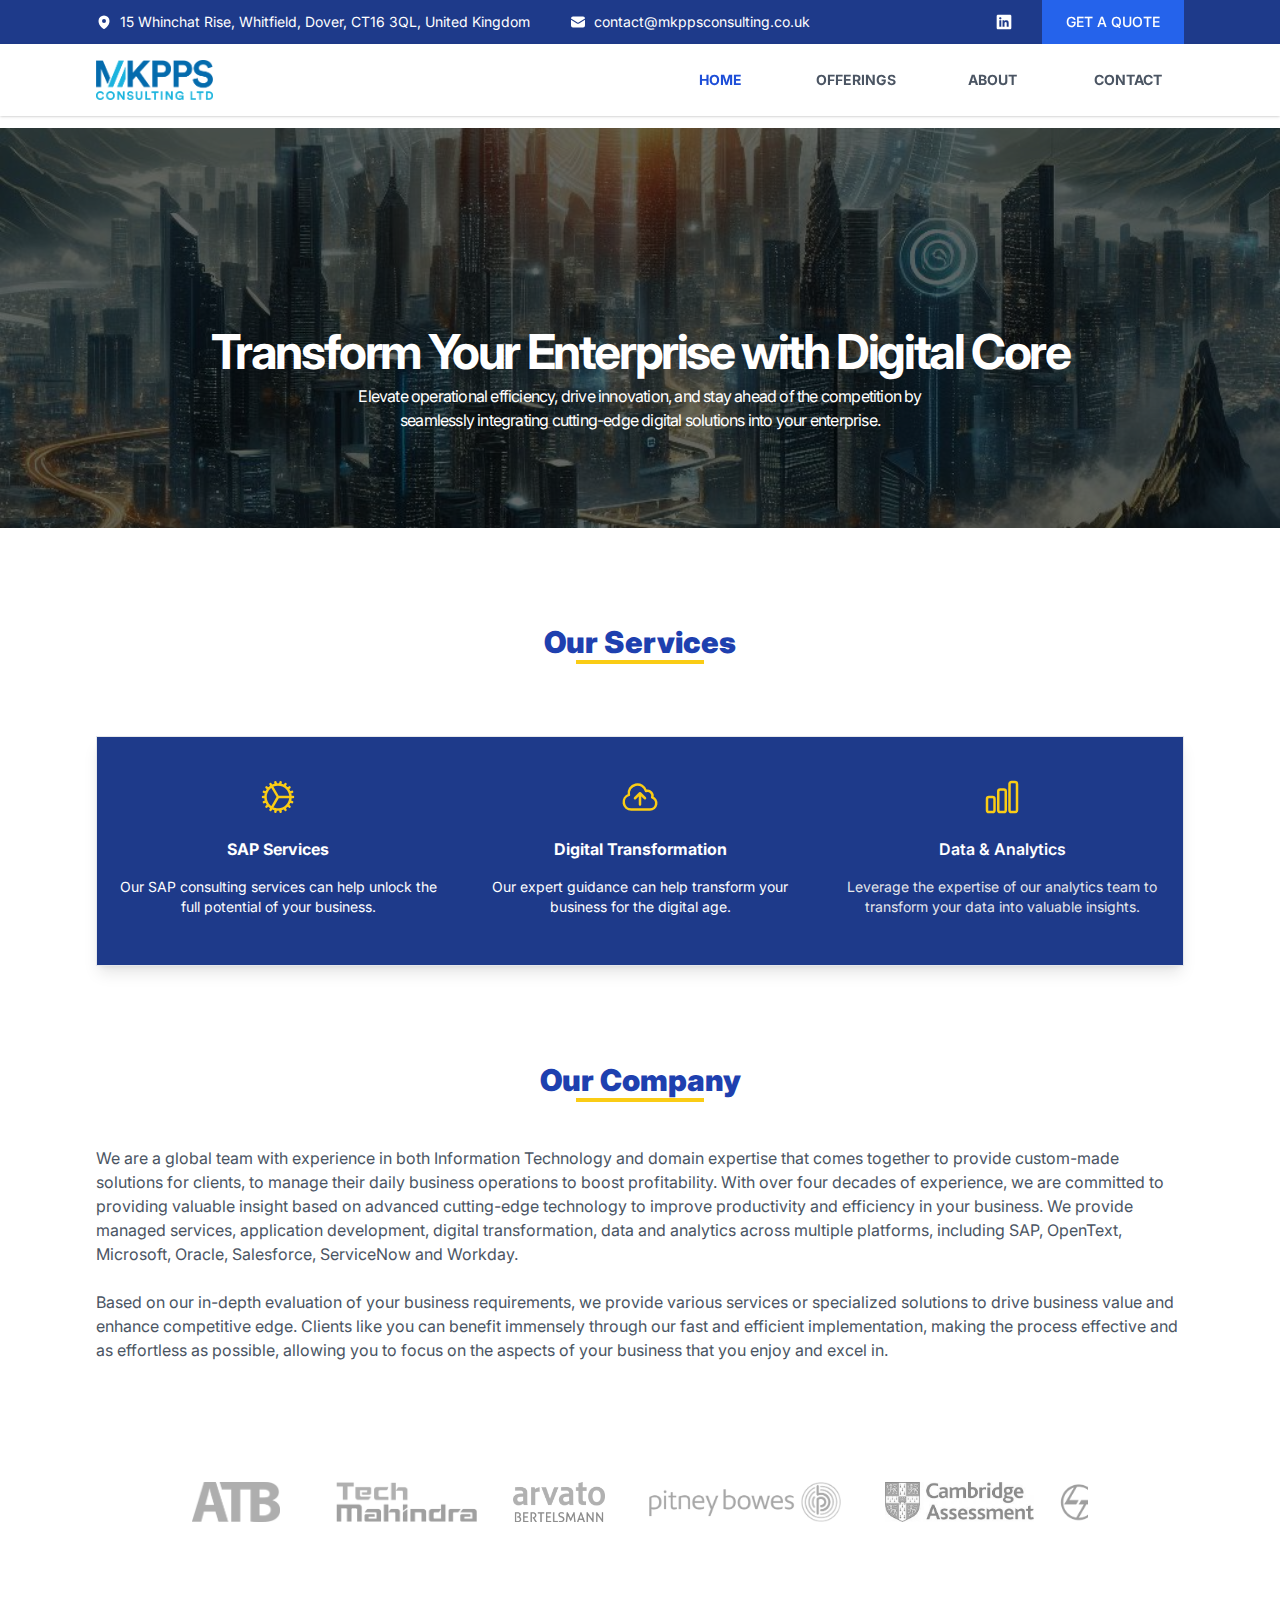
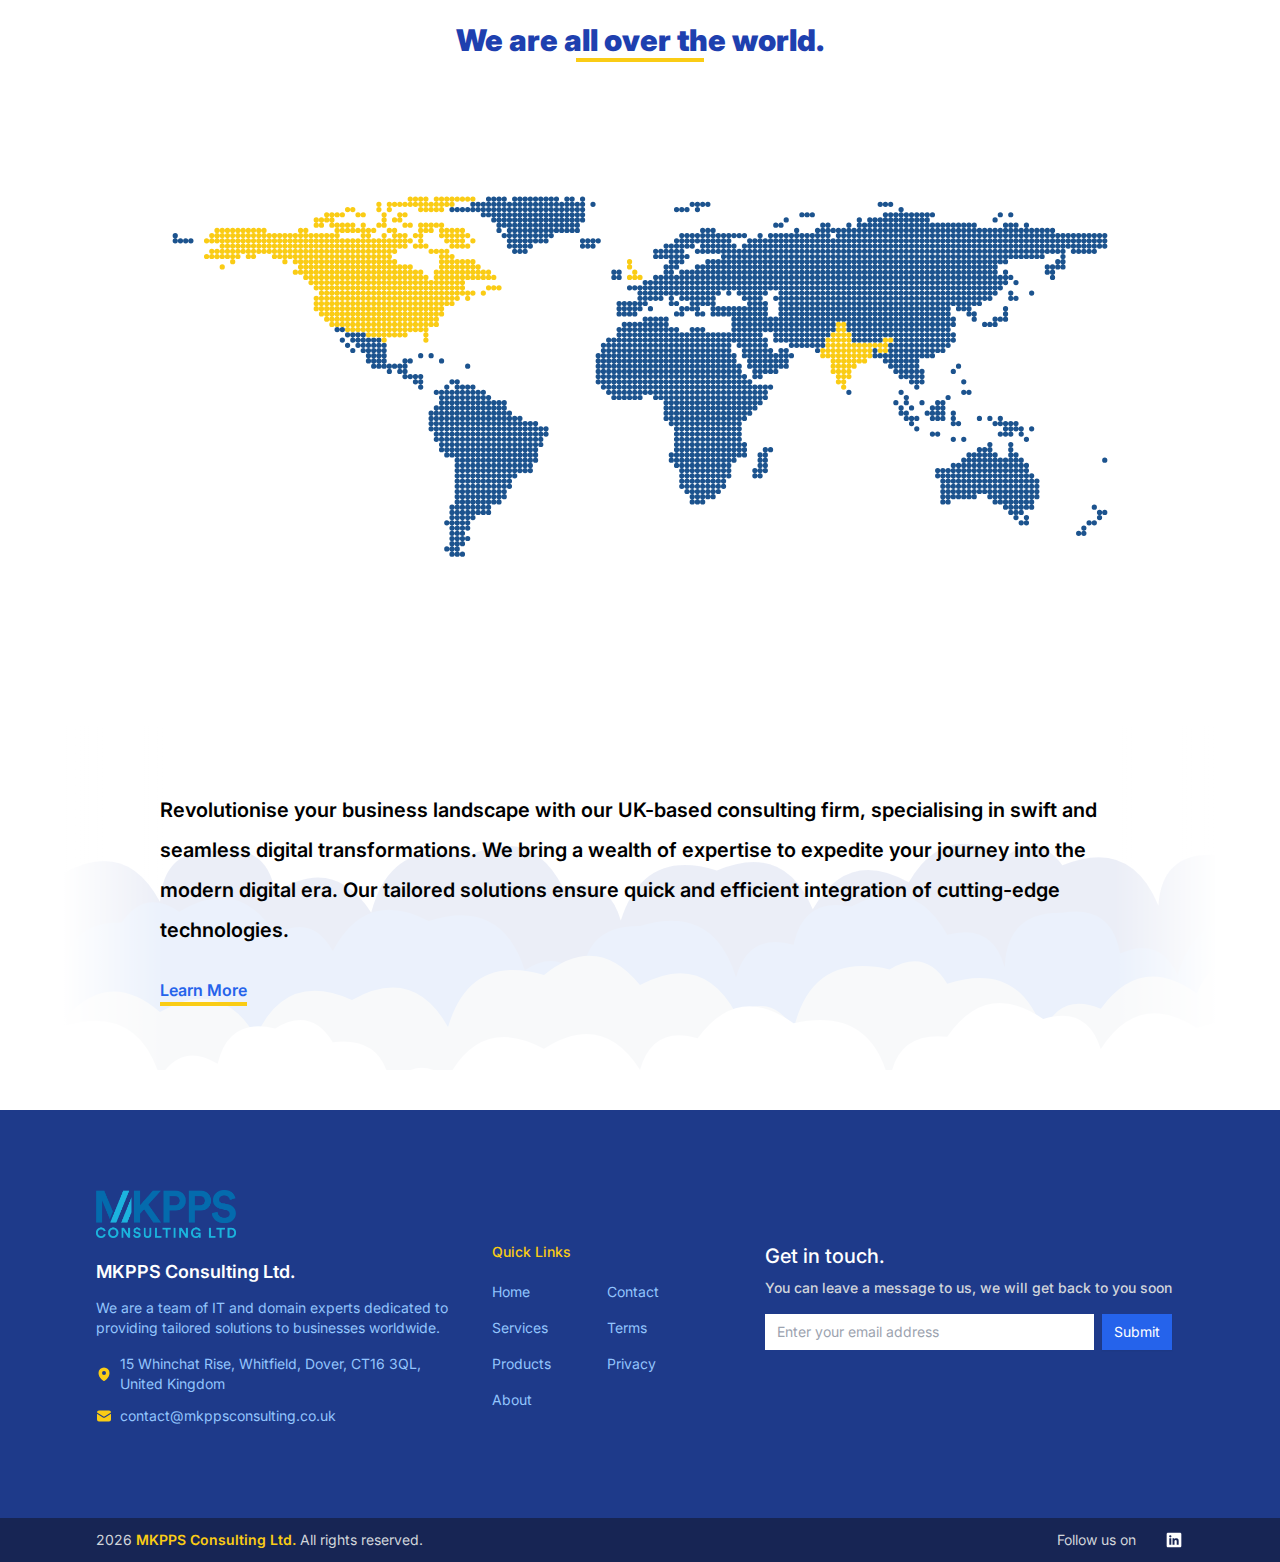
<file: index.html>
<!DOCTYPE html>
<html lang="en">
<head>
    <meta charset="UTF-8">
    <meta name="viewport" content="width=device-width, initial-scale=1.0">
    <title>MKPPS Consulting Ltd. - United Kingdom</title>
    <link rel="icon" type="image/png" href="/assets/img/favicon.png">
    <link rel="stylesheet" type="text/css" href="style.css"/>
    <!-- HTML Meta Tags -->
    <title>MKPPS Consulting Ltd. - United Kingdom</title>
    <meta name="description" content="We are a team of IT and domain experts dedicated to providing tailored solutions to businesses worldwide.">

    <!-- Facebook Meta Tags -->
    <meta property="og:url" content="https://www.mkppsconsulting.co.uk">
    <meta property="og:type" content="website">
    <meta property="og:title" content="MKPPS Consulting Ltd. - United Kingdom">
    <meta property="og:description" content="We are a team of IT and domain experts dedicated to providing tailored solutions to businesses worldwide.">
    <meta property="og:image" content="https://www.mkppsconsulting.co.uk/assets/img/og.png">

    <!-- Twitter Meta Tags -->
    <meta name="twitter:card" content="summary_large_image">
    <meta property="twitter:domain" content="mkppsconsulting.co.uk">
    <meta property="twitter:url" content="https://www.mkppsconsulting.co.uk">
    <meta name="twitter:title" content="MKPPS Consulting Ltd. - United Kingdom">
    <meta name="twitter:description" content="We are a team of IT and domain experts dedicated to providing tailored solutions to businesses worldwide.">
    <meta name="twitter:image" content="https://www.mkppsconsulting.co.uk/assets/img/og.png">

    <!-- Meta Tags Generated via https://www.opengraph.xyz -->
</head>
<body class="relative">

    <header class="w-full z-30 fixed top-0 shadow-sm">
        <div id="header__top" class="w-full px-6 lg:px-24 flex items-center justify-between bg-blue-900 text-white">
            
            <div class="mr-2 lg:mr-0 lg:w-full flex items-center lg:py-3">
                <div class="flex items-center">
                    <svg xmlns="http://www.w3.org/2000/svg" viewBox="0 0 24 24" fill="currentColor" width="16" height="16" class="w-5 h-5 lg:w-4 lg:h-4 text-white">
                        <path fill-rule="evenodd" d="M11.54 22.351l.07.04.028.016a.76.76 0 00.723 0l.028-.015.071-.041a16.975 16.975 0 001.144-.742 19.58 19.58 0 002.683-2.282c1.944-1.99 3.963-4.98 3.963-8.827a8.25 8.25 0 00-16.5 0c0 3.846 2.02 6.837 3.963 8.827a19.58 19.58 0 002.682 2.282 16.975 16.975 0 001.145.742zM12 13.5a3 3 0 100-6 3 3 0 000 6z" clip-rule="evenodd" />
                    </svg>              
                    <a title="Company Address" href="#" class="hidden lg:block decoration-none text-white text-sm px-2">
                        15 Whinchat Rise, Whitfield, Dover, CT16 3QL, United Kingdom
                    </a>
                </div>
                <div class="flex items-center px-4 lg:px-8">
                    <svg xmlns="http://www.w3.org/2000/svg" viewBox="0 0 24 24" fill="currentColor" width="16" height="16" class="w-5 h-5 lg:w-4 lg:h-4 text-white">
                        <path d="M1.5 8.67v8.58a3 3 0 003 3h15a3 3 0 003-3V8.67l-8.928 5.493a3 3 0 01-3.144 0L1.5 8.67z" />
                        <path d="M22.5 6.908V6.75a3 3 0 00-3-3h-15a3 3 0 00-3 3v.158l9.714 5.978a1.5 1.5 0 001.572 0L22.5 6.908z" />
                    </svg>
                    <a title="Contact Email" href="mailto:contact@mkppsconsulting.co.uk" class="hidden lg:block decoration-none text-white text-sm px-2">
                        contact@mkppsconsulting.co.uk
                    </a>
                </div>
                <!-- <div class="flex items-center">
                    <svg xmlns="http://www.w3.org/2000/svg" viewBox="0 0 24 24" fill="currentColor" width="16" height="16" class="w-5 h-5 lg:w-4 lg:h-4 text-white">
                        <path fill-rule="evenodd" d="M1.5 4.5a3 3 0 013-3h1.372c.86 0 1.61.586 1.819 1.42l1.105 4.423a1.875 1.875 0 01-.694 1.955l-1.293.97c-.135.101-.164.249-.126.352a11.285 11.285 0 006.697 6.697c.103.038.25.009.352-.126l.97-1.293a1.875 1.875 0 011.955-.694l4.423 1.105c.834.209 1.42.959 1.42 1.82V19.5a3 3 0 01-3 3h-2.25C8.552 22.5 1.5 15.448 1.5 6.75V4.5z" clip-rule="evenodd" />
                    </svg>              
                    <a href="#" title="Contact Phone" class="hidden lg:block decoration-none text-white text-sm px-2">
                        001-1234-88888
                    </a>
                </div> -->
            </div>

            <div class="hidden lg:grid grid-cols-1 gap-2">
                <!-- <div title="Facebook" class="py-3 mx-3 w-full h-full cursor-pointer hover:bg-blue-800 flex items-center justify-center">
                    <a href="https://facebook.com">
                        <svg xmlns="http://www.w3.org/2000/svg" x="0px" y="0px" fill="currentColor" width="16" height="16" class="lg:w-4 lg:h-4 w-6 h-6 text-white" viewBox="0 0 24 24">
                            <path d="M12,2C6.477,2,2,6.477,2,12c0,5.013,3.693,9.153,8.505,9.876V14.65H8.031v-2.629h2.474v-1.749 c0-2.896,1.411-4.167,3.818-4.167c1.153,0,1.762,0.085,2.051,0.124v2.294h-1.642c-1.022,0-1.379,0.969-1.379,2.061v1.437h2.995 l-0.406,2.629h-2.588v7.247C18.235,21.236,22,17.062,22,12C22,6.477,17.523,2,12,2z"></path>
                        </svg>
                    </a>
                </div> -->
                <!-- <div title="Twitter" class="py-3 mx-3 w-full h-full cursor-pointer hover:bg-blue-800 flex items-center justify-center">
                    <a href="https://x.com">
                        <svg xmlns="http://www.w3.org/2000/svg" x="0px" y="0px" fill="currentColor" width="16" height="16" class="lg:w-4 lg:h-4 w-6 h-6 text-white" viewBox="0 0 30 30">
                            <path d="M26.37,26l-8.795-12.822l0.015,0.012L25.52,4h-2.65l-6.46,7.48L11.28,4H4.33l8.211,11.971L12.54,15.97L3.88,26h2.65 l7.182-8.322L19.42,26H26.37z M10.23,6l12.34,18h-2.1L8.12,6H10.23z"></path>
                        </svg>
                    </a>
                </div> -->
                <div title="LinkedIn" class="py-3 mx-3 w-full h-full cursor-pointer hover:bg-blue-800 flex items-center justify-center">
                    <a href="https://www.linkedin.com/company/mkpps-consulting-ltd/">
                        <svg xmlns="http://www.w3.org/2000/svg" x="0px" y="0px" fill="currentColor" width="16" height="16" class="lg:w-5 w-6 lg:h-5 h-6 text-white" viewBox="0 0 30 30">
                            <path d="M24,4H6C4.895,4,4,4.895,4,6v18c0,1.105,0.895,2,2,2h18c1.105,0,2-0.895,2-2V6C26,4.895,25.105,4,24,4z M10.954,22h-2.95 v-9.492h2.95V22z M9.449,11.151c-0.951,0-1.72-0.771-1.72-1.72c0-0.949,0.77-1.719,1.72-1.719c0.948,0,1.719,0.771,1.719,1.719 C11.168,10.38,10.397,11.151,9.449,11.151z M22.004,22h-2.948v-4.616c0-1.101-0.02-2.517-1.533-2.517 c-1.535,0-1.771,1.199-1.771,2.437V22h-2.948v-9.492h2.83v1.297h0.04c0.394-0.746,1.356-1.533,2.791-1.533 c2.987,0,3.539,1.966,3.539,4.522V22z"></path>
                        </svg>
                    </a>
                </div>
            </div>

            <button onclick="javascript:location.replace('/contact')" class="hover:bg-blue-700 ml-8 px-6 flex whitespace-nowrap py-3 text-sm font-medium text-center text-white items-center justify-center bg-blue-600">
                <span class="hidden lg:block">GET A QUOTE</span>
                <svg xmlns="http://www.w3.org/2000/svg" viewBox="0 0 20 20" fill="currentColor" class="w-5 h-5 text-white lg:hidden">
                <path d="M3.105 2.289a.75.75 0 00-.826.95l1.414 4.925A1.5 1.5 0 005.135 9.25h6.115a.75.75 0 010 1.5H5.135a1.5 1.5 0 00-1.442 1.086l-1.414 4.926a.75.75 0 00.826.95 28.896 28.896 0 0015.293-7.154.75.75 0 000-1.115A28.897 28.897 0 003.105 2.289z" />
                </svg>
            </button>

        </div>
        <div class="shadow w-full px-6 lg:px-24 flex items-center justify-between bg-white bg-opacity-100 py-2 lg:py-4">
            <div class="flex items-center">
                <span class="mr-3 block lg:hidden" onclick="openMobileMenu()">
                    <svg xmlns="http://www.w3.org/2000/svg" fill="none" viewBox="0 0 24 24" stroke-width="2" stroke="currentColor" class="w-8 h-8 text-black lg:hidden">
                    <path stroke-linecap="round" stroke-linejoin="round" d="M3.75 6.75h16.5M3.75 12h16.5m-16.5 5.25H12" />
                    </svg>
                </span>
                <img src="./assets/img/logo.png" class="h-10 contain" />
                <!-- <div class="px-20 py-6 bg-gray-300"></div> -->
            </div>
            <div class="hidden lg:grid grid-cols-4 gap-6">
                <div class="px-4 flex items-center justify-center nav__item">
                    <a href="/" class="hover:text-blue-700 text-sm font-bold">
                        HOME
                    </a>
                </div>
                <div class="px-4 flex items-center justify-center nav__item">
                    <a href="/offerings#services" class="hover:text-blue-700 text-sm font-bold">
                        OFFERINGS
                    </a>
                </div>
                <div class="px-4 flex items-center justify-center nav__item">
                    <a href="/about" class="hover:text-blue-700 text-sm font-bold">
                        ABOUT
                    </a>
                </div>
                <div class="px-4 flex items-center justify-center nav__item">
                    <a href="/contact" class="hover:text-blue-700 text-sm font-bold">
                        CONTACT
                    </a>
                </div>
            </div>
        </div>
        <div id="mobile__menu__container" class="h-screen absolute top-0 left-0 right-0 w-full bg-white hidden flex-col items-center p-3">
            <div onclick="closeMobileMenu()" id="mobile__menu__closer" class="cursor-pointer w-full flex items-center justify-end">
                <svg xmlns="http://www.w3.org/2000/svg" fill="none" viewBox="0 0 24 24" stroke-width="2" stroke="currentColor" class="w-8 h-8 text-black mr-1">
                <path stroke-linecap="round" stroke-linejoin="round" d="M6 18L18 6M6 6l12 12" />
                </svg>
            </div>
            <div class="w-full flex flex-col items-center h-full py-3 overflow-y-auto">
                <div class="px-4 flex items-center justify-center nav__item py-3">
                    <a href="/" class="hover:text-blue-700 text-md font-bold">
                        HOME
                    </a>
                </div>
                <div class="px-4 flex items-center justify-center nav__item py-3">
                    <a href="/offerings#services" class="hover:text-blue-700 text-md font-bold">
                        OFFERINGS
                    </a>
                </div>
                <div class="px-4 flex items-center justify-center nav__item py-3">
                    <a href="/about" class="hover:text-blue-700 text-md font-bold">
                        ABOUT
                    </a>
                </div>
                <div class="px-4 flex items-center justify-center nav__item py-3">
                    <a href="/contact" class="hover:text-blue-700 text-md font-bold">
                        CONTACT
                    </a>
                </div>
            </div>
        </div>
    </header>

    <main class="pt-28 lg:pt-32">
        <section class="w-full flex flex-row items-center justify-center" style="max-width: 100vw;">
            <div class="w-full relative bg-white">
                <div class="relative">
                    <div class="w-full h-[400px] h-full flex-shrink-0 overflow-hidden items-center justify-center">
                            <div class="relative w-full h-[400px] flex flex-row flex-row-reverse items-center justify-between bg-white">
                                <img src="./assets/img/hero-img-0.jpeg" class="object-cover w-screen h-[400px]" />
                                <div class="w-full h-full bg-black bg-opacity-60 absolute top-0 left-0 right-0 bottom-0"></div>
                                <div class="absolute left-0 lg:left-0 right-0 bottom-20 w-full flex flex-col items-center justify-center">
                                    <h1 class="w-full font-bold text-white z-20 text-5xl text-center tracking-tighter mb-2">
                                        Transform Your Enterprise with Digital Core
                                    </h1>
                                    <p class="w-10/12 lg:w-6/12 text-white z-20 text-md text-center tracking-tighter mb-4">
                                        Elevate operational efficiency, drive innovation, and stay ahead of the competition by seamlessly integrating cutting-edge digital solutions into your enterprise.
                                    </p>
                                </div>
                            </div>
                        </div>
                    
                </div>
            </div>
        </section>
        <section class="w-full px-4 lg:px-24 flex flex-col items-center pt-10 lg:pt-20">
            <h1 class="w-full pt-2 lg:py-4 mb-4 font-black text-center text-blue-800 text-2xl lg:text-3xl flex flex-col items-center">
                Our Services
                <span class="w-32 h-1 bg-yellow-400"></span>
            </h1>
            <div class="mx-auto my-10 grid grid-cols-1 lg:grid-cols-3 border shadow-lg">

                <div class="w-full bg-blue-900 flex flex-col items-center justify-center py-10 px-4">
                    <svg xmlns="http://www.w3.org/2000/svg" fill="none" viewBox="0 0 24 24" stroke-width="1.5" stroke="currentColor" class="w-10 h-10 text-yellow-400 mb-3">
                        <path stroke-linecap="round" stroke-linejoin="round" d="M4.5 12a7.5 7.5 0 0015 0m-15 0a7.5 7.5 0 1115 0m-15 0H3m16.5 0H21m-1.5 0H12m-8.457 3.077l1.41-.513m14.095-5.13l1.41-.513M5.106 17.785l1.15-.964m11.49-9.642l1.149-.964M7.501 19.795l.75-1.3m7.5-12.99l.75-1.3m-6.063 16.658l.26-1.477m2.605-14.772l.26-1.477m0 17.726l-.26-1.477M10.698 4.614l-.26-1.477M16.5 19.794l-.75-1.299M7.5 4.205L12 12m6.894 5.785l-1.149-.964M6.256 7.178l-1.15-.964m15.352 8.864l-1.41-.513M4.954 9.435l-1.41-.514M12.002 12l-3.75 6.495" />
                    </svg>                      
                    <h3 class="w-full text-center font-bold text-white text-center py-2">
                        SAP Services
                    </h3>
                    <p class="w-full text-center text-white py-2 text-sm tracking-loose">
                        Our SAP consulting services can help unlock the full potential of your business.
                    </p>
                </div>

                <!-- <div class="w-full bg-blue-900 flex flex-col items-center justify-center py-10 px-4">
                    <svg xmlns="http://www.w3.org/2000/svg" fill="none" viewBox="0 0 24 24" stroke-width="1.5" stroke="currentColor" class="w-10 h-10 text-yellow-400 mb-3">
                        <path stroke-linecap="round" stroke-linejoin="round" d="M19.5 14.25v-2.625a3.375 3.375 0 00-3.375-3.375h-1.5A1.125 1.125 0 0113.5 7.125v-1.5a3.375 3.375 0 00-3.375-3.375H8.25m0 12.75h7.5m-7.5 3H12M10.5 2.25H5.625c-.621 0-1.125.504-1.125 1.125v17.25c0 .621.504 1.125 1.125 1.125h12.75c.621 0 1.125-.504 1.125-1.125V11.25a9 9 0 00-9-9z" />
                    </svg>                      
                    <h3 class="w-full text-center font-semibold text-white text-center py-2">
                       Open Text Services
                    </h3>
                    <p class="w-full text-center text-gray-200 py-2 text-sm tracking-loose">
                        Our team of experts can automate your business processes and help manage your digital content efficiently.
                    </p>
                </div> -->

                <div class="w-full bg-blue-900 flex flex-col items-center justify-center py-10 px-4">
                    <svg xmlns="http://www.w3.org/2000/svg" fill="none" viewBox="0 0 24 24" stroke-width="1.5" stroke="currentColor" class="w-10 h-10 text-yellow-400 mb-3">
                        <path stroke-linecap="round" stroke-linejoin="round" d="M12 16.5V9.75m0 0l3 3m-3-3l-3 3M6.75 19.5a4.5 4.5 0 01-1.41-8.775 5.25 5.25 0 0110.233-2.33 3 3 0 013.758 3.848A3.752 3.752 0 0118 19.5H6.75z" />
                    </svg>                      
                    <h3 class="w-full text-center font-bold text-white text-center py-2">
                        Digital Transformation
                    </h3>
                    <p class="w-full text-center text-white py-2 text-sm tracking-loose">
                        Our expert guidance can help transform your business for the digital age.
                    </p>
                </div>

                <div class="w-full bg-blue-900 flex flex-col items-center justify-center py-10 px-4">
                    <svg xmlns="http://www.w3.org/2000/svg" fill="none" viewBox="0 0 24 24" stroke-width="1.5" stroke="currentColor" class="w-10 h-10 text-yellow-400 mb-3">
                        <path stroke-linecap="round" stroke-linejoin="round" d="M3 13.125C3 12.504 3.504 12 4.125 12h2.25c.621 0 1.125.504 1.125 1.125v6.75C7.5 20.496 6.996 21 6.375 21h-2.25A1.125 1.125 0 013 19.875v-6.75zM9.75 8.625c0-.621.504-1.125 1.125-1.125h2.25c.621 0 1.125.504 1.125 1.125v11.25c0 .621-.504 1.125-1.125 1.125h-2.25a1.125 1.125 0 01-1.125-1.125V8.625zM16.5 4.125c0-.621.504-1.125 1.125-1.125h2.25C20.496 3 21 3.504 21 4.125v15.75c0 .621-.504 1.125-1.125 1.125h-2.25a1.125 1.125 0 01-1.125-1.125V4.125z" />
                    </svg>                      
                    <h3 class="w-full text-center font-semibold text-white text-center py-2">
                        Data & Analytics
                    </h3>
                    <p class="w-full text-center text-gray-200 py-2 text-sm tracking-loose">
                        Leverage the expertise of our analytics team to transform your data into valuable insights.
                    </p>
                </div>

            </div>
        </section>
        <section class="w-full px-4 lg:px-24 flex flex-col items-start py-10">
            <h1 class="w-full py-4 mb-4 font-black text-center text-blue-800 text-3xl flex flex-col items-center">
                Our Company
                <span class="w-32 h-1 bg-yellow-400"></span>
            </h1>
            <p class="w-full text-left py-3 text-gray-600 text-md">
                We are a global team with experience in both Information Technology and domain expertise that comes together to provide custom-made solutions for clients, to manage their daily business operations to boost profitability. With over four decades of experience, we are committed to providing valuable insight based on advanced cutting-edge technology to improve productivity and efficiency in your business. We provide managed services, application development, digital transformation, data and analytics across multiple platforms, including SAP, OpenText, Microsoft, Oracle, Salesforce, ServiceNow and Workday.
            </p>
            <p class="w-full text-left py-3 text-gray-600 text-md mb-4">
                Based on our in-depth evaluation of your business requirements, we provide various services or specialized solutions to drive business value and enhance competitive edge. Clients like you can benefit immensely through our fast and efficient implementation, making the process effective and as effortless as possible, allowing you to focus on the aspects of your business that you enjoy and excel in.
            </p>
        </section>
        <!-- <section id="analytic__board" class="w-full px-4 lg:px-24 grid grid-cols-2 lg:grid-cols-5 gap-10 py-8 mb-8">
            <div class="w-full flex items-center justify-center flex-col p-4">
                <h2 id="countries__operated" class="w-full text-center text-5xl font-bold text-blue-800 py-4">
                    4
                </h2>
                <p class="w-full text-center py-2 text-blue-800 font-medium text-md border-b-4 border-yellow-400">
                    Countries Operated
                </p>
            </div>
            <div class="w-full flex items-center justify-center flex-col p-4">
                <h2 id="indutry__domains" class="w-full text-center text-5xl font-bold text-blue-800 py-4">
                    8+
                </h2>
                <p class="w-full text-center py-2 text-blue-800 font-medium text-md border-b-4 border-yellow-400">
                    Industry Domains
                </p>
            </div>
            <div class="w-full flex items-center justify-center flex-col p-4">
                <h2 id="delivered_projects" class="w-full text-center text-5xl font-bold text-blue-800 py-4">
                    21+
                </h2>
                <p class="w-full text-center py-2 text-blue-800 font-medium text-md border-b-4 border-yellow-400">
                    Delivered Projects
                </p>
            </div>
            <div class="w-full flex items-center justify-center flex-col p-4">
                <h2 id="experience" class="w-full text-center text-5xl font-bold text-blue-800 py-4">
                    40+
                </h2>
                <p class="w-full text-center py-2 text-blue-800 font-medium text-md border-b-4 border-yellow-400">
                    Experience in Field
                </p>
            </div>
            <div class="w-full flex items-center justify-center flex-col p-4">
                <h2 id="product" class="w-full text-center text-5xl font-bold text-blue-800 py-4">
                    1
                </h2>
                <p class="w-full text-center py-2 text-blue-800 font-medium text-md border-b-4 border-yellow-400">
                    MKPPS's Product
                </p>
            </div>
        </section> -->
        <!-- <section id="company__quote" class="w-full px-8 lg:px-24 py-10 lg:py-16 flex flex-col items-start bg-blue-800 my-10 cloud__bg">
            <p class="w-full text-left text-blue-300 text-xl font-semibold mb-3 leading-loose">
                <span class="text-yellow-400">MKPPS's Swift</span> is an innovative solution for rapid OpenText VIM deployment with pre-configured processing and expert implementation of invoice and sales order processing. It provides an accelerated and cost - effective alternative to traditional implementation methods, allowing for efficient and seamless adoption.
            </p>
            <a 
                class="border-b-4 border-yellow-400 text-left text-blue-800 lg:text-white font-medium text-md pt-4 hover:text-blue-400"
                href="#">
                Learn More
            </a>
        </section> -->
        <section class="mx-auto tag__list py-4 bg-white my-4">
            <div class="loop__slider mx-auto">
                <div class="inner">
                    <img class="grayscale opacity-50 contain h-10 mr-8" src="./assets/img/logo/ATB.png" />
                    <img class="grayscale opacity-50 contain h-10 mx-6" src="./assets/img/logo/thm.png" />
                    <img class="grayscale opacity-50 contain h-10 mx-3" src="./assets/img/logo/ab.png" />
                    <img class="grayscale opacity-50 contain h-20 mx-3" src="./assets/img/logo/pb.png" />
                    <img class="grayscale opacity-50 contain h-10 mx-3" src="./assets/img/logo/ca.jpeg" />
                    <img class="grayscale opacity-50 contain h-10 mx-3" src="./assets/img/logo/mindtree.png" />
                    <img class="grayscale opacity-50 contain h-10 mx-3" src="./assets/img/logo/df.png" />
                    <img class="grayscale opacity-50 contain h-20 mx-3" src="./assets/img/logo/capgemini.png" />
                    <img class="grayscale opacity-50 contain h-10 ml-4" src="./assets/img/logo/ATB.png" />
                    <img class="grayscale opacity-50 contain h-10 ml-8" src="./assets/img/logo/ab.png" />
                    <img class="grayscale opacity-50 contain h-20 mx-4" src="./assets/img/logo/pb.png" />
                    <img class="grayscale opacity-50 contain h-10 mx-4" src="./assets/img/logo/ca.jpeg" />
                    <img class="grayscale opacity-50 contain h-10" src="./assets/img/logo/mindtree.png" />
                    <img class="grayscale opacity-50 contain h-10 mx-4" src="./assets/img/logo/df.png" />
                </div>
            </div>
        </section>
        <!-- <section class="w-full px-8 lg:px-24 py-10 lg:py-24 bg-white flex flex-col lg:flex-row items-center justify-between h-screen">
            <div class="w-full lg:w-1/2 h-full text-left flex flex-col items-start">
                <img src="./assets/img/review.jpg"
                    class="rounded-full my-4 shadow h-32 lg:h-56 cover" 
                />
                <h1 class="py-2 lg:py-4 mb-4 font-black text-left text-blue-800 text-2xl lg:text-3xl flex flex-col items-center">
                    Our Client's Happiness
                    <span class="w-56 h-1 bg-yellow-400"></span>
                </h1>
                <p class="w-full lg:w-1/2 text-left text-black text-md">
                    We are happy because our customers are happy in our work, which is our primary motivation.
                </p>
            </div>
            <div class="w-full lg:w-1/2 grid grid-cols-1 lg:grid-cols-2 gap-4 review__flow__wrap">
                <div class="w-full lg:flex flex-col hidden items-center review__flow">
                    <div class="p-4 flex flex-col items-start bg-white shadow border-blue-800 border mb-3">
                        <svg xmlns="http://www.w3.org/2000/svg" fill="none" viewBox="0 0 24 24" stroke-width="1.5" stroke="currentColor" class="w-8 h-8 text-blue-800">
                            <path stroke-linecap="round" stroke-linejoin="round" d="M17.982 18.725A7.488 7.488 0 0012 15.75a7.488 7.488 0 00-5.982 2.975m11.963 0a9 9 0 10-11.963 0m11.963 0A8.966 8.966 0 0112 21a8.966 8.966 0 01-5.982-2.275M15 9.75a3 3 0 11-6 0 3 3 0 016 0z" />
                        </svg>                                          
                        <h3 class="w-full text-left text-md text-black font-medium py-3">
                            Patrick Martin
                        </h3>
                        <p class="text-gray-700 text-left italic leading-loose">
                            MKPPS is a real gem! I started using it a couple months ago and it completely changed the way how I see the sap. I will definitely recommend it.
                        </p>
                    </div>
                    <div class="p-4 flex flex-col items-start bg-white shadow border-blue-800 border mb-3">
                        <svg xmlns="http://www.w3.org/2000/svg" fill="none" viewBox="0 0 24 24" stroke-width="1.5" stroke="currentColor" class="w-8 h-8 text-blue-800">
                            <path stroke-linecap="round" stroke-linejoin="round" d="M17.982 18.725A7.488 7.488 0 0012 15.75a7.488 7.488 0 00-5.982 2.975m11.963 0a9 9 0 10-11.963 0m11.963 0A8.966 8.966 0 0112 21a8.966 8.966 0 01-5.982-2.275M15 9.75a3 3 0 11-6 0 3 3 0 016 0z" />
                        </svg>                                          
                        <h3 class="w-full text-left text-md text-black font-medium py-3">
                            Patrick Martin
                        </h3>
                        <p class="text-gray-700 text-left italic leading-loose">
                            MKPPS is a real gem! I started using it a couple months ago and it completely changed the way how I see the sap. I will definitely recommend it.
                        </p>
                    </div>
                    <div class="p-4 flex flex-col items-start bg-white shadow border-blue-800 border mb-3">
                        <svg xmlns="http://www.w3.org/2000/svg" fill="none" viewBox="0 0 24 24" stroke-width="1.5" stroke="currentColor" class="w-8 h-8 text-blue-800">
                            <path stroke-linecap="round" stroke-linejoin="round" d="M17.982 18.725A7.488 7.488 0 0012 15.75a7.488 7.488 0 00-5.982 2.975m11.963 0a9 9 0 10-11.963 0m11.963 0A8.966 8.966 0 0112 21a8.966 8.966 0 01-5.982-2.275M15 9.75a3 3 0 11-6 0 3 3 0 016 0z" />
                        </svg>                                          
                        <h3 class="w-full text-left text-md text-black font-medium py-3">
                            Patrick Martin
                        </h3>
                        <p class="text-gray-700 text-left italic leading-loose">
                            MKPPS is a real gem! I started using it a couple months ago and it completely changed the way how I see the sap. I will definitely recommend it.
                        </p>
                    </div>
                    <div class="p-4 flex flex-col items-start bg-white shadow border-blue-800 border mb-3">
                        <svg xmlns="http://www.w3.org/2000/svg" fill="none" viewBox="0 0 24 24" stroke-width="1.5" stroke="currentColor" class="w-8 h-8 text-blue-800">
                            <path stroke-linecap="round" stroke-linejoin="round" d="M17.982 18.725A7.488 7.488 0 0012 15.75a7.488 7.488 0 00-5.982 2.975m11.963 0a9 9 0 10-11.963 0m11.963 0A8.966 8.966 0 0112 21a8.966 8.966 0 01-5.982-2.275M15 9.75a3 3 0 11-6 0 3 3 0 016 0z" />
                        </svg>                                          
                        <h3 class="w-full text-left text-md text-black font-medium py-3">
                            Phill Zanc
                        </h3>
                        <p class="text-gray-700 text-left italic leading-loose">
                            MKPPS is a real gem! I started using it a couple months ago and it completely changed the way how I see the sap. I will definitely recommend it. MKPPS is a real gem! I started using it a couple months ago and it completely changed the way how I see the sap. I will definitely recommend it.
                        </p>
                    </div>
                    <div class="p-4 flex flex-col items-start bg-white shadow border-blue-800 border mb-3">
                        <svg xmlns="http://www.w3.org/2000/svg" fill="none" viewBox="0 0 24 24" stroke-width="1.5" stroke="currentColor" class="w-8 h-8 text-blue-800">
                            <path stroke-linecap="round" stroke-linejoin="round" d="M17.982 18.725A7.488 7.488 0 0012 15.75a7.488 7.488 0 00-5.982 2.975m11.963 0a9 9 0 10-11.963 0m11.963 0A8.966 8.966 0 0112 21a8.966 8.966 0 01-5.982-2.275M15 9.75a3 3 0 11-6 0 3 3 0 016 0z" />
                        </svg>                                          
                        <h3 class="w-full text-left text-md text-black font-medium py-3">
                            Brenda
                        </h3>
                        <p class="text-gray-700 text-left italic leading-loose">
                            MKPPS is a real gem! I started using it a couple months ago and it completely changed the way how I see the sap. I will definitely recommend it.
                        </p>
                    </div>
                </div>
                <div class="w-full flex flex-col items-center review__flow__reverse">
                    <div class="p-4 flex flex-col items-start bg-white shadow border-blue-800 border mb-3">
                        <svg xmlns="http://www.w3.org/2000/svg" fill="none" viewBox="0 0 24 24" stroke-width="1.5" stroke="currentColor" class="w-8 h-8 text-blue-800">
                            <path stroke-linecap="round" stroke-linejoin="round" d="M17.982 18.725A7.488 7.488 0 0012 15.75a7.488 7.488 0 00-5.982 2.975m11.963 0a9 9 0 10-11.963 0m11.963 0A8.966 8.966 0 0112 21a8.966 8.966 0 01-5.982-2.275M15 9.75a3 3 0 11-6 0 3 3 0 016 0z" />
                        </svg>                                          
                        <h3 class="w-full text-left text-md text-black font-medium py-3">
                            Patrick Martin
                        </h3>
                        <p class="text-gray-700 text-left italic leading-loose">
                            MKPPS is a real gem! I started using it a couple months ago and it completely changed the way how I see the sap. I will definitely recommend it.
                        </p>
                    </div>
                    <div class="p-4 flex flex-col items-start bg-white shadow border-blue-800 border mb-3">
                        <svg xmlns="http://www.w3.org/2000/svg" fill="none" viewBox="0 0 24 24" stroke-width="1.5" stroke="currentColor" class="w-8 h-8 text-blue-800">
                            <path stroke-linecap="round" stroke-linejoin="round" d="M17.982 18.725A7.488 7.488 0 0012 15.75a7.488 7.488 0 00-5.982 2.975m11.963 0a9 9 0 10-11.963 0m11.963 0A8.966 8.966 0 0112 21a8.966 8.966 0 01-5.982-2.275M15 9.75a3 3 0 11-6 0 3 3 0 016 0z" />
                        </svg>                                          
                        <h3 class="w-full text-left text-md text-black font-medium py-3">
                            Max Millian
                        </h3>
                        <p class="text-gray-700 text-left italic leading-loose">
                            MKPPS is a real gem! I started using it a couple months ago and it completely changed the way how I see the sap. I will definitely recommend it.
                        </p>
                    </div>
                    <div class="p-4 flex flex-col items-start bg-white shadow border-blue-800 border mb-3">
                        <svg xmlns="http://www.w3.org/2000/svg" fill="none" viewBox="0 0 24 24" stroke-width="1.5" stroke="currentColor" class="w-8 h-8 text-blue-800">
                            <path stroke-linecap="round" stroke-linejoin="round" d="M17.982 18.725A7.488 7.488 0 0012 15.75a7.488 7.488 0 00-5.982 2.975m11.963 0a9 9 0 10-11.963 0m11.963 0A8.966 8.966 0 0112 21a8.966 8.966 0 01-5.982-2.275M15 9.75a3 3 0 11-6 0 3 3 0 016 0z" />
                        </svg>                                          
                        <h3 class="w-full text-left text-md text-black font-medium py-3">
                            Patrick Martin
                        </h3>
                        <p class="text-gray-700 text-left italic leading-loose">
                            MKPPS is a real gem! I started using it a couple months ago and it completely changed the way how I see the sap. I will definitely recommend it.
                        </p>
                    </div>
                    <div class="p-4 flex flex-col items-start bg-white shadow border-blue-800 border mb-3">
                        <svg xmlns="http://www.w3.org/2000/svg" fill="none" viewBox="0 0 24 24" stroke-width="1.5" stroke="currentColor" class="w-8 h-8 text-blue-800">
                            <path stroke-linecap="round" stroke-linejoin="round" d="M17.982 18.725A7.488 7.488 0 0012 15.75a7.488 7.488 0 00-5.982 2.975m11.963 0a9 9 0 10-11.963 0m11.963 0A8.966 8.966 0 0112 21a8.966 8.966 0 01-5.982-2.275M15 9.75a3 3 0 11-6 0 3 3 0 016 0z" />
                        </svg>                                          
                        <h3 class="w-full text-left text-md text-black font-medium py-3">
                            Max Millian
                        </h3>
                        <p class="text-gray-700 text-left italic leading-loose">
                            MKPPS is a real gem! I started using it a couple months ago and it completely changed the way how I see the sap. I will definitely recommend it.
                        </p>
                    </div>
                    <div class="p-4 flex flex-col items-start bg-white shadow border-blue-800 border mb-3">
                        <svg xmlns="http://www.w3.org/2000/svg" fill="none" viewBox="0 0 24 24" stroke-width="1.5" stroke="currentColor" class="w-8 h-8 text-blue-800">
                            <path stroke-linecap="round" stroke-linejoin="round" d="M17.982 18.725A7.488 7.488 0 0012 15.75a7.488 7.488 0 00-5.982 2.975m11.963 0a9 9 0 10-11.963 0m11.963 0A8.966 8.966 0 0112 21a8.966 8.966 0 01-5.982-2.275M15 9.75a3 3 0 11-6 0 3 3 0 016 0z" />
                        </svg>                                          
                        <h3 class="w-full text-left text-md text-black font-medium py-3">
                            Brenda
                        </h3>
                        <p class="text-gray-700 text-left italic leading-loose">
                            MKPPS is a real gem! I started using it a couple months ago and it completely changed the way how I see the sap. I will definitely recommend it.
                        </p>
                    </div>
                </div>
            </div>
        </section> -->
        <section class="w-full px-4 lg:px-20 py-8 flex flex-col items-center justify-center">
            <h1 class="w-full py-2 lg:py-4 mb-4 font-black text-center text-blue-800 text-2xl lg:text-3xl flex flex-col items-center">
                We are all over the world.
                <span class="w-32 h-1 bg-yellow-400"></span>
            </h1>
            <svg xmlns="http://www.w3.org/2000/svg" version="1.1" xmlns:xlink="http://www.w3.org/1999/xlink" xmlns:svgjs="http://svgjs.dev/svgjs" class="lg:block hidden" width="1440" height="560" preserveAspectRatio="none" viewBox="0 0 1440 560" style="transform: scale(0.7);">
                <g mask="url(&quot;#SvgjsMask1007&quot;)" fill="none">
                    <path d="M14.03 24.07 a1 1 0 1 0 2 0 a1 1 0 1 0 -2 0zM14.03 22.07 a1 1 0 1 0 2 0 a1 1 0 1 0 -2 0zM16.03 24.07 a1 1 0 1 0 2 0 a1 1 0 1 0 -2 0zM18.03 24.07 a1 1 0 1 0 2 0 a1 1 0 1 0 -2 0zM20.03 24.07 a1 1 0 1 0 2 0 a1 1 0 1 0 -2 0zM76.03 58.07 a1 1 0 1 0 2 0 a1 1 0 1 0 -2 0zM78.03 62.07 a1 1 0 1 0 2 0 a1 1 0 1 0 -2 0zM78.03 58.07 a1 1 0 1 0 2 0 a1 1 0 1 0 -2 0zM80.03 64.07 a1 1 0 1 0 2 0 a1 1 0 1 0 -2 0zM80.03 60.07 a1 1 0 1 0 2 0 a1 1 0 1 0 -2 0zM82.03 66.07 a1 1 0 1 0 2 0 a1 1 0 1 0 -2 0zM82.03 62.07 a1 1 0 1 0 2 0 a1 1 0 1 0 -2 0zM82.03 60.07 a1 1 0 1 0 2 0 a1 1 0 1 0 -2 0zM84.03 64.07 a1 1 0 1 0 2 0 a1 1 0 1 0 -2 0zM84.03 62.07 a1 1 0 1 0 2 0 a1 1 0 1 0 -2 0zM84.03 60.07 a1 1 0 1 0 2 0 a1 1 0 1 0 -2 0zM86.03 66.07 a1 1 0 1 0 2 0 a1 1 0 1 0 -2 0zM86.03 64.07 a1 1 0 1 0 2 0 a1 1 0 1 0 -2 0zM86.03 62.07 a1 1 0 1 0 2 0 a1 1 0 1 0 -2 0zM86.03 60.07 a1 1 0 1 0 2 0 a1 1 0 1 0 -2 0zM88.03 70.07 a1 1 0 1 0 2 0 a1 1 0 1 0 -2 0zM88.03 68.07 a1 1 0 1 0 2 0 a1 1 0 1 0 -2 0zM88.03 66.07 a1 1 0 1 0 2 0 a1 1 0 1 0 -2 0zM88.03 64.07 a1 1 0 1 0 2 0 a1 1 0 1 0 -2 0zM88.03 62.07 a1 1 0 1 0 2 0 a1 1 0 1 0 -2 0zM90.03 72.07 a1 1 0 1 0 2 0 a1 1 0 1 0 -2 0zM90.03 70.07 a1 1 0 1 0 2 0 a1 1 0 1 0 -2 0zM90.03 68.07 a1 1 0 1 0 2 0 a1 1 0 1 0 -2 0zM90.03 66.07 a1 1 0 1 0 2 0 a1 1 0 1 0 -2 0zM90.03 64.07 a1 1 0 1 0 2 0 a1 1 0 1 0 -2 0zM90.03 62.07 a1 1 0 1 0 2 0 a1 1 0 1 0 -2 0zM92.03 72.07 a1 1 0 1 0 2 0 a1 1 0 1 0 -2 0zM92.03 70.07 a1 1 0 1 0 2 0 a1 1 0 1 0 -2 0zM92.03 68.07 a1 1 0 1 0 2 0 a1 1 0 1 0 -2 0zM92.03 66.07 a1 1 0 1 0 2 0 a1 1 0 1 0 -2 0zM92.03 64.07 a1 1 0 1 0 2 0 a1 1 0 1 0 -2 0zM92.03 62.07 a1 1 0 1 0 2 0 a1 1 0 1 0 -2 0zM94.03 72.07 a1 1 0 1 0 2 0 a1 1 0 1 0 -2 0zM94.03 70.07 a1 1 0 1 0 2 0 a1 1 0 1 0 -2 0zM94.03 68.07 a1 1 0 1 0 2 0 a1 1 0 1 0 -2 0zM94.03 66.07 a1 1 0 1 0 2 0 a1 1 0 1 0 -2 0zM94.03 64.07 a1 1 0 1 0 2 0 a1 1 0 1 0 -2 0zM96.03 74.07 a1 1 0 1 0 2 0 a1 1 0 1 0 -2 0zM96.03 72.07 a1 1 0 1 0 2 0 a1 1 0 1 0 -2 0zM98.03 72.07 a1 1 0 1 0 2 0 a1 1 0 1 0 -2 0zM100.03 74.07 a1 1 0 1 0 2 0 a1 1 0 1 0 -2 0zM100.03 72.07 a1 1 0 1 0 2 0 a1 1 0 1 0 -2 0zM102.03 76.07 a1 1 0 1 0 2 0 a1 1 0 1 0 -2 0zM102.03 74.07 a1 1 0 1 0 2 0 a1 1 0 1 0 -2 0zM102.03 72.07 a1 1 0 1 0 2 0 a1 1 0 1 0 -2 0zM102.03 70.07 a1 1 0 1 0 2 0 a1 1 0 1 0 -2 0zM104.03 76.07 a1 1 0 1 0 2 0 a1 1 0 1 0 -2 0zM104.03 70.07 a1 1 0 1 0 2 0 a1 1 0 1 0 -2 0zM106.03 78.07 a1 1 0 1 0 2 0 a1 1 0 1 0 -2 0zM106.03 76.07 a1 1 0 1 0 2 0 a1 1 0 1 0 -2 0zM108.03 80.07 a1 1 0 1 0 2 0 a1 1 0 1 0 -2 0zM108.03 78.07 a1 1 0 1 0 2 0 a1 1 0 1 0 -2 0zM108.03 76.07 a1 1 0 1 0 2 0 a1 1 0 1 0 -2 0zM108.03 68.07 a1 1 0 1 0 2 0 a1 1 0 1 0 -2 0zM112.03 96.07 a1 1 0 1 0 2 0 a1 1 0 1 0 -2 0zM112.03 94.07 a1 1 0 1 0 2 0 a1 1 0 1 0 -2 0zM112.03 92.07 a1 1 0 1 0 2 0 a1 1 0 1 0 -2 0zM112.03 90.07 a1 1 0 1 0 2 0 a1 1 0 1 0 -2 0zM112.03 68.07 a1 1 0 1 0 2 0 a1 1 0 1 0 -2 0zM114.03 100.07 a1 1 0 1 0 2 0 a1 1 0 1 0 -2 0zM114.03 98.07 a1 1 0 1 0 2 0 a1 1 0 1 0 -2 0zM114.03 96.07 a1 1 0 1 0 2 0 a1 1 0 1 0 -2 0zM114.03 94.07 a1 1 0 1 0 2 0 a1 1 0 1 0 -2 0zM114.03 92.07 a1 1 0 1 0 2 0 a1 1 0 1 0 -2 0zM114.03 90.07 a1 1 0 1 0 2 0 a1 1 0 1 0 -2 0zM114.03 88.07 a1 1 0 1 0 2 0 a1 1 0 1 0 -2 0zM114.03 82.07 a1 1 0 1 0 2 0 a1 1 0 1 0 -2 0zM116.03 104.07 a1 1 0 1 0 2 0 a1 1 0 1 0 -2 0zM116.03 102.07 a1 1 0 1 0 2 0 a1 1 0 1 0 -2 0zM116.03 100.07 a1 1 0 1 0 2 0 a1 1 0 1 0 -2 0zM116.03 98.07 a1 1 0 1 0 2 0 a1 1 0 1 0 -2 0zM116.03 96.07 a1 1 0 1 0 2 0 a1 1 0 1 0 -2 0zM116.03 94.07 a1 1 0 1 0 2 0 a1 1 0 1 0 -2 0zM116.03 92.07 a1 1 0 1 0 2 0 a1 1 0 1 0 -2 0zM116.03 90.07 a1 1 0 1 0 2 0 a1 1 0 1 0 -2 0zM116.03 88.07 a1 1 0 1 0 2 0 a1 1 0 1 0 -2 0zM116.03 86.07 a1 1 0 1 0 2 0 a1 1 0 1 0 -2 0zM116.03 84.07 a1 1 0 1 0 2 0 a1 1 0 1 0 -2 0zM116.03 82.07 a1 1 0 1 0 2 0 a1 1 0 1 0 -2 0zM116.03 70.07 a1 1 0 1 0 2 0 a1 1 0 1 0 -2 0zM118.03 142.07 a1 1 0 1 0 2 0 a1 1 0 1 0 -2 0zM118.03 132.07 a1 1 0 1 0 2 0 a1 1 0 1 0 -2 0zM118.03 106.07 a1 1 0 1 0 2 0 a1 1 0 1 0 -2 0zM118.03 104.07 a1 1 0 1 0 2 0 a1 1 0 1 0 -2 0zM118.03 102.07 a1 1 0 1 0 2 0 a1 1 0 1 0 -2 0zM118.03 100.07 a1 1 0 1 0 2 0 a1 1 0 1 0 -2 0zM118.03 98.07 a1 1 0 1 0 2 0 a1 1 0 1 0 -2 0zM118.03 96.07 a1 1 0 1 0 2 0 a1 1 0 1 0 -2 0zM118.03 94.07 a1 1 0 1 0 2 0 a1 1 0 1 0 -2 0zM118.03 92.07 a1 1 0 1 0 2 0 a1 1 0 1 0 -2 0zM118.03 90.07 a1 1 0 1 0 2 0 a1 1 0 1 0 -2 0zM118.03 88.07 a1 1 0 1 0 2 0 a1 1 0 1 0 -2 0zM118.03 86.07 a1 1 0 1 0 2 0 a1 1 0 1 0 -2 0zM118.03 84.07 a1 1 0 1 0 2 0 a1 1 0 1 0 -2 0zM118.03 82.07 a1 1 0 1 0 2 0 a1 1 0 1 0 -2 0zM118.03 80.07 a1 1 0 1 0 2 0 a1 1 0 1 0 -2 0zM120.03 144.07 a1 1 0 1 0 2 0 a1 1 0 1 0 -2 0zM120.03 142.07 a1 1 0 1 0 2 0 a1 1 0 1 0 -2 0zM120.03 140.07 a1 1 0 1 0 2 0 a1 1 0 1 0 -2 0zM120.03 138.07 a1 1 0 1 0 2 0 a1 1 0 1 0 -2 0zM120.03 136.07 a1 1 0 1 0 2 0 a1 1 0 1 0 -2 0zM120.03 134.07 a1 1 0 1 0 2 0 a1 1 0 1 0 -2 0zM120.03 132.07 a1 1 0 1 0 2 0 a1 1 0 1 0 -2 0zM120.03 130.07 a1 1 0 1 0 2 0 a1 1 0 1 0 -2 0zM120.03 128.07 a1 1 0 1 0 2 0 a1 1 0 1 0 -2 0zM120.03 126.07 a1 1 0 1 0 2 0 a1 1 0 1 0 -2 0zM120.03 106.07 a1 1 0 1 0 2 0 a1 1 0 1 0 -2 0zM120.03 104.07 a1 1 0 1 0 2 0 a1 1 0 1 0 -2 0zM120.03 102.07 a1 1 0 1 0 2 0 a1 1 0 1 0 -2 0zM120.03 100.07 a1 1 0 1 0 2 0 a1 1 0 1 0 -2 0zM120.03 98.07 a1 1 0 1 0 2 0 a1 1 0 1 0 -2 0zM120.03 96.07 a1 1 0 1 0 2 0 a1 1 0 1 0 -2 0zM120.03 94.07 a1 1 0 1 0 2 0 a1 1 0 1 0 -2 0zM120.03 92.07 a1 1 0 1 0 2 0 a1 1 0 1 0 -2 0zM120.03 90.07 a1 1 0 1 0 2 0 a1 1 0 1 0 -2 0zM120.03 88.07 a1 1 0 1 0 2 0 a1 1 0 1 0 -2 0zM120.03 86.07 a1 1 0 1 0 2 0 a1 1 0 1 0 -2 0zM120.03 84.07 a1 1 0 1 0 2 0 a1 1 0 1 0 -2 0zM120.03 82.07 a1 1 0 1 0 2 0 a1 1 0 1 0 -2 0zM120.03 78.07 a1 1 0 1 0 2 0 a1 1 0 1 0 -2 0zM120.03 12.07 a1 1 0 1 0 2 0 a1 1 0 1 0 -2 0zM122.03 144.07 a1 1 0 1 0 2 0 a1 1 0 1 0 -2 0zM122.03 142.07 a1 1 0 1 0 2 0 a1 1 0 1 0 -2 0zM122.03 140.07 a1 1 0 1 0 2 0 a1 1 0 1 0 -2 0zM122.03 138.07 a1 1 0 1 0 2 0 a1 1 0 1 0 -2 0zM122.03 136.07 a1 1 0 1 0 2 0 a1 1 0 1 0 -2 0zM122.03 134.07 a1 1 0 1 0 2 0 a1 1 0 1 0 -2 0zM122.03 132.07 a1 1 0 1 0 2 0 a1 1 0 1 0 -2 0zM122.03 130.07 a1 1 0 1 0 2 0 a1 1 0 1 0 -2 0zM122.03 128.07 a1 1 0 1 0 2 0 a1 1 0 1 0 -2 0zM122.03 126.07 a1 1 0 1 0 2 0 a1 1 0 1 0 -2 0zM122.03 124.07 a1 1 0 1 0 2 0 a1 1 0 1 0 -2 0zM122.03 122.07 a1 1 0 1 0 2 0 a1 1 0 1 0 -2 0zM122.03 120.07 a1 1 0 1 0 2 0 a1 1 0 1 0 -2 0zM122.03 118.07 a1 1 0 1 0 2 0 a1 1 0 1 0 -2 0zM122.03 116.07 a1 1 0 1 0 2 0 a1 1 0 1 0 -2 0zM122.03 114.07 a1 1 0 1 0 2 0 a1 1 0 1 0 -2 0zM122.03 112.07 a1 1 0 1 0 2 0 a1 1 0 1 0 -2 0zM122.03 110.07 a1 1 0 1 0 2 0 a1 1 0 1 0 -2 0zM122.03 108.07 a1 1 0 1 0 2 0 a1 1 0 1 0 -2 0zM122.03 106.07 a1 1 0 1 0 2 0 a1 1 0 1 0 -2 0zM122.03 104.07 a1 1 0 1 0 2 0 a1 1 0 1 0 -2 0zM122.03 102.07 a1 1 0 1 0 2 0 a1 1 0 1 0 -2 0zM122.03 100.07 a1 1 0 1 0 2 0 a1 1 0 1 0 -2 0zM122.03 98.07 a1 1 0 1 0 2 0 a1 1 0 1 0 -2 0zM122.03 96.07 a1 1 0 1 0 2 0 a1 1 0 1 0 -2 0zM122.03 94.07 a1 1 0 1 0 2 0 a1 1 0 1 0 -2 0zM122.03 92.07 a1 1 0 1 0 2 0 a1 1 0 1 0 -2 0zM122.03 90.07 a1 1 0 1 0 2 0 a1 1 0 1 0 -2 0zM122.03 88.07 a1 1 0 1 0 2 0 a1 1 0 1 0 -2 0zM122.03 86.07 a1 1 0 1 0 2 0 a1 1 0 1 0 -2 0zM122.03 84.07 a1 1 0 1 0 2 0 a1 1 0 1 0 -2 0zM122.03 82.07 a1 1 0 1 0 2 0 a1 1 0 1 0 -2 0zM122.03 80.07 a1 1 0 1 0 2 0 a1 1 0 1 0 -2 0zM122.03 78.07 a1 1 0 1 0 2 0 a1 1 0 1 0 -2 0zM122.03 12.07 a1 1 0 1 0 2 0 a1 1 0 1 0 -2 0zM124.03 144.07 a1 1 0 1 0 2 0 a1 1 0 1 0 -2 0zM124.03 140.07 a1 1 0 1 0 2 0 a1 1 0 1 0 -2 0zM124.03 138.07 a1 1 0 1 0 2 0 a1 1 0 1 0 -2 0zM124.03 136.07 a1 1 0 1 0 2 0 a1 1 0 1 0 -2 0zM124.03 134.07 a1 1 0 1 0 2 0 a1 1 0 1 0 -2 0zM124.03 132.07 a1 1 0 1 0 2 0 a1 1 0 1 0 -2 0zM124.03 130.07 a1 1 0 1 0 2 0 a1 1 0 1 0 -2 0zM124.03 128.07 a1 1 0 1 0 2 0 a1 1 0 1 0 -2 0zM124.03 126.07 a1 1 0 1 0 2 0 a1 1 0 1 0 -2 0zM124.03 124.07 a1 1 0 1 0 2 0 a1 1 0 1 0 -2 0zM124.03 122.07 a1 1 0 1 0 2 0 a1 1 0 1 0 -2 0zM124.03 120.07 a1 1 0 1 0 2 0 a1 1 0 1 0 -2 0zM124.03 118.07 a1 1 0 1 0 2 0 a1 1 0 1 0 -2 0zM124.03 116.07 a1 1 0 1 0 2 0 a1 1 0 1 0 -2 0zM124.03 114.07 a1 1 0 1 0 2 0 a1 1 0 1 0 -2 0zM124.03 112.07 a1 1 0 1 0 2 0 a1 1 0 1 0 -2 0zM124.03 110.07 a1 1 0 1 0 2 0 a1 1 0 1 0 -2 0zM124.03 108.07 a1 1 0 1 0 2 0 a1 1 0 1 0 -2 0zM124.03 106.07 a1 1 0 1 0 2 0 a1 1 0 1 0 -2 0zM124.03 104.07 a1 1 0 1 0 2 0 a1 1 0 1 0 -2 0zM124.03 102.07 a1 1 0 1 0 2 0 a1 1 0 1 0 -2 0zM124.03 100.07 a1 1 0 1 0 2 0 a1 1 0 1 0 -2 0zM124.03 98.07 a1 1 0 1 0 2 0 a1 1 0 1 0 -2 0zM124.03 96.07 a1 1 0 1 0 2 0 a1 1 0 1 0 -2 0zM124.03 94.07 a1 1 0 1 0 2 0 a1 1 0 1 0 -2 0zM124.03 92.07 a1 1 0 1 0 2 0 a1 1 0 1 0 -2 0zM124.03 90.07 a1 1 0 1 0 2 0 a1 1 0 1 0 -2 0zM124.03 88.07 a1 1 0 1 0 2 0 a1 1 0 1 0 -2 0zM124.03 86.07 a1 1 0 1 0 2 0 a1 1 0 1 0 -2 0zM124.03 84.07 a1 1 0 1 0 2 0 a1 1 0 1 0 -2 0zM124.03 82.07 a1 1 0 1 0 2 0 a1 1 0 1 0 -2 0zM124.03 80.07 a1 1 0 1 0 2 0 a1 1 0 1 0 -2 0zM124.03 12.07 a1 1 0 1 0 2 0 a1 1 0 1 0 -2 0zM126.03 138.07 a1 1 0 1 0 2 0 a1 1 0 1 0 -2 0zM126.03 134.07 a1 1 0 1 0 2 0 a1 1 0 1 0 -2 0zM126.03 132.07 a1 1 0 1 0 2 0 a1 1 0 1 0 -2 0zM126.03 130.07 a1 1 0 1 0 2 0 a1 1 0 1 0 -2 0zM126.03 128.07 a1 1 0 1 0 2 0 a1 1 0 1 0 -2 0zM126.03 126.07 a1 1 0 1 0 2 0 a1 1 0 1 0 -2 0zM126.03 124.07 a1 1 0 1 0 2 0 a1 1 0 1 0 -2 0zM126.03 122.07 a1 1 0 1 0 2 0 a1 1 0 1 0 -2 0zM126.03 120.07 a1 1 0 1 0 2 0 a1 1 0 1 0 -2 0zM126.03 118.07 a1 1 0 1 0 2 0 a1 1 0 1 0 -2 0zM126.03 116.07 a1 1 0 1 0 2 0 a1 1 0 1 0 -2 0zM126.03 114.07 a1 1 0 1 0 2 0 a1 1 0 1 0 -2 0zM126.03 112.07 a1 1 0 1 0 2 0 a1 1 0 1 0 -2 0zM126.03 110.07 a1 1 0 1 0 2 0 a1 1 0 1 0 -2 0zM126.03 108.07 a1 1 0 1 0 2 0 a1 1 0 1 0 -2 0zM126.03 106.07 a1 1 0 1 0 2 0 a1 1 0 1 0 -2 0zM126.03 104.07 a1 1 0 1 0 2 0 a1 1 0 1 0 -2 0zM126.03 102.07 a1 1 0 1 0 2 0 a1 1 0 1 0 -2 0zM126.03 100.07 a1 1 0 1 0 2 0 a1 1 0 1 0 -2 0zM126.03 98.07 a1 1 0 1 0 2 0 a1 1 0 1 0 -2 0zM126.03 96.07 a1 1 0 1 0 2 0 a1 1 0 1 0 -2 0zM126.03 94.07 a1 1 0 1 0 2 0 a1 1 0 1 0 -2 0zM126.03 92.07 a1 1 0 1 0 2 0 a1 1 0 1 0 -2 0zM126.03 90.07 a1 1 0 1 0 2 0 a1 1 0 1 0 -2 0zM126.03 88.07 a1 1 0 1 0 2 0 a1 1 0 1 0 -2 0zM126.03 86.07 a1 1 0 1 0 2 0 a1 1 0 1 0 -2 0zM126.03 84.07 a1 1 0 1 0 2 0 a1 1 0 1 0 -2 0zM126.03 82.07 a1 1 0 1 0 2 0 a1 1 0 1 0 -2 0zM126.03 80.07 a1 1 0 1 0 2 0 a1 1 0 1 0 -2 0zM126.03 72.07 a1 1 0 1 0 2 0 a1 1 0 1 0 -2 0zM126.03 12.07 a1 1 0 1 0 2 0 a1 1 0 1 0 -2 0zM128.03 130.07 a1 1 0 1 0 2 0 a1 1 0 1 0 -2 0zM128.03 128.07 a1 1 0 1 0 2 0 a1 1 0 1 0 -2 0zM128.03 126.07 a1 1 0 1 0 2 0 a1 1 0 1 0 -2 0zM128.03 124.07 a1 1 0 1 0 2 0 a1 1 0 1 0 -2 0zM128.03 122.07 a1 1 0 1 0 2 0 a1 1 0 1 0 -2 0zM128.03 120.07 a1 1 0 1 0 2 0 a1 1 0 1 0 -2 0zM128.03 118.07 a1 1 0 1 0 2 0 a1 1 0 1 0 -2 0zM128.03 116.07 a1 1 0 1 0 2 0 a1 1 0 1 0 -2 0zM128.03 114.07 a1 1 0 1 0 2 0 a1 1 0 1 0 -2 0zM128.03 112.07 a1 1 0 1 0 2 0 a1 1 0 1 0 -2 0zM128.03 110.07 a1 1 0 1 0 2 0 a1 1 0 1 0 -2 0zM128.03 108.07 a1 1 0 1 0 2 0 a1 1 0 1 0 -2 0zM128.03 106.07 a1 1 0 1 0 2 0 a1 1 0 1 0 -2 0zM128.03 104.07 a1 1 0 1 0 2 0 a1 1 0 1 0 -2 0zM128.03 102.07 a1 1 0 1 0 2 0 a1 1 0 1 0 -2 0zM128.03 100.07 a1 1 0 1 0 2 0 a1 1 0 1 0 -2 0zM128.03 98.07 a1 1 0 1 0 2 0 a1 1 0 1 0 -2 0zM128.03 96.07 a1 1 0 1 0 2 0 a1 1 0 1 0 -2 0zM128.03 94.07 a1 1 0 1 0 2 0 a1 1 0 1 0 -2 0zM128.03 92.07 a1 1 0 1 0 2 0 a1 1 0 1 0 -2 0zM128.03 90.07 a1 1 0 1 0 2 0 a1 1 0 1 0 -2 0zM128.03 88.07 a1 1 0 1 0 2 0 a1 1 0 1 0 -2 0zM128.03 86.07 a1 1 0 1 0 2 0 a1 1 0 1 0 -2 0zM128.03 84.07 a1 1 0 1 0 2 0 a1 1 0 1 0 -2 0zM128.03 82.07 a1 1 0 1 0 2 0 a1 1 0 1 0 -2 0zM128.03 80.07 a1 1 0 1 0 2 0 a1 1 0 1 0 -2 0zM128.03 12.07 a1 1 0 1 0 2 0 a1 1 0 1 0 -2 0zM128.03 10.07 a1 1 0 1 0 2 0 a1 1 0 1 0 -2 0zM130.03 128.07 a1 1 0 1 0 2 0 a1 1 0 1 0 -2 0zM130.03 126.07 a1 1 0 1 0 2 0 a1 1 0 1 0 -2 0zM130.03 124.07 a1 1 0 1 0 2 0 a1 1 0 1 0 -2 0zM130.03 122.07 a1 1 0 1 0 2 0 a1 1 0 1 0 -2 0zM130.03 120.07 a1 1 0 1 0 2 0 a1 1 0 1 0 -2 0zM130.03 118.07 a1 1 0 1 0 2 0 a1 1 0 1 0 -2 0zM130.03 116.07 a1 1 0 1 0 2 0 a1 1 0 1 0 -2 0zM130.03 114.07 a1 1 0 1 0 2 0 a1 1 0 1 0 -2 0zM130.03 112.07 a1 1 0 1 0 2 0 a1 1 0 1 0 -2 0zM130.03 110.07 a1 1 0 1 0 2 0 a1 1 0 1 0 -2 0zM130.03 108.07 a1 1 0 1 0 2 0 a1 1 0 1 0 -2 0zM130.03 106.07 a1 1 0 1 0 2 0 a1 1 0 1 0 -2 0zM130.03 104.07 a1 1 0 1 0 2 0 a1 1 0 1 0 -2 0zM130.03 102.07 a1 1 0 1 0 2 0 a1 1 0 1 0 -2 0zM130.03 100.07 a1 1 0 1 0 2 0 a1 1 0 1 0 -2 0zM130.03 98.07 a1 1 0 1 0 2 0 a1 1 0 1 0 -2 0zM130.03 96.07 a1 1 0 1 0 2 0 a1 1 0 1 0 -2 0zM130.03 94.07 a1 1 0 1 0 2 0 a1 1 0 1 0 -2 0zM130.03 92.07 a1 1 0 1 0 2 0 a1 1 0 1 0 -2 0zM130.03 90.07 a1 1 0 1 0 2 0 a1 1 0 1 0 -2 0zM130.03 88.07 a1 1 0 1 0 2 0 a1 1 0 1 0 -2 0zM130.03 86.07 a1 1 0 1 0 2 0 a1 1 0 1 0 -2 0zM130.03 84.07 a1 1 0 1 0 2 0 a1 1 0 1 0 -2 0zM130.03 82.07 a1 1 0 1 0 2 0 a1 1 0 1 0 -2 0zM130.03 12.07 a1 1 0 1 0 2 0 a1 1 0 1 0 -2 0zM130.03 10.07 a1 1 0 1 0 2 0 a1 1 0 1 0 -2 0zM132.03 128.07 a1 1 0 1 0 2 0 a1 1 0 1 0 -2 0zM132.03 126.07 a1 1 0 1 0 2 0 a1 1 0 1 0 -2 0zM132.03 124.07 a1 1 0 1 0 2 0 a1 1 0 1 0 -2 0zM132.03 122.07 a1 1 0 1 0 2 0 a1 1 0 1 0 -2 0zM132.03 120.07 a1 1 0 1 0 2 0 a1 1 0 1 0 -2 0zM132.03 118.07 a1 1 0 1 0 2 0 a1 1 0 1 0 -2 0zM132.03 116.07 a1 1 0 1 0 2 0 a1 1 0 1 0 -2 0zM132.03 114.07 a1 1 0 1 0 2 0 a1 1 0 1 0 -2 0zM132.03 112.07 a1 1 0 1 0 2 0 a1 1 0 1 0 -2 0zM132.03 110.07 a1 1 0 1 0 2 0 a1 1 0 1 0 -2 0zM132.03 108.07 a1 1 0 1 0 2 0 a1 1 0 1 0 -2 0zM132.03 106.07 a1 1 0 1 0 2 0 a1 1 0 1 0 -2 0zM132.03 104.07 a1 1 0 1 0 2 0 a1 1 0 1 0 -2 0zM132.03 102.07 a1 1 0 1 0 2 0 a1 1 0 1 0 -2 0zM132.03 100.07 a1 1 0 1 0 2 0 a1 1 0 1 0 -2 0zM132.03 98.07 a1 1 0 1 0 2 0 a1 1 0 1 0 -2 0zM132.03 96.07 a1 1 0 1 0 2 0 a1 1 0 1 0 -2 0zM132.03 94.07 a1 1 0 1 0 2 0 a1 1 0 1 0 -2 0zM132.03 92.07 a1 1 0 1 0 2 0 a1 1 0 1 0 -2 0zM132.03 90.07 a1 1 0 1 0 2 0 a1 1 0 1 0 -2 0zM132.03 88.07 a1 1 0 1 0 2 0 a1 1 0 1 0 -2 0zM132.03 86.07 a1 1 0 1 0 2 0 a1 1 0 1 0 -2 0zM132.03 84.07 a1 1 0 1 0 2 0 a1 1 0 1 0 -2 0zM132.03 82.07 a1 1 0 1 0 2 0 a1 1 0 1 0 -2 0zM132.03 14.07 a1 1 0 1 0 2 0 a1 1 0 1 0 -2 0zM132.03 12.07 a1 1 0 1 0 2 0 a1 1 0 1 0 -2 0zM132.03 10.07 a1 1 0 1 0 2 0 a1 1 0 1 0 -2 0zM134.03 128.07 a1 1 0 1 0 2 0 a1 1 0 1 0 -2 0zM134.03 126.07 a1 1 0 1 0 2 0 a1 1 0 1 0 -2 0zM134.03 124.07 a1 1 0 1 0 2 0 a1 1 0 1 0 -2 0zM134.03 122.07 a1 1 0 1 0 2 0 a1 1 0 1 0 -2 0zM134.03 120.07 a1 1 0 1 0 2 0 a1 1 0 1 0 -2 0zM134.03 118.07 a1 1 0 1 0 2 0 a1 1 0 1 0 -2 0zM134.03 116.07 a1 1 0 1 0 2 0 a1 1 0 1 0 -2 0zM134.03 114.07 a1 1 0 1 0 2 0 a1 1 0 1 0 -2 0zM134.03 112.07 a1 1 0 1 0 2 0 a1 1 0 1 0 -2 0zM134.03 110.07 a1 1 0 1 0 2 0 a1 1 0 1 0 -2 0zM134.03 108.07 a1 1 0 1 0 2 0 a1 1 0 1 0 -2 0zM134.03 106.07 a1 1 0 1 0 2 0 a1 1 0 1 0 -2 0zM134.03 104.07 a1 1 0 1 0 2 0 a1 1 0 1 0 -2 0zM134.03 102.07 a1 1 0 1 0 2 0 a1 1 0 1 0 -2 0zM134.03 100.07 a1 1 0 1 0 2 0 a1 1 0 1 0 -2 0zM134.03 98.07 a1 1 0 1 0 2 0 a1 1 0 1 0 -2 0zM134.03 96.07 a1 1 0 1 0 2 0 a1 1 0 1 0 -2 0zM134.03 94.07 a1 1 0 1 0 2 0 a1 1 0 1 0 -2 0zM134.03 92.07 a1 1 0 1 0 2 0 a1 1 0 1 0 -2 0zM134.03 90.07 a1 1 0 1 0 2 0 a1 1 0 1 0 -2 0zM134.03 88.07 a1 1 0 1 0 2 0 a1 1 0 1 0 -2 0zM134.03 86.07 a1 1 0 1 0 2 0 a1 1 0 1 0 -2 0zM134.03 84.07 a1 1 0 1 0 2 0 a1 1 0 1 0 -2 0zM134.03 14.07 a1 1 0 1 0 2 0 a1 1 0 1 0 -2 0zM134.03 12.07 a1 1 0 1 0 2 0 a1 1 0 1 0 -2 0zM134.03 10.07 a1 1 0 1 0 2 0 a1 1 0 1 0 -2 0zM134.03 8.07 a1 1 0 1 0 2 0 a1 1 0 1 0 -2 0zM136.03 124.07 a1 1 0 1 0 2 0 a1 1 0 1 0 -2 0zM136.03 122.07 a1 1 0 1 0 2 0 a1 1 0 1 0 -2 0zM136.03 120.07 a1 1 0 1 0 2 0 a1 1 0 1 0 -2 0zM136.03 118.07 a1 1 0 1 0 2 0 a1 1 0 1 0 -2 0zM136.03 116.07 a1 1 0 1 0 2 0 a1 1 0 1 0 -2 0zM136.03 114.07 a1 1 0 1 0 2 0 a1 1 0 1 0 -2 0zM136.03 112.07 a1 1 0 1 0 2 0 a1 1 0 1 0 -2 0zM136.03 110.07 a1 1 0 1 0 2 0 a1 1 0 1 0 -2 0zM136.03 108.07 a1 1 0 1 0 2 0 a1 1 0 1 0 -2 0zM136.03 106.07 a1 1 0 1 0 2 0 a1 1 0 1 0 -2 0zM136.03 104.07 a1 1 0 1 0 2 0 a1 1 0 1 0 -2 0zM136.03 102.07 a1 1 0 1 0 2 0 a1 1 0 1 0 -2 0zM136.03 100.07 a1 1 0 1 0 2 0 a1 1 0 1 0 -2 0zM136.03 98.07 a1 1 0 1 0 2 0 a1 1 0 1 0 -2 0zM136.03 96.07 a1 1 0 1 0 2 0 a1 1 0 1 0 -2 0zM136.03 94.07 a1 1 0 1 0 2 0 a1 1 0 1 0 -2 0zM136.03 92.07 a1 1 0 1 0 2 0 a1 1 0 1 0 -2 0zM136.03 90.07 a1 1 0 1 0 2 0 a1 1 0 1 0 -2 0zM136.03 88.07 a1 1 0 1 0 2 0 a1 1 0 1 0 -2 0zM136.03 86.07 a1 1 0 1 0 2 0 a1 1 0 1 0 -2 0zM136.03 16.07 a1 1 0 1 0 2 0 a1 1 0 1 0 -2 0zM136.03 14.07 a1 1 0 1 0 2 0 a1 1 0 1 0 -2 0zM136.03 12.07 a1 1 0 1 0 2 0 a1 1 0 1 0 -2 0zM136.03 10.07 a1 1 0 1 0 2 0 a1 1 0 1 0 -2 0zM136.03 8.07 a1 1 0 1 0 2 0 a1 1 0 1 0 -2 0zM138.03 124.07 a1 1 0 1 0 2 0 a1 1 0 1 0 -2 0zM138.03 122.07 a1 1 0 1 0 2 0 a1 1 0 1 0 -2 0zM138.03 120.07 a1 1 0 1 0 2 0 a1 1 0 1 0 -2 0zM138.03 118.07 a1 1 0 1 0 2 0 a1 1 0 1 0 -2 0zM138.03 116.07 a1 1 0 1 0 2 0 a1 1 0 1 0 -2 0zM138.03 114.07 a1 1 0 1 0 2 0 a1 1 0 1 0 -2 0zM138.03 112.07 a1 1 0 1 0 2 0 a1 1 0 1 0 -2 0zM138.03 110.07 a1 1 0 1 0 2 0 a1 1 0 1 0 -2 0zM138.03 108.07 a1 1 0 1 0 2 0 a1 1 0 1 0 -2 0zM138.03 106.07 a1 1 0 1 0 2 0 a1 1 0 1 0 -2 0zM138.03 104.07 a1 1 0 1 0 2 0 a1 1 0 1 0 -2 0zM138.03 102.07 a1 1 0 1 0 2 0 a1 1 0 1 0 -2 0zM138.03 100.07 a1 1 0 1 0 2 0 a1 1 0 1 0 -2 0zM138.03 98.07 a1 1 0 1 0 2 0 a1 1 0 1 0 -2 0zM138.03 96.07 a1 1 0 1 0 2 0 a1 1 0 1 0 -2 0zM138.03 94.07 a1 1 0 1 0 2 0 a1 1 0 1 0 -2 0zM138.03 92.07 a1 1 0 1 0 2 0 a1 1 0 1 0 -2 0zM138.03 90.07 a1 1 0 1 0 2 0 a1 1 0 1 0 -2 0zM138.03 88.07 a1 1 0 1 0 2 0 a1 1 0 1 0 -2 0zM138.03 86.07 a1 1 0 1 0 2 0 a1 1 0 1 0 -2 0zM138.03 20.07 a1 1 0 1 0 2 0 a1 1 0 1 0 -2 0zM138.03 18.07 a1 1 0 1 0 2 0 a1 1 0 1 0 -2 0zM138.03 16.07 a1 1 0 1 0 2 0 a1 1 0 1 0 -2 0zM138.03 14.07 a1 1 0 1 0 2 0 a1 1 0 1 0 -2 0zM138.03 12.07 a1 1 0 1 0 2 0 a1 1 0 1 0 -2 0zM138.03 10.07 a1 1 0 1 0 2 0 a1 1 0 1 0 -2 0zM138.03 8.07 a1 1 0 1 0 2 0 a1 1 0 1 0 -2 0zM140.03 122.07 a1 1 0 1 0 2 0 a1 1 0 1 0 -2 0zM140.03 120.07 a1 1 0 1 0 2 0 a1 1 0 1 0 -2 0zM140.03 118.07 a1 1 0 1 0 2 0 a1 1 0 1 0 -2 0zM140.03 116.07 a1 1 0 1 0 2 0 a1 1 0 1 0 -2 0zM140.03 114.07 a1 1 0 1 0 2 0 a1 1 0 1 0 -2 0zM140.03 112.07 a1 1 0 1 0 2 0 a1 1 0 1 0 -2 0zM140.03 110.07 a1 1 0 1 0 2 0 a1 1 0 1 0 -2 0zM140.03 108.07 a1 1 0 1 0 2 0 a1 1 0 1 0 -2 0zM140.03 106.07 a1 1 0 1 0 2 0 a1 1 0 1 0 -2 0zM140.03 104.07 a1 1 0 1 0 2 0 a1 1 0 1 0 -2 0zM140.03 102.07 a1 1 0 1 0 2 0 a1 1 0 1 0 -2 0zM140.03 100.07 a1 1 0 1 0 2 0 a1 1 0 1 0 -2 0zM140.03 98.07 a1 1 0 1 0 2 0 a1 1 0 1 0 -2 0zM140.03 96.07 a1 1 0 1 0 2 0 a1 1 0 1 0 -2 0zM140.03 94.07 a1 1 0 1 0 2 0 a1 1 0 1 0 -2 0zM140.03 92.07 a1 1 0 1 0 2 0 a1 1 0 1 0 -2 0zM140.03 90.07 a1 1 0 1 0 2 0 a1 1 0 1 0 -2 0zM140.03 88.07 a1 1 0 1 0 2 0 a1 1 0 1 0 -2 0zM140.03 86.07 a1 1 0 1 0 2 0 a1 1 0 1 0 -2 0zM140.03 22.07 a1 1 0 1 0 2 0 a1 1 0 1 0 -2 0zM140.03 18.07 a1 1 0 1 0 2 0 a1 1 0 1 0 -2 0zM140.03 16.07 a1 1 0 1 0 2 0 a1 1 0 1 0 -2 0zM140.03 14.07 a1 1 0 1 0 2 0 a1 1 0 1 0 -2 0zM140.03 12.07 a1 1 0 1 0 2 0 a1 1 0 1 0 -2 0zM140.03 10.07 a1 1 0 1 0 2 0 a1 1 0 1 0 -2 0zM140.03 8.07 a1 1 0 1 0 2 0 a1 1 0 1 0 -2 0zM142.03 118.07 a1 1 0 1 0 2 0 a1 1 0 1 0 -2 0zM142.03 116.07 a1 1 0 1 0 2 0 a1 1 0 1 0 -2 0zM142.03 114.07 a1 1 0 1 0 2 0 a1 1 0 1 0 -2 0zM142.03 112.07 a1 1 0 1 0 2 0 a1 1 0 1 0 -2 0zM142.03 110.07 a1 1 0 1 0 2 0 a1 1 0 1 0 -2 0zM142.03 108.07 a1 1 0 1 0 2 0 a1 1 0 1 0 -2 0zM142.03 106.07 a1 1 0 1 0 2 0 a1 1 0 1 0 -2 0zM142.03 104.07 a1 1 0 1 0 2 0 a1 1 0 1 0 -2 0zM142.03 102.07 a1 1 0 1 0 2 0 a1 1 0 1 0 -2 0zM142.03 100.07 a1 1 0 1 0 2 0 a1 1 0 1 0 -2 0zM142.03 98.07 a1 1 0 1 0 2 0 a1 1 0 1 0 -2 0zM142.03 96.07 a1 1 0 1 0 2 0 a1 1 0 1 0 -2 0zM142.03 94.07 a1 1 0 1 0 2 0 a1 1 0 1 0 -2 0zM142.03 92.07 a1 1 0 1 0 2 0 a1 1 0 1 0 -2 0zM142.03 90.07 a1 1 0 1 0 2 0 a1 1 0 1 0 -2 0zM142.03 26.07 a1 1 0 1 0 2 0 a1 1 0 1 0 -2 0zM142.03 24.07 a1 1 0 1 0 2 0 a1 1 0 1 0 -2 0zM142.03 22.07 a1 1 0 1 0 2 0 a1 1 0 1 0 -2 0zM142.03 20.07 a1 1 0 1 0 2 0 a1 1 0 1 0 -2 0zM142.03 18.07 a1 1 0 1 0 2 0 a1 1 0 1 0 -2 0zM142.03 16.07 a1 1 0 1 0 2 0 a1 1 0 1 0 -2 0zM142.03 14.07 a1 1 0 1 0 2 0 a1 1 0 1 0 -2 0zM142.03 12.07 a1 1 0 1 0 2 0 a1 1 0 1 0 -2 0zM142.03 10.07 a1 1 0 1 0 2 0 a1 1 0 1 0 -2 0zM144.03 114.07 a1 1 0 1 0 2 0 a1 1 0 1 0 -2 0zM144.03 112.07 a1 1 0 1 0 2 0 a1 1 0 1 0 -2 0zM144.03 110.07 a1 1 0 1 0 2 0 a1 1 0 1 0 -2 0zM144.03 108.07 a1 1 0 1 0 2 0 a1 1 0 1 0 -2 0zM144.03 106.07 a1 1 0 1 0 2 0 a1 1 0 1 0 -2 0zM144.03 104.07 a1 1 0 1 0 2 0 a1 1 0 1 0 -2 0zM144.03 102.07 a1 1 0 1 0 2 0 a1 1 0 1 0 -2 0zM144.03 100.07 a1 1 0 1 0 2 0 a1 1 0 1 0 -2 0zM144.03 98.07 a1 1 0 1 0 2 0 a1 1 0 1 0 -2 0zM144.03 96.07 a1 1 0 1 0 2 0 a1 1 0 1 0 -2 0zM144.03 94.07 a1 1 0 1 0 2 0 a1 1 0 1 0 -2 0zM144.03 92.07 a1 1 0 1 0 2 0 a1 1 0 1 0 -2 0zM144.03 28.07 a1 1 0 1 0 2 0 a1 1 0 1 0 -2 0zM144.03 26.07 a1 1 0 1 0 2 0 a1 1 0 1 0 -2 0zM144.03 24.07 a1 1 0 1 0 2 0 a1 1 0 1 0 -2 0zM144.03 22.07 a1 1 0 1 0 2 0 a1 1 0 1 0 -2 0zM144.03 20.07 a1 1 0 1 0 2 0 a1 1 0 1 0 -2 0zM144.03 18.07 a1 1 0 1 0 2 0 a1 1 0 1 0 -2 0zM144.03 16.07 a1 1 0 1 0 2 0 a1 1 0 1 0 -2 0zM144.03 14.07 a1 1 0 1 0 2 0 a1 1 0 1 0 -2 0zM144.03 12.07 a1 1 0 1 0 2 0 a1 1 0 1 0 -2 0zM144.03 10.07 a1 1 0 1 0 2 0 a1 1 0 1 0 -2 0zM144.03 8.07 a1 1 0 1 0 2 0 a1 1 0 1 0 -2 0zM146.03 112.07 a1 1 0 1 0 2 0 a1 1 0 1 0 -2 0zM146.03 110.07 a1 1 0 1 0 2 0 a1 1 0 1 0 -2 0zM146.03 108.07 a1 1 0 1 0 2 0 a1 1 0 1 0 -2 0zM146.03 106.07 a1 1 0 1 0 2 0 a1 1 0 1 0 -2 0zM146.03 104.07 a1 1 0 1 0 2 0 a1 1 0 1 0 -2 0zM146.03 102.07 a1 1 0 1 0 2 0 a1 1 0 1 0 -2 0zM146.03 100.07 a1 1 0 1 0 2 0 a1 1 0 1 0 -2 0zM146.03 98.07 a1 1 0 1 0 2 0 a1 1 0 1 0 -2 0zM146.03 96.07 a1 1 0 1 0 2 0 a1 1 0 1 0 -2 0zM146.03 94.07 a1 1 0 1 0 2 0 a1 1 0 1 0 -2 0zM146.03 92.07 a1 1 0 1 0 2 0 a1 1 0 1 0 -2 0zM146.03 28.07 a1 1 0 1 0 2 0 a1 1 0 1 0 -2 0zM146.03 26.07 a1 1 0 1 0 2 0 a1 1 0 1 0 -2 0zM146.03 24.07 a1 1 0 1 0 2 0 a1 1 0 1 0 -2 0zM146.03 22.07 a1 1 0 1 0 2 0 a1 1 0 1 0 -2 0zM146.03 20.07 a1 1 0 1 0 2 0 a1 1 0 1 0 -2 0zM146.03 18.07 a1 1 0 1 0 2 0 a1 1 0 1 0 -2 0zM146.03 16.07 a1 1 0 1 0 2 0 a1 1 0 1 0 -2 0zM146.03 14.07 a1 1 0 1 0 2 0 a1 1 0 1 0 -2 0zM146.03 12.07 a1 1 0 1 0 2 0 a1 1 0 1 0 -2 0zM146.03 10.07 a1 1 0 1 0 2 0 a1 1 0 1 0 -2 0zM146.03 8.07 a1 1 0 1 0 2 0 a1 1 0 1 0 -2 0zM148.03 112.07 a1 1 0 1 0 2 0 a1 1 0 1 0 -2 0zM148.03 110.07 a1 1 0 1 0 2 0 a1 1 0 1 0 -2 0zM148.03 108.07 a1 1 0 1 0 2 0 a1 1 0 1 0 -2 0zM148.03 106.07 a1 1 0 1 0 2 0 a1 1 0 1 0 -2 0zM148.03 104.07 a1 1 0 1 0 2 0 a1 1 0 1 0 -2 0zM148.03 102.07 a1 1 0 1 0 2 0 a1 1 0 1 0 -2 0zM148.03 100.07 a1 1 0 1 0 2 0 a1 1 0 1 0 -2 0zM148.03 98.07 a1 1 0 1 0 2 0 a1 1 0 1 0 -2 0zM148.03 96.07 a1 1 0 1 0 2 0 a1 1 0 1 0 -2 0zM148.03 94.07 a1 1 0 1 0 2 0 a1 1 0 1 0 -2 0zM148.03 28.07 a1 1 0 1 0 2 0 a1 1 0 1 0 -2 0zM148.03 26.07 a1 1 0 1 0 2 0 a1 1 0 1 0 -2 0zM148.03 24.07 a1 1 0 1 0 2 0 a1 1 0 1 0 -2 0zM148.03 22.07 a1 1 0 1 0 2 0 a1 1 0 1 0 -2 0zM148.03 20.07 a1 1 0 1 0 2 0 a1 1 0 1 0 -2 0zM148.03 18.07 a1 1 0 1 0 2 0 a1 1 0 1 0 -2 0zM148.03 16.07 a1 1 0 1 0 2 0 a1 1 0 1 0 -2 0zM148.03 14.07 a1 1 0 1 0 2 0 a1 1 0 1 0 -2 0zM148.03 12.07 a1 1 0 1 0 2 0 a1 1 0 1 0 -2 0zM148.03 10.07 a1 1 0 1 0 2 0 a1 1 0 1 0 -2 0zM148.03 8.07 a1 1 0 1 0 2 0 a1 1 0 1 0 -2 0zM150.03 112.07 a1 1 0 1 0 2 0 a1 1 0 1 0 -2 0zM150.03 110.07 a1 1 0 1 0 2 0 a1 1 0 1 0 -2 0zM150.03 108.07 a1 1 0 1 0 2 0 a1 1 0 1 0 -2 0zM150.03 106.07 a1 1 0 1 0 2 0 a1 1 0 1 0 -2 0zM150.03 104.07 a1 1 0 1 0 2 0 a1 1 0 1 0 -2 0zM150.03 102.07 a1 1 0 1 0 2 0 a1 1 0 1 0 -2 0zM150.03 100.07 a1 1 0 1 0 2 0 a1 1 0 1 0 -2 0zM150.03 98.07 a1 1 0 1 0 2 0 a1 1 0 1 0 -2 0zM150.03 96.07 a1 1 0 1 0 2 0 a1 1 0 1 0 -2 0zM150.03 94.07 a1 1 0 1 0 2 0 a1 1 0 1 0 -2 0zM150.03 26.07 a1 1 0 1 0 2 0 a1 1 0 1 0 -2 0zM150.03 24.07 a1 1 0 1 0 2 0 a1 1 0 1 0 -2 0zM150.03 22.07 a1 1 0 1 0 2 0 a1 1 0 1 0 -2 0zM150.03 20.07 a1 1 0 1 0 2 0 a1 1 0 1 0 -2 0zM150.03 18.07 a1 1 0 1 0 2 0 a1 1 0 1 0 -2 0zM150.03 16.07 a1 1 0 1 0 2 0 a1 1 0 1 0 -2 0zM150.03 14.07 a1 1 0 1 0 2 0 a1 1 0 1 0 -2 0zM150.03 12.07 a1 1 0 1 0 2 0 a1 1 0 1 0 -2 0zM150.03 10.07 a1 1 0 1 0 2 0 a1 1 0 1 0 -2 0zM150.03 8.07 a1 1 0 1 0 2 0 a1 1 0 1 0 -2 0zM152.03 108.07 a1 1 0 1 0 2 0 a1 1 0 1 0 -2 0zM152.03 106.07 a1 1 0 1 0 2 0 a1 1 0 1 0 -2 0zM152.03 104.07 a1 1 0 1 0 2 0 a1 1 0 1 0 -2 0zM152.03 102.07 a1 1 0 1 0 2 0 a1 1 0 1 0 -2 0zM152.03 100.07 a1 1 0 1 0 2 0 a1 1 0 1 0 -2 0zM152.03 98.07 a1 1 0 1 0 2 0 a1 1 0 1 0 -2 0zM152.03 96.07 a1 1 0 1 0 2 0 a1 1 0 1 0 -2 0zM152.03 94.07 a1 1 0 1 0 2 0 a1 1 0 1 0 -2 0zM152.03 24.07 a1 1 0 1 0 2 0 a1 1 0 1 0 -2 0zM152.03 22.07 a1 1 0 1 0 2 0 a1 1 0 1 0 -2 0zM152.03 20.07 a1 1 0 1 0 2 0 a1 1 0 1 0 -2 0zM152.03 18.07 a1 1 0 1 0 2 0 a1 1 0 1 0 -2 0zM152.03 16.07 a1 1 0 1 0 2 0 a1 1 0 1 0 -2 0zM152.03 14.07 a1 1 0 1 0 2 0 a1 1 0 1 0 -2 0zM152.03 12.07 a1 1 0 1 0 2 0 a1 1 0 1 0 -2 0zM152.03 10.07 a1 1 0 1 0 2 0 a1 1 0 1 0 -2 0zM152.03 8.07 a1 1 0 1 0 2 0 a1 1 0 1 0 -2 0zM154.03 102.07 a1 1 0 1 0 2 0 a1 1 0 1 0 -2 0zM154.03 100.07 a1 1 0 1 0 2 0 a1 1 0 1 0 -2 0zM154.03 98.07 a1 1 0 1 0 2 0 a1 1 0 1 0 -2 0zM154.03 96.07 a1 1 0 1 0 2 0 a1 1 0 1 0 -2 0zM154.03 24.07 a1 1 0 1 0 2 0 a1 1 0 1 0 -2 0zM154.03 22.07 a1 1 0 1 0 2 0 a1 1 0 1 0 -2 0zM154.03 20.07 a1 1 0 1 0 2 0 a1 1 0 1 0 -2 0zM154.03 18.07 a1 1 0 1 0 2 0 a1 1 0 1 0 -2 0zM154.03 16.07 a1 1 0 1 0 2 0 a1 1 0 1 0 -2 0zM154.03 14.07 a1 1 0 1 0 2 0 a1 1 0 1 0 -2 0zM154.03 12.07 a1 1 0 1 0 2 0 a1 1 0 1 0 -2 0zM154.03 10.07 a1 1 0 1 0 2 0 a1 1 0 1 0 -2 0zM154.03 8.07 a1 1 0 1 0 2 0 a1 1 0 1 0 -2 0zM156.03 98.07 a1 1 0 1 0 2 0 a1 1 0 1 0 -2 0zM156.03 96.07 a1 1 0 1 0 2 0 a1 1 0 1 0 -2 0zM156.03 24.07 a1 1 0 1 0 2 0 a1 1 0 1 0 -2 0zM156.03 22.07 a1 1 0 1 0 2 0 a1 1 0 1 0 -2 0zM156.03 20.07 a1 1 0 1 0 2 0 a1 1 0 1 0 -2 0zM156.03 18.07 a1 1 0 1 0 2 0 a1 1 0 1 0 -2 0zM156.03 16.07 a1 1 0 1 0 2 0 a1 1 0 1 0 -2 0zM156.03 14.07 a1 1 0 1 0 2 0 a1 1 0 1 0 -2 0zM156.03 12.07 a1 1 0 1 0 2 0 a1 1 0 1 0 -2 0zM156.03 10.07 a1 1 0 1 0 2 0 a1 1 0 1 0 -2 0zM156.03 8.07 a1 1 0 1 0 2 0 a1 1 0 1 0 -2 0zM158.03 22.07 a1 1 0 1 0 2 0 a1 1 0 1 0 -2 0zM158.03 20.07 a1 1 0 1 0 2 0 a1 1 0 1 0 -2 0zM158.03 18.07 a1 1 0 1 0 2 0 a1 1 0 1 0 -2 0zM158.03 16.07 a1 1 0 1 0 2 0 a1 1 0 1 0 -2 0zM158.03 14.07 a1 1 0 1 0 2 0 a1 1 0 1 0 -2 0zM158.03 12.07 a1 1 0 1 0 2 0 a1 1 0 1 0 -2 0zM158.03 10.07 a1 1 0 1 0 2 0 a1 1 0 1 0 -2 0zM158.03 8.07 a1 1 0 1 0 2 0 a1 1 0 1 0 -2 0zM160.03 20.07 a1 1 0 1 0 2 0 a1 1 0 1 0 -2 0zM160.03 18.07 a1 1 0 1 0 2 0 a1 1 0 1 0 -2 0zM160.03 16.07 a1 1 0 1 0 2 0 a1 1 0 1 0 -2 0zM160.03 14.07 a1 1 0 1 0 2 0 a1 1 0 1 0 -2 0zM160.03 12.07 a1 1 0 1 0 2 0 a1 1 0 1 0 -2 0zM160.03 10.07 a1 1 0 1 0 2 0 a1 1 0 1 0 -2 0zM160.03 8.07 a1 1 0 1 0 2 0 a1 1 0 1 0 -2 0zM162.03 20.07 a1 1 0 1 0 2 0 a1 1 0 1 0 -2 0zM162.03 18.07 a1 1 0 1 0 2 0 a1 1 0 1 0 -2 0zM162.03 16.07 a1 1 0 1 0 2 0 a1 1 0 1 0 -2 0zM162.03 14.07 a1 1 0 1 0 2 0 a1 1 0 1 0 -2 0zM162.03 12.07 a1 1 0 1 0 2 0 a1 1 0 1 0 -2 0zM162.03 10.07 a1 1 0 1 0 2 0 a1 1 0 1 0 -2 0zM164.03 20.07 a1 1 0 1 0 2 0 a1 1 0 1 0 -2 0zM164.03 18.07 a1 1 0 1 0 2 0 a1 1 0 1 0 -2 0zM164.03 16.07 a1 1 0 1 0 2 0 a1 1 0 1 0 -2 0zM164.03 14.07 a1 1 0 1 0 2 0 a1 1 0 1 0 -2 0zM164.03 12.07 a1 1 0 1 0 2 0 a1 1 0 1 0 -2 0zM164.03 10.07 a1 1 0 1 0 2 0 a1 1 0 1 0 -2 0zM164.03 8.07 a1 1 0 1 0 2 0 a1 1 0 1 0 -2 0zM166.03 20.07 a1 1 0 1 0 2 0 a1 1 0 1 0 -2 0zM166.03 18.07 a1 1 0 1 0 2 0 a1 1 0 1 0 -2 0zM166.03 16.07 a1 1 0 1 0 2 0 a1 1 0 1 0 -2 0zM166.03 14.07 a1 1 0 1 0 2 0 a1 1 0 1 0 -2 0zM166.03 12.07 a1 1 0 1 0 2 0 a1 1 0 1 0 -2 0zM166.03 10.07 a1 1 0 1 0 2 0 a1 1 0 1 0 -2 0zM166.03 8.07 a1 1 0 1 0 2 0 a1 1 0 1 0 -2 0zM168.03 20.07 a1 1 0 1 0 2 0 a1 1 0 1 0 -2 0zM168.03 18.07 a1 1 0 1 0 2 0 a1 1 0 1 0 -2 0zM168.03 16.07 a1 1 0 1 0 2 0 a1 1 0 1 0 -2 0zM168.03 14.07 a1 1 0 1 0 2 0 a1 1 0 1 0 -2 0zM168.03 12.07 a1 1 0 1 0 2 0 a1 1 0 1 0 -2 0zM168.03 10.07 a1 1 0 1 0 2 0 a1 1 0 1 0 -2 0zM170.03 26.07 a1 1 0 1 0 2 0 a1 1 0 1 0 -2 0zM170.03 24.07 a1 1 0 1 0 2 0 a1 1 0 1 0 -2 0zM170.03 16.07 a1 1 0 1 0 2 0 a1 1 0 1 0 -2 0zM170.03 14.07 a1 1 0 1 0 2 0 a1 1 0 1 0 -2 0zM170.03 12.07 a1 1 0 1 0 2 0 a1 1 0 1 0 -2 0zM170.03 10.07 a1 1 0 1 0 2 0 a1 1 0 1 0 -2 0zM170.03 8.07 a1 1 0 1 0 2 0 a1 1 0 1 0 -2 0zM172.03 26.07 a1 1 0 1 0 2 0 a1 1 0 1 0 -2 0zM172.03 24.07 a1 1 0 1 0 2 0 a1 1 0 1 0 -2 0zM174.03 26.07 a1 1 0 1 0 2 0 a1 1 0 1 0 -2 0zM174.03 24.07 a1 1 0 1 0 2 0 a1 1 0 1 0 -2 0zM174.03 10.07 a1 1 0 1 0 2 0 a1 1 0 1 0 -2 0zM176.03 78.07 a1 1 0 1 0 2 0 a1 1 0 1 0 -2 0zM176.03 76.07 a1 1 0 1 0 2 0 a1 1 0 1 0 -2 0zM176.03 74.07 a1 1 0 1 0 2 0 a1 1 0 1 0 -2 0zM176.03 72.07 a1 1 0 1 0 2 0 a1 1 0 1 0 -2 0zM176.03 70.07 a1 1 0 1 0 2 0 a1 1 0 1 0 -2 0zM176.03 68.07 a1 1 0 1 0 2 0 a1 1 0 1 0 -2 0zM176.03 24.07 a1 1 0 1 0 2 0 a1 1 0 1 0 -2 0zM178.03 80.07 a1 1 0 1 0 2 0 a1 1 0 1 0 -2 0zM178.03 78.07 a1 1 0 1 0 2 0 a1 1 0 1 0 -2 0zM178.03 76.07 a1 1 0 1 0 2 0 a1 1 0 1 0 -2 0zM178.03 74.07 a1 1 0 1 0 2 0 a1 1 0 1 0 -2 0zM178.03 72.07 a1 1 0 1 0 2 0 a1 1 0 1 0 -2 0zM178.03 70.07 a1 1 0 1 0 2 0 a1 1 0 1 0 -2 0zM178.03 68.07 a1 1 0 1 0 2 0 a1 1 0 1 0 -2 0zM178.03 66.07 a1 1 0 1 0 2 0 a1 1 0 1 0 -2 0zM178.03 64.07 a1 1 0 1 0 2 0 a1 1 0 1 0 -2 0zM180.03 82.07 a1 1 0 1 0 2 0 a1 1 0 1 0 -2 0zM180.03 80.07 a1 1 0 1 0 2 0 a1 1 0 1 0 -2 0zM180.03 78.07 a1 1 0 1 0 2 0 a1 1 0 1 0 -2 0zM180.03 76.07 a1 1 0 1 0 2 0 a1 1 0 1 0 -2 0zM180.03 74.07 a1 1 0 1 0 2 0 a1 1 0 1 0 -2 0zM180.03 72.07 a1 1 0 1 0 2 0 a1 1 0 1 0 -2 0zM180.03 70.07 a1 1 0 1 0 2 0 a1 1 0 1 0 -2 0zM180.03 68.07 a1 1 0 1 0 2 0 a1 1 0 1 0 -2 0zM180.03 66.07 a1 1 0 1 0 2 0 a1 1 0 1 0 -2 0zM180.03 64.07 a1 1 0 1 0 2 0 a1 1 0 1 0 -2 0zM180.03 62.07 a1 1 0 1 0 2 0 a1 1 0 1 0 -2 0zM182.03 84.07 a1 1 0 1 0 2 0 a1 1 0 1 0 -2 0zM182.03 82.07 a1 1 0 1 0 2 0 a1 1 0 1 0 -2 0zM182.03 80.07 a1 1 0 1 0 2 0 a1 1 0 1 0 -2 0zM182.03 78.07 a1 1 0 1 0 2 0 a1 1 0 1 0 -2 0zM182.03 76.07 a1 1 0 1 0 2 0 a1 1 0 1 0 -2 0zM182.03 74.07 a1 1 0 1 0 2 0 a1 1 0 1 0 -2 0zM182.03 72.07 a1 1 0 1 0 2 0 a1 1 0 1 0 -2 0zM182.03 70.07 a1 1 0 1 0 2 0 a1 1 0 1 0 -2 0zM182.03 68.07 a1 1 0 1 0 2 0 a1 1 0 1 0 -2 0zM182.03 66.07 a1 1 0 1 0 2 0 a1 1 0 1 0 -2 0zM182.03 64.07 a1 1 0 1 0 2 0 a1 1 0 1 0 -2 0zM182.03 62.07 a1 1 0 1 0 2 0 a1 1 0 1 0 -2 0zM182.03 38.07 a1 1 0 1 0 2 0 a1 1 0 1 0 -2 0zM182.03 36.07 a1 1 0 1 0 2 0 a1 1 0 1 0 -2 0zM184.03 84.07 a1 1 0 1 0 2 0 a1 1 0 1 0 -2 0zM184.03 82.07 a1 1 0 1 0 2 0 a1 1 0 1 0 -2 0zM184.03 80.07 a1 1 0 1 0 2 0 a1 1 0 1 0 -2 0zM184.03 78.07 a1 1 0 1 0 2 0 a1 1 0 1 0 -2 0zM184.03 76.07 a1 1 0 1 0 2 0 a1 1 0 1 0 -2 0zM184.03 74.07 a1 1 0 1 0 2 0 a1 1 0 1 0 -2 0zM184.03 72.07 a1 1 0 1 0 2 0 a1 1 0 1 0 -2 0zM184.03 70.07 a1 1 0 1 0 2 0 a1 1 0 1 0 -2 0zM184.03 68.07 a1 1 0 1 0 2 0 a1 1 0 1 0 -2 0zM184.03 66.07 a1 1 0 1 0 2 0 a1 1 0 1 0 -2 0zM184.03 64.07 a1 1 0 1 0 2 0 a1 1 0 1 0 -2 0zM184.03 62.07 a1 1 0 1 0 2 0 a1 1 0 1 0 -2 0zM184.03 60.07 a1 1 0 1 0 2 0 a1 1 0 1 0 -2 0zM184.03 58.07 a1 1 0 1 0 2 0 a1 1 0 1 0 -2 0zM184.03 52.07 a1 1 0 1 0 2 0 a1 1 0 1 0 -2 0zM184.03 50.07 a1 1 0 1 0 2 0 a1 1 0 1 0 -2 0zM184.03 48.07 a1 1 0 1 0 2 0 a1 1 0 1 0 -2 0zM184.03 38.07 a1 1 0 1 0 2 0 a1 1 0 1 0 -2 0zM184.03 36.07 a1 1 0 1 0 2 0 a1 1 0 1 0 -2 0zM186.03 84.07 a1 1 0 1 0 2 0 a1 1 0 1 0 -2 0zM186.03 82.07 a1 1 0 1 0 2 0 a1 1 0 1 0 -2 0zM186.03 80.07 a1 1 0 1 0 2 0 a1 1 0 1 0 -2 0zM186.03 78.07 a1 1 0 1 0 2 0 a1 1 0 1 0 -2 0zM186.03 76.07 a1 1 0 1 0 2 0 a1 1 0 1 0 -2 0zM186.03 74.07 a1 1 0 1 0 2 0 a1 1 0 1 0 -2 0zM186.03 72.07 a1 1 0 1 0 2 0 a1 1 0 1 0 -2 0zM186.03 70.07 a1 1 0 1 0 2 0 a1 1 0 1 0 -2 0zM186.03 68.07 a1 1 0 1 0 2 0 a1 1 0 1 0 -2 0zM186.03 66.07 a1 1 0 1 0 2 0 a1 1 0 1 0 -2 0zM186.03 64.07 a1 1 0 1 0 2 0 a1 1 0 1 0 -2 0zM186.03 62.07 a1 1 0 1 0 2 0 a1 1 0 1 0 -2 0zM186.03 60.07 a1 1 0 1 0 2 0 a1 1 0 1 0 -2 0zM186.03 58.07 a1 1 0 1 0 2 0 a1 1 0 1 0 -2 0zM186.03 56.07 a1 1 0 1 0 2 0 a1 1 0 1 0 -2 0zM186.03 52.07 a1 1 0 1 0 2 0 a1 1 0 1 0 -2 0zM186.03 50.07 a1 1 0 1 0 2 0 a1 1 0 1 0 -2 0zM186.03 48.07 a1 1 0 1 0 2 0 a1 1 0 1 0 -2 0zM188.03 84.07 a1 1 0 1 0 2 0 a1 1 0 1 0 -2 0zM188.03 82.07 a1 1 0 1 0 2 0 a1 1 0 1 0 -2 0zM188.03 80.07 a1 1 0 1 0 2 0 a1 1 0 1 0 -2 0zM188.03 78.07 a1 1 0 1 0 2 0 a1 1 0 1 0 -2 0zM188.03 76.07 a1 1 0 1 0 2 0 a1 1 0 1 0 -2 0zM188.03 74.07 a1 1 0 1 0 2 0 a1 1 0 1 0 -2 0zM188.03 72.07 a1 1 0 1 0 2 0 a1 1 0 1 0 -2 0zM188.03 70.07 a1 1 0 1 0 2 0 a1 1 0 1 0 -2 0zM188.03 68.07 a1 1 0 1 0 2 0 a1 1 0 1 0 -2 0zM188.03 66.07 a1 1 0 1 0 2 0 a1 1 0 1 0 -2 0zM188.03 64.07 a1 1 0 1 0 2 0 a1 1 0 1 0 -2 0zM188.03 62.07 a1 1 0 1 0 2 0 a1 1 0 1 0 -2 0zM188.03 60.07 a1 1 0 1 0 2 0 a1 1 0 1 0 -2 0zM188.03 58.07 a1 1 0 1 0 2 0 a1 1 0 1 0 -2 0zM188.03 56.07 a1 1 0 1 0 2 0 a1 1 0 1 0 -2 0zM188.03 52.07 a1 1 0 1 0 2 0 a1 1 0 1 0 -2 0zM188.03 50.07 a1 1 0 1 0 2 0 a1 1 0 1 0 -2 0zM188.03 48.07 a1 1 0 1 0 2 0 a1 1 0 1 0 -2 0zM188.03 42.07 a1 1 0 1 0 2 0 a1 1 0 1 0 -2 0zM190.03 84.07 a1 1 0 1 0 2 0 a1 1 0 1 0 -2 0zM190.03 82.07 a1 1 0 1 0 2 0 a1 1 0 1 0 -2 0zM190.03 80.07 a1 1 0 1 0 2 0 a1 1 0 1 0 -2 0zM190.03 78.07 a1 1 0 1 0 2 0 a1 1 0 1 0 -2 0zM190.03 76.07 a1 1 0 1 0 2 0 a1 1 0 1 0 -2 0zM190.03 74.07 a1 1 0 1 0 2 0 a1 1 0 1 0 -2 0zM190.03 72.07 a1 1 0 1 0 2 0 a1 1 0 1 0 -2 0zM190.03 70.07 a1 1 0 1 0 2 0 a1 1 0 1 0 -2 0zM190.03 68.07 a1 1 0 1 0 2 0 a1 1 0 1 0 -2 0zM190.03 66.07 a1 1 0 1 0 2 0 a1 1 0 1 0 -2 0zM190.03 64.07 a1 1 0 1 0 2 0 a1 1 0 1 0 -2 0zM190.03 62.07 a1 1 0 1 0 2 0 a1 1 0 1 0 -2 0zM190.03 60.07 a1 1 0 1 0 2 0 a1 1 0 1 0 -2 0zM190.03 58.07 a1 1 0 1 0 2 0 a1 1 0 1 0 -2 0zM190.03 56.07 a1 1 0 1 0 2 0 a1 1 0 1 0 -2 0zM190.03 52.07 a1 1 0 1 0 2 0 a1 1 0 1 0 -2 0zM190.03 50.07 a1 1 0 1 0 2 0 a1 1 0 1 0 -2 0zM190.03 48.07 a1 1 0 1 0 2 0 a1 1 0 1 0 -2 0zM190.03 42.07 a1 1 0 1 0 2 0 a1 1 0 1 0 -2 0zM192.03 84.07 a1 1 0 1 0 2 0 a1 1 0 1 0 -2 0zM192.03 82.07 a1 1 0 1 0 2 0 a1 1 0 1 0 -2 0zM192.03 80.07 a1 1 0 1 0 2 0 a1 1 0 1 0 -2 0zM192.03 78.07 a1 1 0 1 0 2 0 a1 1 0 1 0 -2 0zM192.03 76.07 a1 1 0 1 0 2 0 a1 1 0 1 0 -2 0zM192.03 74.07 a1 1 0 1 0 2 0 a1 1 0 1 0 -2 0zM192.03 72.07 a1 1 0 1 0 2 0 a1 1 0 1 0 -2 0zM192.03 70.07 a1 1 0 1 0 2 0 a1 1 0 1 0 -2 0zM192.03 68.07 a1 1 0 1 0 2 0 a1 1 0 1 0 -2 0zM192.03 66.07 a1 1 0 1 0 2 0 a1 1 0 1 0 -2 0zM192.03 64.07 a1 1 0 1 0 2 0 a1 1 0 1 0 -2 0zM192.03 62.07 a1 1 0 1 0 2 0 a1 1 0 1 0 -2 0zM192.03 60.07 a1 1 0 1 0 2 0 a1 1 0 1 0 -2 0zM192.03 58.07 a1 1 0 1 0 2 0 a1 1 0 1 0 -2 0zM192.03 56.07 a1 1 0 1 0 2 0 a1 1 0 1 0 -2 0zM192.03 50.07 a1 1 0 1 0 2 0 a1 1 0 1 0 -2 0zM192.03 48.07 a1 1 0 1 0 2 0 a1 1 0 1 0 -2 0zM192.03 46.07 a1 1 0 1 0 2 0 a1 1 0 1 0 -2 0zM192.03 44.07 a1 1 0 1 0 2 0 a1 1 0 1 0 -2 0zM192.03 42.07 a1 1 0 1 0 2 0 a1 1 0 1 0 -2 0zM194.03 82.07 a1 1 0 1 0 2 0 a1 1 0 1 0 -2 0zM194.03 80.07 a1 1 0 1 0 2 0 a1 1 0 1 0 -2 0zM194.03 78.07 a1 1 0 1 0 2 0 a1 1 0 1 0 -2 0zM194.03 76.07 a1 1 0 1 0 2 0 a1 1 0 1 0 -2 0zM194.03 74.07 a1 1 0 1 0 2 0 a1 1 0 1 0 -2 0zM194.03 72.07 a1 1 0 1 0 2 0 a1 1 0 1 0 -2 0zM194.03 70.07 a1 1 0 1 0 2 0 a1 1 0 1 0 -2 0zM194.03 68.07 a1 1 0 1 0 2 0 a1 1 0 1 0 -2 0zM194.03 66.07 a1 1 0 1 0 2 0 a1 1 0 1 0 -2 0zM194.03 64.07 a1 1 0 1 0 2 0 a1 1 0 1 0 -2 0zM194.03 62.07 a1 1 0 1 0 2 0 a1 1 0 1 0 -2 0zM194.03 60.07 a1 1 0 1 0 2 0 a1 1 0 1 0 -2 0zM194.03 58.07 a1 1 0 1 0 2 0 a1 1 0 1 0 -2 0zM194.03 56.07 a1 1 0 1 0 2 0 a1 1 0 1 0 -2 0zM194.03 54.07 a1 1 0 1 0 2 0 a1 1 0 1 0 -2 0zM194.03 48.07 a1 1 0 1 0 2 0 a1 1 0 1 0 -2 0zM194.03 46.07 a1 1 0 1 0 2 0 a1 1 0 1 0 -2 0zM194.03 44.07 a1 1 0 1 0 2 0 a1 1 0 1 0 -2 0zM194.03 42.07 a1 1 0 1 0 2 0 a1 1 0 1 0 -2 0zM194.03 40.07 a1 1 0 1 0 2 0 a1 1 0 1 0 -2 0zM196.03 82.07 a1 1 0 1 0 2 0 a1 1 0 1 0 -2 0zM196.03 80.07 a1 1 0 1 0 2 0 a1 1 0 1 0 -2 0zM196.03 78.07 a1 1 0 1 0 2 0 a1 1 0 1 0 -2 0zM196.03 76.07 a1 1 0 1 0 2 0 a1 1 0 1 0 -2 0zM196.03 74.07 a1 1 0 1 0 2 0 a1 1 0 1 0 -2 0zM196.03 72.07 a1 1 0 1 0 2 0 a1 1 0 1 0 -2 0zM196.03 70.07 a1 1 0 1 0 2 0 a1 1 0 1 0 -2 0zM196.03 68.07 a1 1 0 1 0 2 0 a1 1 0 1 0 -2 0zM196.03 66.07 a1 1 0 1 0 2 0 a1 1 0 1 0 -2 0zM196.03 64.07 a1 1 0 1 0 2 0 a1 1 0 1 0 -2 0zM196.03 62.07 a1 1 0 1 0 2 0 a1 1 0 1 0 -2 0zM196.03 60.07 a1 1 0 1 0 2 0 a1 1 0 1 0 -2 0zM196.03 58.07 a1 1 0 1 0 2 0 a1 1 0 1 0 -2 0zM196.03 56.07 a1 1 0 1 0 2 0 a1 1 0 1 0 -2 0zM196.03 54.07 a1 1 0 1 0 2 0 a1 1 0 1 0 -2 0zM196.03 50.07 a1 1 0 1 0 2 0 a1 1 0 1 0 -2 0zM196.03 46.07 a1 1 0 1 0 2 0 a1 1 0 1 0 -2 0zM196.03 44.07 a1 1 0 1 0 2 0 a1 1 0 1 0 -2 0zM196.03 42.07 a1 1 0 1 0 2 0 a1 1 0 1 0 -2 0zM196.03 40.07 a1 1 0 1 0 2 0 a1 1 0 1 0 -2 0zM198.03 84.07 a1 1 0 1 0 2 0 a1 1 0 1 0 -2 0zM198.03 82.07 a1 1 0 1 0 2 0 a1 1 0 1 0 -2 0zM198.03 80.07 a1 1 0 1 0 2 0 a1 1 0 1 0 -2 0zM198.03 78.07 a1 1 0 1 0 2 0 a1 1 0 1 0 -2 0zM198.03 76.07 a1 1 0 1 0 2 0 a1 1 0 1 0 -2 0zM198.03 74.07 a1 1 0 1 0 2 0 a1 1 0 1 0 -2 0zM198.03 72.07 a1 1 0 1 0 2 0 a1 1 0 1 0 -2 0zM198.03 70.07 a1 1 0 1 0 2 0 a1 1 0 1 0 -2 0zM198.03 68.07 a1 1 0 1 0 2 0 a1 1 0 1 0 -2 0zM198.03 66.07 a1 1 0 1 0 2 0 a1 1 0 1 0 -2 0zM198.03 64.07 a1 1 0 1 0 2 0 a1 1 0 1 0 -2 0zM198.03 62.07 a1 1 0 1 0 2 0 a1 1 0 1 0 -2 0zM198.03 60.07 a1 1 0 1 0 2 0 a1 1 0 1 0 -2 0zM198.03 58.07 a1 1 0 1 0 2 0 a1 1 0 1 0 -2 0zM198.03 56.07 a1 1 0 1 0 2 0 a1 1 0 1 0 -2 0zM198.03 54.07 a1 1 0 1 0 2 0 a1 1 0 1 0 -2 0zM198.03 46.07 a1 1 0 1 0 2 0 a1 1 0 1 0 -2 0zM198.03 44.07 a1 1 0 1 0 2 0 a1 1 0 1 0 -2 0zM198.03 42.07 a1 1 0 1 0 2 0 a1 1 0 1 0 -2 0zM198.03 40.07 a1 1 0 1 0 2 0 a1 1 0 1 0 -2 0zM198.03 38.07 a1 1 0 1 0 2 0 a1 1 0 1 0 -2 0zM198.03 30.07 a1 1 0 1 0 2 0 a1 1 0 1 0 -2 0zM198.03 28.07 a1 1 0 1 0 2 0 a1 1 0 1 0 -2 0zM200.03 84.07 a1 1 0 1 0 2 0 a1 1 0 1 0 -2 0zM200.03 82.07 a1 1 0 1 0 2 0 a1 1 0 1 0 -2 0zM200.03 80.07 a1 1 0 1 0 2 0 a1 1 0 1 0 -2 0zM200.03 78.07 a1 1 0 1 0 2 0 a1 1 0 1 0 -2 0zM200.03 76.07 a1 1 0 1 0 2 0 a1 1 0 1 0 -2 0zM200.03 74.07 a1 1 0 1 0 2 0 a1 1 0 1 0 -2 0zM200.03 72.07 a1 1 0 1 0 2 0 a1 1 0 1 0 -2 0zM200.03 70.07 a1 1 0 1 0 2 0 a1 1 0 1 0 -2 0zM200.03 68.07 a1 1 0 1 0 2 0 a1 1 0 1 0 -2 0zM200.03 66.07 a1 1 0 1 0 2 0 a1 1 0 1 0 -2 0zM200.03 64.07 a1 1 0 1 0 2 0 a1 1 0 1 0 -2 0zM200.03 62.07 a1 1 0 1 0 2 0 a1 1 0 1 0 -2 0zM200.03 60.07 a1 1 0 1 0 2 0 a1 1 0 1 0 -2 0zM200.03 58.07 a1 1 0 1 0 2 0 a1 1 0 1 0 -2 0zM200.03 56.07 a1 1 0 1 0 2 0 a1 1 0 1 0 -2 0zM200.03 54.07 a1 1 0 1 0 2 0 a1 1 0 1 0 -2 0zM200.03 46.07 a1 1 0 1 0 2 0 a1 1 0 1 0 -2 0zM200.03 44.07 a1 1 0 1 0 2 0 a1 1 0 1 0 -2 0zM200.03 42.07 a1 1 0 1 0 2 0 a1 1 0 1 0 -2 0zM200.03 40.07 a1 1 0 1 0 2 0 a1 1 0 1 0 -2 0zM200.03 38.07 a1 1 0 1 0 2 0 a1 1 0 1 0 -2 0zM200.03 30.07 a1 1 0 1 0 2 0 a1 1 0 1 0 -2 0zM200.03 28.07 a1 1 0 1 0 2 0 a1 1 0 1 0 -2 0zM202.03 92.07 a1 1 0 1 0 2 0 a1 1 0 1 0 -2 0zM202.03 90.07 a1 1 0 1 0 2 0 a1 1 0 1 0 -2 0zM202.03 88.07 a1 1 0 1 0 2 0 a1 1 0 1 0 -2 0zM202.03 86.07 a1 1 0 1 0 2 0 a1 1 0 1 0 -2 0zM202.03 84.07 a1 1 0 1 0 2 0 a1 1 0 1 0 -2 0zM202.03 82.07 a1 1 0 1 0 2 0 a1 1 0 1 0 -2 0zM202.03 80.07 a1 1 0 1 0 2 0 a1 1 0 1 0 -2 0zM202.03 78.07 a1 1 0 1 0 2 0 a1 1 0 1 0 -2 0zM202.03 76.07 a1 1 0 1 0 2 0 a1 1 0 1 0 -2 0zM202.03 74.07 a1 1 0 1 0 2 0 a1 1 0 1 0 -2 0zM202.03 72.07 a1 1 0 1 0 2 0 a1 1 0 1 0 -2 0zM202.03 70.07 a1 1 0 1 0 2 0 a1 1 0 1 0 -2 0zM202.03 68.07 a1 1 0 1 0 2 0 a1 1 0 1 0 -2 0zM202.03 66.07 a1 1 0 1 0 2 0 a1 1 0 1 0 -2 0zM202.03 64.07 a1 1 0 1 0 2 0 a1 1 0 1 0 -2 0zM202.03 62.07 a1 1 0 1 0 2 0 a1 1 0 1 0 -2 0zM202.03 60.07 a1 1 0 1 0 2 0 a1 1 0 1 0 -2 0zM202.03 58.07 a1 1 0 1 0 2 0 a1 1 0 1 0 -2 0zM202.03 56.07 a1 1 0 1 0 2 0 a1 1 0 1 0 -2 0zM202.03 54.07 a1 1 0 1 0 2 0 a1 1 0 1 0 -2 0zM202.03 44.07 a1 1 0 1 0 2 0 a1 1 0 1 0 -2 0zM202.03 42.07 a1 1 0 1 0 2 0 a1 1 0 1 0 -2 0zM202.03 40.07 a1 1 0 1 0 2 0 a1 1 0 1 0 -2 0zM202.03 38.07 a1 1 0 1 0 2 0 a1 1 0 1 0 -2 0zM202.03 36.07 a1 1 0 1 0 2 0 a1 1 0 1 0 -2 0zM202.03 34.07 a1 1 0 1 0 2 0 a1 1 0 1 0 -2 0zM202.03 30.07 a1 1 0 1 0 2 0 a1 1 0 1 0 -2 0zM202.03 28.07 a1 1 0 1 0 2 0 a1 1 0 1 0 -2 0zM202.03 26.07 a1 1 0 1 0 2 0 a1 1 0 1 0 -2 0zM204.03 108.07 a1 1 0 1 0 2 0 a1 1 0 1 0 -2 0zM204.03 106.07 a1 1 0 1 0 2 0 a1 1 0 1 0 -2 0zM204.03 94.07 a1 1 0 1 0 2 0 a1 1 0 1 0 -2 0zM204.03 92.07 a1 1 0 1 0 2 0 a1 1 0 1 0 -2 0zM204.03 90.07 a1 1 0 1 0 2 0 a1 1 0 1 0 -2 0zM204.03 88.07 a1 1 0 1 0 2 0 a1 1 0 1 0 -2 0zM204.03 86.07 a1 1 0 1 0 2 0 a1 1 0 1 0 -2 0zM204.03 84.07 a1 1 0 1 0 2 0 a1 1 0 1 0 -2 0zM204.03 82.07 a1 1 0 1 0 2 0 a1 1 0 1 0 -2 0zM204.03 80.07 a1 1 0 1 0 2 0 a1 1 0 1 0 -2 0zM204.03 78.07 a1 1 0 1 0 2 0 a1 1 0 1 0 -2 0zM204.03 76.07 a1 1 0 1 0 2 0 a1 1 0 1 0 -2 0zM204.03 74.07 a1 1 0 1 0 2 0 a1 1 0 1 0 -2 0zM204.03 72.07 a1 1 0 1 0 2 0 a1 1 0 1 0 -2 0zM204.03 70.07 a1 1 0 1 0 2 0 a1 1 0 1 0 -2 0zM204.03 68.07 a1 1 0 1 0 2 0 a1 1 0 1 0 -2 0zM204.03 66.07 a1 1 0 1 0 2 0 a1 1 0 1 0 -2 0zM204.03 64.07 a1 1 0 1 0 2 0 a1 1 0 1 0 -2 0zM204.03 62.07 a1 1 0 1 0 2 0 a1 1 0 1 0 -2 0zM204.03 60.07 a1 1 0 1 0 2 0 a1 1 0 1 0 -2 0zM204.03 58.07 a1 1 0 1 0 2 0 a1 1 0 1 0 -2 0zM204.03 48.07 a1 1 0 1 0 2 0 a1 1 0 1 0 -2 0zM204.03 46.07 a1 1 0 1 0 2 0 a1 1 0 1 0 -2 0zM204.03 44.07 a1 1 0 1 0 2 0 a1 1 0 1 0 -2 0zM204.03 42.07 a1 1 0 1 0 2 0 a1 1 0 1 0 -2 0zM204.03 40.07 a1 1 0 1 0 2 0 a1 1 0 1 0 -2 0zM204.03 38.07 a1 1 0 1 0 2 0 a1 1 0 1 0 -2 0zM204.03 36.07 a1 1 0 1 0 2 0 a1 1 0 1 0 -2 0zM204.03 34.07 a1 1 0 1 0 2 0 a1 1 0 1 0 -2 0zM204.03 32.07 a1 1 0 1 0 2 0 a1 1 0 1 0 -2 0zM204.03 30.07 a1 1 0 1 0 2 0 a1 1 0 1 0 -2 0zM204.03 28.07 a1 1 0 1 0 2 0 a1 1 0 1 0 -2 0zM204.03 26.07 a1 1 0 1 0 2 0 a1 1 0 1 0 -2 0zM206.03 110.07 a1 1 0 1 0 2 0 a1 1 0 1 0 -2 0zM206.03 108.07 a1 1 0 1 0 2 0 a1 1 0 1 0 -2 0zM206.03 106.07 a1 1 0 1 0 2 0 a1 1 0 1 0 -2 0zM206.03 104.07 a1 1 0 1 0 2 0 a1 1 0 1 0 -2 0zM206.03 102.07 a1 1 0 1 0 2 0 a1 1 0 1 0 -2 0zM206.03 100.07 a1 1 0 1 0 2 0 a1 1 0 1 0 -2 0zM206.03 98.07 a1 1 0 1 0 2 0 a1 1 0 1 0 -2 0zM206.03 96.07 a1 1 0 1 0 2 0 a1 1 0 1 0 -2 0zM206.03 94.07 a1 1 0 1 0 2 0 a1 1 0 1 0 -2 0zM206.03 92.07 a1 1 0 1 0 2 0 a1 1 0 1 0 -2 0zM206.03 90.07 a1 1 0 1 0 2 0 a1 1 0 1 0 -2 0zM206.03 88.07 a1 1 0 1 0 2 0 a1 1 0 1 0 -2 0zM206.03 86.07 a1 1 0 1 0 2 0 a1 1 0 1 0 -2 0zM206.03 84.07 a1 1 0 1 0 2 0 a1 1 0 1 0 -2 0zM206.03 82.07 a1 1 0 1 0 2 0 a1 1 0 1 0 -2 0zM206.03 80.07 a1 1 0 1 0 2 0 a1 1 0 1 0 -2 0zM206.03 78.07 a1 1 0 1 0 2 0 a1 1 0 1 0 -2 0zM206.03 76.07 a1 1 0 1 0 2 0 a1 1 0 1 0 -2 0zM206.03 74.07 a1 1 0 1 0 2 0 a1 1 0 1 0 -2 0zM206.03 72.07 a1 1 0 1 0 2 0 a1 1 0 1 0 -2 0zM206.03 70.07 a1 1 0 1 0 2 0 a1 1 0 1 0 -2 0zM206.03 68.07 a1 1 0 1 0 2 0 a1 1 0 1 0 -2 0zM206.03 66.07 a1 1 0 1 0 2 0 a1 1 0 1 0 -2 0zM206.03 64.07 a1 1 0 1 0 2 0 a1 1 0 1 0 -2 0zM206.03 62.07 a1 1 0 1 0 2 0 a1 1 0 1 0 -2 0zM206.03 60.07 a1 1 0 1 0 2 0 a1 1 0 1 0 -2 0zM206.03 58.07 a1 1 0 1 0 2 0 a1 1 0 1 0 -2 0zM206.03 52.07 a1 1 0 1 0 2 0 a1 1 0 1 0 -2 0zM206.03 48.07 a1 1 0 1 0 2 0 a1 1 0 1 0 -2 0zM206.03 44.07 a1 1 0 1 0 2 0 a1 1 0 1 0 -2 0zM206.03 42.07 a1 1 0 1 0 2 0 a1 1 0 1 0 -2 0zM206.03 40.07 a1 1 0 1 0 2 0 a1 1 0 1 0 -2 0zM206.03 38.07 a1 1 0 1 0 2 0 a1 1 0 1 0 -2 0zM206.03 34.07 a1 1 0 1 0 2 0 a1 1 0 1 0 -2 0zM206.03 32.07 a1 1 0 1 0 2 0 a1 1 0 1 0 -2 0zM206.03 30.07 a1 1 0 1 0 2 0 a1 1 0 1 0 -2 0zM206.03 28.07 a1 1 0 1 0 2 0 a1 1 0 1 0 -2 0zM206.03 26.07 a1 1 0 1 0 2 0 a1 1 0 1 0 -2 0zM206.03 24.07 a1 1 0 1 0 2 0 a1 1 0 1 0 -2 0zM206.03 12.07 a1 1 0 1 0 2 0 a1 1 0 1 0 -2 0zM208.03 118.07 a1 1 0 1 0 2 0 a1 1 0 1 0 -2 0zM208.03 116.07 a1 1 0 1 0 2 0 a1 1 0 1 0 -2 0zM208.03 114.07 a1 1 0 1 0 2 0 a1 1 0 1 0 -2 0zM208.03 112.07 a1 1 0 1 0 2 0 a1 1 0 1 0 -2 0zM208.03 110.07 a1 1 0 1 0 2 0 a1 1 0 1 0 -2 0zM208.03 108.07 a1 1 0 1 0 2 0 a1 1 0 1 0 -2 0zM208.03 106.07 a1 1 0 1 0 2 0 a1 1 0 1 0 -2 0zM208.03 104.07 a1 1 0 1 0 2 0 a1 1 0 1 0 -2 0zM208.03 102.07 a1 1 0 1 0 2 0 a1 1 0 1 0 -2 0zM208.03 100.07 a1 1 0 1 0 2 0 a1 1 0 1 0 -2 0zM208.03 98.07 a1 1 0 1 0 2 0 a1 1 0 1 0 -2 0zM208.03 96.07 a1 1 0 1 0 2 0 a1 1 0 1 0 -2 0zM208.03 94.07 a1 1 0 1 0 2 0 a1 1 0 1 0 -2 0zM208.03 92.07 a1 1 0 1 0 2 0 a1 1 0 1 0 -2 0zM208.03 90.07 a1 1 0 1 0 2 0 a1 1 0 1 0 -2 0zM208.03 88.07 a1 1 0 1 0 2 0 a1 1 0 1 0 -2 0zM208.03 86.07 a1 1 0 1 0 2 0 a1 1 0 1 0 -2 0zM208.03 84.07 a1 1 0 1 0 2 0 a1 1 0 1 0 -2 0zM208.03 82.07 a1 1 0 1 0 2 0 a1 1 0 1 0 -2 0zM208.03 80.07 a1 1 0 1 0 2 0 a1 1 0 1 0 -2 0zM208.03 78.07 a1 1 0 1 0 2 0 a1 1 0 1 0 -2 0zM208.03 76.07 a1 1 0 1 0 2 0 a1 1 0 1 0 -2 0zM208.03 74.07 a1 1 0 1 0 2 0 a1 1 0 1 0 -2 0zM208.03 72.07 a1 1 0 1 0 2 0 a1 1 0 1 0 -2 0zM208.03 70.07 a1 1 0 1 0 2 0 a1 1 0 1 0 -2 0zM208.03 68.07 a1 1 0 1 0 2 0 a1 1 0 1 0 -2 0zM208.03 66.07 a1 1 0 1 0 2 0 a1 1 0 1 0 -2 0zM208.03 64.07 a1 1 0 1 0 2 0 a1 1 0 1 0 -2 0zM208.03 62.07 a1 1 0 1 0 2 0 a1 1 0 1 0 -2 0zM208.03 60.07 a1 1 0 1 0 2 0 a1 1 0 1 0 -2 0zM208.03 52.07 a1 1 0 1 0 2 0 a1 1 0 1 0 -2 0zM208.03 50.07 a1 1 0 1 0 2 0 a1 1 0 1 0 -2 0zM208.03 46.07 a1 1 0 1 0 2 0 a1 1 0 1 0 -2 0zM208.03 44.07 a1 1 0 1 0 2 0 a1 1 0 1 0 -2 0zM208.03 42.07 a1 1 0 1 0 2 0 a1 1 0 1 0 -2 0zM208.03 40.07 a1 1 0 1 0 2 0 a1 1 0 1 0 -2 0zM208.03 38.07 a1 1 0 1 0 2 0 a1 1 0 1 0 -2 0zM208.03 36.07 a1 1 0 1 0 2 0 a1 1 0 1 0 -2 0zM208.03 32.07 a1 1 0 1 0 2 0 a1 1 0 1 0 -2 0zM208.03 30.07 a1 1 0 1 0 2 0 a1 1 0 1 0 -2 0zM208.03 28.07 a1 1 0 1 0 2 0 a1 1 0 1 0 -2 0zM208.03 26.07 a1 1 0 1 0 2 0 a1 1 0 1 0 -2 0zM208.03 24.07 a1 1 0 1 0 2 0 a1 1 0 1 0 -2 0zM208.03 22.07 a1 1 0 1 0 2 0 a1 1 0 1 0 -2 0zM208.03 12.07 a1 1 0 1 0 2 0 a1 1 0 1 0 -2 0zM210.03 120.07 a1 1 0 1 0 2 0 a1 1 0 1 0 -2 0zM210.03 118.07 a1 1 0 1 0 2 0 a1 1 0 1 0 -2 0zM210.03 116.07 a1 1 0 1 0 2 0 a1 1 0 1 0 -2 0zM210.03 114.07 a1 1 0 1 0 2 0 a1 1 0 1 0 -2 0zM210.03 112.07 a1 1 0 1 0 2 0 a1 1 0 1 0 -2 0zM210.03 110.07 a1 1 0 1 0 2 0 a1 1 0 1 0 -2 0zM210.03 108.07 a1 1 0 1 0 2 0 a1 1 0 1 0 -2 0zM210.03 106.07 a1 1 0 1 0 2 0 a1 1 0 1 0 -2 0zM210.03 104.07 a1 1 0 1 0 2 0 a1 1 0 1 0 -2 0zM210.03 102.07 a1 1 0 1 0 2 0 a1 1 0 1 0 -2 0zM210.03 100.07 a1 1 0 1 0 2 0 a1 1 0 1 0 -2 0zM210.03 98.07 a1 1 0 1 0 2 0 a1 1 0 1 0 -2 0zM210.03 96.07 a1 1 0 1 0 2 0 a1 1 0 1 0 -2 0zM210.03 94.07 a1 1 0 1 0 2 0 a1 1 0 1 0 -2 0zM210.03 92.07 a1 1 0 1 0 2 0 a1 1 0 1 0 -2 0zM210.03 90.07 a1 1 0 1 0 2 0 a1 1 0 1 0 -2 0zM210.03 88.07 a1 1 0 1 0 2 0 a1 1 0 1 0 -2 0zM210.03 86.07 a1 1 0 1 0 2 0 a1 1 0 1 0 -2 0zM210.03 84.07 a1 1 0 1 0 2 0 a1 1 0 1 0 -2 0zM210.03 82.07 a1 1 0 1 0 2 0 a1 1 0 1 0 -2 0zM210.03 80.07 a1 1 0 1 0 2 0 a1 1 0 1 0 -2 0zM210.03 78.07 a1 1 0 1 0 2 0 a1 1 0 1 0 -2 0zM210.03 76.07 a1 1 0 1 0 2 0 a1 1 0 1 0 -2 0zM210.03 74.07 a1 1 0 1 0 2 0 a1 1 0 1 0 -2 0zM210.03 72.07 a1 1 0 1 0 2 0 a1 1 0 1 0 -2 0zM210.03 70.07 a1 1 0 1 0 2 0 a1 1 0 1 0 -2 0zM210.03 68.07 a1 1 0 1 0 2 0 a1 1 0 1 0 -2 0zM210.03 66.07 a1 1 0 1 0 2 0 a1 1 0 1 0 -2 0zM210.03 64.07 a1 1 0 1 0 2 0 a1 1 0 1 0 -2 0zM210.03 62.07 a1 1 0 1 0 2 0 a1 1 0 1 0 -2 0zM210.03 60.07 a1 1 0 1 0 2 0 a1 1 0 1 0 -2 0zM210.03 50.07 a1 1 0 1 0 2 0 a1 1 0 1 0 -2 0zM210.03 46.07 a1 1 0 1 0 2 0 a1 1 0 1 0 -2 0zM210.03 44.07 a1 1 0 1 0 2 0 a1 1 0 1 0 -2 0zM210.03 42.07 a1 1 0 1 0 2 0 a1 1 0 1 0 -2 0zM210.03 40.07 a1 1 0 1 0 2 0 a1 1 0 1 0 -2 0zM210.03 38.07 a1 1 0 1 0 2 0 a1 1 0 1 0 -2 0zM210.03 36.07 a1 1 0 1 0 2 0 a1 1 0 1 0 -2 0zM210.03 30.07 a1 1 0 1 0 2 0 a1 1 0 1 0 -2 0zM210.03 26.07 a1 1 0 1 0 2 0 a1 1 0 1 0 -2 0zM210.03 24.07 a1 1 0 1 0 2 0 a1 1 0 1 0 -2 0zM210.03 22.07 a1 1 0 1 0 2 0 a1 1 0 1 0 -2 0zM210.03 12.07 a1 1 0 1 0 2 0 a1 1 0 1 0 -2 0zM212.03 124.07 a1 1 0 1 0 2 0 a1 1 0 1 0 -2 0zM212.03 122.07 a1 1 0 1 0 2 0 a1 1 0 1 0 -2 0zM212.03 120.07 a1 1 0 1 0 2 0 a1 1 0 1 0 -2 0zM212.03 118.07 a1 1 0 1 0 2 0 a1 1 0 1 0 -2 0zM212.03 116.07 a1 1 0 1 0 2 0 a1 1 0 1 0 -2 0zM212.03 114.07 a1 1 0 1 0 2 0 a1 1 0 1 0 -2 0zM212.03 112.07 a1 1 0 1 0 2 0 a1 1 0 1 0 -2 0zM212.03 110.07 a1 1 0 1 0 2 0 a1 1 0 1 0 -2 0zM212.03 108.07 a1 1 0 1 0 2 0 a1 1 0 1 0 -2 0zM212.03 106.07 a1 1 0 1 0 2 0 a1 1 0 1 0 -2 0zM212.03 104.07 a1 1 0 1 0 2 0 a1 1 0 1 0 -2 0zM212.03 102.07 a1 1 0 1 0 2 0 a1 1 0 1 0 -2 0zM212.03 100.07 a1 1 0 1 0 2 0 a1 1 0 1 0 -2 0zM212.03 98.07 a1 1 0 1 0 2 0 a1 1 0 1 0 -2 0zM212.03 96.07 a1 1 0 1 0 2 0 a1 1 0 1 0 -2 0zM212.03 94.07 a1 1 0 1 0 2 0 a1 1 0 1 0 -2 0zM212.03 92.07 a1 1 0 1 0 2 0 a1 1 0 1 0 -2 0zM212.03 90.07 a1 1 0 1 0 2 0 a1 1 0 1 0 -2 0zM212.03 88.07 a1 1 0 1 0 2 0 a1 1 0 1 0 -2 0zM212.03 86.07 a1 1 0 1 0 2 0 a1 1 0 1 0 -2 0zM212.03 84.07 a1 1 0 1 0 2 0 a1 1 0 1 0 -2 0zM212.03 82.07 a1 1 0 1 0 2 0 a1 1 0 1 0 -2 0zM212.03 80.07 a1 1 0 1 0 2 0 a1 1 0 1 0 -2 0zM212.03 78.07 a1 1 0 1 0 2 0 a1 1 0 1 0 -2 0zM212.03 76.07 a1 1 0 1 0 2 0 a1 1 0 1 0 -2 0zM212.03 74.07 a1 1 0 1 0 2 0 a1 1 0 1 0 -2 0zM212.03 72.07 a1 1 0 1 0 2 0 a1 1 0 1 0 -2 0zM212.03 70.07 a1 1 0 1 0 2 0 a1 1 0 1 0 -2 0zM212.03 68.07 a1 1 0 1 0 2 0 a1 1 0 1 0 -2 0zM212.03 66.07 a1 1 0 1 0 2 0 a1 1 0 1 0 -2 0zM212.03 64.07 a1 1 0 1 0 2 0 a1 1 0 1 0 -2 0zM212.03 62.07 a1 1 0 1 0 2 0 a1 1 0 1 0 -2 0zM212.03 60.07 a1 1 0 1 0 2 0 a1 1 0 1 0 -2 0zM212.03 58.07 a1 1 0 1 0 2 0 a1 1 0 1 0 -2 0zM212.03 50.07 a1 1 0 1 0 2 0 a1 1 0 1 0 -2 0zM212.03 48.07 a1 1 0 1 0 2 0 a1 1 0 1 0 -2 0zM212.03 46.07 a1 1 0 1 0 2 0 a1 1 0 1 0 -2 0zM212.03 44.07 a1 1 0 1 0 2 0 a1 1 0 1 0 -2 0zM212.03 42.07 a1 1 0 1 0 2 0 a1 1 0 1 0 -2 0zM212.03 40.07 a1 1 0 1 0 2 0 a1 1 0 1 0 -2 0zM212.03 38.07 a1 1 0 1 0 2 0 a1 1 0 1 0 -2 0zM212.03 36.07 a1 1 0 1 0 2 0 a1 1 0 1 0 -2 0zM212.03 26.07 a1 1 0 1 0 2 0 a1 1 0 1 0 -2 0zM212.03 24.07 a1 1 0 1 0 2 0 a1 1 0 1 0 -2 0zM212.03 22.07 a1 1 0 1 0 2 0 a1 1 0 1 0 -2 0zM212.03 10.07 a1 1 0 1 0 2 0 a1 1 0 1 0 -2 0zM214.03 124.07 a1 1 0 1 0 2 0 a1 1 0 1 0 -2 0zM214.03 122.07 a1 1 0 1 0 2 0 a1 1 0 1 0 -2 0zM214.03 120.07 a1 1 0 1 0 2 0 a1 1 0 1 0 -2 0zM214.03 118.07 a1 1 0 1 0 2 0 a1 1 0 1 0 -2 0zM214.03 116.07 a1 1 0 1 0 2 0 a1 1 0 1 0 -2 0zM214.03 114.07 a1 1 0 1 0 2 0 a1 1 0 1 0 -2 0zM214.03 112.07 a1 1 0 1 0 2 0 a1 1 0 1 0 -2 0zM214.03 110.07 a1 1 0 1 0 2 0 a1 1 0 1 0 -2 0zM214.03 108.07 a1 1 0 1 0 2 0 a1 1 0 1 0 -2 0zM214.03 106.07 a1 1 0 1 0 2 0 a1 1 0 1 0 -2 0zM214.03 104.07 a1 1 0 1 0 2 0 a1 1 0 1 0 -2 0zM214.03 102.07 a1 1 0 1 0 2 0 a1 1 0 1 0 -2 0zM214.03 100.07 a1 1 0 1 0 2 0 a1 1 0 1 0 -2 0zM214.03 98.07 a1 1 0 1 0 2 0 a1 1 0 1 0 -2 0zM214.03 96.07 a1 1 0 1 0 2 0 a1 1 0 1 0 -2 0zM214.03 94.07 a1 1 0 1 0 2 0 a1 1 0 1 0 -2 0zM214.03 92.07 a1 1 0 1 0 2 0 a1 1 0 1 0 -2 0zM214.03 90.07 a1 1 0 1 0 2 0 a1 1 0 1 0 -2 0zM214.03 88.07 a1 1 0 1 0 2 0 a1 1 0 1 0 -2 0zM214.03 86.07 a1 1 0 1 0 2 0 a1 1 0 1 0 -2 0zM214.03 84.07 a1 1 0 1 0 2 0 a1 1 0 1 0 -2 0zM214.03 82.07 a1 1 0 1 0 2 0 a1 1 0 1 0 -2 0zM214.03 80.07 a1 1 0 1 0 2 0 a1 1 0 1 0 -2 0zM214.03 78.07 a1 1 0 1 0 2 0 a1 1 0 1 0 -2 0zM214.03 76.07 a1 1 0 1 0 2 0 a1 1 0 1 0 -2 0zM214.03 74.07 a1 1 0 1 0 2 0 a1 1 0 1 0 -2 0zM214.03 72.07 a1 1 0 1 0 2 0 a1 1 0 1 0 -2 0zM214.03 70.07 a1 1 0 1 0 2 0 a1 1 0 1 0 -2 0zM214.03 68.07 a1 1 0 1 0 2 0 a1 1 0 1 0 -2 0zM214.03 66.07 a1 1 0 1 0 2 0 a1 1 0 1 0 -2 0zM214.03 64.07 a1 1 0 1 0 2 0 a1 1 0 1 0 -2 0zM214.03 62.07 a1 1 0 1 0 2 0 a1 1 0 1 0 -2 0zM214.03 60.07 a1 1 0 1 0 2 0 a1 1 0 1 0 -2 0zM214.03 58.07 a1 1 0 1 0 2 0 a1 1 0 1 0 -2 0zM214.03 52.07 a1 1 0 1 0 2 0 a1 1 0 1 0 -2 0zM214.03 50.07 a1 1 0 1 0 2 0 a1 1 0 1 0 -2 0zM214.03 48.07 a1 1 0 1 0 2 0 a1 1 0 1 0 -2 0zM214.03 46.07 a1 1 0 1 0 2 0 a1 1 0 1 0 -2 0zM214.03 44.07 a1 1 0 1 0 2 0 a1 1 0 1 0 -2 0zM214.03 42.07 a1 1 0 1 0 2 0 a1 1 0 1 0 -2 0zM214.03 40.07 a1 1 0 1 0 2 0 a1 1 0 1 0 -2 0zM214.03 38.07 a1 1 0 1 0 2 0 a1 1 0 1 0 -2 0zM214.03 36.07 a1 1 0 1 0 2 0 a1 1 0 1 0 -2 0zM214.03 34.07 a1 1 0 1 0 2 0 a1 1 0 1 0 -2 0zM214.03 28.07 a1 1 0 1 0 2 0 a1 1 0 1 0 -2 0zM214.03 24.07 a1 1 0 1 0 2 0 a1 1 0 1 0 -2 0zM214.03 22.07 a1 1 0 1 0 2 0 a1 1 0 1 0 -2 0zM214.03 12.07 a1 1 0 1 0 2 0 a1 1 0 1 0 -2 0zM214.03 10.07 a1 1 0 1 0 2 0 a1 1 0 1 0 -2 0zM216.03 124.07 a1 1 0 1 0 2 0 a1 1 0 1 0 -2 0zM216.03 122.07 a1 1 0 1 0 2 0 a1 1 0 1 0 -2 0zM216.03 120.07 a1 1 0 1 0 2 0 a1 1 0 1 0 -2 0zM216.03 118.07 a1 1 0 1 0 2 0 a1 1 0 1 0 -2 0zM216.03 116.07 a1 1 0 1 0 2 0 a1 1 0 1 0 -2 0zM216.03 114.07 a1 1 0 1 0 2 0 a1 1 0 1 0 -2 0zM216.03 112.07 a1 1 0 1 0 2 0 a1 1 0 1 0 -2 0zM216.03 110.07 a1 1 0 1 0 2 0 a1 1 0 1 0 -2 0zM216.03 108.07 a1 1 0 1 0 2 0 a1 1 0 1 0 -2 0zM216.03 106.07 a1 1 0 1 0 2 0 a1 1 0 1 0 -2 0zM216.03 104.07 a1 1 0 1 0 2 0 a1 1 0 1 0 -2 0zM216.03 102.07 a1 1 0 1 0 2 0 a1 1 0 1 0 -2 0zM216.03 100.07 a1 1 0 1 0 2 0 a1 1 0 1 0 -2 0zM216.03 98.07 a1 1 0 1 0 2 0 a1 1 0 1 0 -2 0zM216.03 96.07 a1 1 0 1 0 2 0 a1 1 0 1 0 -2 0zM216.03 94.07 a1 1 0 1 0 2 0 a1 1 0 1 0 -2 0zM216.03 92.07 a1 1 0 1 0 2 0 a1 1 0 1 0 -2 0zM216.03 90.07 a1 1 0 1 0 2 0 a1 1 0 1 0 -2 0zM216.03 88.07 a1 1 0 1 0 2 0 a1 1 0 1 0 -2 0zM216.03 86.07 a1 1 0 1 0 2 0 a1 1 0 1 0 -2 0zM216.03 84.07 a1 1 0 1 0 2 0 a1 1 0 1 0 -2 0zM216.03 82.07 a1 1 0 1 0 2 0 a1 1 0 1 0 -2 0zM216.03 80.07 a1 1 0 1 0 2 0 a1 1 0 1 0 -2 0zM216.03 78.07 a1 1 0 1 0 2 0 a1 1 0 1 0 -2 0zM216.03 76.07 a1 1 0 1 0 2 0 a1 1 0 1 0 -2 0zM216.03 74.07 a1 1 0 1 0 2 0 a1 1 0 1 0 -2 0zM216.03 72.07 a1 1 0 1 0 2 0 a1 1 0 1 0 -2 0zM216.03 70.07 a1 1 0 1 0 2 0 a1 1 0 1 0 -2 0zM216.03 68.07 a1 1 0 1 0 2 0 a1 1 0 1 0 -2 0zM216.03 66.07 a1 1 0 1 0 2 0 a1 1 0 1 0 -2 0zM216.03 64.07 a1 1 0 1 0 2 0 a1 1 0 1 0 -2 0zM216.03 62.07 a1 1 0 1 0 2 0 a1 1 0 1 0 -2 0zM216.03 60.07 a1 1 0 1 0 2 0 a1 1 0 1 0 -2 0zM216.03 58.07 a1 1 0 1 0 2 0 a1 1 0 1 0 -2 0zM216.03 52.07 a1 1 0 1 0 2 0 a1 1 0 1 0 -2 0zM216.03 48.07 a1 1 0 1 0 2 0 a1 1 0 1 0 -2 0zM216.03 46.07 a1 1 0 1 0 2 0 a1 1 0 1 0 -2 0zM216.03 44.07 a1 1 0 1 0 2 0 a1 1 0 1 0 -2 0zM216.03 42.07 a1 1 0 1 0 2 0 a1 1 0 1 0 -2 0zM216.03 40.07 a1 1 0 1 0 2 0 a1 1 0 1 0 -2 0zM216.03 38.07 a1 1 0 1 0 2 0 a1 1 0 1 0 -2 0zM216.03 36.07 a1 1 0 1 0 2 0 a1 1 0 1 0 -2 0zM216.03 34.07 a1 1 0 1 0 2 0 a1 1 0 1 0 -2 0zM216.03 28.07 a1 1 0 1 0 2 0 a1 1 0 1 0 -2 0zM216.03 26.07 a1 1 0 1 0 2 0 a1 1 0 1 0 -2 0zM216.03 24.07 a1 1 0 1 0 2 0 a1 1 0 1 0 -2 0zM216.03 22.07 a1 1 0 1 0 2 0 a1 1 0 1 0 -2 0zM216.03 20.07 a1 1 0 1 0 2 0 a1 1 0 1 0 -2 0zM216.03 10.07 a1 1 0 1 0 2 0 a1 1 0 1 0 -2 0zM218.03 122.07 a1 1 0 1 0 2 0 a1 1 0 1 0 -2 0zM218.03 120.07 a1 1 0 1 0 2 0 a1 1 0 1 0 -2 0zM218.03 118.07 a1 1 0 1 0 2 0 a1 1 0 1 0 -2 0zM218.03 116.07 a1 1 0 1 0 2 0 a1 1 0 1 0 -2 0zM218.03 114.07 a1 1 0 1 0 2 0 a1 1 0 1 0 -2 0zM218.03 112.07 a1 1 0 1 0 2 0 a1 1 0 1 0 -2 0zM218.03 110.07 a1 1 0 1 0 2 0 a1 1 0 1 0 -2 0zM218.03 108.07 a1 1 0 1 0 2 0 a1 1 0 1 0 -2 0zM218.03 106.07 a1 1 0 1 0 2 0 a1 1 0 1 0 -2 0zM218.03 104.07 a1 1 0 1 0 2 0 a1 1 0 1 0 -2 0zM218.03 102.07 a1 1 0 1 0 2 0 a1 1 0 1 0 -2 0zM218.03 100.07 a1 1 0 1 0 2 0 a1 1 0 1 0 -2 0zM218.03 98.07 a1 1 0 1 0 2 0 a1 1 0 1 0 -2 0zM218.03 96.07 a1 1 0 1 0 2 0 a1 1 0 1 0 -2 0zM218.03 94.07 a1 1 0 1 0 2 0 a1 1 0 1 0 -2 0zM218.03 92.07 a1 1 0 1 0 2 0 a1 1 0 1 0 -2 0zM218.03 90.07 a1 1 0 1 0 2 0 a1 1 0 1 0 -2 0zM218.03 88.07 a1 1 0 1 0 2 0 a1 1 0 1 0 -2 0zM218.03 86.07 a1 1 0 1 0 2 0 a1 1 0 1 0 -2 0zM218.03 84.07 a1 1 0 1 0 2 0 a1 1 0 1 0 -2 0zM218.03 82.07 a1 1 0 1 0 2 0 a1 1 0 1 0 -2 0zM218.03 80.07 a1 1 0 1 0 2 0 a1 1 0 1 0 -2 0zM218.03 78.07 a1 1 0 1 0 2 0 a1 1 0 1 0 -2 0zM218.03 76.07 a1 1 0 1 0 2 0 a1 1 0 1 0 -2 0zM218.03 74.07 a1 1 0 1 0 2 0 a1 1 0 1 0 -2 0zM218.03 72.07 a1 1 0 1 0 2 0 a1 1 0 1 0 -2 0zM218.03 70.07 a1 1 0 1 0 2 0 a1 1 0 1 0 -2 0zM218.03 68.07 a1 1 0 1 0 2 0 a1 1 0 1 0 -2 0zM218.03 66.07 a1 1 0 1 0 2 0 a1 1 0 1 0 -2 0zM218.03 64.07 a1 1 0 1 0 2 0 a1 1 0 1 0 -2 0zM218.03 62.07 a1 1 0 1 0 2 0 a1 1 0 1 0 -2 0zM218.03 60.07 a1 1 0 1 0 2 0 a1 1 0 1 0 -2 0zM218.03 48.07 a1 1 0 1 0 2 0 a1 1 0 1 0 -2 0zM218.03 46.07 a1 1 0 1 0 2 0 a1 1 0 1 0 -2 0zM218.03 44.07 a1 1 0 1 0 2 0 a1 1 0 1 0 -2 0zM218.03 42.07 a1 1 0 1 0 2 0 a1 1 0 1 0 -2 0zM218.03 40.07 a1 1 0 1 0 2 0 a1 1 0 1 0 -2 0zM218.03 38.07 a1 1 0 1 0 2 0 a1 1 0 1 0 -2 0zM218.03 36.07 a1 1 0 1 0 2 0 a1 1 0 1 0 -2 0zM218.03 34.07 a1 1 0 1 0 2 0 a1 1 0 1 0 -2 0zM218.03 32.07 a1 1 0 1 0 2 0 a1 1 0 1 0 -2 0zM218.03 28.07 a1 1 0 1 0 2 0 a1 1 0 1 0 -2 0zM218.03 26.07 a1 1 0 1 0 2 0 a1 1 0 1 0 -2 0zM218.03 24.07 a1 1 0 1 0 2 0 a1 1 0 1 0 -2 0zM218.03 22.07 a1 1 0 1 0 2 0 a1 1 0 1 0 -2 0zM218.03 20.07 a1 1 0 1 0 2 0 a1 1 0 1 0 -2 0zM218.03 10.07 a1 1 0 1 0 2 0 a1 1 0 1 0 -2 0zM220.03 122.07 a1 1 0 1 0 2 0 a1 1 0 1 0 -2 0zM220.03 120.07 a1 1 0 1 0 2 0 a1 1 0 1 0 -2 0zM220.03 118.07 a1 1 0 1 0 2 0 a1 1 0 1 0 -2 0zM220.03 116.07 a1 1 0 1 0 2 0 a1 1 0 1 0 -2 0zM220.03 114.07 a1 1 0 1 0 2 0 a1 1 0 1 0 -2 0zM220.03 112.07 a1 1 0 1 0 2 0 a1 1 0 1 0 -2 0zM220.03 110.07 a1 1 0 1 0 2 0 a1 1 0 1 0 -2 0zM220.03 108.07 a1 1 0 1 0 2 0 a1 1 0 1 0 -2 0zM220.03 106.07 a1 1 0 1 0 2 0 a1 1 0 1 0 -2 0zM220.03 104.07 a1 1 0 1 0 2 0 a1 1 0 1 0 -2 0zM220.03 102.07 a1 1 0 1 0 2 0 a1 1 0 1 0 -2 0zM220.03 100.07 a1 1 0 1 0 2 0 a1 1 0 1 0 -2 0zM220.03 98.07 a1 1 0 1 0 2 0 a1 1 0 1 0 -2 0zM220.03 96.07 a1 1 0 1 0 2 0 a1 1 0 1 0 -2 0zM220.03 94.07 a1 1 0 1 0 2 0 a1 1 0 1 0 -2 0zM220.03 92.07 a1 1 0 1 0 2 0 a1 1 0 1 0 -2 0zM220.03 90.07 a1 1 0 1 0 2 0 a1 1 0 1 0 -2 0zM220.03 88.07 a1 1 0 1 0 2 0 a1 1 0 1 0 -2 0zM220.03 86.07 a1 1 0 1 0 2 0 a1 1 0 1 0 -2 0zM220.03 84.07 a1 1 0 1 0 2 0 a1 1 0 1 0 -2 0zM220.03 82.07 a1 1 0 1 0 2 0 a1 1 0 1 0 -2 0zM220.03 80.07 a1 1 0 1 0 2 0 a1 1 0 1 0 -2 0zM220.03 78.07 a1 1 0 1 0 2 0 a1 1 0 1 0 -2 0zM220.03 76.07 a1 1 0 1 0 2 0 a1 1 0 1 0 -2 0zM220.03 74.07 a1 1 0 1 0 2 0 a1 1 0 1 0 -2 0zM220.03 72.07 a1 1 0 1 0 2 0 a1 1 0 1 0 -2 0zM220.03 70.07 a1 1 0 1 0 2 0 a1 1 0 1 0 -2 0zM220.03 68.07 a1 1 0 1 0 2 0 a1 1 0 1 0 -2 0zM220.03 66.07 a1 1 0 1 0 2 0 a1 1 0 1 0 -2 0zM220.03 64.07 a1 1 0 1 0 2 0 a1 1 0 1 0 -2 0zM220.03 62.07 a1 1 0 1 0 2 0 a1 1 0 1 0 -2 0zM220.03 60.07 a1 1 0 1 0 2 0 a1 1 0 1 0 -2 0zM220.03 52.07 a1 1 0 1 0 2 0 a1 1 0 1 0 -2 0zM220.03 50.07 a1 1 0 1 0 2 0 a1 1 0 1 0 -2 0zM220.03 48.07 a1 1 0 1 0 2 0 a1 1 0 1 0 -2 0zM220.03 46.07 a1 1 0 1 0 2 0 a1 1 0 1 0 -2 0zM220.03 44.07 a1 1 0 1 0 2 0 a1 1 0 1 0 -2 0zM220.03 42.07 a1 1 0 1 0 2 0 a1 1 0 1 0 -2 0zM220.03 40.07 a1 1 0 1 0 2 0 a1 1 0 1 0 -2 0zM220.03 38.07 a1 1 0 1 0 2 0 a1 1 0 1 0 -2 0zM220.03 36.07 a1 1 0 1 0 2 0 a1 1 0 1 0 -2 0zM220.03 34.07 a1 1 0 1 0 2 0 a1 1 0 1 0 -2 0zM220.03 32.07 a1 1 0 1 0 2 0 a1 1 0 1 0 -2 0zM220.03 28.07 a1 1 0 1 0 2 0 a1 1 0 1 0 -2 0zM220.03 26.07 a1 1 0 1 0 2 0 a1 1 0 1 0 -2 0zM220.03 24.07 a1 1 0 1 0 2 0 a1 1 0 1 0 -2 0zM220.03 22.07 a1 1 0 1 0 2 0 a1 1 0 1 0 -2 0zM220.03 20.07 a1 1 0 1 0 2 0 a1 1 0 1 0 -2 0zM222.03 120.07 a1 1 0 1 0 2 0 a1 1 0 1 0 -2 0zM222.03 118.07 a1 1 0 1 0 2 0 a1 1 0 1 0 -2 0zM222.03 116.07 a1 1 0 1 0 2 0 a1 1 0 1 0 -2 0zM222.03 114.07 a1 1 0 1 0 2 0 a1 1 0 1 0 -2 0zM222.03 112.07 a1 1 0 1 0 2 0 a1 1 0 1 0 -2 0zM222.03 110.07 a1 1 0 1 0 2 0 a1 1 0 1 0 -2 0zM222.03 108.07 a1 1 0 1 0 2 0 a1 1 0 1 0 -2 0zM222.03 106.07 a1 1 0 1 0 2 0 a1 1 0 1 0 -2 0zM222.03 104.07 a1 1 0 1 0 2 0 a1 1 0 1 0 -2 0zM222.03 102.07 a1 1 0 1 0 2 0 a1 1 0 1 0 -2 0zM222.03 100.07 a1 1 0 1 0 2 0 a1 1 0 1 0 -2 0zM222.03 98.07 a1 1 0 1 0 2 0 a1 1 0 1 0 -2 0zM222.03 96.07 a1 1 0 1 0 2 0 a1 1 0 1 0 -2 0zM222.03 94.07 a1 1 0 1 0 2 0 a1 1 0 1 0 -2 0zM222.03 92.07 a1 1 0 1 0 2 0 a1 1 0 1 0 -2 0zM222.03 90.07 a1 1 0 1 0 2 0 a1 1 0 1 0 -2 0zM222.03 88.07 a1 1 0 1 0 2 0 a1 1 0 1 0 -2 0zM222.03 86.07 a1 1 0 1 0 2 0 a1 1 0 1 0 -2 0zM222.03 84.07 a1 1 0 1 0 2 0 a1 1 0 1 0 -2 0zM222.03 82.07 a1 1 0 1 0 2 0 a1 1 0 1 0 -2 0zM222.03 80.07 a1 1 0 1 0 2 0 a1 1 0 1 0 -2 0zM222.03 78.07 a1 1 0 1 0 2 0 a1 1 0 1 0 -2 0zM222.03 76.07 a1 1 0 1 0 2 0 a1 1 0 1 0 -2 0zM222.03 74.07 a1 1 0 1 0 2 0 a1 1 0 1 0 -2 0zM222.03 72.07 a1 1 0 1 0 2 0 a1 1 0 1 0 -2 0zM222.03 70.07 a1 1 0 1 0 2 0 a1 1 0 1 0 -2 0zM222.03 68.07 a1 1 0 1 0 2 0 a1 1 0 1 0 -2 0zM222.03 66.07 a1 1 0 1 0 2 0 a1 1 0 1 0 -2 0zM222.03 64.07 a1 1 0 1 0 2 0 a1 1 0 1 0 -2 0zM222.03 62.07 a1 1 0 1 0 2 0 a1 1 0 1 0 -2 0zM222.03 60.07 a1 1 0 1 0 2 0 a1 1 0 1 0 -2 0zM222.03 52.07 a1 1 0 1 0 2 0 a1 1 0 1 0 -2 0zM222.03 50.07 a1 1 0 1 0 2 0 a1 1 0 1 0 -2 0zM222.03 44.07 a1 1 0 1 0 2 0 a1 1 0 1 0 -2 0zM222.03 42.07 a1 1 0 1 0 2 0 a1 1 0 1 0 -2 0zM222.03 40.07 a1 1 0 1 0 2 0 a1 1 0 1 0 -2 0zM222.03 38.07 a1 1 0 1 0 2 0 a1 1 0 1 0 -2 0zM222.03 36.07 a1 1 0 1 0 2 0 a1 1 0 1 0 -2 0zM222.03 34.07 a1 1 0 1 0 2 0 a1 1 0 1 0 -2 0zM222.03 32.07 a1 1 0 1 0 2 0 a1 1 0 1 0 -2 0zM222.03 28.07 a1 1 0 1 0 2 0 a1 1 0 1 0 -2 0zM222.03 26.07 a1 1 0 1 0 2 0 a1 1 0 1 0 -2 0zM222.03 24.07 a1 1 0 1 0 2 0 a1 1 0 1 0 -2 0zM222.03 22.07 a1 1 0 1 0 2 0 a1 1 0 1 0 -2 0zM224.03 118.07 a1 1 0 1 0 2 0 a1 1 0 1 0 -2 0zM224.03 116.07 a1 1 0 1 0 2 0 a1 1 0 1 0 -2 0zM224.03 114.07 a1 1 0 1 0 2 0 a1 1 0 1 0 -2 0zM224.03 112.07 a1 1 0 1 0 2 0 a1 1 0 1 0 -2 0zM224.03 110.07 a1 1 0 1 0 2 0 a1 1 0 1 0 -2 0zM224.03 108.07 a1 1 0 1 0 2 0 a1 1 0 1 0 -2 0zM224.03 106.07 a1 1 0 1 0 2 0 a1 1 0 1 0 -2 0zM224.03 104.07 a1 1 0 1 0 2 0 a1 1 0 1 0 -2 0zM224.03 102.07 a1 1 0 1 0 2 0 a1 1 0 1 0 -2 0zM224.03 100.07 a1 1 0 1 0 2 0 a1 1 0 1 0 -2 0zM224.03 98.07 a1 1 0 1 0 2 0 a1 1 0 1 0 -2 0zM224.03 96.07 a1 1 0 1 0 2 0 a1 1 0 1 0 -2 0zM224.03 94.07 a1 1 0 1 0 2 0 a1 1 0 1 0 -2 0zM224.03 92.07 a1 1 0 1 0 2 0 a1 1 0 1 0 -2 0zM224.03 90.07 a1 1 0 1 0 2 0 a1 1 0 1 0 -2 0zM224.03 88.07 a1 1 0 1 0 2 0 a1 1 0 1 0 -2 0zM224.03 86.07 a1 1 0 1 0 2 0 a1 1 0 1 0 -2 0zM224.03 84.07 a1 1 0 1 0 2 0 a1 1 0 1 0 -2 0zM224.03 82.07 a1 1 0 1 0 2 0 a1 1 0 1 0 -2 0zM224.03 80.07 a1 1 0 1 0 2 0 a1 1 0 1 0 -2 0zM224.03 78.07 a1 1 0 1 0 2 0 a1 1 0 1 0 -2 0zM224.03 76.07 a1 1 0 1 0 2 0 a1 1 0 1 0 -2 0zM224.03 74.07 a1 1 0 1 0 2 0 a1 1 0 1 0 -2 0zM224.03 72.07 a1 1 0 1 0 2 0 a1 1 0 1 0 -2 0zM224.03 70.07 a1 1 0 1 0 2 0 a1 1 0 1 0 -2 0zM224.03 68.07 a1 1 0 1 0 2 0 a1 1 0 1 0 -2 0zM224.03 66.07 a1 1 0 1 0 2 0 a1 1 0 1 0 -2 0zM224.03 64.07 a1 1 0 1 0 2 0 a1 1 0 1 0 -2 0zM224.03 62.07 a1 1 0 1 0 2 0 a1 1 0 1 0 -2 0zM224.03 60.07 a1 1 0 1 0 2 0 a1 1 0 1 0 -2 0zM224.03 52.07 a1 1 0 1 0 2 0 a1 1 0 1 0 -2 0zM224.03 50.07 a1 1 0 1 0 2 0 a1 1 0 1 0 -2 0zM224.03 42.07 a1 1 0 1 0 2 0 a1 1 0 1 0 -2 0zM224.03 40.07 a1 1 0 1 0 2 0 a1 1 0 1 0 -2 0zM224.03 38.07 a1 1 0 1 0 2 0 a1 1 0 1 0 -2 0zM224.03 36.07 a1 1 0 1 0 2 0 a1 1 0 1 0 -2 0zM224.03 34.07 a1 1 0 1 0 2 0 a1 1 0 1 0 -2 0zM224.03 32.07 a1 1 0 1 0 2 0 a1 1 0 1 0 -2 0zM224.03 30.07 a1 1 0 1 0 2 0 a1 1 0 1 0 -2 0zM224.03 28.07 a1 1 0 1 0 2 0 a1 1 0 1 0 -2 0zM224.03 26.07 a1 1 0 1 0 2 0 a1 1 0 1 0 -2 0zM224.03 24.07 a1 1 0 1 0 2 0 a1 1 0 1 0 -2 0zM224.03 22.07 a1 1 0 1 0 2 0 a1 1 0 1 0 -2 0zM226.03 114.07 a1 1 0 1 0 2 0 a1 1 0 1 0 -2 0zM226.03 112.07 a1 1 0 1 0 2 0 a1 1 0 1 0 -2 0zM226.03 110.07 a1 1 0 1 0 2 0 a1 1 0 1 0 -2 0zM226.03 108.07 a1 1 0 1 0 2 0 a1 1 0 1 0 -2 0zM226.03 106.07 a1 1 0 1 0 2 0 a1 1 0 1 0 -2 0zM226.03 104.07 a1 1 0 1 0 2 0 a1 1 0 1 0 -2 0zM226.03 102.07 a1 1 0 1 0 2 0 a1 1 0 1 0 -2 0zM226.03 100.07 a1 1 0 1 0 2 0 a1 1 0 1 0 -2 0zM226.03 98.07 a1 1 0 1 0 2 0 a1 1 0 1 0 -2 0zM226.03 96.07 a1 1 0 1 0 2 0 a1 1 0 1 0 -2 0zM226.03 94.07 a1 1 0 1 0 2 0 a1 1 0 1 0 -2 0zM226.03 92.07 a1 1 0 1 0 2 0 a1 1 0 1 0 -2 0zM226.03 90.07 a1 1 0 1 0 2 0 a1 1 0 1 0 -2 0zM226.03 88.07 a1 1 0 1 0 2 0 a1 1 0 1 0 -2 0zM226.03 86.07 a1 1 0 1 0 2 0 a1 1 0 1 0 -2 0zM226.03 84.07 a1 1 0 1 0 2 0 a1 1 0 1 0 -2 0zM226.03 82.07 a1 1 0 1 0 2 0 a1 1 0 1 0 -2 0zM226.03 80.07 a1 1 0 1 0 2 0 a1 1 0 1 0 -2 0zM226.03 78.07 a1 1 0 1 0 2 0 a1 1 0 1 0 -2 0zM226.03 76.07 a1 1 0 1 0 2 0 a1 1 0 1 0 -2 0zM226.03 74.07 a1 1 0 1 0 2 0 a1 1 0 1 0 -2 0zM226.03 72.07 a1 1 0 1 0 2 0 a1 1 0 1 0 -2 0zM226.03 70.07 a1 1 0 1 0 2 0 a1 1 0 1 0 -2 0zM226.03 68.07 a1 1 0 1 0 2 0 a1 1 0 1 0 -2 0zM226.03 66.07 a1 1 0 1 0 2 0 a1 1 0 1 0 -2 0zM226.03 64.07 a1 1 0 1 0 2 0 a1 1 0 1 0 -2 0zM226.03 62.07 a1 1 0 1 0 2 0 a1 1 0 1 0 -2 0zM226.03 60.07 a1 1 0 1 0 2 0 a1 1 0 1 0 -2 0zM226.03 52.07 a1 1 0 1 0 2 0 a1 1 0 1 0 -2 0zM226.03 50.07 a1 1 0 1 0 2 0 a1 1 0 1 0 -2 0zM226.03 44.07 a1 1 0 1 0 2 0 a1 1 0 1 0 -2 0zM226.03 42.07 a1 1 0 1 0 2 0 a1 1 0 1 0 -2 0zM226.03 40.07 a1 1 0 1 0 2 0 a1 1 0 1 0 -2 0zM226.03 38.07 a1 1 0 1 0 2 0 a1 1 0 1 0 -2 0zM226.03 36.07 a1 1 0 1 0 2 0 a1 1 0 1 0 -2 0zM226.03 34.07 a1 1 0 1 0 2 0 a1 1 0 1 0 -2 0zM226.03 32.07 a1 1 0 1 0 2 0 a1 1 0 1 0 -2 0zM226.03 30.07 a1 1 0 1 0 2 0 a1 1 0 1 0 -2 0zM226.03 28.07 a1 1 0 1 0 2 0 a1 1 0 1 0 -2 0zM226.03 26.07 a1 1 0 1 0 2 0 a1 1 0 1 0 -2 0zM226.03 24.07 a1 1 0 1 0 2 0 a1 1 0 1 0 -2 0zM226.03 22.07 a1 1 0 1 0 2 0 a1 1 0 1 0 -2 0zM228.03 108.07 a1 1 0 1 0 2 0 a1 1 0 1 0 -2 0zM228.03 106.07 a1 1 0 1 0 2 0 a1 1 0 1 0 -2 0zM228.03 104.07 a1 1 0 1 0 2 0 a1 1 0 1 0 -2 0zM228.03 102.07 a1 1 0 1 0 2 0 a1 1 0 1 0 -2 0zM228.03 100.07 a1 1 0 1 0 2 0 a1 1 0 1 0 -2 0zM228.03 98.07 a1 1 0 1 0 2 0 a1 1 0 1 0 -2 0zM228.03 96.07 a1 1 0 1 0 2 0 a1 1 0 1 0 -2 0zM228.03 94.07 a1 1 0 1 0 2 0 a1 1 0 1 0 -2 0zM228.03 92.07 a1 1 0 1 0 2 0 a1 1 0 1 0 -2 0zM228.03 90.07 a1 1 0 1 0 2 0 a1 1 0 1 0 -2 0zM228.03 88.07 a1 1 0 1 0 2 0 a1 1 0 1 0 -2 0zM228.03 86.07 a1 1 0 1 0 2 0 a1 1 0 1 0 -2 0zM228.03 84.07 a1 1 0 1 0 2 0 a1 1 0 1 0 -2 0zM228.03 82.07 a1 1 0 1 0 2 0 a1 1 0 1 0 -2 0zM228.03 80.07 a1 1 0 1 0 2 0 a1 1 0 1 0 -2 0zM228.03 78.07 a1 1 0 1 0 2 0 a1 1 0 1 0 -2 0zM228.03 76.07 a1 1 0 1 0 2 0 a1 1 0 1 0 -2 0zM228.03 74.07 a1 1 0 1 0 2 0 a1 1 0 1 0 -2 0zM228.03 72.07 a1 1 0 1 0 2 0 a1 1 0 1 0 -2 0zM228.03 70.07 a1 1 0 1 0 2 0 a1 1 0 1 0 -2 0zM228.03 68.07 a1 1 0 1 0 2 0 a1 1 0 1 0 -2 0zM228.03 62.07 a1 1 0 1 0 2 0 a1 1 0 1 0 -2 0zM228.03 60.07 a1 1 0 1 0 2 0 a1 1 0 1 0 -2 0zM228.03 58.07 a1 1 0 1 0 2 0 a1 1 0 1 0 -2 0zM228.03 56.07 a1 1 0 1 0 2 0 a1 1 0 1 0 -2 0zM228.03 54.07 a1 1 0 1 0 2 0 a1 1 0 1 0 -2 0zM228.03 52.07 a1 1 0 1 0 2 0 a1 1 0 1 0 -2 0zM228.03 50.07 a1 1 0 1 0 2 0 a1 1 0 1 0 -2 0zM228.03 42.07 a1 1 0 1 0 2 0 a1 1 0 1 0 -2 0zM228.03 40.07 a1 1 0 1 0 2 0 a1 1 0 1 0 -2 0zM228.03 38.07 a1 1 0 1 0 2 0 a1 1 0 1 0 -2 0zM228.03 36.07 a1 1 0 1 0 2 0 a1 1 0 1 0 -2 0zM228.03 34.07 a1 1 0 1 0 2 0 a1 1 0 1 0 -2 0zM228.03 32.07 a1 1 0 1 0 2 0 a1 1 0 1 0 -2 0zM228.03 30.07 a1 1 0 1 0 2 0 a1 1 0 1 0 -2 0zM228.03 28.07 a1 1 0 1 0 2 0 a1 1 0 1 0 -2 0zM228.03 26.07 a1 1 0 1 0 2 0 a1 1 0 1 0 -2 0zM228.03 22.07 a1 1 0 1 0 2 0 a1 1 0 1 0 -2 0zM230.03 106.07 a1 1 0 1 0 2 0 a1 1 0 1 0 -2 0zM230.03 104.07 a1 1 0 1 0 2 0 a1 1 0 1 0 -2 0zM230.03 102.07 a1 1 0 1 0 2 0 a1 1 0 1 0 -2 0zM230.03 100.07 a1 1 0 1 0 2 0 a1 1 0 1 0 -2 0zM230.03 98.07 a1 1 0 1 0 2 0 a1 1 0 1 0 -2 0zM230.03 96.07 a1 1 0 1 0 2 0 a1 1 0 1 0 -2 0zM230.03 94.07 a1 1 0 1 0 2 0 a1 1 0 1 0 -2 0zM230.03 92.07 a1 1 0 1 0 2 0 a1 1 0 1 0 -2 0zM230.03 90.07 a1 1 0 1 0 2 0 a1 1 0 1 0 -2 0zM230.03 88.07 a1 1 0 1 0 2 0 a1 1 0 1 0 -2 0zM230.03 86.07 a1 1 0 1 0 2 0 a1 1 0 1 0 -2 0zM230.03 84.07 a1 1 0 1 0 2 0 a1 1 0 1 0 -2 0zM230.03 82.07 a1 1 0 1 0 2 0 a1 1 0 1 0 -2 0zM230.03 80.07 a1 1 0 1 0 2 0 a1 1 0 1 0 -2 0zM230.03 78.07 a1 1 0 1 0 2 0 a1 1 0 1 0 -2 0zM230.03 76.07 a1 1 0 1 0 2 0 a1 1 0 1 0 -2 0zM230.03 74.07 a1 1 0 1 0 2 0 a1 1 0 1 0 -2 0zM230.03 72.07 a1 1 0 1 0 2 0 a1 1 0 1 0 -2 0zM230.03 64.07 a1 1 0 1 0 2 0 a1 1 0 1 0 -2 0zM230.03 62.07 a1 1 0 1 0 2 0 a1 1 0 1 0 -2 0zM230.03 60.07 a1 1 0 1 0 2 0 a1 1 0 1 0 -2 0zM230.03 58.07 a1 1 0 1 0 2 0 a1 1 0 1 0 -2 0zM230.03 56.07 a1 1 0 1 0 2 0 a1 1 0 1 0 -2 0zM230.03 54.07 a1 1 0 1 0 2 0 a1 1 0 1 0 -2 0zM230.03 52.07 a1 1 0 1 0 2 0 a1 1 0 1 0 -2 0zM230.03 50.07 a1 1 0 1 0 2 0 a1 1 0 1 0 -2 0zM230.03 44.07 a1 1 0 1 0 2 0 a1 1 0 1 0 -2 0zM230.03 42.07 a1 1 0 1 0 2 0 a1 1 0 1 0 -2 0zM230.03 40.07 a1 1 0 1 0 2 0 a1 1 0 1 0 -2 0zM230.03 38.07 a1 1 0 1 0 2 0 a1 1 0 1 0 -2 0zM230.03 36.07 a1 1 0 1 0 2 0 a1 1 0 1 0 -2 0zM230.03 34.07 a1 1 0 1 0 2 0 a1 1 0 1 0 -2 0zM230.03 32.07 a1 1 0 1 0 2 0 a1 1 0 1 0 -2 0zM230.03 30.07 a1 1 0 1 0 2 0 a1 1 0 1 0 -2 0zM230.03 28.07 a1 1 0 1 0 2 0 a1 1 0 1 0 -2 0zM230.03 22.07 a1 1 0 1 0 2 0 a1 1 0 1 0 -2 0zM232.03 106.07 a1 1 0 1 0 2 0 a1 1 0 1 0 -2 0zM232.03 104.07 a1 1 0 1 0 2 0 a1 1 0 1 0 -2 0zM232.03 102.07 a1 1 0 1 0 2 0 a1 1 0 1 0 -2 0zM232.03 92.07 a1 1 0 1 0 2 0 a1 1 0 1 0 -2 0zM232.03 90.07 a1 1 0 1 0 2 0 a1 1 0 1 0 -2 0zM232.03 88.07 a1 1 0 1 0 2 0 a1 1 0 1 0 -2 0zM232.03 86.07 a1 1 0 1 0 2 0 a1 1 0 1 0 -2 0zM232.03 84.07 a1 1 0 1 0 2 0 a1 1 0 1 0 -2 0zM232.03 82.07 a1 1 0 1 0 2 0 a1 1 0 1 0 -2 0zM232.03 80.07 a1 1 0 1 0 2 0 a1 1 0 1 0 -2 0zM232.03 78.07 a1 1 0 1 0 2 0 a1 1 0 1 0 -2 0zM232.03 76.07 a1 1 0 1 0 2 0 a1 1 0 1 0 -2 0zM232.03 68.07 a1 1 0 1 0 2 0 a1 1 0 1 0 -2 0zM232.03 66.07 a1 1 0 1 0 2 0 a1 1 0 1 0 -2 0zM232.03 64.07 a1 1 0 1 0 2 0 a1 1 0 1 0 -2 0zM232.03 62.07 a1 1 0 1 0 2 0 a1 1 0 1 0 -2 0zM232.03 60.07 a1 1 0 1 0 2 0 a1 1 0 1 0 -2 0zM232.03 58.07 a1 1 0 1 0 2 0 a1 1 0 1 0 -2 0zM232.03 56.07 a1 1 0 1 0 2 0 a1 1 0 1 0 -2 0zM232.03 54.07 a1 1 0 1 0 2 0 a1 1 0 1 0 -2 0zM232.03 52.07 a1 1 0 1 0 2 0 a1 1 0 1 0 -2 0zM232.03 50.07 a1 1 0 1 0 2 0 a1 1 0 1 0 -2 0zM232.03 46.07 a1 1 0 1 0 2 0 a1 1 0 1 0 -2 0zM232.03 44.07 a1 1 0 1 0 2 0 a1 1 0 1 0 -2 0zM232.03 42.07 a1 1 0 1 0 2 0 a1 1 0 1 0 -2 0zM232.03 40.07 a1 1 0 1 0 2 0 a1 1 0 1 0 -2 0zM232.03 38.07 a1 1 0 1 0 2 0 a1 1 0 1 0 -2 0zM232.03 36.07 a1 1 0 1 0 2 0 a1 1 0 1 0 -2 0zM232.03 34.07 a1 1 0 1 0 2 0 a1 1 0 1 0 -2 0zM232.03 32.07 a1 1 0 1 0 2 0 a1 1 0 1 0 -2 0zM232.03 30.07 a1 1 0 1 0 2 0 a1 1 0 1 0 -2 0zM232.03 28.07 a1 1 0 1 0 2 0 a1 1 0 1 0 -2 0zM232.03 26.07 a1 1 0 1 0 2 0 a1 1 0 1 0 -2 0zM232.03 22.07 a1 1 0 1 0 2 0 a1 1 0 1 0 -2 0zM234.03 90.07 a1 1 0 1 0 2 0 a1 1 0 1 0 -2 0zM234.03 88.07 a1 1 0 1 0 2 0 a1 1 0 1 0 -2 0zM234.03 86.07 a1 1 0 1 0 2 0 a1 1 0 1 0 -2 0zM234.03 84.07 a1 1 0 1 0 2 0 a1 1 0 1 0 -2 0zM234.03 82.07 a1 1 0 1 0 2 0 a1 1 0 1 0 -2 0zM234.03 80.07 a1 1 0 1 0 2 0 a1 1 0 1 0 -2 0zM234.03 78.07 a1 1 0 1 0 2 0 a1 1 0 1 0 -2 0zM234.03 72.07 a1 1 0 1 0 2 0 a1 1 0 1 0 -2 0zM234.03 70.07 a1 1 0 1 0 2 0 a1 1 0 1 0 -2 0zM234.03 68.07 a1 1 0 1 0 2 0 a1 1 0 1 0 -2 0zM234.03 66.07 a1 1 0 1 0 2 0 a1 1 0 1 0 -2 0zM234.03 64.07 a1 1 0 1 0 2 0 a1 1 0 1 0 -2 0zM234.03 62.07 a1 1 0 1 0 2 0 a1 1 0 1 0 -2 0zM234.03 60.07 a1 1 0 1 0 2 0 a1 1 0 1 0 -2 0zM234.03 58.07 a1 1 0 1 0 2 0 a1 1 0 1 0 -2 0zM234.03 56.07 a1 1 0 1 0 2 0 a1 1 0 1 0 -2 0zM234.03 54.07 a1 1 0 1 0 2 0 a1 1 0 1 0 -2 0zM234.03 52.07 a1 1 0 1 0 2 0 a1 1 0 1 0 -2 0zM234.03 50.07 a1 1 0 1 0 2 0 a1 1 0 1 0 -2 0zM234.03 48.07 a1 1 0 1 0 2 0 a1 1 0 1 0 -2 0zM234.03 46.07 a1 1 0 1 0 2 0 a1 1 0 1 0 -2 0zM234.03 44.07 a1 1 0 1 0 2 0 a1 1 0 1 0 -2 0zM234.03 42.07 a1 1 0 1 0 2 0 a1 1 0 1 0 -2 0zM234.03 40.07 a1 1 0 1 0 2 0 a1 1 0 1 0 -2 0zM234.03 38.07 a1 1 0 1 0 2 0 a1 1 0 1 0 -2 0zM234.03 36.07 a1 1 0 1 0 2 0 a1 1 0 1 0 -2 0zM234.03 34.07 a1 1 0 1 0 2 0 a1 1 0 1 0 -2 0zM234.03 32.07 a1 1 0 1 0 2 0 a1 1 0 1 0 -2 0zM234.03 30.07 a1 1 0 1 0 2 0 a1 1 0 1 0 -2 0zM234.03 28.07 a1 1 0 1 0 2 0 a1 1 0 1 0 -2 0zM234.03 26.07 a1 1 0 1 0 2 0 a1 1 0 1 0 -2 0zM234.03 24.07 a1 1 0 1 0 2 0 a1 1 0 1 0 -2 0zM236.03 114.07 a1 1 0 1 0 2 0 a1 1 0 1 0 -2 0zM236.03 112.07 a1 1 0 1 0 2 0 a1 1 0 1 0 -2 0zM236.03 88.07 a1 1 0 1 0 2 0 a1 1 0 1 0 -2 0zM236.03 86.07 a1 1 0 1 0 2 0 a1 1 0 1 0 -2 0zM236.03 84.07 a1 1 0 1 0 2 0 a1 1 0 1 0 -2 0zM236.03 82.07 a1 1 0 1 0 2 0 a1 1 0 1 0 -2 0zM236.03 80.07 a1 1 0 1 0 2 0 a1 1 0 1 0 -2 0zM236.03 76.07 a1 1 0 1 0 2 0 a1 1 0 1 0 -2 0zM236.03 74.07 a1 1 0 1 0 2 0 a1 1 0 1 0 -2 0zM236.03 72.07 a1 1 0 1 0 2 0 a1 1 0 1 0 -2 0zM236.03 70.07 a1 1 0 1 0 2 0 a1 1 0 1 0 -2 0zM236.03 68.07 a1 1 0 1 0 2 0 a1 1 0 1 0 -2 0zM236.03 66.07 a1 1 0 1 0 2 0 a1 1 0 1 0 -2 0zM236.03 64.07 a1 1 0 1 0 2 0 a1 1 0 1 0 -2 0zM236.03 62.07 a1 1 0 1 0 2 0 a1 1 0 1 0 -2 0zM236.03 60.07 a1 1 0 1 0 2 0 a1 1 0 1 0 -2 0zM236.03 58.07 a1 1 0 1 0 2 0 a1 1 0 1 0 -2 0zM236.03 56.07 a1 1 0 1 0 2 0 a1 1 0 1 0 -2 0zM236.03 54.07 a1 1 0 1 0 2 0 a1 1 0 1 0 -2 0zM236.03 52.07 a1 1 0 1 0 2 0 a1 1 0 1 0 -2 0zM236.03 50.07 a1 1 0 1 0 2 0 a1 1 0 1 0 -2 0zM236.03 48.07 a1 1 0 1 0 2 0 a1 1 0 1 0 -2 0zM236.03 46.07 a1 1 0 1 0 2 0 a1 1 0 1 0 -2 0zM236.03 44.07 a1 1 0 1 0 2 0 a1 1 0 1 0 -2 0zM236.03 42.07 a1 1 0 1 0 2 0 a1 1 0 1 0 -2 0zM236.03 40.07 a1 1 0 1 0 2 0 a1 1 0 1 0 -2 0zM236.03 38.07 a1 1 0 1 0 2 0 a1 1 0 1 0 -2 0zM236.03 36.07 a1 1 0 1 0 2 0 a1 1 0 1 0 -2 0zM236.03 34.07 a1 1 0 1 0 2 0 a1 1 0 1 0 -2 0zM236.03 32.07 a1 1 0 1 0 2 0 a1 1 0 1 0 -2 0zM236.03 30.07 a1 1 0 1 0 2 0 a1 1 0 1 0 -2 0zM236.03 28.07 a1 1 0 1 0 2 0 a1 1 0 1 0 -2 0zM236.03 26.07 a1 1 0 1 0 2 0 a1 1 0 1 0 -2 0zM236.03 24.07 a1 1 0 1 0 2 0 a1 1 0 1 0 -2 0zM238.03 114.07 a1 1 0 1 0 2 0 a1 1 0 1 0 -2 0zM238.03 112.07 a1 1 0 1 0 2 0 a1 1 0 1 0 -2 0zM238.03 110.07 a1 1 0 1 0 2 0 a1 1 0 1 0 -2 0zM238.03 108.07 a1 1 0 1 0 2 0 a1 1 0 1 0 -2 0zM238.03 106.07 a1 1 0 1 0 2 0 a1 1 0 1 0 -2 0zM238.03 86.07 a1 1 0 1 0 2 0 a1 1 0 1 0 -2 0zM238.03 84.07 a1 1 0 1 0 2 0 a1 1 0 1 0 -2 0zM238.03 82.07 a1 1 0 1 0 2 0 a1 1 0 1 0 -2 0zM238.03 80.07 a1 1 0 1 0 2 0 a1 1 0 1 0 -2 0zM238.03 76.07 a1 1 0 1 0 2 0 a1 1 0 1 0 -2 0zM238.03 74.07 a1 1 0 1 0 2 0 a1 1 0 1 0 -2 0zM238.03 72.07 a1 1 0 1 0 2 0 a1 1 0 1 0 -2 0zM238.03 70.07 a1 1 0 1 0 2 0 a1 1 0 1 0 -2 0zM238.03 68.07 a1 1 0 1 0 2 0 a1 1 0 1 0 -2 0zM238.03 66.07 a1 1 0 1 0 2 0 a1 1 0 1 0 -2 0zM238.03 64.07 a1 1 0 1 0 2 0 a1 1 0 1 0 -2 0zM238.03 62.07 a1 1 0 1 0 2 0 a1 1 0 1 0 -2 0zM238.03 60.07 a1 1 0 1 0 2 0 a1 1 0 1 0 -2 0zM238.03 58.07 a1 1 0 1 0 2 0 a1 1 0 1 0 -2 0zM238.03 56.07 a1 1 0 1 0 2 0 a1 1 0 1 0 -2 0zM238.03 54.07 a1 1 0 1 0 2 0 a1 1 0 1 0 -2 0zM238.03 52.07 a1 1 0 1 0 2 0 a1 1 0 1 0 -2 0zM238.03 50.07 a1 1 0 1 0 2 0 a1 1 0 1 0 -2 0zM238.03 48.07 a1 1 0 1 0 2 0 a1 1 0 1 0 -2 0zM238.03 46.07 a1 1 0 1 0 2 0 a1 1 0 1 0 -2 0zM238.03 44.07 a1 1 0 1 0 2 0 a1 1 0 1 0 -2 0zM238.03 42.07 a1 1 0 1 0 2 0 a1 1 0 1 0 -2 0zM238.03 40.07 a1 1 0 1 0 2 0 a1 1 0 1 0 -2 0zM238.03 38.07 a1 1 0 1 0 2 0 a1 1 0 1 0 -2 0zM238.03 36.07 a1 1 0 1 0 2 0 a1 1 0 1 0 -2 0zM238.03 34.07 a1 1 0 1 0 2 0 a1 1 0 1 0 -2 0zM238.03 32.07 a1 1 0 1 0 2 0 a1 1 0 1 0 -2 0zM238.03 30.07 a1 1 0 1 0 2 0 a1 1 0 1 0 -2 0zM238.03 28.07 a1 1 0 1 0 2 0 a1 1 0 1 0 -2 0zM238.03 26.07 a1 1 0 1 0 2 0 a1 1 0 1 0 -2 0zM238.03 24.07 a1 1 0 1 0 2 0 a1 1 0 1 0 -2 0zM238.03 22.07 a1 1 0 1 0 2 0 a1 1 0 1 0 -2 0zM240.03 112.07 a1 1 0 1 0 2 0 a1 1 0 1 0 -2 0zM240.03 110.07 a1 1 0 1 0 2 0 a1 1 0 1 0 -2 0zM240.03 108.07 a1 1 0 1 0 2 0 a1 1 0 1 0 -2 0zM240.03 106.07 a1 1 0 1 0 2 0 a1 1 0 1 0 -2 0zM240.03 104.07 a1 1 0 1 0 2 0 a1 1 0 1 0 -2 0zM240.03 84.07 a1 1 0 1 0 2 0 a1 1 0 1 0 -2 0zM240.03 82.07 a1 1 0 1 0 2 0 a1 1 0 1 0 -2 0zM240.03 80.07 a1 1 0 1 0 2 0 a1 1 0 1 0 -2 0zM240.03 74.07 a1 1 0 1 0 2 0 a1 1 0 1 0 -2 0zM240.03 72.07 a1 1 0 1 0 2 0 a1 1 0 1 0 -2 0zM240.03 70.07 a1 1 0 1 0 2 0 a1 1 0 1 0 -2 0zM240.03 68.07 a1 1 0 1 0 2 0 a1 1 0 1 0 -2 0zM240.03 66.07 a1 1 0 1 0 2 0 a1 1 0 1 0 -2 0zM240.03 64.07 a1 1 0 1 0 2 0 a1 1 0 1 0 -2 0zM240.03 62.07 a1 1 0 1 0 2 0 a1 1 0 1 0 -2 0zM240.03 58.07 a1 1 0 1 0 2 0 a1 1 0 1 0 -2 0zM240.03 56.07 a1 1 0 1 0 2 0 a1 1 0 1 0 -2 0zM240.03 54.07 a1 1 0 1 0 2 0 a1 1 0 1 0 -2 0zM240.03 52.07 a1 1 0 1 0 2 0 a1 1 0 1 0 -2 0zM240.03 50.07 a1 1 0 1 0 2 0 a1 1 0 1 0 -2 0zM240.03 48.07 a1 1 0 1 0 2 0 a1 1 0 1 0 -2 0zM240.03 44.07 a1 1 0 1 0 2 0 a1 1 0 1 0 -2 0zM240.03 42.07 a1 1 0 1 0 2 0 a1 1 0 1 0 -2 0zM240.03 40.07 a1 1 0 1 0 2 0 a1 1 0 1 0 -2 0zM240.03 38.07 a1 1 0 1 0 2 0 a1 1 0 1 0 -2 0zM240.03 36.07 a1 1 0 1 0 2 0 a1 1 0 1 0 -2 0zM240.03 34.07 a1 1 0 1 0 2 0 a1 1 0 1 0 -2 0zM240.03 32.07 a1 1 0 1 0 2 0 a1 1 0 1 0 -2 0zM240.03 30.07 a1 1 0 1 0 2 0 a1 1 0 1 0 -2 0zM240.03 28.07 a1 1 0 1 0 2 0 a1 1 0 1 0 -2 0zM240.03 26.07 a1 1 0 1 0 2 0 a1 1 0 1 0 -2 0zM240.03 24.07 a1 1 0 1 0 2 0 a1 1 0 1 0 -2 0zM242.03 104.07 a1 1 0 1 0 2 0 a1 1 0 1 0 -2 0zM242.03 80.07 a1 1 0 1 0 2 0 a1 1 0 1 0 -2 0zM242.03 74.07 a1 1 0 1 0 2 0 a1 1 0 1 0 -2 0zM242.03 72.07 a1 1 0 1 0 2 0 a1 1 0 1 0 -2 0zM242.03 70.07 a1 1 0 1 0 2 0 a1 1 0 1 0 -2 0zM242.03 68.07 a1 1 0 1 0 2 0 a1 1 0 1 0 -2 0zM242.03 66.07 a1 1 0 1 0 2 0 a1 1 0 1 0 -2 0zM242.03 58.07 a1 1 0 1 0 2 0 a1 1 0 1 0 -2 0zM242.03 56.07 a1 1 0 1 0 2 0 a1 1 0 1 0 -2 0zM242.03 54.07 a1 1 0 1 0 2 0 a1 1 0 1 0 -2 0zM242.03 42.07 a1 1 0 1 0 2 0 a1 1 0 1 0 -2 0zM242.03 40.07 a1 1 0 1 0 2 0 a1 1 0 1 0 -2 0zM242.03 38.07 a1 1 0 1 0 2 0 a1 1 0 1 0 -2 0zM242.03 36.07 a1 1 0 1 0 2 0 a1 1 0 1 0 -2 0zM242.03 34.07 a1 1 0 1 0 2 0 a1 1 0 1 0 -2 0zM242.03 32.07 a1 1 0 1 0 2 0 a1 1 0 1 0 -2 0zM242.03 30.07 a1 1 0 1 0 2 0 a1 1 0 1 0 -2 0zM242.03 28.07 a1 1 0 1 0 2 0 a1 1 0 1 0 -2 0zM242.03 26.07 a1 1 0 1 0 2 0 a1 1 0 1 0 -2 0zM242.03 24.07 a1 1 0 1 0 2 0 a1 1 0 1 0 -2 0zM242.03 22.07 a1 1 0 1 0 2 0 a1 1 0 1 0 -2 0zM244.03 74.07 a1 1 0 1 0 2 0 a1 1 0 1 0 -2 0zM244.03 72.07 a1 1 0 1 0 2 0 a1 1 0 1 0 -2 0zM244.03 70.07 a1 1 0 1 0 2 0 a1 1 0 1 0 -2 0zM244.03 68.07 a1 1 0 1 0 2 0 a1 1 0 1 0 -2 0zM244.03 62.07 a1 1 0 1 0 2 0 a1 1 0 1 0 -2 0zM244.03 60.07 a1 1 0 1 0 2 0 a1 1 0 1 0 -2 0zM244.03 58.07 a1 1 0 1 0 2 0 a1 1 0 1 0 -2 0zM244.03 56.07 a1 1 0 1 0 2 0 a1 1 0 1 0 -2 0zM244.03 54.07 a1 1 0 1 0 2 0 a1 1 0 1 0 -2 0zM244.03 46.07 a1 1 0 1 0 2 0 a1 1 0 1 0 -2 0zM244.03 42.07 a1 1 0 1 0 2 0 a1 1 0 1 0 -2 0zM244.03 40.07 a1 1 0 1 0 2 0 a1 1 0 1 0 -2 0zM244.03 38.07 a1 1 0 1 0 2 0 a1 1 0 1 0 -2 0zM244.03 36.07 a1 1 0 1 0 2 0 a1 1 0 1 0 -2 0zM244.03 34.07 a1 1 0 1 0 2 0 a1 1 0 1 0 -2 0zM244.03 32.07 a1 1 0 1 0 2 0 a1 1 0 1 0 -2 0zM244.03 30.07 a1 1 0 1 0 2 0 a1 1 0 1 0 -2 0zM244.03 28.07 a1 1 0 1 0 2 0 a1 1 0 1 0 -2 0zM244.03 26.07 a1 1 0 1 0 2 0 a1 1 0 1 0 -2 0zM244.03 24.07 a1 1 0 1 0 2 0 a1 1 0 1 0 -2 0zM244.03 22.07 a1 1 0 1 0 2 0 a1 1 0 1 0 -2 0zM244.03 18.07 a1 1 0 1 0 2 0 a1 1 0 1 0 -2 0zM246.03 72.07 a1 1 0 1 0 2 0 a1 1 0 1 0 -2 0zM246.03 70.07 a1 1 0 1 0 2 0 a1 1 0 1 0 -2 0zM246.03 68.07 a1 1 0 1 0 2 0 a1 1 0 1 0 -2 0zM246.03 66.07 a1 1 0 1 0 2 0 a1 1 0 1 0 -2 0zM246.03 62.07 a1 1 0 1 0 2 0 a1 1 0 1 0 -2 0zM246.03 60.07 a1 1 0 1 0 2 0 a1 1 0 1 0 -2 0zM246.03 58.07 a1 1 0 1 0 2 0 a1 1 0 1 0 -2 0zM246.03 56.07 a1 1 0 1 0 2 0 a1 1 0 1 0 -2 0zM246.03 54.07 a1 1 0 1 0 2 0 a1 1 0 1 0 -2 0zM246.03 52.07 a1 1 0 1 0 2 0 a1 1 0 1 0 -2 0zM246.03 50.07 a1 1 0 1 0 2 0 a1 1 0 1 0 -2 0zM246.03 48.07 a1 1 0 1 0 2 0 a1 1 0 1 0 -2 0zM246.03 46.07 a1 1 0 1 0 2 0 a1 1 0 1 0 -2 0zM246.03 44.07 a1 1 0 1 0 2 0 a1 1 0 1 0 -2 0zM246.03 42.07 a1 1 0 1 0 2 0 a1 1 0 1 0 -2 0zM246.03 40.07 a1 1 0 1 0 2 0 a1 1 0 1 0 -2 0zM246.03 38.07 a1 1 0 1 0 2 0 a1 1 0 1 0 -2 0zM246.03 36.07 a1 1 0 1 0 2 0 a1 1 0 1 0 -2 0zM246.03 34.07 a1 1 0 1 0 2 0 a1 1 0 1 0 -2 0zM246.03 32.07 a1 1 0 1 0 2 0 a1 1 0 1 0 -2 0zM246.03 30.07 a1 1 0 1 0 2 0 a1 1 0 1 0 -2 0zM246.03 28.07 a1 1 0 1 0 2 0 a1 1 0 1 0 -2 0zM246.03 26.07 a1 1 0 1 0 2 0 a1 1 0 1 0 -2 0zM246.03 24.07 a1 1 0 1 0 2 0 a1 1 0 1 0 -2 0zM246.03 22.07 a1 1 0 1 0 2 0 a1 1 0 1 0 -2 0zM246.03 18.07 a1 1 0 1 0 2 0 a1 1 0 1 0 -2 0zM248.03 72.07 a1 1 0 1 0 2 0 a1 1 0 1 0 -2 0zM248.03 70.07 a1 1 0 1 0 2 0 a1 1 0 1 0 -2 0zM248.03 68.07 a1 1 0 1 0 2 0 a1 1 0 1 0 -2 0zM248.03 66.07 a1 1 0 1 0 2 0 a1 1 0 1 0 -2 0zM248.03 62.07 a1 1 0 1 0 2 0 a1 1 0 1 0 -2 0zM248.03 60.07 a1 1 0 1 0 2 0 a1 1 0 1 0 -2 0zM248.03 58.07 a1 1 0 1 0 2 0 a1 1 0 1 0 -2 0zM248.03 56.07 a1 1 0 1 0 2 0 a1 1 0 1 0 -2 0zM248.03 54.07 a1 1 0 1 0 2 0 a1 1 0 1 0 -2 0zM248.03 52.07 a1 1 0 1 0 2 0 a1 1 0 1 0 -2 0zM248.03 50.07 a1 1 0 1 0 2 0 a1 1 0 1 0 -2 0zM248.03 48.07 a1 1 0 1 0 2 0 a1 1 0 1 0 -2 0zM248.03 46.07 a1 1 0 1 0 2 0 a1 1 0 1 0 -2 0zM248.03 44.07 a1 1 0 1 0 2 0 a1 1 0 1 0 -2 0zM248.03 42.07 a1 1 0 1 0 2 0 a1 1 0 1 0 -2 0zM248.03 40.07 a1 1 0 1 0 2 0 a1 1 0 1 0 -2 0zM248.03 38.07 a1 1 0 1 0 2 0 a1 1 0 1 0 -2 0zM248.03 36.07 a1 1 0 1 0 2 0 a1 1 0 1 0 -2 0zM248.03 34.07 a1 1 0 1 0 2 0 a1 1 0 1 0 -2 0zM248.03 32.07 a1 1 0 1 0 2 0 a1 1 0 1 0 -2 0zM248.03 30.07 a1 1 0 1 0 2 0 a1 1 0 1 0 -2 0zM248.03 28.07 a1 1 0 1 0 2 0 a1 1 0 1 0 -2 0zM248.03 26.07 a1 1 0 1 0 2 0 a1 1 0 1 0 -2 0zM248.03 24.07 a1 1 0 1 0 2 0 a1 1 0 1 0 -2 0zM248.03 22.07 a1 1 0 1 0 2 0 a1 1 0 1 0 -2 0zM248.03 16.07 a1 1 0 1 0 2 0 a1 1 0 1 0 -2 0zM250.03 68.07 a1 1 0 1 0 2 0 a1 1 0 1 0 -2 0zM250.03 64.07 a1 1 0 1 0 2 0 a1 1 0 1 0 -2 0zM250.03 62.07 a1 1 0 1 0 2 0 a1 1 0 1 0 -2 0zM250.03 60.07 a1 1 0 1 0 2 0 a1 1 0 1 0 -2 0zM250.03 58.07 a1 1 0 1 0 2 0 a1 1 0 1 0 -2 0zM250.03 56.07 a1 1 0 1 0 2 0 a1 1 0 1 0 -2 0zM250.03 54.07 a1 1 0 1 0 2 0 a1 1 0 1 0 -2 0zM250.03 52.07 a1 1 0 1 0 2 0 a1 1 0 1 0 -2 0zM250.03 50.07 a1 1 0 1 0 2 0 a1 1 0 1 0 -2 0zM250.03 48.07 a1 1 0 1 0 2 0 a1 1 0 1 0 -2 0zM250.03 46.07 a1 1 0 1 0 2 0 a1 1 0 1 0 -2 0zM250.03 44.07 a1 1 0 1 0 2 0 a1 1 0 1 0 -2 0zM250.03 42.07 a1 1 0 1 0 2 0 a1 1 0 1 0 -2 0zM250.03 40.07 a1 1 0 1 0 2 0 a1 1 0 1 0 -2 0zM250.03 38.07 a1 1 0 1 0 2 0 a1 1 0 1 0 -2 0zM250.03 36.07 a1 1 0 1 0 2 0 a1 1 0 1 0 -2 0zM250.03 34.07 a1 1 0 1 0 2 0 a1 1 0 1 0 -2 0zM250.03 32.07 a1 1 0 1 0 2 0 a1 1 0 1 0 -2 0zM250.03 30.07 a1 1 0 1 0 2 0 a1 1 0 1 0 -2 0zM250.03 28.07 a1 1 0 1 0 2 0 a1 1 0 1 0 -2 0zM250.03 26.07 a1 1 0 1 0 2 0 a1 1 0 1 0 -2 0zM250.03 24.07 a1 1 0 1 0 2 0 a1 1 0 1 0 -2 0zM250.03 22.07 a1 1 0 1 0 2 0 a1 1 0 1 0 -2 0zM252.03 64.07 a1 1 0 1 0 2 0 a1 1 0 1 0 -2 0zM252.03 62.07 a1 1 0 1 0 2 0 a1 1 0 1 0 -2 0zM252.03 60.07 a1 1 0 1 0 2 0 a1 1 0 1 0 -2 0zM252.03 58.07 a1 1 0 1 0 2 0 a1 1 0 1 0 -2 0zM252.03 56.07 a1 1 0 1 0 2 0 a1 1 0 1 0 -2 0zM252.03 54.07 a1 1 0 1 0 2 0 a1 1 0 1 0 -2 0zM252.03 52.07 a1 1 0 1 0 2 0 a1 1 0 1 0 -2 0zM252.03 50.07 a1 1 0 1 0 2 0 a1 1 0 1 0 -2 0zM252.03 48.07 a1 1 0 1 0 2 0 a1 1 0 1 0 -2 0zM252.03 46.07 a1 1 0 1 0 2 0 a1 1 0 1 0 -2 0zM252.03 44.07 a1 1 0 1 0 2 0 a1 1 0 1 0 -2 0zM252.03 42.07 a1 1 0 1 0 2 0 a1 1 0 1 0 -2 0zM252.03 40.07 a1 1 0 1 0 2 0 a1 1 0 1 0 -2 0zM252.03 38.07 a1 1 0 1 0 2 0 a1 1 0 1 0 -2 0zM252.03 36.07 a1 1 0 1 0 2 0 a1 1 0 1 0 -2 0zM252.03 34.07 a1 1 0 1 0 2 0 a1 1 0 1 0 -2 0zM252.03 32.07 a1 1 0 1 0 2 0 a1 1 0 1 0 -2 0zM252.03 30.07 a1 1 0 1 0 2 0 a1 1 0 1 0 -2 0zM252.03 28.07 a1 1 0 1 0 2 0 a1 1 0 1 0 -2 0zM252.03 26.07 a1 1 0 1 0 2 0 a1 1 0 1 0 -2 0zM252.03 24.07 a1 1 0 1 0 2 0 a1 1 0 1 0 -2 0zM252.03 22.07 a1 1 0 1 0 2 0 a1 1 0 1 0 -2 0zM252.03 20.07 a1 1 0 1 0 2 0 a1 1 0 1 0 -2 0zM254.03 64.07 a1 1 0 1 0 2 0 a1 1 0 1 0 -2 0zM254.03 62.07 a1 1 0 1 0 2 0 a1 1 0 1 0 -2 0zM254.03 60.07 a1 1 0 1 0 2 0 a1 1 0 1 0 -2 0zM254.03 58.07 a1 1 0 1 0 2 0 a1 1 0 1 0 -2 0zM254.03 56.07 a1 1 0 1 0 2 0 a1 1 0 1 0 -2 0zM254.03 54.07 a1 1 0 1 0 2 0 a1 1 0 1 0 -2 0zM254.03 52.07 a1 1 0 1 0 2 0 a1 1 0 1 0 -2 0zM254.03 50.07 a1 1 0 1 0 2 0 a1 1 0 1 0 -2 0zM254.03 48.07 a1 1 0 1 0 2 0 a1 1 0 1 0 -2 0zM254.03 46.07 a1 1 0 1 0 2 0 a1 1 0 1 0 -2 0zM254.03 44.07 a1 1 0 1 0 2 0 a1 1 0 1 0 -2 0zM254.03 42.07 a1 1 0 1 0 2 0 a1 1 0 1 0 -2 0zM254.03 40.07 a1 1 0 1 0 2 0 a1 1 0 1 0 -2 0zM254.03 38.07 a1 1 0 1 0 2 0 a1 1 0 1 0 -2 0zM254.03 36.07 a1 1 0 1 0 2 0 a1 1 0 1 0 -2 0zM254.03 34.07 a1 1 0 1 0 2 0 a1 1 0 1 0 -2 0zM254.03 32.07 a1 1 0 1 0 2 0 a1 1 0 1 0 -2 0zM254.03 30.07 a1 1 0 1 0 2 0 a1 1 0 1 0 -2 0zM254.03 28.07 a1 1 0 1 0 2 0 a1 1 0 1 0 -2 0zM254.03 26.07 a1 1 0 1 0 2 0 a1 1 0 1 0 -2 0zM254.03 24.07 a1 1 0 1 0 2 0 a1 1 0 1 0 -2 0zM254.03 22.07 a1 1 0 1 0 2 0 a1 1 0 1 0 -2 0zM254.03 14.07 a1 1 0 1 0 2 0 a1 1 0 1 0 -2 0zM256.03 64.07 a1 1 0 1 0 2 0 a1 1 0 1 0 -2 0zM256.03 62.07 a1 1 0 1 0 2 0 a1 1 0 1 0 -2 0zM256.03 60.07 a1 1 0 1 0 2 0 a1 1 0 1 0 -2 0zM256.03 58.07 a1 1 0 1 0 2 0 a1 1 0 1 0 -2 0zM256.03 56.07 a1 1 0 1 0 2 0 a1 1 0 1 0 -2 0zM256.03 54.07 a1 1 0 1 0 2 0 a1 1 0 1 0 -2 0zM256.03 52.07 a1 1 0 1 0 2 0 a1 1 0 1 0 -2 0zM256.03 50.07 a1 1 0 1 0 2 0 a1 1 0 1 0 -2 0zM256.03 48.07 a1 1 0 1 0 2 0 a1 1 0 1 0 -2 0zM256.03 46.07 a1 1 0 1 0 2 0 a1 1 0 1 0 -2 0zM256.03 44.07 a1 1 0 1 0 2 0 a1 1 0 1 0 -2 0zM256.03 42.07 a1 1 0 1 0 2 0 a1 1 0 1 0 -2 0zM256.03 40.07 a1 1 0 1 0 2 0 a1 1 0 1 0 -2 0zM256.03 38.07 a1 1 0 1 0 2 0 a1 1 0 1 0 -2 0zM256.03 36.07 a1 1 0 1 0 2 0 a1 1 0 1 0 -2 0zM256.03 34.07 a1 1 0 1 0 2 0 a1 1 0 1 0 -2 0zM256.03 32.07 a1 1 0 1 0 2 0 a1 1 0 1 0 -2 0zM256.03 30.07 a1 1 0 1 0 2 0 a1 1 0 1 0 -2 0zM256.03 28.07 a1 1 0 1 0 2 0 a1 1 0 1 0 -2 0zM256.03 26.07 a1 1 0 1 0 2 0 a1 1 0 1 0 -2 0zM256.03 24.07 a1 1 0 1 0 2 0 a1 1 0 1 0 -2 0zM256.03 22.07 a1 1 0 1 0 2 0 a1 1 0 1 0 -2 0zM256.03 14.07 a1 1 0 1 0 2 0 a1 1 0 1 0 -2 0zM258.03 64.07 a1 1 0 1 0 2 0 a1 1 0 1 0 -2 0zM258.03 62.07 a1 1 0 1 0 2 0 a1 1 0 1 0 -2 0zM258.03 60.07 a1 1 0 1 0 2 0 a1 1 0 1 0 -2 0zM258.03 58.07 a1 1 0 1 0 2 0 a1 1 0 1 0 -2 0zM258.03 56.07 a1 1 0 1 0 2 0 a1 1 0 1 0 -2 0zM258.03 54.07 a1 1 0 1 0 2 0 a1 1 0 1 0 -2 0zM258.03 52.07 a1 1 0 1 0 2 0 a1 1 0 1 0 -2 0zM258.03 50.07 a1 1 0 1 0 2 0 a1 1 0 1 0 -2 0zM258.03 48.07 a1 1 0 1 0 2 0 a1 1 0 1 0 -2 0zM258.03 46.07 a1 1 0 1 0 2 0 a1 1 0 1 0 -2 0zM258.03 44.07 a1 1 0 1 0 2 0 a1 1 0 1 0 -2 0zM258.03 42.07 a1 1 0 1 0 2 0 a1 1 0 1 0 -2 0zM258.03 40.07 a1 1 0 1 0 2 0 a1 1 0 1 0 -2 0zM258.03 38.07 a1 1 0 1 0 2 0 a1 1 0 1 0 -2 0zM258.03 36.07 a1 1 0 1 0 2 0 a1 1 0 1 0 -2 0zM258.03 34.07 a1 1 0 1 0 2 0 a1 1 0 1 0 -2 0zM258.03 32.07 a1 1 0 1 0 2 0 a1 1 0 1 0 -2 0zM258.03 30.07 a1 1 0 1 0 2 0 a1 1 0 1 0 -2 0zM258.03 28.07 a1 1 0 1 0 2 0 a1 1 0 1 0 -2 0zM258.03 26.07 a1 1 0 1 0 2 0 a1 1 0 1 0 -2 0zM258.03 24.07 a1 1 0 1 0 2 0 a1 1 0 1 0 -2 0zM258.03 22.07 a1 1 0 1 0 2 0 a1 1 0 1 0 -2 0zM258.03 14.07 a1 1 0 1 0 2 0 a1 1 0 1 0 -2 0zM260.03 66.07 a1 1 0 1 0 2 0 a1 1 0 1 0 -2 0zM260.03 64.07 a1 1 0 1 0 2 0 a1 1 0 1 0 -2 0zM260.03 62.07 a1 1 0 1 0 2 0 a1 1 0 1 0 -2 0zM260.03 60.07 a1 1 0 1 0 2 0 a1 1 0 1 0 -2 0zM260.03 58.07 a1 1 0 1 0 2 0 a1 1 0 1 0 -2 0zM260.03 56.07 a1 1 0 1 0 2 0 a1 1 0 1 0 -2 0zM260.03 54.07 a1 1 0 1 0 2 0 a1 1 0 1 0 -2 0zM260.03 52.07 a1 1 0 1 0 2 0 a1 1 0 1 0 -2 0zM260.03 50.07 a1 1 0 1 0 2 0 a1 1 0 1 0 -2 0zM260.03 48.07 a1 1 0 1 0 2 0 a1 1 0 1 0 -2 0zM260.03 46.07 a1 1 0 1 0 2 0 a1 1 0 1 0 -2 0zM260.03 44.07 a1 1 0 1 0 2 0 a1 1 0 1 0 -2 0zM260.03 42.07 a1 1 0 1 0 2 0 a1 1 0 1 0 -2 0zM260.03 40.07 a1 1 0 1 0 2 0 a1 1 0 1 0 -2 0zM260.03 38.07 a1 1 0 1 0 2 0 a1 1 0 1 0 -2 0zM260.03 36.07 a1 1 0 1 0 2 0 a1 1 0 1 0 -2 0zM260.03 34.07 a1 1 0 1 0 2 0 a1 1 0 1 0 -2 0zM260.03 32.07 a1 1 0 1 0 2 0 a1 1 0 1 0 -2 0zM260.03 30.07 a1 1 0 1 0 2 0 a1 1 0 1 0 -2 0zM260.03 28.07 a1 1 0 1 0 2 0 a1 1 0 1 0 -2 0zM260.03 26.07 a1 1 0 1 0 2 0 a1 1 0 1 0 -2 0zM260.03 24.07 a1 1 0 1 0 2 0 a1 1 0 1 0 -2 0zM260.03 22.07 a1 1 0 1 0 2 0 a1 1 0 1 0 -2 0zM260.03 20.07 a1 1 0 1 0 2 0 a1 1 0 1 0 -2 0zM262.03 64.07 a1 1 0 1 0 2 0 a1 1 0 1 0 -2 0zM262.03 62.07 a1 1 0 1 0 2 0 a1 1 0 1 0 -2 0zM262.03 60.07 a1 1 0 1 0 2 0 a1 1 0 1 0 -2 0zM262.03 58.07 a1 1 0 1 0 2 0 a1 1 0 1 0 -2 0zM262.03 56.07 a1 1 0 1 0 2 0 a1 1 0 1 0 -2 0zM262.03 54.07 a1 1 0 1 0 2 0 a1 1 0 1 0 -2 0zM262.03 52.07 a1 1 0 1 0 2 0 a1 1 0 1 0 -2 0zM262.03 50.07 a1 1 0 1 0 2 0 a1 1 0 1 0 -2 0zM262.03 48.07 a1 1 0 1 0 2 0 a1 1 0 1 0 -2 0zM262.03 46.07 a1 1 0 1 0 2 0 a1 1 0 1 0 -2 0zM262.03 44.07 a1 1 0 1 0 2 0 a1 1 0 1 0 -2 0zM262.03 42.07 a1 1 0 1 0 2 0 a1 1 0 1 0 -2 0zM262.03 40.07 a1 1 0 1 0 2 0 a1 1 0 1 0 -2 0zM262.03 38.07 a1 1 0 1 0 2 0 a1 1 0 1 0 -2 0zM262.03 36.07 a1 1 0 1 0 2 0 a1 1 0 1 0 -2 0zM262.03 34.07 a1 1 0 1 0 2 0 a1 1 0 1 0 -2 0zM262.03 32.07 a1 1 0 1 0 2 0 a1 1 0 1 0 -2 0zM262.03 30.07 a1 1 0 1 0 2 0 a1 1 0 1 0 -2 0zM262.03 28.07 a1 1 0 1 0 2 0 a1 1 0 1 0 -2 0zM262.03 26.07 a1 1 0 1 0 2 0 a1 1 0 1 0 -2 0zM262.03 24.07 a1 1 0 1 0 2 0 a1 1 0 1 0 -2 0zM262.03 22.07 a1 1 0 1 0 2 0 a1 1 0 1 0 -2 0zM262.03 20.07 a1 1 0 1 0 2 0 a1 1 0 1 0 -2 0zM262.03 18.07 a1 1 0 1 0 2 0 a1 1 0 1 0 -2 0zM264.03 60.07 a1 1 0 1 0 2 0 a1 1 0 1 0 -2 0zM264.03 58.07 a1 1 0 1 0 2 0 a1 1 0 1 0 -2 0zM264.03 56.07 a1 1 0 1 0 2 0 a1 1 0 1 0 -2 0zM264.03 54.07 a1 1 0 1 0 2 0 a1 1 0 1 0 -2 0zM264.03 52.07 a1 1 0 1 0 2 0 a1 1 0 1 0 -2 0zM264.03 50.07 a1 1 0 1 0 2 0 a1 1 0 1 0 -2 0zM264.03 48.07 a1 1 0 1 0 2 0 a1 1 0 1 0 -2 0zM264.03 46.07 a1 1 0 1 0 2 0 a1 1 0 1 0 -2 0zM264.03 44.07 a1 1 0 1 0 2 0 a1 1 0 1 0 -2 0zM264.03 42.07 a1 1 0 1 0 2 0 a1 1 0 1 0 -2 0zM264.03 40.07 a1 1 0 1 0 2 0 a1 1 0 1 0 -2 0zM264.03 38.07 a1 1 0 1 0 2 0 a1 1 0 1 0 -2 0zM264.03 36.07 a1 1 0 1 0 2 0 a1 1 0 1 0 -2 0zM264.03 34.07 a1 1 0 1 0 2 0 a1 1 0 1 0 -2 0zM264.03 32.07 a1 1 0 1 0 2 0 a1 1 0 1 0 -2 0zM264.03 30.07 a1 1 0 1 0 2 0 a1 1 0 1 0 -2 0zM264.03 28.07 a1 1 0 1 0 2 0 a1 1 0 1 0 -2 0zM264.03 26.07 a1 1 0 1 0 2 0 a1 1 0 1 0 -2 0zM264.03 24.07 a1 1 0 1 0 2 0 a1 1 0 1 0 -2 0zM264.03 22.07 a1 1 0 1 0 2 0 a1 1 0 1 0 -2 0zM264.03 20.07 a1 1 0 1 0 2 0 a1 1 0 1 0 -2 0zM264.03 18.07 a1 1 0 1 0 2 0 a1 1 0 1 0 -2 0zM266.03 58.07 a1 1 0 1 0 2 0 a1 1 0 1 0 -2 0zM266.03 56.07 a1 1 0 1 0 2 0 a1 1 0 1 0 -2 0zM266.03 54.07 a1 1 0 1 0 2 0 a1 1 0 1 0 -2 0zM266.03 52.07 a1 1 0 1 0 2 0 a1 1 0 1 0 -2 0zM266.03 50.07 a1 1 0 1 0 2 0 a1 1 0 1 0 -2 0zM266.03 48.07 a1 1 0 1 0 2 0 a1 1 0 1 0 -2 0zM266.03 46.07 a1 1 0 1 0 2 0 a1 1 0 1 0 -2 0zM266.03 44.07 a1 1 0 1 0 2 0 a1 1 0 1 0 -2 0zM266.03 42.07 a1 1 0 1 0 2 0 a1 1 0 1 0 -2 0zM266.03 40.07 a1 1 0 1 0 2 0 a1 1 0 1 0 -2 0zM266.03 38.07 a1 1 0 1 0 2 0 a1 1 0 1 0 -2 0zM266.03 36.07 a1 1 0 1 0 2 0 a1 1 0 1 0 -2 0zM266.03 34.07 a1 1 0 1 0 2 0 a1 1 0 1 0 -2 0zM266.03 32.07 a1 1 0 1 0 2 0 a1 1 0 1 0 -2 0zM266.03 30.07 a1 1 0 1 0 2 0 a1 1 0 1 0 -2 0zM266.03 28.07 a1 1 0 1 0 2 0 a1 1 0 1 0 -2 0zM266.03 26.07 a1 1 0 1 0 2 0 a1 1 0 1 0 -2 0zM266.03 24.07 a1 1 0 1 0 2 0 a1 1 0 1 0 -2 0zM266.03 20.07 a1 1 0 1 0 2 0 a1 1 0 1 0 -2 0zM268.03 54.07 a1 1 0 1 0 2 0 a1 1 0 1 0 -2 0zM268.03 52.07 a1 1 0 1 0 2 0 a1 1 0 1 0 -2 0zM268.03 50.07 a1 1 0 1 0 2 0 a1 1 0 1 0 -2 0zM268.03 48.07 a1 1 0 1 0 2 0 a1 1 0 1 0 -2 0zM268.03 46.07 a1 1 0 1 0 2 0 a1 1 0 1 0 -2 0zM268.03 44.07 a1 1 0 1 0 2 0 a1 1 0 1 0 -2 0zM268.03 42.07 a1 1 0 1 0 2 0 a1 1 0 1 0 -2 0zM268.03 40.07 a1 1 0 1 0 2 0 a1 1 0 1 0 -2 0zM268.03 38.07 a1 1 0 1 0 2 0 a1 1 0 1 0 -2 0zM268.03 36.07 a1 1 0 1 0 2 0 a1 1 0 1 0 -2 0zM268.03 34.07 a1 1 0 1 0 2 0 a1 1 0 1 0 -2 0zM268.03 32.07 a1 1 0 1 0 2 0 a1 1 0 1 0 -2 0zM268.03 30.07 a1 1 0 1 0 2 0 a1 1 0 1 0 -2 0zM268.03 28.07 a1 1 0 1 0 2 0 a1 1 0 1 0 -2 0zM268.03 26.07 a1 1 0 1 0 2 0 a1 1 0 1 0 -2 0zM268.03 24.07 a1 1 0 1 0 2 0 a1 1 0 1 0 -2 0zM268.03 22.07 a1 1 0 1 0 2 0 a1 1 0 1 0 -2 0zM268.03 20.07 a1 1 0 1 0 2 0 a1 1 0 1 0 -2 0zM270.03 54.07 a1 1 0 1 0 2 0 a1 1 0 1 0 -2 0zM270.03 52.07 a1 1 0 1 0 2 0 a1 1 0 1 0 -2 0zM270.03 50.07 a1 1 0 1 0 2 0 a1 1 0 1 0 -2 0zM270.03 48.07 a1 1 0 1 0 2 0 a1 1 0 1 0 -2 0zM270.03 46.07 a1 1 0 1 0 2 0 a1 1 0 1 0 -2 0zM270.03 44.07 a1 1 0 1 0 2 0 a1 1 0 1 0 -2 0zM270.03 42.07 a1 1 0 1 0 2 0 a1 1 0 1 0 -2 0zM270.03 40.07 a1 1 0 1 0 2 0 a1 1 0 1 0 -2 0zM270.03 38.07 a1 1 0 1 0 2 0 a1 1 0 1 0 -2 0zM270.03 36.07 a1 1 0 1 0 2 0 a1 1 0 1 0 -2 0zM270.03 34.07 a1 1 0 1 0 2 0 a1 1 0 1 0 -2 0zM270.03 32.07 a1 1 0 1 0 2 0 a1 1 0 1 0 -2 0zM270.03 30.07 a1 1 0 1 0 2 0 a1 1 0 1 0 -2 0zM270.03 28.07 a1 1 0 1 0 2 0 a1 1 0 1 0 -2 0zM270.03 26.07 a1 1 0 1 0 2 0 a1 1 0 1 0 -2 0zM270.03 24.07 a1 1 0 1 0 2 0 a1 1 0 1 0 -2 0zM270.03 22.07 a1 1 0 1 0 2 0 a1 1 0 1 0 -2 0zM270.03 20.07 a1 1 0 1 0 2 0 a1 1 0 1 0 -2 0zM272.03 82.07 a1 1 0 1 0 2 0 a1 1 0 1 0 -2 0zM272.03 58.07 a1 1 0 1 0 2 0 a1 1 0 1 0 -2 0zM272.03 56.07 a1 1 0 1 0 2 0 a1 1 0 1 0 -2 0zM272.03 54.07 a1 1 0 1 0 2 0 a1 1 0 1 0 -2 0zM272.03 52.07 a1 1 0 1 0 2 0 a1 1 0 1 0 -2 0zM272.03 50.07 a1 1 0 1 0 2 0 a1 1 0 1 0 -2 0zM272.03 48.07 a1 1 0 1 0 2 0 a1 1 0 1 0 -2 0zM272.03 46.07 a1 1 0 1 0 2 0 a1 1 0 1 0 -2 0zM272.03 44.07 a1 1 0 1 0 2 0 a1 1 0 1 0 -2 0zM272.03 42.07 a1 1 0 1 0 2 0 a1 1 0 1 0 -2 0zM272.03 40.07 a1 1 0 1 0 2 0 a1 1 0 1 0 -2 0zM272.03 38.07 a1 1 0 1 0 2 0 a1 1 0 1 0 -2 0zM272.03 36.07 a1 1 0 1 0 2 0 a1 1 0 1 0 -2 0zM272.03 34.07 a1 1 0 1 0 2 0 a1 1 0 1 0 -2 0zM272.03 32.07 a1 1 0 1 0 2 0 a1 1 0 1 0 -2 0zM272.03 30.07 a1 1 0 1 0 2 0 a1 1 0 1 0 -2 0zM272.03 28.07 a1 1 0 1 0 2 0 a1 1 0 1 0 -2 0zM272.03 26.07 a1 1 0 1 0 2 0 a1 1 0 1 0 -2 0zM272.03 24.07 a1 1 0 1 0 2 0 a1 1 0 1 0 -2 0zM272.03 22.07 a1 1 0 1 0 2 0 a1 1 0 1 0 -2 0zM272.03 20.07 a1 1 0 1 0 2 0 a1 1 0 1 0 -2 0zM272.03 18.07 a1 1 0 1 0 2 0 a1 1 0 1 0 -2 0zM274.03 62.07 a1 1 0 1 0 2 0 a1 1 0 1 0 -2 0zM274.03 60.07 a1 1 0 1 0 2 0 a1 1 0 1 0 -2 0zM274.03 58.07 a1 1 0 1 0 2 0 a1 1 0 1 0 -2 0zM274.03 56.07 a1 1 0 1 0 2 0 a1 1 0 1 0 -2 0zM274.03 54.07 a1 1 0 1 0 2 0 a1 1 0 1 0 -2 0zM274.03 52.07 a1 1 0 1 0 2 0 a1 1 0 1 0 -2 0zM274.03 50.07 a1 1 0 1 0 2 0 a1 1 0 1 0 -2 0zM274.03 48.07 a1 1 0 1 0 2 0 a1 1 0 1 0 -2 0zM274.03 46.07 a1 1 0 1 0 2 0 a1 1 0 1 0 -2 0zM274.03 44.07 a1 1 0 1 0 2 0 a1 1 0 1 0 -2 0zM274.03 42.07 a1 1 0 1 0 2 0 a1 1 0 1 0 -2 0zM274.03 40.07 a1 1 0 1 0 2 0 a1 1 0 1 0 -2 0zM274.03 38.07 a1 1 0 1 0 2 0 a1 1 0 1 0 -2 0zM274.03 36.07 a1 1 0 1 0 2 0 a1 1 0 1 0 -2 0zM274.03 34.07 a1 1 0 1 0 2 0 a1 1 0 1 0 -2 0zM274.03 32.07 a1 1 0 1 0 2 0 a1 1 0 1 0 -2 0zM274.03 30.07 a1 1 0 1 0 2 0 a1 1 0 1 0 -2 0zM274.03 28.07 a1 1 0 1 0 2 0 a1 1 0 1 0 -2 0zM274.03 26.07 a1 1 0 1 0 2 0 a1 1 0 1 0 -2 0zM274.03 24.07 a1 1 0 1 0 2 0 a1 1 0 1 0 -2 0zM274.03 22.07 a1 1 0 1 0 2 0 a1 1 0 1 0 -2 0zM274.03 20.07 a1 1 0 1 0 2 0 a1 1 0 1 0 -2 0zM276.03 62.07 a1 1 0 1 0 2 0 a1 1 0 1 0 -2 0zM276.03 60.07 a1 1 0 1 0 2 0 a1 1 0 1 0 -2 0zM276.03 58.07 a1 1 0 1 0 2 0 a1 1 0 1 0 -2 0zM276.03 56.07 a1 1 0 1 0 2 0 a1 1 0 1 0 -2 0zM276.03 54.07 a1 1 0 1 0 2 0 a1 1 0 1 0 -2 0zM276.03 52.07 a1 1 0 1 0 2 0 a1 1 0 1 0 -2 0zM276.03 50.07 a1 1 0 1 0 2 0 a1 1 0 1 0 -2 0zM276.03 48.07 a1 1 0 1 0 2 0 a1 1 0 1 0 -2 0zM276.03 46.07 a1 1 0 1 0 2 0 a1 1 0 1 0 -2 0zM276.03 44.07 a1 1 0 1 0 2 0 a1 1 0 1 0 -2 0zM276.03 42.07 a1 1 0 1 0 2 0 a1 1 0 1 0 -2 0zM276.03 40.07 a1 1 0 1 0 2 0 a1 1 0 1 0 -2 0zM276.03 38.07 a1 1 0 1 0 2 0 a1 1 0 1 0 -2 0zM276.03 36.07 a1 1 0 1 0 2 0 a1 1 0 1 0 -2 0zM276.03 34.07 a1 1 0 1 0 2 0 a1 1 0 1 0 -2 0zM276.03 32.07 a1 1 0 1 0 2 0 a1 1 0 1 0 -2 0zM276.03 30.07 a1 1 0 1 0 2 0 a1 1 0 1 0 -2 0zM276.03 28.07 a1 1 0 1 0 2 0 a1 1 0 1 0 -2 0zM276.03 26.07 a1 1 0 1 0 2 0 a1 1 0 1 0 -2 0zM276.03 24.07 a1 1 0 1 0 2 0 a1 1 0 1 0 -2 0zM276.03 22.07 a1 1 0 1 0 2 0 a1 1 0 1 0 -2 0zM276.03 20.07 a1 1 0 1 0 2 0 a1 1 0 1 0 -2 0zM276.03 18.07 a1 1 0 1 0 2 0 a1 1 0 1 0 -2 0zM276.03 16.07 a1 1 0 1 0 2 0 a1 1 0 1 0 -2 0zM278.03 62.07 a1 1 0 1 0 2 0 a1 1 0 1 0 -2 0zM278.03 60.07 a1 1 0 1 0 2 0 a1 1 0 1 0 -2 0zM278.03 58.07 a1 1 0 1 0 2 0 a1 1 0 1 0 -2 0zM278.03 56.07 a1 1 0 1 0 2 0 a1 1 0 1 0 -2 0zM278.03 54.07 a1 1 0 1 0 2 0 a1 1 0 1 0 -2 0zM278.03 52.07 a1 1 0 1 0 2 0 a1 1 0 1 0 -2 0zM278.03 50.07 a1 1 0 1 0 2 0 a1 1 0 1 0 -2 0zM278.03 48.07 a1 1 0 1 0 2 0 a1 1 0 1 0 -2 0zM278.03 46.07 a1 1 0 1 0 2 0 a1 1 0 1 0 -2 0zM278.03 44.07 a1 1 0 1 0 2 0 a1 1 0 1 0 -2 0zM278.03 42.07 a1 1 0 1 0 2 0 a1 1 0 1 0 -2 0zM278.03 40.07 a1 1 0 1 0 2 0 a1 1 0 1 0 -2 0zM278.03 38.07 a1 1 0 1 0 2 0 a1 1 0 1 0 -2 0zM278.03 36.07 a1 1 0 1 0 2 0 a1 1 0 1 0 -2 0zM278.03 34.07 a1 1 0 1 0 2 0 a1 1 0 1 0 -2 0zM278.03 32.07 a1 1 0 1 0 2 0 a1 1 0 1 0 -2 0zM278.03 30.07 a1 1 0 1 0 2 0 a1 1 0 1 0 -2 0zM278.03 28.07 a1 1 0 1 0 2 0 a1 1 0 1 0 -2 0zM278.03 26.07 a1 1 0 1 0 2 0 a1 1 0 1 0 -2 0zM278.03 24.07 a1 1 0 1 0 2 0 a1 1 0 1 0 -2 0zM278.03 22.07 a1 1 0 1 0 2 0 a1 1 0 1 0 -2 0zM278.03 20.07 a1 1 0 1 0 2 0 a1 1 0 1 0 -2 0zM278.03 18.07 a1 1 0 1 0 2 0 a1 1 0 1 0 -2 0zM280.03 62.07 a1 1 0 1 0 2 0 a1 1 0 1 0 -2 0zM280.03 60.07 a1 1 0 1 0 2 0 a1 1 0 1 0 -2 0zM280.03 58.07 a1 1 0 1 0 2 0 a1 1 0 1 0 -2 0zM280.03 56.07 a1 1 0 1 0 2 0 a1 1 0 1 0 -2 0zM280.03 54.07 a1 1 0 1 0 2 0 a1 1 0 1 0 -2 0zM280.03 52.07 a1 1 0 1 0 2 0 a1 1 0 1 0 -2 0zM280.03 50.07 a1 1 0 1 0 2 0 a1 1 0 1 0 -2 0zM280.03 48.07 a1 1 0 1 0 2 0 a1 1 0 1 0 -2 0zM280.03 46.07 a1 1 0 1 0 2 0 a1 1 0 1 0 -2 0zM280.03 44.07 a1 1 0 1 0 2 0 a1 1 0 1 0 -2 0zM280.03 42.07 a1 1 0 1 0 2 0 a1 1 0 1 0 -2 0zM280.03 40.07 a1 1 0 1 0 2 0 a1 1 0 1 0 -2 0zM280.03 38.07 a1 1 0 1 0 2 0 a1 1 0 1 0 -2 0zM280.03 36.07 a1 1 0 1 0 2 0 a1 1 0 1 0 -2 0zM280.03 34.07 a1 1 0 1 0 2 0 a1 1 0 1 0 -2 0zM280.03 32.07 a1 1 0 1 0 2 0 a1 1 0 1 0 -2 0zM280.03 30.07 a1 1 0 1 0 2 0 a1 1 0 1 0 -2 0zM280.03 28.07 a1 1 0 1 0 2 0 a1 1 0 1 0 -2 0zM280.03 26.07 a1 1 0 1 0 2 0 a1 1 0 1 0 -2 0zM280.03 24.07 a1 1 0 1 0 2 0 a1 1 0 1 0 -2 0zM280.03 22.07 a1 1 0 1 0 2 0 a1 1 0 1 0 -2 0zM280.03 20.07 a1 1 0 1 0 2 0 a1 1 0 1 0 -2 0zM280.03 18.07 a1 1 0 1 0 2 0 a1 1 0 1 0 -2 0zM280.03 16.07 a1 1 0 1 0 2 0 a1 1 0 1 0 -2 0zM282.03 68.07 a1 1 0 1 0 2 0 a1 1 0 1 0 -2 0zM282.03 66.07 a1 1 0 1 0 2 0 a1 1 0 1 0 -2 0zM282.03 62.07 a1 1 0 1 0 2 0 a1 1 0 1 0 -2 0zM282.03 60.07 a1 1 0 1 0 2 0 a1 1 0 1 0 -2 0zM282.03 58.07 a1 1 0 1 0 2 0 a1 1 0 1 0 -2 0zM282.03 56.07 a1 1 0 1 0 2 0 a1 1 0 1 0 -2 0zM282.03 54.07 a1 1 0 1 0 2 0 a1 1 0 1 0 -2 0zM282.03 52.07 a1 1 0 1 0 2 0 a1 1 0 1 0 -2 0zM282.03 50.07 a1 1 0 1 0 2 0 a1 1 0 1 0 -2 0zM282.03 48.07 a1 1 0 1 0 2 0 a1 1 0 1 0 -2 0zM282.03 46.07 a1 1 0 1 0 2 0 a1 1 0 1 0 -2 0zM282.03 44.07 a1 1 0 1 0 2 0 a1 1 0 1 0 -2 0zM282.03 42.07 a1 1 0 1 0 2 0 a1 1 0 1 0 -2 0zM282.03 40.07 a1 1 0 1 0 2 0 a1 1 0 1 0 -2 0zM282.03 38.07 a1 1 0 1 0 2 0 a1 1 0 1 0 -2 0zM282.03 36.07 a1 1 0 1 0 2 0 a1 1 0 1 0 -2 0zM282.03 34.07 a1 1 0 1 0 2 0 a1 1 0 1 0 -2 0zM282.03 32.07 a1 1 0 1 0 2 0 a1 1 0 1 0 -2 0zM282.03 30.07 a1 1 0 1 0 2 0 a1 1 0 1 0 -2 0zM282.03 28.07 a1 1 0 1 0 2 0 a1 1 0 1 0 -2 0zM282.03 26.07 a1 1 0 1 0 2 0 a1 1 0 1 0 -2 0zM282.03 24.07 a1 1 0 1 0 2 0 a1 1 0 1 0 -2 0zM282.03 22.07 a1 1 0 1 0 2 0 a1 1 0 1 0 -2 0zM282.03 20.07 a1 1 0 1 0 2 0 a1 1 0 1 0 -2 0zM282.03 18.07 a1 1 0 1 0 2 0 a1 1 0 1 0 -2 0zM282.03 16.07 a1 1 0 1 0 2 0 a1 1 0 1 0 -2 0zM284.03 68.07 a1 1 0 1 0 2 0 a1 1 0 1 0 -2 0zM284.03 62.07 a1 1 0 1 0 2 0 a1 1 0 1 0 -2 0zM284.03 60.07 a1 1 0 1 0 2 0 a1 1 0 1 0 -2 0zM284.03 58.07 a1 1 0 1 0 2 0 a1 1 0 1 0 -2 0zM284.03 56.07 a1 1 0 1 0 2 0 a1 1 0 1 0 -2 0zM284.03 54.07 a1 1 0 1 0 2 0 a1 1 0 1 0 -2 0zM284.03 52.07 a1 1 0 1 0 2 0 a1 1 0 1 0 -2 0zM284.03 50.07 a1 1 0 1 0 2 0 a1 1 0 1 0 -2 0zM284.03 48.07 a1 1 0 1 0 2 0 a1 1 0 1 0 -2 0zM284.03 46.07 a1 1 0 1 0 2 0 a1 1 0 1 0 -2 0zM284.03 44.07 a1 1 0 1 0 2 0 a1 1 0 1 0 -2 0zM284.03 42.07 a1 1 0 1 0 2 0 a1 1 0 1 0 -2 0zM284.03 40.07 a1 1 0 1 0 2 0 a1 1 0 1 0 -2 0zM284.03 38.07 a1 1 0 1 0 2 0 a1 1 0 1 0 -2 0zM284.03 36.07 a1 1 0 1 0 2 0 a1 1 0 1 0 -2 0zM284.03 34.07 a1 1 0 1 0 2 0 a1 1 0 1 0 -2 0zM284.03 32.07 a1 1 0 1 0 2 0 a1 1 0 1 0 -2 0zM284.03 30.07 a1 1 0 1 0 2 0 a1 1 0 1 0 -2 0zM284.03 28.07 a1 1 0 1 0 2 0 a1 1 0 1 0 -2 0zM284.03 26.07 a1 1 0 1 0 2 0 a1 1 0 1 0 -2 0zM284.03 24.07 a1 1 0 1 0 2 0 a1 1 0 1 0 -2 0zM284.03 22.07 a1 1 0 1 0 2 0 a1 1 0 1 0 -2 0zM284.03 20.07 a1 1 0 1 0 2 0 a1 1 0 1 0 -2 0zM284.03 18.07 a1 1 0 1 0 2 0 a1 1 0 1 0 -2 0zM284.03 16.07 a1 1 0 1 0 2 0 a1 1 0 1 0 -2 0zM284.03 10.07 a1 1 0 1 0 2 0 a1 1 0 1 0 -2 0zM286.03 70.07 a1 1 0 1 0 2 0 a1 1 0 1 0 -2 0zM286.03 68.07 a1 1 0 1 0 2 0 a1 1 0 1 0 -2 0zM286.03 60.07 a1 1 0 1 0 2 0 a1 1 0 1 0 -2 0zM286.03 58.07 a1 1 0 1 0 2 0 a1 1 0 1 0 -2 0zM286.03 56.07 a1 1 0 1 0 2 0 a1 1 0 1 0 -2 0zM286.03 54.07 a1 1 0 1 0 2 0 a1 1 0 1 0 -2 0zM286.03 52.07 a1 1 0 1 0 2 0 a1 1 0 1 0 -2 0zM286.03 50.07 a1 1 0 1 0 2 0 a1 1 0 1 0 -2 0zM286.03 48.07 a1 1 0 1 0 2 0 a1 1 0 1 0 -2 0zM286.03 46.07 a1 1 0 1 0 2 0 a1 1 0 1 0 -2 0zM286.03 44.07 a1 1 0 1 0 2 0 a1 1 0 1 0 -2 0zM286.03 42.07 a1 1 0 1 0 2 0 a1 1 0 1 0 -2 0zM286.03 40.07 a1 1 0 1 0 2 0 a1 1 0 1 0 -2 0zM286.03 38.07 a1 1 0 1 0 2 0 a1 1 0 1 0 -2 0zM286.03 36.07 a1 1 0 1 0 2 0 a1 1 0 1 0 -2 0zM286.03 34.07 a1 1 0 1 0 2 0 a1 1 0 1 0 -2 0zM286.03 32.07 a1 1 0 1 0 2 0 a1 1 0 1 0 -2 0zM286.03 30.07 a1 1 0 1 0 2 0 a1 1 0 1 0 -2 0zM286.03 28.07 a1 1 0 1 0 2 0 a1 1 0 1 0 -2 0zM286.03 26.07 a1 1 0 1 0 2 0 a1 1 0 1 0 -2 0zM286.03 24.07 a1 1 0 1 0 2 0 a1 1 0 1 0 -2 0zM286.03 22.07 a1 1 0 1 0 2 0 a1 1 0 1 0 -2 0zM286.03 20.07 a1 1 0 1 0 2 0 a1 1 0 1 0 -2 0zM286.03 18.07 a1 1 0 1 0 2 0 a1 1 0 1 0 -2 0zM286.03 16.07 a1 1 0 1 0 2 0 a1 1 0 1 0 -2 0zM286.03 14.07 a1 1 0 1 0 2 0 a1 1 0 1 0 -2 0zM286.03 10.07 a1 1 0 1 0 2 0 a1 1 0 1 0 -2 0zM288.03 72.07 a1 1 0 1 0 2 0 a1 1 0 1 0 -2 0zM288.03 70.07 a1 1 0 1 0 2 0 a1 1 0 1 0 -2 0zM288.03 68.07 a1 1 0 1 0 2 0 a1 1 0 1 0 -2 0zM288.03 66.07 a1 1 0 1 0 2 0 a1 1 0 1 0 -2 0zM288.03 64.07 a1 1 0 1 0 2 0 a1 1 0 1 0 -2 0zM288.03 60.07 a1 1 0 1 0 2 0 a1 1 0 1 0 -2 0zM288.03 58.07 a1 1 0 1 0 2 0 a1 1 0 1 0 -2 0zM288.03 56.07 a1 1 0 1 0 2 0 a1 1 0 1 0 -2 0zM288.03 54.07 a1 1 0 1 0 2 0 a1 1 0 1 0 -2 0zM288.03 52.07 a1 1 0 1 0 2 0 a1 1 0 1 0 -2 0zM288.03 50.07 a1 1 0 1 0 2 0 a1 1 0 1 0 -2 0zM288.03 48.07 a1 1 0 1 0 2 0 a1 1 0 1 0 -2 0zM288.03 46.07 a1 1 0 1 0 2 0 a1 1 0 1 0 -2 0zM288.03 44.07 a1 1 0 1 0 2 0 a1 1 0 1 0 -2 0zM288.03 42.07 a1 1 0 1 0 2 0 a1 1 0 1 0 -2 0zM288.03 40.07 a1 1 0 1 0 2 0 a1 1 0 1 0 -2 0zM288.03 38.07 a1 1 0 1 0 2 0 a1 1 0 1 0 -2 0zM288.03 36.07 a1 1 0 1 0 2 0 a1 1 0 1 0 -2 0zM288.03 34.07 a1 1 0 1 0 2 0 a1 1 0 1 0 -2 0zM288.03 32.07 a1 1 0 1 0 2 0 a1 1 0 1 0 -2 0zM288.03 30.07 a1 1 0 1 0 2 0 a1 1 0 1 0 -2 0zM288.03 28.07 a1 1 0 1 0 2 0 a1 1 0 1 0 -2 0zM288.03 26.07 a1 1 0 1 0 2 0 a1 1 0 1 0 -2 0zM288.03 24.07 a1 1 0 1 0 2 0 a1 1 0 1 0 -2 0zM288.03 22.07 a1 1 0 1 0 2 0 a1 1 0 1 0 -2 0zM288.03 20.07 a1 1 0 1 0 2 0 a1 1 0 1 0 -2 0zM288.03 18.07 a1 1 0 1 0 2 0 a1 1 0 1 0 -2 0zM288.03 16.07 a1 1 0 1 0 2 0 a1 1 0 1 0 -2 0zM288.03 14.07 a1 1 0 1 0 2 0 a1 1 0 1 0 -2 0zM288.03 10.07 a1 1 0 1 0 2 0 a1 1 0 1 0 -2 0zM290.03 86.07 a1 1 0 1 0 2 0 a1 1 0 1 0 -2 0zM290.03 74.07 a1 1 0 1 0 2 0 a1 1 0 1 0 -2 0zM290.03 72.07 a1 1 0 1 0 2 0 a1 1 0 1 0 -2 0zM290.03 70.07 a1 1 0 1 0 2 0 a1 1 0 1 0 -2 0zM290.03 68.07 a1 1 0 1 0 2 0 a1 1 0 1 0 -2 0zM290.03 66.07 a1 1 0 1 0 2 0 a1 1 0 1 0 -2 0zM290.03 64.07 a1 1 0 1 0 2 0 a1 1 0 1 0 -2 0zM290.03 62.07 a1 1 0 1 0 2 0 a1 1 0 1 0 -2 0zM290.03 60.07 a1 1 0 1 0 2 0 a1 1 0 1 0 -2 0zM290.03 58.07 a1 1 0 1 0 2 0 a1 1 0 1 0 -2 0zM290.03 56.07 a1 1 0 1 0 2 0 a1 1 0 1 0 -2 0zM290.03 54.07 a1 1 0 1 0 2 0 a1 1 0 1 0 -2 0zM290.03 52.07 a1 1 0 1 0 2 0 a1 1 0 1 0 -2 0zM290.03 50.07 a1 1 0 1 0 2 0 a1 1 0 1 0 -2 0zM290.03 48.07 a1 1 0 1 0 2 0 a1 1 0 1 0 -2 0zM290.03 46.07 a1 1 0 1 0 2 0 a1 1 0 1 0 -2 0zM290.03 44.07 a1 1 0 1 0 2 0 a1 1 0 1 0 -2 0zM290.03 42.07 a1 1 0 1 0 2 0 a1 1 0 1 0 -2 0zM290.03 40.07 a1 1 0 1 0 2 0 a1 1 0 1 0 -2 0zM290.03 38.07 a1 1 0 1 0 2 0 a1 1 0 1 0 -2 0zM290.03 36.07 a1 1 0 1 0 2 0 a1 1 0 1 0 -2 0zM290.03 34.07 a1 1 0 1 0 2 0 a1 1 0 1 0 -2 0zM290.03 32.07 a1 1 0 1 0 2 0 a1 1 0 1 0 -2 0zM290.03 30.07 a1 1 0 1 0 2 0 a1 1 0 1 0 -2 0zM290.03 28.07 a1 1 0 1 0 2 0 a1 1 0 1 0 -2 0zM290.03 26.07 a1 1 0 1 0 2 0 a1 1 0 1 0 -2 0zM290.03 24.07 a1 1 0 1 0 2 0 a1 1 0 1 0 -2 0zM290.03 22.07 a1 1 0 1 0 2 0 a1 1 0 1 0 -2 0zM290.03 20.07 a1 1 0 1 0 2 0 a1 1 0 1 0 -2 0zM290.03 18.07 a1 1 0 1 0 2 0 a1 1 0 1 0 -2 0zM290.03 16.07 a1 1 0 1 0 2 0 a1 1 0 1 0 -2 0zM290.03 14.07 a1 1 0 1 0 2 0 a1 1 0 1 0 -2 0zM292.03 90.07 a1 1 0 1 0 2 0 a1 1 0 1 0 -2 0zM292.03 88.07 a1 1 0 1 0 2 0 a1 1 0 1 0 -2 0zM292.03 82.07 a1 1 0 1 0 2 0 a1 1 0 1 0 -2 0zM292.03 76.07 a1 1 0 1 0 2 0 a1 1 0 1 0 -2 0zM292.03 74.07 a1 1 0 1 0 2 0 a1 1 0 1 0 -2 0zM292.03 72.07 a1 1 0 1 0 2 0 a1 1 0 1 0 -2 0zM292.03 70.07 a1 1 0 1 0 2 0 a1 1 0 1 0 -2 0zM292.03 68.07 a1 1 0 1 0 2 0 a1 1 0 1 0 -2 0zM292.03 66.07 a1 1 0 1 0 2 0 a1 1 0 1 0 -2 0zM292.03 64.07 a1 1 0 1 0 2 0 a1 1 0 1 0 -2 0zM292.03 62.07 a1 1 0 1 0 2 0 a1 1 0 1 0 -2 0zM292.03 60.07 a1 1 0 1 0 2 0 a1 1 0 1 0 -2 0zM292.03 58.07 a1 1 0 1 0 2 0 a1 1 0 1 0 -2 0zM292.03 56.07 a1 1 0 1 0 2 0 a1 1 0 1 0 -2 0zM292.03 54.07 a1 1 0 1 0 2 0 a1 1 0 1 0 -2 0zM292.03 52.07 a1 1 0 1 0 2 0 a1 1 0 1 0 -2 0zM292.03 50.07 a1 1 0 1 0 2 0 a1 1 0 1 0 -2 0zM292.03 48.07 a1 1 0 1 0 2 0 a1 1 0 1 0 -2 0zM292.03 46.07 a1 1 0 1 0 2 0 a1 1 0 1 0 -2 0zM292.03 44.07 a1 1 0 1 0 2 0 a1 1 0 1 0 -2 0zM292.03 42.07 a1 1 0 1 0 2 0 a1 1 0 1 0 -2 0zM292.03 40.07 a1 1 0 1 0 2 0 a1 1 0 1 0 -2 0zM292.03 38.07 a1 1 0 1 0 2 0 a1 1 0 1 0 -2 0zM292.03 36.07 a1 1 0 1 0 2 0 a1 1 0 1 0 -2 0zM292.03 34.07 a1 1 0 1 0 2 0 a1 1 0 1 0 -2 0zM292.03 32.07 a1 1 0 1 0 2 0 a1 1 0 1 0 -2 0zM292.03 30.07 a1 1 0 1 0 2 0 a1 1 0 1 0 -2 0zM292.03 28.07 a1 1 0 1 0 2 0 a1 1 0 1 0 -2 0zM292.03 26.07 a1 1 0 1 0 2 0 a1 1 0 1 0 -2 0zM292.03 24.07 a1 1 0 1 0 2 0 a1 1 0 1 0 -2 0zM292.03 22.07 a1 1 0 1 0 2 0 a1 1 0 1 0 -2 0zM292.03 20.07 a1 1 0 1 0 2 0 a1 1 0 1 0 -2 0zM292.03 18.07 a1 1 0 1 0 2 0 a1 1 0 1 0 -2 0zM292.03 16.07 a1 1 0 1 0 2 0 a1 1 0 1 0 -2 0zM292.03 14.07 a1 1 0 1 0 2 0 a1 1 0 1 0 -2 0zM292.03 12.07 a1 1 0 1 0 2 0 a1 1 0 1 0 -2 0zM294.03 92.07 a1 1 0 1 0 2 0 a1 1 0 1 0 -2 0zM294.03 90.07 a1 1 0 1 0 2 0 a1 1 0 1 0 -2 0zM294.03 86.07 a1 1 0 1 0 2 0 a1 1 0 1 0 -2 0zM294.03 84.07 a1 1 0 1 0 2 0 a1 1 0 1 0 -2 0zM294.03 76.07 a1 1 0 1 0 2 0 a1 1 0 1 0 -2 0zM294.03 74.07 a1 1 0 1 0 2 0 a1 1 0 1 0 -2 0zM294.03 72.07 a1 1 0 1 0 2 0 a1 1 0 1 0 -2 0zM294.03 70.07 a1 1 0 1 0 2 0 a1 1 0 1 0 -2 0zM294.03 68.07 a1 1 0 1 0 2 0 a1 1 0 1 0 -2 0zM294.03 66.07 a1 1 0 1 0 2 0 a1 1 0 1 0 -2 0zM294.03 64.07 a1 1 0 1 0 2 0 a1 1 0 1 0 -2 0zM294.03 62.07 a1 1 0 1 0 2 0 a1 1 0 1 0 -2 0zM294.03 60.07 a1 1 0 1 0 2 0 a1 1 0 1 0 -2 0zM294.03 58.07 a1 1 0 1 0 2 0 a1 1 0 1 0 -2 0zM294.03 56.07 a1 1 0 1 0 2 0 a1 1 0 1 0 -2 0zM294.03 54.07 a1 1 0 1 0 2 0 a1 1 0 1 0 -2 0zM294.03 52.07 a1 1 0 1 0 2 0 a1 1 0 1 0 -2 0zM294.03 50.07 a1 1 0 1 0 2 0 a1 1 0 1 0 -2 0zM294.03 48.07 a1 1 0 1 0 2 0 a1 1 0 1 0 -2 0zM294.03 46.07 a1 1 0 1 0 2 0 a1 1 0 1 0 -2 0zM294.03 44.07 a1 1 0 1 0 2 0 a1 1 0 1 0 -2 0zM294.03 42.07 a1 1 0 1 0 2 0 a1 1 0 1 0 -2 0zM294.03 40.07 a1 1 0 1 0 2 0 a1 1 0 1 0 -2 0zM294.03 38.07 a1 1 0 1 0 2 0 a1 1 0 1 0 -2 0zM294.03 36.07 a1 1 0 1 0 2 0 a1 1 0 1 0 -2 0zM294.03 34.07 a1 1 0 1 0 2 0 a1 1 0 1 0 -2 0zM294.03 32.07 a1 1 0 1 0 2 0 a1 1 0 1 0 -2 0zM294.03 30.07 a1 1 0 1 0 2 0 a1 1 0 1 0 -2 0zM294.03 28.07 a1 1 0 1 0 2 0 a1 1 0 1 0 -2 0zM294.03 26.07 a1 1 0 1 0 2 0 a1 1 0 1 0 -2 0zM294.03 24.07 a1 1 0 1 0 2 0 a1 1 0 1 0 -2 0zM294.03 22.07 a1 1 0 1 0 2 0 a1 1 0 1 0 -2 0zM294.03 20.07 a1 1 0 1 0 2 0 a1 1 0 1 0 -2 0zM294.03 18.07 a1 1 0 1 0 2 0 a1 1 0 1 0 -2 0zM294.03 16.07 a1 1 0 1 0 2 0 a1 1 0 1 0 -2 0zM294.03 14.07 a1 1 0 1 0 2 0 a1 1 0 1 0 -2 0zM296.03 94.07 a1 1 0 1 0 2 0 a1 1 0 1 0 -2 0zM296.03 92.07 a1 1 0 1 0 2 0 a1 1 0 1 0 -2 0zM296.03 88.07 a1 1 0 1 0 2 0 a1 1 0 1 0 -2 0zM296.03 78.07 a1 1 0 1 0 2 0 a1 1 0 1 0 -2 0zM296.03 76.07 a1 1 0 1 0 2 0 a1 1 0 1 0 -2 0zM296.03 74.07 a1 1 0 1 0 2 0 a1 1 0 1 0 -2 0zM296.03 72.07 a1 1 0 1 0 2 0 a1 1 0 1 0 -2 0zM296.03 70.07 a1 1 0 1 0 2 0 a1 1 0 1 0 -2 0zM296.03 68.07 a1 1 0 1 0 2 0 a1 1 0 1 0 -2 0zM296.03 66.07 a1 1 0 1 0 2 0 a1 1 0 1 0 -2 0zM296.03 64.07 a1 1 0 1 0 2 0 a1 1 0 1 0 -2 0zM296.03 62.07 a1 1 0 1 0 2 0 a1 1 0 1 0 -2 0zM296.03 60.07 a1 1 0 1 0 2 0 a1 1 0 1 0 -2 0zM296.03 58.07 a1 1 0 1 0 2 0 a1 1 0 1 0 -2 0zM296.03 56.07 a1 1 0 1 0 2 0 a1 1 0 1 0 -2 0zM296.03 54.07 a1 1 0 1 0 2 0 a1 1 0 1 0 -2 0zM296.03 52.07 a1 1 0 1 0 2 0 a1 1 0 1 0 -2 0zM296.03 50.07 a1 1 0 1 0 2 0 a1 1 0 1 0 -2 0zM296.03 48.07 a1 1 0 1 0 2 0 a1 1 0 1 0 -2 0zM296.03 46.07 a1 1 0 1 0 2 0 a1 1 0 1 0 -2 0zM296.03 44.07 a1 1 0 1 0 2 0 a1 1 0 1 0 -2 0zM296.03 42.07 a1 1 0 1 0 2 0 a1 1 0 1 0 -2 0zM296.03 40.07 a1 1 0 1 0 2 0 a1 1 0 1 0 -2 0zM296.03 38.07 a1 1 0 1 0 2 0 a1 1 0 1 0 -2 0zM296.03 36.07 a1 1 0 1 0 2 0 a1 1 0 1 0 -2 0zM296.03 34.07 a1 1 0 1 0 2 0 a1 1 0 1 0 -2 0zM296.03 32.07 a1 1 0 1 0 2 0 a1 1 0 1 0 -2 0zM296.03 30.07 a1 1 0 1 0 2 0 a1 1 0 1 0 -2 0zM296.03 28.07 a1 1 0 1 0 2 0 a1 1 0 1 0 -2 0zM296.03 26.07 a1 1 0 1 0 2 0 a1 1 0 1 0 -2 0zM296.03 24.07 a1 1 0 1 0 2 0 a1 1 0 1 0 -2 0zM296.03 22.07 a1 1 0 1 0 2 0 a1 1 0 1 0 -2 0zM296.03 20.07 a1 1 0 1 0 2 0 a1 1 0 1 0 -2 0zM296.03 18.07 a1 1 0 1 0 2 0 a1 1 0 1 0 -2 0zM296.03 16.07 a1 1 0 1 0 2 0 a1 1 0 1 0 -2 0zM296.03 14.07 a1 1 0 1 0 2 0 a1 1 0 1 0 -2 0zM298.03 96.07 a1 1 0 1 0 2 0 a1 1 0 1 0 -2 0zM298.03 92.07 a1 1 0 1 0 2 0 a1 1 0 1 0 -2 0zM298.03 80.07 a1 1 0 1 0 2 0 a1 1 0 1 0 -2 0zM298.03 78.07 a1 1 0 1 0 2 0 a1 1 0 1 0 -2 0zM298.03 76.07 a1 1 0 1 0 2 0 a1 1 0 1 0 -2 0zM298.03 74.07 a1 1 0 1 0 2 0 a1 1 0 1 0 -2 0zM298.03 72.07 a1 1 0 1 0 2 0 a1 1 0 1 0 -2 0zM298.03 70.07 a1 1 0 1 0 2 0 a1 1 0 1 0 -2 0zM298.03 68.07 a1 1 0 1 0 2 0 a1 1 0 1 0 -2 0zM298.03 66.07 a1 1 0 1 0 2 0 a1 1 0 1 0 -2 0zM298.03 64.07 a1 1 0 1 0 2 0 a1 1 0 1 0 -2 0zM298.03 62.07 a1 1 0 1 0 2 0 a1 1 0 1 0 -2 0zM298.03 60.07 a1 1 0 1 0 2 0 a1 1 0 1 0 -2 0zM298.03 58.07 a1 1 0 1 0 2 0 a1 1 0 1 0 -2 0zM298.03 56.07 a1 1 0 1 0 2 0 a1 1 0 1 0 -2 0zM298.03 54.07 a1 1 0 1 0 2 0 a1 1 0 1 0 -2 0zM298.03 52.07 a1 1 0 1 0 2 0 a1 1 0 1 0 -2 0zM298.03 50.07 a1 1 0 1 0 2 0 a1 1 0 1 0 -2 0zM298.03 48.07 a1 1 0 1 0 2 0 a1 1 0 1 0 -2 0zM298.03 46.07 a1 1 0 1 0 2 0 a1 1 0 1 0 -2 0zM298.03 44.07 a1 1 0 1 0 2 0 a1 1 0 1 0 -2 0zM298.03 42.07 a1 1 0 1 0 2 0 a1 1 0 1 0 -2 0zM298.03 40.07 a1 1 0 1 0 2 0 a1 1 0 1 0 -2 0zM298.03 38.07 a1 1 0 1 0 2 0 a1 1 0 1 0 -2 0zM298.03 36.07 a1 1 0 1 0 2 0 a1 1 0 1 0 -2 0zM298.03 34.07 a1 1 0 1 0 2 0 a1 1 0 1 0 -2 0zM298.03 32.07 a1 1 0 1 0 2 0 a1 1 0 1 0 -2 0zM298.03 30.07 a1 1 0 1 0 2 0 a1 1 0 1 0 -2 0zM298.03 28.07 a1 1 0 1 0 2 0 a1 1 0 1 0 -2 0zM298.03 26.07 a1 1 0 1 0 2 0 a1 1 0 1 0 -2 0zM298.03 24.07 a1 1 0 1 0 2 0 a1 1 0 1 0 -2 0zM298.03 22.07 a1 1 0 1 0 2 0 a1 1 0 1 0 -2 0zM298.03 20.07 a1 1 0 1 0 2 0 a1 1 0 1 0 -2 0zM298.03 18.07 a1 1 0 1 0 2 0 a1 1 0 1 0 -2 0zM298.03 16.07 a1 1 0 1 0 2 0 a1 1 0 1 0 -2 0zM298.03 14.07 a1 1 0 1 0 2 0 a1 1 0 1 0 -2 0zM300.03 86.07 a1 1 0 1 0 2 0 a1 1 0 1 0 -2 0zM300.03 78.07 a1 1 0 1 0 2 0 a1 1 0 1 0 -2 0zM300.03 76.07 a1 1 0 1 0 2 0 a1 1 0 1 0 -2 0zM300.03 74.07 a1 1 0 1 0 2 0 a1 1 0 1 0 -2 0zM300.03 68.07 a1 1 0 1 0 2 0 a1 1 0 1 0 -2 0zM300.03 66.07 a1 1 0 1 0 2 0 a1 1 0 1 0 -2 0zM300.03 64.07 a1 1 0 1 0 2 0 a1 1 0 1 0 -2 0zM300.03 62.07 a1 1 0 1 0 2 0 a1 1 0 1 0 -2 0zM300.03 60.07 a1 1 0 1 0 2 0 a1 1 0 1 0 -2 0zM300.03 58.07 a1 1 0 1 0 2 0 a1 1 0 1 0 -2 0zM300.03 56.07 a1 1 0 1 0 2 0 a1 1 0 1 0 -2 0zM300.03 54.07 a1 1 0 1 0 2 0 a1 1 0 1 0 -2 0zM300.03 52.07 a1 1 0 1 0 2 0 a1 1 0 1 0 -2 0zM300.03 50.07 a1 1 0 1 0 2 0 a1 1 0 1 0 -2 0zM300.03 48.07 a1 1 0 1 0 2 0 a1 1 0 1 0 -2 0zM300.03 46.07 a1 1 0 1 0 2 0 a1 1 0 1 0 -2 0zM300.03 44.07 a1 1 0 1 0 2 0 a1 1 0 1 0 -2 0zM300.03 42.07 a1 1 0 1 0 2 0 a1 1 0 1 0 -2 0zM300.03 40.07 a1 1 0 1 0 2 0 a1 1 0 1 0 -2 0zM300.03 38.07 a1 1 0 1 0 2 0 a1 1 0 1 0 -2 0zM300.03 36.07 a1 1 0 1 0 2 0 a1 1 0 1 0 -2 0zM300.03 34.07 a1 1 0 1 0 2 0 a1 1 0 1 0 -2 0zM300.03 32.07 a1 1 0 1 0 2 0 a1 1 0 1 0 -2 0zM300.03 30.07 a1 1 0 1 0 2 0 a1 1 0 1 0 -2 0zM300.03 28.07 a1 1 0 1 0 2 0 a1 1 0 1 0 -2 0zM300.03 26.07 a1 1 0 1 0 2 0 a1 1 0 1 0 -2 0zM300.03 24.07 a1 1 0 1 0 2 0 a1 1 0 1 0 -2 0zM300.03 22.07 a1 1 0 1 0 2 0 a1 1 0 1 0 -2 0zM300.03 20.07 a1 1 0 1 0 2 0 a1 1 0 1 0 -2 0zM300.03 18.07 a1 1 0 1 0 2 0 a1 1 0 1 0 -2 0zM300.03 16.07 a1 1 0 1 0 2 0 a1 1 0 1 0 -2 0zM300.03 14.07 a1 1 0 1 0 2 0 a1 1 0 1 0 -2 0zM302.03 90.07 a1 1 0 1 0 2 0 a1 1 0 1 0 -2 0zM302.03 68.07 a1 1 0 1 0 2 0 a1 1 0 1 0 -2 0zM302.03 66.07 a1 1 0 1 0 2 0 a1 1 0 1 0 -2 0zM302.03 64.07 a1 1 0 1 0 2 0 a1 1 0 1 0 -2 0zM302.03 62.07 a1 1 0 1 0 2 0 a1 1 0 1 0 -2 0zM302.03 60.07 a1 1 0 1 0 2 0 a1 1 0 1 0 -2 0zM302.03 58.07 a1 1 0 1 0 2 0 a1 1 0 1 0 -2 0zM302.03 56.07 a1 1 0 1 0 2 0 a1 1 0 1 0 -2 0zM302.03 54.07 a1 1 0 1 0 2 0 a1 1 0 1 0 -2 0zM302.03 52.07 a1 1 0 1 0 2 0 a1 1 0 1 0 -2 0zM302.03 50.07 a1 1 0 1 0 2 0 a1 1 0 1 0 -2 0zM302.03 48.07 a1 1 0 1 0 2 0 a1 1 0 1 0 -2 0zM302.03 46.07 a1 1 0 1 0 2 0 a1 1 0 1 0 -2 0zM302.03 44.07 a1 1 0 1 0 2 0 a1 1 0 1 0 -2 0zM302.03 42.07 a1 1 0 1 0 2 0 a1 1 0 1 0 -2 0zM302.03 40.07 a1 1 0 1 0 2 0 a1 1 0 1 0 -2 0zM302.03 38.07 a1 1 0 1 0 2 0 a1 1 0 1 0 -2 0zM302.03 36.07 a1 1 0 1 0 2 0 a1 1 0 1 0 -2 0zM302.03 34.07 a1 1 0 1 0 2 0 a1 1 0 1 0 -2 0zM302.03 32.07 a1 1 0 1 0 2 0 a1 1 0 1 0 -2 0zM302.03 30.07 a1 1 0 1 0 2 0 a1 1 0 1 0 -2 0zM302.03 28.07 a1 1 0 1 0 2 0 a1 1 0 1 0 -2 0zM302.03 26.07 a1 1 0 1 0 2 0 a1 1 0 1 0 -2 0zM302.03 24.07 a1 1 0 1 0 2 0 a1 1 0 1 0 -2 0zM302.03 22.07 a1 1 0 1 0 2 0 a1 1 0 1 0 -2 0zM302.03 20.07 a1 1 0 1 0 2 0 a1 1 0 1 0 -2 0zM302.03 18.07 a1 1 0 1 0 2 0 a1 1 0 1 0 -2 0zM302.03 16.07 a1 1 0 1 0 2 0 a1 1 0 1 0 -2 0zM302.03 14.07 a1 1 0 1 0 2 0 a1 1 0 1 0 -2 0zM304.03 98.07 a1 1 0 1 0 2 0 a1 1 0 1 0 -2 0zM304.03 92.07 a1 1 0 1 0 2 0 a1 1 0 1 0 -2 0zM304.03 90.07 a1 1 0 1 0 2 0 a1 1 0 1 0 -2 0zM304.03 88.07 a1 1 0 1 0 2 0 a1 1 0 1 0 -2 0zM304.03 68.07 a1 1 0 1 0 2 0 a1 1 0 1 0 -2 0zM304.03 66.07 a1 1 0 1 0 2 0 a1 1 0 1 0 -2 0zM304.03 64.07 a1 1 0 1 0 2 0 a1 1 0 1 0 -2 0zM304.03 62.07 a1 1 0 1 0 2 0 a1 1 0 1 0 -2 0zM304.03 60.07 a1 1 0 1 0 2 0 a1 1 0 1 0 -2 0zM304.03 58.07 a1 1 0 1 0 2 0 a1 1 0 1 0 -2 0zM304.03 56.07 a1 1 0 1 0 2 0 a1 1 0 1 0 -2 0zM304.03 54.07 a1 1 0 1 0 2 0 a1 1 0 1 0 -2 0zM304.03 52.07 a1 1 0 1 0 2 0 a1 1 0 1 0 -2 0zM304.03 50.07 a1 1 0 1 0 2 0 a1 1 0 1 0 -2 0zM304.03 48.07 a1 1 0 1 0 2 0 a1 1 0 1 0 -2 0zM304.03 46.07 a1 1 0 1 0 2 0 a1 1 0 1 0 -2 0zM304.03 44.07 a1 1 0 1 0 2 0 a1 1 0 1 0 -2 0zM304.03 42.07 a1 1 0 1 0 2 0 a1 1 0 1 0 -2 0zM304.03 40.07 a1 1 0 1 0 2 0 a1 1 0 1 0 -2 0zM304.03 38.07 a1 1 0 1 0 2 0 a1 1 0 1 0 -2 0zM304.03 36.07 a1 1 0 1 0 2 0 a1 1 0 1 0 -2 0zM304.03 34.07 a1 1 0 1 0 2 0 a1 1 0 1 0 -2 0zM304.03 32.07 a1 1 0 1 0 2 0 a1 1 0 1 0 -2 0zM304.03 30.07 a1 1 0 1 0 2 0 a1 1 0 1 0 -2 0zM304.03 28.07 a1 1 0 1 0 2 0 a1 1 0 1 0 -2 0zM304.03 26.07 a1 1 0 1 0 2 0 a1 1 0 1 0 -2 0zM304.03 24.07 a1 1 0 1 0 2 0 a1 1 0 1 0 -2 0zM304.03 22.07 a1 1 0 1 0 2 0 a1 1 0 1 0 -2 0zM304.03 20.07 a1 1 0 1 0 2 0 a1 1 0 1 0 -2 0zM304.03 18.07 a1 1 0 1 0 2 0 a1 1 0 1 0 -2 0zM304.03 14.07 a1 1 0 1 0 2 0 a1 1 0 1 0 -2 0zM306.03 114.07 a1 1 0 1 0 2 0 a1 1 0 1 0 -2 0zM306.03 112.07 a1 1 0 1 0 2 0 a1 1 0 1 0 -2 0zM306.03 98.07 a1 1 0 1 0 2 0 a1 1 0 1 0 -2 0zM306.03 92.07 a1 1 0 1 0 2 0 a1 1 0 1 0 -2 0zM306.03 90.07 a1 1 0 1 0 2 0 a1 1 0 1 0 -2 0zM306.03 88.07 a1 1 0 1 0 2 0 a1 1 0 1 0 -2 0zM306.03 86.07 a1 1 0 1 0 2 0 a1 1 0 1 0 -2 0zM306.03 66.07 a1 1 0 1 0 2 0 a1 1 0 1 0 -2 0zM306.03 64.07 a1 1 0 1 0 2 0 a1 1 0 1 0 -2 0zM306.03 62.07 a1 1 0 1 0 2 0 a1 1 0 1 0 -2 0zM306.03 60.07 a1 1 0 1 0 2 0 a1 1 0 1 0 -2 0zM306.03 58.07 a1 1 0 1 0 2 0 a1 1 0 1 0 -2 0zM306.03 56.07 a1 1 0 1 0 2 0 a1 1 0 1 0 -2 0zM306.03 54.07 a1 1 0 1 0 2 0 a1 1 0 1 0 -2 0zM306.03 52.07 a1 1 0 1 0 2 0 a1 1 0 1 0 -2 0zM306.03 50.07 a1 1 0 1 0 2 0 a1 1 0 1 0 -2 0zM306.03 48.07 a1 1 0 1 0 2 0 a1 1 0 1 0 -2 0zM306.03 46.07 a1 1 0 1 0 2 0 a1 1 0 1 0 -2 0zM306.03 44.07 a1 1 0 1 0 2 0 a1 1 0 1 0 -2 0zM306.03 42.07 a1 1 0 1 0 2 0 a1 1 0 1 0 -2 0zM306.03 40.07 a1 1 0 1 0 2 0 a1 1 0 1 0 -2 0zM306.03 38.07 a1 1 0 1 0 2 0 a1 1 0 1 0 -2 0zM306.03 36.07 a1 1 0 1 0 2 0 a1 1 0 1 0 -2 0zM306.03 34.07 a1 1 0 1 0 2 0 a1 1 0 1 0 -2 0zM306.03 32.07 a1 1 0 1 0 2 0 a1 1 0 1 0 -2 0zM306.03 30.07 a1 1 0 1 0 2 0 a1 1 0 1 0 -2 0zM306.03 28.07 a1 1 0 1 0 2 0 a1 1 0 1 0 -2 0zM306.03 26.07 a1 1 0 1 0 2 0 a1 1 0 1 0 -2 0zM306.03 24.07 a1 1 0 1 0 2 0 a1 1 0 1 0 -2 0zM306.03 22.07 a1 1 0 1 0 2 0 a1 1 0 1 0 -2 0zM306.03 20.07 a1 1 0 1 0 2 0 a1 1 0 1 0 -2 0zM306.03 18.07 a1 1 0 1 0 2 0 a1 1 0 1 0 -2 0zM308.03 124.07 a1 1 0 1 0 2 0 a1 1 0 1 0 -2 0zM308.03 122.07 a1 1 0 1 0 2 0 a1 1 0 1 0 -2 0zM308.03 120.07 a1 1 0 1 0 2 0 a1 1 0 1 0 -2 0zM308.03 118.07 a1 1 0 1 0 2 0 a1 1 0 1 0 -2 0zM308.03 116.07 a1 1 0 1 0 2 0 a1 1 0 1 0 -2 0zM308.03 114.07 a1 1 0 1 0 2 0 a1 1 0 1 0 -2 0zM308.03 112.07 a1 1 0 1 0 2 0 a1 1 0 1 0 -2 0zM308.03 92.07 a1 1 0 1 0 2 0 a1 1 0 1 0 -2 0zM308.03 90.07 a1 1 0 1 0 2 0 a1 1 0 1 0 -2 0zM308.03 88.07 a1 1 0 1 0 2 0 a1 1 0 1 0 -2 0zM308.03 86.07 a1 1 0 1 0 2 0 a1 1 0 1 0 -2 0zM308.03 66.07 a1 1 0 1 0 2 0 a1 1 0 1 0 -2 0zM308.03 64.07 a1 1 0 1 0 2 0 a1 1 0 1 0 -2 0zM308.03 62.07 a1 1 0 1 0 2 0 a1 1 0 1 0 -2 0zM308.03 60.07 a1 1 0 1 0 2 0 a1 1 0 1 0 -2 0zM308.03 58.07 a1 1 0 1 0 2 0 a1 1 0 1 0 -2 0zM308.03 56.07 a1 1 0 1 0 2 0 a1 1 0 1 0 -2 0zM308.03 54.07 a1 1 0 1 0 2 0 a1 1 0 1 0 -2 0zM308.03 52.07 a1 1 0 1 0 2 0 a1 1 0 1 0 -2 0zM308.03 50.07 a1 1 0 1 0 2 0 a1 1 0 1 0 -2 0zM308.03 48.07 a1 1 0 1 0 2 0 a1 1 0 1 0 -2 0zM308.03 46.07 a1 1 0 1 0 2 0 a1 1 0 1 0 -2 0zM308.03 44.07 a1 1 0 1 0 2 0 a1 1 0 1 0 -2 0zM308.03 42.07 a1 1 0 1 0 2 0 a1 1 0 1 0 -2 0zM308.03 40.07 a1 1 0 1 0 2 0 a1 1 0 1 0 -2 0zM308.03 38.07 a1 1 0 1 0 2 0 a1 1 0 1 0 -2 0zM308.03 36.07 a1 1 0 1 0 2 0 a1 1 0 1 0 -2 0zM308.03 34.07 a1 1 0 1 0 2 0 a1 1 0 1 0 -2 0zM308.03 32.07 a1 1 0 1 0 2 0 a1 1 0 1 0 -2 0zM308.03 30.07 a1 1 0 1 0 2 0 a1 1 0 1 0 -2 0zM308.03 28.07 a1 1 0 1 0 2 0 a1 1 0 1 0 -2 0zM308.03 26.07 a1 1 0 1 0 2 0 a1 1 0 1 0 -2 0zM308.03 24.07 a1 1 0 1 0 2 0 a1 1 0 1 0 -2 0zM308.03 22.07 a1 1 0 1 0 2 0 a1 1 0 1 0 -2 0zM308.03 20.07 a1 1 0 1 0 2 0 a1 1 0 1 0 -2 0zM308.03 18.07 a1 1 0 1 0 2 0 a1 1 0 1 0 -2 0zM310.03 124.07 a1 1 0 1 0 2 0 a1 1 0 1 0 -2 0zM310.03 122.07 a1 1 0 1 0 2 0 a1 1 0 1 0 -2 0zM310.03 120.07 a1 1 0 1 0 2 0 a1 1 0 1 0 -2 0zM310.03 118.07 a1 1 0 1 0 2 0 a1 1 0 1 0 -2 0zM310.03 116.07 a1 1 0 1 0 2 0 a1 1 0 1 0 -2 0zM310.03 114.07 a1 1 0 1 0 2 0 a1 1 0 1 0 -2 0zM310.03 112.07 a1 1 0 1 0 2 0 a1 1 0 1 0 -2 0zM310.03 84.07 a1 1 0 1 0 2 0 a1 1 0 1 0 -2 0zM310.03 64.07 a1 1 0 1 0 2 0 a1 1 0 1 0 -2 0zM310.03 62.07 a1 1 0 1 0 2 0 a1 1 0 1 0 -2 0zM310.03 60.07 a1 1 0 1 0 2 0 a1 1 0 1 0 -2 0zM310.03 58.07 a1 1 0 1 0 2 0 a1 1 0 1 0 -2 0zM310.03 56.07 a1 1 0 1 0 2 0 a1 1 0 1 0 -2 0zM310.03 54.07 a1 1 0 1 0 2 0 a1 1 0 1 0 -2 0zM310.03 52.07 a1 1 0 1 0 2 0 a1 1 0 1 0 -2 0zM310.03 50.07 a1 1 0 1 0 2 0 a1 1 0 1 0 -2 0zM310.03 48.07 a1 1 0 1 0 2 0 a1 1 0 1 0 -2 0zM310.03 46.07 a1 1 0 1 0 2 0 a1 1 0 1 0 -2 0zM310.03 44.07 a1 1 0 1 0 2 0 a1 1 0 1 0 -2 0zM310.03 42.07 a1 1 0 1 0 2 0 a1 1 0 1 0 -2 0zM310.03 40.07 a1 1 0 1 0 2 0 a1 1 0 1 0 -2 0zM310.03 38.07 a1 1 0 1 0 2 0 a1 1 0 1 0 -2 0zM310.03 36.07 a1 1 0 1 0 2 0 a1 1 0 1 0 -2 0zM310.03 34.07 a1 1 0 1 0 2 0 a1 1 0 1 0 -2 0zM310.03 32.07 a1 1 0 1 0 2 0 a1 1 0 1 0 -2 0zM310.03 30.07 a1 1 0 1 0 2 0 a1 1 0 1 0 -2 0zM310.03 28.07 a1 1 0 1 0 2 0 a1 1 0 1 0 -2 0zM310.03 26.07 a1 1 0 1 0 2 0 a1 1 0 1 0 -2 0zM310.03 24.07 a1 1 0 1 0 2 0 a1 1 0 1 0 -2 0zM310.03 22.07 a1 1 0 1 0 2 0 a1 1 0 1 0 -2 0zM310.03 20.07 a1 1 0 1 0 2 0 a1 1 0 1 0 -2 0zM310.03 18.07 a1 1 0 1 0 2 0 a1 1 0 1 0 -2 0zM312.03 122.07 a1 1 0 1 0 2 0 a1 1 0 1 0 -2 0zM312.03 120.07 a1 1 0 1 0 2 0 a1 1 0 1 0 -2 0zM312.03 118.07 a1 1 0 1 0 2 0 a1 1 0 1 0 -2 0zM312.03 116.07 a1 1 0 1 0 2 0 a1 1 0 1 0 -2 0zM312.03 114.07 a1 1 0 1 0 2 0 a1 1 0 1 0 -2 0zM312.03 112.07 a1 1 0 1 0 2 0 a1 1 0 1 0 -2 0zM312.03 110.07 a1 1 0 1 0 2 0 a1 1 0 1 0 -2 0zM312.03 100.07 a1 1 0 1 0 2 0 a1 1 0 1 0 -2 0zM312.03 94.07 a1 1 0 1 0 2 0 a1 1 0 1 0 -2 0zM312.03 92.07 a1 1 0 1 0 2 0 a1 1 0 1 0 -2 0zM312.03 90.07 a1 1 0 1 0 2 0 a1 1 0 1 0 -2 0zM312.03 74.07 a1 1 0 1 0 2 0 a1 1 0 1 0 -2 0zM312.03 62.07 a1 1 0 1 0 2 0 a1 1 0 1 0 -2 0zM312.03 60.07 a1 1 0 1 0 2 0 a1 1 0 1 0 -2 0zM312.03 56.07 a1 1 0 1 0 2 0 a1 1 0 1 0 -2 0zM312.03 54.07 a1 1 0 1 0 2 0 a1 1 0 1 0 -2 0zM312.03 48.07 a1 1 0 1 0 2 0 a1 1 0 1 0 -2 0zM312.03 46.07 a1 1 0 1 0 2 0 a1 1 0 1 0 -2 0zM312.03 44.07 a1 1 0 1 0 2 0 a1 1 0 1 0 -2 0zM312.03 42.07 a1 1 0 1 0 2 0 a1 1 0 1 0 -2 0zM312.03 40.07 a1 1 0 1 0 2 0 a1 1 0 1 0 -2 0zM312.03 38.07 a1 1 0 1 0 2 0 a1 1 0 1 0 -2 0zM312.03 36.07 a1 1 0 1 0 2 0 a1 1 0 1 0 -2 0zM312.03 34.07 a1 1 0 1 0 2 0 a1 1 0 1 0 -2 0zM312.03 32.07 a1 1 0 1 0 2 0 a1 1 0 1 0 -2 0zM312.03 30.07 a1 1 0 1 0 2 0 a1 1 0 1 0 -2 0zM312.03 28.07 a1 1 0 1 0 2 0 a1 1 0 1 0 -2 0zM312.03 26.07 a1 1 0 1 0 2 0 a1 1 0 1 0 -2 0zM312.03 24.07 a1 1 0 1 0 2 0 a1 1 0 1 0 -2 0zM312.03 22.07 a1 1 0 1 0 2 0 a1 1 0 1 0 -2 0zM312.03 20.07 a1 1 0 1 0 2 0 a1 1 0 1 0 -2 0zM312.03 18.07 a1 1 0 1 0 2 0 a1 1 0 1 0 -2 0zM314.03 122.07 a1 1 0 1 0 2 0 a1 1 0 1 0 -2 0zM314.03 120.07 a1 1 0 1 0 2 0 a1 1 0 1 0 -2 0zM314.03 118.07 a1 1 0 1 0 2 0 a1 1 0 1 0 -2 0zM314.03 116.07 a1 1 0 1 0 2 0 a1 1 0 1 0 -2 0zM314.03 114.07 a1 1 0 1 0 2 0 a1 1 0 1 0 -2 0zM314.03 112.07 a1 1 0 1 0 2 0 a1 1 0 1 0 -2 0zM314.03 110.07 a1 1 0 1 0 2 0 a1 1 0 1 0 -2 0zM314.03 94.07 a1 1 0 1 0 2 0 a1 1 0 1 0 -2 0zM314.03 72.07 a1 1 0 1 0 2 0 a1 1 0 1 0 -2 0zM314.03 50.07 a1 1 0 1 0 2 0 a1 1 0 1 0 -2 0zM314.03 48.07 a1 1 0 1 0 2 0 a1 1 0 1 0 -2 0zM314.03 46.07 a1 1 0 1 0 2 0 a1 1 0 1 0 -2 0zM314.03 44.07 a1 1 0 1 0 2 0 a1 1 0 1 0 -2 0zM314.03 42.07 a1 1 0 1 0 2 0 a1 1 0 1 0 -2 0zM314.03 40.07 a1 1 0 1 0 2 0 a1 1 0 1 0 -2 0zM314.03 38.07 a1 1 0 1 0 2 0 a1 1 0 1 0 -2 0zM314.03 36.07 a1 1 0 1 0 2 0 a1 1 0 1 0 -2 0zM314.03 34.07 a1 1 0 1 0 2 0 a1 1 0 1 0 -2 0zM314.03 32.07 a1 1 0 1 0 2 0 a1 1 0 1 0 -2 0zM314.03 30.07 a1 1 0 1 0 2 0 a1 1 0 1 0 -2 0zM314.03 28.07 a1 1 0 1 0 2 0 a1 1 0 1 0 -2 0zM314.03 26.07 a1 1 0 1 0 2 0 a1 1 0 1 0 -2 0zM314.03 24.07 a1 1 0 1 0 2 0 a1 1 0 1 0 -2 0zM314.03 22.07 a1 1 0 1 0 2 0 a1 1 0 1 0 -2 0zM314.03 20.07 a1 1 0 1 0 2 0 a1 1 0 1 0 -2 0zM314.03 18.07 a1 1 0 1 0 2 0 a1 1 0 1 0 -2 0zM316.03 122.07 a1 1 0 1 0 2 0 a1 1 0 1 0 -2 0zM316.03 120.07 a1 1 0 1 0 2 0 a1 1 0 1 0 -2 0zM316.03 118.07 a1 1 0 1 0 2 0 a1 1 0 1 0 -2 0zM316.03 116.07 a1 1 0 1 0 2 0 a1 1 0 1 0 -2 0zM316.03 114.07 a1 1 0 1 0 2 0 a1 1 0 1 0 -2 0zM316.03 112.07 a1 1 0 1 0 2 0 a1 1 0 1 0 -2 0zM316.03 110.07 a1 1 0 1 0 2 0 a1 1 0 1 0 -2 0zM316.03 108.07 a1 1 0 1 0 2 0 a1 1 0 1 0 -2 0zM316.03 100.07 a1 1 0 1 0 2 0 a1 1 0 1 0 -2 0zM316.03 82.07 a1 1 0 1 0 2 0 a1 1 0 1 0 -2 0zM316.03 78.07 a1 1 0 1 0 2 0 a1 1 0 1 0 -2 0zM316.03 50.07 a1 1 0 1 0 2 0 a1 1 0 1 0 -2 0zM316.03 48.07 a1 1 0 1 0 2 0 a1 1 0 1 0 -2 0zM316.03 46.07 a1 1 0 1 0 2 0 a1 1 0 1 0 -2 0zM316.03 44.07 a1 1 0 1 0 2 0 a1 1 0 1 0 -2 0zM316.03 42.07 a1 1 0 1 0 2 0 a1 1 0 1 0 -2 0zM316.03 40.07 a1 1 0 1 0 2 0 a1 1 0 1 0 -2 0zM316.03 38.07 a1 1 0 1 0 2 0 a1 1 0 1 0 -2 0zM316.03 36.07 a1 1 0 1 0 2 0 a1 1 0 1 0 -2 0zM316.03 34.07 a1 1 0 1 0 2 0 a1 1 0 1 0 -2 0zM316.03 32.07 a1 1 0 1 0 2 0 a1 1 0 1 0 -2 0zM316.03 30.07 a1 1 0 1 0 2 0 a1 1 0 1 0 -2 0zM316.03 28.07 a1 1 0 1 0 2 0 a1 1 0 1 0 -2 0zM316.03 26.07 a1 1 0 1 0 2 0 a1 1 0 1 0 -2 0zM316.03 24.07 a1 1 0 1 0 2 0 a1 1 0 1 0 -2 0zM316.03 22.07 a1 1 0 1 0 2 0 a1 1 0 1 0 -2 0zM316.03 20.07 a1 1 0 1 0 2 0 a1 1 0 1 0 -2 0zM316.03 18.07 a1 1 0 1 0 2 0 a1 1 0 1 0 -2 0zM318.03 122.07 a1 1 0 1 0 2 0 a1 1 0 1 0 -2 0zM318.03 120.07 a1 1 0 1 0 2 0 a1 1 0 1 0 -2 0zM318.03 118.07 a1 1 0 1 0 2 0 a1 1 0 1 0 -2 0zM318.03 116.07 a1 1 0 1 0 2 0 a1 1 0 1 0 -2 0zM318.03 114.07 a1 1 0 1 0 2 0 a1 1 0 1 0 -2 0zM318.03 112.07 a1 1 0 1 0 2 0 a1 1 0 1 0 -2 0zM318.03 110.07 a1 1 0 1 0 2 0 a1 1 0 1 0 -2 0zM318.03 108.07 a1 1 0 1 0 2 0 a1 1 0 1 0 -2 0zM318.03 106.07 a1 1 0 1 0 2 0 a1 1 0 1 0 -2 0zM318.03 82.07 a1 1 0 1 0 2 0 a1 1 0 1 0 -2 0zM318.03 52.07 a1 1 0 1 0 2 0 a1 1 0 1 0 -2 0zM318.03 50.07 a1 1 0 1 0 2 0 a1 1 0 1 0 -2 0zM318.03 48.07 a1 1 0 1 0 2 0 a1 1 0 1 0 -2 0zM318.03 46.07 a1 1 0 1 0 2 0 a1 1 0 1 0 -2 0zM318.03 44.07 a1 1 0 1 0 2 0 a1 1 0 1 0 -2 0zM318.03 42.07 a1 1 0 1 0 2 0 a1 1 0 1 0 -2 0zM318.03 40.07 a1 1 0 1 0 2 0 a1 1 0 1 0 -2 0zM318.03 38.07 a1 1 0 1 0 2 0 a1 1 0 1 0 -2 0zM318.03 36.07 a1 1 0 1 0 2 0 a1 1 0 1 0 -2 0zM318.03 34.07 a1 1 0 1 0 2 0 a1 1 0 1 0 -2 0zM318.03 32.07 a1 1 0 1 0 2 0 a1 1 0 1 0 -2 0zM318.03 30.07 a1 1 0 1 0 2 0 a1 1 0 1 0 -2 0zM318.03 28.07 a1 1 0 1 0 2 0 a1 1 0 1 0 -2 0zM318.03 26.07 a1 1 0 1 0 2 0 a1 1 0 1 0 -2 0zM318.03 24.07 a1 1 0 1 0 2 0 a1 1 0 1 0 -2 0zM318.03 22.07 a1 1 0 1 0 2 0 a1 1 0 1 0 -2 0zM318.03 20.07 a1 1 0 1 0 2 0 a1 1 0 1 0 -2 0zM318.03 18.07 a1 1 0 1 0 2 0 a1 1 0 1 0 -2 0zM320.03 122.07 a1 1 0 1 0 2 0 a1 1 0 1 0 -2 0zM320.03 120.07 a1 1 0 1 0 2 0 a1 1 0 1 0 -2 0zM320.03 118.07 a1 1 0 1 0 2 0 a1 1 0 1 0 -2 0zM320.03 116.07 a1 1 0 1 0 2 0 a1 1 0 1 0 -2 0zM320.03 114.07 a1 1 0 1 0 2 0 a1 1 0 1 0 -2 0zM320.03 112.07 a1 1 0 1 0 2 0 a1 1 0 1 0 -2 0zM320.03 110.07 a1 1 0 1 0 2 0 a1 1 0 1 0 -2 0zM320.03 108.07 a1 1 0 1 0 2 0 a1 1 0 1 0 -2 0zM320.03 106.07 a1 1 0 1 0 2 0 a1 1 0 1 0 -2 0zM320.03 54.07 a1 1 0 1 0 2 0 a1 1 0 1 0 -2 0zM320.03 52.07 a1 1 0 1 0 2 0 a1 1 0 1 0 -2 0zM320.03 48.07 a1 1 0 1 0 2 0 a1 1 0 1 0 -2 0zM320.03 46.07 a1 1 0 1 0 2 0 a1 1 0 1 0 -2 0zM320.03 44.07 a1 1 0 1 0 2 0 a1 1 0 1 0 -2 0zM320.03 42.07 a1 1 0 1 0 2 0 a1 1 0 1 0 -2 0zM320.03 40.07 a1 1 0 1 0 2 0 a1 1 0 1 0 -2 0zM320.03 38.07 a1 1 0 1 0 2 0 a1 1 0 1 0 -2 0zM320.03 36.07 a1 1 0 1 0 2 0 a1 1 0 1 0 -2 0zM320.03 34.07 a1 1 0 1 0 2 0 a1 1 0 1 0 -2 0zM320.03 32.07 a1 1 0 1 0 2 0 a1 1 0 1 0 -2 0zM320.03 30.07 a1 1 0 1 0 2 0 a1 1 0 1 0 -2 0zM320.03 28.07 a1 1 0 1 0 2 0 a1 1 0 1 0 -2 0zM320.03 26.07 a1 1 0 1 0 2 0 a1 1 0 1 0 -2 0zM320.03 24.07 a1 1 0 1 0 2 0 a1 1 0 1 0 -2 0zM320.03 22.07 a1 1 0 1 0 2 0 a1 1 0 1 0 -2 0zM320.03 20.07 a1 1 0 1 0 2 0 a1 1 0 1 0 -2 0zM320.03 18.07 a1 1 0 1 0 2 0 a1 1 0 1 0 -2 0zM322.03 120.07 a1 1 0 1 0 2 0 a1 1 0 1 0 -2 0zM322.03 118.07 a1 1 0 1 0 2 0 a1 1 0 1 0 -2 0zM322.03 116.07 a1 1 0 1 0 2 0 a1 1 0 1 0 -2 0zM322.03 114.07 a1 1 0 1 0 2 0 a1 1 0 1 0 -2 0zM322.03 112.07 a1 1 0 1 0 2 0 a1 1 0 1 0 -2 0zM322.03 110.07 a1 1 0 1 0 2 0 a1 1 0 1 0 -2 0zM322.03 108.07 a1 1 0 1 0 2 0 a1 1 0 1 0 -2 0zM322.03 106.07 a1 1 0 1 0 2 0 a1 1 0 1 0 -2 0zM322.03 104.07 a1 1 0 1 0 2 0 a1 1 0 1 0 -2 0zM322.03 92.07 a1 1 0 1 0 2 0 a1 1 0 1 0 -2 0zM322.03 48.07 a1 1 0 1 0 2 0 a1 1 0 1 0 -2 0zM322.03 46.07 a1 1 0 1 0 2 0 a1 1 0 1 0 -2 0zM322.03 44.07 a1 1 0 1 0 2 0 a1 1 0 1 0 -2 0zM322.03 42.07 a1 1 0 1 0 2 0 a1 1 0 1 0 -2 0zM322.03 40.07 a1 1 0 1 0 2 0 a1 1 0 1 0 -2 0zM322.03 38.07 a1 1 0 1 0 2 0 a1 1 0 1 0 -2 0zM322.03 36.07 a1 1 0 1 0 2 0 a1 1 0 1 0 -2 0zM322.03 34.07 a1 1 0 1 0 2 0 a1 1 0 1 0 -2 0zM322.03 32.07 a1 1 0 1 0 2 0 a1 1 0 1 0 -2 0zM322.03 30.07 a1 1 0 1 0 2 0 a1 1 0 1 0 -2 0zM322.03 28.07 a1 1 0 1 0 2 0 a1 1 0 1 0 -2 0zM322.03 26.07 a1 1 0 1 0 2 0 a1 1 0 1 0 -2 0zM322.03 24.07 a1 1 0 1 0 2 0 a1 1 0 1 0 -2 0zM322.03 22.07 a1 1 0 1 0 2 0 a1 1 0 1 0 -2 0zM322.03 20.07 a1 1 0 1 0 2 0 a1 1 0 1 0 -2 0zM324.03 120.07 a1 1 0 1 0 2 0 a1 1 0 1 0 -2 0zM324.03 118.07 a1 1 0 1 0 2 0 a1 1 0 1 0 -2 0zM324.03 116.07 a1 1 0 1 0 2 0 a1 1 0 1 0 -2 0zM324.03 114.07 a1 1 0 1 0 2 0 a1 1 0 1 0 -2 0zM324.03 112.07 a1 1 0 1 0 2 0 a1 1 0 1 0 -2 0zM324.03 110.07 a1 1 0 1 0 2 0 a1 1 0 1 0 -2 0zM324.03 108.07 a1 1 0 1 0 2 0 a1 1 0 1 0 -2 0zM324.03 106.07 a1 1 0 1 0 2 0 a1 1 0 1 0 -2 0zM324.03 104.07 a1 1 0 1 0 2 0 a1 1 0 1 0 -2 0zM324.03 56.07 a1 1 0 1 0 2 0 a1 1 0 1 0 -2 0zM324.03 46.07 a1 1 0 1 0 2 0 a1 1 0 1 0 -2 0zM324.03 44.07 a1 1 0 1 0 2 0 a1 1 0 1 0 -2 0zM324.03 42.07 a1 1 0 1 0 2 0 a1 1 0 1 0 -2 0zM324.03 40.07 a1 1 0 1 0 2 0 a1 1 0 1 0 -2 0zM324.03 38.07 a1 1 0 1 0 2 0 a1 1 0 1 0 -2 0zM324.03 36.07 a1 1 0 1 0 2 0 a1 1 0 1 0 -2 0zM324.03 34.07 a1 1 0 1 0 2 0 a1 1 0 1 0 -2 0zM324.03 32.07 a1 1 0 1 0 2 0 a1 1 0 1 0 -2 0zM324.03 30.07 a1 1 0 1 0 2 0 a1 1 0 1 0 -2 0zM324.03 28.07 a1 1 0 1 0 2 0 a1 1 0 1 0 -2 0zM324.03 26.07 a1 1 0 1 0 2 0 a1 1 0 1 0 -2 0zM324.03 24.07 a1 1 0 1 0 2 0 a1 1 0 1 0 -2 0zM324.03 22.07 a1 1 0 1 0 2 0 a1 1 0 1 0 -2 0zM324.03 20.07 a1 1 0 1 0 2 0 a1 1 0 1 0 -2 0zM326.03 122.07 a1 1 0 1 0 2 0 a1 1 0 1 0 -2 0zM326.03 120.07 a1 1 0 1 0 2 0 a1 1 0 1 0 -2 0zM326.03 118.07 a1 1 0 1 0 2 0 a1 1 0 1 0 -2 0zM326.03 116.07 a1 1 0 1 0 2 0 a1 1 0 1 0 -2 0zM326.03 114.07 a1 1 0 1 0 2 0 a1 1 0 1 0 -2 0zM326.03 112.07 a1 1 0 1 0 2 0 a1 1 0 1 0 -2 0zM326.03 110.07 a1 1 0 1 0 2 0 a1 1 0 1 0 -2 0zM326.03 108.07 a1 1 0 1 0 2 0 a1 1 0 1 0 -2 0zM326.03 106.07 a1 1 0 1 0 2 0 a1 1 0 1 0 -2 0zM326.03 104.07 a1 1 0 1 0 2 0 a1 1 0 1 0 -2 0zM326.03 102.07 a1 1 0 1 0 2 0 a1 1 0 1 0 -2 0zM326.03 92.07 a1 1 0 1 0 2 0 a1 1 0 1 0 -2 0zM326.03 56.07 a1 1 0 1 0 2 0 a1 1 0 1 0 -2 0zM326.03 46.07 a1 1 0 1 0 2 0 a1 1 0 1 0 -2 0zM326.03 44.07 a1 1 0 1 0 2 0 a1 1 0 1 0 -2 0zM326.03 42.07 a1 1 0 1 0 2 0 a1 1 0 1 0 -2 0zM326.03 40.07 a1 1 0 1 0 2 0 a1 1 0 1 0 -2 0zM326.03 38.07 a1 1 0 1 0 2 0 a1 1 0 1 0 -2 0zM326.03 36.07 a1 1 0 1 0 2 0 a1 1 0 1 0 -2 0zM326.03 34.07 a1 1 0 1 0 2 0 a1 1 0 1 0 -2 0zM326.03 32.07 a1 1 0 1 0 2 0 a1 1 0 1 0 -2 0zM326.03 30.07 a1 1 0 1 0 2 0 a1 1 0 1 0 -2 0zM326.03 28.07 a1 1 0 1 0 2 0 a1 1 0 1 0 -2 0zM326.03 26.07 a1 1 0 1 0 2 0 a1 1 0 1 0 -2 0zM326.03 24.07 a1 1 0 1 0 2 0 a1 1 0 1 0 -2 0zM326.03 22.07 a1 1 0 1 0 2 0 a1 1 0 1 0 -2 0zM326.03 20.07 a1 1 0 1 0 2 0 a1 1 0 1 0 -2 0zM328.03 124.07 a1 1 0 1 0 2 0 a1 1 0 1 0 -2 0zM328.03 122.07 a1 1 0 1 0 2 0 a1 1 0 1 0 -2 0zM328.03 120.07 a1 1 0 1 0 2 0 a1 1 0 1 0 -2 0zM328.03 118.07 a1 1 0 1 0 2 0 a1 1 0 1 0 -2 0zM328.03 116.07 a1 1 0 1 0 2 0 a1 1 0 1 0 -2 0zM328.03 114.07 a1 1 0 1 0 2 0 a1 1 0 1 0 -2 0zM328.03 112.07 a1 1 0 1 0 2 0 a1 1 0 1 0 -2 0zM328.03 110.07 a1 1 0 1 0 2 0 a1 1 0 1 0 -2 0zM328.03 108.07 a1 1 0 1 0 2 0 a1 1 0 1 0 -2 0zM328.03 106.07 a1 1 0 1 0 2 0 a1 1 0 1 0 -2 0zM328.03 94.07 a1 1 0 1 0 2 0 a1 1 0 1 0 -2 0zM328.03 56.07 a1 1 0 1 0 2 0 a1 1 0 1 0 -2 0zM328.03 54.07 a1 1 0 1 0 2 0 a1 1 0 1 0 -2 0zM328.03 44.07 a1 1 0 1 0 2 0 a1 1 0 1 0 -2 0zM328.03 42.07 a1 1 0 1 0 2 0 a1 1 0 1 0 -2 0zM328.03 40.07 a1 1 0 1 0 2 0 a1 1 0 1 0 -2 0zM328.03 38.07 a1 1 0 1 0 2 0 a1 1 0 1 0 -2 0zM328.03 36.07 a1 1 0 1 0 2 0 a1 1 0 1 0 -2 0zM328.03 34.07 a1 1 0 1 0 2 0 a1 1 0 1 0 -2 0zM328.03 32.07 a1 1 0 1 0 2 0 a1 1 0 1 0 -2 0zM328.03 30.07 a1 1 0 1 0 2 0 a1 1 0 1 0 -2 0zM328.03 28.07 a1 1 0 1 0 2 0 a1 1 0 1 0 -2 0zM328.03 26.07 a1 1 0 1 0 2 0 a1 1 0 1 0 -2 0zM328.03 24.07 a1 1 0 1 0 2 0 a1 1 0 1 0 -2 0zM328.03 22.07 a1 1 0 1 0 2 0 a1 1 0 1 0 -2 0zM328.03 20.07 a1 1 0 1 0 2 0 a1 1 0 1 0 -2 0zM328.03 16.07 a1 1 0 1 0 2 0 a1 1 0 1 0 -2 0zM330.03 124.07 a1 1 0 1 0 2 0 a1 1 0 1 0 -2 0zM330.03 122.07 a1 1 0 1 0 2 0 a1 1 0 1 0 -2 0zM330.03 120.07 a1 1 0 1 0 2 0 a1 1 0 1 0 -2 0zM330.03 118.07 a1 1 0 1 0 2 0 a1 1 0 1 0 -2 0zM330.03 116.07 a1 1 0 1 0 2 0 a1 1 0 1 0 -2 0zM330.03 114.07 a1 1 0 1 0 2 0 a1 1 0 1 0 -2 0zM330.03 112.07 a1 1 0 1 0 2 0 a1 1 0 1 0 -2 0zM330.03 110.07 a1 1 0 1 0 2 0 a1 1 0 1 0 -2 0zM330.03 108.07 a1 1 0 1 0 2 0 a1 1 0 1 0 -2 0zM330.03 98.07 a1 1 0 1 0 2 0 a1 1 0 1 0 -2 0zM330.03 94.07 a1 1 0 1 0 2 0 a1 1 0 1 0 -2 0zM330.03 92.07 a1 1 0 1 0 2 0 a1 1 0 1 0 -2 0zM330.03 54.07 a1 1 0 1 0 2 0 a1 1 0 1 0 -2 0zM330.03 42.07 a1 1 0 1 0 2 0 a1 1 0 1 0 -2 0zM330.03 40.07 a1 1 0 1 0 2 0 a1 1 0 1 0 -2 0zM330.03 38.07 a1 1 0 1 0 2 0 a1 1 0 1 0 -2 0zM330.03 32.07 a1 1 0 1 0 2 0 a1 1 0 1 0 -2 0zM330.03 30.07 a1 1 0 1 0 2 0 a1 1 0 1 0 -2 0zM330.03 28.07 a1 1 0 1 0 2 0 a1 1 0 1 0 -2 0zM330.03 26.07 a1 1 0 1 0 2 0 a1 1 0 1 0 -2 0zM330.03 24.07 a1 1 0 1 0 2 0 a1 1 0 1 0 -2 0zM330.03 22.07 a1 1 0 1 0 2 0 a1 1 0 1 0 -2 0zM330.03 20.07 a1 1 0 1 0 2 0 a1 1 0 1 0 -2 0zM330.03 14.07 a1 1 0 1 0 2 0 a1 1 0 1 0 -2 0zM332.03 126.07 a1 1 0 1 0 2 0 a1 1 0 1 0 -2 0zM332.03 124.07 a1 1 0 1 0 2 0 a1 1 0 1 0 -2 0zM332.03 122.07 a1 1 0 1 0 2 0 a1 1 0 1 0 -2 0zM332.03 120.07 a1 1 0 1 0 2 0 a1 1 0 1 0 -2 0zM332.03 118.07 a1 1 0 1 0 2 0 a1 1 0 1 0 -2 0zM332.03 116.07 a1 1 0 1 0 2 0 a1 1 0 1 0 -2 0zM332.03 114.07 a1 1 0 1 0 2 0 a1 1 0 1 0 -2 0zM332.03 112.07 a1 1 0 1 0 2 0 a1 1 0 1 0 -2 0zM332.03 110.07 a1 1 0 1 0 2 0 a1 1 0 1 0 -2 0zM332.03 108.07 a1 1 0 1 0 2 0 a1 1 0 1 0 -2 0zM332.03 98.07 a1 1 0 1 0 2 0 a1 1 0 1 0 -2 0zM332.03 96.07 a1 1 0 1 0 2 0 a1 1 0 1 0 -2 0zM332.03 94.07 a1 1 0 1 0 2 0 a1 1 0 1 0 -2 0zM332.03 54.07 a1 1 0 1 0 2 0 a1 1 0 1 0 -2 0zM332.03 52.07 a1 1 0 1 0 2 0 a1 1 0 1 0 -2 0zM332.03 50.07 a1 1 0 1 0 2 0 a1 1 0 1 0 -2 0zM332.03 40.07 a1 1 0 1 0 2 0 a1 1 0 1 0 -2 0zM332.03 38.07 a1 1 0 1 0 2 0 a1 1 0 1 0 -2 0zM332.03 36.07 a1 1 0 1 0 2 0 a1 1 0 1 0 -2 0zM332.03 32.07 a1 1 0 1 0 2 0 a1 1 0 1 0 -2 0zM332.03 30.07 a1 1 0 1 0 2 0 a1 1 0 1 0 -2 0zM332.03 28.07 a1 1 0 1 0 2 0 a1 1 0 1 0 -2 0zM332.03 26.07 a1 1 0 1 0 2 0 a1 1 0 1 0 -2 0zM332.03 24.07 a1 1 0 1 0 2 0 a1 1 0 1 0 -2 0zM332.03 22.07 a1 1 0 1 0 2 0 a1 1 0 1 0 -2 0zM332.03 20.07 a1 1 0 1 0 2 0 a1 1 0 1 0 -2 0zM332.03 18.07 a1 1 0 1 0 2 0 a1 1 0 1 0 -2 0zM334.03 128.07 a1 1 0 1 0 2 0 a1 1 0 1 0 -2 0zM334.03 126.07 a1 1 0 1 0 2 0 a1 1 0 1 0 -2 0zM334.03 124.07 a1 1 0 1 0 2 0 a1 1 0 1 0 -2 0zM334.03 122.07 a1 1 0 1 0 2 0 a1 1 0 1 0 -2 0zM334.03 120.07 a1 1 0 1 0 2 0 a1 1 0 1 0 -2 0zM334.03 118.07 a1 1 0 1 0 2 0 a1 1 0 1 0 -2 0zM334.03 116.07 a1 1 0 1 0 2 0 a1 1 0 1 0 -2 0zM334.03 114.07 a1 1 0 1 0 2 0 a1 1 0 1 0 -2 0zM334.03 112.07 a1 1 0 1 0 2 0 a1 1 0 1 0 -2 0zM334.03 110.07 a1 1 0 1 0 2 0 a1 1 0 1 0 -2 0zM334.03 108.07 a1 1 0 1 0 2 0 a1 1 0 1 0 -2 0zM334.03 106.07 a1 1 0 1 0 2 0 a1 1 0 1 0 -2 0zM334.03 104.07 a1 1 0 1 0 2 0 a1 1 0 1 0 -2 0zM334.03 102.07 a1 1 0 1 0 2 0 a1 1 0 1 0 -2 0zM334.03 98.07 a1 1 0 1 0 2 0 a1 1 0 1 0 -2 0zM334.03 96.07 a1 1 0 1 0 2 0 a1 1 0 1 0 -2 0zM334.03 94.07 a1 1 0 1 0 2 0 a1 1 0 1 0 -2 0zM334.03 46.07 a1 1 0 1 0 2 0 a1 1 0 1 0 -2 0zM334.03 44.07 a1 1 0 1 0 2 0 a1 1 0 1 0 -2 0zM334.03 38.07 a1 1 0 1 0 2 0 a1 1 0 1 0 -2 0zM334.03 30.07 a1 1 0 1 0 2 0 a1 1 0 1 0 -2 0zM334.03 28.07 a1 1 0 1 0 2 0 a1 1 0 1 0 -2 0zM334.03 26.07 a1 1 0 1 0 2 0 a1 1 0 1 0 -2 0zM334.03 24.07 a1 1 0 1 0 2 0 a1 1 0 1 0 -2 0zM334.03 22.07 a1 1 0 1 0 2 0 a1 1 0 1 0 -2 0zM334.03 20.07 a1 1 0 1 0 2 0 a1 1 0 1 0 -2 0zM334.03 18.07 a1 1 0 1 0 2 0 a1 1 0 1 0 -2 0zM334.03 14.07 a1 1 0 1 0 2 0 a1 1 0 1 0 -2 0zM336.03 130.07 a1 1 0 1 0 2 0 a1 1 0 1 0 -2 0zM336.03 128.07 a1 1 0 1 0 2 0 a1 1 0 1 0 -2 0zM336.03 126.07 a1 1 0 1 0 2 0 a1 1 0 1 0 -2 0zM336.03 124.07 a1 1 0 1 0 2 0 a1 1 0 1 0 -2 0zM336.03 122.07 a1 1 0 1 0 2 0 a1 1 0 1 0 -2 0zM336.03 120.07 a1 1 0 1 0 2 0 a1 1 0 1 0 -2 0zM336.03 118.07 a1 1 0 1 0 2 0 a1 1 0 1 0 -2 0zM336.03 116.07 a1 1 0 1 0 2 0 a1 1 0 1 0 -2 0zM336.03 114.07 a1 1 0 1 0 2 0 a1 1 0 1 0 -2 0zM336.03 112.07 a1 1 0 1 0 2 0 a1 1 0 1 0 -2 0zM336.03 110.07 a1 1 0 1 0 2 0 a1 1 0 1 0 -2 0zM336.03 108.07 a1 1 0 1 0 2 0 a1 1 0 1 0 -2 0zM336.03 106.07 a1 1 0 1 0 2 0 a1 1 0 1 0 -2 0zM336.03 96.07 a1 1 0 1 0 2 0 a1 1 0 1 0 -2 0zM336.03 94.07 a1 1 0 1 0 2 0 a1 1 0 1 0 -2 0zM336.03 46.07 a1 1 0 1 0 2 0 a1 1 0 1 0 -2 0zM336.03 40.07 a1 1 0 1 0 2 0 a1 1 0 1 0 -2 0zM336.03 30.07 a1 1 0 1 0 2 0 a1 1 0 1 0 -2 0zM336.03 28.07 a1 1 0 1 0 2 0 a1 1 0 1 0 -2 0zM336.03 26.07 a1 1 0 1 0 2 0 a1 1 0 1 0 -2 0zM336.03 24.07 a1 1 0 1 0 2 0 a1 1 0 1 0 -2 0zM336.03 22.07 a1 1 0 1 0 2 0 a1 1 0 1 0 -2 0zM336.03 20.07 a1 1 0 1 0 2 0 a1 1 0 1 0 -2 0zM336.03 18.07 a1 1 0 1 0 2 0 a1 1 0 1 0 -2 0zM338.03 132.07 a1 1 0 1 0 2 0 a1 1 0 1 0 -2 0zM338.03 128.07 a1 1 0 1 0 2 0 a1 1 0 1 0 -2 0zM338.03 126.07 a1 1 0 1 0 2 0 a1 1 0 1 0 -2 0zM338.03 124.07 a1 1 0 1 0 2 0 a1 1 0 1 0 -2 0zM338.03 122.07 a1 1 0 1 0 2 0 a1 1 0 1 0 -2 0zM338.03 120.07 a1 1 0 1 0 2 0 a1 1 0 1 0 -2 0zM338.03 118.07 a1 1 0 1 0 2 0 a1 1 0 1 0 -2 0zM338.03 116.07 a1 1 0 1 0 2 0 a1 1 0 1 0 -2 0zM338.03 114.07 a1 1 0 1 0 2 0 a1 1 0 1 0 -2 0zM338.03 112.07 a1 1 0 1 0 2 0 a1 1 0 1 0 -2 0zM338.03 110.07 a1 1 0 1 0 2 0 a1 1 0 1 0 -2 0zM338.03 108.07 a1 1 0 1 0 2 0 a1 1 0 1 0 -2 0zM338.03 98.07 a1 1 0 1 0 2 0 a1 1 0 1 0 -2 0zM338.03 96.07 a1 1 0 1 0 2 0 a1 1 0 1 0 -2 0zM338.03 30.07 a1 1 0 1 0 2 0 a1 1 0 1 0 -2 0zM338.03 28.07 a1 1 0 1 0 2 0 a1 1 0 1 0 -2 0zM338.03 26.07 a1 1 0 1 0 2 0 a1 1 0 1 0 -2 0zM338.03 24.07 a1 1 0 1 0 2 0 a1 1 0 1 0 -2 0zM338.03 22.07 a1 1 0 1 0 2 0 a1 1 0 1 0 -2 0zM338.03 20.07 a1 1 0 1 0 2 0 a1 1 0 1 0 -2 0zM340.03 132.07 a1 1 0 1 0 2 0 a1 1 0 1 0 -2 0zM340.03 130.07 a1 1 0 1 0 2 0 a1 1 0 1 0 -2 0zM340.03 126.07 a1 1 0 1 0 2 0 a1 1 0 1 0 -2 0zM340.03 124.07 a1 1 0 1 0 2 0 a1 1 0 1 0 -2 0zM340.03 122.07 a1 1 0 1 0 2 0 a1 1 0 1 0 -2 0zM340.03 120.07 a1 1 0 1 0 2 0 a1 1 0 1 0 -2 0zM340.03 118.07 a1 1 0 1 0 2 0 a1 1 0 1 0 -2 0zM340.03 116.07 a1 1 0 1 0 2 0 a1 1 0 1 0 -2 0zM340.03 114.07 a1 1 0 1 0 2 0 a1 1 0 1 0 -2 0zM340.03 112.07 a1 1 0 1 0 2 0 a1 1 0 1 0 -2 0zM340.03 110.07 a1 1 0 1 0 2 0 a1 1 0 1 0 -2 0zM340.03 100.07 a1 1 0 1 0 2 0 a1 1 0 1 0 -2 0zM340.03 30.07 a1 1 0 1 0 2 0 a1 1 0 1 0 -2 0zM340.03 28.07 a1 1 0 1 0 2 0 a1 1 0 1 0 -2 0zM340.03 26.07 a1 1 0 1 0 2 0 a1 1 0 1 0 -2 0zM340.03 24.07 a1 1 0 1 0 2 0 a1 1 0 1 0 -2 0zM340.03 22.07 a1 1 0 1 0 2 0 a1 1 0 1 0 -2 0zM340.03 20.07 a1 1 0 1 0 2 0 a1 1 0 1 0 -2 0zM340.03 18.07 a1 1 0 1 0 2 0 a1 1 0 1 0 -2 0zM342.03 126.07 a1 1 0 1 0 2 0 a1 1 0 1 0 -2 0zM342.03 124.07 a1 1 0 1 0 2 0 a1 1 0 1 0 -2 0zM342.03 122.07 a1 1 0 1 0 2 0 a1 1 0 1 0 -2 0zM342.03 120.07 a1 1 0 1 0 2 0 a1 1 0 1 0 -2 0zM342.03 118.07 a1 1 0 1 0 2 0 a1 1 0 1 0 -2 0zM342.03 116.07 a1 1 0 1 0 2 0 a1 1 0 1 0 -2 0zM342.03 114.07 a1 1 0 1 0 2 0 a1 1 0 1 0 -2 0zM342.03 96.07 a1 1 0 1 0 2 0 a1 1 0 1 0 -2 0zM342.03 44.07 a1 1 0 1 0 2 0 a1 1 0 1 0 -2 0zM342.03 30.07 a1 1 0 1 0 2 0 a1 1 0 1 0 -2 0zM342.03 28.07 a1 1 0 1 0 2 0 a1 1 0 1 0 -2 0zM342.03 26.07 a1 1 0 1 0 2 0 a1 1 0 1 0 -2 0zM342.03 24.07 a1 1 0 1 0 2 0 a1 1 0 1 0 -2 0zM342.03 22.07 a1 1 0 1 0 2 0 a1 1 0 1 0 -2 0zM342.03 20.07 a1 1 0 1 0 2 0 a1 1 0 1 0 -2 0zM344.03 122.07 a1 1 0 1 0 2 0 a1 1 0 1 0 -2 0zM344.03 120.07 a1 1 0 1 0 2 0 a1 1 0 1 0 -2 0zM344.03 118.07 a1 1 0 1 0 2 0 a1 1 0 1 0 -2 0zM344.03 116.07 a1 1 0 1 0 2 0 a1 1 0 1 0 -2 0zM344.03 30.07 a1 1 0 1 0 2 0 a1 1 0 1 0 -2 0zM344.03 28.07 a1 1 0 1 0 2 0 a1 1 0 1 0 -2 0zM344.03 26.07 a1 1 0 1 0 2 0 a1 1 0 1 0 -2 0zM344.03 24.07 a1 1 0 1 0 2 0 a1 1 0 1 0 -2 0zM344.03 22.07 a1 1 0 1 0 2 0 a1 1 0 1 0 -2 0zM344.03 20.07 a1 1 0 1 0 2 0 a1 1 0 1 0 -2 0zM346.03 30.07 a1 1 0 1 0 2 0 a1 1 0 1 0 -2 0zM346.03 28.07 a1 1 0 1 0 2 0 a1 1 0 1 0 -2 0zM346.03 26.07 a1 1 0 1 0 2 0 a1 1 0 1 0 -2 0zM346.03 24.07 a1 1 0 1 0 2 0 a1 1 0 1 0 -2 0zM346.03 22.07 a1 1 0 1 0 2 0 a1 1 0 1 0 -2 0zM346.03 20.07 a1 1 0 1 0 2 0 a1 1 0 1 0 -2 0zM348.03 36.07 a1 1 0 1 0 2 0 a1 1 0 1 0 -2 0zM348.03 34.07 a1 1 0 1 0 2 0 a1 1 0 1 0 -2 0zM348.03 28.07 a1 1 0 1 0 2 0 a1 1 0 1 0 -2 0zM348.03 26.07 a1 1 0 1 0 2 0 a1 1 0 1 0 -2 0zM348.03 24.07 a1 1 0 1 0 2 0 a1 1 0 1 0 -2 0zM348.03 22.07 a1 1 0 1 0 2 0 a1 1 0 1 0 -2 0zM348.03 20.07 a1 1 0 1 0 2 0 a1 1 0 1 0 -2 0zM350.03 38.07 a1 1 0 1 0 2 0 a1 1 0 1 0 -2 0zM350.03 36.07 a1 1 0 1 0 2 0 a1 1 0 1 0 -2 0zM350.03 34.07 a1 1 0 1 0 2 0 a1 1 0 1 0 -2 0zM350.03 28.07 a1 1 0 1 0 2 0 a1 1 0 1 0 -2 0zM350.03 26.07 a1 1 0 1 0 2 0 a1 1 0 1 0 -2 0zM350.03 24.07 a1 1 0 1 0 2 0 a1 1 0 1 0 -2 0zM350.03 22.07 a1 1 0 1 0 2 0 a1 1 0 1 0 -2 0zM350.03 20.07 a1 1 0 1 0 2 0 a1 1 0 1 0 -2 0zM352.03 34.07 a1 1 0 1 0 2 0 a1 1 0 1 0 -2 0zM352.03 32.07 a1 1 0 1 0 2 0 a1 1 0 1 0 -2 0zM352.03 28.07 a1 1 0 1 0 2 0 a1 1 0 1 0 -2 0zM352.03 26.07 a1 1 0 1 0 2 0 a1 1 0 1 0 -2 0zM352.03 24.07 a1 1 0 1 0 2 0 a1 1 0 1 0 -2 0zM352.03 22.07 a1 1 0 1 0 2 0 a1 1 0 1 0 -2 0zM354.03 34.07 a1 1 0 1 0 2 0 a1 1 0 1 0 -2 0zM354.03 32.07 a1 1 0 1 0 2 0 a1 1 0 1 0 -2 0zM354.03 30.07 a1 1 0 1 0 2 0 a1 1 0 1 0 -2 0zM354.03 28.07 a1 1 0 1 0 2 0 a1 1 0 1 0 -2 0zM354.03 26.07 a1 1 0 1 0 2 0 a1 1 0 1 0 -2 0zM354.03 24.07 a1 1 0 1 0 2 0 a1 1 0 1 0 -2 0zM354.03 22.07 a1 1 0 1 0 2 0 a1 1 0 1 0 -2 0zM356.03 26.07 a1 1 0 1 0 2 0 a1 1 0 1 0 -2 0zM356.03 24.07 a1 1 0 1 0 2 0 a1 1 0 1 0 -2 0zM356.03 22.07 a1 1 0 1 0 2 0 a1 1 0 1 0 -2 0zM358.03 28.07 a1 1 0 1 0 2 0 a1 1 0 1 0 -2 0zM358.03 26.07 a1 1 0 1 0 2 0 a1 1 0 1 0 -2 0zM358.03 24.07 a1 1 0 1 0 2 0 a1 1 0 1 0 -2 0zM358.03 22.07 a1 1 0 1 0 2 0 a1 1 0 1 0 -2 0zM360.03 136.07 a1 1 0 1 0 2 0 a1 1 0 1 0 -2 0zM360.03 28.07 a1 1 0 1 0 2 0 a1 1 0 1 0 -2 0zM360.03 26.07 a1 1 0 1 0 2 0 a1 1 0 1 0 -2 0zM360.03 24.07 a1 1 0 1 0 2 0 a1 1 0 1 0 -2 0zM360.03 22.07 a1 1 0 1 0 2 0 a1 1 0 1 0 -2 0zM362.03 136.07 a1 1 0 1 0 2 0 a1 1 0 1 0 -2 0zM362.03 134.07 a1 1 0 1 0 2 0 a1 1 0 1 0 -2 0zM362.03 28.07 a1 1 0 1 0 2 0 a1 1 0 1 0 -2 0zM362.03 26.07 a1 1 0 1 0 2 0 a1 1 0 1 0 -2 0zM362.03 24.07 a1 1 0 1 0 2 0 a1 1 0 1 0 -2 0zM362.03 22.07 a1 1 0 1 0 2 0 a1 1 0 1 0 -2 0zM364.03 132.07 a1 1 0 1 0 2 0 a1 1 0 1 0 -2 0zM364.03 28.07 a1 1 0 1 0 2 0 a1 1 0 1 0 -2 0zM364.03 26.07 a1 1 0 1 0 2 0 a1 1 0 1 0 -2 0zM364.03 24.07 a1 1 0 1 0 2 0 a1 1 0 1 0 -2 0zM364.03 22.07 a1 1 0 1 0 2 0 a1 1 0 1 0 -2 0zM366.03 132.07 a1 1 0 1 0 2 0 a1 1 0 1 0 -2 0zM366.03 126.07 a1 1 0 1 0 2 0 a1 1 0 1 0 -2 0zM366.03 28.07 a1 1 0 1 0 2 0 a1 1 0 1 0 -2 0zM366.03 26.07 a1 1 0 1 0 2 0 a1 1 0 1 0 -2 0zM366.03 24.07 a1 1 0 1 0 2 0 a1 1 0 1 0 -2 0zM366.03 22.07 a1 1 0 1 0 2 0 a1 1 0 1 0 -2 0zM368.03 130.07 a1 1 0 1 0 2 0 a1 1 0 1 0 -2 0zM368.03 128.07 a1 1 0 1 0 2 0 a1 1 0 1 0 -2 0zM368.03 26.07 a1 1 0 1 0 2 0 a1 1 0 1 0 -2 0zM368.03 24.07 a1 1 0 1 0 2 0 a1 1 0 1 0 -2 0zM368.03 22.07 a1 1 0 1 0 2 0 a1 1 0 1 0 -2 0zM370.03 128.07 a1 1 0 1 0 2 0 a1 1 0 1 0 -2 0zM370.03 108.07 a1 1 0 1 0 2 0 a1 1 0 1 0 -2 0zM370.03 26.07 a1 1 0 1 0 2 0 a1 1 0 1 0 -2 0zM370.03 24.07 a1 1 0 1 0 2 0 a1 1 0 1 0 -2 0zM370.03 22.07 a1 1 0 1 0 2 0 a1 1 0 1 0 -2 0z" transform="scale(3.73)" fill="rgba(28, 83, 142, 1)"></path>
                    <path d="M26.03 30.07 a1 1 0 1 0 2 0 a1 1 0 1 0 -2 0zM26.03 24.07 a1 1 0 1 0 2 0 a1 1 0 1 0 -2 0zM28.03 30.07 a1 1 0 1 0 2 0 a1 1 0 1 0 -2 0zM28.03 28.07 a1 1 0 1 0 2 0 a1 1 0 1 0 -2 0zM28.03 24.07 a1 1 0 1 0 2 0 a1 1 0 1 0 -2 0zM28.03 22.07 a1 1 0 1 0 2 0 a1 1 0 1 0 -2 0zM30.03 30.07 a1 1 0 1 0 2 0 a1 1 0 1 0 -2 0zM30.03 28.07 a1 1 0 1 0 2 0 a1 1 0 1 0 -2 0zM30.03 24.07 a1 1 0 1 0 2 0 a1 1 0 1 0 -2 0zM30.03 22.07 a1 1 0 1 0 2 0 a1 1 0 1 0 -2 0zM30.03 20.07 a1 1 0 1 0 2 0 a1 1 0 1 0 -2 0zM32.03 34.07 a1 1 0 1 0 2 0 a1 1 0 1 0 -2 0zM32.03 30.07 a1 1 0 1 0 2 0 a1 1 0 1 0 -2 0zM32.03 28.07 a1 1 0 1 0 2 0 a1 1 0 1 0 -2 0zM32.03 26.07 a1 1 0 1 0 2 0 a1 1 0 1 0 -2 0zM32.03 24.07 a1 1 0 1 0 2 0 a1 1 0 1 0 -2 0zM32.03 22.07 a1 1 0 1 0 2 0 a1 1 0 1 0 -2 0zM32.03 20.07 a1 1 0 1 0 2 0 a1 1 0 1 0 -2 0zM34.03 30.07 a1 1 0 1 0 2 0 a1 1 0 1 0 -2 0zM34.03 28.07 a1 1 0 1 0 2 0 a1 1 0 1 0 -2 0zM34.03 26.07 a1 1 0 1 0 2 0 a1 1 0 1 0 -2 0zM34.03 24.07 a1 1 0 1 0 2 0 a1 1 0 1 0 -2 0zM34.03 22.07 a1 1 0 1 0 2 0 a1 1 0 1 0 -2 0zM34.03 20.07 a1 1 0 1 0 2 0 a1 1 0 1 0 -2 0zM36.03 32.07 a1 1 0 1 0 2 0 a1 1 0 1 0 -2 0zM36.03 30.07 a1 1 0 1 0 2 0 a1 1 0 1 0 -2 0zM36.03 28.07 a1 1 0 1 0 2 0 a1 1 0 1 0 -2 0zM36.03 26.07 a1 1 0 1 0 2 0 a1 1 0 1 0 -2 0zM36.03 24.07 a1 1 0 1 0 2 0 a1 1 0 1 0 -2 0zM36.03 22.07 a1 1 0 1 0 2 0 a1 1 0 1 0 -2 0zM36.03 20.07 a1 1 0 1 0 2 0 a1 1 0 1 0 -2 0zM38.03 30.07 a1 1 0 1 0 2 0 a1 1 0 1 0 -2 0zM38.03 28.07 a1 1 0 1 0 2 0 a1 1 0 1 0 -2 0zM38.03 26.07 a1 1 0 1 0 2 0 a1 1 0 1 0 -2 0zM38.03 24.07 a1 1 0 1 0 2 0 a1 1 0 1 0 -2 0zM38.03 22.07 a1 1 0 1 0 2 0 a1 1 0 1 0 -2 0zM38.03 20.07 a1 1 0 1 0 2 0 a1 1 0 1 0 -2 0zM40.03 28.07 a1 1 0 1 0 2 0 a1 1 0 1 0 -2 0zM40.03 26.07 a1 1 0 1 0 2 0 a1 1 0 1 0 -2 0zM40.03 24.07 a1 1 0 1 0 2 0 a1 1 0 1 0 -2 0zM40.03 22.07 a1 1 0 1 0 2 0 a1 1 0 1 0 -2 0zM40.03 20.07 a1 1 0 1 0 2 0 a1 1 0 1 0 -2 0zM42.03 30.07 a1 1 0 1 0 2 0 a1 1 0 1 0 -2 0zM42.03 28.07 a1 1 0 1 0 2 0 a1 1 0 1 0 -2 0zM42.03 26.07 a1 1 0 1 0 2 0 a1 1 0 1 0 -2 0zM42.03 24.07 a1 1 0 1 0 2 0 a1 1 0 1 0 -2 0zM42.03 22.07 a1 1 0 1 0 2 0 a1 1 0 1 0 -2 0zM42.03 20.07 a1 1 0 1 0 2 0 a1 1 0 1 0 -2 0zM44.03 30.07 a1 1 0 1 0 2 0 a1 1 0 1 0 -2 0zM44.03 28.07 a1 1 0 1 0 2 0 a1 1 0 1 0 -2 0zM44.03 26.07 a1 1 0 1 0 2 0 a1 1 0 1 0 -2 0zM44.03 24.07 a1 1 0 1 0 2 0 a1 1 0 1 0 -2 0zM44.03 22.07 a1 1 0 1 0 2 0 a1 1 0 1 0 -2 0zM44.03 20.07 a1 1 0 1 0 2 0 a1 1 0 1 0 -2 0zM46.03 28.07 a1 1 0 1 0 2 0 a1 1 0 1 0 -2 0zM46.03 26.07 a1 1 0 1 0 2 0 a1 1 0 1 0 -2 0zM46.03 24.07 a1 1 0 1 0 2 0 a1 1 0 1 0 -2 0zM46.03 22.07 a1 1 0 1 0 2 0 a1 1 0 1 0 -2 0zM46.03 20.07 a1 1 0 1 0 2 0 a1 1 0 1 0 -2 0zM48.03 28.07 a1 1 0 1 0 2 0 a1 1 0 1 0 -2 0zM48.03 26.07 a1 1 0 1 0 2 0 a1 1 0 1 0 -2 0zM48.03 24.07 a1 1 0 1 0 2 0 a1 1 0 1 0 -2 0zM48.03 22.07 a1 1 0 1 0 2 0 a1 1 0 1 0 -2 0zM48.03 20.07 a1 1 0 1 0 2 0 a1 1 0 1 0 -2 0zM50.03 28.07 a1 1 0 1 0 2 0 a1 1 0 1 0 -2 0zM50.03 26.07 a1 1 0 1 0 2 0 a1 1 0 1 0 -2 0zM50.03 24.07 a1 1 0 1 0 2 0 a1 1 0 1 0 -2 0zM50.03 22.07 a1 1 0 1 0 2 0 a1 1 0 1 0 -2 0zM52.03 30.07 a1 1 0 1 0 2 0 a1 1 0 1 0 -2 0zM56.03 32.07 a1 1 0 1 0 2 0 a1 1 0 1 0 -2 0zM68.03 50.07 a1 1 0 1 0 2 0 a1 1 0 1 0 -2 0zM68.03 48.07 a1 1 0 1 0 2 0 a1 1 0 1 0 -2 0zM68.03 46.07 a1 1 0 1 0 2 0 a1 1 0 1 0 -2 0zM68.03 42.07 a1 1 0 1 0 2 0 a1 1 0 1 0 -2 0zM70.03 52.07 a1 1 0 1 0 2 0 a1 1 0 1 0 -2 0zM70.03 50.07 a1 1 0 1 0 2 0 a1 1 0 1 0 -2 0zM70.03 48.07 a1 1 0 1 0 2 0 a1 1 0 1 0 -2 0zM70.03 46.07 a1 1 0 1 0 2 0 a1 1 0 1 0 -2 0zM70.03 44.07 a1 1 0 1 0 2 0 a1 1 0 1 0 -2 0zM70.03 42.07 a1 1 0 1 0 2 0 a1 1 0 1 0 -2 0zM72.03 54.07 a1 1 0 1 0 2 0 a1 1 0 1 0 -2 0zM72.03 52.07 a1 1 0 1 0 2 0 a1 1 0 1 0 -2 0zM72.03 50.07 a1 1 0 1 0 2 0 a1 1 0 1 0 -2 0zM72.03 48.07 a1 1 0 1 0 2 0 a1 1 0 1 0 -2 0zM72.03 46.07 a1 1 0 1 0 2 0 a1 1 0 1 0 -2 0zM72.03 44.07 a1 1 0 1 0 2 0 a1 1 0 1 0 -2 0zM72.03 42.07 a1 1 0 1 0 2 0 a1 1 0 1 0 -2 0zM74.03 56.07 a1 1 0 1 0 2 0 a1 1 0 1 0 -2 0zM74.03 54.07 a1 1 0 1 0 2 0 a1 1 0 1 0 -2 0zM74.03 52.07 a1 1 0 1 0 2 0 a1 1 0 1 0 -2 0zM74.03 50.07 a1 1 0 1 0 2 0 a1 1 0 1 0 -2 0zM74.03 48.07 a1 1 0 1 0 2 0 a1 1 0 1 0 -2 0zM74.03 46.07 a1 1 0 1 0 2 0 a1 1 0 1 0 -2 0zM74.03 44.07 a1 1 0 1 0 2 0 a1 1 0 1 0 -2 0zM74.03 42.07 a1 1 0 1 0 2 0 a1 1 0 1 0 -2 0zM76.03 56.07 a1 1 0 1 0 2 0 a1 1 0 1 0 -2 0zM76.03 54.07 a1 1 0 1 0 2 0 a1 1 0 1 0 -2 0zM76.03 52.07 a1 1 0 1 0 2 0 a1 1 0 1 0 -2 0zM76.03 50.07 a1 1 0 1 0 2 0 a1 1 0 1 0 -2 0zM76.03 48.07 a1 1 0 1 0 2 0 a1 1 0 1 0 -2 0zM76.03 46.07 a1 1 0 1 0 2 0 a1 1 0 1 0 -2 0zM76.03 44.07 a1 1 0 1 0 2 0 a1 1 0 1 0 -2 0zM76.03 42.07 a1 1 0 1 0 2 0 a1 1 0 1 0 -2 0zM78.03 56.07 a1 1 0 1 0 2 0 a1 1 0 1 0 -2 0zM78.03 54.07 a1 1 0 1 0 2 0 a1 1 0 1 0 -2 0zM78.03 52.07 a1 1 0 1 0 2 0 a1 1 0 1 0 -2 0zM78.03 50.07 a1 1 0 1 0 2 0 a1 1 0 1 0 -2 0zM78.03 48.07 a1 1 0 1 0 2 0 a1 1 0 1 0 -2 0zM78.03 46.07 a1 1 0 1 0 2 0 a1 1 0 1 0 -2 0zM78.03 44.07 a1 1 0 1 0 2 0 a1 1 0 1 0 -2 0zM78.03 42.07 a1 1 0 1 0 2 0 a1 1 0 1 0 -2 0zM80.03 58.07 a1 1 0 1 0 2 0 a1 1 0 1 0 -2 0zM80.03 56.07 a1 1 0 1 0 2 0 a1 1 0 1 0 -2 0zM80.03 54.07 a1 1 0 1 0 2 0 a1 1 0 1 0 -2 0zM80.03 52.07 a1 1 0 1 0 2 0 a1 1 0 1 0 -2 0zM80.03 50.07 a1 1 0 1 0 2 0 a1 1 0 1 0 -2 0zM80.03 48.07 a1 1 0 1 0 2 0 a1 1 0 1 0 -2 0zM80.03 46.07 a1 1 0 1 0 2 0 a1 1 0 1 0 -2 0zM80.03 44.07 a1 1 0 1 0 2 0 a1 1 0 1 0 -2 0zM80.03 42.07 a1 1 0 1 0 2 0 a1 1 0 1 0 -2 0zM82.03 58.07 a1 1 0 1 0 2 0 a1 1 0 1 0 -2 0zM82.03 56.07 a1 1 0 1 0 2 0 a1 1 0 1 0 -2 0zM82.03 54.07 a1 1 0 1 0 2 0 a1 1 0 1 0 -2 0zM82.03 52.07 a1 1 0 1 0 2 0 a1 1 0 1 0 -2 0zM82.03 50.07 a1 1 0 1 0 2 0 a1 1 0 1 0 -2 0zM82.03 48.07 a1 1 0 1 0 2 0 a1 1 0 1 0 -2 0zM82.03 46.07 a1 1 0 1 0 2 0 a1 1 0 1 0 -2 0zM82.03 44.07 a1 1 0 1 0 2 0 a1 1 0 1 0 -2 0zM82.03 42.07 a1 1 0 1 0 2 0 a1 1 0 1 0 -2 0zM84.03 58.07 a1 1 0 1 0 2 0 a1 1 0 1 0 -2 0zM84.03 56.07 a1 1 0 1 0 2 0 a1 1 0 1 0 -2 0zM84.03 54.07 a1 1 0 1 0 2 0 a1 1 0 1 0 -2 0zM84.03 52.07 a1 1 0 1 0 2 0 a1 1 0 1 0 -2 0zM84.03 50.07 a1 1 0 1 0 2 0 a1 1 0 1 0 -2 0zM84.03 48.07 a1 1 0 1 0 2 0 a1 1 0 1 0 -2 0zM84.03 46.07 a1 1 0 1 0 2 0 a1 1 0 1 0 -2 0zM84.03 44.07 a1 1 0 1 0 2 0 a1 1 0 1 0 -2 0zM84.03 42.07 a1 1 0 1 0 2 0 a1 1 0 1 0 -2 0zM86.03 58.07 a1 1 0 1 0 2 0 a1 1 0 1 0 -2 0zM86.03 56.07 a1 1 0 1 0 2 0 a1 1 0 1 0 -2 0zM86.03 54.07 a1 1 0 1 0 2 0 a1 1 0 1 0 -2 0zM86.03 52.07 a1 1 0 1 0 2 0 a1 1 0 1 0 -2 0zM86.03 50.07 a1 1 0 1 0 2 0 a1 1 0 1 0 -2 0zM86.03 48.07 a1 1 0 1 0 2 0 a1 1 0 1 0 -2 0zM86.03 46.07 a1 1 0 1 0 2 0 a1 1 0 1 0 -2 0zM86.03 44.07 a1 1 0 1 0 2 0 a1 1 0 1 0 -2 0zM86.03 42.07 a1 1 0 1 0 2 0 a1 1 0 1 0 -2 0zM88.03 60.07 a1 1 0 1 0 2 0 a1 1 0 1 0 -2 0zM88.03 58.07 a1 1 0 1 0 2 0 a1 1 0 1 0 -2 0zM88.03 56.07 a1 1 0 1 0 2 0 a1 1 0 1 0 -2 0zM88.03 54.07 a1 1 0 1 0 2 0 a1 1 0 1 0 -2 0zM88.03 52.07 a1 1 0 1 0 2 0 a1 1 0 1 0 -2 0zM88.03 50.07 a1 1 0 1 0 2 0 a1 1 0 1 0 -2 0zM88.03 48.07 a1 1 0 1 0 2 0 a1 1 0 1 0 -2 0zM88.03 46.07 a1 1 0 1 0 2 0 a1 1 0 1 0 -2 0zM88.03 44.07 a1 1 0 1 0 2 0 a1 1 0 1 0 -2 0zM88.03 42.07 a1 1 0 1 0 2 0 a1 1 0 1 0 -2 0zM90.03 60.07 a1 1 0 1 0 2 0 a1 1 0 1 0 -2 0zM90.03 58.07 a1 1 0 1 0 2 0 a1 1 0 1 0 -2 0zM90.03 56.07 a1 1 0 1 0 2 0 a1 1 0 1 0 -2 0zM90.03 54.07 a1 1 0 1 0 2 0 a1 1 0 1 0 -2 0zM90.03 52.07 a1 1 0 1 0 2 0 a1 1 0 1 0 -2 0zM90.03 50.07 a1 1 0 1 0 2 0 a1 1 0 1 0 -2 0zM90.03 48.07 a1 1 0 1 0 2 0 a1 1 0 1 0 -2 0zM90.03 46.07 a1 1 0 1 0 2 0 a1 1 0 1 0 -2 0zM90.03 44.07 a1 1 0 1 0 2 0 a1 1 0 1 0 -2 0zM90.03 42.07 a1 1 0 1 0 2 0 a1 1 0 1 0 -2 0zM92.03 60.07 a1 1 0 1 0 2 0 a1 1 0 1 0 -2 0zM92.03 58.07 a1 1 0 1 0 2 0 a1 1 0 1 0 -2 0zM92.03 56.07 a1 1 0 1 0 2 0 a1 1 0 1 0 -2 0zM92.03 54.07 a1 1 0 1 0 2 0 a1 1 0 1 0 -2 0zM92.03 52.07 a1 1 0 1 0 2 0 a1 1 0 1 0 -2 0zM92.03 50.07 a1 1 0 1 0 2 0 a1 1 0 1 0 -2 0zM92.03 48.07 a1 1 0 1 0 2 0 a1 1 0 1 0 -2 0zM92.03 46.07 a1 1 0 1 0 2 0 a1 1 0 1 0 -2 0zM92.03 44.07 a1 1 0 1 0 2 0 a1 1 0 1 0 -2 0zM92.03 42.07 a1 1 0 1 0 2 0 a1 1 0 1 0 -2 0zM94.03 62.07 a1 1 0 1 0 2 0 a1 1 0 1 0 -2 0zM94.03 60.07 a1 1 0 1 0 2 0 a1 1 0 1 0 -2 0zM94.03 58.07 a1 1 0 1 0 2 0 a1 1 0 1 0 -2 0zM94.03 56.07 a1 1 0 1 0 2 0 a1 1 0 1 0 -2 0zM94.03 54.07 a1 1 0 1 0 2 0 a1 1 0 1 0 -2 0zM94.03 52.07 a1 1 0 1 0 2 0 a1 1 0 1 0 -2 0zM94.03 50.07 a1 1 0 1 0 2 0 a1 1 0 1 0 -2 0zM94.03 48.07 a1 1 0 1 0 2 0 a1 1 0 1 0 -2 0zM94.03 46.07 a1 1 0 1 0 2 0 a1 1 0 1 0 -2 0zM94.03 44.07 a1 1 0 1 0 2 0 a1 1 0 1 0 -2 0zM94.03 42.07 a1 1 0 1 0 2 0 a1 1 0 1 0 -2 0zM96.03 60.07 a1 1 0 1 0 2 0 a1 1 0 1 0 -2 0zM96.03 58.07 a1 1 0 1 0 2 0 a1 1 0 1 0 -2 0zM96.03 56.07 a1 1 0 1 0 2 0 a1 1 0 1 0 -2 0zM96.03 54.07 a1 1 0 1 0 2 0 a1 1 0 1 0 -2 0zM96.03 52.07 a1 1 0 1 0 2 0 a1 1 0 1 0 -2 0zM96.03 50.07 a1 1 0 1 0 2 0 a1 1 0 1 0 -2 0zM96.03 48.07 a1 1 0 1 0 2 0 a1 1 0 1 0 -2 0zM96.03 46.07 a1 1 0 1 0 2 0 a1 1 0 1 0 -2 0zM96.03 44.07 a1 1 0 1 0 2 0 a1 1 0 1 0 -2 0zM96.03 42.07 a1 1 0 1 0 2 0 a1 1 0 1 0 -2 0zM98.03 60.07 a1 1 0 1 0 2 0 a1 1 0 1 0 -2 0zM98.03 58.07 a1 1 0 1 0 2 0 a1 1 0 1 0 -2 0zM98.03 56.07 a1 1 0 1 0 2 0 a1 1 0 1 0 -2 0zM98.03 54.07 a1 1 0 1 0 2 0 a1 1 0 1 0 -2 0zM98.03 52.07 a1 1 0 1 0 2 0 a1 1 0 1 0 -2 0zM98.03 50.07 a1 1 0 1 0 2 0 a1 1 0 1 0 -2 0zM98.03 48.07 a1 1 0 1 0 2 0 a1 1 0 1 0 -2 0zM98.03 46.07 a1 1 0 1 0 2 0 a1 1 0 1 0 -2 0zM98.03 44.07 a1 1 0 1 0 2 0 a1 1 0 1 0 -2 0zM98.03 42.07 a1 1 0 1 0 2 0 a1 1 0 1 0 -2 0zM100.03 60.07 a1 1 0 1 0 2 0 a1 1 0 1 0 -2 0zM100.03 58.07 a1 1 0 1 0 2 0 a1 1 0 1 0 -2 0zM100.03 56.07 a1 1 0 1 0 2 0 a1 1 0 1 0 -2 0zM100.03 54.07 a1 1 0 1 0 2 0 a1 1 0 1 0 -2 0zM100.03 52.07 a1 1 0 1 0 2 0 a1 1 0 1 0 -2 0zM100.03 50.07 a1 1 0 1 0 2 0 a1 1 0 1 0 -2 0zM100.03 48.07 a1 1 0 1 0 2 0 a1 1 0 1 0 -2 0zM100.03 46.07 a1 1 0 1 0 2 0 a1 1 0 1 0 -2 0zM100.03 44.07 a1 1 0 1 0 2 0 a1 1 0 1 0 -2 0zM100.03 42.07 a1 1 0 1 0 2 0 a1 1 0 1 0 -2 0zM102.03 60.07 a1 1 0 1 0 2 0 a1 1 0 1 0 -2 0zM102.03 58.07 a1 1 0 1 0 2 0 a1 1 0 1 0 -2 0zM102.03 56.07 a1 1 0 1 0 2 0 a1 1 0 1 0 -2 0zM102.03 54.07 a1 1 0 1 0 2 0 a1 1 0 1 0 -2 0zM102.03 52.07 a1 1 0 1 0 2 0 a1 1 0 1 0 -2 0zM102.03 50.07 a1 1 0 1 0 2 0 a1 1 0 1 0 -2 0zM102.03 48.07 a1 1 0 1 0 2 0 a1 1 0 1 0 -2 0zM102.03 46.07 a1 1 0 1 0 2 0 a1 1 0 1 0 -2 0zM102.03 44.07 a1 1 0 1 0 2 0 a1 1 0 1 0 -2 0zM102.03 42.07 a1 1 0 1 0 2 0 a1 1 0 1 0 -2 0zM104.03 58.07 a1 1 0 1 0 2 0 a1 1 0 1 0 -2 0zM104.03 56.07 a1 1 0 1 0 2 0 a1 1 0 1 0 -2 0zM104.03 54.07 a1 1 0 1 0 2 0 a1 1 0 1 0 -2 0zM104.03 52.07 a1 1 0 1 0 2 0 a1 1 0 1 0 -2 0zM104.03 50.07 a1 1 0 1 0 2 0 a1 1 0 1 0 -2 0zM104.03 48.07 a1 1 0 1 0 2 0 a1 1 0 1 0 -2 0zM104.03 46.07 a1 1 0 1 0 2 0 a1 1 0 1 0 -2 0zM104.03 44.07 a1 1 0 1 0 2 0 a1 1 0 1 0 -2 0zM104.03 42.07 a1 1 0 1 0 2 0 a1 1 0 1 0 -2 0zM106.03 58.07 a1 1 0 1 0 2 0 a1 1 0 1 0 -2 0zM106.03 56.07 a1 1 0 1 0 2 0 a1 1 0 1 0 -2 0zM106.03 54.07 a1 1 0 1 0 2 0 a1 1 0 1 0 -2 0zM106.03 52.07 a1 1 0 1 0 2 0 a1 1 0 1 0 -2 0zM106.03 50.07 a1 1 0 1 0 2 0 a1 1 0 1 0 -2 0zM106.03 48.07 a1 1 0 1 0 2 0 a1 1 0 1 0 -2 0zM106.03 46.07 a1 1 0 1 0 2 0 a1 1 0 1 0 -2 0zM106.03 44.07 a1 1 0 1 0 2 0 a1 1 0 1 0 -2 0zM108.03 58.07 a1 1 0 1 0 2 0 a1 1 0 1 0 -2 0zM108.03 56.07 a1 1 0 1 0 2 0 a1 1 0 1 0 -2 0zM108.03 54.07 a1 1 0 1 0 2 0 a1 1 0 1 0 -2 0zM108.03 52.07 a1 1 0 1 0 2 0 a1 1 0 1 0 -2 0zM108.03 50.07 a1 1 0 1 0 2 0 a1 1 0 1 0 -2 0zM108.03 48.07 a1 1 0 1 0 2 0 a1 1 0 1 0 -2 0zM108.03 46.07 a1 1 0 1 0 2 0 a1 1 0 1 0 -2 0zM108.03 44.07 a1 1 0 1 0 2 0 a1 1 0 1 0 -2 0zM110.03 62.07 a1 1 0 1 0 2 0 a1 1 0 1 0 -2 0zM110.03 60.07 a1 1 0 1 0 2 0 a1 1 0 1 0 -2 0zM110.03 58.07 a1 1 0 1 0 2 0 a1 1 0 1 0 -2 0zM110.03 56.07 a1 1 0 1 0 2 0 a1 1 0 1 0 -2 0zM110.03 54.07 a1 1 0 1 0 2 0 a1 1 0 1 0 -2 0zM110.03 52.07 a1 1 0 1 0 2 0 a1 1 0 1 0 -2 0zM110.03 50.07 a1 1 0 1 0 2 0 a1 1 0 1 0 -2 0zM112.03 56.07 a1 1 0 1 0 2 0 a1 1 0 1 0 -2 0zM112.03 54.07 a1 1 0 1 0 2 0 a1 1 0 1 0 -2 0zM112.03 52.07 a1 1 0 1 0 2 0 a1 1 0 1 0 -2 0zM112.03 50.07 a1 1 0 1 0 2 0 a1 1 0 1 0 -2 0zM112.03 48.07 a1 1 0 1 0 2 0 a1 1 0 1 0 -2 0zM114.03 56.07 a1 1 0 1 0 2 0 a1 1 0 1 0 -2 0zM114.03 54.07 a1 1 0 1 0 2 0 a1 1 0 1 0 -2 0zM114.03 52.07 a1 1 0 1 0 2 0 a1 1 0 1 0 -2 0zM114.03 50.07 a1 1 0 1 0 2 0 a1 1 0 1 0 -2 0zM114.03 48.07 a1 1 0 1 0 2 0 a1 1 0 1 0 -2 0zM116.03 52.07 a1 1 0 1 0 2 0 a1 1 0 1 0 -2 0zM116.03 50.07 a1 1 0 1 0 2 0 a1 1 0 1 0 -2 0zM116.03 48.07 a1 1 0 1 0 2 0 a1 1 0 1 0 -2 0zM116.03 46.07 a1 1 0 1 0 2 0 a1 1 0 1 0 -2 0zM118.03 48.07 a1 1 0 1 0 2 0 a1 1 0 1 0 -2 0zM118.03 46.07 a1 1 0 1 0 2 0 a1 1 0 1 0 -2 0zM120.03 48.07 a1 1 0 1 0 2 0 a1 1 0 1 0 -2 0zM120.03 46.07 a1 1 0 1 0 2 0 a1 1 0 1 0 -2 0zM122.03 46.07 a1 1 0 1 0 2 0 a1 1 0 1 0 -2 0zM122.03 44.07 a1 1 0 1 0 2 0 a1 1 0 1 0 -2 0zM124.03 44.07 a1 1 0 1 0 2 0 a1 1 0 1 0 -2 0zM52.03 28.07 a1 1 0 1 0 2 0 a1 1 0 1 0 -2 0zM52.03 26.07 a1 1 0 1 0 2 0 a1 1 0 1 0 -2 0zM52.03 24.07 a1 1 0 1 0 2 0 a1 1 0 1 0 -2 0zM52.03 22.07 a1 1 0 1 0 2 0 a1 1 0 1 0 -2 0zM54.03 30.07 a1 1 0 1 0 2 0 a1 1 0 1 0 -2 0zM54.03 28.07 a1 1 0 1 0 2 0 a1 1 0 1 0 -2 0zM54.03 26.07 a1 1 0 1 0 2 0 a1 1 0 1 0 -2 0zM54.03 24.07 a1 1 0 1 0 2 0 a1 1 0 1 0 -2 0zM54.03 22.07 a1 1 0 1 0 2 0 a1 1 0 1 0 -2 0zM56.03 30.07 a1 1 0 1 0 2 0 a1 1 0 1 0 -2 0zM56.03 28.07 a1 1 0 1 0 2 0 a1 1 0 1 0 -2 0zM56.03 26.07 a1 1 0 1 0 2 0 a1 1 0 1 0 -2 0zM56.03 24.07 a1 1 0 1 0 2 0 a1 1 0 1 0 -2 0zM56.03 22.07 a1 1 0 1 0 2 0 a1 1 0 1 0 -2 0zM58.03 30.07 a1 1 0 1 0 2 0 a1 1 0 1 0 -2 0zM58.03 28.07 a1 1 0 1 0 2 0 a1 1 0 1 0 -2 0zM58.03 26.07 a1 1 0 1 0 2 0 a1 1 0 1 0 -2 0zM58.03 24.07 a1 1 0 1 0 2 0 a1 1 0 1 0 -2 0zM58.03 22.07 a1 1 0 1 0 2 0 a1 1 0 1 0 -2 0zM60.03 36.07 a1 1 0 1 0 2 0 a1 1 0 1 0 -2 0zM60.03 32.07 a1 1 0 1 0 2 0 a1 1 0 1 0 -2 0zM60.03 30.07 a1 1 0 1 0 2 0 a1 1 0 1 0 -2 0zM60.03 28.07 a1 1 0 1 0 2 0 a1 1 0 1 0 -2 0zM60.03 26.07 a1 1 0 1 0 2 0 a1 1 0 1 0 -2 0zM60.03 24.07 a1 1 0 1 0 2 0 a1 1 0 1 0 -2 0zM60.03 22.07 a1 1 0 1 0 2 0 a1 1 0 1 0 -2 0zM62.03 36.07 a1 1 0 1 0 2 0 a1 1 0 1 0 -2 0zM62.03 34.07 a1 1 0 1 0 2 0 a1 1 0 1 0 -2 0zM62.03 32.07 a1 1 0 1 0 2 0 a1 1 0 1 0 -2 0zM62.03 30.07 a1 1 0 1 0 2 0 a1 1 0 1 0 -2 0zM62.03 28.07 a1 1 0 1 0 2 0 a1 1 0 1 0 -2 0zM62.03 26.07 a1 1 0 1 0 2 0 a1 1 0 1 0 -2 0zM62.03 24.07 a1 1 0 1 0 2 0 a1 1 0 1 0 -2 0zM62.03 22.07 a1 1 0 1 0 2 0 a1 1 0 1 0 -2 0zM62.03 20.07 a1 1 0 1 0 2 0 a1 1 0 1 0 -2 0zM64.03 38.07 a1 1 0 1 0 2 0 a1 1 0 1 0 -2 0zM64.03 36.07 a1 1 0 1 0 2 0 a1 1 0 1 0 -2 0zM64.03 34.07 a1 1 0 1 0 2 0 a1 1 0 1 0 -2 0zM64.03 32.07 a1 1 0 1 0 2 0 a1 1 0 1 0 -2 0zM64.03 30.07 a1 1 0 1 0 2 0 a1 1 0 1 0 -2 0zM64.03 28.07 a1 1 0 1 0 2 0 a1 1 0 1 0 -2 0zM64.03 26.07 a1 1 0 1 0 2 0 a1 1 0 1 0 -2 0zM64.03 24.07 a1 1 0 1 0 2 0 a1 1 0 1 0 -2 0zM64.03 22.07 a1 1 0 1 0 2 0 a1 1 0 1 0 -2 0zM64.03 20.07 a1 1 0 1 0 2 0 a1 1 0 1 0 -2 0zM66.03 40.07 a1 1 0 1 0 2 0 a1 1 0 1 0 -2 0zM66.03 38.07 a1 1 0 1 0 2 0 a1 1 0 1 0 -2 0zM66.03 36.07 a1 1 0 1 0 2 0 a1 1 0 1 0 -2 0zM66.03 34.07 a1 1 0 1 0 2 0 a1 1 0 1 0 -2 0zM66.03 32.07 a1 1 0 1 0 2 0 a1 1 0 1 0 -2 0zM66.03 30.07 a1 1 0 1 0 2 0 a1 1 0 1 0 -2 0zM66.03 28.07 a1 1 0 1 0 2 0 a1 1 0 1 0 -2 0zM66.03 26.07 a1 1 0 1 0 2 0 a1 1 0 1 0 -2 0zM66.03 24.07 a1 1 0 1 0 2 0 a1 1 0 1 0 -2 0zM66.03 22.07 a1 1 0 1 0 2 0 a1 1 0 1 0 -2 0zM68.03 40.07 a1 1 0 1 0 2 0 a1 1 0 1 0 -2 0zM68.03 38.07 a1 1 0 1 0 2 0 a1 1 0 1 0 -2 0zM68.03 36.07 a1 1 0 1 0 2 0 a1 1 0 1 0 -2 0zM68.03 34.07 a1 1 0 1 0 2 0 a1 1 0 1 0 -2 0zM68.03 32.07 a1 1 0 1 0 2 0 a1 1 0 1 0 -2 0zM68.03 30.07 a1 1 0 1 0 2 0 a1 1 0 1 0 -2 0zM68.03 28.07 a1 1 0 1 0 2 0 a1 1 0 1 0 -2 0zM68.03 26.07 a1 1 0 1 0 2 0 a1 1 0 1 0 -2 0zM68.03 24.07 a1 1 0 1 0 2 0 a1 1 0 1 0 -2 0zM68.03 22.07 a1 1 0 1 0 2 0 a1 1 0 1 0 -2 0zM68.03 18.07 a1 1 0 1 0 2 0 a1 1 0 1 0 -2 0zM68.03 16.07 a1 1 0 1 0 2 0 a1 1 0 1 0 -2 0zM70.03 40.07 a1 1 0 1 0 2 0 a1 1 0 1 0 -2 0zM70.03 38.07 a1 1 0 1 0 2 0 a1 1 0 1 0 -2 0zM70.03 36.07 a1 1 0 1 0 2 0 a1 1 0 1 0 -2 0zM70.03 34.07 a1 1 0 1 0 2 0 a1 1 0 1 0 -2 0zM70.03 32.07 a1 1 0 1 0 2 0 a1 1 0 1 0 -2 0zM70.03 30.07 a1 1 0 1 0 2 0 a1 1 0 1 0 -2 0zM70.03 28.07 a1 1 0 1 0 2 0 a1 1 0 1 0 -2 0zM70.03 26.07 a1 1 0 1 0 2 0 a1 1 0 1 0 -2 0zM70.03 24.07 a1 1 0 1 0 2 0 a1 1 0 1 0 -2 0zM70.03 22.07 a1 1 0 1 0 2 0 a1 1 0 1 0 -2 0zM70.03 18.07 a1 1 0 1 0 2 0 a1 1 0 1 0 -2 0zM70.03 16.07 a1 1 0 1 0 2 0 a1 1 0 1 0 -2 0zM72.03 40.07 a1 1 0 1 0 2 0 a1 1 0 1 0 -2 0zM72.03 38.07 a1 1 0 1 0 2 0 a1 1 0 1 0 -2 0zM72.03 36.07 a1 1 0 1 0 2 0 a1 1 0 1 0 -2 0zM72.03 34.07 a1 1 0 1 0 2 0 a1 1 0 1 0 -2 0zM72.03 32.07 a1 1 0 1 0 2 0 a1 1 0 1 0 -2 0zM72.03 30.07 a1 1 0 1 0 2 0 a1 1 0 1 0 -2 0zM72.03 28.07 a1 1 0 1 0 2 0 a1 1 0 1 0 -2 0zM72.03 26.07 a1 1 0 1 0 2 0 a1 1 0 1 0 -2 0zM72.03 24.07 a1 1 0 1 0 2 0 a1 1 0 1 0 -2 0zM72.03 22.07 a1 1 0 1 0 2 0 a1 1 0 1 0 -2 0zM72.03 16.07 a1 1 0 1 0 2 0 a1 1 0 1 0 -2 0zM72.03 14.07 a1 1 0 1 0 2 0 a1 1 0 1 0 -2 0zM74.03 40.07 a1 1 0 1 0 2 0 a1 1 0 1 0 -2 0zM74.03 38.07 a1 1 0 1 0 2 0 a1 1 0 1 0 -2 0zM74.03 36.07 a1 1 0 1 0 2 0 a1 1 0 1 0 -2 0zM74.03 34.07 a1 1 0 1 0 2 0 a1 1 0 1 0 -2 0zM74.03 32.07 a1 1 0 1 0 2 0 a1 1 0 1 0 -2 0zM74.03 30.07 a1 1 0 1 0 2 0 a1 1 0 1 0 -2 0zM74.03 28.07 a1 1 0 1 0 2 0 a1 1 0 1 0 -2 0zM74.03 26.07 a1 1 0 1 0 2 0 a1 1 0 1 0 -2 0zM74.03 24.07 a1 1 0 1 0 2 0 a1 1 0 1 0 -2 0zM74.03 22.07 a1 1 0 1 0 2 0 a1 1 0 1 0 -2 0zM74.03 18.07 a1 1 0 1 0 2 0 a1 1 0 1 0 -2 0zM74.03 16.07 a1 1 0 1 0 2 0 a1 1 0 1 0 -2 0zM74.03 14.07 a1 1 0 1 0 2 0 a1 1 0 1 0 -2 0zM76.03 40.07 a1 1 0 1 0 2 0 a1 1 0 1 0 -2 0zM76.03 38.07 a1 1 0 1 0 2 0 a1 1 0 1 0 -2 0zM76.03 36.07 a1 1 0 1 0 2 0 a1 1 0 1 0 -2 0zM76.03 34.07 a1 1 0 1 0 2 0 a1 1 0 1 0 -2 0zM76.03 32.07 a1 1 0 1 0 2 0 a1 1 0 1 0 -2 0zM76.03 30.07 a1 1 0 1 0 2 0 a1 1 0 1 0 -2 0zM76.03 28.07 a1 1 0 1 0 2 0 a1 1 0 1 0 -2 0zM76.03 26.07 a1 1 0 1 0 2 0 a1 1 0 1 0 -2 0zM76.03 24.07 a1 1 0 1 0 2 0 a1 1 0 1 0 -2 0zM76.03 22.07 a1 1 0 1 0 2 0 a1 1 0 1 0 -2 0zM76.03 20.07 a1 1 0 1 0 2 0 a1 1 0 1 0 -2 0zM76.03 18.07 a1 1 0 1 0 2 0 a1 1 0 1 0 -2 0zM76.03 14.07 a1 1 0 1 0 2 0 a1 1 0 1 0 -2 0zM78.03 40.07 a1 1 0 1 0 2 0 a1 1 0 1 0 -2 0zM78.03 38.07 a1 1 0 1 0 2 0 a1 1 0 1 0 -2 0zM78.03 36.07 a1 1 0 1 0 2 0 a1 1 0 1 0 -2 0zM78.03 34.07 a1 1 0 1 0 2 0 a1 1 0 1 0 -2 0zM78.03 32.07 a1 1 0 1 0 2 0 a1 1 0 1 0 -2 0zM78.03 30.07 a1 1 0 1 0 2 0 a1 1 0 1 0 -2 0zM78.03 28.07 a1 1 0 1 0 2 0 a1 1 0 1 0 -2 0zM78.03 26.07 a1 1 0 1 0 2 0 a1 1 0 1 0 -2 0zM78.03 24.07 a1 1 0 1 0 2 0 a1 1 0 1 0 -2 0zM78.03 20.07 a1 1 0 1 0 2 0 a1 1 0 1 0 -2 0zM78.03 18.07 a1 1 0 1 0 2 0 a1 1 0 1 0 -2 0zM78.03 14.07 a1 1 0 1 0 2 0 a1 1 0 1 0 -2 0zM80.03 40.07 a1 1 0 1 0 2 0 a1 1 0 1 0 -2 0zM80.03 38.07 a1 1 0 1 0 2 0 a1 1 0 1 0 -2 0zM80.03 36.07 a1 1 0 1 0 2 0 a1 1 0 1 0 -2 0zM80.03 34.07 a1 1 0 1 0 2 0 a1 1 0 1 0 -2 0zM80.03 32.07 a1 1 0 1 0 2 0 a1 1 0 1 0 -2 0zM80.03 30.07 a1 1 0 1 0 2 0 a1 1 0 1 0 -2 0zM80.03 28.07 a1 1 0 1 0 2 0 a1 1 0 1 0 -2 0zM80.03 26.07 a1 1 0 1 0 2 0 a1 1 0 1 0 -2 0zM80.03 24.07 a1 1 0 1 0 2 0 a1 1 0 1 0 -2 0zM80.03 20.07 a1 1 0 1 0 2 0 a1 1 0 1 0 -2 0zM80.03 18.07 a1 1 0 1 0 2 0 a1 1 0 1 0 -2 0zM80.03 12.07 a1 1 0 1 0 2 0 a1 1 0 1 0 -2 0zM82.03 40.07 a1 1 0 1 0 2 0 a1 1 0 1 0 -2 0zM82.03 38.07 a1 1 0 1 0 2 0 a1 1 0 1 0 -2 0zM82.03 36.07 a1 1 0 1 0 2 0 a1 1 0 1 0 -2 0zM82.03 34.07 a1 1 0 1 0 2 0 a1 1 0 1 0 -2 0zM82.03 32.07 a1 1 0 1 0 2 0 a1 1 0 1 0 -2 0zM82.03 30.07 a1 1 0 1 0 2 0 a1 1 0 1 0 -2 0zM82.03 28.07 a1 1 0 1 0 2 0 a1 1 0 1 0 -2 0zM82.03 26.07 a1 1 0 1 0 2 0 a1 1 0 1 0 -2 0zM82.03 24.07 a1 1 0 1 0 2 0 a1 1 0 1 0 -2 0zM82.03 20.07 a1 1 0 1 0 2 0 a1 1 0 1 0 -2 0zM82.03 18.07 a1 1 0 1 0 2 0 a1 1 0 1 0 -2 0zM82.03 12.07 a1 1 0 1 0 2 0 a1 1 0 1 0 -2 0zM84.03 40.07 a1 1 0 1 0 2 0 a1 1 0 1 0 -2 0zM84.03 38.07 a1 1 0 1 0 2 0 a1 1 0 1 0 -2 0zM84.03 36.07 a1 1 0 1 0 2 0 a1 1 0 1 0 -2 0zM84.03 34.07 a1 1 0 1 0 2 0 a1 1 0 1 0 -2 0zM84.03 32.07 a1 1 0 1 0 2 0 a1 1 0 1 0 -2 0zM84.03 30.07 a1 1 0 1 0 2 0 a1 1 0 1 0 -2 0zM84.03 28.07 a1 1 0 1 0 2 0 a1 1 0 1 0 -2 0zM84.03 26.07 a1 1 0 1 0 2 0 a1 1 0 1 0 -2 0zM84.03 24.07 a1 1 0 1 0 2 0 a1 1 0 1 0 -2 0zM84.03 20.07 a1 1 0 1 0 2 0 a1 1 0 1 0 -2 0zM84.03 14.07 a1 1 0 1 0 2 0 a1 1 0 1 0 -2 0zM86.03 40.07 a1 1 0 1 0 2 0 a1 1 0 1 0 -2 0zM86.03 38.07 a1 1 0 1 0 2 0 a1 1 0 1 0 -2 0zM86.03 36.07 a1 1 0 1 0 2 0 a1 1 0 1 0 -2 0zM86.03 34.07 a1 1 0 1 0 2 0 a1 1 0 1 0 -2 0zM86.03 32.07 a1 1 0 1 0 2 0 a1 1 0 1 0 -2 0zM86.03 30.07 a1 1 0 1 0 2 0 a1 1 0 1 0 -2 0zM86.03 28.07 a1 1 0 1 0 2 0 a1 1 0 1 0 -2 0zM86.03 26.07 a1 1 0 1 0 2 0 a1 1 0 1 0 -2 0zM86.03 24.07 a1 1 0 1 0 2 0 a1 1 0 1 0 -2 0zM86.03 22.07 a1 1 0 1 0 2 0 a1 1 0 1 0 -2 0zM86.03 20.07 a1 1 0 1 0 2 0 a1 1 0 1 0 -2 0zM86.03 18.07 a1 1 0 1 0 2 0 a1 1 0 1 0 -2 0zM86.03 14.07 a1 1 0 1 0 2 0 a1 1 0 1 0 -2 0zM88.03 40.07 a1 1 0 1 0 2 0 a1 1 0 1 0 -2 0zM88.03 38.07 a1 1 0 1 0 2 0 a1 1 0 1 0 -2 0zM88.03 36.07 a1 1 0 1 0 2 0 a1 1 0 1 0 -2 0zM88.03 34.07 a1 1 0 1 0 2 0 a1 1 0 1 0 -2 0zM88.03 32.07 a1 1 0 1 0 2 0 a1 1 0 1 0 -2 0zM88.03 30.07 a1 1 0 1 0 2 0 a1 1 0 1 0 -2 0zM88.03 28.07 a1 1 0 1 0 2 0 a1 1 0 1 0 -2 0zM88.03 26.07 a1 1 0 1 0 2 0 a1 1 0 1 0 -2 0zM88.03 24.07 a1 1 0 1 0 2 0 a1 1 0 1 0 -2 0zM88.03 22.07 a1 1 0 1 0 2 0 a1 1 0 1 0 -2 0zM88.03 20.07 a1 1 0 1 0 2 0 a1 1 0 1 0 -2 0zM90.03 40.07 a1 1 0 1 0 2 0 a1 1 0 1 0 -2 0zM90.03 38.07 a1 1 0 1 0 2 0 a1 1 0 1 0 -2 0zM90.03 36.07 a1 1 0 1 0 2 0 a1 1 0 1 0 -2 0zM90.03 34.07 a1 1 0 1 0 2 0 a1 1 0 1 0 -2 0zM90.03 32.07 a1 1 0 1 0 2 0 a1 1 0 1 0 -2 0zM90.03 30.07 a1 1 0 1 0 2 0 a1 1 0 1 0 -2 0zM90.03 28.07 a1 1 0 1 0 2 0 a1 1 0 1 0 -2 0zM90.03 26.07 a1 1 0 1 0 2 0 a1 1 0 1 0 -2 0zM90.03 24.07 a1 1 0 1 0 2 0 a1 1 0 1 0 -2 0zM90.03 20.07 a1 1 0 1 0 2 0 a1 1 0 1 0 -2 0zM92.03 40.07 a1 1 0 1 0 2 0 a1 1 0 1 0 -2 0zM92.03 38.07 a1 1 0 1 0 2 0 a1 1 0 1 0 -2 0zM92.03 36.07 a1 1 0 1 0 2 0 a1 1 0 1 0 -2 0zM92.03 34.07 a1 1 0 1 0 2 0 a1 1 0 1 0 -2 0zM92.03 32.07 a1 1 0 1 0 2 0 a1 1 0 1 0 -2 0zM92.03 30.07 a1 1 0 1 0 2 0 a1 1 0 1 0 -2 0zM92.03 28.07 a1 1 0 1 0 2 0 a1 1 0 1 0 -2 0zM92.03 26.07 a1 1 0 1 0 2 0 a1 1 0 1 0 -2 0zM92.03 24.07 a1 1 0 1 0 2 0 a1 1 0 1 0 -2 0zM92.03 18.07 a1 1 0 1 0 2 0 a1 1 0 1 0 -2 0zM92.03 12.07 a1 1 0 1 0 2 0 a1 1 0 1 0 -2 0zM92.03 10.07 a1 1 0 1 0 2 0 a1 1 0 1 0 -2 0zM94.03 40.07 a1 1 0 1 0 2 0 a1 1 0 1 0 -2 0zM94.03 38.07 a1 1 0 1 0 2 0 a1 1 0 1 0 -2 0zM94.03 36.07 a1 1 0 1 0 2 0 a1 1 0 1 0 -2 0zM94.03 34.07 a1 1 0 1 0 2 0 a1 1 0 1 0 -2 0zM94.03 32.07 a1 1 0 1 0 2 0 a1 1 0 1 0 -2 0zM94.03 30.07 a1 1 0 1 0 2 0 a1 1 0 1 0 -2 0zM94.03 28.07 a1 1 0 1 0 2 0 a1 1 0 1 0 -2 0zM94.03 26.07 a1 1 0 1 0 2 0 a1 1 0 1 0 -2 0zM94.03 24.07 a1 1 0 1 0 2 0 a1 1 0 1 0 -2 0zM94.03 22.07 a1 1 0 1 0 2 0 a1 1 0 1 0 -2 0zM94.03 18.07 a1 1 0 1 0 2 0 a1 1 0 1 0 -2 0zM94.03 16.07 a1 1 0 1 0 2 0 a1 1 0 1 0 -2 0zM94.03 14.07 a1 1 0 1 0 2 0 a1 1 0 1 0 -2 0zM96.03 40.07 a1 1 0 1 0 2 0 a1 1 0 1 0 -2 0zM96.03 38.07 a1 1 0 1 0 2 0 a1 1 0 1 0 -2 0zM96.03 36.07 a1 1 0 1 0 2 0 a1 1 0 1 0 -2 0zM96.03 34.07 a1 1 0 1 0 2 0 a1 1 0 1 0 -2 0zM96.03 32.07 a1 1 0 1 0 2 0 a1 1 0 1 0 -2 0zM96.03 30.07 a1 1 0 1 0 2 0 a1 1 0 1 0 -2 0zM96.03 28.07 a1 1 0 1 0 2 0 a1 1 0 1 0 -2 0zM96.03 26.07 a1 1 0 1 0 2 0 a1 1 0 1 0 -2 0zM96.03 24.07 a1 1 0 1 0 2 0 a1 1 0 1 0 -2 0zM96.03 20.07 a1 1 0 1 0 2 0 a1 1 0 1 0 -2 0zM96.03 12.07 a1 1 0 1 0 2 0 a1 1 0 1 0 -2 0zM96.03 10.07 a1 1 0 1 0 2 0 a1 1 0 1 0 -2 0zM98.03 40.07 a1 1 0 1 0 2 0 a1 1 0 1 0 -2 0zM98.03 38.07 a1 1 0 1 0 2 0 a1 1 0 1 0 -2 0zM98.03 36.07 a1 1 0 1 0 2 0 a1 1 0 1 0 -2 0zM98.03 34.07 a1 1 0 1 0 2 0 a1 1 0 1 0 -2 0zM98.03 32.07 a1 1 0 1 0 2 0 a1 1 0 1 0 -2 0zM98.03 28.07 a1 1 0 1 0 2 0 a1 1 0 1 0 -2 0zM98.03 26.07 a1 1 0 1 0 2 0 a1 1 0 1 0 -2 0zM98.03 24.07 a1 1 0 1 0 2 0 a1 1 0 1 0 -2 0zM98.03 22.07 a1 1 0 1 0 2 0 a1 1 0 1 0 -2 0zM98.03 20.07 a1 1 0 1 0 2 0 a1 1 0 1 0 -2 0zM98.03 16.07 a1 1 0 1 0 2 0 a1 1 0 1 0 -2 0zM98.03 10.07 a1 1 0 1 0 2 0 a1 1 0 1 0 -2 0zM100.03 40.07 a1 1 0 1 0 2 0 a1 1 0 1 0 -2 0zM100.03 38.07 a1 1 0 1 0 2 0 a1 1 0 1 0 -2 0zM100.03 36.07 a1 1 0 1 0 2 0 a1 1 0 1 0 -2 0zM100.03 34.07 a1 1 0 1 0 2 0 a1 1 0 1 0 -2 0zM100.03 26.07 a1 1 0 1 0 2 0 a1 1 0 1 0 -2 0zM100.03 24.07 a1 1 0 1 0 2 0 a1 1 0 1 0 -2 0zM100.03 22.07 a1 1 0 1 0 2 0 a1 1 0 1 0 -2 0zM100.03 16.07 a1 1 0 1 0 2 0 a1 1 0 1 0 -2 0zM100.03 14.07 a1 1 0 1 0 2 0 a1 1 0 1 0 -2 0zM100.03 10.07 a1 1 0 1 0 2 0 a1 1 0 1 0 -2 0zM102.03 40.07 a1 1 0 1 0 2 0 a1 1 0 1 0 -2 0zM102.03 38.07 a1 1 0 1 0 2 0 a1 1 0 1 0 -2 0zM102.03 36.07 a1 1 0 1 0 2 0 a1 1 0 1 0 -2 0zM102.03 34.07 a1 1 0 1 0 2 0 a1 1 0 1 0 -2 0zM102.03 26.07 a1 1 0 1 0 2 0 a1 1 0 1 0 -2 0zM102.03 24.07 a1 1 0 1 0 2 0 a1 1 0 1 0 -2 0zM102.03 22.07 a1 1 0 1 0 2 0 a1 1 0 1 0 -2 0zM102.03 18.07 a1 1 0 1 0 2 0 a1 1 0 1 0 -2 0zM102.03 14.07 a1 1 0 1 0 2 0 a1 1 0 1 0 -2 0zM102.03 10.07 a1 1 0 1 0 2 0 a1 1 0 1 0 -2 0zM104.03 40.07 a1 1 0 1 0 2 0 a1 1 0 1 0 -2 0zM104.03 38.07 a1 1 0 1 0 2 0 a1 1 0 1 0 -2 0zM104.03 36.07 a1 1 0 1 0 2 0 a1 1 0 1 0 -2 0zM104.03 34.07 a1 1 0 1 0 2 0 a1 1 0 1 0 -2 0zM104.03 24.07 a1 1 0 1 0 2 0 a1 1 0 1 0 -2 0zM104.03 18.07 a1 1 0 1 0 2 0 a1 1 0 1 0 -2 0zM104.03 10.07 a1 1 0 1 0 2 0 a1 1 0 1 0 -2 0zM104.03 8.07 a1 1 0 1 0 2 0 a1 1 0 1 0 -2 0zM106.03 42.07 a1 1 0 1 0 2 0 a1 1 0 1 0 -2 0zM106.03 40.07 a1 1 0 1 0 2 0 a1 1 0 1 0 -2 0zM106.03 38.07 a1 1 0 1 0 2 0 a1 1 0 1 0 -2 0zM106.03 36.07 a1 1 0 1 0 2 0 a1 1 0 1 0 -2 0zM106.03 26.07 a1 1 0 1 0 2 0 a1 1 0 1 0 -2 0zM106.03 22.07 a1 1 0 1 0 2 0 a1 1 0 1 0 -2 0zM106.03 10.07 a1 1 0 1 0 2 0 a1 1 0 1 0 -2 0zM106.03 8.07 a1 1 0 1 0 2 0 a1 1 0 1 0 -2 0zM108.03 42.07 a1 1 0 1 0 2 0 a1 1 0 1 0 -2 0zM108.03 40.07 a1 1 0 1 0 2 0 a1 1 0 1 0 -2 0zM108.03 38.07 a1 1 0 1 0 2 0 a1 1 0 1 0 -2 0zM108.03 36.07 a1 1 0 1 0 2 0 a1 1 0 1 0 -2 0zM108.03 26.07 a1 1 0 1 0 2 0 a1 1 0 1 0 -2 0zM108.03 24.07 a1 1 0 1 0 2 0 a1 1 0 1 0 -2 0zM108.03 22.07 a1 1 0 1 0 2 0 a1 1 0 1 0 -2 0zM108.03 20.07 a1 1 0 1 0 2 0 a1 1 0 1 0 -2 0zM108.03 18.07 a1 1 0 1 0 2 0 a1 1 0 1 0 -2 0zM108.03 12.07 a1 1 0 1 0 2 0 a1 1 0 1 0 -2 0zM108.03 10.07 a1 1 0 1 0 2 0 a1 1 0 1 0 -2 0zM108.03 8.07 a1 1 0 1 0 2 0 a1 1 0 1 0 -2 0zM110.03 48.07 a1 1 0 1 0 2 0 a1 1 0 1 0 -2 0zM110.03 46.07 a1 1 0 1 0 2 0 a1 1 0 1 0 -2 0zM110.03 44.07 a1 1 0 1 0 2 0 a1 1 0 1 0 -2 0zM110.03 42.07 a1 1 0 1 0 2 0 a1 1 0 1 0 -2 0zM110.03 40.07 a1 1 0 1 0 2 0 a1 1 0 1 0 -2 0zM110.03 38.07 a1 1 0 1 0 2 0 a1 1 0 1 0 -2 0zM110.03 26.07 a1 1 0 1 0 2 0 a1 1 0 1 0 -2 0zM110.03 20.07 a1 1 0 1 0 2 0 a1 1 0 1 0 -2 0zM110.03 18.07 a1 1 0 1 0 2 0 a1 1 0 1 0 -2 0zM110.03 12.07 a1 1 0 1 0 2 0 a1 1 0 1 0 -2 0zM110.03 10.07 a1 1 0 1 0 2 0 a1 1 0 1 0 -2 0zM110.03 8.07 a1 1 0 1 0 2 0 a1 1 0 1 0 -2 0zM112.03 46.07 a1 1 0 1 0 2 0 a1 1 0 1 0 -2 0zM112.03 44.07 a1 1 0 1 0 2 0 a1 1 0 1 0 -2 0zM112.03 42.07 a1 1 0 1 0 2 0 a1 1 0 1 0 -2 0zM112.03 40.07 a1 1 0 1 0 2 0 a1 1 0 1 0 -2 0zM112.03 28.07 a1 1 0 1 0 2 0 a1 1 0 1 0 -2 0zM112.03 20.07 a1 1 0 1 0 2 0 a1 1 0 1 0 -2 0zM112.03 18.07 a1 1 0 1 0 2 0 a1 1 0 1 0 -2 0zM112.03 12.07 a1 1 0 1 0 2 0 a1 1 0 1 0 -2 0zM112.03 10.07 a1 1 0 1 0 2 0 a1 1 0 1 0 -2 0zM114.03 46.07 a1 1 0 1 0 2 0 a1 1 0 1 0 -2 0zM114.03 44.07 a1 1 0 1 0 2 0 a1 1 0 1 0 -2 0zM114.03 42.07 a1 1 0 1 0 2 0 a1 1 0 1 0 -2 0zM114.03 40.07 a1 1 0 1 0 2 0 a1 1 0 1 0 -2 0zM114.03 38.07 a1 1 0 1 0 2 0 a1 1 0 1 0 -2 0zM114.03 36.07 a1 1 0 1 0 2 0 a1 1 0 1 0 -2 0zM114.03 28.07 a1 1 0 1 0 2 0 a1 1 0 1 0 -2 0zM114.03 18.07 a1 1 0 1 0 2 0 a1 1 0 1 0 -2 0zM114.03 12.07 a1 1 0 1 0 2 0 a1 1 0 1 0 -2 0zM114.03 10.07 a1 1 0 1 0 2 0 a1 1 0 1 0 -2 0zM114.03 8.07 a1 1 0 1 0 2 0 a1 1 0 1 0 -2 0zM116.03 44.07 a1 1 0 1 0 2 0 a1 1 0 1 0 -2 0zM116.03 42.07 a1 1 0 1 0 2 0 a1 1 0 1 0 -2 0zM116.03 40.07 a1 1 0 1 0 2 0 a1 1 0 1 0 -2 0zM116.03 38.07 a1 1 0 1 0 2 0 a1 1 0 1 0 -2 0zM116.03 36.07 a1 1 0 1 0 2 0 a1 1 0 1 0 -2 0zM116.03 34.07 a1 1 0 1 0 2 0 a1 1 0 1 0 -2 0zM116.03 32.07 a1 1 0 1 0 2 0 a1 1 0 1 0 -2 0zM116.03 30.07 a1 1 0 1 0 2 0 a1 1 0 1 0 -2 0zM116.03 28.07 a1 1 0 1 0 2 0 a1 1 0 1 0 -2 0zM116.03 22.07 a1 1 0 1 0 2 0 a1 1 0 1 0 -2 0zM116.03 20.07 a1 1 0 1 0 2 0 a1 1 0 1 0 -2 0zM116.03 18.07 a1 1 0 1 0 2 0 a1 1 0 1 0 -2 0zM116.03 12.07 a1 1 0 1 0 2 0 a1 1 0 1 0 -2 0zM116.03 10.07 a1 1 0 1 0 2 0 a1 1 0 1 0 -2 0zM116.03 8.07 a1 1 0 1 0 2 0 a1 1 0 1 0 -2 0zM118.03 44.07 a1 1 0 1 0 2 0 a1 1 0 1 0 -2 0zM118.03 42.07 a1 1 0 1 0 2 0 a1 1 0 1 0 -2 0zM118.03 40.07 a1 1 0 1 0 2 0 a1 1 0 1 0 -2 0zM118.03 38.07 a1 1 0 1 0 2 0 a1 1 0 1 0 -2 0zM118.03 36.07 a1 1 0 1 0 2 0 a1 1 0 1 0 -2 0zM118.03 34.07 a1 1 0 1 0 2 0 a1 1 0 1 0 -2 0zM118.03 32.07 a1 1 0 1 0 2 0 a1 1 0 1 0 -2 0zM118.03 30.07 a1 1 0 1 0 2 0 a1 1 0 1 0 -2 0zM118.03 28.07 a1 1 0 1 0 2 0 a1 1 0 1 0 -2 0zM118.03 24.07 a1 1 0 1 0 2 0 a1 1 0 1 0 -2 0zM118.03 22.07 a1 1 0 1 0 2 0 a1 1 0 1 0 -2 0zM118.03 20.07 a1 1 0 1 0 2 0 a1 1 0 1 0 -2 0zM118.03 10.07 a1 1 0 1 0 2 0 a1 1 0 1 0 -2 0zM118.03 8.07 a1 1 0 1 0 2 0 a1 1 0 1 0 -2 0zM120.03 44.07 a1 1 0 1 0 2 0 a1 1 0 1 0 -2 0zM120.03 42.07 a1 1 0 1 0 2 0 a1 1 0 1 0 -2 0zM120.03 40.07 a1 1 0 1 0 2 0 a1 1 0 1 0 -2 0zM120.03 38.07 a1 1 0 1 0 2 0 a1 1 0 1 0 -2 0zM120.03 36.07 a1 1 0 1 0 2 0 a1 1 0 1 0 -2 0zM120.03 34.07 a1 1 0 1 0 2 0 a1 1 0 1 0 -2 0zM120.03 32.07 a1 1 0 1 0 2 0 a1 1 0 1 0 -2 0zM120.03 30.07 a1 1 0 1 0 2 0 a1 1 0 1 0 -2 0zM120.03 26.07 a1 1 0 1 0 2 0 a1 1 0 1 0 -2 0zM120.03 24.07 a1 1 0 1 0 2 0 a1 1 0 1 0 -2 0zM120.03 22.07 a1 1 0 1 0 2 0 a1 1 0 1 0 -2 0zM120.03 20.07 a1 1 0 1 0 2 0 a1 1 0 1 0 -2 0zM120.03 10.07 a1 1 0 1 0 2 0 a1 1 0 1 0 -2 0zM120.03 8.07 a1 1 0 1 0 2 0 a1 1 0 1 0 -2 0zM122.03 42.07 a1 1 0 1 0 2 0 a1 1 0 1 0 -2 0zM122.03 40.07 a1 1 0 1 0 2 0 a1 1 0 1 0 -2 0zM122.03 38.07 a1 1 0 1 0 2 0 a1 1 0 1 0 -2 0zM122.03 36.07 a1 1 0 1 0 2 0 a1 1 0 1 0 -2 0zM122.03 34.07 a1 1 0 1 0 2 0 a1 1 0 1 0 -2 0zM122.03 32.07 a1 1 0 1 0 2 0 a1 1 0 1 0 -2 0zM122.03 26.07 a1 1 0 1 0 2 0 a1 1 0 1 0 -2 0zM122.03 24.07 a1 1 0 1 0 2 0 a1 1 0 1 0 -2 0zM122.03 22.07 a1 1 0 1 0 2 0 a1 1 0 1 0 -2 0zM122.03 20.07 a1 1 0 1 0 2 0 a1 1 0 1 0 -2 0zM122.03 8.07 a1 1 0 1 0 2 0 a1 1 0 1 0 -2 0zM124.03 42.07 a1 1 0 1 0 2 0 a1 1 0 1 0 -2 0zM124.03 40.07 a1 1 0 1 0 2 0 a1 1 0 1 0 -2 0zM124.03 38.07 a1 1 0 1 0 2 0 a1 1 0 1 0 -2 0zM124.03 36.07 a1 1 0 1 0 2 0 a1 1 0 1 0 -2 0zM124.03 34.07 a1 1 0 1 0 2 0 a1 1 0 1 0 -2 0zM124.03 32.07 a1 1 0 1 0 2 0 a1 1 0 1 0 -2 0zM124.03 26.07 a1 1 0 1 0 2 0 a1 1 0 1 0 -2 0zM124.03 24.07 a1 1 0 1 0 2 0 a1 1 0 1 0 -2 0zM124.03 22.07 a1 1 0 1 0 2 0 a1 1 0 1 0 -2 0zM124.03 20.07 a1 1 0 1 0 2 0 a1 1 0 1 0 -2 0zM124.03 8.07 a1 1 0 1 0 2 0 a1 1 0 1 0 -2 0zM126.03 46.07 a1 1 0 1 0 2 0 a1 1 0 1 0 -2 0zM126.03 44.07 a1 1 0 1 0 2 0 a1 1 0 1 0 -2 0zM126.03 38.07 a1 1 0 1 0 2 0 a1 1 0 1 0 -2 0zM126.03 36.07 a1 1 0 1 0 2 0 a1 1 0 1 0 -2 0zM126.03 34.07 a1 1 0 1 0 2 0 a1 1 0 1 0 -2 0zM126.03 32.07 a1 1 0 1 0 2 0 a1 1 0 1 0 -2 0zM126.03 26.07 a1 1 0 1 0 2 0 a1 1 0 1 0 -2 0zM126.03 22.07 a1 1 0 1 0 2 0 a1 1 0 1 0 -2 0zM126.03 8.07 a1 1 0 1 0 2 0 a1 1 0 1 0 -2 0zM128.03 44.07 a1 1 0 1 0 2 0 a1 1 0 1 0 -2 0zM128.03 38.07 a1 1 0 1 0 2 0 a1 1 0 1 0 -2 0zM128.03 36.07 a1 1 0 1 0 2 0 a1 1 0 1 0 -2 0zM128.03 34.07 a1 1 0 1 0 2 0 a1 1 0 1 0 -2 0zM128.03 32.07 a1 1 0 1 0 2 0 a1 1 0 1 0 -2 0zM128.03 24.07 a1 1 0 1 0 2 0 a1 1 0 1 0 -2 0zM128.03 8.07 a1 1 0 1 0 2 0 a1 1 0 1 0 -2 0zM130.03 38.07 a1 1 0 1 0 2 0 a1 1 0 1 0 -2 0zM130.03 36.07 a1 1 0 1 0 2 0 a1 1 0 1 0 -2 0zM130.03 34.07 a1 1 0 1 0 2 0 a1 1 0 1 0 -2 0zM132.03 44.07 a1 1 0 1 0 2 0 a1 1 0 1 0 -2 0zM132.03 38.07 a1 1 0 1 0 2 0 a1 1 0 1 0 -2 0zM132.03 36.07 a1 1 0 1 0 2 0 a1 1 0 1 0 -2 0zM134.03 42.07 a1 1 0 1 0 2 0 a1 1 0 1 0 -2 0zM134.03 38.07 a1 1 0 1 0 2 0 a1 1 0 1 0 -2 0zM134.03 36.07 a1 1 0 1 0 2 0 a1 1 0 1 0 -2 0zM136.03 42.07 a1 1 0 1 0 2 0 a1 1 0 1 0 -2 0zM136.03 38.07 a1 1 0 1 0 2 0 a1 1 0 1 0 -2 0zM138.03 42.07 a1 1 0 1 0 2 0 a1 1 0 1 0 -2 0zM188.03 38.07 a1 1 0 1 0 2 0 a1 1 0 1 0 -2 0zM188.03 34.07 a1 1 0 1 0 2 0 a1 1 0 1 0 -2 0zM188.03 32.07 a1 1 0 1 0 2 0 a1 1 0 1 0 -2 0zM190.03 38.07 a1 1 0 1 0 2 0 a1 1 0 1 0 -2 0zM190.03 36.07 a1 1 0 1 0 2 0 a1 1 0 1 0 -2 0zM192.03 38.07 a1 1 0 1 0 2 0 a1 1 0 1 0 -2 0zM262.03 68.07 a1 1 0 1 0 2 0 a1 1 0 1 0 -2 0zM262.03 66.07 a1 1 0 1 0 2 0 a1 1 0 1 0 -2 0zM264.03 68.07 a1 1 0 1 0 2 0 a1 1 0 1 0 -2 0zM264.03 66.07 a1 1 0 1 0 2 0 a1 1 0 1 0 -2 0zM264.03 64.07 a1 1 0 1 0 2 0 a1 1 0 1 0 -2 0zM264.03 62.07 a1 1 0 1 0 2 0 a1 1 0 1 0 -2 0zM266.03 74.07 a1 1 0 1 0 2 0 a1 1 0 1 0 -2 0zM266.03 72.07 a1 1 0 1 0 2 0 a1 1 0 1 0 -2 0zM266.03 70.07 a1 1 0 1 0 2 0 a1 1 0 1 0 -2 0zM266.03 68.07 a1 1 0 1 0 2 0 a1 1 0 1 0 -2 0zM266.03 66.07 a1 1 0 1 0 2 0 a1 1 0 1 0 -2 0zM266.03 64.07 a1 1 0 1 0 2 0 a1 1 0 1 0 -2 0zM266.03 62.07 a1 1 0 1 0 2 0 a1 1 0 1 0 -2 0zM266.03 60.07 a1 1 0 1 0 2 0 a1 1 0 1 0 -2 0zM268.03 78.07 a1 1 0 1 0 2 0 a1 1 0 1 0 -2 0zM268.03 76.07 a1 1 0 1 0 2 0 a1 1 0 1 0 -2 0zM268.03 74.07 a1 1 0 1 0 2 0 a1 1 0 1 0 -2 0zM268.03 72.07 a1 1 0 1 0 2 0 a1 1 0 1 0 -2 0zM268.03 70.07 a1 1 0 1 0 2 0 a1 1 0 1 0 -2 0zM268.03 68.07 a1 1 0 1 0 2 0 a1 1 0 1 0 -2 0zM268.03 66.07 a1 1 0 1 0 2 0 a1 1 0 1 0 -2 0zM268.03 64.07 a1 1 0 1 0 2 0 a1 1 0 1 0 -2 0zM268.03 62.07 a1 1 0 1 0 2 0 a1 1 0 1 0 -2 0zM268.03 60.07 a1 1 0 1 0 2 0 a1 1 0 1 0 -2 0zM268.03 58.07 a1 1 0 1 0 2 0 a1 1 0 1 0 -2 0zM268.03 56.07 a1 1 0 1 0 2 0 a1 1 0 1 0 -2 0zM270.03 80.07 a1 1 0 1 0 2 0 a1 1 0 1 0 -2 0zM270.03 78.07 a1 1 0 1 0 2 0 a1 1 0 1 0 -2 0zM270.03 76.07 a1 1 0 1 0 2 0 a1 1 0 1 0 -2 0zM270.03 74.07 a1 1 0 1 0 2 0 a1 1 0 1 0 -2 0zM270.03 72.07 a1 1 0 1 0 2 0 a1 1 0 1 0 -2 0zM270.03 70.07 a1 1 0 1 0 2 0 a1 1 0 1 0 -2 0zM270.03 68.07 a1 1 0 1 0 2 0 a1 1 0 1 0 -2 0zM270.03 66.07 a1 1 0 1 0 2 0 a1 1 0 1 0 -2 0zM270.03 64.07 a1 1 0 1 0 2 0 a1 1 0 1 0 -2 0zM270.03 62.07 a1 1 0 1 0 2 0 a1 1 0 1 0 -2 0zM270.03 60.07 a1 1 0 1 0 2 0 a1 1 0 1 0 -2 0zM270.03 58.07 a1 1 0 1 0 2 0 a1 1 0 1 0 -2 0zM270.03 56.07 a1 1 0 1 0 2 0 a1 1 0 1 0 -2 0zM272.03 76.07 a1 1 0 1 0 2 0 a1 1 0 1 0 -2 0zM272.03 74.07 a1 1 0 1 0 2 0 a1 1 0 1 0 -2 0zM272.03 72.07 a1 1 0 1 0 2 0 a1 1 0 1 0 -2 0zM272.03 70.07 a1 1 0 1 0 2 0 a1 1 0 1 0 -2 0zM272.03 68.07 a1 1 0 1 0 2 0 a1 1 0 1 0 -2 0zM272.03 66.07 a1 1 0 1 0 2 0 a1 1 0 1 0 -2 0zM272.03 64.07 a1 1 0 1 0 2 0 a1 1 0 1 0 -2 0zM272.03 62.07 a1 1 0 1 0 2 0 a1 1 0 1 0 -2 0zM272.03 60.07 a1 1 0 1 0 2 0 a1 1 0 1 0 -2 0zM274.03 72.07 a1 1 0 1 0 2 0 a1 1 0 1 0 -2 0zM274.03 70.07 a1 1 0 1 0 2 0 a1 1 0 1 0 -2 0zM274.03 68.07 a1 1 0 1 0 2 0 a1 1 0 1 0 -2 0zM274.03 66.07 a1 1 0 1 0 2 0 a1 1 0 1 0 -2 0zM274.03 64.07 a1 1 0 1 0 2 0 a1 1 0 1 0 -2 0zM276.03 70.07 a1 1 0 1 0 2 0 a1 1 0 1 0 -2 0zM276.03 68.07 a1 1 0 1 0 2 0 a1 1 0 1 0 -2 0zM276.03 66.07 a1 1 0 1 0 2 0 a1 1 0 1 0 -2 0zM276.03 64.07 a1 1 0 1 0 2 0 a1 1 0 1 0 -2 0zM278.03 70.07 a1 1 0 1 0 2 0 a1 1 0 1 0 -2 0zM278.03 68.07 a1 1 0 1 0 2 0 a1 1 0 1 0 -2 0zM278.03 66.07 a1 1 0 1 0 2 0 a1 1 0 1 0 -2 0zM278.03 64.07 a1 1 0 1 0 2 0 a1 1 0 1 0 -2 0zM280.03 68.07 a1 1 0 1 0 2 0 a1 1 0 1 0 -2 0zM280.03 66.07 a1 1 0 1 0 2 0 a1 1 0 1 0 -2 0zM280.03 64.07 a1 1 0 1 0 2 0 a1 1 0 1 0 -2 0zM282.03 64.07 a1 1 0 1 0 2 0 a1 1 0 1 0 -2 0zM284.03 66.07 a1 1 0 1 0 2 0 a1 1 0 1 0 -2 0zM284.03 64.07 a1 1 0 1 0 2 0 a1 1 0 1 0 -2 0zM286.03 66.07 a1 1 0 1 0 2 0 a1 1 0 1 0 -2 0zM286.03 64.07 a1 1 0 1 0 2 0 a1 1 0 1 0 -2 0zM286.03 62.07 a1 1 0 1 0 2 0 a1 1 0 1 0 -2 0zM288.03 62.07 a1 1 0 1 0 2 0 a1 1 0 1 0 -2 0z" transform="scale(3.73)" fill="rgba(250, 204, 21, 1)"></path>
                </g>
                <defs>
                    <mask id="SvgjsMask1007">
                        <rect width="1440" height="560" fill="#ffffff"></rect>
                    </mask>
                </defs>
            </svg>
            <svg class="lg:hidden" xmlns="http://www.w3.org/2000/svg" version="1.1" xmlns:xlink="http://www.w3.org/1999/xlink" xmlns:svgjs="http://svgjs.dev/svgjs" width="400" height="200" preserveAspectRatio="none" viewBox="0 0 1440 560" style="transform: scale(0.9);">
                <g mask="url(&quot;#SvgjsMask1007&quot;)" fill="none">
                    <path d="M14.03 24.07 a1 1 0 1 0 2 0 a1 1 0 1 0 -2 0zM14.03 22.07 a1 1 0 1 0 2 0 a1 1 0 1 0 -2 0zM16.03 24.07 a1 1 0 1 0 2 0 a1 1 0 1 0 -2 0zM18.03 24.07 a1 1 0 1 0 2 0 a1 1 0 1 0 -2 0zM20.03 24.07 a1 1 0 1 0 2 0 a1 1 0 1 0 -2 0zM76.03 58.07 a1 1 0 1 0 2 0 a1 1 0 1 0 -2 0zM78.03 62.07 a1 1 0 1 0 2 0 a1 1 0 1 0 -2 0zM78.03 58.07 a1 1 0 1 0 2 0 a1 1 0 1 0 -2 0zM80.03 64.07 a1 1 0 1 0 2 0 a1 1 0 1 0 -2 0zM80.03 60.07 a1 1 0 1 0 2 0 a1 1 0 1 0 -2 0zM82.03 66.07 a1 1 0 1 0 2 0 a1 1 0 1 0 -2 0zM82.03 62.07 a1 1 0 1 0 2 0 a1 1 0 1 0 -2 0zM82.03 60.07 a1 1 0 1 0 2 0 a1 1 0 1 0 -2 0zM84.03 64.07 a1 1 0 1 0 2 0 a1 1 0 1 0 -2 0zM84.03 62.07 a1 1 0 1 0 2 0 a1 1 0 1 0 -2 0zM84.03 60.07 a1 1 0 1 0 2 0 a1 1 0 1 0 -2 0zM86.03 66.07 a1 1 0 1 0 2 0 a1 1 0 1 0 -2 0zM86.03 64.07 a1 1 0 1 0 2 0 a1 1 0 1 0 -2 0zM86.03 62.07 a1 1 0 1 0 2 0 a1 1 0 1 0 -2 0zM86.03 60.07 a1 1 0 1 0 2 0 a1 1 0 1 0 -2 0zM88.03 70.07 a1 1 0 1 0 2 0 a1 1 0 1 0 -2 0zM88.03 68.07 a1 1 0 1 0 2 0 a1 1 0 1 0 -2 0zM88.03 66.07 a1 1 0 1 0 2 0 a1 1 0 1 0 -2 0zM88.03 64.07 a1 1 0 1 0 2 0 a1 1 0 1 0 -2 0zM88.03 62.07 a1 1 0 1 0 2 0 a1 1 0 1 0 -2 0zM90.03 72.07 a1 1 0 1 0 2 0 a1 1 0 1 0 -2 0zM90.03 70.07 a1 1 0 1 0 2 0 a1 1 0 1 0 -2 0zM90.03 68.07 a1 1 0 1 0 2 0 a1 1 0 1 0 -2 0zM90.03 66.07 a1 1 0 1 0 2 0 a1 1 0 1 0 -2 0zM90.03 64.07 a1 1 0 1 0 2 0 a1 1 0 1 0 -2 0zM90.03 62.07 a1 1 0 1 0 2 0 a1 1 0 1 0 -2 0zM92.03 72.07 a1 1 0 1 0 2 0 a1 1 0 1 0 -2 0zM92.03 70.07 a1 1 0 1 0 2 0 a1 1 0 1 0 -2 0zM92.03 68.07 a1 1 0 1 0 2 0 a1 1 0 1 0 -2 0zM92.03 66.07 a1 1 0 1 0 2 0 a1 1 0 1 0 -2 0zM92.03 64.07 a1 1 0 1 0 2 0 a1 1 0 1 0 -2 0zM92.03 62.07 a1 1 0 1 0 2 0 a1 1 0 1 0 -2 0zM94.03 72.07 a1 1 0 1 0 2 0 a1 1 0 1 0 -2 0zM94.03 70.07 a1 1 0 1 0 2 0 a1 1 0 1 0 -2 0zM94.03 68.07 a1 1 0 1 0 2 0 a1 1 0 1 0 -2 0zM94.03 66.07 a1 1 0 1 0 2 0 a1 1 0 1 0 -2 0zM94.03 64.07 a1 1 0 1 0 2 0 a1 1 0 1 0 -2 0zM96.03 74.07 a1 1 0 1 0 2 0 a1 1 0 1 0 -2 0zM96.03 72.07 a1 1 0 1 0 2 0 a1 1 0 1 0 -2 0zM98.03 72.07 a1 1 0 1 0 2 0 a1 1 0 1 0 -2 0zM100.03 74.07 a1 1 0 1 0 2 0 a1 1 0 1 0 -2 0zM100.03 72.07 a1 1 0 1 0 2 0 a1 1 0 1 0 -2 0zM102.03 76.07 a1 1 0 1 0 2 0 a1 1 0 1 0 -2 0zM102.03 74.07 a1 1 0 1 0 2 0 a1 1 0 1 0 -2 0zM102.03 72.07 a1 1 0 1 0 2 0 a1 1 0 1 0 -2 0zM102.03 70.07 a1 1 0 1 0 2 0 a1 1 0 1 0 -2 0zM104.03 76.07 a1 1 0 1 0 2 0 a1 1 0 1 0 -2 0zM104.03 70.07 a1 1 0 1 0 2 0 a1 1 0 1 0 -2 0zM106.03 78.07 a1 1 0 1 0 2 0 a1 1 0 1 0 -2 0zM106.03 76.07 a1 1 0 1 0 2 0 a1 1 0 1 0 -2 0zM108.03 80.07 a1 1 0 1 0 2 0 a1 1 0 1 0 -2 0zM108.03 78.07 a1 1 0 1 0 2 0 a1 1 0 1 0 -2 0zM108.03 76.07 a1 1 0 1 0 2 0 a1 1 0 1 0 -2 0zM108.03 68.07 a1 1 0 1 0 2 0 a1 1 0 1 0 -2 0zM112.03 96.07 a1 1 0 1 0 2 0 a1 1 0 1 0 -2 0zM112.03 94.07 a1 1 0 1 0 2 0 a1 1 0 1 0 -2 0zM112.03 92.07 a1 1 0 1 0 2 0 a1 1 0 1 0 -2 0zM112.03 90.07 a1 1 0 1 0 2 0 a1 1 0 1 0 -2 0zM112.03 68.07 a1 1 0 1 0 2 0 a1 1 0 1 0 -2 0zM114.03 100.07 a1 1 0 1 0 2 0 a1 1 0 1 0 -2 0zM114.03 98.07 a1 1 0 1 0 2 0 a1 1 0 1 0 -2 0zM114.03 96.07 a1 1 0 1 0 2 0 a1 1 0 1 0 -2 0zM114.03 94.07 a1 1 0 1 0 2 0 a1 1 0 1 0 -2 0zM114.03 92.07 a1 1 0 1 0 2 0 a1 1 0 1 0 -2 0zM114.03 90.07 a1 1 0 1 0 2 0 a1 1 0 1 0 -2 0zM114.03 88.07 a1 1 0 1 0 2 0 a1 1 0 1 0 -2 0zM114.03 82.07 a1 1 0 1 0 2 0 a1 1 0 1 0 -2 0zM116.03 104.07 a1 1 0 1 0 2 0 a1 1 0 1 0 -2 0zM116.03 102.07 a1 1 0 1 0 2 0 a1 1 0 1 0 -2 0zM116.03 100.07 a1 1 0 1 0 2 0 a1 1 0 1 0 -2 0zM116.03 98.07 a1 1 0 1 0 2 0 a1 1 0 1 0 -2 0zM116.03 96.07 a1 1 0 1 0 2 0 a1 1 0 1 0 -2 0zM116.03 94.07 a1 1 0 1 0 2 0 a1 1 0 1 0 -2 0zM116.03 92.07 a1 1 0 1 0 2 0 a1 1 0 1 0 -2 0zM116.03 90.07 a1 1 0 1 0 2 0 a1 1 0 1 0 -2 0zM116.03 88.07 a1 1 0 1 0 2 0 a1 1 0 1 0 -2 0zM116.03 86.07 a1 1 0 1 0 2 0 a1 1 0 1 0 -2 0zM116.03 84.07 a1 1 0 1 0 2 0 a1 1 0 1 0 -2 0zM116.03 82.07 a1 1 0 1 0 2 0 a1 1 0 1 0 -2 0zM116.03 70.07 a1 1 0 1 0 2 0 a1 1 0 1 0 -2 0zM118.03 142.07 a1 1 0 1 0 2 0 a1 1 0 1 0 -2 0zM118.03 132.07 a1 1 0 1 0 2 0 a1 1 0 1 0 -2 0zM118.03 106.07 a1 1 0 1 0 2 0 a1 1 0 1 0 -2 0zM118.03 104.07 a1 1 0 1 0 2 0 a1 1 0 1 0 -2 0zM118.03 102.07 a1 1 0 1 0 2 0 a1 1 0 1 0 -2 0zM118.03 100.07 a1 1 0 1 0 2 0 a1 1 0 1 0 -2 0zM118.03 98.07 a1 1 0 1 0 2 0 a1 1 0 1 0 -2 0zM118.03 96.07 a1 1 0 1 0 2 0 a1 1 0 1 0 -2 0zM118.03 94.07 a1 1 0 1 0 2 0 a1 1 0 1 0 -2 0zM118.03 92.07 a1 1 0 1 0 2 0 a1 1 0 1 0 -2 0zM118.03 90.07 a1 1 0 1 0 2 0 a1 1 0 1 0 -2 0zM118.03 88.07 a1 1 0 1 0 2 0 a1 1 0 1 0 -2 0zM118.03 86.07 a1 1 0 1 0 2 0 a1 1 0 1 0 -2 0zM118.03 84.07 a1 1 0 1 0 2 0 a1 1 0 1 0 -2 0zM118.03 82.07 a1 1 0 1 0 2 0 a1 1 0 1 0 -2 0zM118.03 80.07 a1 1 0 1 0 2 0 a1 1 0 1 0 -2 0zM120.03 144.07 a1 1 0 1 0 2 0 a1 1 0 1 0 -2 0zM120.03 142.07 a1 1 0 1 0 2 0 a1 1 0 1 0 -2 0zM120.03 140.07 a1 1 0 1 0 2 0 a1 1 0 1 0 -2 0zM120.03 138.07 a1 1 0 1 0 2 0 a1 1 0 1 0 -2 0zM120.03 136.07 a1 1 0 1 0 2 0 a1 1 0 1 0 -2 0zM120.03 134.07 a1 1 0 1 0 2 0 a1 1 0 1 0 -2 0zM120.03 132.07 a1 1 0 1 0 2 0 a1 1 0 1 0 -2 0zM120.03 130.07 a1 1 0 1 0 2 0 a1 1 0 1 0 -2 0zM120.03 128.07 a1 1 0 1 0 2 0 a1 1 0 1 0 -2 0zM120.03 126.07 a1 1 0 1 0 2 0 a1 1 0 1 0 -2 0zM120.03 106.07 a1 1 0 1 0 2 0 a1 1 0 1 0 -2 0zM120.03 104.07 a1 1 0 1 0 2 0 a1 1 0 1 0 -2 0zM120.03 102.07 a1 1 0 1 0 2 0 a1 1 0 1 0 -2 0zM120.03 100.07 a1 1 0 1 0 2 0 a1 1 0 1 0 -2 0zM120.03 98.07 a1 1 0 1 0 2 0 a1 1 0 1 0 -2 0zM120.03 96.07 a1 1 0 1 0 2 0 a1 1 0 1 0 -2 0zM120.03 94.07 a1 1 0 1 0 2 0 a1 1 0 1 0 -2 0zM120.03 92.07 a1 1 0 1 0 2 0 a1 1 0 1 0 -2 0zM120.03 90.07 a1 1 0 1 0 2 0 a1 1 0 1 0 -2 0zM120.03 88.07 a1 1 0 1 0 2 0 a1 1 0 1 0 -2 0zM120.03 86.07 a1 1 0 1 0 2 0 a1 1 0 1 0 -2 0zM120.03 84.07 a1 1 0 1 0 2 0 a1 1 0 1 0 -2 0zM120.03 82.07 a1 1 0 1 0 2 0 a1 1 0 1 0 -2 0zM120.03 78.07 a1 1 0 1 0 2 0 a1 1 0 1 0 -2 0zM120.03 12.07 a1 1 0 1 0 2 0 a1 1 0 1 0 -2 0zM122.03 144.07 a1 1 0 1 0 2 0 a1 1 0 1 0 -2 0zM122.03 142.07 a1 1 0 1 0 2 0 a1 1 0 1 0 -2 0zM122.03 140.07 a1 1 0 1 0 2 0 a1 1 0 1 0 -2 0zM122.03 138.07 a1 1 0 1 0 2 0 a1 1 0 1 0 -2 0zM122.03 136.07 a1 1 0 1 0 2 0 a1 1 0 1 0 -2 0zM122.03 134.07 a1 1 0 1 0 2 0 a1 1 0 1 0 -2 0zM122.03 132.07 a1 1 0 1 0 2 0 a1 1 0 1 0 -2 0zM122.03 130.07 a1 1 0 1 0 2 0 a1 1 0 1 0 -2 0zM122.03 128.07 a1 1 0 1 0 2 0 a1 1 0 1 0 -2 0zM122.03 126.07 a1 1 0 1 0 2 0 a1 1 0 1 0 -2 0zM122.03 124.07 a1 1 0 1 0 2 0 a1 1 0 1 0 -2 0zM122.03 122.07 a1 1 0 1 0 2 0 a1 1 0 1 0 -2 0zM122.03 120.07 a1 1 0 1 0 2 0 a1 1 0 1 0 -2 0zM122.03 118.07 a1 1 0 1 0 2 0 a1 1 0 1 0 -2 0zM122.03 116.07 a1 1 0 1 0 2 0 a1 1 0 1 0 -2 0zM122.03 114.07 a1 1 0 1 0 2 0 a1 1 0 1 0 -2 0zM122.03 112.07 a1 1 0 1 0 2 0 a1 1 0 1 0 -2 0zM122.03 110.07 a1 1 0 1 0 2 0 a1 1 0 1 0 -2 0zM122.03 108.07 a1 1 0 1 0 2 0 a1 1 0 1 0 -2 0zM122.03 106.07 a1 1 0 1 0 2 0 a1 1 0 1 0 -2 0zM122.03 104.07 a1 1 0 1 0 2 0 a1 1 0 1 0 -2 0zM122.03 102.07 a1 1 0 1 0 2 0 a1 1 0 1 0 -2 0zM122.03 100.07 a1 1 0 1 0 2 0 a1 1 0 1 0 -2 0zM122.03 98.07 a1 1 0 1 0 2 0 a1 1 0 1 0 -2 0zM122.03 96.07 a1 1 0 1 0 2 0 a1 1 0 1 0 -2 0zM122.03 94.07 a1 1 0 1 0 2 0 a1 1 0 1 0 -2 0zM122.03 92.07 a1 1 0 1 0 2 0 a1 1 0 1 0 -2 0zM122.03 90.07 a1 1 0 1 0 2 0 a1 1 0 1 0 -2 0zM122.03 88.07 a1 1 0 1 0 2 0 a1 1 0 1 0 -2 0zM122.03 86.07 a1 1 0 1 0 2 0 a1 1 0 1 0 -2 0zM122.03 84.07 a1 1 0 1 0 2 0 a1 1 0 1 0 -2 0zM122.03 82.07 a1 1 0 1 0 2 0 a1 1 0 1 0 -2 0zM122.03 80.07 a1 1 0 1 0 2 0 a1 1 0 1 0 -2 0zM122.03 78.07 a1 1 0 1 0 2 0 a1 1 0 1 0 -2 0zM122.03 12.07 a1 1 0 1 0 2 0 a1 1 0 1 0 -2 0zM124.03 144.07 a1 1 0 1 0 2 0 a1 1 0 1 0 -2 0zM124.03 140.07 a1 1 0 1 0 2 0 a1 1 0 1 0 -2 0zM124.03 138.07 a1 1 0 1 0 2 0 a1 1 0 1 0 -2 0zM124.03 136.07 a1 1 0 1 0 2 0 a1 1 0 1 0 -2 0zM124.03 134.07 a1 1 0 1 0 2 0 a1 1 0 1 0 -2 0zM124.03 132.07 a1 1 0 1 0 2 0 a1 1 0 1 0 -2 0zM124.03 130.07 a1 1 0 1 0 2 0 a1 1 0 1 0 -2 0zM124.03 128.07 a1 1 0 1 0 2 0 a1 1 0 1 0 -2 0zM124.03 126.07 a1 1 0 1 0 2 0 a1 1 0 1 0 -2 0zM124.03 124.07 a1 1 0 1 0 2 0 a1 1 0 1 0 -2 0zM124.03 122.07 a1 1 0 1 0 2 0 a1 1 0 1 0 -2 0zM124.03 120.07 a1 1 0 1 0 2 0 a1 1 0 1 0 -2 0zM124.03 118.07 a1 1 0 1 0 2 0 a1 1 0 1 0 -2 0zM124.03 116.07 a1 1 0 1 0 2 0 a1 1 0 1 0 -2 0zM124.03 114.07 a1 1 0 1 0 2 0 a1 1 0 1 0 -2 0zM124.03 112.07 a1 1 0 1 0 2 0 a1 1 0 1 0 -2 0zM124.03 110.07 a1 1 0 1 0 2 0 a1 1 0 1 0 -2 0zM124.03 108.07 a1 1 0 1 0 2 0 a1 1 0 1 0 -2 0zM124.03 106.07 a1 1 0 1 0 2 0 a1 1 0 1 0 -2 0zM124.03 104.07 a1 1 0 1 0 2 0 a1 1 0 1 0 -2 0zM124.03 102.07 a1 1 0 1 0 2 0 a1 1 0 1 0 -2 0zM124.03 100.07 a1 1 0 1 0 2 0 a1 1 0 1 0 -2 0zM124.03 98.07 a1 1 0 1 0 2 0 a1 1 0 1 0 -2 0zM124.03 96.07 a1 1 0 1 0 2 0 a1 1 0 1 0 -2 0zM124.03 94.07 a1 1 0 1 0 2 0 a1 1 0 1 0 -2 0zM124.03 92.07 a1 1 0 1 0 2 0 a1 1 0 1 0 -2 0zM124.03 90.07 a1 1 0 1 0 2 0 a1 1 0 1 0 -2 0zM124.03 88.07 a1 1 0 1 0 2 0 a1 1 0 1 0 -2 0zM124.03 86.07 a1 1 0 1 0 2 0 a1 1 0 1 0 -2 0zM124.03 84.07 a1 1 0 1 0 2 0 a1 1 0 1 0 -2 0zM124.03 82.07 a1 1 0 1 0 2 0 a1 1 0 1 0 -2 0zM124.03 80.07 a1 1 0 1 0 2 0 a1 1 0 1 0 -2 0zM124.03 12.07 a1 1 0 1 0 2 0 a1 1 0 1 0 -2 0zM126.03 138.07 a1 1 0 1 0 2 0 a1 1 0 1 0 -2 0zM126.03 134.07 a1 1 0 1 0 2 0 a1 1 0 1 0 -2 0zM126.03 132.07 a1 1 0 1 0 2 0 a1 1 0 1 0 -2 0zM126.03 130.07 a1 1 0 1 0 2 0 a1 1 0 1 0 -2 0zM126.03 128.07 a1 1 0 1 0 2 0 a1 1 0 1 0 -2 0zM126.03 126.07 a1 1 0 1 0 2 0 a1 1 0 1 0 -2 0zM126.03 124.07 a1 1 0 1 0 2 0 a1 1 0 1 0 -2 0zM126.03 122.07 a1 1 0 1 0 2 0 a1 1 0 1 0 -2 0zM126.03 120.07 a1 1 0 1 0 2 0 a1 1 0 1 0 -2 0zM126.03 118.07 a1 1 0 1 0 2 0 a1 1 0 1 0 -2 0zM126.03 116.07 a1 1 0 1 0 2 0 a1 1 0 1 0 -2 0zM126.03 114.07 a1 1 0 1 0 2 0 a1 1 0 1 0 -2 0zM126.03 112.07 a1 1 0 1 0 2 0 a1 1 0 1 0 -2 0zM126.03 110.07 a1 1 0 1 0 2 0 a1 1 0 1 0 -2 0zM126.03 108.07 a1 1 0 1 0 2 0 a1 1 0 1 0 -2 0zM126.03 106.07 a1 1 0 1 0 2 0 a1 1 0 1 0 -2 0zM126.03 104.07 a1 1 0 1 0 2 0 a1 1 0 1 0 -2 0zM126.03 102.07 a1 1 0 1 0 2 0 a1 1 0 1 0 -2 0zM126.03 100.07 a1 1 0 1 0 2 0 a1 1 0 1 0 -2 0zM126.03 98.07 a1 1 0 1 0 2 0 a1 1 0 1 0 -2 0zM126.03 96.07 a1 1 0 1 0 2 0 a1 1 0 1 0 -2 0zM126.03 94.07 a1 1 0 1 0 2 0 a1 1 0 1 0 -2 0zM126.03 92.07 a1 1 0 1 0 2 0 a1 1 0 1 0 -2 0zM126.03 90.07 a1 1 0 1 0 2 0 a1 1 0 1 0 -2 0zM126.03 88.07 a1 1 0 1 0 2 0 a1 1 0 1 0 -2 0zM126.03 86.07 a1 1 0 1 0 2 0 a1 1 0 1 0 -2 0zM126.03 84.07 a1 1 0 1 0 2 0 a1 1 0 1 0 -2 0zM126.03 82.07 a1 1 0 1 0 2 0 a1 1 0 1 0 -2 0zM126.03 80.07 a1 1 0 1 0 2 0 a1 1 0 1 0 -2 0zM126.03 72.07 a1 1 0 1 0 2 0 a1 1 0 1 0 -2 0zM126.03 12.07 a1 1 0 1 0 2 0 a1 1 0 1 0 -2 0zM128.03 130.07 a1 1 0 1 0 2 0 a1 1 0 1 0 -2 0zM128.03 128.07 a1 1 0 1 0 2 0 a1 1 0 1 0 -2 0zM128.03 126.07 a1 1 0 1 0 2 0 a1 1 0 1 0 -2 0zM128.03 124.07 a1 1 0 1 0 2 0 a1 1 0 1 0 -2 0zM128.03 122.07 a1 1 0 1 0 2 0 a1 1 0 1 0 -2 0zM128.03 120.07 a1 1 0 1 0 2 0 a1 1 0 1 0 -2 0zM128.03 118.07 a1 1 0 1 0 2 0 a1 1 0 1 0 -2 0zM128.03 116.07 a1 1 0 1 0 2 0 a1 1 0 1 0 -2 0zM128.03 114.07 a1 1 0 1 0 2 0 a1 1 0 1 0 -2 0zM128.03 112.07 a1 1 0 1 0 2 0 a1 1 0 1 0 -2 0zM128.03 110.07 a1 1 0 1 0 2 0 a1 1 0 1 0 -2 0zM128.03 108.07 a1 1 0 1 0 2 0 a1 1 0 1 0 -2 0zM128.03 106.07 a1 1 0 1 0 2 0 a1 1 0 1 0 -2 0zM128.03 104.07 a1 1 0 1 0 2 0 a1 1 0 1 0 -2 0zM128.03 102.07 a1 1 0 1 0 2 0 a1 1 0 1 0 -2 0zM128.03 100.07 a1 1 0 1 0 2 0 a1 1 0 1 0 -2 0zM128.03 98.07 a1 1 0 1 0 2 0 a1 1 0 1 0 -2 0zM128.03 96.07 a1 1 0 1 0 2 0 a1 1 0 1 0 -2 0zM128.03 94.07 a1 1 0 1 0 2 0 a1 1 0 1 0 -2 0zM128.03 92.07 a1 1 0 1 0 2 0 a1 1 0 1 0 -2 0zM128.03 90.07 a1 1 0 1 0 2 0 a1 1 0 1 0 -2 0zM128.03 88.07 a1 1 0 1 0 2 0 a1 1 0 1 0 -2 0zM128.03 86.07 a1 1 0 1 0 2 0 a1 1 0 1 0 -2 0zM128.03 84.07 a1 1 0 1 0 2 0 a1 1 0 1 0 -2 0zM128.03 82.07 a1 1 0 1 0 2 0 a1 1 0 1 0 -2 0zM128.03 80.07 a1 1 0 1 0 2 0 a1 1 0 1 0 -2 0zM128.03 12.07 a1 1 0 1 0 2 0 a1 1 0 1 0 -2 0zM128.03 10.07 a1 1 0 1 0 2 0 a1 1 0 1 0 -2 0zM130.03 128.07 a1 1 0 1 0 2 0 a1 1 0 1 0 -2 0zM130.03 126.07 a1 1 0 1 0 2 0 a1 1 0 1 0 -2 0zM130.03 124.07 a1 1 0 1 0 2 0 a1 1 0 1 0 -2 0zM130.03 122.07 a1 1 0 1 0 2 0 a1 1 0 1 0 -2 0zM130.03 120.07 a1 1 0 1 0 2 0 a1 1 0 1 0 -2 0zM130.03 118.07 a1 1 0 1 0 2 0 a1 1 0 1 0 -2 0zM130.03 116.07 a1 1 0 1 0 2 0 a1 1 0 1 0 -2 0zM130.03 114.07 a1 1 0 1 0 2 0 a1 1 0 1 0 -2 0zM130.03 112.07 a1 1 0 1 0 2 0 a1 1 0 1 0 -2 0zM130.03 110.07 a1 1 0 1 0 2 0 a1 1 0 1 0 -2 0zM130.03 108.07 a1 1 0 1 0 2 0 a1 1 0 1 0 -2 0zM130.03 106.07 a1 1 0 1 0 2 0 a1 1 0 1 0 -2 0zM130.03 104.07 a1 1 0 1 0 2 0 a1 1 0 1 0 -2 0zM130.03 102.07 a1 1 0 1 0 2 0 a1 1 0 1 0 -2 0zM130.03 100.07 a1 1 0 1 0 2 0 a1 1 0 1 0 -2 0zM130.03 98.07 a1 1 0 1 0 2 0 a1 1 0 1 0 -2 0zM130.03 96.07 a1 1 0 1 0 2 0 a1 1 0 1 0 -2 0zM130.03 94.07 a1 1 0 1 0 2 0 a1 1 0 1 0 -2 0zM130.03 92.07 a1 1 0 1 0 2 0 a1 1 0 1 0 -2 0zM130.03 90.07 a1 1 0 1 0 2 0 a1 1 0 1 0 -2 0zM130.03 88.07 a1 1 0 1 0 2 0 a1 1 0 1 0 -2 0zM130.03 86.07 a1 1 0 1 0 2 0 a1 1 0 1 0 -2 0zM130.03 84.07 a1 1 0 1 0 2 0 a1 1 0 1 0 -2 0zM130.03 82.07 a1 1 0 1 0 2 0 a1 1 0 1 0 -2 0zM130.03 12.07 a1 1 0 1 0 2 0 a1 1 0 1 0 -2 0zM130.03 10.07 a1 1 0 1 0 2 0 a1 1 0 1 0 -2 0zM132.03 128.07 a1 1 0 1 0 2 0 a1 1 0 1 0 -2 0zM132.03 126.07 a1 1 0 1 0 2 0 a1 1 0 1 0 -2 0zM132.03 124.07 a1 1 0 1 0 2 0 a1 1 0 1 0 -2 0zM132.03 122.07 a1 1 0 1 0 2 0 a1 1 0 1 0 -2 0zM132.03 120.07 a1 1 0 1 0 2 0 a1 1 0 1 0 -2 0zM132.03 118.07 a1 1 0 1 0 2 0 a1 1 0 1 0 -2 0zM132.03 116.07 a1 1 0 1 0 2 0 a1 1 0 1 0 -2 0zM132.03 114.07 a1 1 0 1 0 2 0 a1 1 0 1 0 -2 0zM132.03 112.07 a1 1 0 1 0 2 0 a1 1 0 1 0 -2 0zM132.03 110.07 a1 1 0 1 0 2 0 a1 1 0 1 0 -2 0zM132.03 108.07 a1 1 0 1 0 2 0 a1 1 0 1 0 -2 0zM132.03 106.07 a1 1 0 1 0 2 0 a1 1 0 1 0 -2 0zM132.03 104.07 a1 1 0 1 0 2 0 a1 1 0 1 0 -2 0zM132.03 102.07 a1 1 0 1 0 2 0 a1 1 0 1 0 -2 0zM132.03 100.07 a1 1 0 1 0 2 0 a1 1 0 1 0 -2 0zM132.03 98.07 a1 1 0 1 0 2 0 a1 1 0 1 0 -2 0zM132.03 96.07 a1 1 0 1 0 2 0 a1 1 0 1 0 -2 0zM132.03 94.07 a1 1 0 1 0 2 0 a1 1 0 1 0 -2 0zM132.03 92.07 a1 1 0 1 0 2 0 a1 1 0 1 0 -2 0zM132.03 90.07 a1 1 0 1 0 2 0 a1 1 0 1 0 -2 0zM132.03 88.07 a1 1 0 1 0 2 0 a1 1 0 1 0 -2 0zM132.03 86.07 a1 1 0 1 0 2 0 a1 1 0 1 0 -2 0zM132.03 84.07 a1 1 0 1 0 2 0 a1 1 0 1 0 -2 0zM132.03 82.07 a1 1 0 1 0 2 0 a1 1 0 1 0 -2 0zM132.03 14.07 a1 1 0 1 0 2 0 a1 1 0 1 0 -2 0zM132.03 12.07 a1 1 0 1 0 2 0 a1 1 0 1 0 -2 0zM132.03 10.07 a1 1 0 1 0 2 0 a1 1 0 1 0 -2 0zM134.03 128.07 a1 1 0 1 0 2 0 a1 1 0 1 0 -2 0zM134.03 126.07 a1 1 0 1 0 2 0 a1 1 0 1 0 -2 0zM134.03 124.07 a1 1 0 1 0 2 0 a1 1 0 1 0 -2 0zM134.03 122.07 a1 1 0 1 0 2 0 a1 1 0 1 0 -2 0zM134.03 120.07 a1 1 0 1 0 2 0 a1 1 0 1 0 -2 0zM134.03 118.07 a1 1 0 1 0 2 0 a1 1 0 1 0 -2 0zM134.03 116.07 a1 1 0 1 0 2 0 a1 1 0 1 0 -2 0zM134.03 114.07 a1 1 0 1 0 2 0 a1 1 0 1 0 -2 0zM134.03 112.07 a1 1 0 1 0 2 0 a1 1 0 1 0 -2 0zM134.03 110.07 a1 1 0 1 0 2 0 a1 1 0 1 0 -2 0zM134.03 108.07 a1 1 0 1 0 2 0 a1 1 0 1 0 -2 0zM134.03 106.07 a1 1 0 1 0 2 0 a1 1 0 1 0 -2 0zM134.03 104.07 a1 1 0 1 0 2 0 a1 1 0 1 0 -2 0zM134.03 102.07 a1 1 0 1 0 2 0 a1 1 0 1 0 -2 0zM134.03 100.07 a1 1 0 1 0 2 0 a1 1 0 1 0 -2 0zM134.03 98.07 a1 1 0 1 0 2 0 a1 1 0 1 0 -2 0zM134.03 96.07 a1 1 0 1 0 2 0 a1 1 0 1 0 -2 0zM134.03 94.07 a1 1 0 1 0 2 0 a1 1 0 1 0 -2 0zM134.03 92.07 a1 1 0 1 0 2 0 a1 1 0 1 0 -2 0zM134.03 90.07 a1 1 0 1 0 2 0 a1 1 0 1 0 -2 0zM134.03 88.07 a1 1 0 1 0 2 0 a1 1 0 1 0 -2 0zM134.03 86.07 a1 1 0 1 0 2 0 a1 1 0 1 0 -2 0zM134.03 84.07 a1 1 0 1 0 2 0 a1 1 0 1 0 -2 0zM134.03 14.07 a1 1 0 1 0 2 0 a1 1 0 1 0 -2 0zM134.03 12.07 a1 1 0 1 0 2 0 a1 1 0 1 0 -2 0zM134.03 10.07 a1 1 0 1 0 2 0 a1 1 0 1 0 -2 0zM134.03 8.07 a1 1 0 1 0 2 0 a1 1 0 1 0 -2 0zM136.03 124.07 a1 1 0 1 0 2 0 a1 1 0 1 0 -2 0zM136.03 122.07 a1 1 0 1 0 2 0 a1 1 0 1 0 -2 0zM136.03 120.07 a1 1 0 1 0 2 0 a1 1 0 1 0 -2 0zM136.03 118.07 a1 1 0 1 0 2 0 a1 1 0 1 0 -2 0zM136.03 116.07 a1 1 0 1 0 2 0 a1 1 0 1 0 -2 0zM136.03 114.07 a1 1 0 1 0 2 0 a1 1 0 1 0 -2 0zM136.03 112.07 a1 1 0 1 0 2 0 a1 1 0 1 0 -2 0zM136.03 110.07 a1 1 0 1 0 2 0 a1 1 0 1 0 -2 0zM136.03 108.07 a1 1 0 1 0 2 0 a1 1 0 1 0 -2 0zM136.03 106.07 a1 1 0 1 0 2 0 a1 1 0 1 0 -2 0zM136.03 104.07 a1 1 0 1 0 2 0 a1 1 0 1 0 -2 0zM136.03 102.07 a1 1 0 1 0 2 0 a1 1 0 1 0 -2 0zM136.03 100.07 a1 1 0 1 0 2 0 a1 1 0 1 0 -2 0zM136.03 98.07 a1 1 0 1 0 2 0 a1 1 0 1 0 -2 0zM136.03 96.07 a1 1 0 1 0 2 0 a1 1 0 1 0 -2 0zM136.03 94.07 a1 1 0 1 0 2 0 a1 1 0 1 0 -2 0zM136.03 92.07 a1 1 0 1 0 2 0 a1 1 0 1 0 -2 0zM136.03 90.07 a1 1 0 1 0 2 0 a1 1 0 1 0 -2 0zM136.03 88.07 a1 1 0 1 0 2 0 a1 1 0 1 0 -2 0zM136.03 86.07 a1 1 0 1 0 2 0 a1 1 0 1 0 -2 0zM136.03 16.07 a1 1 0 1 0 2 0 a1 1 0 1 0 -2 0zM136.03 14.07 a1 1 0 1 0 2 0 a1 1 0 1 0 -2 0zM136.03 12.07 a1 1 0 1 0 2 0 a1 1 0 1 0 -2 0zM136.03 10.07 a1 1 0 1 0 2 0 a1 1 0 1 0 -2 0zM136.03 8.07 a1 1 0 1 0 2 0 a1 1 0 1 0 -2 0zM138.03 124.07 a1 1 0 1 0 2 0 a1 1 0 1 0 -2 0zM138.03 122.07 a1 1 0 1 0 2 0 a1 1 0 1 0 -2 0zM138.03 120.07 a1 1 0 1 0 2 0 a1 1 0 1 0 -2 0zM138.03 118.07 a1 1 0 1 0 2 0 a1 1 0 1 0 -2 0zM138.03 116.07 a1 1 0 1 0 2 0 a1 1 0 1 0 -2 0zM138.03 114.07 a1 1 0 1 0 2 0 a1 1 0 1 0 -2 0zM138.03 112.07 a1 1 0 1 0 2 0 a1 1 0 1 0 -2 0zM138.03 110.07 a1 1 0 1 0 2 0 a1 1 0 1 0 -2 0zM138.03 108.07 a1 1 0 1 0 2 0 a1 1 0 1 0 -2 0zM138.03 106.07 a1 1 0 1 0 2 0 a1 1 0 1 0 -2 0zM138.03 104.07 a1 1 0 1 0 2 0 a1 1 0 1 0 -2 0zM138.03 102.07 a1 1 0 1 0 2 0 a1 1 0 1 0 -2 0zM138.03 100.07 a1 1 0 1 0 2 0 a1 1 0 1 0 -2 0zM138.03 98.07 a1 1 0 1 0 2 0 a1 1 0 1 0 -2 0zM138.03 96.07 a1 1 0 1 0 2 0 a1 1 0 1 0 -2 0zM138.03 94.07 a1 1 0 1 0 2 0 a1 1 0 1 0 -2 0zM138.03 92.07 a1 1 0 1 0 2 0 a1 1 0 1 0 -2 0zM138.03 90.07 a1 1 0 1 0 2 0 a1 1 0 1 0 -2 0zM138.03 88.07 a1 1 0 1 0 2 0 a1 1 0 1 0 -2 0zM138.03 86.07 a1 1 0 1 0 2 0 a1 1 0 1 0 -2 0zM138.03 20.07 a1 1 0 1 0 2 0 a1 1 0 1 0 -2 0zM138.03 18.07 a1 1 0 1 0 2 0 a1 1 0 1 0 -2 0zM138.03 16.07 a1 1 0 1 0 2 0 a1 1 0 1 0 -2 0zM138.03 14.07 a1 1 0 1 0 2 0 a1 1 0 1 0 -2 0zM138.03 12.07 a1 1 0 1 0 2 0 a1 1 0 1 0 -2 0zM138.03 10.07 a1 1 0 1 0 2 0 a1 1 0 1 0 -2 0zM138.03 8.07 a1 1 0 1 0 2 0 a1 1 0 1 0 -2 0zM140.03 122.07 a1 1 0 1 0 2 0 a1 1 0 1 0 -2 0zM140.03 120.07 a1 1 0 1 0 2 0 a1 1 0 1 0 -2 0zM140.03 118.07 a1 1 0 1 0 2 0 a1 1 0 1 0 -2 0zM140.03 116.07 a1 1 0 1 0 2 0 a1 1 0 1 0 -2 0zM140.03 114.07 a1 1 0 1 0 2 0 a1 1 0 1 0 -2 0zM140.03 112.07 a1 1 0 1 0 2 0 a1 1 0 1 0 -2 0zM140.03 110.07 a1 1 0 1 0 2 0 a1 1 0 1 0 -2 0zM140.03 108.07 a1 1 0 1 0 2 0 a1 1 0 1 0 -2 0zM140.03 106.07 a1 1 0 1 0 2 0 a1 1 0 1 0 -2 0zM140.03 104.07 a1 1 0 1 0 2 0 a1 1 0 1 0 -2 0zM140.03 102.07 a1 1 0 1 0 2 0 a1 1 0 1 0 -2 0zM140.03 100.07 a1 1 0 1 0 2 0 a1 1 0 1 0 -2 0zM140.03 98.07 a1 1 0 1 0 2 0 a1 1 0 1 0 -2 0zM140.03 96.07 a1 1 0 1 0 2 0 a1 1 0 1 0 -2 0zM140.03 94.07 a1 1 0 1 0 2 0 a1 1 0 1 0 -2 0zM140.03 92.07 a1 1 0 1 0 2 0 a1 1 0 1 0 -2 0zM140.03 90.07 a1 1 0 1 0 2 0 a1 1 0 1 0 -2 0zM140.03 88.07 a1 1 0 1 0 2 0 a1 1 0 1 0 -2 0zM140.03 86.07 a1 1 0 1 0 2 0 a1 1 0 1 0 -2 0zM140.03 22.07 a1 1 0 1 0 2 0 a1 1 0 1 0 -2 0zM140.03 18.07 a1 1 0 1 0 2 0 a1 1 0 1 0 -2 0zM140.03 16.07 a1 1 0 1 0 2 0 a1 1 0 1 0 -2 0zM140.03 14.07 a1 1 0 1 0 2 0 a1 1 0 1 0 -2 0zM140.03 12.07 a1 1 0 1 0 2 0 a1 1 0 1 0 -2 0zM140.03 10.07 a1 1 0 1 0 2 0 a1 1 0 1 0 -2 0zM140.03 8.07 a1 1 0 1 0 2 0 a1 1 0 1 0 -2 0zM142.03 118.07 a1 1 0 1 0 2 0 a1 1 0 1 0 -2 0zM142.03 116.07 a1 1 0 1 0 2 0 a1 1 0 1 0 -2 0zM142.03 114.07 a1 1 0 1 0 2 0 a1 1 0 1 0 -2 0zM142.03 112.07 a1 1 0 1 0 2 0 a1 1 0 1 0 -2 0zM142.03 110.07 a1 1 0 1 0 2 0 a1 1 0 1 0 -2 0zM142.03 108.07 a1 1 0 1 0 2 0 a1 1 0 1 0 -2 0zM142.03 106.07 a1 1 0 1 0 2 0 a1 1 0 1 0 -2 0zM142.03 104.07 a1 1 0 1 0 2 0 a1 1 0 1 0 -2 0zM142.03 102.07 a1 1 0 1 0 2 0 a1 1 0 1 0 -2 0zM142.03 100.07 a1 1 0 1 0 2 0 a1 1 0 1 0 -2 0zM142.03 98.07 a1 1 0 1 0 2 0 a1 1 0 1 0 -2 0zM142.03 96.07 a1 1 0 1 0 2 0 a1 1 0 1 0 -2 0zM142.03 94.07 a1 1 0 1 0 2 0 a1 1 0 1 0 -2 0zM142.03 92.07 a1 1 0 1 0 2 0 a1 1 0 1 0 -2 0zM142.03 90.07 a1 1 0 1 0 2 0 a1 1 0 1 0 -2 0zM142.03 26.07 a1 1 0 1 0 2 0 a1 1 0 1 0 -2 0zM142.03 24.07 a1 1 0 1 0 2 0 a1 1 0 1 0 -2 0zM142.03 22.07 a1 1 0 1 0 2 0 a1 1 0 1 0 -2 0zM142.03 20.07 a1 1 0 1 0 2 0 a1 1 0 1 0 -2 0zM142.03 18.07 a1 1 0 1 0 2 0 a1 1 0 1 0 -2 0zM142.03 16.07 a1 1 0 1 0 2 0 a1 1 0 1 0 -2 0zM142.03 14.07 a1 1 0 1 0 2 0 a1 1 0 1 0 -2 0zM142.03 12.07 a1 1 0 1 0 2 0 a1 1 0 1 0 -2 0zM142.03 10.07 a1 1 0 1 0 2 0 a1 1 0 1 0 -2 0zM144.03 114.07 a1 1 0 1 0 2 0 a1 1 0 1 0 -2 0zM144.03 112.07 a1 1 0 1 0 2 0 a1 1 0 1 0 -2 0zM144.03 110.07 a1 1 0 1 0 2 0 a1 1 0 1 0 -2 0zM144.03 108.07 a1 1 0 1 0 2 0 a1 1 0 1 0 -2 0zM144.03 106.07 a1 1 0 1 0 2 0 a1 1 0 1 0 -2 0zM144.03 104.07 a1 1 0 1 0 2 0 a1 1 0 1 0 -2 0zM144.03 102.07 a1 1 0 1 0 2 0 a1 1 0 1 0 -2 0zM144.03 100.07 a1 1 0 1 0 2 0 a1 1 0 1 0 -2 0zM144.03 98.07 a1 1 0 1 0 2 0 a1 1 0 1 0 -2 0zM144.03 96.07 a1 1 0 1 0 2 0 a1 1 0 1 0 -2 0zM144.03 94.07 a1 1 0 1 0 2 0 a1 1 0 1 0 -2 0zM144.03 92.07 a1 1 0 1 0 2 0 a1 1 0 1 0 -2 0zM144.03 28.07 a1 1 0 1 0 2 0 a1 1 0 1 0 -2 0zM144.03 26.07 a1 1 0 1 0 2 0 a1 1 0 1 0 -2 0zM144.03 24.07 a1 1 0 1 0 2 0 a1 1 0 1 0 -2 0zM144.03 22.07 a1 1 0 1 0 2 0 a1 1 0 1 0 -2 0zM144.03 20.07 a1 1 0 1 0 2 0 a1 1 0 1 0 -2 0zM144.03 18.07 a1 1 0 1 0 2 0 a1 1 0 1 0 -2 0zM144.03 16.07 a1 1 0 1 0 2 0 a1 1 0 1 0 -2 0zM144.03 14.07 a1 1 0 1 0 2 0 a1 1 0 1 0 -2 0zM144.03 12.07 a1 1 0 1 0 2 0 a1 1 0 1 0 -2 0zM144.03 10.07 a1 1 0 1 0 2 0 a1 1 0 1 0 -2 0zM144.03 8.07 a1 1 0 1 0 2 0 a1 1 0 1 0 -2 0zM146.03 112.07 a1 1 0 1 0 2 0 a1 1 0 1 0 -2 0zM146.03 110.07 a1 1 0 1 0 2 0 a1 1 0 1 0 -2 0zM146.03 108.07 a1 1 0 1 0 2 0 a1 1 0 1 0 -2 0zM146.03 106.07 a1 1 0 1 0 2 0 a1 1 0 1 0 -2 0zM146.03 104.07 a1 1 0 1 0 2 0 a1 1 0 1 0 -2 0zM146.03 102.07 a1 1 0 1 0 2 0 a1 1 0 1 0 -2 0zM146.03 100.07 a1 1 0 1 0 2 0 a1 1 0 1 0 -2 0zM146.03 98.07 a1 1 0 1 0 2 0 a1 1 0 1 0 -2 0zM146.03 96.07 a1 1 0 1 0 2 0 a1 1 0 1 0 -2 0zM146.03 94.07 a1 1 0 1 0 2 0 a1 1 0 1 0 -2 0zM146.03 92.07 a1 1 0 1 0 2 0 a1 1 0 1 0 -2 0zM146.03 28.07 a1 1 0 1 0 2 0 a1 1 0 1 0 -2 0zM146.03 26.07 a1 1 0 1 0 2 0 a1 1 0 1 0 -2 0zM146.03 24.07 a1 1 0 1 0 2 0 a1 1 0 1 0 -2 0zM146.03 22.07 a1 1 0 1 0 2 0 a1 1 0 1 0 -2 0zM146.03 20.07 a1 1 0 1 0 2 0 a1 1 0 1 0 -2 0zM146.03 18.07 a1 1 0 1 0 2 0 a1 1 0 1 0 -2 0zM146.03 16.07 a1 1 0 1 0 2 0 a1 1 0 1 0 -2 0zM146.03 14.07 a1 1 0 1 0 2 0 a1 1 0 1 0 -2 0zM146.03 12.07 a1 1 0 1 0 2 0 a1 1 0 1 0 -2 0zM146.03 10.07 a1 1 0 1 0 2 0 a1 1 0 1 0 -2 0zM146.03 8.07 a1 1 0 1 0 2 0 a1 1 0 1 0 -2 0zM148.03 112.07 a1 1 0 1 0 2 0 a1 1 0 1 0 -2 0zM148.03 110.07 a1 1 0 1 0 2 0 a1 1 0 1 0 -2 0zM148.03 108.07 a1 1 0 1 0 2 0 a1 1 0 1 0 -2 0zM148.03 106.07 a1 1 0 1 0 2 0 a1 1 0 1 0 -2 0zM148.03 104.07 a1 1 0 1 0 2 0 a1 1 0 1 0 -2 0zM148.03 102.07 a1 1 0 1 0 2 0 a1 1 0 1 0 -2 0zM148.03 100.07 a1 1 0 1 0 2 0 a1 1 0 1 0 -2 0zM148.03 98.07 a1 1 0 1 0 2 0 a1 1 0 1 0 -2 0zM148.03 96.07 a1 1 0 1 0 2 0 a1 1 0 1 0 -2 0zM148.03 94.07 a1 1 0 1 0 2 0 a1 1 0 1 0 -2 0zM148.03 28.07 a1 1 0 1 0 2 0 a1 1 0 1 0 -2 0zM148.03 26.07 a1 1 0 1 0 2 0 a1 1 0 1 0 -2 0zM148.03 24.07 a1 1 0 1 0 2 0 a1 1 0 1 0 -2 0zM148.03 22.07 a1 1 0 1 0 2 0 a1 1 0 1 0 -2 0zM148.03 20.07 a1 1 0 1 0 2 0 a1 1 0 1 0 -2 0zM148.03 18.07 a1 1 0 1 0 2 0 a1 1 0 1 0 -2 0zM148.03 16.07 a1 1 0 1 0 2 0 a1 1 0 1 0 -2 0zM148.03 14.07 a1 1 0 1 0 2 0 a1 1 0 1 0 -2 0zM148.03 12.07 a1 1 0 1 0 2 0 a1 1 0 1 0 -2 0zM148.03 10.07 a1 1 0 1 0 2 0 a1 1 0 1 0 -2 0zM148.03 8.07 a1 1 0 1 0 2 0 a1 1 0 1 0 -2 0zM150.03 112.07 a1 1 0 1 0 2 0 a1 1 0 1 0 -2 0zM150.03 110.07 a1 1 0 1 0 2 0 a1 1 0 1 0 -2 0zM150.03 108.07 a1 1 0 1 0 2 0 a1 1 0 1 0 -2 0zM150.03 106.07 a1 1 0 1 0 2 0 a1 1 0 1 0 -2 0zM150.03 104.07 a1 1 0 1 0 2 0 a1 1 0 1 0 -2 0zM150.03 102.07 a1 1 0 1 0 2 0 a1 1 0 1 0 -2 0zM150.03 100.07 a1 1 0 1 0 2 0 a1 1 0 1 0 -2 0zM150.03 98.07 a1 1 0 1 0 2 0 a1 1 0 1 0 -2 0zM150.03 96.07 a1 1 0 1 0 2 0 a1 1 0 1 0 -2 0zM150.03 94.07 a1 1 0 1 0 2 0 a1 1 0 1 0 -2 0zM150.03 26.07 a1 1 0 1 0 2 0 a1 1 0 1 0 -2 0zM150.03 24.07 a1 1 0 1 0 2 0 a1 1 0 1 0 -2 0zM150.03 22.07 a1 1 0 1 0 2 0 a1 1 0 1 0 -2 0zM150.03 20.07 a1 1 0 1 0 2 0 a1 1 0 1 0 -2 0zM150.03 18.07 a1 1 0 1 0 2 0 a1 1 0 1 0 -2 0zM150.03 16.07 a1 1 0 1 0 2 0 a1 1 0 1 0 -2 0zM150.03 14.07 a1 1 0 1 0 2 0 a1 1 0 1 0 -2 0zM150.03 12.07 a1 1 0 1 0 2 0 a1 1 0 1 0 -2 0zM150.03 10.07 a1 1 0 1 0 2 0 a1 1 0 1 0 -2 0zM150.03 8.07 a1 1 0 1 0 2 0 a1 1 0 1 0 -2 0zM152.03 108.07 a1 1 0 1 0 2 0 a1 1 0 1 0 -2 0zM152.03 106.07 a1 1 0 1 0 2 0 a1 1 0 1 0 -2 0zM152.03 104.07 a1 1 0 1 0 2 0 a1 1 0 1 0 -2 0zM152.03 102.07 a1 1 0 1 0 2 0 a1 1 0 1 0 -2 0zM152.03 100.07 a1 1 0 1 0 2 0 a1 1 0 1 0 -2 0zM152.03 98.07 a1 1 0 1 0 2 0 a1 1 0 1 0 -2 0zM152.03 96.07 a1 1 0 1 0 2 0 a1 1 0 1 0 -2 0zM152.03 94.07 a1 1 0 1 0 2 0 a1 1 0 1 0 -2 0zM152.03 24.07 a1 1 0 1 0 2 0 a1 1 0 1 0 -2 0zM152.03 22.07 a1 1 0 1 0 2 0 a1 1 0 1 0 -2 0zM152.03 20.07 a1 1 0 1 0 2 0 a1 1 0 1 0 -2 0zM152.03 18.07 a1 1 0 1 0 2 0 a1 1 0 1 0 -2 0zM152.03 16.07 a1 1 0 1 0 2 0 a1 1 0 1 0 -2 0zM152.03 14.07 a1 1 0 1 0 2 0 a1 1 0 1 0 -2 0zM152.03 12.07 a1 1 0 1 0 2 0 a1 1 0 1 0 -2 0zM152.03 10.07 a1 1 0 1 0 2 0 a1 1 0 1 0 -2 0zM152.03 8.07 a1 1 0 1 0 2 0 a1 1 0 1 0 -2 0zM154.03 102.07 a1 1 0 1 0 2 0 a1 1 0 1 0 -2 0zM154.03 100.07 a1 1 0 1 0 2 0 a1 1 0 1 0 -2 0zM154.03 98.07 a1 1 0 1 0 2 0 a1 1 0 1 0 -2 0zM154.03 96.07 a1 1 0 1 0 2 0 a1 1 0 1 0 -2 0zM154.03 24.07 a1 1 0 1 0 2 0 a1 1 0 1 0 -2 0zM154.03 22.07 a1 1 0 1 0 2 0 a1 1 0 1 0 -2 0zM154.03 20.07 a1 1 0 1 0 2 0 a1 1 0 1 0 -2 0zM154.03 18.07 a1 1 0 1 0 2 0 a1 1 0 1 0 -2 0zM154.03 16.07 a1 1 0 1 0 2 0 a1 1 0 1 0 -2 0zM154.03 14.07 a1 1 0 1 0 2 0 a1 1 0 1 0 -2 0zM154.03 12.07 a1 1 0 1 0 2 0 a1 1 0 1 0 -2 0zM154.03 10.07 a1 1 0 1 0 2 0 a1 1 0 1 0 -2 0zM154.03 8.07 a1 1 0 1 0 2 0 a1 1 0 1 0 -2 0zM156.03 98.07 a1 1 0 1 0 2 0 a1 1 0 1 0 -2 0zM156.03 96.07 a1 1 0 1 0 2 0 a1 1 0 1 0 -2 0zM156.03 24.07 a1 1 0 1 0 2 0 a1 1 0 1 0 -2 0zM156.03 22.07 a1 1 0 1 0 2 0 a1 1 0 1 0 -2 0zM156.03 20.07 a1 1 0 1 0 2 0 a1 1 0 1 0 -2 0zM156.03 18.07 a1 1 0 1 0 2 0 a1 1 0 1 0 -2 0zM156.03 16.07 a1 1 0 1 0 2 0 a1 1 0 1 0 -2 0zM156.03 14.07 a1 1 0 1 0 2 0 a1 1 0 1 0 -2 0zM156.03 12.07 a1 1 0 1 0 2 0 a1 1 0 1 0 -2 0zM156.03 10.07 a1 1 0 1 0 2 0 a1 1 0 1 0 -2 0zM156.03 8.07 a1 1 0 1 0 2 0 a1 1 0 1 0 -2 0zM158.03 22.07 a1 1 0 1 0 2 0 a1 1 0 1 0 -2 0zM158.03 20.07 a1 1 0 1 0 2 0 a1 1 0 1 0 -2 0zM158.03 18.07 a1 1 0 1 0 2 0 a1 1 0 1 0 -2 0zM158.03 16.07 a1 1 0 1 0 2 0 a1 1 0 1 0 -2 0zM158.03 14.07 a1 1 0 1 0 2 0 a1 1 0 1 0 -2 0zM158.03 12.07 a1 1 0 1 0 2 0 a1 1 0 1 0 -2 0zM158.03 10.07 a1 1 0 1 0 2 0 a1 1 0 1 0 -2 0zM158.03 8.07 a1 1 0 1 0 2 0 a1 1 0 1 0 -2 0zM160.03 20.07 a1 1 0 1 0 2 0 a1 1 0 1 0 -2 0zM160.03 18.07 a1 1 0 1 0 2 0 a1 1 0 1 0 -2 0zM160.03 16.07 a1 1 0 1 0 2 0 a1 1 0 1 0 -2 0zM160.03 14.07 a1 1 0 1 0 2 0 a1 1 0 1 0 -2 0zM160.03 12.07 a1 1 0 1 0 2 0 a1 1 0 1 0 -2 0zM160.03 10.07 a1 1 0 1 0 2 0 a1 1 0 1 0 -2 0zM160.03 8.07 a1 1 0 1 0 2 0 a1 1 0 1 0 -2 0zM162.03 20.07 a1 1 0 1 0 2 0 a1 1 0 1 0 -2 0zM162.03 18.07 a1 1 0 1 0 2 0 a1 1 0 1 0 -2 0zM162.03 16.07 a1 1 0 1 0 2 0 a1 1 0 1 0 -2 0zM162.03 14.07 a1 1 0 1 0 2 0 a1 1 0 1 0 -2 0zM162.03 12.07 a1 1 0 1 0 2 0 a1 1 0 1 0 -2 0zM162.03 10.07 a1 1 0 1 0 2 0 a1 1 0 1 0 -2 0zM164.03 20.07 a1 1 0 1 0 2 0 a1 1 0 1 0 -2 0zM164.03 18.07 a1 1 0 1 0 2 0 a1 1 0 1 0 -2 0zM164.03 16.07 a1 1 0 1 0 2 0 a1 1 0 1 0 -2 0zM164.03 14.07 a1 1 0 1 0 2 0 a1 1 0 1 0 -2 0zM164.03 12.07 a1 1 0 1 0 2 0 a1 1 0 1 0 -2 0zM164.03 10.07 a1 1 0 1 0 2 0 a1 1 0 1 0 -2 0zM164.03 8.07 a1 1 0 1 0 2 0 a1 1 0 1 0 -2 0zM166.03 20.07 a1 1 0 1 0 2 0 a1 1 0 1 0 -2 0zM166.03 18.07 a1 1 0 1 0 2 0 a1 1 0 1 0 -2 0zM166.03 16.07 a1 1 0 1 0 2 0 a1 1 0 1 0 -2 0zM166.03 14.07 a1 1 0 1 0 2 0 a1 1 0 1 0 -2 0zM166.03 12.07 a1 1 0 1 0 2 0 a1 1 0 1 0 -2 0zM166.03 10.07 a1 1 0 1 0 2 0 a1 1 0 1 0 -2 0zM166.03 8.07 a1 1 0 1 0 2 0 a1 1 0 1 0 -2 0zM168.03 20.07 a1 1 0 1 0 2 0 a1 1 0 1 0 -2 0zM168.03 18.07 a1 1 0 1 0 2 0 a1 1 0 1 0 -2 0zM168.03 16.07 a1 1 0 1 0 2 0 a1 1 0 1 0 -2 0zM168.03 14.07 a1 1 0 1 0 2 0 a1 1 0 1 0 -2 0zM168.03 12.07 a1 1 0 1 0 2 0 a1 1 0 1 0 -2 0zM168.03 10.07 a1 1 0 1 0 2 0 a1 1 0 1 0 -2 0zM170.03 26.07 a1 1 0 1 0 2 0 a1 1 0 1 0 -2 0zM170.03 24.07 a1 1 0 1 0 2 0 a1 1 0 1 0 -2 0zM170.03 16.07 a1 1 0 1 0 2 0 a1 1 0 1 0 -2 0zM170.03 14.07 a1 1 0 1 0 2 0 a1 1 0 1 0 -2 0zM170.03 12.07 a1 1 0 1 0 2 0 a1 1 0 1 0 -2 0zM170.03 10.07 a1 1 0 1 0 2 0 a1 1 0 1 0 -2 0zM170.03 8.07 a1 1 0 1 0 2 0 a1 1 0 1 0 -2 0zM172.03 26.07 a1 1 0 1 0 2 0 a1 1 0 1 0 -2 0zM172.03 24.07 a1 1 0 1 0 2 0 a1 1 0 1 0 -2 0zM174.03 26.07 a1 1 0 1 0 2 0 a1 1 0 1 0 -2 0zM174.03 24.07 a1 1 0 1 0 2 0 a1 1 0 1 0 -2 0zM174.03 10.07 a1 1 0 1 0 2 0 a1 1 0 1 0 -2 0zM176.03 78.07 a1 1 0 1 0 2 0 a1 1 0 1 0 -2 0zM176.03 76.07 a1 1 0 1 0 2 0 a1 1 0 1 0 -2 0zM176.03 74.07 a1 1 0 1 0 2 0 a1 1 0 1 0 -2 0zM176.03 72.07 a1 1 0 1 0 2 0 a1 1 0 1 0 -2 0zM176.03 70.07 a1 1 0 1 0 2 0 a1 1 0 1 0 -2 0zM176.03 68.07 a1 1 0 1 0 2 0 a1 1 0 1 0 -2 0zM176.03 24.07 a1 1 0 1 0 2 0 a1 1 0 1 0 -2 0zM178.03 80.07 a1 1 0 1 0 2 0 a1 1 0 1 0 -2 0zM178.03 78.07 a1 1 0 1 0 2 0 a1 1 0 1 0 -2 0zM178.03 76.07 a1 1 0 1 0 2 0 a1 1 0 1 0 -2 0zM178.03 74.07 a1 1 0 1 0 2 0 a1 1 0 1 0 -2 0zM178.03 72.07 a1 1 0 1 0 2 0 a1 1 0 1 0 -2 0zM178.03 70.07 a1 1 0 1 0 2 0 a1 1 0 1 0 -2 0zM178.03 68.07 a1 1 0 1 0 2 0 a1 1 0 1 0 -2 0zM178.03 66.07 a1 1 0 1 0 2 0 a1 1 0 1 0 -2 0zM178.03 64.07 a1 1 0 1 0 2 0 a1 1 0 1 0 -2 0zM180.03 82.07 a1 1 0 1 0 2 0 a1 1 0 1 0 -2 0zM180.03 80.07 a1 1 0 1 0 2 0 a1 1 0 1 0 -2 0zM180.03 78.07 a1 1 0 1 0 2 0 a1 1 0 1 0 -2 0zM180.03 76.07 a1 1 0 1 0 2 0 a1 1 0 1 0 -2 0zM180.03 74.07 a1 1 0 1 0 2 0 a1 1 0 1 0 -2 0zM180.03 72.07 a1 1 0 1 0 2 0 a1 1 0 1 0 -2 0zM180.03 70.07 a1 1 0 1 0 2 0 a1 1 0 1 0 -2 0zM180.03 68.07 a1 1 0 1 0 2 0 a1 1 0 1 0 -2 0zM180.03 66.07 a1 1 0 1 0 2 0 a1 1 0 1 0 -2 0zM180.03 64.07 a1 1 0 1 0 2 0 a1 1 0 1 0 -2 0zM180.03 62.07 a1 1 0 1 0 2 0 a1 1 0 1 0 -2 0zM182.03 84.07 a1 1 0 1 0 2 0 a1 1 0 1 0 -2 0zM182.03 82.07 a1 1 0 1 0 2 0 a1 1 0 1 0 -2 0zM182.03 80.07 a1 1 0 1 0 2 0 a1 1 0 1 0 -2 0zM182.03 78.07 a1 1 0 1 0 2 0 a1 1 0 1 0 -2 0zM182.03 76.07 a1 1 0 1 0 2 0 a1 1 0 1 0 -2 0zM182.03 74.07 a1 1 0 1 0 2 0 a1 1 0 1 0 -2 0zM182.03 72.07 a1 1 0 1 0 2 0 a1 1 0 1 0 -2 0zM182.03 70.07 a1 1 0 1 0 2 0 a1 1 0 1 0 -2 0zM182.03 68.07 a1 1 0 1 0 2 0 a1 1 0 1 0 -2 0zM182.03 66.07 a1 1 0 1 0 2 0 a1 1 0 1 0 -2 0zM182.03 64.07 a1 1 0 1 0 2 0 a1 1 0 1 0 -2 0zM182.03 62.07 a1 1 0 1 0 2 0 a1 1 0 1 0 -2 0zM182.03 38.07 a1 1 0 1 0 2 0 a1 1 0 1 0 -2 0zM182.03 36.07 a1 1 0 1 0 2 0 a1 1 0 1 0 -2 0zM184.03 84.07 a1 1 0 1 0 2 0 a1 1 0 1 0 -2 0zM184.03 82.07 a1 1 0 1 0 2 0 a1 1 0 1 0 -2 0zM184.03 80.07 a1 1 0 1 0 2 0 a1 1 0 1 0 -2 0zM184.03 78.07 a1 1 0 1 0 2 0 a1 1 0 1 0 -2 0zM184.03 76.07 a1 1 0 1 0 2 0 a1 1 0 1 0 -2 0zM184.03 74.07 a1 1 0 1 0 2 0 a1 1 0 1 0 -2 0zM184.03 72.07 a1 1 0 1 0 2 0 a1 1 0 1 0 -2 0zM184.03 70.07 a1 1 0 1 0 2 0 a1 1 0 1 0 -2 0zM184.03 68.07 a1 1 0 1 0 2 0 a1 1 0 1 0 -2 0zM184.03 66.07 a1 1 0 1 0 2 0 a1 1 0 1 0 -2 0zM184.03 64.07 a1 1 0 1 0 2 0 a1 1 0 1 0 -2 0zM184.03 62.07 a1 1 0 1 0 2 0 a1 1 0 1 0 -2 0zM184.03 60.07 a1 1 0 1 0 2 0 a1 1 0 1 0 -2 0zM184.03 58.07 a1 1 0 1 0 2 0 a1 1 0 1 0 -2 0zM184.03 52.07 a1 1 0 1 0 2 0 a1 1 0 1 0 -2 0zM184.03 50.07 a1 1 0 1 0 2 0 a1 1 0 1 0 -2 0zM184.03 48.07 a1 1 0 1 0 2 0 a1 1 0 1 0 -2 0zM184.03 38.07 a1 1 0 1 0 2 0 a1 1 0 1 0 -2 0zM184.03 36.07 a1 1 0 1 0 2 0 a1 1 0 1 0 -2 0zM186.03 84.07 a1 1 0 1 0 2 0 a1 1 0 1 0 -2 0zM186.03 82.07 a1 1 0 1 0 2 0 a1 1 0 1 0 -2 0zM186.03 80.07 a1 1 0 1 0 2 0 a1 1 0 1 0 -2 0zM186.03 78.07 a1 1 0 1 0 2 0 a1 1 0 1 0 -2 0zM186.03 76.07 a1 1 0 1 0 2 0 a1 1 0 1 0 -2 0zM186.03 74.07 a1 1 0 1 0 2 0 a1 1 0 1 0 -2 0zM186.03 72.07 a1 1 0 1 0 2 0 a1 1 0 1 0 -2 0zM186.03 70.07 a1 1 0 1 0 2 0 a1 1 0 1 0 -2 0zM186.03 68.07 a1 1 0 1 0 2 0 a1 1 0 1 0 -2 0zM186.03 66.07 a1 1 0 1 0 2 0 a1 1 0 1 0 -2 0zM186.03 64.07 a1 1 0 1 0 2 0 a1 1 0 1 0 -2 0zM186.03 62.07 a1 1 0 1 0 2 0 a1 1 0 1 0 -2 0zM186.03 60.07 a1 1 0 1 0 2 0 a1 1 0 1 0 -2 0zM186.03 58.07 a1 1 0 1 0 2 0 a1 1 0 1 0 -2 0zM186.03 56.07 a1 1 0 1 0 2 0 a1 1 0 1 0 -2 0zM186.03 52.07 a1 1 0 1 0 2 0 a1 1 0 1 0 -2 0zM186.03 50.07 a1 1 0 1 0 2 0 a1 1 0 1 0 -2 0zM186.03 48.07 a1 1 0 1 0 2 0 a1 1 0 1 0 -2 0zM188.03 84.07 a1 1 0 1 0 2 0 a1 1 0 1 0 -2 0zM188.03 82.07 a1 1 0 1 0 2 0 a1 1 0 1 0 -2 0zM188.03 80.07 a1 1 0 1 0 2 0 a1 1 0 1 0 -2 0zM188.03 78.07 a1 1 0 1 0 2 0 a1 1 0 1 0 -2 0zM188.03 76.07 a1 1 0 1 0 2 0 a1 1 0 1 0 -2 0zM188.03 74.07 a1 1 0 1 0 2 0 a1 1 0 1 0 -2 0zM188.03 72.07 a1 1 0 1 0 2 0 a1 1 0 1 0 -2 0zM188.03 70.07 a1 1 0 1 0 2 0 a1 1 0 1 0 -2 0zM188.03 68.07 a1 1 0 1 0 2 0 a1 1 0 1 0 -2 0zM188.03 66.07 a1 1 0 1 0 2 0 a1 1 0 1 0 -2 0zM188.03 64.07 a1 1 0 1 0 2 0 a1 1 0 1 0 -2 0zM188.03 62.07 a1 1 0 1 0 2 0 a1 1 0 1 0 -2 0zM188.03 60.07 a1 1 0 1 0 2 0 a1 1 0 1 0 -2 0zM188.03 58.07 a1 1 0 1 0 2 0 a1 1 0 1 0 -2 0zM188.03 56.07 a1 1 0 1 0 2 0 a1 1 0 1 0 -2 0zM188.03 52.07 a1 1 0 1 0 2 0 a1 1 0 1 0 -2 0zM188.03 50.07 a1 1 0 1 0 2 0 a1 1 0 1 0 -2 0zM188.03 48.07 a1 1 0 1 0 2 0 a1 1 0 1 0 -2 0zM188.03 42.07 a1 1 0 1 0 2 0 a1 1 0 1 0 -2 0zM190.03 84.07 a1 1 0 1 0 2 0 a1 1 0 1 0 -2 0zM190.03 82.07 a1 1 0 1 0 2 0 a1 1 0 1 0 -2 0zM190.03 80.07 a1 1 0 1 0 2 0 a1 1 0 1 0 -2 0zM190.03 78.07 a1 1 0 1 0 2 0 a1 1 0 1 0 -2 0zM190.03 76.07 a1 1 0 1 0 2 0 a1 1 0 1 0 -2 0zM190.03 74.07 a1 1 0 1 0 2 0 a1 1 0 1 0 -2 0zM190.03 72.07 a1 1 0 1 0 2 0 a1 1 0 1 0 -2 0zM190.03 70.07 a1 1 0 1 0 2 0 a1 1 0 1 0 -2 0zM190.03 68.07 a1 1 0 1 0 2 0 a1 1 0 1 0 -2 0zM190.03 66.07 a1 1 0 1 0 2 0 a1 1 0 1 0 -2 0zM190.03 64.07 a1 1 0 1 0 2 0 a1 1 0 1 0 -2 0zM190.03 62.07 a1 1 0 1 0 2 0 a1 1 0 1 0 -2 0zM190.03 60.07 a1 1 0 1 0 2 0 a1 1 0 1 0 -2 0zM190.03 58.07 a1 1 0 1 0 2 0 a1 1 0 1 0 -2 0zM190.03 56.07 a1 1 0 1 0 2 0 a1 1 0 1 0 -2 0zM190.03 52.07 a1 1 0 1 0 2 0 a1 1 0 1 0 -2 0zM190.03 50.07 a1 1 0 1 0 2 0 a1 1 0 1 0 -2 0zM190.03 48.07 a1 1 0 1 0 2 0 a1 1 0 1 0 -2 0zM190.03 42.07 a1 1 0 1 0 2 0 a1 1 0 1 0 -2 0zM192.03 84.07 a1 1 0 1 0 2 0 a1 1 0 1 0 -2 0zM192.03 82.07 a1 1 0 1 0 2 0 a1 1 0 1 0 -2 0zM192.03 80.07 a1 1 0 1 0 2 0 a1 1 0 1 0 -2 0zM192.03 78.07 a1 1 0 1 0 2 0 a1 1 0 1 0 -2 0zM192.03 76.07 a1 1 0 1 0 2 0 a1 1 0 1 0 -2 0zM192.03 74.07 a1 1 0 1 0 2 0 a1 1 0 1 0 -2 0zM192.03 72.07 a1 1 0 1 0 2 0 a1 1 0 1 0 -2 0zM192.03 70.07 a1 1 0 1 0 2 0 a1 1 0 1 0 -2 0zM192.03 68.07 a1 1 0 1 0 2 0 a1 1 0 1 0 -2 0zM192.03 66.07 a1 1 0 1 0 2 0 a1 1 0 1 0 -2 0zM192.03 64.07 a1 1 0 1 0 2 0 a1 1 0 1 0 -2 0zM192.03 62.07 a1 1 0 1 0 2 0 a1 1 0 1 0 -2 0zM192.03 60.07 a1 1 0 1 0 2 0 a1 1 0 1 0 -2 0zM192.03 58.07 a1 1 0 1 0 2 0 a1 1 0 1 0 -2 0zM192.03 56.07 a1 1 0 1 0 2 0 a1 1 0 1 0 -2 0zM192.03 50.07 a1 1 0 1 0 2 0 a1 1 0 1 0 -2 0zM192.03 48.07 a1 1 0 1 0 2 0 a1 1 0 1 0 -2 0zM192.03 46.07 a1 1 0 1 0 2 0 a1 1 0 1 0 -2 0zM192.03 44.07 a1 1 0 1 0 2 0 a1 1 0 1 0 -2 0zM192.03 42.07 a1 1 0 1 0 2 0 a1 1 0 1 0 -2 0zM194.03 82.07 a1 1 0 1 0 2 0 a1 1 0 1 0 -2 0zM194.03 80.07 a1 1 0 1 0 2 0 a1 1 0 1 0 -2 0zM194.03 78.07 a1 1 0 1 0 2 0 a1 1 0 1 0 -2 0zM194.03 76.07 a1 1 0 1 0 2 0 a1 1 0 1 0 -2 0zM194.03 74.07 a1 1 0 1 0 2 0 a1 1 0 1 0 -2 0zM194.03 72.07 a1 1 0 1 0 2 0 a1 1 0 1 0 -2 0zM194.03 70.07 a1 1 0 1 0 2 0 a1 1 0 1 0 -2 0zM194.03 68.07 a1 1 0 1 0 2 0 a1 1 0 1 0 -2 0zM194.03 66.07 a1 1 0 1 0 2 0 a1 1 0 1 0 -2 0zM194.03 64.07 a1 1 0 1 0 2 0 a1 1 0 1 0 -2 0zM194.03 62.07 a1 1 0 1 0 2 0 a1 1 0 1 0 -2 0zM194.03 60.07 a1 1 0 1 0 2 0 a1 1 0 1 0 -2 0zM194.03 58.07 a1 1 0 1 0 2 0 a1 1 0 1 0 -2 0zM194.03 56.07 a1 1 0 1 0 2 0 a1 1 0 1 0 -2 0zM194.03 54.07 a1 1 0 1 0 2 0 a1 1 0 1 0 -2 0zM194.03 48.07 a1 1 0 1 0 2 0 a1 1 0 1 0 -2 0zM194.03 46.07 a1 1 0 1 0 2 0 a1 1 0 1 0 -2 0zM194.03 44.07 a1 1 0 1 0 2 0 a1 1 0 1 0 -2 0zM194.03 42.07 a1 1 0 1 0 2 0 a1 1 0 1 0 -2 0zM194.03 40.07 a1 1 0 1 0 2 0 a1 1 0 1 0 -2 0zM196.03 82.07 a1 1 0 1 0 2 0 a1 1 0 1 0 -2 0zM196.03 80.07 a1 1 0 1 0 2 0 a1 1 0 1 0 -2 0zM196.03 78.07 a1 1 0 1 0 2 0 a1 1 0 1 0 -2 0zM196.03 76.07 a1 1 0 1 0 2 0 a1 1 0 1 0 -2 0zM196.03 74.07 a1 1 0 1 0 2 0 a1 1 0 1 0 -2 0zM196.03 72.07 a1 1 0 1 0 2 0 a1 1 0 1 0 -2 0zM196.03 70.07 a1 1 0 1 0 2 0 a1 1 0 1 0 -2 0zM196.03 68.07 a1 1 0 1 0 2 0 a1 1 0 1 0 -2 0zM196.03 66.07 a1 1 0 1 0 2 0 a1 1 0 1 0 -2 0zM196.03 64.07 a1 1 0 1 0 2 0 a1 1 0 1 0 -2 0zM196.03 62.07 a1 1 0 1 0 2 0 a1 1 0 1 0 -2 0zM196.03 60.07 a1 1 0 1 0 2 0 a1 1 0 1 0 -2 0zM196.03 58.07 a1 1 0 1 0 2 0 a1 1 0 1 0 -2 0zM196.03 56.07 a1 1 0 1 0 2 0 a1 1 0 1 0 -2 0zM196.03 54.07 a1 1 0 1 0 2 0 a1 1 0 1 0 -2 0zM196.03 50.07 a1 1 0 1 0 2 0 a1 1 0 1 0 -2 0zM196.03 46.07 a1 1 0 1 0 2 0 a1 1 0 1 0 -2 0zM196.03 44.07 a1 1 0 1 0 2 0 a1 1 0 1 0 -2 0zM196.03 42.07 a1 1 0 1 0 2 0 a1 1 0 1 0 -2 0zM196.03 40.07 a1 1 0 1 0 2 0 a1 1 0 1 0 -2 0zM198.03 84.07 a1 1 0 1 0 2 0 a1 1 0 1 0 -2 0zM198.03 82.07 a1 1 0 1 0 2 0 a1 1 0 1 0 -2 0zM198.03 80.07 a1 1 0 1 0 2 0 a1 1 0 1 0 -2 0zM198.03 78.07 a1 1 0 1 0 2 0 a1 1 0 1 0 -2 0zM198.03 76.07 a1 1 0 1 0 2 0 a1 1 0 1 0 -2 0zM198.03 74.07 a1 1 0 1 0 2 0 a1 1 0 1 0 -2 0zM198.03 72.07 a1 1 0 1 0 2 0 a1 1 0 1 0 -2 0zM198.03 70.07 a1 1 0 1 0 2 0 a1 1 0 1 0 -2 0zM198.03 68.07 a1 1 0 1 0 2 0 a1 1 0 1 0 -2 0zM198.03 66.07 a1 1 0 1 0 2 0 a1 1 0 1 0 -2 0zM198.03 64.07 a1 1 0 1 0 2 0 a1 1 0 1 0 -2 0zM198.03 62.07 a1 1 0 1 0 2 0 a1 1 0 1 0 -2 0zM198.03 60.07 a1 1 0 1 0 2 0 a1 1 0 1 0 -2 0zM198.03 58.07 a1 1 0 1 0 2 0 a1 1 0 1 0 -2 0zM198.03 56.07 a1 1 0 1 0 2 0 a1 1 0 1 0 -2 0zM198.03 54.07 a1 1 0 1 0 2 0 a1 1 0 1 0 -2 0zM198.03 46.07 a1 1 0 1 0 2 0 a1 1 0 1 0 -2 0zM198.03 44.07 a1 1 0 1 0 2 0 a1 1 0 1 0 -2 0zM198.03 42.07 a1 1 0 1 0 2 0 a1 1 0 1 0 -2 0zM198.03 40.07 a1 1 0 1 0 2 0 a1 1 0 1 0 -2 0zM198.03 38.07 a1 1 0 1 0 2 0 a1 1 0 1 0 -2 0zM198.03 30.07 a1 1 0 1 0 2 0 a1 1 0 1 0 -2 0zM198.03 28.07 a1 1 0 1 0 2 0 a1 1 0 1 0 -2 0zM200.03 84.07 a1 1 0 1 0 2 0 a1 1 0 1 0 -2 0zM200.03 82.07 a1 1 0 1 0 2 0 a1 1 0 1 0 -2 0zM200.03 80.07 a1 1 0 1 0 2 0 a1 1 0 1 0 -2 0zM200.03 78.07 a1 1 0 1 0 2 0 a1 1 0 1 0 -2 0zM200.03 76.07 a1 1 0 1 0 2 0 a1 1 0 1 0 -2 0zM200.03 74.07 a1 1 0 1 0 2 0 a1 1 0 1 0 -2 0zM200.03 72.07 a1 1 0 1 0 2 0 a1 1 0 1 0 -2 0zM200.03 70.07 a1 1 0 1 0 2 0 a1 1 0 1 0 -2 0zM200.03 68.07 a1 1 0 1 0 2 0 a1 1 0 1 0 -2 0zM200.03 66.07 a1 1 0 1 0 2 0 a1 1 0 1 0 -2 0zM200.03 64.07 a1 1 0 1 0 2 0 a1 1 0 1 0 -2 0zM200.03 62.07 a1 1 0 1 0 2 0 a1 1 0 1 0 -2 0zM200.03 60.07 a1 1 0 1 0 2 0 a1 1 0 1 0 -2 0zM200.03 58.07 a1 1 0 1 0 2 0 a1 1 0 1 0 -2 0zM200.03 56.07 a1 1 0 1 0 2 0 a1 1 0 1 0 -2 0zM200.03 54.07 a1 1 0 1 0 2 0 a1 1 0 1 0 -2 0zM200.03 46.07 a1 1 0 1 0 2 0 a1 1 0 1 0 -2 0zM200.03 44.07 a1 1 0 1 0 2 0 a1 1 0 1 0 -2 0zM200.03 42.07 a1 1 0 1 0 2 0 a1 1 0 1 0 -2 0zM200.03 40.07 a1 1 0 1 0 2 0 a1 1 0 1 0 -2 0zM200.03 38.07 a1 1 0 1 0 2 0 a1 1 0 1 0 -2 0zM200.03 30.07 a1 1 0 1 0 2 0 a1 1 0 1 0 -2 0zM200.03 28.07 a1 1 0 1 0 2 0 a1 1 0 1 0 -2 0zM202.03 92.07 a1 1 0 1 0 2 0 a1 1 0 1 0 -2 0zM202.03 90.07 a1 1 0 1 0 2 0 a1 1 0 1 0 -2 0zM202.03 88.07 a1 1 0 1 0 2 0 a1 1 0 1 0 -2 0zM202.03 86.07 a1 1 0 1 0 2 0 a1 1 0 1 0 -2 0zM202.03 84.07 a1 1 0 1 0 2 0 a1 1 0 1 0 -2 0zM202.03 82.07 a1 1 0 1 0 2 0 a1 1 0 1 0 -2 0zM202.03 80.07 a1 1 0 1 0 2 0 a1 1 0 1 0 -2 0zM202.03 78.07 a1 1 0 1 0 2 0 a1 1 0 1 0 -2 0zM202.03 76.07 a1 1 0 1 0 2 0 a1 1 0 1 0 -2 0zM202.03 74.07 a1 1 0 1 0 2 0 a1 1 0 1 0 -2 0zM202.03 72.07 a1 1 0 1 0 2 0 a1 1 0 1 0 -2 0zM202.03 70.07 a1 1 0 1 0 2 0 a1 1 0 1 0 -2 0zM202.03 68.07 a1 1 0 1 0 2 0 a1 1 0 1 0 -2 0zM202.03 66.07 a1 1 0 1 0 2 0 a1 1 0 1 0 -2 0zM202.03 64.07 a1 1 0 1 0 2 0 a1 1 0 1 0 -2 0zM202.03 62.07 a1 1 0 1 0 2 0 a1 1 0 1 0 -2 0zM202.03 60.07 a1 1 0 1 0 2 0 a1 1 0 1 0 -2 0zM202.03 58.07 a1 1 0 1 0 2 0 a1 1 0 1 0 -2 0zM202.03 56.07 a1 1 0 1 0 2 0 a1 1 0 1 0 -2 0zM202.03 54.07 a1 1 0 1 0 2 0 a1 1 0 1 0 -2 0zM202.03 44.07 a1 1 0 1 0 2 0 a1 1 0 1 0 -2 0zM202.03 42.07 a1 1 0 1 0 2 0 a1 1 0 1 0 -2 0zM202.03 40.07 a1 1 0 1 0 2 0 a1 1 0 1 0 -2 0zM202.03 38.07 a1 1 0 1 0 2 0 a1 1 0 1 0 -2 0zM202.03 36.07 a1 1 0 1 0 2 0 a1 1 0 1 0 -2 0zM202.03 34.07 a1 1 0 1 0 2 0 a1 1 0 1 0 -2 0zM202.03 30.07 a1 1 0 1 0 2 0 a1 1 0 1 0 -2 0zM202.03 28.07 a1 1 0 1 0 2 0 a1 1 0 1 0 -2 0zM202.03 26.07 a1 1 0 1 0 2 0 a1 1 0 1 0 -2 0zM204.03 108.07 a1 1 0 1 0 2 0 a1 1 0 1 0 -2 0zM204.03 106.07 a1 1 0 1 0 2 0 a1 1 0 1 0 -2 0zM204.03 94.07 a1 1 0 1 0 2 0 a1 1 0 1 0 -2 0zM204.03 92.07 a1 1 0 1 0 2 0 a1 1 0 1 0 -2 0zM204.03 90.07 a1 1 0 1 0 2 0 a1 1 0 1 0 -2 0zM204.03 88.07 a1 1 0 1 0 2 0 a1 1 0 1 0 -2 0zM204.03 86.07 a1 1 0 1 0 2 0 a1 1 0 1 0 -2 0zM204.03 84.07 a1 1 0 1 0 2 0 a1 1 0 1 0 -2 0zM204.03 82.07 a1 1 0 1 0 2 0 a1 1 0 1 0 -2 0zM204.03 80.07 a1 1 0 1 0 2 0 a1 1 0 1 0 -2 0zM204.03 78.07 a1 1 0 1 0 2 0 a1 1 0 1 0 -2 0zM204.03 76.07 a1 1 0 1 0 2 0 a1 1 0 1 0 -2 0zM204.03 74.07 a1 1 0 1 0 2 0 a1 1 0 1 0 -2 0zM204.03 72.07 a1 1 0 1 0 2 0 a1 1 0 1 0 -2 0zM204.03 70.07 a1 1 0 1 0 2 0 a1 1 0 1 0 -2 0zM204.03 68.07 a1 1 0 1 0 2 0 a1 1 0 1 0 -2 0zM204.03 66.07 a1 1 0 1 0 2 0 a1 1 0 1 0 -2 0zM204.03 64.07 a1 1 0 1 0 2 0 a1 1 0 1 0 -2 0zM204.03 62.07 a1 1 0 1 0 2 0 a1 1 0 1 0 -2 0zM204.03 60.07 a1 1 0 1 0 2 0 a1 1 0 1 0 -2 0zM204.03 58.07 a1 1 0 1 0 2 0 a1 1 0 1 0 -2 0zM204.03 48.07 a1 1 0 1 0 2 0 a1 1 0 1 0 -2 0zM204.03 46.07 a1 1 0 1 0 2 0 a1 1 0 1 0 -2 0zM204.03 44.07 a1 1 0 1 0 2 0 a1 1 0 1 0 -2 0zM204.03 42.07 a1 1 0 1 0 2 0 a1 1 0 1 0 -2 0zM204.03 40.07 a1 1 0 1 0 2 0 a1 1 0 1 0 -2 0zM204.03 38.07 a1 1 0 1 0 2 0 a1 1 0 1 0 -2 0zM204.03 36.07 a1 1 0 1 0 2 0 a1 1 0 1 0 -2 0zM204.03 34.07 a1 1 0 1 0 2 0 a1 1 0 1 0 -2 0zM204.03 32.07 a1 1 0 1 0 2 0 a1 1 0 1 0 -2 0zM204.03 30.07 a1 1 0 1 0 2 0 a1 1 0 1 0 -2 0zM204.03 28.07 a1 1 0 1 0 2 0 a1 1 0 1 0 -2 0zM204.03 26.07 a1 1 0 1 0 2 0 a1 1 0 1 0 -2 0zM206.03 110.07 a1 1 0 1 0 2 0 a1 1 0 1 0 -2 0zM206.03 108.07 a1 1 0 1 0 2 0 a1 1 0 1 0 -2 0zM206.03 106.07 a1 1 0 1 0 2 0 a1 1 0 1 0 -2 0zM206.03 104.07 a1 1 0 1 0 2 0 a1 1 0 1 0 -2 0zM206.03 102.07 a1 1 0 1 0 2 0 a1 1 0 1 0 -2 0zM206.03 100.07 a1 1 0 1 0 2 0 a1 1 0 1 0 -2 0zM206.03 98.07 a1 1 0 1 0 2 0 a1 1 0 1 0 -2 0zM206.03 96.07 a1 1 0 1 0 2 0 a1 1 0 1 0 -2 0zM206.03 94.07 a1 1 0 1 0 2 0 a1 1 0 1 0 -2 0zM206.03 92.07 a1 1 0 1 0 2 0 a1 1 0 1 0 -2 0zM206.03 90.07 a1 1 0 1 0 2 0 a1 1 0 1 0 -2 0zM206.03 88.07 a1 1 0 1 0 2 0 a1 1 0 1 0 -2 0zM206.03 86.07 a1 1 0 1 0 2 0 a1 1 0 1 0 -2 0zM206.03 84.07 a1 1 0 1 0 2 0 a1 1 0 1 0 -2 0zM206.03 82.07 a1 1 0 1 0 2 0 a1 1 0 1 0 -2 0zM206.03 80.07 a1 1 0 1 0 2 0 a1 1 0 1 0 -2 0zM206.03 78.07 a1 1 0 1 0 2 0 a1 1 0 1 0 -2 0zM206.03 76.07 a1 1 0 1 0 2 0 a1 1 0 1 0 -2 0zM206.03 74.07 a1 1 0 1 0 2 0 a1 1 0 1 0 -2 0zM206.03 72.07 a1 1 0 1 0 2 0 a1 1 0 1 0 -2 0zM206.03 70.07 a1 1 0 1 0 2 0 a1 1 0 1 0 -2 0zM206.03 68.07 a1 1 0 1 0 2 0 a1 1 0 1 0 -2 0zM206.03 66.07 a1 1 0 1 0 2 0 a1 1 0 1 0 -2 0zM206.03 64.07 a1 1 0 1 0 2 0 a1 1 0 1 0 -2 0zM206.03 62.07 a1 1 0 1 0 2 0 a1 1 0 1 0 -2 0zM206.03 60.07 a1 1 0 1 0 2 0 a1 1 0 1 0 -2 0zM206.03 58.07 a1 1 0 1 0 2 0 a1 1 0 1 0 -2 0zM206.03 52.07 a1 1 0 1 0 2 0 a1 1 0 1 0 -2 0zM206.03 48.07 a1 1 0 1 0 2 0 a1 1 0 1 0 -2 0zM206.03 44.07 a1 1 0 1 0 2 0 a1 1 0 1 0 -2 0zM206.03 42.07 a1 1 0 1 0 2 0 a1 1 0 1 0 -2 0zM206.03 40.07 a1 1 0 1 0 2 0 a1 1 0 1 0 -2 0zM206.03 38.07 a1 1 0 1 0 2 0 a1 1 0 1 0 -2 0zM206.03 34.07 a1 1 0 1 0 2 0 a1 1 0 1 0 -2 0zM206.03 32.07 a1 1 0 1 0 2 0 a1 1 0 1 0 -2 0zM206.03 30.07 a1 1 0 1 0 2 0 a1 1 0 1 0 -2 0zM206.03 28.07 a1 1 0 1 0 2 0 a1 1 0 1 0 -2 0zM206.03 26.07 a1 1 0 1 0 2 0 a1 1 0 1 0 -2 0zM206.03 24.07 a1 1 0 1 0 2 0 a1 1 0 1 0 -2 0zM206.03 12.07 a1 1 0 1 0 2 0 a1 1 0 1 0 -2 0zM208.03 118.07 a1 1 0 1 0 2 0 a1 1 0 1 0 -2 0zM208.03 116.07 a1 1 0 1 0 2 0 a1 1 0 1 0 -2 0zM208.03 114.07 a1 1 0 1 0 2 0 a1 1 0 1 0 -2 0zM208.03 112.07 a1 1 0 1 0 2 0 a1 1 0 1 0 -2 0zM208.03 110.07 a1 1 0 1 0 2 0 a1 1 0 1 0 -2 0zM208.03 108.07 a1 1 0 1 0 2 0 a1 1 0 1 0 -2 0zM208.03 106.07 a1 1 0 1 0 2 0 a1 1 0 1 0 -2 0zM208.03 104.07 a1 1 0 1 0 2 0 a1 1 0 1 0 -2 0zM208.03 102.07 a1 1 0 1 0 2 0 a1 1 0 1 0 -2 0zM208.03 100.07 a1 1 0 1 0 2 0 a1 1 0 1 0 -2 0zM208.03 98.07 a1 1 0 1 0 2 0 a1 1 0 1 0 -2 0zM208.03 96.07 a1 1 0 1 0 2 0 a1 1 0 1 0 -2 0zM208.03 94.07 a1 1 0 1 0 2 0 a1 1 0 1 0 -2 0zM208.03 92.07 a1 1 0 1 0 2 0 a1 1 0 1 0 -2 0zM208.03 90.07 a1 1 0 1 0 2 0 a1 1 0 1 0 -2 0zM208.03 88.07 a1 1 0 1 0 2 0 a1 1 0 1 0 -2 0zM208.03 86.07 a1 1 0 1 0 2 0 a1 1 0 1 0 -2 0zM208.03 84.07 a1 1 0 1 0 2 0 a1 1 0 1 0 -2 0zM208.03 82.07 a1 1 0 1 0 2 0 a1 1 0 1 0 -2 0zM208.03 80.07 a1 1 0 1 0 2 0 a1 1 0 1 0 -2 0zM208.03 78.07 a1 1 0 1 0 2 0 a1 1 0 1 0 -2 0zM208.03 76.07 a1 1 0 1 0 2 0 a1 1 0 1 0 -2 0zM208.03 74.07 a1 1 0 1 0 2 0 a1 1 0 1 0 -2 0zM208.03 72.07 a1 1 0 1 0 2 0 a1 1 0 1 0 -2 0zM208.03 70.07 a1 1 0 1 0 2 0 a1 1 0 1 0 -2 0zM208.03 68.07 a1 1 0 1 0 2 0 a1 1 0 1 0 -2 0zM208.03 66.07 a1 1 0 1 0 2 0 a1 1 0 1 0 -2 0zM208.03 64.07 a1 1 0 1 0 2 0 a1 1 0 1 0 -2 0zM208.03 62.07 a1 1 0 1 0 2 0 a1 1 0 1 0 -2 0zM208.03 60.07 a1 1 0 1 0 2 0 a1 1 0 1 0 -2 0zM208.03 52.07 a1 1 0 1 0 2 0 a1 1 0 1 0 -2 0zM208.03 50.07 a1 1 0 1 0 2 0 a1 1 0 1 0 -2 0zM208.03 46.07 a1 1 0 1 0 2 0 a1 1 0 1 0 -2 0zM208.03 44.07 a1 1 0 1 0 2 0 a1 1 0 1 0 -2 0zM208.03 42.07 a1 1 0 1 0 2 0 a1 1 0 1 0 -2 0zM208.03 40.07 a1 1 0 1 0 2 0 a1 1 0 1 0 -2 0zM208.03 38.07 a1 1 0 1 0 2 0 a1 1 0 1 0 -2 0zM208.03 36.07 a1 1 0 1 0 2 0 a1 1 0 1 0 -2 0zM208.03 32.07 a1 1 0 1 0 2 0 a1 1 0 1 0 -2 0zM208.03 30.07 a1 1 0 1 0 2 0 a1 1 0 1 0 -2 0zM208.03 28.07 a1 1 0 1 0 2 0 a1 1 0 1 0 -2 0zM208.03 26.07 a1 1 0 1 0 2 0 a1 1 0 1 0 -2 0zM208.03 24.07 a1 1 0 1 0 2 0 a1 1 0 1 0 -2 0zM208.03 22.07 a1 1 0 1 0 2 0 a1 1 0 1 0 -2 0zM208.03 12.07 a1 1 0 1 0 2 0 a1 1 0 1 0 -2 0zM210.03 120.07 a1 1 0 1 0 2 0 a1 1 0 1 0 -2 0zM210.03 118.07 a1 1 0 1 0 2 0 a1 1 0 1 0 -2 0zM210.03 116.07 a1 1 0 1 0 2 0 a1 1 0 1 0 -2 0zM210.03 114.07 a1 1 0 1 0 2 0 a1 1 0 1 0 -2 0zM210.03 112.07 a1 1 0 1 0 2 0 a1 1 0 1 0 -2 0zM210.03 110.07 a1 1 0 1 0 2 0 a1 1 0 1 0 -2 0zM210.03 108.07 a1 1 0 1 0 2 0 a1 1 0 1 0 -2 0zM210.03 106.07 a1 1 0 1 0 2 0 a1 1 0 1 0 -2 0zM210.03 104.07 a1 1 0 1 0 2 0 a1 1 0 1 0 -2 0zM210.03 102.07 a1 1 0 1 0 2 0 a1 1 0 1 0 -2 0zM210.03 100.07 a1 1 0 1 0 2 0 a1 1 0 1 0 -2 0zM210.03 98.07 a1 1 0 1 0 2 0 a1 1 0 1 0 -2 0zM210.03 96.07 a1 1 0 1 0 2 0 a1 1 0 1 0 -2 0zM210.03 94.07 a1 1 0 1 0 2 0 a1 1 0 1 0 -2 0zM210.03 92.07 a1 1 0 1 0 2 0 a1 1 0 1 0 -2 0zM210.03 90.07 a1 1 0 1 0 2 0 a1 1 0 1 0 -2 0zM210.03 88.07 a1 1 0 1 0 2 0 a1 1 0 1 0 -2 0zM210.03 86.07 a1 1 0 1 0 2 0 a1 1 0 1 0 -2 0zM210.03 84.07 a1 1 0 1 0 2 0 a1 1 0 1 0 -2 0zM210.03 82.07 a1 1 0 1 0 2 0 a1 1 0 1 0 -2 0zM210.03 80.07 a1 1 0 1 0 2 0 a1 1 0 1 0 -2 0zM210.03 78.07 a1 1 0 1 0 2 0 a1 1 0 1 0 -2 0zM210.03 76.07 a1 1 0 1 0 2 0 a1 1 0 1 0 -2 0zM210.03 74.07 a1 1 0 1 0 2 0 a1 1 0 1 0 -2 0zM210.03 72.07 a1 1 0 1 0 2 0 a1 1 0 1 0 -2 0zM210.03 70.07 a1 1 0 1 0 2 0 a1 1 0 1 0 -2 0zM210.03 68.07 a1 1 0 1 0 2 0 a1 1 0 1 0 -2 0zM210.03 66.07 a1 1 0 1 0 2 0 a1 1 0 1 0 -2 0zM210.03 64.07 a1 1 0 1 0 2 0 a1 1 0 1 0 -2 0zM210.03 62.07 a1 1 0 1 0 2 0 a1 1 0 1 0 -2 0zM210.03 60.07 a1 1 0 1 0 2 0 a1 1 0 1 0 -2 0zM210.03 50.07 a1 1 0 1 0 2 0 a1 1 0 1 0 -2 0zM210.03 46.07 a1 1 0 1 0 2 0 a1 1 0 1 0 -2 0zM210.03 44.07 a1 1 0 1 0 2 0 a1 1 0 1 0 -2 0zM210.03 42.07 a1 1 0 1 0 2 0 a1 1 0 1 0 -2 0zM210.03 40.07 a1 1 0 1 0 2 0 a1 1 0 1 0 -2 0zM210.03 38.07 a1 1 0 1 0 2 0 a1 1 0 1 0 -2 0zM210.03 36.07 a1 1 0 1 0 2 0 a1 1 0 1 0 -2 0zM210.03 30.07 a1 1 0 1 0 2 0 a1 1 0 1 0 -2 0zM210.03 26.07 a1 1 0 1 0 2 0 a1 1 0 1 0 -2 0zM210.03 24.07 a1 1 0 1 0 2 0 a1 1 0 1 0 -2 0zM210.03 22.07 a1 1 0 1 0 2 0 a1 1 0 1 0 -2 0zM210.03 12.07 a1 1 0 1 0 2 0 a1 1 0 1 0 -2 0zM212.03 124.07 a1 1 0 1 0 2 0 a1 1 0 1 0 -2 0zM212.03 122.07 a1 1 0 1 0 2 0 a1 1 0 1 0 -2 0zM212.03 120.07 a1 1 0 1 0 2 0 a1 1 0 1 0 -2 0zM212.03 118.07 a1 1 0 1 0 2 0 a1 1 0 1 0 -2 0zM212.03 116.07 a1 1 0 1 0 2 0 a1 1 0 1 0 -2 0zM212.03 114.07 a1 1 0 1 0 2 0 a1 1 0 1 0 -2 0zM212.03 112.07 a1 1 0 1 0 2 0 a1 1 0 1 0 -2 0zM212.03 110.07 a1 1 0 1 0 2 0 a1 1 0 1 0 -2 0zM212.03 108.07 a1 1 0 1 0 2 0 a1 1 0 1 0 -2 0zM212.03 106.07 a1 1 0 1 0 2 0 a1 1 0 1 0 -2 0zM212.03 104.07 a1 1 0 1 0 2 0 a1 1 0 1 0 -2 0zM212.03 102.07 a1 1 0 1 0 2 0 a1 1 0 1 0 -2 0zM212.03 100.07 a1 1 0 1 0 2 0 a1 1 0 1 0 -2 0zM212.03 98.07 a1 1 0 1 0 2 0 a1 1 0 1 0 -2 0zM212.03 96.07 a1 1 0 1 0 2 0 a1 1 0 1 0 -2 0zM212.03 94.07 a1 1 0 1 0 2 0 a1 1 0 1 0 -2 0zM212.03 92.07 a1 1 0 1 0 2 0 a1 1 0 1 0 -2 0zM212.03 90.07 a1 1 0 1 0 2 0 a1 1 0 1 0 -2 0zM212.03 88.07 a1 1 0 1 0 2 0 a1 1 0 1 0 -2 0zM212.03 86.07 a1 1 0 1 0 2 0 a1 1 0 1 0 -2 0zM212.03 84.07 a1 1 0 1 0 2 0 a1 1 0 1 0 -2 0zM212.03 82.07 a1 1 0 1 0 2 0 a1 1 0 1 0 -2 0zM212.03 80.07 a1 1 0 1 0 2 0 a1 1 0 1 0 -2 0zM212.03 78.07 a1 1 0 1 0 2 0 a1 1 0 1 0 -2 0zM212.03 76.07 a1 1 0 1 0 2 0 a1 1 0 1 0 -2 0zM212.03 74.07 a1 1 0 1 0 2 0 a1 1 0 1 0 -2 0zM212.03 72.07 a1 1 0 1 0 2 0 a1 1 0 1 0 -2 0zM212.03 70.07 a1 1 0 1 0 2 0 a1 1 0 1 0 -2 0zM212.03 68.07 a1 1 0 1 0 2 0 a1 1 0 1 0 -2 0zM212.03 66.07 a1 1 0 1 0 2 0 a1 1 0 1 0 -2 0zM212.03 64.07 a1 1 0 1 0 2 0 a1 1 0 1 0 -2 0zM212.03 62.07 a1 1 0 1 0 2 0 a1 1 0 1 0 -2 0zM212.03 60.07 a1 1 0 1 0 2 0 a1 1 0 1 0 -2 0zM212.03 58.07 a1 1 0 1 0 2 0 a1 1 0 1 0 -2 0zM212.03 50.07 a1 1 0 1 0 2 0 a1 1 0 1 0 -2 0zM212.03 48.07 a1 1 0 1 0 2 0 a1 1 0 1 0 -2 0zM212.03 46.07 a1 1 0 1 0 2 0 a1 1 0 1 0 -2 0zM212.03 44.07 a1 1 0 1 0 2 0 a1 1 0 1 0 -2 0zM212.03 42.07 a1 1 0 1 0 2 0 a1 1 0 1 0 -2 0zM212.03 40.07 a1 1 0 1 0 2 0 a1 1 0 1 0 -2 0zM212.03 38.07 a1 1 0 1 0 2 0 a1 1 0 1 0 -2 0zM212.03 36.07 a1 1 0 1 0 2 0 a1 1 0 1 0 -2 0zM212.03 26.07 a1 1 0 1 0 2 0 a1 1 0 1 0 -2 0zM212.03 24.07 a1 1 0 1 0 2 0 a1 1 0 1 0 -2 0zM212.03 22.07 a1 1 0 1 0 2 0 a1 1 0 1 0 -2 0zM212.03 10.07 a1 1 0 1 0 2 0 a1 1 0 1 0 -2 0zM214.03 124.07 a1 1 0 1 0 2 0 a1 1 0 1 0 -2 0zM214.03 122.07 a1 1 0 1 0 2 0 a1 1 0 1 0 -2 0zM214.03 120.07 a1 1 0 1 0 2 0 a1 1 0 1 0 -2 0zM214.03 118.07 a1 1 0 1 0 2 0 a1 1 0 1 0 -2 0zM214.03 116.07 a1 1 0 1 0 2 0 a1 1 0 1 0 -2 0zM214.03 114.07 a1 1 0 1 0 2 0 a1 1 0 1 0 -2 0zM214.03 112.07 a1 1 0 1 0 2 0 a1 1 0 1 0 -2 0zM214.03 110.07 a1 1 0 1 0 2 0 a1 1 0 1 0 -2 0zM214.03 108.07 a1 1 0 1 0 2 0 a1 1 0 1 0 -2 0zM214.03 106.07 a1 1 0 1 0 2 0 a1 1 0 1 0 -2 0zM214.03 104.07 a1 1 0 1 0 2 0 a1 1 0 1 0 -2 0zM214.03 102.07 a1 1 0 1 0 2 0 a1 1 0 1 0 -2 0zM214.03 100.07 a1 1 0 1 0 2 0 a1 1 0 1 0 -2 0zM214.03 98.07 a1 1 0 1 0 2 0 a1 1 0 1 0 -2 0zM214.03 96.07 a1 1 0 1 0 2 0 a1 1 0 1 0 -2 0zM214.03 94.07 a1 1 0 1 0 2 0 a1 1 0 1 0 -2 0zM214.03 92.07 a1 1 0 1 0 2 0 a1 1 0 1 0 -2 0zM214.03 90.07 a1 1 0 1 0 2 0 a1 1 0 1 0 -2 0zM214.03 88.07 a1 1 0 1 0 2 0 a1 1 0 1 0 -2 0zM214.03 86.07 a1 1 0 1 0 2 0 a1 1 0 1 0 -2 0zM214.03 84.07 a1 1 0 1 0 2 0 a1 1 0 1 0 -2 0zM214.03 82.07 a1 1 0 1 0 2 0 a1 1 0 1 0 -2 0zM214.03 80.07 a1 1 0 1 0 2 0 a1 1 0 1 0 -2 0zM214.03 78.07 a1 1 0 1 0 2 0 a1 1 0 1 0 -2 0zM214.03 76.07 a1 1 0 1 0 2 0 a1 1 0 1 0 -2 0zM214.03 74.07 a1 1 0 1 0 2 0 a1 1 0 1 0 -2 0zM214.03 72.07 a1 1 0 1 0 2 0 a1 1 0 1 0 -2 0zM214.03 70.07 a1 1 0 1 0 2 0 a1 1 0 1 0 -2 0zM214.03 68.07 a1 1 0 1 0 2 0 a1 1 0 1 0 -2 0zM214.03 66.07 a1 1 0 1 0 2 0 a1 1 0 1 0 -2 0zM214.03 64.07 a1 1 0 1 0 2 0 a1 1 0 1 0 -2 0zM214.03 62.07 a1 1 0 1 0 2 0 a1 1 0 1 0 -2 0zM214.03 60.07 a1 1 0 1 0 2 0 a1 1 0 1 0 -2 0zM214.03 58.07 a1 1 0 1 0 2 0 a1 1 0 1 0 -2 0zM214.03 52.07 a1 1 0 1 0 2 0 a1 1 0 1 0 -2 0zM214.03 50.07 a1 1 0 1 0 2 0 a1 1 0 1 0 -2 0zM214.03 48.07 a1 1 0 1 0 2 0 a1 1 0 1 0 -2 0zM214.03 46.07 a1 1 0 1 0 2 0 a1 1 0 1 0 -2 0zM214.03 44.07 a1 1 0 1 0 2 0 a1 1 0 1 0 -2 0zM214.03 42.07 a1 1 0 1 0 2 0 a1 1 0 1 0 -2 0zM214.03 40.07 a1 1 0 1 0 2 0 a1 1 0 1 0 -2 0zM214.03 38.07 a1 1 0 1 0 2 0 a1 1 0 1 0 -2 0zM214.03 36.07 a1 1 0 1 0 2 0 a1 1 0 1 0 -2 0zM214.03 34.07 a1 1 0 1 0 2 0 a1 1 0 1 0 -2 0zM214.03 28.07 a1 1 0 1 0 2 0 a1 1 0 1 0 -2 0zM214.03 24.07 a1 1 0 1 0 2 0 a1 1 0 1 0 -2 0zM214.03 22.07 a1 1 0 1 0 2 0 a1 1 0 1 0 -2 0zM214.03 12.07 a1 1 0 1 0 2 0 a1 1 0 1 0 -2 0zM214.03 10.07 a1 1 0 1 0 2 0 a1 1 0 1 0 -2 0zM216.03 124.07 a1 1 0 1 0 2 0 a1 1 0 1 0 -2 0zM216.03 122.07 a1 1 0 1 0 2 0 a1 1 0 1 0 -2 0zM216.03 120.07 a1 1 0 1 0 2 0 a1 1 0 1 0 -2 0zM216.03 118.07 a1 1 0 1 0 2 0 a1 1 0 1 0 -2 0zM216.03 116.07 a1 1 0 1 0 2 0 a1 1 0 1 0 -2 0zM216.03 114.07 a1 1 0 1 0 2 0 a1 1 0 1 0 -2 0zM216.03 112.07 a1 1 0 1 0 2 0 a1 1 0 1 0 -2 0zM216.03 110.07 a1 1 0 1 0 2 0 a1 1 0 1 0 -2 0zM216.03 108.07 a1 1 0 1 0 2 0 a1 1 0 1 0 -2 0zM216.03 106.07 a1 1 0 1 0 2 0 a1 1 0 1 0 -2 0zM216.03 104.07 a1 1 0 1 0 2 0 a1 1 0 1 0 -2 0zM216.03 102.07 a1 1 0 1 0 2 0 a1 1 0 1 0 -2 0zM216.03 100.07 a1 1 0 1 0 2 0 a1 1 0 1 0 -2 0zM216.03 98.07 a1 1 0 1 0 2 0 a1 1 0 1 0 -2 0zM216.03 96.07 a1 1 0 1 0 2 0 a1 1 0 1 0 -2 0zM216.03 94.07 a1 1 0 1 0 2 0 a1 1 0 1 0 -2 0zM216.03 92.07 a1 1 0 1 0 2 0 a1 1 0 1 0 -2 0zM216.03 90.07 a1 1 0 1 0 2 0 a1 1 0 1 0 -2 0zM216.03 88.07 a1 1 0 1 0 2 0 a1 1 0 1 0 -2 0zM216.03 86.07 a1 1 0 1 0 2 0 a1 1 0 1 0 -2 0zM216.03 84.07 a1 1 0 1 0 2 0 a1 1 0 1 0 -2 0zM216.03 82.07 a1 1 0 1 0 2 0 a1 1 0 1 0 -2 0zM216.03 80.07 a1 1 0 1 0 2 0 a1 1 0 1 0 -2 0zM216.03 78.07 a1 1 0 1 0 2 0 a1 1 0 1 0 -2 0zM216.03 76.07 a1 1 0 1 0 2 0 a1 1 0 1 0 -2 0zM216.03 74.07 a1 1 0 1 0 2 0 a1 1 0 1 0 -2 0zM216.03 72.07 a1 1 0 1 0 2 0 a1 1 0 1 0 -2 0zM216.03 70.07 a1 1 0 1 0 2 0 a1 1 0 1 0 -2 0zM216.03 68.07 a1 1 0 1 0 2 0 a1 1 0 1 0 -2 0zM216.03 66.07 a1 1 0 1 0 2 0 a1 1 0 1 0 -2 0zM216.03 64.07 a1 1 0 1 0 2 0 a1 1 0 1 0 -2 0zM216.03 62.07 a1 1 0 1 0 2 0 a1 1 0 1 0 -2 0zM216.03 60.07 a1 1 0 1 0 2 0 a1 1 0 1 0 -2 0zM216.03 58.07 a1 1 0 1 0 2 0 a1 1 0 1 0 -2 0zM216.03 52.07 a1 1 0 1 0 2 0 a1 1 0 1 0 -2 0zM216.03 48.07 a1 1 0 1 0 2 0 a1 1 0 1 0 -2 0zM216.03 46.07 a1 1 0 1 0 2 0 a1 1 0 1 0 -2 0zM216.03 44.07 a1 1 0 1 0 2 0 a1 1 0 1 0 -2 0zM216.03 42.07 a1 1 0 1 0 2 0 a1 1 0 1 0 -2 0zM216.03 40.07 a1 1 0 1 0 2 0 a1 1 0 1 0 -2 0zM216.03 38.07 a1 1 0 1 0 2 0 a1 1 0 1 0 -2 0zM216.03 36.07 a1 1 0 1 0 2 0 a1 1 0 1 0 -2 0zM216.03 34.07 a1 1 0 1 0 2 0 a1 1 0 1 0 -2 0zM216.03 28.07 a1 1 0 1 0 2 0 a1 1 0 1 0 -2 0zM216.03 26.07 a1 1 0 1 0 2 0 a1 1 0 1 0 -2 0zM216.03 24.07 a1 1 0 1 0 2 0 a1 1 0 1 0 -2 0zM216.03 22.07 a1 1 0 1 0 2 0 a1 1 0 1 0 -2 0zM216.03 20.07 a1 1 0 1 0 2 0 a1 1 0 1 0 -2 0zM216.03 10.07 a1 1 0 1 0 2 0 a1 1 0 1 0 -2 0zM218.03 122.07 a1 1 0 1 0 2 0 a1 1 0 1 0 -2 0zM218.03 120.07 a1 1 0 1 0 2 0 a1 1 0 1 0 -2 0zM218.03 118.07 a1 1 0 1 0 2 0 a1 1 0 1 0 -2 0zM218.03 116.07 a1 1 0 1 0 2 0 a1 1 0 1 0 -2 0zM218.03 114.07 a1 1 0 1 0 2 0 a1 1 0 1 0 -2 0zM218.03 112.07 a1 1 0 1 0 2 0 a1 1 0 1 0 -2 0zM218.03 110.07 a1 1 0 1 0 2 0 a1 1 0 1 0 -2 0zM218.03 108.07 a1 1 0 1 0 2 0 a1 1 0 1 0 -2 0zM218.03 106.07 a1 1 0 1 0 2 0 a1 1 0 1 0 -2 0zM218.03 104.07 a1 1 0 1 0 2 0 a1 1 0 1 0 -2 0zM218.03 102.07 a1 1 0 1 0 2 0 a1 1 0 1 0 -2 0zM218.03 100.07 a1 1 0 1 0 2 0 a1 1 0 1 0 -2 0zM218.03 98.07 a1 1 0 1 0 2 0 a1 1 0 1 0 -2 0zM218.03 96.07 a1 1 0 1 0 2 0 a1 1 0 1 0 -2 0zM218.03 94.07 a1 1 0 1 0 2 0 a1 1 0 1 0 -2 0zM218.03 92.07 a1 1 0 1 0 2 0 a1 1 0 1 0 -2 0zM218.03 90.07 a1 1 0 1 0 2 0 a1 1 0 1 0 -2 0zM218.03 88.07 a1 1 0 1 0 2 0 a1 1 0 1 0 -2 0zM218.03 86.07 a1 1 0 1 0 2 0 a1 1 0 1 0 -2 0zM218.03 84.07 a1 1 0 1 0 2 0 a1 1 0 1 0 -2 0zM218.03 82.07 a1 1 0 1 0 2 0 a1 1 0 1 0 -2 0zM218.03 80.07 a1 1 0 1 0 2 0 a1 1 0 1 0 -2 0zM218.03 78.07 a1 1 0 1 0 2 0 a1 1 0 1 0 -2 0zM218.03 76.07 a1 1 0 1 0 2 0 a1 1 0 1 0 -2 0zM218.03 74.07 a1 1 0 1 0 2 0 a1 1 0 1 0 -2 0zM218.03 72.07 a1 1 0 1 0 2 0 a1 1 0 1 0 -2 0zM218.03 70.07 a1 1 0 1 0 2 0 a1 1 0 1 0 -2 0zM218.03 68.07 a1 1 0 1 0 2 0 a1 1 0 1 0 -2 0zM218.03 66.07 a1 1 0 1 0 2 0 a1 1 0 1 0 -2 0zM218.03 64.07 a1 1 0 1 0 2 0 a1 1 0 1 0 -2 0zM218.03 62.07 a1 1 0 1 0 2 0 a1 1 0 1 0 -2 0zM218.03 60.07 a1 1 0 1 0 2 0 a1 1 0 1 0 -2 0zM218.03 48.07 a1 1 0 1 0 2 0 a1 1 0 1 0 -2 0zM218.03 46.07 a1 1 0 1 0 2 0 a1 1 0 1 0 -2 0zM218.03 44.07 a1 1 0 1 0 2 0 a1 1 0 1 0 -2 0zM218.03 42.07 a1 1 0 1 0 2 0 a1 1 0 1 0 -2 0zM218.03 40.07 a1 1 0 1 0 2 0 a1 1 0 1 0 -2 0zM218.03 38.07 a1 1 0 1 0 2 0 a1 1 0 1 0 -2 0zM218.03 36.07 a1 1 0 1 0 2 0 a1 1 0 1 0 -2 0zM218.03 34.07 a1 1 0 1 0 2 0 a1 1 0 1 0 -2 0zM218.03 32.07 a1 1 0 1 0 2 0 a1 1 0 1 0 -2 0zM218.03 28.07 a1 1 0 1 0 2 0 a1 1 0 1 0 -2 0zM218.03 26.07 a1 1 0 1 0 2 0 a1 1 0 1 0 -2 0zM218.03 24.07 a1 1 0 1 0 2 0 a1 1 0 1 0 -2 0zM218.03 22.07 a1 1 0 1 0 2 0 a1 1 0 1 0 -2 0zM218.03 20.07 a1 1 0 1 0 2 0 a1 1 0 1 0 -2 0zM218.03 10.07 a1 1 0 1 0 2 0 a1 1 0 1 0 -2 0zM220.03 122.07 a1 1 0 1 0 2 0 a1 1 0 1 0 -2 0zM220.03 120.07 a1 1 0 1 0 2 0 a1 1 0 1 0 -2 0zM220.03 118.07 a1 1 0 1 0 2 0 a1 1 0 1 0 -2 0zM220.03 116.07 a1 1 0 1 0 2 0 a1 1 0 1 0 -2 0zM220.03 114.07 a1 1 0 1 0 2 0 a1 1 0 1 0 -2 0zM220.03 112.07 a1 1 0 1 0 2 0 a1 1 0 1 0 -2 0zM220.03 110.07 a1 1 0 1 0 2 0 a1 1 0 1 0 -2 0zM220.03 108.07 a1 1 0 1 0 2 0 a1 1 0 1 0 -2 0zM220.03 106.07 a1 1 0 1 0 2 0 a1 1 0 1 0 -2 0zM220.03 104.07 a1 1 0 1 0 2 0 a1 1 0 1 0 -2 0zM220.03 102.07 a1 1 0 1 0 2 0 a1 1 0 1 0 -2 0zM220.03 100.07 a1 1 0 1 0 2 0 a1 1 0 1 0 -2 0zM220.03 98.07 a1 1 0 1 0 2 0 a1 1 0 1 0 -2 0zM220.03 96.07 a1 1 0 1 0 2 0 a1 1 0 1 0 -2 0zM220.03 94.07 a1 1 0 1 0 2 0 a1 1 0 1 0 -2 0zM220.03 92.07 a1 1 0 1 0 2 0 a1 1 0 1 0 -2 0zM220.03 90.07 a1 1 0 1 0 2 0 a1 1 0 1 0 -2 0zM220.03 88.07 a1 1 0 1 0 2 0 a1 1 0 1 0 -2 0zM220.03 86.07 a1 1 0 1 0 2 0 a1 1 0 1 0 -2 0zM220.03 84.07 a1 1 0 1 0 2 0 a1 1 0 1 0 -2 0zM220.03 82.07 a1 1 0 1 0 2 0 a1 1 0 1 0 -2 0zM220.03 80.07 a1 1 0 1 0 2 0 a1 1 0 1 0 -2 0zM220.03 78.07 a1 1 0 1 0 2 0 a1 1 0 1 0 -2 0zM220.03 76.07 a1 1 0 1 0 2 0 a1 1 0 1 0 -2 0zM220.03 74.07 a1 1 0 1 0 2 0 a1 1 0 1 0 -2 0zM220.03 72.07 a1 1 0 1 0 2 0 a1 1 0 1 0 -2 0zM220.03 70.07 a1 1 0 1 0 2 0 a1 1 0 1 0 -2 0zM220.03 68.07 a1 1 0 1 0 2 0 a1 1 0 1 0 -2 0zM220.03 66.07 a1 1 0 1 0 2 0 a1 1 0 1 0 -2 0zM220.03 64.07 a1 1 0 1 0 2 0 a1 1 0 1 0 -2 0zM220.03 62.07 a1 1 0 1 0 2 0 a1 1 0 1 0 -2 0zM220.03 60.07 a1 1 0 1 0 2 0 a1 1 0 1 0 -2 0zM220.03 52.07 a1 1 0 1 0 2 0 a1 1 0 1 0 -2 0zM220.03 50.07 a1 1 0 1 0 2 0 a1 1 0 1 0 -2 0zM220.03 48.07 a1 1 0 1 0 2 0 a1 1 0 1 0 -2 0zM220.03 46.07 a1 1 0 1 0 2 0 a1 1 0 1 0 -2 0zM220.03 44.07 a1 1 0 1 0 2 0 a1 1 0 1 0 -2 0zM220.03 42.07 a1 1 0 1 0 2 0 a1 1 0 1 0 -2 0zM220.03 40.07 a1 1 0 1 0 2 0 a1 1 0 1 0 -2 0zM220.03 38.07 a1 1 0 1 0 2 0 a1 1 0 1 0 -2 0zM220.03 36.07 a1 1 0 1 0 2 0 a1 1 0 1 0 -2 0zM220.03 34.07 a1 1 0 1 0 2 0 a1 1 0 1 0 -2 0zM220.03 32.07 a1 1 0 1 0 2 0 a1 1 0 1 0 -2 0zM220.03 28.07 a1 1 0 1 0 2 0 a1 1 0 1 0 -2 0zM220.03 26.07 a1 1 0 1 0 2 0 a1 1 0 1 0 -2 0zM220.03 24.07 a1 1 0 1 0 2 0 a1 1 0 1 0 -2 0zM220.03 22.07 a1 1 0 1 0 2 0 a1 1 0 1 0 -2 0zM220.03 20.07 a1 1 0 1 0 2 0 a1 1 0 1 0 -2 0zM222.03 120.07 a1 1 0 1 0 2 0 a1 1 0 1 0 -2 0zM222.03 118.07 a1 1 0 1 0 2 0 a1 1 0 1 0 -2 0zM222.03 116.07 a1 1 0 1 0 2 0 a1 1 0 1 0 -2 0zM222.03 114.07 a1 1 0 1 0 2 0 a1 1 0 1 0 -2 0zM222.03 112.07 a1 1 0 1 0 2 0 a1 1 0 1 0 -2 0zM222.03 110.07 a1 1 0 1 0 2 0 a1 1 0 1 0 -2 0zM222.03 108.07 a1 1 0 1 0 2 0 a1 1 0 1 0 -2 0zM222.03 106.07 a1 1 0 1 0 2 0 a1 1 0 1 0 -2 0zM222.03 104.07 a1 1 0 1 0 2 0 a1 1 0 1 0 -2 0zM222.03 102.07 a1 1 0 1 0 2 0 a1 1 0 1 0 -2 0zM222.03 100.07 a1 1 0 1 0 2 0 a1 1 0 1 0 -2 0zM222.03 98.07 a1 1 0 1 0 2 0 a1 1 0 1 0 -2 0zM222.03 96.07 a1 1 0 1 0 2 0 a1 1 0 1 0 -2 0zM222.03 94.07 a1 1 0 1 0 2 0 a1 1 0 1 0 -2 0zM222.03 92.07 a1 1 0 1 0 2 0 a1 1 0 1 0 -2 0zM222.03 90.07 a1 1 0 1 0 2 0 a1 1 0 1 0 -2 0zM222.03 88.07 a1 1 0 1 0 2 0 a1 1 0 1 0 -2 0zM222.03 86.07 a1 1 0 1 0 2 0 a1 1 0 1 0 -2 0zM222.03 84.07 a1 1 0 1 0 2 0 a1 1 0 1 0 -2 0zM222.03 82.07 a1 1 0 1 0 2 0 a1 1 0 1 0 -2 0zM222.03 80.07 a1 1 0 1 0 2 0 a1 1 0 1 0 -2 0zM222.03 78.07 a1 1 0 1 0 2 0 a1 1 0 1 0 -2 0zM222.03 76.07 a1 1 0 1 0 2 0 a1 1 0 1 0 -2 0zM222.03 74.07 a1 1 0 1 0 2 0 a1 1 0 1 0 -2 0zM222.03 72.07 a1 1 0 1 0 2 0 a1 1 0 1 0 -2 0zM222.03 70.07 a1 1 0 1 0 2 0 a1 1 0 1 0 -2 0zM222.03 68.07 a1 1 0 1 0 2 0 a1 1 0 1 0 -2 0zM222.03 66.07 a1 1 0 1 0 2 0 a1 1 0 1 0 -2 0zM222.03 64.07 a1 1 0 1 0 2 0 a1 1 0 1 0 -2 0zM222.03 62.07 a1 1 0 1 0 2 0 a1 1 0 1 0 -2 0zM222.03 60.07 a1 1 0 1 0 2 0 a1 1 0 1 0 -2 0zM222.03 52.07 a1 1 0 1 0 2 0 a1 1 0 1 0 -2 0zM222.03 50.07 a1 1 0 1 0 2 0 a1 1 0 1 0 -2 0zM222.03 44.07 a1 1 0 1 0 2 0 a1 1 0 1 0 -2 0zM222.03 42.07 a1 1 0 1 0 2 0 a1 1 0 1 0 -2 0zM222.03 40.07 a1 1 0 1 0 2 0 a1 1 0 1 0 -2 0zM222.03 38.07 a1 1 0 1 0 2 0 a1 1 0 1 0 -2 0zM222.03 36.07 a1 1 0 1 0 2 0 a1 1 0 1 0 -2 0zM222.03 34.07 a1 1 0 1 0 2 0 a1 1 0 1 0 -2 0zM222.03 32.07 a1 1 0 1 0 2 0 a1 1 0 1 0 -2 0zM222.03 28.07 a1 1 0 1 0 2 0 a1 1 0 1 0 -2 0zM222.03 26.07 a1 1 0 1 0 2 0 a1 1 0 1 0 -2 0zM222.03 24.07 a1 1 0 1 0 2 0 a1 1 0 1 0 -2 0zM222.03 22.07 a1 1 0 1 0 2 0 a1 1 0 1 0 -2 0zM224.03 118.07 a1 1 0 1 0 2 0 a1 1 0 1 0 -2 0zM224.03 116.07 a1 1 0 1 0 2 0 a1 1 0 1 0 -2 0zM224.03 114.07 a1 1 0 1 0 2 0 a1 1 0 1 0 -2 0zM224.03 112.07 a1 1 0 1 0 2 0 a1 1 0 1 0 -2 0zM224.03 110.07 a1 1 0 1 0 2 0 a1 1 0 1 0 -2 0zM224.03 108.07 a1 1 0 1 0 2 0 a1 1 0 1 0 -2 0zM224.03 106.07 a1 1 0 1 0 2 0 a1 1 0 1 0 -2 0zM224.03 104.07 a1 1 0 1 0 2 0 a1 1 0 1 0 -2 0zM224.03 102.07 a1 1 0 1 0 2 0 a1 1 0 1 0 -2 0zM224.03 100.07 a1 1 0 1 0 2 0 a1 1 0 1 0 -2 0zM224.03 98.07 a1 1 0 1 0 2 0 a1 1 0 1 0 -2 0zM224.03 96.07 a1 1 0 1 0 2 0 a1 1 0 1 0 -2 0zM224.03 94.07 a1 1 0 1 0 2 0 a1 1 0 1 0 -2 0zM224.03 92.07 a1 1 0 1 0 2 0 a1 1 0 1 0 -2 0zM224.03 90.07 a1 1 0 1 0 2 0 a1 1 0 1 0 -2 0zM224.03 88.07 a1 1 0 1 0 2 0 a1 1 0 1 0 -2 0zM224.03 86.07 a1 1 0 1 0 2 0 a1 1 0 1 0 -2 0zM224.03 84.07 a1 1 0 1 0 2 0 a1 1 0 1 0 -2 0zM224.03 82.07 a1 1 0 1 0 2 0 a1 1 0 1 0 -2 0zM224.03 80.07 a1 1 0 1 0 2 0 a1 1 0 1 0 -2 0zM224.03 78.07 a1 1 0 1 0 2 0 a1 1 0 1 0 -2 0zM224.03 76.07 a1 1 0 1 0 2 0 a1 1 0 1 0 -2 0zM224.03 74.07 a1 1 0 1 0 2 0 a1 1 0 1 0 -2 0zM224.03 72.07 a1 1 0 1 0 2 0 a1 1 0 1 0 -2 0zM224.03 70.07 a1 1 0 1 0 2 0 a1 1 0 1 0 -2 0zM224.03 68.07 a1 1 0 1 0 2 0 a1 1 0 1 0 -2 0zM224.03 66.07 a1 1 0 1 0 2 0 a1 1 0 1 0 -2 0zM224.03 64.07 a1 1 0 1 0 2 0 a1 1 0 1 0 -2 0zM224.03 62.07 a1 1 0 1 0 2 0 a1 1 0 1 0 -2 0zM224.03 60.07 a1 1 0 1 0 2 0 a1 1 0 1 0 -2 0zM224.03 52.07 a1 1 0 1 0 2 0 a1 1 0 1 0 -2 0zM224.03 50.07 a1 1 0 1 0 2 0 a1 1 0 1 0 -2 0zM224.03 42.07 a1 1 0 1 0 2 0 a1 1 0 1 0 -2 0zM224.03 40.07 a1 1 0 1 0 2 0 a1 1 0 1 0 -2 0zM224.03 38.07 a1 1 0 1 0 2 0 a1 1 0 1 0 -2 0zM224.03 36.07 a1 1 0 1 0 2 0 a1 1 0 1 0 -2 0zM224.03 34.07 a1 1 0 1 0 2 0 a1 1 0 1 0 -2 0zM224.03 32.07 a1 1 0 1 0 2 0 a1 1 0 1 0 -2 0zM224.03 30.07 a1 1 0 1 0 2 0 a1 1 0 1 0 -2 0zM224.03 28.07 a1 1 0 1 0 2 0 a1 1 0 1 0 -2 0zM224.03 26.07 a1 1 0 1 0 2 0 a1 1 0 1 0 -2 0zM224.03 24.07 a1 1 0 1 0 2 0 a1 1 0 1 0 -2 0zM224.03 22.07 a1 1 0 1 0 2 0 a1 1 0 1 0 -2 0zM226.03 114.07 a1 1 0 1 0 2 0 a1 1 0 1 0 -2 0zM226.03 112.07 a1 1 0 1 0 2 0 a1 1 0 1 0 -2 0zM226.03 110.07 a1 1 0 1 0 2 0 a1 1 0 1 0 -2 0zM226.03 108.07 a1 1 0 1 0 2 0 a1 1 0 1 0 -2 0zM226.03 106.07 a1 1 0 1 0 2 0 a1 1 0 1 0 -2 0zM226.03 104.07 a1 1 0 1 0 2 0 a1 1 0 1 0 -2 0zM226.03 102.07 a1 1 0 1 0 2 0 a1 1 0 1 0 -2 0zM226.03 100.07 a1 1 0 1 0 2 0 a1 1 0 1 0 -2 0zM226.03 98.07 a1 1 0 1 0 2 0 a1 1 0 1 0 -2 0zM226.03 96.07 a1 1 0 1 0 2 0 a1 1 0 1 0 -2 0zM226.03 94.07 a1 1 0 1 0 2 0 a1 1 0 1 0 -2 0zM226.03 92.07 a1 1 0 1 0 2 0 a1 1 0 1 0 -2 0zM226.03 90.07 a1 1 0 1 0 2 0 a1 1 0 1 0 -2 0zM226.03 88.07 a1 1 0 1 0 2 0 a1 1 0 1 0 -2 0zM226.03 86.07 a1 1 0 1 0 2 0 a1 1 0 1 0 -2 0zM226.03 84.07 a1 1 0 1 0 2 0 a1 1 0 1 0 -2 0zM226.03 82.07 a1 1 0 1 0 2 0 a1 1 0 1 0 -2 0zM226.03 80.07 a1 1 0 1 0 2 0 a1 1 0 1 0 -2 0zM226.03 78.07 a1 1 0 1 0 2 0 a1 1 0 1 0 -2 0zM226.03 76.07 a1 1 0 1 0 2 0 a1 1 0 1 0 -2 0zM226.03 74.07 a1 1 0 1 0 2 0 a1 1 0 1 0 -2 0zM226.03 72.07 a1 1 0 1 0 2 0 a1 1 0 1 0 -2 0zM226.03 70.07 a1 1 0 1 0 2 0 a1 1 0 1 0 -2 0zM226.03 68.07 a1 1 0 1 0 2 0 a1 1 0 1 0 -2 0zM226.03 66.07 a1 1 0 1 0 2 0 a1 1 0 1 0 -2 0zM226.03 64.07 a1 1 0 1 0 2 0 a1 1 0 1 0 -2 0zM226.03 62.07 a1 1 0 1 0 2 0 a1 1 0 1 0 -2 0zM226.03 60.07 a1 1 0 1 0 2 0 a1 1 0 1 0 -2 0zM226.03 52.07 a1 1 0 1 0 2 0 a1 1 0 1 0 -2 0zM226.03 50.07 a1 1 0 1 0 2 0 a1 1 0 1 0 -2 0zM226.03 44.07 a1 1 0 1 0 2 0 a1 1 0 1 0 -2 0zM226.03 42.07 a1 1 0 1 0 2 0 a1 1 0 1 0 -2 0zM226.03 40.07 a1 1 0 1 0 2 0 a1 1 0 1 0 -2 0zM226.03 38.07 a1 1 0 1 0 2 0 a1 1 0 1 0 -2 0zM226.03 36.07 a1 1 0 1 0 2 0 a1 1 0 1 0 -2 0zM226.03 34.07 a1 1 0 1 0 2 0 a1 1 0 1 0 -2 0zM226.03 32.07 a1 1 0 1 0 2 0 a1 1 0 1 0 -2 0zM226.03 30.07 a1 1 0 1 0 2 0 a1 1 0 1 0 -2 0zM226.03 28.07 a1 1 0 1 0 2 0 a1 1 0 1 0 -2 0zM226.03 26.07 a1 1 0 1 0 2 0 a1 1 0 1 0 -2 0zM226.03 24.07 a1 1 0 1 0 2 0 a1 1 0 1 0 -2 0zM226.03 22.07 a1 1 0 1 0 2 0 a1 1 0 1 0 -2 0zM228.03 108.07 a1 1 0 1 0 2 0 a1 1 0 1 0 -2 0zM228.03 106.07 a1 1 0 1 0 2 0 a1 1 0 1 0 -2 0zM228.03 104.07 a1 1 0 1 0 2 0 a1 1 0 1 0 -2 0zM228.03 102.07 a1 1 0 1 0 2 0 a1 1 0 1 0 -2 0zM228.03 100.07 a1 1 0 1 0 2 0 a1 1 0 1 0 -2 0zM228.03 98.07 a1 1 0 1 0 2 0 a1 1 0 1 0 -2 0zM228.03 96.07 a1 1 0 1 0 2 0 a1 1 0 1 0 -2 0zM228.03 94.07 a1 1 0 1 0 2 0 a1 1 0 1 0 -2 0zM228.03 92.07 a1 1 0 1 0 2 0 a1 1 0 1 0 -2 0zM228.03 90.07 a1 1 0 1 0 2 0 a1 1 0 1 0 -2 0zM228.03 88.07 a1 1 0 1 0 2 0 a1 1 0 1 0 -2 0zM228.03 86.07 a1 1 0 1 0 2 0 a1 1 0 1 0 -2 0zM228.03 84.07 a1 1 0 1 0 2 0 a1 1 0 1 0 -2 0zM228.03 82.07 a1 1 0 1 0 2 0 a1 1 0 1 0 -2 0zM228.03 80.07 a1 1 0 1 0 2 0 a1 1 0 1 0 -2 0zM228.03 78.07 a1 1 0 1 0 2 0 a1 1 0 1 0 -2 0zM228.03 76.07 a1 1 0 1 0 2 0 a1 1 0 1 0 -2 0zM228.03 74.07 a1 1 0 1 0 2 0 a1 1 0 1 0 -2 0zM228.03 72.07 a1 1 0 1 0 2 0 a1 1 0 1 0 -2 0zM228.03 70.07 a1 1 0 1 0 2 0 a1 1 0 1 0 -2 0zM228.03 68.07 a1 1 0 1 0 2 0 a1 1 0 1 0 -2 0zM228.03 62.07 a1 1 0 1 0 2 0 a1 1 0 1 0 -2 0zM228.03 60.07 a1 1 0 1 0 2 0 a1 1 0 1 0 -2 0zM228.03 58.07 a1 1 0 1 0 2 0 a1 1 0 1 0 -2 0zM228.03 56.07 a1 1 0 1 0 2 0 a1 1 0 1 0 -2 0zM228.03 54.07 a1 1 0 1 0 2 0 a1 1 0 1 0 -2 0zM228.03 52.07 a1 1 0 1 0 2 0 a1 1 0 1 0 -2 0zM228.03 50.07 a1 1 0 1 0 2 0 a1 1 0 1 0 -2 0zM228.03 42.07 a1 1 0 1 0 2 0 a1 1 0 1 0 -2 0zM228.03 40.07 a1 1 0 1 0 2 0 a1 1 0 1 0 -2 0zM228.03 38.07 a1 1 0 1 0 2 0 a1 1 0 1 0 -2 0zM228.03 36.07 a1 1 0 1 0 2 0 a1 1 0 1 0 -2 0zM228.03 34.07 a1 1 0 1 0 2 0 a1 1 0 1 0 -2 0zM228.03 32.07 a1 1 0 1 0 2 0 a1 1 0 1 0 -2 0zM228.03 30.07 a1 1 0 1 0 2 0 a1 1 0 1 0 -2 0zM228.03 28.07 a1 1 0 1 0 2 0 a1 1 0 1 0 -2 0zM228.03 26.07 a1 1 0 1 0 2 0 a1 1 0 1 0 -2 0zM228.03 22.07 a1 1 0 1 0 2 0 a1 1 0 1 0 -2 0zM230.03 106.07 a1 1 0 1 0 2 0 a1 1 0 1 0 -2 0zM230.03 104.07 a1 1 0 1 0 2 0 a1 1 0 1 0 -2 0zM230.03 102.07 a1 1 0 1 0 2 0 a1 1 0 1 0 -2 0zM230.03 100.07 a1 1 0 1 0 2 0 a1 1 0 1 0 -2 0zM230.03 98.07 a1 1 0 1 0 2 0 a1 1 0 1 0 -2 0zM230.03 96.07 a1 1 0 1 0 2 0 a1 1 0 1 0 -2 0zM230.03 94.07 a1 1 0 1 0 2 0 a1 1 0 1 0 -2 0zM230.03 92.07 a1 1 0 1 0 2 0 a1 1 0 1 0 -2 0zM230.03 90.07 a1 1 0 1 0 2 0 a1 1 0 1 0 -2 0zM230.03 88.07 a1 1 0 1 0 2 0 a1 1 0 1 0 -2 0zM230.03 86.07 a1 1 0 1 0 2 0 a1 1 0 1 0 -2 0zM230.03 84.07 a1 1 0 1 0 2 0 a1 1 0 1 0 -2 0zM230.03 82.07 a1 1 0 1 0 2 0 a1 1 0 1 0 -2 0zM230.03 80.07 a1 1 0 1 0 2 0 a1 1 0 1 0 -2 0zM230.03 78.07 a1 1 0 1 0 2 0 a1 1 0 1 0 -2 0zM230.03 76.07 a1 1 0 1 0 2 0 a1 1 0 1 0 -2 0zM230.03 74.07 a1 1 0 1 0 2 0 a1 1 0 1 0 -2 0zM230.03 72.07 a1 1 0 1 0 2 0 a1 1 0 1 0 -2 0zM230.03 64.07 a1 1 0 1 0 2 0 a1 1 0 1 0 -2 0zM230.03 62.07 a1 1 0 1 0 2 0 a1 1 0 1 0 -2 0zM230.03 60.07 a1 1 0 1 0 2 0 a1 1 0 1 0 -2 0zM230.03 58.07 a1 1 0 1 0 2 0 a1 1 0 1 0 -2 0zM230.03 56.07 a1 1 0 1 0 2 0 a1 1 0 1 0 -2 0zM230.03 54.07 a1 1 0 1 0 2 0 a1 1 0 1 0 -2 0zM230.03 52.07 a1 1 0 1 0 2 0 a1 1 0 1 0 -2 0zM230.03 50.07 a1 1 0 1 0 2 0 a1 1 0 1 0 -2 0zM230.03 44.07 a1 1 0 1 0 2 0 a1 1 0 1 0 -2 0zM230.03 42.07 a1 1 0 1 0 2 0 a1 1 0 1 0 -2 0zM230.03 40.07 a1 1 0 1 0 2 0 a1 1 0 1 0 -2 0zM230.03 38.07 a1 1 0 1 0 2 0 a1 1 0 1 0 -2 0zM230.03 36.07 a1 1 0 1 0 2 0 a1 1 0 1 0 -2 0zM230.03 34.07 a1 1 0 1 0 2 0 a1 1 0 1 0 -2 0zM230.03 32.07 a1 1 0 1 0 2 0 a1 1 0 1 0 -2 0zM230.03 30.07 a1 1 0 1 0 2 0 a1 1 0 1 0 -2 0zM230.03 28.07 a1 1 0 1 0 2 0 a1 1 0 1 0 -2 0zM230.03 22.07 a1 1 0 1 0 2 0 a1 1 0 1 0 -2 0zM232.03 106.07 a1 1 0 1 0 2 0 a1 1 0 1 0 -2 0zM232.03 104.07 a1 1 0 1 0 2 0 a1 1 0 1 0 -2 0zM232.03 102.07 a1 1 0 1 0 2 0 a1 1 0 1 0 -2 0zM232.03 92.07 a1 1 0 1 0 2 0 a1 1 0 1 0 -2 0zM232.03 90.07 a1 1 0 1 0 2 0 a1 1 0 1 0 -2 0zM232.03 88.07 a1 1 0 1 0 2 0 a1 1 0 1 0 -2 0zM232.03 86.07 a1 1 0 1 0 2 0 a1 1 0 1 0 -2 0zM232.03 84.07 a1 1 0 1 0 2 0 a1 1 0 1 0 -2 0zM232.03 82.07 a1 1 0 1 0 2 0 a1 1 0 1 0 -2 0zM232.03 80.07 a1 1 0 1 0 2 0 a1 1 0 1 0 -2 0zM232.03 78.07 a1 1 0 1 0 2 0 a1 1 0 1 0 -2 0zM232.03 76.07 a1 1 0 1 0 2 0 a1 1 0 1 0 -2 0zM232.03 68.07 a1 1 0 1 0 2 0 a1 1 0 1 0 -2 0zM232.03 66.07 a1 1 0 1 0 2 0 a1 1 0 1 0 -2 0zM232.03 64.07 a1 1 0 1 0 2 0 a1 1 0 1 0 -2 0zM232.03 62.07 a1 1 0 1 0 2 0 a1 1 0 1 0 -2 0zM232.03 60.07 a1 1 0 1 0 2 0 a1 1 0 1 0 -2 0zM232.03 58.07 a1 1 0 1 0 2 0 a1 1 0 1 0 -2 0zM232.03 56.07 a1 1 0 1 0 2 0 a1 1 0 1 0 -2 0zM232.03 54.07 a1 1 0 1 0 2 0 a1 1 0 1 0 -2 0zM232.03 52.07 a1 1 0 1 0 2 0 a1 1 0 1 0 -2 0zM232.03 50.07 a1 1 0 1 0 2 0 a1 1 0 1 0 -2 0zM232.03 46.07 a1 1 0 1 0 2 0 a1 1 0 1 0 -2 0zM232.03 44.07 a1 1 0 1 0 2 0 a1 1 0 1 0 -2 0zM232.03 42.07 a1 1 0 1 0 2 0 a1 1 0 1 0 -2 0zM232.03 40.07 a1 1 0 1 0 2 0 a1 1 0 1 0 -2 0zM232.03 38.07 a1 1 0 1 0 2 0 a1 1 0 1 0 -2 0zM232.03 36.07 a1 1 0 1 0 2 0 a1 1 0 1 0 -2 0zM232.03 34.07 a1 1 0 1 0 2 0 a1 1 0 1 0 -2 0zM232.03 32.07 a1 1 0 1 0 2 0 a1 1 0 1 0 -2 0zM232.03 30.07 a1 1 0 1 0 2 0 a1 1 0 1 0 -2 0zM232.03 28.07 a1 1 0 1 0 2 0 a1 1 0 1 0 -2 0zM232.03 26.07 a1 1 0 1 0 2 0 a1 1 0 1 0 -2 0zM232.03 22.07 a1 1 0 1 0 2 0 a1 1 0 1 0 -2 0zM234.03 90.07 a1 1 0 1 0 2 0 a1 1 0 1 0 -2 0zM234.03 88.07 a1 1 0 1 0 2 0 a1 1 0 1 0 -2 0zM234.03 86.07 a1 1 0 1 0 2 0 a1 1 0 1 0 -2 0zM234.03 84.07 a1 1 0 1 0 2 0 a1 1 0 1 0 -2 0zM234.03 82.07 a1 1 0 1 0 2 0 a1 1 0 1 0 -2 0zM234.03 80.07 a1 1 0 1 0 2 0 a1 1 0 1 0 -2 0zM234.03 78.07 a1 1 0 1 0 2 0 a1 1 0 1 0 -2 0zM234.03 72.07 a1 1 0 1 0 2 0 a1 1 0 1 0 -2 0zM234.03 70.07 a1 1 0 1 0 2 0 a1 1 0 1 0 -2 0zM234.03 68.07 a1 1 0 1 0 2 0 a1 1 0 1 0 -2 0zM234.03 66.07 a1 1 0 1 0 2 0 a1 1 0 1 0 -2 0zM234.03 64.07 a1 1 0 1 0 2 0 a1 1 0 1 0 -2 0zM234.03 62.07 a1 1 0 1 0 2 0 a1 1 0 1 0 -2 0zM234.03 60.07 a1 1 0 1 0 2 0 a1 1 0 1 0 -2 0zM234.03 58.07 a1 1 0 1 0 2 0 a1 1 0 1 0 -2 0zM234.03 56.07 a1 1 0 1 0 2 0 a1 1 0 1 0 -2 0zM234.03 54.07 a1 1 0 1 0 2 0 a1 1 0 1 0 -2 0zM234.03 52.07 a1 1 0 1 0 2 0 a1 1 0 1 0 -2 0zM234.03 50.07 a1 1 0 1 0 2 0 a1 1 0 1 0 -2 0zM234.03 48.07 a1 1 0 1 0 2 0 a1 1 0 1 0 -2 0zM234.03 46.07 a1 1 0 1 0 2 0 a1 1 0 1 0 -2 0zM234.03 44.07 a1 1 0 1 0 2 0 a1 1 0 1 0 -2 0zM234.03 42.07 a1 1 0 1 0 2 0 a1 1 0 1 0 -2 0zM234.03 40.07 a1 1 0 1 0 2 0 a1 1 0 1 0 -2 0zM234.03 38.07 a1 1 0 1 0 2 0 a1 1 0 1 0 -2 0zM234.03 36.07 a1 1 0 1 0 2 0 a1 1 0 1 0 -2 0zM234.03 34.07 a1 1 0 1 0 2 0 a1 1 0 1 0 -2 0zM234.03 32.07 a1 1 0 1 0 2 0 a1 1 0 1 0 -2 0zM234.03 30.07 a1 1 0 1 0 2 0 a1 1 0 1 0 -2 0zM234.03 28.07 a1 1 0 1 0 2 0 a1 1 0 1 0 -2 0zM234.03 26.07 a1 1 0 1 0 2 0 a1 1 0 1 0 -2 0zM234.03 24.07 a1 1 0 1 0 2 0 a1 1 0 1 0 -2 0zM236.03 114.07 a1 1 0 1 0 2 0 a1 1 0 1 0 -2 0zM236.03 112.07 a1 1 0 1 0 2 0 a1 1 0 1 0 -2 0zM236.03 88.07 a1 1 0 1 0 2 0 a1 1 0 1 0 -2 0zM236.03 86.07 a1 1 0 1 0 2 0 a1 1 0 1 0 -2 0zM236.03 84.07 a1 1 0 1 0 2 0 a1 1 0 1 0 -2 0zM236.03 82.07 a1 1 0 1 0 2 0 a1 1 0 1 0 -2 0zM236.03 80.07 a1 1 0 1 0 2 0 a1 1 0 1 0 -2 0zM236.03 76.07 a1 1 0 1 0 2 0 a1 1 0 1 0 -2 0zM236.03 74.07 a1 1 0 1 0 2 0 a1 1 0 1 0 -2 0zM236.03 72.07 a1 1 0 1 0 2 0 a1 1 0 1 0 -2 0zM236.03 70.07 a1 1 0 1 0 2 0 a1 1 0 1 0 -2 0zM236.03 68.07 a1 1 0 1 0 2 0 a1 1 0 1 0 -2 0zM236.03 66.07 a1 1 0 1 0 2 0 a1 1 0 1 0 -2 0zM236.03 64.07 a1 1 0 1 0 2 0 a1 1 0 1 0 -2 0zM236.03 62.07 a1 1 0 1 0 2 0 a1 1 0 1 0 -2 0zM236.03 60.07 a1 1 0 1 0 2 0 a1 1 0 1 0 -2 0zM236.03 58.07 a1 1 0 1 0 2 0 a1 1 0 1 0 -2 0zM236.03 56.07 a1 1 0 1 0 2 0 a1 1 0 1 0 -2 0zM236.03 54.07 a1 1 0 1 0 2 0 a1 1 0 1 0 -2 0zM236.03 52.07 a1 1 0 1 0 2 0 a1 1 0 1 0 -2 0zM236.03 50.07 a1 1 0 1 0 2 0 a1 1 0 1 0 -2 0zM236.03 48.07 a1 1 0 1 0 2 0 a1 1 0 1 0 -2 0zM236.03 46.07 a1 1 0 1 0 2 0 a1 1 0 1 0 -2 0zM236.03 44.07 a1 1 0 1 0 2 0 a1 1 0 1 0 -2 0zM236.03 42.07 a1 1 0 1 0 2 0 a1 1 0 1 0 -2 0zM236.03 40.07 a1 1 0 1 0 2 0 a1 1 0 1 0 -2 0zM236.03 38.07 a1 1 0 1 0 2 0 a1 1 0 1 0 -2 0zM236.03 36.07 a1 1 0 1 0 2 0 a1 1 0 1 0 -2 0zM236.03 34.07 a1 1 0 1 0 2 0 a1 1 0 1 0 -2 0zM236.03 32.07 a1 1 0 1 0 2 0 a1 1 0 1 0 -2 0zM236.03 30.07 a1 1 0 1 0 2 0 a1 1 0 1 0 -2 0zM236.03 28.07 a1 1 0 1 0 2 0 a1 1 0 1 0 -2 0zM236.03 26.07 a1 1 0 1 0 2 0 a1 1 0 1 0 -2 0zM236.03 24.07 a1 1 0 1 0 2 0 a1 1 0 1 0 -2 0zM238.03 114.07 a1 1 0 1 0 2 0 a1 1 0 1 0 -2 0zM238.03 112.07 a1 1 0 1 0 2 0 a1 1 0 1 0 -2 0zM238.03 110.07 a1 1 0 1 0 2 0 a1 1 0 1 0 -2 0zM238.03 108.07 a1 1 0 1 0 2 0 a1 1 0 1 0 -2 0zM238.03 106.07 a1 1 0 1 0 2 0 a1 1 0 1 0 -2 0zM238.03 86.07 a1 1 0 1 0 2 0 a1 1 0 1 0 -2 0zM238.03 84.07 a1 1 0 1 0 2 0 a1 1 0 1 0 -2 0zM238.03 82.07 a1 1 0 1 0 2 0 a1 1 0 1 0 -2 0zM238.03 80.07 a1 1 0 1 0 2 0 a1 1 0 1 0 -2 0zM238.03 76.07 a1 1 0 1 0 2 0 a1 1 0 1 0 -2 0zM238.03 74.07 a1 1 0 1 0 2 0 a1 1 0 1 0 -2 0zM238.03 72.07 a1 1 0 1 0 2 0 a1 1 0 1 0 -2 0zM238.03 70.07 a1 1 0 1 0 2 0 a1 1 0 1 0 -2 0zM238.03 68.07 a1 1 0 1 0 2 0 a1 1 0 1 0 -2 0zM238.03 66.07 a1 1 0 1 0 2 0 a1 1 0 1 0 -2 0zM238.03 64.07 a1 1 0 1 0 2 0 a1 1 0 1 0 -2 0zM238.03 62.07 a1 1 0 1 0 2 0 a1 1 0 1 0 -2 0zM238.03 60.07 a1 1 0 1 0 2 0 a1 1 0 1 0 -2 0zM238.03 58.07 a1 1 0 1 0 2 0 a1 1 0 1 0 -2 0zM238.03 56.07 a1 1 0 1 0 2 0 a1 1 0 1 0 -2 0zM238.03 54.07 a1 1 0 1 0 2 0 a1 1 0 1 0 -2 0zM238.03 52.07 a1 1 0 1 0 2 0 a1 1 0 1 0 -2 0zM238.03 50.07 a1 1 0 1 0 2 0 a1 1 0 1 0 -2 0zM238.03 48.07 a1 1 0 1 0 2 0 a1 1 0 1 0 -2 0zM238.03 46.07 a1 1 0 1 0 2 0 a1 1 0 1 0 -2 0zM238.03 44.07 a1 1 0 1 0 2 0 a1 1 0 1 0 -2 0zM238.03 42.07 a1 1 0 1 0 2 0 a1 1 0 1 0 -2 0zM238.03 40.07 a1 1 0 1 0 2 0 a1 1 0 1 0 -2 0zM238.03 38.07 a1 1 0 1 0 2 0 a1 1 0 1 0 -2 0zM238.03 36.07 a1 1 0 1 0 2 0 a1 1 0 1 0 -2 0zM238.03 34.07 a1 1 0 1 0 2 0 a1 1 0 1 0 -2 0zM238.03 32.07 a1 1 0 1 0 2 0 a1 1 0 1 0 -2 0zM238.03 30.07 a1 1 0 1 0 2 0 a1 1 0 1 0 -2 0zM238.03 28.07 a1 1 0 1 0 2 0 a1 1 0 1 0 -2 0zM238.03 26.07 a1 1 0 1 0 2 0 a1 1 0 1 0 -2 0zM238.03 24.07 a1 1 0 1 0 2 0 a1 1 0 1 0 -2 0zM238.03 22.07 a1 1 0 1 0 2 0 a1 1 0 1 0 -2 0zM240.03 112.07 a1 1 0 1 0 2 0 a1 1 0 1 0 -2 0zM240.03 110.07 a1 1 0 1 0 2 0 a1 1 0 1 0 -2 0zM240.03 108.07 a1 1 0 1 0 2 0 a1 1 0 1 0 -2 0zM240.03 106.07 a1 1 0 1 0 2 0 a1 1 0 1 0 -2 0zM240.03 104.07 a1 1 0 1 0 2 0 a1 1 0 1 0 -2 0zM240.03 84.07 a1 1 0 1 0 2 0 a1 1 0 1 0 -2 0zM240.03 82.07 a1 1 0 1 0 2 0 a1 1 0 1 0 -2 0zM240.03 80.07 a1 1 0 1 0 2 0 a1 1 0 1 0 -2 0zM240.03 74.07 a1 1 0 1 0 2 0 a1 1 0 1 0 -2 0zM240.03 72.07 a1 1 0 1 0 2 0 a1 1 0 1 0 -2 0zM240.03 70.07 a1 1 0 1 0 2 0 a1 1 0 1 0 -2 0zM240.03 68.07 a1 1 0 1 0 2 0 a1 1 0 1 0 -2 0zM240.03 66.07 a1 1 0 1 0 2 0 a1 1 0 1 0 -2 0zM240.03 64.07 a1 1 0 1 0 2 0 a1 1 0 1 0 -2 0zM240.03 62.07 a1 1 0 1 0 2 0 a1 1 0 1 0 -2 0zM240.03 58.07 a1 1 0 1 0 2 0 a1 1 0 1 0 -2 0zM240.03 56.07 a1 1 0 1 0 2 0 a1 1 0 1 0 -2 0zM240.03 54.07 a1 1 0 1 0 2 0 a1 1 0 1 0 -2 0zM240.03 52.07 a1 1 0 1 0 2 0 a1 1 0 1 0 -2 0zM240.03 50.07 a1 1 0 1 0 2 0 a1 1 0 1 0 -2 0zM240.03 48.07 a1 1 0 1 0 2 0 a1 1 0 1 0 -2 0zM240.03 44.07 a1 1 0 1 0 2 0 a1 1 0 1 0 -2 0zM240.03 42.07 a1 1 0 1 0 2 0 a1 1 0 1 0 -2 0zM240.03 40.07 a1 1 0 1 0 2 0 a1 1 0 1 0 -2 0zM240.03 38.07 a1 1 0 1 0 2 0 a1 1 0 1 0 -2 0zM240.03 36.07 a1 1 0 1 0 2 0 a1 1 0 1 0 -2 0zM240.03 34.07 a1 1 0 1 0 2 0 a1 1 0 1 0 -2 0zM240.03 32.07 a1 1 0 1 0 2 0 a1 1 0 1 0 -2 0zM240.03 30.07 a1 1 0 1 0 2 0 a1 1 0 1 0 -2 0zM240.03 28.07 a1 1 0 1 0 2 0 a1 1 0 1 0 -2 0zM240.03 26.07 a1 1 0 1 0 2 0 a1 1 0 1 0 -2 0zM240.03 24.07 a1 1 0 1 0 2 0 a1 1 0 1 0 -2 0zM242.03 104.07 a1 1 0 1 0 2 0 a1 1 0 1 0 -2 0zM242.03 80.07 a1 1 0 1 0 2 0 a1 1 0 1 0 -2 0zM242.03 74.07 a1 1 0 1 0 2 0 a1 1 0 1 0 -2 0zM242.03 72.07 a1 1 0 1 0 2 0 a1 1 0 1 0 -2 0zM242.03 70.07 a1 1 0 1 0 2 0 a1 1 0 1 0 -2 0zM242.03 68.07 a1 1 0 1 0 2 0 a1 1 0 1 0 -2 0zM242.03 66.07 a1 1 0 1 0 2 0 a1 1 0 1 0 -2 0zM242.03 58.07 a1 1 0 1 0 2 0 a1 1 0 1 0 -2 0zM242.03 56.07 a1 1 0 1 0 2 0 a1 1 0 1 0 -2 0zM242.03 54.07 a1 1 0 1 0 2 0 a1 1 0 1 0 -2 0zM242.03 42.07 a1 1 0 1 0 2 0 a1 1 0 1 0 -2 0zM242.03 40.07 a1 1 0 1 0 2 0 a1 1 0 1 0 -2 0zM242.03 38.07 a1 1 0 1 0 2 0 a1 1 0 1 0 -2 0zM242.03 36.07 a1 1 0 1 0 2 0 a1 1 0 1 0 -2 0zM242.03 34.07 a1 1 0 1 0 2 0 a1 1 0 1 0 -2 0zM242.03 32.07 a1 1 0 1 0 2 0 a1 1 0 1 0 -2 0zM242.03 30.07 a1 1 0 1 0 2 0 a1 1 0 1 0 -2 0zM242.03 28.07 a1 1 0 1 0 2 0 a1 1 0 1 0 -2 0zM242.03 26.07 a1 1 0 1 0 2 0 a1 1 0 1 0 -2 0zM242.03 24.07 a1 1 0 1 0 2 0 a1 1 0 1 0 -2 0zM242.03 22.07 a1 1 0 1 0 2 0 a1 1 0 1 0 -2 0zM244.03 74.07 a1 1 0 1 0 2 0 a1 1 0 1 0 -2 0zM244.03 72.07 a1 1 0 1 0 2 0 a1 1 0 1 0 -2 0zM244.03 70.07 a1 1 0 1 0 2 0 a1 1 0 1 0 -2 0zM244.03 68.07 a1 1 0 1 0 2 0 a1 1 0 1 0 -2 0zM244.03 62.07 a1 1 0 1 0 2 0 a1 1 0 1 0 -2 0zM244.03 60.07 a1 1 0 1 0 2 0 a1 1 0 1 0 -2 0zM244.03 58.07 a1 1 0 1 0 2 0 a1 1 0 1 0 -2 0zM244.03 56.07 a1 1 0 1 0 2 0 a1 1 0 1 0 -2 0zM244.03 54.07 a1 1 0 1 0 2 0 a1 1 0 1 0 -2 0zM244.03 46.07 a1 1 0 1 0 2 0 a1 1 0 1 0 -2 0zM244.03 42.07 a1 1 0 1 0 2 0 a1 1 0 1 0 -2 0zM244.03 40.07 a1 1 0 1 0 2 0 a1 1 0 1 0 -2 0zM244.03 38.07 a1 1 0 1 0 2 0 a1 1 0 1 0 -2 0zM244.03 36.07 a1 1 0 1 0 2 0 a1 1 0 1 0 -2 0zM244.03 34.07 a1 1 0 1 0 2 0 a1 1 0 1 0 -2 0zM244.03 32.07 a1 1 0 1 0 2 0 a1 1 0 1 0 -2 0zM244.03 30.07 a1 1 0 1 0 2 0 a1 1 0 1 0 -2 0zM244.03 28.07 a1 1 0 1 0 2 0 a1 1 0 1 0 -2 0zM244.03 26.07 a1 1 0 1 0 2 0 a1 1 0 1 0 -2 0zM244.03 24.07 a1 1 0 1 0 2 0 a1 1 0 1 0 -2 0zM244.03 22.07 a1 1 0 1 0 2 0 a1 1 0 1 0 -2 0zM244.03 18.07 a1 1 0 1 0 2 0 a1 1 0 1 0 -2 0zM246.03 72.07 a1 1 0 1 0 2 0 a1 1 0 1 0 -2 0zM246.03 70.07 a1 1 0 1 0 2 0 a1 1 0 1 0 -2 0zM246.03 68.07 a1 1 0 1 0 2 0 a1 1 0 1 0 -2 0zM246.03 66.07 a1 1 0 1 0 2 0 a1 1 0 1 0 -2 0zM246.03 62.07 a1 1 0 1 0 2 0 a1 1 0 1 0 -2 0zM246.03 60.07 a1 1 0 1 0 2 0 a1 1 0 1 0 -2 0zM246.03 58.07 a1 1 0 1 0 2 0 a1 1 0 1 0 -2 0zM246.03 56.07 a1 1 0 1 0 2 0 a1 1 0 1 0 -2 0zM246.03 54.07 a1 1 0 1 0 2 0 a1 1 0 1 0 -2 0zM246.03 52.07 a1 1 0 1 0 2 0 a1 1 0 1 0 -2 0zM246.03 50.07 a1 1 0 1 0 2 0 a1 1 0 1 0 -2 0zM246.03 48.07 a1 1 0 1 0 2 0 a1 1 0 1 0 -2 0zM246.03 46.07 a1 1 0 1 0 2 0 a1 1 0 1 0 -2 0zM246.03 44.07 a1 1 0 1 0 2 0 a1 1 0 1 0 -2 0zM246.03 42.07 a1 1 0 1 0 2 0 a1 1 0 1 0 -2 0zM246.03 40.07 a1 1 0 1 0 2 0 a1 1 0 1 0 -2 0zM246.03 38.07 a1 1 0 1 0 2 0 a1 1 0 1 0 -2 0zM246.03 36.07 a1 1 0 1 0 2 0 a1 1 0 1 0 -2 0zM246.03 34.07 a1 1 0 1 0 2 0 a1 1 0 1 0 -2 0zM246.03 32.07 a1 1 0 1 0 2 0 a1 1 0 1 0 -2 0zM246.03 30.07 a1 1 0 1 0 2 0 a1 1 0 1 0 -2 0zM246.03 28.07 a1 1 0 1 0 2 0 a1 1 0 1 0 -2 0zM246.03 26.07 a1 1 0 1 0 2 0 a1 1 0 1 0 -2 0zM246.03 24.07 a1 1 0 1 0 2 0 a1 1 0 1 0 -2 0zM246.03 22.07 a1 1 0 1 0 2 0 a1 1 0 1 0 -2 0zM246.03 18.07 a1 1 0 1 0 2 0 a1 1 0 1 0 -2 0zM248.03 72.07 a1 1 0 1 0 2 0 a1 1 0 1 0 -2 0zM248.03 70.07 a1 1 0 1 0 2 0 a1 1 0 1 0 -2 0zM248.03 68.07 a1 1 0 1 0 2 0 a1 1 0 1 0 -2 0zM248.03 66.07 a1 1 0 1 0 2 0 a1 1 0 1 0 -2 0zM248.03 62.07 a1 1 0 1 0 2 0 a1 1 0 1 0 -2 0zM248.03 60.07 a1 1 0 1 0 2 0 a1 1 0 1 0 -2 0zM248.03 58.07 a1 1 0 1 0 2 0 a1 1 0 1 0 -2 0zM248.03 56.07 a1 1 0 1 0 2 0 a1 1 0 1 0 -2 0zM248.03 54.07 a1 1 0 1 0 2 0 a1 1 0 1 0 -2 0zM248.03 52.07 a1 1 0 1 0 2 0 a1 1 0 1 0 -2 0zM248.03 50.07 a1 1 0 1 0 2 0 a1 1 0 1 0 -2 0zM248.03 48.07 a1 1 0 1 0 2 0 a1 1 0 1 0 -2 0zM248.03 46.07 a1 1 0 1 0 2 0 a1 1 0 1 0 -2 0zM248.03 44.07 a1 1 0 1 0 2 0 a1 1 0 1 0 -2 0zM248.03 42.07 a1 1 0 1 0 2 0 a1 1 0 1 0 -2 0zM248.03 40.07 a1 1 0 1 0 2 0 a1 1 0 1 0 -2 0zM248.03 38.07 a1 1 0 1 0 2 0 a1 1 0 1 0 -2 0zM248.03 36.07 a1 1 0 1 0 2 0 a1 1 0 1 0 -2 0zM248.03 34.07 a1 1 0 1 0 2 0 a1 1 0 1 0 -2 0zM248.03 32.07 a1 1 0 1 0 2 0 a1 1 0 1 0 -2 0zM248.03 30.07 a1 1 0 1 0 2 0 a1 1 0 1 0 -2 0zM248.03 28.07 a1 1 0 1 0 2 0 a1 1 0 1 0 -2 0zM248.03 26.07 a1 1 0 1 0 2 0 a1 1 0 1 0 -2 0zM248.03 24.07 a1 1 0 1 0 2 0 a1 1 0 1 0 -2 0zM248.03 22.07 a1 1 0 1 0 2 0 a1 1 0 1 0 -2 0zM248.03 16.07 a1 1 0 1 0 2 0 a1 1 0 1 0 -2 0zM250.03 68.07 a1 1 0 1 0 2 0 a1 1 0 1 0 -2 0zM250.03 64.07 a1 1 0 1 0 2 0 a1 1 0 1 0 -2 0zM250.03 62.07 a1 1 0 1 0 2 0 a1 1 0 1 0 -2 0zM250.03 60.07 a1 1 0 1 0 2 0 a1 1 0 1 0 -2 0zM250.03 58.07 a1 1 0 1 0 2 0 a1 1 0 1 0 -2 0zM250.03 56.07 a1 1 0 1 0 2 0 a1 1 0 1 0 -2 0zM250.03 54.07 a1 1 0 1 0 2 0 a1 1 0 1 0 -2 0zM250.03 52.07 a1 1 0 1 0 2 0 a1 1 0 1 0 -2 0zM250.03 50.07 a1 1 0 1 0 2 0 a1 1 0 1 0 -2 0zM250.03 48.07 a1 1 0 1 0 2 0 a1 1 0 1 0 -2 0zM250.03 46.07 a1 1 0 1 0 2 0 a1 1 0 1 0 -2 0zM250.03 44.07 a1 1 0 1 0 2 0 a1 1 0 1 0 -2 0zM250.03 42.07 a1 1 0 1 0 2 0 a1 1 0 1 0 -2 0zM250.03 40.07 a1 1 0 1 0 2 0 a1 1 0 1 0 -2 0zM250.03 38.07 a1 1 0 1 0 2 0 a1 1 0 1 0 -2 0zM250.03 36.07 a1 1 0 1 0 2 0 a1 1 0 1 0 -2 0zM250.03 34.07 a1 1 0 1 0 2 0 a1 1 0 1 0 -2 0zM250.03 32.07 a1 1 0 1 0 2 0 a1 1 0 1 0 -2 0zM250.03 30.07 a1 1 0 1 0 2 0 a1 1 0 1 0 -2 0zM250.03 28.07 a1 1 0 1 0 2 0 a1 1 0 1 0 -2 0zM250.03 26.07 a1 1 0 1 0 2 0 a1 1 0 1 0 -2 0zM250.03 24.07 a1 1 0 1 0 2 0 a1 1 0 1 0 -2 0zM250.03 22.07 a1 1 0 1 0 2 0 a1 1 0 1 0 -2 0zM252.03 64.07 a1 1 0 1 0 2 0 a1 1 0 1 0 -2 0zM252.03 62.07 a1 1 0 1 0 2 0 a1 1 0 1 0 -2 0zM252.03 60.07 a1 1 0 1 0 2 0 a1 1 0 1 0 -2 0zM252.03 58.07 a1 1 0 1 0 2 0 a1 1 0 1 0 -2 0zM252.03 56.07 a1 1 0 1 0 2 0 a1 1 0 1 0 -2 0zM252.03 54.07 a1 1 0 1 0 2 0 a1 1 0 1 0 -2 0zM252.03 52.07 a1 1 0 1 0 2 0 a1 1 0 1 0 -2 0zM252.03 50.07 a1 1 0 1 0 2 0 a1 1 0 1 0 -2 0zM252.03 48.07 a1 1 0 1 0 2 0 a1 1 0 1 0 -2 0zM252.03 46.07 a1 1 0 1 0 2 0 a1 1 0 1 0 -2 0zM252.03 44.07 a1 1 0 1 0 2 0 a1 1 0 1 0 -2 0zM252.03 42.07 a1 1 0 1 0 2 0 a1 1 0 1 0 -2 0zM252.03 40.07 a1 1 0 1 0 2 0 a1 1 0 1 0 -2 0zM252.03 38.07 a1 1 0 1 0 2 0 a1 1 0 1 0 -2 0zM252.03 36.07 a1 1 0 1 0 2 0 a1 1 0 1 0 -2 0zM252.03 34.07 a1 1 0 1 0 2 0 a1 1 0 1 0 -2 0zM252.03 32.07 a1 1 0 1 0 2 0 a1 1 0 1 0 -2 0zM252.03 30.07 a1 1 0 1 0 2 0 a1 1 0 1 0 -2 0zM252.03 28.07 a1 1 0 1 0 2 0 a1 1 0 1 0 -2 0zM252.03 26.07 a1 1 0 1 0 2 0 a1 1 0 1 0 -2 0zM252.03 24.07 a1 1 0 1 0 2 0 a1 1 0 1 0 -2 0zM252.03 22.07 a1 1 0 1 0 2 0 a1 1 0 1 0 -2 0zM252.03 20.07 a1 1 0 1 0 2 0 a1 1 0 1 0 -2 0zM254.03 64.07 a1 1 0 1 0 2 0 a1 1 0 1 0 -2 0zM254.03 62.07 a1 1 0 1 0 2 0 a1 1 0 1 0 -2 0zM254.03 60.07 a1 1 0 1 0 2 0 a1 1 0 1 0 -2 0zM254.03 58.07 a1 1 0 1 0 2 0 a1 1 0 1 0 -2 0zM254.03 56.07 a1 1 0 1 0 2 0 a1 1 0 1 0 -2 0zM254.03 54.07 a1 1 0 1 0 2 0 a1 1 0 1 0 -2 0zM254.03 52.07 a1 1 0 1 0 2 0 a1 1 0 1 0 -2 0zM254.03 50.07 a1 1 0 1 0 2 0 a1 1 0 1 0 -2 0zM254.03 48.07 a1 1 0 1 0 2 0 a1 1 0 1 0 -2 0zM254.03 46.07 a1 1 0 1 0 2 0 a1 1 0 1 0 -2 0zM254.03 44.07 a1 1 0 1 0 2 0 a1 1 0 1 0 -2 0zM254.03 42.07 a1 1 0 1 0 2 0 a1 1 0 1 0 -2 0zM254.03 40.07 a1 1 0 1 0 2 0 a1 1 0 1 0 -2 0zM254.03 38.07 a1 1 0 1 0 2 0 a1 1 0 1 0 -2 0zM254.03 36.07 a1 1 0 1 0 2 0 a1 1 0 1 0 -2 0zM254.03 34.07 a1 1 0 1 0 2 0 a1 1 0 1 0 -2 0zM254.03 32.07 a1 1 0 1 0 2 0 a1 1 0 1 0 -2 0zM254.03 30.07 a1 1 0 1 0 2 0 a1 1 0 1 0 -2 0zM254.03 28.07 a1 1 0 1 0 2 0 a1 1 0 1 0 -2 0zM254.03 26.07 a1 1 0 1 0 2 0 a1 1 0 1 0 -2 0zM254.03 24.07 a1 1 0 1 0 2 0 a1 1 0 1 0 -2 0zM254.03 22.07 a1 1 0 1 0 2 0 a1 1 0 1 0 -2 0zM254.03 14.07 a1 1 0 1 0 2 0 a1 1 0 1 0 -2 0zM256.03 64.07 a1 1 0 1 0 2 0 a1 1 0 1 0 -2 0zM256.03 62.07 a1 1 0 1 0 2 0 a1 1 0 1 0 -2 0zM256.03 60.07 a1 1 0 1 0 2 0 a1 1 0 1 0 -2 0zM256.03 58.07 a1 1 0 1 0 2 0 a1 1 0 1 0 -2 0zM256.03 56.07 a1 1 0 1 0 2 0 a1 1 0 1 0 -2 0zM256.03 54.07 a1 1 0 1 0 2 0 a1 1 0 1 0 -2 0zM256.03 52.07 a1 1 0 1 0 2 0 a1 1 0 1 0 -2 0zM256.03 50.07 a1 1 0 1 0 2 0 a1 1 0 1 0 -2 0zM256.03 48.07 a1 1 0 1 0 2 0 a1 1 0 1 0 -2 0zM256.03 46.07 a1 1 0 1 0 2 0 a1 1 0 1 0 -2 0zM256.03 44.07 a1 1 0 1 0 2 0 a1 1 0 1 0 -2 0zM256.03 42.07 a1 1 0 1 0 2 0 a1 1 0 1 0 -2 0zM256.03 40.07 a1 1 0 1 0 2 0 a1 1 0 1 0 -2 0zM256.03 38.07 a1 1 0 1 0 2 0 a1 1 0 1 0 -2 0zM256.03 36.07 a1 1 0 1 0 2 0 a1 1 0 1 0 -2 0zM256.03 34.07 a1 1 0 1 0 2 0 a1 1 0 1 0 -2 0zM256.03 32.07 a1 1 0 1 0 2 0 a1 1 0 1 0 -2 0zM256.03 30.07 a1 1 0 1 0 2 0 a1 1 0 1 0 -2 0zM256.03 28.07 a1 1 0 1 0 2 0 a1 1 0 1 0 -2 0zM256.03 26.07 a1 1 0 1 0 2 0 a1 1 0 1 0 -2 0zM256.03 24.07 a1 1 0 1 0 2 0 a1 1 0 1 0 -2 0zM256.03 22.07 a1 1 0 1 0 2 0 a1 1 0 1 0 -2 0zM256.03 14.07 a1 1 0 1 0 2 0 a1 1 0 1 0 -2 0zM258.03 64.07 a1 1 0 1 0 2 0 a1 1 0 1 0 -2 0zM258.03 62.07 a1 1 0 1 0 2 0 a1 1 0 1 0 -2 0zM258.03 60.07 a1 1 0 1 0 2 0 a1 1 0 1 0 -2 0zM258.03 58.07 a1 1 0 1 0 2 0 a1 1 0 1 0 -2 0zM258.03 56.07 a1 1 0 1 0 2 0 a1 1 0 1 0 -2 0zM258.03 54.07 a1 1 0 1 0 2 0 a1 1 0 1 0 -2 0zM258.03 52.07 a1 1 0 1 0 2 0 a1 1 0 1 0 -2 0zM258.03 50.07 a1 1 0 1 0 2 0 a1 1 0 1 0 -2 0zM258.03 48.07 a1 1 0 1 0 2 0 a1 1 0 1 0 -2 0zM258.03 46.07 a1 1 0 1 0 2 0 a1 1 0 1 0 -2 0zM258.03 44.07 a1 1 0 1 0 2 0 a1 1 0 1 0 -2 0zM258.03 42.07 a1 1 0 1 0 2 0 a1 1 0 1 0 -2 0zM258.03 40.07 a1 1 0 1 0 2 0 a1 1 0 1 0 -2 0zM258.03 38.07 a1 1 0 1 0 2 0 a1 1 0 1 0 -2 0zM258.03 36.07 a1 1 0 1 0 2 0 a1 1 0 1 0 -2 0zM258.03 34.07 a1 1 0 1 0 2 0 a1 1 0 1 0 -2 0zM258.03 32.07 a1 1 0 1 0 2 0 a1 1 0 1 0 -2 0zM258.03 30.07 a1 1 0 1 0 2 0 a1 1 0 1 0 -2 0zM258.03 28.07 a1 1 0 1 0 2 0 a1 1 0 1 0 -2 0zM258.03 26.07 a1 1 0 1 0 2 0 a1 1 0 1 0 -2 0zM258.03 24.07 a1 1 0 1 0 2 0 a1 1 0 1 0 -2 0zM258.03 22.07 a1 1 0 1 0 2 0 a1 1 0 1 0 -2 0zM258.03 14.07 a1 1 0 1 0 2 0 a1 1 0 1 0 -2 0zM260.03 66.07 a1 1 0 1 0 2 0 a1 1 0 1 0 -2 0zM260.03 64.07 a1 1 0 1 0 2 0 a1 1 0 1 0 -2 0zM260.03 62.07 a1 1 0 1 0 2 0 a1 1 0 1 0 -2 0zM260.03 60.07 a1 1 0 1 0 2 0 a1 1 0 1 0 -2 0zM260.03 58.07 a1 1 0 1 0 2 0 a1 1 0 1 0 -2 0zM260.03 56.07 a1 1 0 1 0 2 0 a1 1 0 1 0 -2 0zM260.03 54.07 a1 1 0 1 0 2 0 a1 1 0 1 0 -2 0zM260.03 52.07 a1 1 0 1 0 2 0 a1 1 0 1 0 -2 0zM260.03 50.07 a1 1 0 1 0 2 0 a1 1 0 1 0 -2 0zM260.03 48.07 a1 1 0 1 0 2 0 a1 1 0 1 0 -2 0zM260.03 46.07 a1 1 0 1 0 2 0 a1 1 0 1 0 -2 0zM260.03 44.07 a1 1 0 1 0 2 0 a1 1 0 1 0 -2 0zM260.03 42.07 a1 1 0 1 0 2 0 a1 1 0 1 0 -2 0zM260.03 40.07 a1 1 0 1 0 2 0 a1 1 0 1 0 -2 0zM260.03 38.07 a1 1 0 1 0 2 0 a1 1 0 1 0 -2 0zM260.03 36.07 a1 1 0 1 0 2 0 a1 1 0 1 0 -2 0zM260.03 34.07 a1 1 0 1 0 2 0 a1 1 0 1 0 -2 0zM260.03 32.07 a1 1 0 1 0 2 0 a1 1 0 1 0 -2 0zM260.03 30.07 a1 1 0 1 0 2 0 a1 1 0 1 0 -2 0zM260.03 28.07 a1 1 0 1 0 2 0 a1 1 0 1 0 -2 0zM260.03 26.07 a1 1 0 1 0 2 0 a1 1 0 1 0 -2 0zM260.03 24.07 a1 1 0 1 0 2 0 a1 1 0 1 0 -2 0zM260.03 22.07 a1 1 0 1 0 2 0 a1 1 0 1 0 -2 0zM260.03 20.07 a1 1 0 1 0 2 0 a1 1 0 1 0 -2 0zM262.03 64.07 a1 1 0 1 0 2 0 a1 1 0 1 0 -2 0zM262.03 62.07 a1 1 0 1 0 2 0 a1 1 0 1 0 -2 0zM262.03 60.07 a1 1 0 1 0 2 0 a1 1 0 1 0 -2 0zM262.03 58.07 a1 1 0 1 0 2 0 a1 1 0 1 0 -2 0zM262.03 56.07 a1 1 0 1 0 2 0 a1 1 0 1 0 -2 0zM262.03 54.07 a1 1 0 1 0 2 0 a1 1 0 1 0 -2 0zM262.03 52.07 a1 1 0 1 0 2 0 a1 1 0 1 0 -2 0zM262.03 50.07 a1 1 0 1 0 2 0 a1 1 0 1 0 -2 0zM262.03 48.07 a1 1 0 1 0 2 0 a1 1 0 1 0 -2 0zM262.03 46.07 a1 1 0 1 0 2 0 a1 1 0 1 0 -2 0zM262.03 44.07 a1 1 0 1 0 2 0 a1 1 0 1 0 -2 0zM262.03 42.07 a1 1 0 1 0 2 0 a1 1 0 1 0 -2 0zM262.03 40.07 a1 1 0 1 0 2 0 a1 1 0 1 0 -2 0zM262.03 38.07 a1 1 0 1 0 2 0 a1 1 0 1 0 -2 0zM262.03 36.07 a1 1 0 1 0 2 0 a1 1 0 1 0 -2 0zM262.03 34.07 a1 1 0 1 0 2 0 a1 1 0 1 0 -2 0zM262.03 32.07 a1 1 0 1 0 2 0 a1 1 0 1 0 -2 0zM262.03 30.07 a1 1 0 1 0 2 0 a1 1 0 1 0 -2 0zM262.03 28.07 a1 1 0 1 0 2 0 a1 1 0 1 0 -2 0zM262.03 26.07 a1 1 0 1 0 2 0 a1 1 0 1 0 -2 0zM262.03 24.07 a1 1 0 1 0 2 0 a1 1 0 1 0 -2 0zM262.03 22.07 a1 1 0 1 0 2 0 a1 1 0 1 0 -2 0zM262.03 20.07 a1 1 0 1 0 2 0 a1 1 0 1 0 -2 0zM262.03 18.07 a1 1 0 1 0 2 0 a1 1 0 1 0 -2 0zM264.03 60.07 a1 1 0 1 0 2 0 a1 1 0 1 0 -2 0zM264.03 58.07 a1 1 0 1 0 2 0 a1 1 0 1 0 -2 0zM264.03 56.07 a1 1 0 1 0 2 0 a1 1 0 1 0 -2 0zM264.03 54.07 a1 1 0 1 0 2 0 a1 1 0 1 0 -2 0zM264.03 52.07 a1 1 0 1 0 2 0 a1 1 0 1 0 -2 0zM264.03 50.07 a1 1 0 1 0 2 0 a1 1 0 1 0 -2 0zM264.03 48.07 a1 1 0 1 0 2 0 a1 1 0 1 0 -2 0zM264.03 46.07 a1 1 0 1 0 2 0 a1 1 0 1 0 -2 0zM264.03 44.07 a1 1 0 1 0 2 0 a1 1 0 1 0 -2 0zM264.03 42.07 a1 1 0 1 0 2 0 a1 1 0 1 0 -2 0zM264.03 40.07 a1 1 0 1 0 2 0 a1 1 0 1 0 -2 0zM264.03 38.07 a1 1 0 1 0 2 0 a1 1 0 1 0 -2 0zM264.03 36.07 a1 1 0 1 0 2 0 a1 1 0 1 0 -2 0zM264.03 34.07 a1 1 0 1 0 2 0 a1 1 0 1 0 -2 0zM264.03 32.07 a1 1 0 1 0 2 0 a1 1 0 1 0 -2 0zM264.03 30.07 a1 1 0 1 0 2 0 a1 1 0 1 0 -2 0zM264.03 28.07 a1 1 0 1 0 2 0 a1 1 0 1 0 -2 0zM264.03 26.07 a1 1 0 1 0 2 0 a1 1 0 1 0 -2 0zM264.03 24.07 a1 1 0 1 0 2 0 a1 1 0 1 0 -2 0zM264.03 22.07 a1 1 0 1 0 2 0 a1 1 0 1 0 -2 0zM264.03 20.07 a1 1 0 1 0 2 0 a1 1 0 1 0 -2 0zM264.03 18.07 a1 1 0 1 0 2 0 a1 1 0 1 0 -2 0zM266.03 58.07 a1 1 0 1 0 2 0 a1 1 0 1 0 -2 0zM266.03 56.07 a1 1 0 1 0 2 0 a1 1 0 1 0 -2 0zM266.03 54.07 a1 1 0 1 0 2 0 a1 1 0 1 0 -2 0zM266.03 52.07 a1 1 0 1 0 2 0 a1 1 0 1 0 -2 0zM266.03 50.07 a1 1 0 1 0 2 0 a1 1 0 1 0 -2 0zM266.03 48.07 a1 1 0 1 0 2 0 a1 1 0 1 0 -2 0zM266.03 46.07 a1 1 0 1 0 2 0 a1 1 0 1 0 -2 0zM266.03 44.07 a1 1 0 1 0 2 0 a1 1 0 1 0 -2 0zM266.03 42.07 a1 1 0 1 0 2 0 a1 1 0 1 0 -2 0zM266.03 40.07 a1 1 0 1 0 2 0 a1 1 0 1 0 -2 0zM266.03 38.07 a1 1 0 1 0 2 0 a1 1 0 1 0 -2 0zM266.03 36.07 a1 1 0 1 0 2 0 a1 1 0 1 0 -2 0zM266.03 34.07 a1 1 0 1 0 2 0 a1 1 0 1 0 -2 0zM266.03 32.07 a1 1 0 1 0 2 0 a1 1 0 1 0 -2 0zM266.03 30.07 a1 1 0 1 0 2 0 a1 1 0 1 0 -2 0zM266.03 28.07 a1 1 0 1 0 2 0 a1 1 0 1 0 -2 0zM266.03 26.07 a1 1 0 1 0 2 0 a1 1 0 1 0 -2 0zM266.03 24.07 a1 1 0 1 0 2 0 a1 1 0 1 0 -2 0zM266.03 20.07 a1 1 0 1 0 2 0 a1 1 0 1 0 -2 0zM268.03 54.07 a1 1 0 1 0 2 0 a1 1 0 1 0 -2 0zM268.03 52.07 a1 1 0 1 0 2 0 a1 1 0 1 0 -2 0zM268.03 50.07 a1 1 0 1 0 2 0 a1 1 0 1 0 -2 0zM268.03 48.07 a1 1 0 1 0 2 0 a1 1 0 1 0 -2 0zM268.03 46.07 a1 1 0 1 0 2 0 a1 1 0 1 0 -2 0zM268.03 44.07 a1 1 0 1 0 2 0 a1 1 0 1 0 -2 0zM268.03 42.07 a1 1 0 1 0 2 0 a1 1 0 1 0 -2 0zM268.03 40.07 a1 1 0 1 0 2 0 a1 1 0 1 0 -2 0zM268.03 38.07 a1 1 0 1 0 2 0 a1 1 0 1 0 -2 0zM268.03 36.07 a1 1 0 1 0 2 0 a1 1 0 1 0 -2 0zM268.03 34.07 a1 1 0 1 0 2 0 a1 1 0 1 0 -2 0zM268.03 32.07 a1 1 0 1 0 2 0 a1 1 0 1 0 -2 0zM268.03 30.07 a1 1 0 1 0 2 0 a1 1 0 1 0 -2 0zM268.03 28.07 a1 1 0 1 0 2 0 a1 1 0 1 0 -2 0zM268.03 26.07 a1 1 0 1 0 2 0 a1 1 0 1 0 -2 0zM268.03 24.07 a1 1 0 1 0 2 0 a1 1 0 1 0 -2 0zM268.03 22.07 a1 1 0 1 0 2 0 a1 1 0 1 0 -2 0zM268.03 20.07 a1 1 0 1 0 2 0 a1 1 0 1 0 -2 0zM270.03 54.07 a1 1 0 1 0 2 0 a1 1 0 1 0 -2 0zM270.03 52.07 a1 1 0 1 0 2 0 a1 1 0 1 0 -2 0zM270.03 50.07 a1 1 0 1 0 2 0 a1 1 0 1 0 -2 0zM270.03 48.07 a1 1 0 1 0 2 0 a1 1 0 1 0 -2 0zM270.03 46.07 a1 1 0 1 0 2 0 a1 1 0 1 0 -2 0zM270.03 44.07 a1 1 0 1 0 2 0 a1 1 0 1 0 -2 0zM270.03 42.07 a1 1 0 1 0 2 0 a1 1 0 1 0 -2 0zM270.03 40.07 a1 1 0 1 0 2 0 a1 1 0 1 0 -2 0zM270.03 38.07 a1 1 0 1 0 2 0 a1 1 0 1 0 -2 0zM270.03 36.07 a1 1 0 1 0 2 0 a1 1 0 1 0 -2 0zM270.03 34.07 a1 1 0 1 0 2 0 a1 1 0 1 0 -2 0zM270.03 32.07 a1 1 0 1 0 2 0 a1 1 0 1 0 -2 0zM270.03 30.07 a1 1 0 1 0 2 0 a1 1 0 1 0 -2 0zM270.03 28.07 a1 1 0 1 0 2 0 a1 1 0 1 0 -2 0zM270.03 26.07 a1 1 0 1 0 2 0 a1 1 0 1 0 -2 0zM270.03 24.07 a1 1 0 1 0 2 0 a1 1 0 1 0 -2 0zM270.03 22.07 a1 1 0 1 0 2 0 a1 1 0 1 0 -2 0zM270.03 20.07 a1 1 0 1 0 2 0 a1 1 0 1 0 -2 0zM272.03 82.07 a1 1 0 1 0 2 0 a1 1 0 1 0 -2 0zM272.03 58.07 a1 1 0 1 0 2 0 a1 1 0 1 0 -2 0zM272.03 56.07 a1 1 0 1 0 2 0 a1 1 0 1 0 -2 0zM272.03 54.07 a1 1 0 1 0 2 0 a1 1 0 1 0 -2 0zM272.03 52.07 a1 1 0 1 0 2 0 a1 1 0 1 0 -2 0zM272.03 50.07 a1 1 0 1 0 2 0 a1 1 0 1 0 -2 0zM272.03 48.07 a1 1 0 1 0 2 0 a1 1 0 1 0 -2 0zM272.03 46.07 a1 1 0 1 0 2 0 a1 1 0 1 0 -2 0zM272.03 44.07 a1 1 0 1 0 2 0 a1 1 0 1 0 -2 0zM272.03 42.07 a1 1 0 1 0 2 0 a1 1 0 1 0 -2 0zM272.03 40.07 a1 1 0 1 0 2 0 a1 1 0 1 0 -2 0zM272.03 38.07 a1 1 0 1 0 2 0 a1 1 0 1 0 -2 0zM272.03 36.07 a1 1 0 1 0 2 0 a1 1 0 1 0 -2 0zM272.03 34.07 a1 1 0 1 0 2 0 a1 1 0 1 0 -2 0zM272.03 32.07 a1 1 0 1 0 2 0 a1 1 0 1 0 -2 0zM272.03 30.07 a1 1 0 1 0 2 0 a1 1 0 1 0 -2 0zM272.03 28.07 a1 1 0 1 0 2 0 a1 1 0 1 0 -2 0zM272.03 26.07 a1 1 0 1 0 2 0 a1 1 0 1 0 -2 0zM272.03 24.07 a1 1 0 1 0 2 0 a1 1 0 1 0 -2 0zM272.03 22.07 a1 1 0 1 0 2 0 a1 1 0 1 0 -2 0zM272.03 20.07 a1 1 0 1 0 2 0 a1 1 0 1 0 -2 0zM272.03 18.07 a1 1 0 1 0 2 0 a1 1 0 1 0 -2 0zM274.03 62.07 a1 1 0 1 0 2 0 a1 1 0 1 0 -2 0zM274.03 60.07 a1 1 0 1 0 2 0 a1 1 0 1 0 -2 0zM274.03 58.07 a1 1 0 1 0 2 0 a1 1 0 1 0 -2 0zM274.03 56.07 a1 1 0 1 0 2 0 a1 1 0 1 0 -2 0zM274.03 54.07 a1 1 0 1 0 2 0 a1 1 0 1 0 -2 0zM274.03 52.07 a1 1 0 1 0 2 0 a1 1 0 1 0 -2 0zM274.03 50.07 a1 1 0 1 0 2 0 a1 1 0 1 0 -2 0zM274.03 48.07 a1 1 0 1 0 2 0 a1 1 0 1 0 -2 0zM274.03 46.07 a1 1 0 1 0 2 0 a1 1 0 1 0 -2 0zM274.03 44.07 a1 1 0 1 0 2 0 a1 1 0 1 0 -2 0zM274.03 42.07 a1 1 0 1 0 2 0 a1 1 0 1 0 -2 0zM274.03 40.07 a1 1 0 1 0 2 0 a1 1 0 1 0 -2 0zM274.03 38.07 a1 1 0 1 0 2 0 a1 1 0 1 0 -2 0zM274.03 36.07 a1 1 0 1 0 2 0 a1 1 0 1 0 -2 0zM274.03 34.07 a1 1 0 1 0 2 0 a1 1 0 1 0 -2 0zM274.03 32.07 a1 1 0 1 0 2 0 a1 1 0 1 0 -2 0zM274.03 30.07 a1 1 0 1 0 2 0 a1 1 0 1 0 -2 0zM274.03 28.07 a1 1 0 1 0 2 0 a1 1 0 1 0 -2 0zM274.03 26.07 a1 1 0 1 0 2 0 a1 1 0 1 0 -2 0zM274.03 24.07 a1 1 0 1 0 2 0 a1 1 0 1 0 -2 0zM274.03 22.07 a1 1 0 1 0 2 0 a1 1 0 1 0 -2 0zM274.03 20.07 a1 1 0 1 0 2 0 a1 1 0 1 0 -2 0zM276.03 62.07 a1 1 0 1 0 2 0 a1 1 0 1 0 -2 0zM276.03 60.07 a1 1 0 1 0 2 0 a1 1 0 1 0 -2 0zM276.03 58.07 a1 1 0 1 0 2 0 a1 1 0 1 0 -2 0zM276.03 56.07 a1 1 0 1 0 2 0 a1 1 0 1 0 -2 0zM276.03 54.07 a1 1 0 1 0 2 0 a1 1 0 1 0 -2 0zM276.03 52.07 a1 1 0 1 0 2 0 a1 1 0 1 0 -2 0zM276.03 50.07 a1 1 0 1 0 2 0 a1 1 0 1 0 -2 0zM276.03 48.07 a1 1 0 1 0 2 0 a1 1 0 1 0 -2 0zM276.03 46.07 a1 1 0 1 0 2 0 a1 1 0 1 0 -2 0zM276.03 44.07 a1 1 0 1 0 2 0 a1 1 0 1 0 -2 0zM276.03 42.07 a1 1 0 1 0 2 0 a1 1 0 1 0 -2 0zM276.03 40.07 a1 1 0 1 0 2 0 a1 1 0 1 0 -2 0zM276.03 38.07 a1 1 0 1 0 2 0 a1 1 0 1 0 -2 0zM276.03 36.07 a1 1 0 1 0 2 0 a1 1 0 1 0 -2 0zM276.03 34.07 a1 1 0 1 0 2 0 a1 1 0 1 0 -2 0zM276.03 32.07 a1 1 0 1 0 2 0 a1 1 0 1 0 -2 0zM276.03 30.07 a1 1 0 1 0 2 0 a1 1 0 1 0 -2 0zM276.03 28.07 a1 1 0 1 0 2 0 a1 1 0 1 0 -2 0zM276.03 26.07 a1 1 0 1 0 2 0 a1 1 0 1 0 -2 0zM276.03 24.07 a1 1 0 1 0 2 0 a1 1 0 1 0 -2 0zM276.03 22.07 a1 1 0 1 0 2 0 a1 1 0 1 0 -2 0zM276.03 20.07 a1 1 0 1 0 2 0 a1 1 0 1 0 -2 0zM276.03 18.07 a1 1 0 1 0 2 0 a1 1 0 1 0 -2 0zM276.03 16.07 a1 1 0 1 0 2 0 a1 1 0 1 0 -2 0zM278.03 62.07 a1 1 0 1 0 2 0 a1 1 0 1 0 -2 0zM278.03 60.07 a1 1 0 1 0 2 0 a1 1 0 1 0 -2 0zM278.03 58.07 a1 1 0 1 0 2 0 a1 1 0 1 0 -2 0zM278.03 56.07 a1 1 0 1 0 2 0 a1 1 0 1 0 -2 0zM278.03 54.07 a1 1 0 1 0 2 0 a1 1 0 1 0 -2 0zM278.03 52.07 a1 1 0 1 0 2 0 a1 1 0 1 0 -2 0zM278.03 50.07 a1 1 0 1 0 2 0 a1 1 0 1 0 -2 0zM278.03 48.07 a1 1 0 1 0 2 0 a1 1 0 1 0 -2 0zM278.03 46.07 a1 1 0 1 0 2 0 a1 1 0 1 0 -2 0zM278.03 44.07 a1 1 0 1 0 2 0 a1 1 0 1 0 -2 0zM278.03 42.07 a1 1 0 1 0 2 0 a1 1 0 1 0 -2 0zM278.03 40.07 a1 1 0 1 0 2 0 a1 1 0 1 0 -2 0zM278.03 38.07 a1 1 0 1 0 2 0 a1 1 0 1 0 -2 0zM278.03 36.07 a1 1 0 1 0 2 0 a1 1 0 1 0 -2 0zM278.03 34.07 a1 1 0 1 0 2 0 a1 1 0 1 0 -2 0zM278.03 32.07 a1 1 0 1 0 2 0 a1 1 0 1 0 -2 0zM278.03 30.07 a1 1 0 1 0 2 0 a1 1 0 1 0 -2 0zM278.03 28.07 a1 1 0 1 0 2 0 a1 1 0 1 0 -2 0zM278.03 26.07 a1 1 0 1 0 2 0 a1 1 0 1 0 -2 0zM278.03 24.07 a1 1 0 1 0 2 0 a1 1 0 1 0 -2 0zM278.03 22.07 a1 1 0 1 0 2 0 a1 1 0 1 0 -2 0zM278.03 20.07 a1 1 0 1 0 2 0 a1 1 0 1 0 -2 0zM278.03 18.07 a1 1 0 1 0 2 0 a1 1 0 1 0 -2 0zM280.03 62.07 a1 1 0 1 0 2 0 a1 1 0 1 0 -2 0zM280.03 60.07 a1 1 0 1 0 2 0 a1 1 0 1 0 -2 0zM280.03 58.07 a1 1 0 1 0 2 0 a1 1 0 1 0 -2 0zM280.03 56.07 a1 1 0 1 0 2 0 a1 1 0 1 0 -2 0zM280.03 54.07 a1 1 0 1 0 2 0 a1 1 0 1 0 -2 0zM280.03 52.07 a1 1 0 1 0 2 0 a1 1 0 1 0 -2 0zM280.03 50.07 a1 1 0 1 0 2 0 a1 1 0 1 0 -2 0zM280.03 48.07 a1 1 0 1 0 2 0 a1 1 0 1 0 -2 0zM280.03 46.07 a1 1 0 1 0 2 0 a1 1 0 1 0 -2 0zM280.03 44.07 a1 1 0 1 0 2 0 a1 1 0 1 0 -2 0zM280.03 42.07 a1 1 0 1 0 2 0 a1 1 0 1 0 -2 0zM280.03 40.07 a1 1 0 1 0 2 0 a1 1 0 1 0 -2 0zM280.03 38.07 a1 1 0 1 0 2 0 a1 1 0 1 0 -2 0zM280.03 36.07 a1 1 0 1 0 2 0 a1 1 0 1 0 -2 0zM280.03 34.07 a1 1 0 1 0 2 0 a1 1 0 1 0 -2 0zM280.03 32.07 a1 1 0 1 0 2 0 a1 1 0 1 0 -2 0zM280.03 30.07 a1 1 0 1 0 2 0 a1 1 0 1 0 -2 0zM280.03 28.07 a1 1 0 1 0 2 0 a1 1 0 1 0 -2 0zM280.03 26.07 a1 1 0 1 0 2 0 a1 1 0 1 0 -2 0zM280.03 24.07 a1 1 0 1 0 2 0 a1 1 0 1 0 -2 0zM280.03 22.07 a1 1 0 1 0 2 0 a1 1 0 1 0 -2 0zM280.03 20.07 a1 1 0 1 0 2 0 a1 1 0 1 0 -2 0zM280.03 18.07 a1 1 0 1 0 2 0 a1 1 0 1 0 -2 0zM280.03 16.07 a1 1 0 1 0 2 0 a1 1 0 1 0 -2 0zM282.03 68.07 a1 1 0 1 0 2 0 a1 1 0 1 0 -2 0zM282.03 66.07 a1 1 0 1 0 2 0 a1 1 0 1 0 -2 0zM282.03 62.07 a1 1 0 1 0 2 0 a1 1 0 1 0 -2 0zM282.03 60.07 a1 1 0 1 0 2 0 a1 1 0 1 0 -2 0zM282.03 58.07 a1 1 0 1 0 2 0 a1 1 0 1 0 -2 0zM282.03 56.07 a1 1 0 1 0 2 0 a1 1 0 1 0 -2 0zM282.03 54.07 a1 1 0 1 0 2 0 a1 1 0 1 0 -2 0zM282.03 52.07 a1 1 0 1 0 2 0 a1 1 0 1 0 -2 0zM282.03 50.07 a1 1 0 1 0 2 0 a1 1 0 1 0 -2 0zM282.03 48.07 a1 1 0 1 0 2 0 a1 1 0 1 0 -2 0zM282.03 46.07 a1 1 0 1 0 2 0 a1 1 0 1 0 -2 0zM282.03 44.07 a1 1 0 1 0 2 0 a1 1 0 1 0 -2 0zM282.03 42.07 a1 1 0 1 0 2 0 a1 1 0 1 0 -2 0zM282.03 40.07 a1 1 0 1 0 2 0 a1 1 0 1 0 -2 0zM282.03 38.07 a1 1 0 1 0 2 0 a1 1 0 1 0 -2 0zM282.03 36.07 a1 1 0 1 0 2 0 a1 1 0 1 0 -2 0zM282.03 34.07 a1 1 0 1 0 2 0 a1 1 0 1 0 -2 0zM282.03 32.07 a1 1 0 1 0 2 0 a1 1 0 1 0 -2 0zM282.03 30.07 a1 1 0 1 0 2 0 a1 1 0 1 0 -2 0zM282.03 28.07 a1 1 0 1 0 2 0 a1 1 0 1 0 -2 0zM282.03 26.07 a1 1 0 1 0 2 0 a1 1 0 1 0 -2 0zM282.03 24.07 a1 1 0 1 0 2 0 a1 1 0 1 0 -2 0zM282.03 22.07 a1 1 0 1 0 2 0 a1 1 0 1 0 -2 0zM282.03 20.07 a1 1 0 1 0 2 0 a1 1 0 1 0 -2 0zM282.03 18.07 a1 1 0 1 0 2 0 a1 1 0 1 0 -2 0zM282.03 16.07 a1 1 0 1 0 2 0 a1 1 0 1 0 -2 0zM284.03 68.07 a1 1 0 1 0 2 0 a1 1 0 1 0 -2 0zM284.03 62.07 a1 1 0 1 0 2 0 a1 1 0 1 0 -2 0zM284.03 60.07 a1 1 0 1 0 2 0 a1 1 0 1 0 -2 0zM284.03 58.07 a1 1 0 1 0 2 0 a1 1 0 1 0 -2 0zM284.03 56.07 a1 1 0 1 0 2 0 a1 1 0 1 0 -2 0zM284.03 54.07 a1 1 0 1 0 2 0 a1 1 0 1 0 -2 0zM284.03 52.07 a1 1 0 1 0 2 0 a1 1 0 1 0 -2 0zM284.03 50.07 a1 1 0 1 0 2 0 a1 1 0 1 0 -2 0zM284.03 48.07 a1 1 0 1 0 2 0 a1 1 0 1 0 -2 0zM284.03 46.07 a1 1 0 1 0 2 0 a1 1 0 1 0 -2 0zM284.03 44.07 a1 1 0 1 0 2 0 a1 1 0 1 0 -2 0zM284.03 42.07 a1 1 0 1 0 2 0 a1 1 0 1 0 -2 0zM284.03 40.07 a1 1 0 1 0 2 0 a1 1 0 1 0 -2 0zM284.03 38.07 a1 1 0 1 0 2 0 a1 1 0 1 0 -2 0zM284.03 36.07 a1 1 0 1 0 2 0 a1 1 0 1 0 -2 0zM284.03 34.07 a1 1 0 1 0 2 0 a1 1 0 1 0 -2 0zM284.03 32.07 a1 1 0 1 0 2 0 a1 1 0 1 0 -2 0zM284.03 30.07 a1 1 0 1 0 2 0 a1 1 0 1 0 -2 0zM284.03 28.07 a1 1 0 1 0 2 0 a1 1 0 1 0 -2 0zM284.03 26.07 a1 1 0 1 0 2 0 a1 1 0 1 0 -2 0zM284.03 24.07 a1 1 0 1 0 2 0 a1 1 0 1 0 -2 0zM284.03 22.07 a1 1 0 1 0 2 0 a1 1 0 1 0 -2 0zM284.03 20.07 a1 1 0 1 0 2 0 a1 1 0 1 0 -2 0zM284.03 18.07 a1 1 0 1 0 2 0 a1 1 0 1 0 -2 0zM284.03 16.07 a1 1 0 1 0 2 0 a1 1 0 1 0 -2 0zM284.03 10.07 a1 1 0 1 0 2 0 a1 1 0 1 0 -2 0zM286.03 70.07 a1 1 0 1 0 2 0 a1 1 0 1 0 -2 0zM286.03 68.07 a1 1 0 1 0 2 0 a1 1 0 1 0 -2 0zM286.03 60.07 a1 1 0 1 0 2 0 a1 1 0 1 0 -2 0zM286.03 58.07 a1 1 0 1 0 2 0 a1 1 0 1 0 -2 0zM286.03 56.07 a1 1 0 1 0 2 0 a1 1 0 1 0 -2 0zM286.03 54.07 a1 1 0 1 0 2 0 a1 1 0 1 0 -2 0zM286.03 52.07 a1 1 0 1 0 2 0 a1 1 0 1 0 -2 0zM286.03 50.07 a1 1 0 1 0 2 0 a1 1 0 1 0 -2 0zM286.03 48.07 a1 1 0 1 0 2 0 a1 1 0 1 0 -2 0zM286.03 46.07 a1 1 0 1 0 2 0 a1 1 0 1 0 -2 0zM286.03 44.07 a1 1 0 1 0 2 0 a1 1 0 1 0 -2 0zM286.03 42.07 a1 1 0 1 0 2 0 a1 1 0 1 0 -2 0zM286.03 40.07 a1 1 0 1 0 2 0 a1 1 0 1 0 -2 0zM286.03 38.07 a1 1 0 1 0 2 0 a1 1 0 1 0 -2 0zM286.03 36.07 a1 1 0 1 0 2 0 a1 1 0 1 0 -2 0zM286.03 34.07 a1 1 0 1 0 2 0 a1 1 0 1 0 -2 0zM286.03 32.07 a1 1 0 1 0 2 0 a1 1 0 1 0 -2 0zM286.03 30.07 a1 1 0 1 0 2 0 a1 1 0 1 0 -2 0zM286.03 28.07 a1 1 0 1 0 2 0 a1 1 0 1 0 -2 0zM286.03 26.07 a1 1 0 1 0 2 0 a1 1 0 1 0 -2 0zM286.03 24.07 a1 1 0 1 0 2 0 a1 1 0 1 0 -2 0zM286.03 22.07 a1 1 0 1 0 2 0 a1 1 0 1 0 -2 0zM286.03 20.07 a1 1 0 1 0 2 0 a1 1 0 1 0 -2 0zM286.03 18.07 a1 1 0 1 0 2 0 a1 1 0 1 0 -2 0zM286.03 16.07 a1 1 0 1 0 2 0 a1 1 0 1 0 -2 0zM286.03 14.07 a1 1 0 1 0 2 0 a1 1 0 1 0 -2 0zM286.03 10.07 a1 1 0 1 0 2 0 a1 1 0 1 0 -2 0zM288.03 72.07 a1 1 0 1 0 2 0 a1 1 0 1 0 -2 0zM288.03 70.07 a1 1 0 1 0 2 0 a1 1 0 1 0 -2 0zM288.03 68.07 a1 1 0 1 0 2 0 a1 1 0 1 0 -2 0zM288.03 66.07 a1 1 0 1 0 2 0 a1 1 0 1 0 -2 0zM288.03 64.07 a1 1 0 1 0 2 0 a1 1 0 1 0 -2 0zM288.03 60.07 a1 1 0 1 0 2 0 a1 1 0 1 0 -2 0zM288.03 58.07 a1 1 0 1 0 2 0 a1 1 0 1 0 -2 0zM288.03 56.07 a1 1 0 1 0 2 0 a1 1 0 1 0 -2 0zM288.03 54.07 a1 1 0 1 0 2 0 a1 1 0 1 0 -2 0zM288.03 52.07 a1 1 0 1 0 2 0 a1 1 0 1 0 -2 0zM288.03 50.07 a1 1 0 1 0 2 0 a1 1 0 1 0 -2 0zM288.03 48.07 a1 1 0 1 0 2 0 a1 1 0 1 0 -2 0zM288.03 46.07 a1 1 0 1 0 2 0 a1 1 0 1 0 -2 0zM288.03 44.07 a1 1 0 1 0 2 0 a1 1 0 1 0 -2 0zM288.03 42.07 a1 1 0 1 0 2 0 a1 1 0 1 0 -2 0zM288.03 40.07 a1 1 0 1 0 2 0 a1 1 0 1 0 -2 0zM288.03 38.07 a1 1 0 1 0 2 0 a1 1 0 1 0 -2 0zM288.03 36.07 a1 1 0 1 0 2 0 a1 1 0 1 0 -2 0zM288.03 34.07 a1 1 0 1 0 2 0 a1 1 0 1 0 -2 0zM288.03 32.07 a1 1 0 1 0 2 0 a1 1 0 1 0 -2 0zM288.03 30.07 a1 1 0 1 0 2 0 a1 1 0 1 0 -2 0zM288.03 28.07 a1 1 0 1 0 2 0 a1 1 0 1 0 -2 0zM288.03 26.07 a1 1 0 1 0 2 0 a1 1 0 1 0 -2 0zM288.03 24.07 a1 1 0 1 0 2 0 a1 1 0 1 0 -2 0zM288.03 22.07 a1 1 0 1 0 2 0 a1 1 0 1 0 -2 0zM288.03 20.07 a1 1 0 1 0 2 0 a1 1 0 1 0 -2 0zM288.03 18.07 a1 1 0 1 0 2 0 a1 1 0 1 0 -2 0zM288.03 16.07 a1 1 0 1 0 2 0 a1 1 0 1 0 -2 0zM288.03 14.07 a1 1 0 1 0 2 0 a1 1 0 1 0 -2 0zM288.03 10.07 a1 1 0 1 0 2 0 a1 1 0 1 0 -2 0zM290.03 86.07 a1 1 0 1 0 2 0 a1 1 0 1 0 -2 0zM290.03 74.07 a1 1 0 1 0 2 0 a1 1 0 1 0 -2 0zM290.03 72.07 a1 1 0 1 0 2 0 a1 1 0 1 0 -2 0zM290.03 70.07 a1 1 0 1 0 2 0 a1 1 0 1 0 -2 0zM290.03 68.07 a1 1 0 1 0 2 0 a1 1 0 1 0 -2 0zM290.03 66.07 a1 1 0 1 0 2 0 a1 1 0 1 0 -2 0zM290.03 64.07 a1 1 0 1 0 2 0 a1 1 0 1 0 -2 0zM290.03 62.07 a1 1 0 1 0 2 0 a1 1 0 1 0 -2 0zM290.03 60.07 a1 1 0 1 0 2 0 a1 1 0 1 0 -2 0zM290.03 58.07 a1 1 0 1 0 2 0 a1 1 0 1 0 -2 0zM290.03 56.07 a1 1 0 1 0 2 0 a1 1 0 1 0 -2 0zM290.03 54.07 a1 1 0 1 0 2 0 a1 1 0 1 0 -2 0zM290.03 52.07 a1 1 0 1 0 2 0 a1 1 0 1 0 -2 0zM290.03 50.07 a1 1 0 1 0 2 0 a1 1 0 1 0 -2 0zM290.03 48.07 a1 1 0 1 0 2 0 a1 1 0 1 0 -2 0zM290.03 46.07 a1 1 0 1 0 2 0 a1 1 0 1 0 -2 0zM290.03 44.07 a1 1 0 1 0 2 0 a1 1 0 1 0 -2 0zM290.03 42.07 a1 1 0 1 0 2 0 a1 1 0 1 0 -2 0zM290.03 40.07 a1 1 0 1 0 2 0 a1 1 0 1 0 -2 0zM290.03 38.07 a1 1 0 1 0 2 0 a1 1 0 1 0 -2 0zM290.03 36.07 a1 1 0 1 0 2 0 a1 1 0 1 0 -2 0zM290.03 34.07 a1 1 0 1 0 2 0 a1 1 0 1 0 -2 0zM290.03 32.07 a1 1 0 1 0 2 0 a1 1 0 1 0 -2 0zM290.03 30.07 a1 1 0 1 0 2 0 a1 1 0 1 0 -2 0zM290.03 28.07 a1 1 0 1 0 2 0 a1 1 0 1 0 -2 0zM290.03 26.07 a1 1 0 1 0 2 0 a1 1 0 1 0 -2 0zM290.03 24.07 a1 1 0 1 0 2 0 a1 1 0 1 0 -2 0zM290.03 22.07 a1 1 0 1 0 2 0 a1 1 0 1 0 -2 0zM290.03 20.07 a1 1 0 1 0 2 0 a1 1 0 1 0 -2 0zM290.03 18.07 a1 1 0 1 0 2 0 a1 1 0 1 0 -2 0zM290.03 16.07 a1 1 0 1 0 2 0 a1 1 0 1 0 -2 0zM290.03 14.07 a1 1 0 1 0 2 0 a1 1 0 1 0 -2 0zM292.03 90.07 a1 1 0 1 0 2 0 a1 1 0 1 0 -2 0zM292.03 88.07 a1 1 0 1 0 2 0 a1 1 0 1 0 -2 0zM292.03 82.07 a1 1 0 1 0 2 0 a1 1 0 1 0 -2 0zM292.03 76.07 a1 1 0 1 0 2 0 a1 1 0 1 0 -2 0zM292.03 74.07 a1 1 0 1 0 2 0 a1 1 0 1 0 -2 0zM292.03 72.07 a1 1 0 1 0 2 0 a1 1 0 1 0 -2 0zM292.03 70.07 a1 1 0 1 0 2 0 a1 1 0 1 0 -2 0zM292.03 68.07 a1 1 0 1 0 2 0 a1 1 0 1 0 -2 0zM292.03 66.07 a1 1 0 1 0 2 0 a1 1 0 1 0 -2 0zM292.03 64.07 a1 1 0 1 0 2 0 a1 1 0 1 0 -2 0zM292.03 62.07 a1 1 0 1 0 2 0 a1 1 0 1 0 -2 0zM292.03 60.07 a1 1 0 1 0 2 0 a1 1 0 1 0 -2 0zM292.03 58.07 a1 1 0 1 0 2 0 a1 1 0 1 0 -2 0zM292.03 56.07 a1 1 0 1 0 2 0 a1 1 0 1 0 -2 0zM292.03 54.07 a1 1 0 1 0 2 0 a1 1 0 1 0 -2 0zM292.03 52.07 a1 1 0 1 0 2 0 a1 1 0 1 0 -2 0zM292.03 50.07 a1 1 0 1 0 2 0 a1 1 0 1 0 -2 0zM292.03 48.07 a1 1 0 1 0 2 0 a1 1 0 1 0 -2 0zM292.03 46.07 a1 1 0 1 0 2 0 a1 1 0 1 0 -2 0zM292.03 44.07 a1 1 0 1 0 2 0 a1 1 0 1 0 -2 0zM292.03 42.07 a1 1 0 1 0 2 0 a1 1 0 1 0 -2 0zM292.03 40.07 a1 1 0 1 0 2 0 a1 1 0 1 0 -2 0zM292.03 38.07 a1 1 0 1 0 2 0 a1 1 0 1 0 -2 0zM292.03 36.07 a1 1 0 1 0 2 0 a1 1 0 1 0 -2 0zM292.03 34.07 a1 1 0 1 0 2 0 a1 1 0 1 0 -2 0zM292.03 32.07 a1 1 0 1 0 2 0 a1 1 0 1 0 -2 0zM292.03 30.07 a1 1 0 1 0 2 0 a1 1 0 1 0 -2 0zM292.03 28.07 a1 1 0 1 0 2 0 a1 1 0 1 0 -2 0zM292.03 26.07 a1 1 0 1 0 2 0 a1 1 0 1 0 -2 0zM292.03 24.07 a1 1 0 1 0 2 0 a1 1 0 1 0 -2 0zM292.03 22.07 a1 1 0 1 0 2 0 a1 1 0 1 0 -2 0zM292.03 20.07 a1 1 0 1 0 2 0 a1 1 0 1 0 -2 0zM292.03 18.07 a1 1 0 1 0 2 0 a1 1 0 1 0 -2 0zM292.03 16.07 a1 1 0 1 0 2 0 a1 1 0 1 0 -2 0zM292.03 14.07 a1 1 0 1 0 2 0 a1 1 0 1 0 -2 0zM292.03 12.07 a1 1 0 1 0 2 0 a1 1 0 1 0 -2 0zM294.03 92.07 a1 1 0 1 0 2 0 a1 1 0 1 0 -2 0zM294.03 90.07 a1 1 0 1 0 2 0 a1 1 0 1 0 -2 0zM294.03 86.07 a1 1 0 1 0 2 0 a1 1 0 1 0 -2 0zM294.03 84.07 a1 1 0 1 0 2 0 a1 1 0 1 0 -2 0zM294.03 76.07 a1 1 0 1 0 2 0 a1 1 0 1 0 -2 0zM294.03 74.07 a1 1 0 1 0 2 0 a1 1 0 1 0 -2 0zM294.03 72.07 a1 1 0 1 0 2 0 a1 1 0 1 0 -2 0zM294.03 70.07 a1 1 0 1 0 2 0 a1 1 0 1 0 -2 0zM294.03 68.07 a1 1 0 1 0 2 0 a1 1 0 1 0 -2 0zM294.03 66.07 a1 1 0 1 0 2 0 a1 1 0 1 0 -2 0zM294.03 64.07 a1 1 0 1 0 2 0 a1 1 0 1 0 -2 0zM294.03 62.07 a1 1 0 1 0 2 0 a1 1 0 1 0 -2 0zM294.03 60.07 a1 1 0 1 0 2 0 a1 1 0 1 0 -2 0zM294.03 58.07 a1 1 0 1 0 2 0 a1 1 0 1 0 -2 0zM294.03 56.07 a1 1 0 1 0 2 0 a1 1 0 1 0 -2 0zM294.03 54.07 a1 1 0 1 0 2 0 a1 1 0 1 0 -2 0zM294.03 52.07 a1 1 0 1 0 2 0 a1 1 0 1 0 -2 0zM294.03 50.07 a1 1 0 1 0 2 0 a1 1 0 1 0 -2 0zM294.03 48.07 a1 1 0 1 0 2 0 a1 1 0 1 0 -2 0zM294.03 46.07 a1 1 0 1 0 2 0 a1 1 0 1 0 -2 0zM294.03 44.07 a1 1 0 1 0 2 0 a1 1 0 1 0 -2 0zM294.03 42.07 a1 1 0 1 0 2 0 a1 1 0 1 0 -2 0zM294.03 40.07 a1 1 0 1 0 2 0 a1 1 0 1 0 -2 0zM294.03 38.07 a1 1 0 1 0 2 0 a1 1 0 1 0 -2 0zM294.03 36.07 a1 1 0 1 0 2 0 a1 1 0 1 0 -2 0zM294.03 34.07 a1 1 0 1 0 2 0 a1 1 0 1 0 -2 0zM294.03 32.07 a1 1 0 1 0 2 0 a1 1 0 1 0 -2 0zM294.03 30.07 a1 1 0 1 0 2 0 a1 1 0 1 0 -2 0zM294.03 28.07 a1 1 0 1 0 2 0 a1 1 0 1 0 -2 0zM294.03 26.07 a1 1 0 1 0 2 0 a1 1 0 1 0 -2 0zM294.03 24.07 a1 1 0 1 0 2 0 a1 1 0 1 0 -2 0zM294.03 22.07 a1 1 0 1 0 2 0 a1 1 0 1 0 -2 0zM294.03 20.07 a1 1 0 1 0 2 0 a1 1 0 1 0 -2 0zM294.03 18.07 a1 1 0 1 0 2 0 a1 1 0 1 0 -2 0zM294.03 16.07 a1 1 0 1 0 2 0 a1 1 0 1 0 -2 0zM294.03 14.07 a1 1 0 1 0 2 0 a1 1 0 1 0 -2 0zM296.03 94.07 a1 1 0 1 0 2 0 a1 1 0 1 0 -2 0zM296.03 92.07 a1 1 0 1 0 2 0 a1 1 0 1 0 -2 0zM296.03 88.07 a1 1 0 1 0 2 0 a1 1 0 1 0 -2 0zM296.03 78.07 a1 1 0 1 0 2 0 a1 1 0 1 0 -2 0zM296.03 76.07 a1 1 0 1 0 2 0 a1 1 0 1 0 -2 0zM296.03 74.07 a1 1 0 1 0 2 0 a1 1 0 1 0 -2 0zM296.03 72.07 a1 1 0 1 0 2 0 a1 1 0 1 0 -2 0zM296.03 70.07 a1 1 0 1 0 2 0 a1 1 0 1 0 -2 0zM296.03 68.07 a1 1 0 1 0 2 0 a1 1 0 1 0 -2 0zM296.03 66.07 a1 1 0 1 0 2 0 a1 1 0 1 0 -2 0zM296.03 64.07 a1 1 0 1 0 2 0 a1 1 0 1 0 -2 0zM296.03 62.07 a1 1 0 1 0 2 0 a1 1 0 1 0 -2 0zM296.03 60.07 a1 1 0 1 0 2 0 a1 1 0 1 0 -2 0zM296.03 58.07 a1 1 0 1 0 2 0 a1 1 0 1 0 -2 0zM296.03 56.07 a1 1 0 1 0 2 0 a1 1 0 1 0 -2 0zM296.03 54.07 a1 1 0 1 0 2 0 a1 1 0 1 0 -2 0zM296.03 52.07 a1 1 0 1 0 2 0 a1 1 0 1 0 -2 0zM296.03 50.07 a1 1 0 1 0 2 0 a1 1 0 1 0 -2 0zM296.03 48.07 a1 1 0 1 0 2 0 a1 1 0 1 0 -2 0zM296.03 46.07 a1 1 0 1 0 2 0 a1 1 0 1 0 -2 0zM296.03 44.07 a1 1 0 1 0 2 0 a1 1 0 1 0 -2 0zM296.03 42.07 a1 1 0 1 0 2 0 a1 1 0 1 0 -2 0zM296.03 40.07 a1 1 0 1 0 2 0 a1 1 0 1 0 -2 0zM296.03 38.07 a1 1 0 1 0 2 0 a1 1 0 1 0 -2 0zM296.03 36.07 a1 1 0 1 0 2 0 a1 1 0 1 0 -2 0zM296.03 34.07 a1 1 0 1 0 2 0 a1 1 0 1 0 -2 0zM296.03 32.07 a1 1 0 1 0 2 0 a1 1 0 1 0 -2 0zM296.03 30.07 a1 1 0 1 0 2 0 a1 1 0 1 0 -2 0zM296.03 28.07 a1 1 0 1 0 2 0 a1 1 0 1 0 -2 0zM296.03 26.07 a1 1 0 1 0 2 0 a1 1 0 1 0 -2 0zM296.03 24.07 a1 1 0 1 0 2 0 a1 1 0 1 0 -2 0zM296.03 22.07 a1 1 0 1 0 2 0 a1 1 0 1 0 -2 0zM296.03 20.07 a1 1 0 1 0 2 0 a1 1 0 1 0 -2 0zM296.03 18.07 a1 1 0 1 0 2 0 a1 1 0 1 0 -2 0zM296.03 16.07 a1 1 0 1 0 2 0 a1 1 0 1 0 -2 0zM296.03 14.07 a1 1 0 1 0 2 0 a1 1 0 1 0 -2 0zM298.03 96.07 a1 1 0 1 0 2 0 a1 1 0 1 0 -2 0zM298.03 92.07 a1 1 0 1 0 2 0 a1 1 0 1 0 -2 0zM298.03 80.07 a1 1 0 1 0 2 0 a1 1 0 1 0 -2 0zM298.03 78.07 a1 1 0 1 0 2 0 a1 1 0 1 0 -2 0zM298.03 76.07 a1 1 0 1 0 2 0 a1 1 0 1 0 -2 0zM298.03 74.07 a1 1 0 1 0 2 0 a1 1 0 1 0 -2 0zM298.03 72.07 a1 1 0 1 0 2 0 a1 1 0 1 0 -2 0zM298.03 70.07 a1 1 0 1 0 2 0 a1 1 0 1 0 -2 0zM298.03 68.07 a1 1 0 1 0 2 0 a1 1 0 1 0 -2 0zM298.03 66.07 a1 1 0 1 0 2 0 a1 1 0 1 0 -2 0zM298.03 64.07 a1 1 0 1 0 2 0 a1 1 0 1 0 -2 0zM298.03 62.07 a1 1 0 1 0 2 0 a1 1 0 1 0 -2 0zM298.03 60.07 a1 1 0 1 0 2 0 a1 1 0 1 0 -2 0zM298.03 58.07 a1 1 0 1 0 2 0 a1 1 0 1 0 -2 0zM298.03 56.07 a1 1 0 1 0 2 0 a1 1 0 1 0 -2 0zM298.03 54.07 a1 1 0 1 0 2 0 a1 1 0 1 0 -2 0zM298.03 52.07 a1 1 0 1 0 2 0 a1 1 0 1 0 -2 0zM298.03 50.07 a1 1 0 1 0 2 0 a1 1 0 1 0 -2 0zM298.03 48.07 a1 1 0 1 0 2 0 a1 1 0 1 0 -2 0zM298.03 46.07 a1 1 0 1 0 2 0 a1 1 0 1 0 -2 0zM298.03 44.07 a1 1 0 1 0 2 0 a1 1 0 1 0 -2 0zM298.03 42.07 a1 1 0 1 0 2 0 a1 1 0 1 0 -2 0zM298.03 40.07 a1 1 0 1 0 2 0 a1 1 0 1 0 -2 0zM298.03 38.07 a1 1 0 1 0 2 0 a1 1 0 1 0 -2 0zM298.03 36.07 a1 1 0 1 0 2 0 a1 1 0 1 0 -2 0zM298.03 34.07 a1 1 0 1 0 2 0 a1 1 0 1 0 -2 0zM298.03 32.07 a1 1 0 1 0 2 0 a1 1 0 1 0 -2 0zM298.03 30.07 a1 1 0 1 0 2 0 a1 1 0 1 0 -2 0zM298.03 28.07 a1 1 0 1 0 2 0 a1 1 0 1 0 -2 0zM298.03 26.07 a1 1 0 1 0 2 0 a1 1 0 1 0 -2 0zM298.03 24.07 a1 1 0 1 0 2 0 a1 1 0 1 0 -2 0zM298.03 22.07 a1 1 0 1 0 2 0 a1 1 0 1 0 -2 0zM298.03 20.07 a1 1 0 1 0 2 0 a1 1 0 1 0 -2 0zM298.03 18.07 a1 1 0 1 0 2 0 a1 1 0 1 0 -2 0zM298.03 16.07 a1 1 0 1 0 2 0 a1 1 0 1 0 -2 0zM298.03 14.07 a1 1 0 1 0 2 0 a1 1 0 1 0 -2 0zM300.03 86.07 a1 1 0 1 0 2 0 a1 1 0 1 0 -2 0zM300.03 78.07 a1 1 0 1 0 2 0 a1 1 0 1 0 -2 0zM300.03 76.07 a1 1 0 1 0 2 0 a1 1 0 1 0 -2 0zM300.03 74.07 a1 1 0 1 0 2 0 a1 1 0 1 0 -2 0zM300.03 68.07 a1 1 0 1 0 2 0 a1 1 0 1 0 -2 0zM300.03 66.07 a1 1 0 1 0 2 0 a1 1 0 1 0 -2 0zM300.03 64.07 a1 1 0 1 0 2 0 a1 1 0 1 0 -2 0zM300.03 62.07 a1 1 0 1 0 2 0 a1 1 0 1 0 -2 0zM300.03 60.07 a1 1 0 1 0 2 0 a1 1 0 1 0 -2 0zM300.03 58.07 a1 1 0 1 0 2 0 a1 1 0 1 0 -2 0zM300.03 56.07 a1 1 0 1 0 2 0 a1 1 0 1 0 -2 0zM300.03 54.07 a1 1 0 1 0 2 0 a1 1 0 1 0 -2 0zM300.03 52.07 a1 1 0 1 0 2 0 a1 1 0 1 0 -2 0zM300.03 50.07 a1 1 0 1 0 2 0 a1 1 0 1 0 -2 0zM300.03 48.07 a1 1 0 1 0 2 0 a1 1 0 1 0 -2 0zM300.03 46.07 a1 1 0 1 0 2 0 a1 1 0 1 0 -2 0zM300.03 44.07 a1 1 0 1 0 2 0 a1 1 0 1 0 -2 0zM300.03 42.07 a1 1 0 1 0 2 0 a1 1 0 1 0 -2 0zM300.03 40.07 a1 1 0 1 0 2 0 a1 1 0 1 0 -2 0zM300.03 38.07 a1 1 0 1 0 2 0 a1 1 0 1 0 -2 0zM300.03 36.07 a1 1 0 1 0 2 0 a1 1 0 1 0 -2 0zM300.03 34.07 a1 1 0 1 0 2 0 a1 1 0 1 0 -2 0zM300.03 32.07 a1 1 0 1 0 2 0 a1 1 0 1 0 -2 0zM300.03 30.07 a1 1 0 1 0 2 0 a1 1 0 1 0 -2 0zM300.03 28.07 a1 1 0 1 0 2 0 a1 1 0 1 0 -2 0zM300.03 26.07 a1 1 0 1 0 2 0 a1 1 0 1 0 -2 0zM300.03 24.07 a1 1 0 1 0 2 0 a1 1 0 1 0 -2 0zM300.03 22.07 a1 1 0 1 0 2 0 a1 1 0 1 0 -2 0zM300.03 20.07 a1 1 0 1 0 2 0 a1 1 0 1 0 -2 0zM300.03 18.07 a1 1 0 1 0 2 0 a1 1 0 1 0 -2 0zM300.03 16.07 a1 1 0 1 0 2 0 a1 1 0 1 0 -2 0zM300.03 14.07 a1 1 0 1 0 2 0 a1 1 0 1 0 -2 0zM302.03 90.07 a1 1 0 1 0 2 0 a1 1 0 1 0 -2 0zM302.03 68.07 a1 1 0 1 0 2 0 a1 1 0 1 0 -2 0zM302.03 66.07 a1 1 0 1 0 2 0 a1 1 0 1 0 -2 0zM302.03 64.07 a1 1 0 1 0 2 0 a1 1 0 1 0 -2 0zM302.03 62.07 a1 1 0 1 0 2 0 a1 1 0 1 0 -2 0zM302.03 60.07 a1 1 0 1 0 2 0 a1 1 0 1 0 -2 0zM302.03 58.07 a1 1 0 1 0 2 0 a1 1 0 1 0 -2 0zM302.03 56.07 a1 1 0 1 0 2 0 a1 1 0 1 0 -2 0zM302.03 54.07 a1 1 0 1 0 2 0 a1 1 0 1 0 -2 0zM302.03 52.07 a1 1 0 1 0 2 0 a1 1 0 1 0 -2 0zM302.03 50.07 a1 1 0 1 0 2 0 a1 1 0 1 0 -2 0zM302.03 48.07 a1 1 0 1 0 2 0 a1 1 0 1 0 -2 0zM302.03 46.07 a1 1 0 1 0 2 0 a1 1 0 1 0 -2 0zM302.03 44.07 a1 1 0 1 0 2 0 a1 1 0 1 0 -2 0zM302.03 42.07 a1 1 0 1 0 2 0 a1 1 0 1 0 -2 0zM302.03 40.07 a1 1 0 1 0 2 0 a1 1 0 1 0 -2 0zM302.03 38.07 a1 1 0 1 0 2 0 a1 1 0 1 0 -2 0zM302.03 36.07 a1 1 0 1 0 2 0 a1 1 0 1 0 -2 0zM302.03 34.07 a1 1 0 1 0 2 0 a1 1 0 1 0 -2 0zM302.03 32.07 a1 1 0 1 0 2 0 a1 1 0 1 0 -2 0zM302.03 30.07 a1 1 0 1 0 2 0 a1 1 0 1 0 -2 0zM302.03 28.07 a1 1 0 1 0 2 0 a1 1 0 1 0 -2 0zM302.03 26.07 a1 1 0 1 0 2 0 a1 1 0 1 0 -2 0zM302.03 24.07 a1 1 0 1 0 2 0 a1 1 0 1 0 -2 0zM302.03 22.07 a1 1 0 1 0 2 0 a1 1 0 1 0 -2 0zM302.03 20.07 a1 1 0 1 0 2 0 a1 1 0 1 0 -2 0zM302.03 18.07 a1 1 0 1 0 2 0 a1 1 0 1 0 -2 0zM302.03 16.07 a1 1 0 1 0 2 0 a1 1 0 1 0 -2 0zM302.03 14.07 a1 1 0 1 0 2 0 a1 1 0 1 0 -2 0zM304.03 98.07 a1 1 0 1 0 2 0 a1 1 0 1 0 -2 0zM304.03 92.07 a1 1 0 1 0 2 0 a1 1 0 1 0 -2 0zM304.03 90.07 a1 1 0 1 0 2 0 a1 1 0 1 0 -2 0zM304.03 88.07 a1 1 0 1 0 2 0 a1 1 0 1 0 -2 0zM304.03 68.07 a1 1 0 1 0 2 0 a1 1 0 1 0 -2 0zM304.03 66.07 a1 1 0 1 0 2 0 a1 1 0 1 0 -2 0zM304.03 64.07 a1 1 0 1 0 2 0 a1 1 0 1 0 -2 0zM304.03 62.07 a1 1 0 1 0 2 0 a1 1 0 1 0 -2 0zM304.03 60.07 a1 1 0 1 0 2 0 a1 1 0 1 0 -2 0zM304.03 58.07 a1 1 0 1 0 2 0 a1 1 0 1 0 -2 0zM304.03 56.07 a1 1 0 1 0 2 0 a1 1 0 1 0 -2 0zM304.03 54.07 a1 1 0 1 0 2 0 a1 1 0 1 0 -2 0zM304.03 52.07 a1 1 0 1 0 2 0 a1 1 0 1 0 -2 0zM304.03 50.07 a1 1 0 1 0 2 0 a1 1 0 1 0 -2 0zM304.03 48.07 a1 1 0 1 0 2 0 a1 1 0 1 0 -2 0zM304.03 46.07 a1 1 0 1 0 2 0 a1 1 0 1 0 -2 0zM304.03 44.07 a1 1 0 1 0 2 0 a1 1 0 1 0 -2 0zM304.03 42.07 a1 1 0 1 0 2 0 a1 1 0 1 0 -2 0zM304.03 40.07 a1 1 0 1 0 2 0 a1 1 0 1 0 -2 0zM304.03 38.07 a1 1 0 1 0 2 0 a1 1 0 1 0 -2 0zM304.03 36.07 a1 1 0 1 0 2 0 a1 1 0 1 0 -2 0zM304.03 34.07 a1 1 0 1 0 2 0 a1 1 0 1 0 -2 0zM304.03 32.07 a1 1 0 1 0 2 0 a1 1 0 1 0 -2 0zM304.03 30.07 a1 1 0 1 0 2 0 a1 1 0 1 0 -2 0zM304.03 28.07 a1 1 0 1 0 2 0 a1 1 0 1 0 -2 0zM304.03 26.07 a1 1 0 1 0 2 0 a1 1 0 1 0 -2 0zM304.03 24.07 a1 1 0 1 0 2 0 a1 1 0 1 0 -2 0zM304.03 22.07 a1 1 0 1 0 2 0 a1 1 0 1 0 -2 0zM304.03 20.07 a1 1 0 1 0 2 0 a1 1 0 1 0 -2 0zM304.03 18.07 a1 1 0 1 0 2 0 a1 1 0 1 0 -2 0zM304.03 14.07 a1 1 0 1 0 2 0 a1 1 0 1 0 -2 0zM306.03 114.07 a1 1 0 1 0 2 0 a1 1 0 1 0 -2 0zM306.03 112.07 a1 1 0 1 0 2 0 a1 1 0 1 0 -2 0zM306.03 98.07 a1 1 0 1 0 2 0 a1 1 0 1 0 -2 0zM306.03 92.07 a1 1 0 1 0 2 0 a1 1 0 1 0 -2 0zM306.03 90.07 a1 1 0 1 0 2 0 a1 1 0 1 0 -2 0zM306.03 88.07 a1 1 0 1 0 2 0 a1 1 0 1 0 -2 0zM306.03 86.07 a1 1 0 1 0 2 0 a1 1 0 1 0 -2 0zM306.03 66.07 a1 1 0 1 0 2 0 a1 1 0 1 0 -2 0zM306.03 64.07 a1 1 0 1 0 2 0 a1 1 0 1 0 -2 0zM306.03 62.07 a1 1 0 1 0 2 0 a1 1 0 1 0 -2 0zM306.03 60.07 a1 1 0 1 0 2 0 a1 1 0 1 0 -2 0zM306.03 58.07 a1 1 0 1 0 2 0 a1 1 0 1 0 -2 0zM306.03 56.07 a1 1 0 1 0 2 0 a1 1 0 1 0 -2 0zM306.03 54.07 a1 1 0 1 0 2 0 a1 1 0 1 0 -2 0zM306.03 52.07 a1 1 0 1 0 2 0 a1 1 0 1 0 -2 0zM306.03 50.07 a1 1 0 1 0 2 0 a1 1 0 1 0 -2 0zM306.03 48.07 a1 1 0 1 0 2 0 a1 1 0 1 0 -2 0zM306.03 46.07 a1 1 0 1 0 2 0 a1 1 0 1 0 -2 0zM306.03 44.07 a1 1 0 1 0 2 0 a1 1 0 1 0 -2 0zM306.03 42.07 a1 1 0 1 0 2 0 a1 1 0 1 0 -2 0zM306.03 40.07 a1 1 0 1 0 2 0 a1 1 0 1 0 -2 0zM306.03 38.07 a1 1 0 1 0 2 0 a1 1 0 1 0 -2 0zM306.03 36.07 a1 1 0 1 0 2 0 a1 1 0 1 0 -2 0zM306.03 34.07 a1 1 0 1 0 2 0 a1 1 0 1 0 -2 0zM306.03 32.07 a1 1 0 1 0 2 0 a1 1 0 1 0 -2 0zM306.03 30.07 a1 1 0 1 0 2 0 a1 1 0 1 0 -2 0zM306.03 28.07 a1 1 0 1 0 2 0 a1 1 0 1 0 -2 0zM306.03 26.07 a1 1 0 1 0 2 0 a1 1 0 1 0 -2 0zM306.03 24.07 a1 1 0 1 0 2 0 a1 1 0 1 0 -2 0zM306.03 22.07 a1 1 0 1 0 2 0 a1 1 0 1 0 -2 0zM306.03 20.07 a1 1 0 1 0 2 0 a1 1 0 1 0 -2 0zM306.03 18.07 a1 1 0 1 0 2 0 a1 1 0 1 0 -2 0zM308.03 124.07 a1 1 0 1 0 2 0 a1 1 0 1 0 -2 0zM308.03 122.07 a1 1 0 1 0 2 0 a1 1 0 1 0 -2 0zM308.03 120.07 a1 1 0 1 0 2 0 a1 1 0 1 0 -2 0zM308.03 118.07 a1 1 0 1 0 2 0 a1 1 0 1 0 -2 0zM308.03 116.07 a1 1 0 1 0 2 0 a1 1 0 1 0 -2 0zM308.03 114.07 a1 1 0 1 0 2 0 a1 1 0 1 0 -2 0zM308.03 112.07 a1 1 0 1 0 2 0 a1 1 0 1 0 -2 0zM308.03 92.07 a1 1 0 1 0 2 0 a1 1 0 1 0 -2 0zM308.03 90.07 a1 1 0 1 0 2 0 a1 1 0 1 0 -2 0zM308.03 88.07 a1 1 0 1 0 2 0 a1 1 0 1 0 -2 0zM308.03 86.07 a1 1 0 1 0 2 0 a1 1 0 1 0 -2 0zM308.03 66.07 a1 1 0 1 0 2 0 a1 1 0 1 0 -2 0zM308.03 64.07 a1 1 0 1 0 2 0 a1 1 0 1 0 -2 0zM308.03 62.07 a1 1 0 1 0 2 0 a1 1 0 1 0 -2 0zM308.03 60.07 a1 1 0 1 0 2 0 a1 1 0 1 0 -2 0zM308.03 58.07 a1 1 0 1 0 2 0 a1 1 0 1 0 -2 0zM308.03 56.07 a1 1 0 1 0 2 0 a1 1 0 1 0 -2 0zM308.03 54.07 a1 1 0 1 0 2 0 a1 1 0 1 0 -2 0zM308.03 52.07 a1 1 0 1 0 2 0 a1 1 0 1 0 -2 0zM308.03 50.07 a1 1 0 1 0 2 0 a1 1 0 1 0 -2 0zM308.03 48.07 a1 1 0 1 0 2 0 a1 1 0 1 0 -2 0zM308.03 46.07 a1 1 0 1 0 2 0 a1 1 0 1 0 -2 0zM308.03 44.07 a1 1 0 1 0 2 0 a1 1 0 1 0 -2 0zM308.03 42.07 a1 1 0 1 0 2 0 a1 1 0 1 0 -2 0zM308.03 40.07 a1 1 0 1 0 2 0 a1 1 0 1 0 -2 0zM308.03 38.07 a1 1 0 1 0 2 0 a1 1 0 1 0 -2 0zM308.03 36.07 a1 1 0 1 0 2 0 a1 1 0 1 0 -2 0zM308.03 34.07 a1 1 0 1 0 2 0 a1 1 0 1 0 -2 0zM308.03 32.07 a1 1 0 1 0 2 0 a1 1 0 1 0 -2 0zM308.03 30.07 a1 1 0 1 0 2 0 a1 1 0 1 0 -2 0zM308.03 28.07 a1 1 0 1 0 2 0 a1 1 0 1 0 -2 0zM308.03 26.07 a1 1 0 1 0 2 0 a1 1 0 1 0 -2 0zM308.03 24.07 a1 1 0 1 0 2 0 a1 1 0 1 0 -2 0zM308.03 22.07 a1 1 0 1 0 2 0 a1 1 0 1 0 -2 0zM308.03 20.07 a1 1 0 1 0 2 0 a1 1 0 1 0 -2 0zM308.03 18.07 a1 1 0 1 0 2 0 a1 1 0 1 0 -2 0zM310.03 124.07 a1 1 0 1 0 2 0 a1 1 0 1 0 -2 0zM310.03 122.07 a1 1 0 1 0 2 0 a1 1 0 1 0 -2 0zM310.03 120.07 a1 1 0 1 0 2 0 a1 1 0 1 0 -2 0zM310.03 118.07 a1 1 0 1 0 2 0 a1 1 0 1 0 -2 0zM310.03 116.07 a1 1 0 1 0 2 0 a1 1 0 1 0 -2 0zM310.03 114.07 a1 1 0 1 0 2 0 a1 1 0 1 0 -2 0zM310.03 112.07 a1 1 0 1 0 2 0 a1 1 0 1 0 -2 0zM310.03 84.07 a1 1 0 1 0 2 0 a1 1 0 1 0 -2 0zM310.03 64.07 a1 1 0 1 0 2 0 a1 1 0 1 0 -2 0zM310.03 62.07 a1 1 0 1 0 2 0 a1 1 0 1 0 -2 0zM310.03 60.07 a1 1 0 1 0 2 0 a1 1 0 1 0 -2 0zM310.03 58.07 a1 1 0 1 0 2 0 a1 1 0 1 0 -2 0zM310.03 56.07 a1 1 0 1 0 2 0 a1 1 0 1 0 -2 0zM310.03 54.07 a1 1 0 1 0 2 0 a1 1 0 1 0 -2 0zM310.03 52.07 a1 1 0 1 0 2 0 a1 1 0 1 0 -2 0zM310.03 50.07 a1 1 0 1 0 2 0 a1 1 0 1 0 -2 0zM310.03 48.07 a1 1 0 1 0 2 0 a1 1 0 1 0 -2 0zM310.03 46.07 a1 1 0 1 0 2 0 a1 1 0 1 0 -2 0zM310.03 44.07 a1 1 0 1 0 2 0 a1 1 0 1 0 -2 0zM310.03 42.07 a1 1 0 1 0 2 0 a1 1 0 1 0 -2 0zM310.03 40.07 a1 1 0 1 0 2 0 a1 1 0 1 0 -2 0zM310.03 38.07 a1 1 0 1 0 2 0 a1 1 0 1 0 -2 0zM310.03 36.07 a1 1 0 1 0 2 0 a1 1 0 1 0 -2 0zM310.03 34.07 a1 1 0 1 0 2 0 a1 1 0 1 0 -2 0zM310.03 32.07 a1 1 0 1 0 2 0 a1 1 0 1 0 -2 0zM310.03 30.07 a1 1 0 1 0 2 0 a1 1 0 1 0 -2 0zM310.03 28.07 a1 1 0 1 0 2 0 a1 1 0 1 0 -2 0zM310.03 26.07 a1 1 0 1 0 2 0 a1 1 0 1 0 -2 0zM310.03 24.07 a1 1 0 1 0 2 0 a1 1 0 1 0 -2 0zM310.03 22.07 a1 1 0 1 0 2 0 a1 1 0 1 0 -2 0zM310.03 20.07 a1 1 0 1 0 2 0 a1 1 0 1 0 -2 0zM310.03 18.07 a1 1 0 1 0 2 0 a1 1 0 1 0 -2 0zM312.03 122.07 a1 1 0 1 0 2 0 a1 1 0 1 0 -2 0zM312.03 120.07 a1 1 0 1 0 2 0 a1 1 0 1 0 -2 0zM312.03 118.07 a1 1 0 1 0 2 0 a1 1 0 1 0 -2 0zM312.03 116.07 a1 1 0 1 0 2 0 a1 1 0 1 0 -2 0zM312.03 114.07 a1 1 0 1 0 2 0 a1 1 0 1 0 -2 0zM312.03 112.07 a1 1 0 1 0 2 0 a1 1 0 1 0 -2 0zM312.03 110.07 a1 1 0 1 0 2 0 a1 1 0 1 0 -2 0zM312.03 100.07 a1 1 0 1 0 2 0 a1 1 0 1 0 -2 0zM312.03 94.07 a1 1 0 1 0 2 0 a1 1 0 1 0 -2 0zM312.03 92.07 a1 1 0 1 0 2 0 a1 1 0 1 0 -2 0zM312.03 90.07 a1 1 0 1 0 2 0 a1 1 0 1 0 -2 0zM312.03 74.07 a1 1 0 1 0 2 0 a1 1 0 1 0 -2 0zM312.03 62.07 a1 1 0 1 0 2 0 a1 1 0 1 0 -2 0zM312.03 60.07 a1 1 0 1 0 2 0 a1 1 0 1 0 -2 0zM312.03 56.07 a1 1 0 1 0 2 0 a1 1 0 1 0 -2 0zM312.03 54.07 a1 1 0 1 0 2 0 a1 1 0 1 0 -2 0zM312.03 48.07 a1 1 0 1 0 2 0 a1 1 0 1 0 -2 0zM312.03 46.07 a1 1 0 1 0 2 0 a1 1 0 1 0 -2 0zM312.03 44.07 a1 1 0 1 0 2 0 a1 1 0 1 0 -2 0zM312.03 42.07 a1 1 0 1 0 2 0 a1 1 0 1 0 -2 0zM312.03 40.07 a1 1 0 1 0 2 0 a1 1 0 1 0 -2 0zM312.03 38.07 a1 1 0 1 0 2 0 a1 1 0 1 0 -2 0zM312.03 36.07 a1 1 0 1 0 2 0 a1 1 0 1 0 -2 0zM312.03 34.07 a1 1 0 1 0 2 0 a1 1 0 1 0 -2 0zM312.03 32.07 a1 1 0 1 0 2 0 a1 1 0 1 0 -2 0zM312.03 30.07 a1 1 0 1 0 2 0 a1 1 0 1 0 -2 0zM312.03 28.07 a1 1 0 1 0 2 0 a1 1 0 1 0 -2 0zM312.03 26.07 a1 1 0 1 0 2 0 a1 1 0 1 0 -2 0zM312.03 24.07 a1 1 0 1 0 2 0 a1 1 0 1 0 -2 0zM312.03 22.07 a1 1 0 1 0 2 0 a1 1 0 1 0 -2 0zM312.03 20.07 a1 1 0 1 0 2 0 a1 1 0 1 0 -2 0zM312.03 18.07 a1 1 0 1 0 2 0 a1 1 0 1 0 -2 0zM314.03 122.07 a1 1 0 1 0 2 0 a1 1 0 1 0 -2 0zM314.03 120.07 a1 1 0 1 0 2 0 a1 1 0 1 0 -2 0zM314.03 118.07 a1 1 0 1 0 2 0 a1 1 0 1 0 -2 0zM314.03 116.07 a1 1 0 1 0 2 0 a1 1 0 1 0 -2 0zM314.03 114.07 a1 1 0 1 0 2 0 a1 1 0 1 0 -2 0zM314.03 112.07 a1 1 0 1 0 2 0 a1 1 0 1 0 -2 0zM314.03 110.07 a1 1 0 1 0 2 0 a1 1 0 1 0 -2 0zM314.03 94.07 a1 1 0 1 0 2 0 a1 1 0 1 0 -2 0zM314.03 72.07 a1 1 0 1 0 2 0 a1 1 0 1 0 -2 0zM314.03 50.07 a1 1 0 1 0 2 0 a1 1 0 1 0 -2 0zM314.03 48.07 a1 1 0 1 0 2 0 a1 1 0 1 0 -2 0zM314.03 46.07 a1 1 0 1 0 2 0 a1 1 0 1 0 -2 0zM314.03 44.07 a1 1 0 1 0 2 0 a1 1 0 1 0 -2 0zM314.03 42.07 a1 1 0 1 0 2 0 a1 1 0 1 0 -2 0zM314.03 40.07 a1 1 0 1 0 2 0 a1 1 0 1 0 -2 0zM314.03 38.07 a1 1 0 1 0 2 0 a1 1 0 1 0 -2 0zM314.03 36.07 a1 1 0 1 0 2 0 a1 1 0 1 0 -2 0zM314.03 34.07 a1 1 0 1 0 2 0 a1 1 0 1 0 -2 0zM314.03 32.07 a1 1 0 1 0 2 0 a1 1 0 1 0 -2 0zM314.03 30.07 a1 1 0 1 0 2 0 a1 1 0 1 0 -2 0zM314.03 28.07 a1 1 0 1 0 2 0 a1 1 0 1 0 -2 0zM314.03 26.07 a1 1 0 1 0 2 0 a1 1 0 1 0 -2 0zM314.03 24.07 a1 1 0 1 0 2 0 a1 1 0 1 0 -2 0zM314.03 22.07 a1 1 0 1 0 2 0 a1 1 0 1 0 -2 0zM314.03 20.07 a1 1 0 1 0 2 0 a1 1 0 1 0 -2 0zM314.03 18.07 a1 1 0 1 0 2 0 a1 1 0 1 0 -2 0zM316.03 122.07 a1 1 0 1 0 2 0 a1 1 0 1 0 -2 0zM316.03 120.07 a1 1 0 1 0 2 0 a1 1 0 1 0 -2 0zM316.03 118.07 a1 1 0 1 0 2 0 a1 1 0 1 0 -2 0zM316.03 116.07 a1 1 0 1 0 2 0 a1 1 0 1 0 -2 0zM316.03 114.07 a1 1 0 1 0 2 0 a1 1 0 1 0 -2 0zM316.03 112.07 a1 1 0 1 0 2 0 a1 1 0 1 0 -2 0zM316.03 110.07 a1 1 0 1 0 2 0 a1 1 0 1 0 -2 0zM316.03 108.07 a1 1 0 1 0 2 0 a1 1 0 1 0 -2 0zM316.03 100.07 a1 1 0 1 0 2 0 a1 1 0 1 0 -2 0zM316.03 82.07 a1 1 0 1 0 2 0 a1 1 0 1 0 -2 0zM316.03 78.07 a1 1 0 1 0 2 0 a1 1 0 1 0 -2 0zM316.03 50.07 a1 1 0 1 0 2 0 a1 1 0 1 0 -2 0zM316.03 48.07 a1 1 0 1 0 2 0 a1 1 0 1 0 -2 0zM316.03 46.07 a1 1 0 1 0 2 0 a1 1 0 1 0 -2 0zM316.03 44.07 a1 1 0 1 0 2 0 a1 1 0 1 0 -2 0zM316.03 42.07 a1 1 0 1 0 2 0 a1 1 0 1 0 -2 0zM316.03 40.07 a1 1 0 1 0 2 0 a1 1 0 1 0 -2 0zM316.03 38.07 a1 1 0 1 0 2 0 a1 1 0 1 0 -2 0zM316.03 36.07 a1 1 0 1 0 2 0 a1 1 0 1 0 -2 0zM316.03 34.07 a1 1 0 1 0 2 0 a1 1 0 1 0 -2 0zM316.03 32.07 a1 1 0 1 0 2 0 a1 1 0 1 0 -2 0zM316.03 30.07 a1 1 0 1 0 2 0 a1 1 0 1 0 -2 0zM316.03 28.07 a1 1 0 1 0 2 0 a1 1 0 1 0 -2 0zM316.03 26.07 a1 1 0 1 0 2 0 a1 1 0 1 0 -2 0zM316.03 24.07 a1 1 0 1 0 2 0 a1 1 0 1 0 -2 0zM316.03 22.07 a1 1 0 1 0 2 0 a1 1 0 1 0 -2 0zM316.03 20.07 a1 1 0 1 0 2 0 a1 1 0 1 0 -2 0zM316.03 18.07 a1 1 0 1 0 2 0 a1 1 0 1 0 -2 0zM318.03 122.07 a1 1 0 1 0 2 0 a1 1 0 1 0 -2 0zM318.03 120.07 a1 1 0 1 0 2 0 a1 1 0 1 0 -2 0zM318.03 118.07 a1 1 0 1 0 2 0 a1 1 0 1 0 -2 0zM318.03 116.07 a1 1 0 1 0 2 0 a1 1 0 1 0 -2 0zM318.03 114.07 a1 1 0 1 0 2 0 a1 1 0 1 0 -2 0zM318.03 112.07 a1 1 0 1 0 2 0 a1 1 0 1 0 -2 0zM318.03 110.07 a1 1 0 1 0 2 0 a1 1 0 1 0 -2 0zM318.03 108.07 a1 1 0 1 0 2 0 a1 1 0 1 0 -2 0zM318.03 106.07 a1 1 0 1 0 2 0 a1 1 0 1 0 -2 0zM318.03 82.07 a1 1 0 1 0 2 0 a1 1 0 1 0 -2 0zM318.03 52.07 a1 1 0 1 0 2 0 a1 1 0 1 0 -2 0zM318.03 50.07 a1 1 0 1 0 2 0 a1 1 0 1 0 -2 0zM318.03 48.07 a1 1 0 1 0 2 0 a1 1 0 1 0 -2 0zM318.03 46.07 a1 1 0 1 0 2 0 a1 1 0 1 0 -2 0zM318.03 44.07 a1 1 0 1 0 2 0 a1 1 0 1 0 -2 0zM318.03 42.07 a1 1 0 1 0 2 0 a1 1 0 1 0 -2 0zM318.03 40.07 a1 1 0 1 0 2 0 a1 1 0 1 0 -2 0zM318.03 38.07 a1 1 0 1 0 2 0 a1 1 0 1 0 -2 0zM318.03 36.07 a1 1 0 1 0 2 0 a1 1 0 1 0 -2 0zM318.03 34.07 a1 1 0 1 0 2 0 a1 1 0 1 0 -2 0zM318.03 32.07 a1 1 0 1 0 2 0 a1 1 0 1 0 -2 0zM318.03 30.07 a1 1 0 1 0 2 0 a1 1 0 1 0 -2 0zM318.03 28.07 a1 1 0 1 0 2 0 a1 1 0 1 0 -2 0zM318.03 26.07 a1 1 0 1 0 2 0 a1 1 0 1 0 -2 0zM318.03 24.07 a1 1 0 1 0 2 0 a1 1 0 1 0 -2 0zM318.03 22.07 a1 1 0 1 0 2 0 a1 1 0 1 0 -2 0zM318.03 20.07 a1 1 0 1 0 2 0 a1 1 0 1 0 -2 0zM318.03 18.07 a1 1 0 1 0 2 0 a1 1 0 1 0 -2 0zM320.03 122.07 a1 1 0 1 0 2 0 a1 1 0 1 0 -2 0zM320.03 120.07 a1 1 0 1 0 2 0 a1 1 0 1 0 -2 0zM320.03 118.07 a1 1 0 1 0 2 0 a1 1 0 1 0 -2 0zM320.03 116.07 a1 1 0 1 0 2 0 a1 1 0 1 0 -2 0zM320.03 114.07 a1 1 0 1 0 2 0 a1 1 0 1 0 -2 0zM320.03 112.07 a1 1 0 1 0 2 0 a1 1 0 1 0 -2 0zM320.03 110.07 a1 1 0 1 0 2 0 a1 1 0 1 0 -2 0zM320.03 108.07 a1 1 0 1 0 2 0 a1 1 0 1 0 -2 0zM320.03 106.07 a1 1 0 1 0 2 0 a1 1 0 1 0 -2 0zM320.03 54.07 a1 1 0 1 0 2 0 a1 1 0 1 0 -2 0zM320.03 52.07 a1 1 0 1 0 2 0 a1 1 0 1 0 -2 0zM320.03 48.07 a1 1 0 1 0 2 0 a1 1 0 1 0 -2 0zM320.03 46.07 a1 1 0 1 0 2 0 a1 1 0 1 0 -2 0zM320.03 44.07 a1 1 0 1 0 2 0 a1 1 0 1 0 -2 0zM320.03 42.07 a1 1 0 1 0 2 0 a1 1 0 1 0 -2 0zM320.03 40.07 a1 1 0 1 0 2 0 a1 1 0 1 0 -2 0zM320.03 38.07 a1 1 0 1 0 2 0 a1 1 0 1 0 -2 0zM320.03 36.07 a1 1 0 1 0 2 0 a1 1 0 1 0 -2 0zM320.03 34.07 a1 1 0 1 0 2 0 a1 1 0 1 0 -2 0zM320.03 32.07 a1 1 0 1 0 2 0 a1 1 0 1 0 -2 0zM320.03 30.07 a1 1 0 1 0 2 0 a1 1 0 1 0 -2 0zM320.03 28.07 a1 1 0 1 0 2 0 a1 1 0 1 0 -2 0zM320.03 26.07 a1 1 0 1 0 2 0 a1 1 0 1 0 -2 0zM320.03 24.07 a1 1 0 1 0 2 0 a1 1 0 1 0 -2 0zM320.03 22.07 a1 1 0 1 0 2 0 a1 1 0 1 0 -2 0zM320.03 20.07 a1 1 0 1 0 2 0 a1 1 0 1 0 -2 0zM320.03 18.07 a1 1 0 1 0 2 0 a1 1 0 1 0 -2 0zM322.03 120.07 a1 1 0 1 0 2 0 a1 1 0 1 0 -2 0zM322.03 118.07 a1 1 0 1 0 2 0 a1 1 0 1 0 -2 0zM322.03 116.07 a1 1 0 1 0 2 0 a1 1 0 1 0 -2 0zM322.03 114.07 a1 1 0 1 0 2 0 a1 1 0 1 0 -2 0zM322.03 112.07 a1 1 0 1 0 2 0 a1 1 0 1 0 -2 0zM322.03 110.07 a1 1 0 1 0 2 0 a1 1 0 1 0 -2 0zM322.03 108.07 a1 1 0 1 0 2 0 a1 1 0 1 0 -2 0zM322.03 106.07 a1 1 0 1 0 2 0 a1 1 0 1 0 -2 0zM322.03 104.07 a1 1 0 1 0 2 0 a1 1 0 1 0 -2 0zM322.03 92.07 a1 1 0 1 0 2 0 a1 1 0 1 0 -2 0zM322.03 48.07 a1 1 0 1 0 2 0 a1 1 0 1 0 -2 0zM322.03 46.07 a1 1 0 1 0 2 0 a1 1 0 1 0 -2 0zM322.03 44.07 a1 1 0 1 0 2 0 a1 1 0 1 0 -2 0zM322.03 42.07 a1 1 0 1 0 2 0 a1 1 0 1 0 -2 0zM322.03 40.07 a1 1 0 1 0 2 0 a1 1 0 1 0 -2 0zM322.03 38.07 a1 1 0 1 0 2 0 a1 1 0 1 0 -2 0zM322.03 36.07 a1 1 0 1 0 2 0 a1 1 0 1 0 -2 0zM322.03 34.07 a1 1 0 1 0 2 0 a1 1 0 1 0 -2 0zM322.03 32.07 a1 1 0 1 0 2 0 a1 1 0 1 0 -2 0zM322.03 30.07 a1 1 0 1 0 2 0 a1 1 0 1 0 -2 0zM322.03 28.07 a1 1 0 1 0 2 0 a1 1 0 1 0 -2 0zM322.03 26.07 a1 1 0 1 0 2 0 a1 1 0 1 0 -2 0zM322.03 24.07 a1 1 0 1 0 2 0 a1 1 0 1 0 -2 0zM322.03 22.07 a1 1 0 1 0 2 0 a1 1 0 1 0 -2 0zM322.03 20.07 a1 1 0 1 0 2 0 a1 1 0 1 0 -2 0zM324.03 120.07 a1 1 0 1 0 2 0 a1 1 0 1 0 -2 0zM324.03 118.07 a1 1 0 1 0 2 0 a1 1 0 1 0 -2 0zM324.03 116.07 a1 1 0 1 0 2 0 a1 1 0 1 0 -2 0zM324.03 114.07 a1 1 0 1 0 2 0 a1 1 0 1 0 -2 0zM324.03 112.07 a1 1 0 1 0 2 0 a1 1 0 1 0 -2 0zM324.03 110.07 a1 1 0 1 0 2 0 a1 1 0 1 0 -2 0zM324.03 108.07 a1 1 0 1 0 2 0 a1 1 0 1 0 -2 0zM324.03 106.07 a1 1 0 1 0 2 0 a1 1 0 1 0 -2 0zM324.03 104.07 a1 1 0 1 0 2 0 a1 1 0 1 0 -2 0zM324.03 56.07 a1 1 0 1 0 2 0 a1 1 0 1 0 -2 0zM324.03 46.07 a1 1 0 1 0 2 0 a1 1 0 1 0 -2 0zM324.03 44.07 a1 1 0 1 0 2 0 a1 1 0 1 0 -2 0zM324.03 42.07 a1 1 0 1 0 2 0 a1 1 0 1 0 -2 0zM324.03 40.07 a1 1 0 1 0 2 0 a1 1 0 1 0 -2 0zM324.03 38.07 a1 1 0 1 0 2 0 a1 1 0 1 0 -2 0zM324.03 36.07 a1 1 0 1 0 2 0 a1 1 0 1 0 -2 0zM324.03 34.07 a1 1 0 1 0 2 0 a1 1 0 1 0 -2 0zM324.03 32.07 a1 1 0 1 0 2 0 a1 1 0 1 0 -2 0zM324.03 30.07 a1 1 0 1 0 2 0 a1 1 0 1 0 -2 0zM324.03 28.07 a1 1 0 1 0 2 0 a1 1 0 1 0 -2 0zM324.03 26.07 a1 1 0 1 0 2 0 a1 1 0 1 0 -2 0zM324.03 24.07 a1 1 0 1 0 2 0 a1 1 0 1 0 -2 0zM324.03 22.07 a1 1 0 1 0 2 0 a1 1 0 1 0 -2 0zM324.03 20.07 a1 1 0 1 0 2 0 a1 1 0 1 0 -2 0zM326.03 122.07 a1 1 0 1 0 2 0 a1 1 0 1 0 -2 0zM326.03 120.07 a1 1 0 1 0 2 0 a1 1 0 1 0 -2 0zM326.03 118.07 a1 1 0 1 0 2 0 a1 1 0 1 0 -2 0zM326.03 116.07 a1 1 0 1 0 2 0 a1 1 0 1 0 -2 0zM326.03 114.07 a1 1 0 1 0 2 0 a1 1 0 1 0 -2 0zM326.03 112.07 a1 1 0 1 0 2 0 a1 1 0 1 0 -2 0zM326.03 110.07 a1 1 0 1 0 2 0 a1 1 0 1 0 -2 0zM326.03 108.07 a1 1 0 1 0 2 0 a1 1 0 1 0 -2 0zM326.03 106.07 a1 1 0 1 0 2 0 a1 1 0 1 0 -2 0zM326.03 104.07 a1 1 0 1 0 2 0 a1 1 0 1 0 -2 0zM326.03 102.07 a1 1 0 1 0 2 0 a1 1 0 1 0 -2 0zM326.03 92.07 a1 1 0 1 0 2 0 a1 1 0 1 0 -2 0zM326.03 56.07 a1 1 0 1 0 2 0 a1 1 0 1 0 -2 0zM326.03 46.07 a1 1 0 1 0 2 0 a1 1 0 1 0 -2 0zM326.03 44.07 a1 1 0 1 0 2 0 a1 1 0 1 0 -2 0zM326.03 42.07 a1 1 0 1 0 2 0 a1 1 0 1 0 -2 0zM326.03 40.07 a1 1 0 1 0 2 0 a1 1 0 1 0 -2 0zM326.03 38.07 a1 1 0 1 0 2 0 a1 1 0 1 0 -2 0zM326.03 36.07 a1 1 0 1 0 2 0 a1 1 0 1 0 -2 0zM326.03 34.07 a1 1 0 1 0 2 0 a1 1 0 1 0 -2 0zM326.03 32.07 a1 1 0 1 0 2 0 a1 1 0 1 0 -2 0zM326.03 30.07 a1 1 0 1 0 2 0 a1 1 0 1 0 -2 0zM326.03 28.07 a1 1 0 1 0 2 0 a1 1 0 1 0 -2 0zM326.03 26.07 a1 1 0 1 0 2 0 a1 1 0 1 0 -2 0zM326.03 24.07 a1 1 0 1 0 2 0 a1 1 0 1 0 -2 0zM326.03 22.07 a1 1 0 1 0 2 0 a1 1 0 1 0 -2 0zM326.03 20.07 a1 1 0 1 0 2 0 a1 1 0 1 0 -2 0zM328.03 124.07 a1 1 0 1 0 2 0 a1 1 0 1 0 -2 0zM328.03 122.07 a1 1 0 1 0 2 0 a1 1 0 1 0 -2 0zM328.03 120.07 a1 1 0 1 0 2 0 a1 1 0 1 0 -2 0zM328.03 118.07 a1 1 0 1 0 2 0 a1 1 0 1 0 -2 0zM328.03 116.07 a1 1 0 1 0 2 0 a1 1 0 1 0 -2 0zM328.03 114.07 a1 1 0 1 0 2 0 a1 1 0 1 0 -2 0zM328.03 112.07 a1 1 0 1 0 2 0 a1 1 0 1 0 -2 0zM328.03 110.07 a1 1 0 1 0 2 0 a1 1 0 1 0 -2 0zM328.03 108.07 a1 1 0 1 0 2 0 a1 1 0 1 0 -2 0zM328.03 106.07 a1 1 0 1 0 2 0 a1 1 0 1 0 -2 0zM328.03 94.07 a1 1 0 1 0 2 0 a1 1 0 1 0 -2 0zM328.03 56.07 a1 1 0 1 0 2 0 a1 1 0 1 0 -2 0zM328.03 54.07 a1 1 0 1 0 2 0 a1 1 0 1 0 -2 0zM328.03 44.07 a1 1 0 1 0 2 0 a1 1 0 1 0 -2 0zM328.03 42.07 a1 1 0 1 0 2 0 a1 1 0 1 0 -2 0zM328.03 40.07 a1 1 0 1 0 2 0 a1 1 0 1 0 -2 0zM328.03 38.07 a1 1 0 1 0 2 0 a1 1 0 1 0 -2 0zM328.03 36.07 a1 1 0 1 0 2 0 a1 1 0 1 0 -2 0zM328.03 34.07 a1 1 0 1 0 2 0 a1 1 0 1 0 -2 0zM328.03 32.07 a1 1 0 1 0 2 0 a1 1 0 1 0 -2 0zM328.03 30.07 a1 1 0 1 0 2 0 a1 1 0 1 0 -2 0zM328.03 28.07 a1 1 0 1 0 2 0 a1 1 0 1 0 -2 0zM328.03 26.07 a1 1 0 1 0 2 0 a1 1 0 1 0 -2 0zM328.03 24.07 a1 1 0 1 0 2 0 a1 1 0 1 0 -2 0zM328.03 22.07 a1 1 0 1 0 2 0 a1 1 0 1 0 -2 0zM328.03 20.07 a1 1 0 1 0 2 0 a1 1 0 1 0 -2 0zM328.03 16.07 a1 1 0 1 0 2 0 a1 1 0 1 0 -2 0zM330.03 124.07 a1 1 0 1 0 2 0 a1 1 0 1 0 -2 0zM330.03 122.07 a1 1 0 1 0 2 0 a1 1 0 1 0 -2 0zM330.03 120.07 a1 1 0 1 0 2 0 a1 1 0 1 0 -2 0zM330.03 118.07 a1 1 0 1 0 2 0 a1 1 0 1 0 -2 0zM330.03 116.07 a1 1 0 1 0 2 0 a1 1 0 1 0 -2 0zM330.03 114.07 a1 1 0 1 0 2 0 a1 1 0 1 0 -2 0zM330.03 112.07 a1 1 0 1 0 2 0 a1 1 0 1 0 -2 0zM330.03 110.07 a1 1 0 1 0 2 0 a1 1 0 1 0 -2 0zM330.03 108.07 a1 1 0 1 0 2 0 a1 1 0 1 0 -2 0zM330.03 98.07 a1 1 0 1 0 2 0 a1 1 0 1 0 -2 0zM330.03 94.07 a1 1 0 1 0 2 0 a1 1 0 1 0 -2 0zM330.03 92.07 a1 1 0 1 0 2 0 a1 1 0 1 0 -2 0zM330.03 54.07 a1 1 0 1 0 2 0 a1 1 0 1 0 -2 0zM330.03 42.07 a1 1 0 1 0 2 0 a1 1 0 1 0 -2 0zM330.03 40.07 a1 1 0 1 0 2 0 a1 1 0 1 0 -2 0zM330.03 38.07 a1 1 0 1 0 2 0 a1 1 0 1 0 -2 0zM330.03 32.07 a1 1 0 1 0 2 0 a1 1 0 1 0 -2 0zM330.03 30.07 a1 1 0 1 0 2 0 a1 1 0 1 0 -2 0zM330.03 28.07 a1 1 0 1 0 2 0 a1 1 0 1 0 -2 0zM330.03 26.07 a1 1 0 1 0 2 0 a1 1 0 1 0 -2 0zM330.03 24.07 a1 1 0 1 0 2 0 a1 1 0 1 0 -2 0zM330.03 22.07 a1 1 0 1 0 2 0 a1 1 0 1 0 -2 0zM330.03 20.07 a1 1 0 1 0 2 0 a1 1 0 1 0 -2 0zM330.03 14.07 a1 1 0 1 0 2 0 a1 1 0 1 0 -2 0zM332.03 126.07 a1 1 0 1 0 2 0 a1 1 0 1 0 -2 0zM332.03 124.07 a1 1 0 1 0 2 0 a1 1 0 1 0 -2 0zM332.03 122.07 a1 1 0 1 0 2 0 a1 1 0 1 0 -2 0zM332.03 120.07 a1 1 0 1 0 2 0 a1 1 0 1 0 -2 0zM332.03 118.07 a1 1 0 1 0 2 0 a1 1 0 1 0 -2 0zM332.03 116.07 a1 1 0 1 0 2 0 a1 1 0 1 0 -2 0zM332.03 114.07 a1 1 0 1 0 2 0 a1 1 0 1 0 -2 0zM332.03 112.07 a1 1 0 1 0 2 0 a1 1 0 1 0 -2 0zM332.03 110.07 a1 1 0 1 0 2 0 a1 1 0 1 0 -2 0zM332.03 108.07 a1 1 0 1 0 2 0 a1 1 0 1 0 -2 0zM332.03 98.07 a1 1 0 1 0 2 0 a1 1 0 1 0 -2 0zM332.03 96.07 a1 1 0 1 0 2 0 a1 1 0 1 0 -2 0zM332.03 94.07 a1 1 0 1 0 2 0 a1 1 0 1 0 -2 0zM332.03 54.07 a1 1 0 1 0 2 0 a1 1 0 1 0 -2 0zM332.03 52.07 a1 1 0 1 0 2 0 a1 1 0 1 0 -2 0zM332.03 50.07 a1 1 0 1 0 2 0 a1 1 0 1 0 -2 0zM332.03 40.07 a1 1 0 1 0 2 0 a1 1 0 1 0 -2 0zM332.03 38.07 a1 1 0 1 0 2 0 a1 1 0 1 0 -2 0zM332.03 36.07 a1 1 0 1 0 2 0 a1 1 0 1 0 -2 0zM332.03 32.07 a1 1 0 1 0 2 0 a1 1 0 1 0 -2 0zM332.03 30.07 a1 1 0 1 0 2 0 a1 1 0 1 0 -2 0zM332.03 28.07 a1 1 0 1 0 2 0 a1 1 0 1 0 -2 0zM332.03 26.07 a1 1 0 1 0 2 0 a1 1 0 1 0 -2 0zM332.03 24.07 a1 1 0 1 0 2 0 a1 1 0 1 0 -2 0zM332.03 22.07 a1 1 0 1 0 2 0 a1 1 0 1 0 -2 0zM332.03 20.07 a1 1 0 1 0 2 0 a1 1 0 1 0 -2 0zM332.03 18.07 a1 1 0 1 0 2 0 a1 1 0 1 0 -2 0zM334.03 128.07 a1 1 0 1 0 2 0 a1 1 0 1 0 -2 0zM334.03 126.07 a1 1 0 1 0 2 0 a1 1 0 1 0 -2 0zM334.03 124.07 a1 1 0 1 0 2 0 a1 1 0 1 0 -2 0zM334.03 122.07 a1 1 0 1 0 2 0 a1 1 0 1 0 -2 0zM334.03 120.07 a1 1 0 1 0 2 0 a1 1 0 1 0 -2 0zM334.03 118.07 a1 1 0 1 0 2 0 a1 1 0 1 0 -2 0zM334.03 116.07 a1 1 0 1 0 2 0 a1 1 0 1 0 -2 0zM334.03 114.07 a1 1 0 1 0 2 0 a1 1 0 1 0 -2 0zM334.03 112.07 a1 1 0 1 0 2 0 a1 1 0 1 0 -2 0zM334.03 110.07 a1 1 0 1 0 2 0 a1 1 0 1 0 -2 0zM334.03 108.07 a1 1 0 1 0 2 0 a1 1 0 1 0 -2 0zM334.03 106.07 a1 1 0 1 0 2 0 a1 1 0 1 0 -2 0zM334.03 104.07 a1 1 0 1 0 2 0 a1 1 0 1 0 -2 0zM334.03 102.07 a1 1 0 1 0 2 0 a1 1 0 1 0 -2 0zM334.03 98.07 a1 1 0 1 0 2 0 a1 1 0 1 0 -2 0zM334.03 96.07 a1 1 0 1 0 2 0 a1 1 0 1 0 -2 0zM334.03 94.07 a1 1 0 1 0 2 0 a1 1 0 1 0 -2 0zM334.03 46.07 a1 1 0 1 0 2 0 a1 1 0 1 0 -2 0zM334.03 44.07 a1 1 0 1 0 2 0 a1 1 0 1 0 -2 0zM334.03 38.07 a1 1 0 1 0 2 0 a1 1 0 1 0 -2 0zM334.03 30.07 a1 1 0 1 0 2 0 a1 1 0 1 0 -2 0zM334.03 28.07 a1 1 0 1 0 2 0 a1 1 0 1 0 -2 0zM334.03 26.07 a1 1 0 1 0 2 0 a1 1 0 1 0 -2 0zM334.03 24.07 a1 1 0 1 0 2 0 a1 1 0 1 0 -2 0zM334.03 22.07 a1 1 0 1 0 2 0 a1 1 0 1 0 -2 0zM334.03 20.07 a1 1 0 1 0 2 0 a1 1 0 1 0 -2 0zM334.03 18.07 a1 1 0 1 0 2 0 a1 1 0 1 0 -2 0zM334.03 14.07 a1 1 0 1 0 2 0 a1 1 0 1 0 -2 0zM336.03 130.07 a1 1 0 1 0 2 0 a1 1 0 1 0 -2 0zM336.03 128.07 a1 1 0 1 0 2 0 a1 1 0 1 0 -2 0zM336.03 126.07 a1 1 0 1 0 2 0 a1 1 0 1 0 -2 0zM336.03 124.07 a1 1 0 1 0 2 0 a1 1 0 1 0 -2 0zM336.03 122.07 a1 1 0 1 0 2 0 a1 1 0 1 0 -2 0zM336.03 120.07 a1 1 0 1 0 2 0 a1 1 0 1 0 -2 0zM336.03 118.07 a1 1 0 1 0 2 0 a1 1 0 1 0 -2 0zM336.03 116.07 a1 1 0 1 0 2 0 a1 1 0 1 0 -2 0zM336.03 114.07 a1 1 0 1 0 2 0 a1 1 0 1 0 -2 0zM336.03 112.07 a1 1 0 1 0 2 0 a1 1 0 1 0 -2 0zM336.03 110.07 a1 1 0 1 0 2 0 a1 1 0 1 0 -2 0zM336.03 108.07 a1 1 0 1 0 2 0 a1 1 0 1 0 -2 0zM336.03 106.07 a1 1 0 1 0 2 0 a1 1 0 1 0 -2 0zM336.03 96.07 a1 1 0 1 0 2 0 a1 1 0 1 0 -2 0zM336.03 94.07 a1 1 0 1 0 2 0 a1 1 0 1 0 -2 0zM336.03 46.07 a1 1 0 1 0 2 0 a1 1 0 1 0 -2 0zM336.03 40.07 a1 1 0 1 0 2 0 a1 1 0 1 0 -2 0zM336.03 30.07 a1 1 0 1 0 2 0 a1 1 0 1 0 -2 0zM336.03 28.07 a1 1 0 1 0 2 0 a1 1 0 1 0 -2 0zM336.03 26.07 a1 1 0 1 0 2 0 a1 1 0 1 0 -2 0zM336.03 24.07 a1 1 0 1 0 2 0 a1 1 0 1 0 -2 0zM336.03 22.07 a1 1 0 1 0 2 0 a1 1 0 1 0 -2 0zM336.03 20.07 a1 1 0 1 0 2 0 a1 1 0 1 0 -2 0zM336.03 18.07 a1 1 0 1 0 2 0 a1 1 0 1 0 -2 0zM338.03 132.07 a1 1 0 1 0 2 0 a1 1 0 1 0 -2 0zM338.03 128.07 a1 1 0 1 0 2 0 a1 1 0 1 0 -2 0zM338.03 126.07 a1 1 0 1 0 2 0 a1 1 0 1 0 -2 0zM338.03 124.07 a1 1 0 1 0 2 0 a1 1 0 1 0 -2 0zM338.03 122.07 a1 1 0 1 0 2 0 a1 1 0 1 0 -2 0zM338.03 120.07 a1 1 0 1 0 2 0 a1 1 0 1 0 -2 0zM338.03 118.07 a1 1 0 1 0 2 0 a1 1 0 1 0 -2 0zM338.03 116.07 a1 1 0 1 0 2 0 a1 1 0 1 0 -2 0zM338.03 114.07 a1 1 0 1 0 2 0 a1 1 0 1 0 -2 0zM338.03 112.07 a1 1 0 1 0 2 0 a1 1 0 1 0 -2 0zM338.03 110.07 a1 1 0 1 0 2 0 a1 1 0 1 0 -2 0zM338.03 108.07 a1 1 0 1 0 2 0 a1 1 0 1 0 -2 0zM338.03 98.07 a1 1 0 1 0 2 0 a1 1 0 1 0 -2 0zM338.03 96.07 a1 1 0 1 0 2 0 a1 1 0 1 0 -2 0zM338.03 30.07 a1 1 0 1 0 2 0 a1 1 0 1 0 -2 0zM338.03 28.07 a1 1 0 1 0 2 0 a1 1 0 1 0 -2 0zM338.03 26.07 a1 1 0 1 0 2 0 a1 1 0 1 0 -2 0zM338.03 24.07 a1 1 0 1 0 2 0 a1 1 0 1 0 -2 0zM338.03 22.07 a1 1 0 1 0 2 0 a1 1 0 1 0 -2 0zM338.03 20.07 a1 1 0 1 0 2 0 a1 1 0 1 0 -2 0zM340.03 132.07 a1 1 0 1 0 2 0 a1 1 0 1 0 -2 0zM340.03 130.07 a1 1 0 1 0 2 0 a1 1 0 1 0 -2 0zM340.03 126.07 a1 1 0 1 0 2 0 a1 1 0 1 0 -2 0zM340.03 124.07 a1 1 0 1 0 2 0 a1 1 0 1 0 -2 0zM340.03 122.07 a1 1 0 1 0 2 0 a1 1 0 1 0 -2 0zM340.03 120.07 a1 1 0 1 0 2 0 a1 1 0 1 0 -2 0zM340.03 118.07 a1 1 0 1 0 2 0 a1 1 0 1 0 -2 0zM340.03 116.07 a1 1 0 1 0 2 0 a1 1 0 1 0 -2 0zM340.03 114.07 a1 1 0 1 0 2 0 a1 1 0 1 0 -2 0zM340.03 112.07 a1 1 0 1 0 2 0 a1 1 0 1 0 -2 0zM340.03 110.07 a1 1 0 1 0 2 0 a1 1 0 1 0 -2 0zM340.03 100.07 a1 1 0 1 0 2 0 a1 1 0 1 0 -2 0zM340.03 30.07 a1 1 0 1 0 2 0 a1 1 0 1 0 -2 0zM340.03 28.07 a1 1 0 1 0 2 0 a1 1 0 1 0 -2 0zM340.03 26.07 a1 1 0 1 0 2 0 a1 1 0 1 0 -2 0zM340.03 24.07 a1 1 0 1 0 2 0 a1 1 0 1 0 -2 0zM340.03 22.07 a1 1 0 1 0 2 0 a1 1 0 1 0 -2 0zM340.03 20.07 a1 1 0 1 0 2 0 a1 1 0 1 0 -2 0zM340.03 18.07 a1 1 0 1 0 2 0 a1 1 0 1 0 -2 0zM342.03 126.07 a1 1 0 1 0 2 0 a1 1 0 1 0 -2 0zM342.03 124.07 a1 1 0 1 0 2 0 a1 1 0 1 0 -2 0zM342.03 122.07 a1 1 0 1 0 2 0 a1 1 0 1 0 -2 0zM342.03 120.07 a1 1 0 1 0 2 0 a1 1 0 1 0 -2 0zM342.03 118.07 a1 1 0 1 0 2 0 a1 1 0 1 0 -2 0zM342.03 116.07 a1 1 0 1 0 2 0 a1 1 0 1 0 -2 0zM342.03 114.07 a1 1 0 1 0 2 0 a1 1 0 1 0 -2 0zM342.03 96.07 a1 1 0 1 0 2 0 a1 1 0 1 0 -2 0zM342.03 44.07 a1 1 0 1 0 2 0 a1 1 0 1 0 -2 0zM342.03 30.07 a1 1 0 1 0 2 0 a1 1 0 1 0 -2 0zM342.03 28.07 a1 1 0 1 0 2 0 a1 1 0 1 0 -2 0zM342.03 26.07 a1 1 0 1 0 2 0 a1 1 0 1 0 -2 0zM342.03 24.07 a1 1 0 1 0 2 0 a1 1 0 1 0 -2 0zM342.03 22.07 a1 1 0 1 0 2 0 a1 1 0 1 0 -2 0zM342.03 20.07 a1 1 0 1 0 2 0 a1 1 0 1 0 -2 0zM344.03 122.07 a1 1 0 1 0 2 0 a1 1 0 1 0 -2 0zM344.03 120.07 a1 1 0 1 0 2 0 a1 1 0 1 0 -2 0zM344.03 118.07 a1 1 0 1 0 2 0 a1 1 0 1 0 -2 0zM344.03 116.07 a1 1 0 1 0 2 0 a1 1 0 1 0 -2 0zM344.03 30.07 a1 1 0 1 0 2 0 a1 1 0 1 0 -2 0zM344.03 28.07 a1 1 0 1 0 2 0 a1 1 0 1 0 -2 0zM344.03 26.07 a1 1 0 1 0 2 0 a1 1 0 1 0 -2 0zM344.03 24.07 a1 1 0 1 0 2 0 a1 1 0 1 0 -2 0zM344.03 22.07 a1 1 0 1 0 2 0 a1 1 0 1 0 -2 0zM344.03 20.07 a1 1 0 1 0 2 0 a1 1 0 1 0 -2 0zM346.03 30.07 a1 1 0 1 0 2 0 a1 1 0 1 0 -2 0zM346.03 28.07 a1 1 0 1 0 2 0 a1 1 0 1 0 -2 0zM346.03 26.07 a1 1 0 1 0 2 0 a1 1 0 1 0 -2 0zM346.03 24.07 a1 1 0 1 0 2 0 a1 1 0 1 0 -2 0zM346.03 22.07 a1 1 0 1 0 2 0 a1 1 0 1 0 -2 0zM346.03 20.07 a1 1 0 1 0 2 0 a1 1 0 1 0 -2 0zM348.03 36.07 a1 1 0 1 0 2 0 a1 1 0 1 0 -2 0zM348.03 34.07 a1 1 0 1 0 2 0 a1 1 0 1 0 -2 0zM348.03 28.07 a1 1 0 1 0 2 0 a1 1 0 1 0 -2 0zM348.03 26.07 a1 1 0 1 0 2 0 a1 1 0 1 0 -2 0zM348.03 24.07 a1 1 0 1 0 2 0 a1 1 0 1 0 -2 0zM348.03 22.07 a1 1 0 1 0 2 0 a1 1 0 1 0 -2 0zM348.03 20.07 a1 1 0 1 0 2 0 a1 1 0 1 0 -2 0zM350.03 38.07 a1 1 0 1 0 2 0 a1 1 0 1 0 -2 0zM350.03 36.07 a1 1 0 1 0 2 0 a1 1 0 1 0 -2 0zM350.03 34.07 a1 1 0 1 0 2 0 a1 1 0 1 0 -2 0zM350.03 28.07 a1 1 0 1 0 2 0 a1 1 0 1 0 -2 0zM350.03 26.07 a1 1 0 1 0 2 0 a1 1 0 1 0 -2 0zM350.03 24.07 a1 1 0 1 0 2 0 a1 1 0 1 0 -2 0zM350.03 22.07 a1 1 0 1 0 2 0 a1 1 0 1 0 -2 0zM350.03 20.07 a1 1 0 1 0 2 0 a1 1 0 1 0 -2 0zM352.03 34.07 a1 1 0 1 0 2 0 a1 1 0 1 0 -2 0zM352.03 32.07 a1 1 0 1 0 2 0 a1 1 0 1 0 -2 0zM352.03 28.07 a1 1 0 1 0 2 0 a1 1 0 1 0 -2 0zM352.03 26.07 a1 1 0 1 0 2 0 a1 1 0 1 0 -2 0zM352.03 24.07 a1 1 0 1 0 2 0 a1 1 0 1 0 -2 0zM352.03 22.07 a1 1 0 1 0 2 0 a1 1 0 1 0 -2 0zM354.03 34.07 a1 1 0 1 0 2 0 a1 1 0 1 0 -2 0zM354.03 32.07 a1 1 0 1 0 2 0 a1 1 0 1 0 -2 0zM354.03 30.07 a1 1 0 1 0 2 0 a1 1 0 1 0 -2 0zM354.03 28.07 a1 1 0 1 0 2 0 a1 1 0 1 0 -2 0zM354.03 26.07 a1 1 0 1 0 2 0 a1 1 0 1 0 -2 0zM354.03 24.07 a1 1 0 1 0 2 0 a1 1 0 1 0 -2 0zM354.03 22.07 a1 1 0 1 0 2 0 a1 1 0 1 0 -2 0zM356.03 26.07 a1 1 0 1 0 2 0 a1 1 0 1 0 -2 0zM356.03 24.07 a1 1 0 1 0 2 0 a1 1 0 1 0 -2 0zM356.03 22.07 a1 1 0 1 0 2 0 a1 1 0 1 0 -2 0zM358.03 28.07 a1 1 0 1 0 2 0 a1 1 0 1 0 -2 0zM358.03 26.07 a1 1 0 1 0 2 0 a1 1 0 1 0 -2 0zM358.03 24.07 a1 1 0 1 0 2 0 a1 1 0 1 0 -2 0zM358.03 22.07 a1 1 0 1 0 2 0 a1 1 0 1 0 -2 0zM360.03 136.07 a1 1 0 1 0 2 0 a1 1 0 1 0 -2 0zM360.03 28.07 a1 1 0 1 0 2 0 a1 1 0 1 0 -2 0zM360.03 26.07 a1 1 0 1 0 2 0 a1 1 0 1 0 -2 0zM360.03 24.07 a1 1 0 1 0 2 0 a1 1 0 1 0 -2 0zM360.03 22.07 a1 1 0 1 0 2 0 a1 1 0 1 0 -2 0zM362.03 136.07 a1 1 0 1 0 2 0 a1 1 0 1 0 -2 0zM362.03 134.07 a1 1 0 1 0 2 0 a1 1 0 1 0 -2 0zM362.03 28.07 a1 1 0 1 0 2 0 a1 1 0 1 0 -2 0zM362.03 26.07 a1 1 0 1 0 2 0 a1 1 0 1 0 -2 0zM362.03 24.07 a1 1 0 1 0 2 0 a1 1 0 1 0 -2 0zM362.03 22.07 a1 1 0 1 0 2 0 a1 1 0 1 0 -2 0zM364.03 132.07 a1 1 0 1 0 2 0 a1 1 0 1 0 -2 0zM364.03 28.07 a1 1 0 1 0 2 0 a1 1 0 1 0 -2 0zM364.03 26.07 a1 1 0 1 0 2 0 a1 1 0 1 0 -2 0zM364.03 24.07 a1 1 0 1 0 2 0 a1 1 0 1 0 -2 0zM364.03 22.07 a1 1 0 1 0 2 0 a1 1 0 1 0 -2 0zM366.03 132.07 a1 1 0 1 0 2 0 a1 1 0 1 0 -2 0zM366.03 126.07 a1 1 0 1 0 2 0 a1 1 0 1 0 -2 0zM366.03 28.07 a1 1 0 1 0 2 0 a1 1 0 1 0 -2 0zM366.03 26.07 a1 1 0 1 0 2 0 a1 1 0 1 0 -2 0zM366.03 24.07 a1 1 0 1 0 2 0 a1 1 0 1 0 -2 0zM366.03 22.07 a1 1 0 1 0 2 0 a1 1 0 1 0 -2 0zM368.03 130.07 a1 1 0 1 0 2 0 a1 1 0 1 0 -2 0zM368.03 128.07 a1 1 0 1 0 2 0 a1 1 0 1 0 -2 0zM368.03 26.07 a1 1 0 1 0 2 0 a1 1 0 1 0 -2 0zM368.03 24.07 a1 1 0 1 0 2 0 a1 1 0 1 0 -2 0zM368.03 22.07 a1 1 0 1 0 2 0 a1 1 0 1 0 -2 0zM370.03 128.07 a1 1 0 1 0 2 0 a1 1 0 1 0 -2 0zM370.03 108.07 a1 1 0 1 0 2 0 a1 1 0 1 0 -2 0zM370.03 26.07 a1 1 0 1 0 2 0 a1 1 0 1 0 -2 0zM370.03 24.07 a1 1 0 1 0 2 0 a1 1 0 1 0 -2 0zM370.03 22.07 a1 1 0 1 0 2 0 a1 1 0 1 0 -2 0z" transform="scale(3.73)" fill="rgba(28, 83, 142, 1)"></path>
                    <path d="M26.03 30.07 a1 1 0 1 0 2 0 a1 1 0 1 0 -2 0zM26.03 24.07 a1 1 0 1 0 2 0 a1 1 0 1 0 -2 0zM28.03 30.07 a1 1 0 1 0 2 0 a1 1 0 1 0 -2 0zM28.03 28.07 a1 1 0 1 0 2 0 a1 1 0 1 0 -2 0zM28.03 24.07 a1 1 0 1 0 2 0 a1 1 0 1 0 -2 0zM28.03 22.07 a1 1 0 1 0 2 0 a1 1 0 1 0 -2 0zM30.03 30.07 a1 1 0 1 0 2 0 a1 1 0 1 0 -2 0zM30.03 28.07 a1 1 0 1 0 2 0 a1 1 0 1 0 -2 0zM30.03 24.07 a1 1 0 1 0 2 0 a1 1 0 1 0 -2 0zM30.03 22.07 a1 1 0 1 0 2 0 a1 1 0 1 0 -2 0zM30.03 20.07 a1 1 0 1 0 2 0 a1 1 0 1 0 -2 0zM32.03 34.07 a1 1 0 1 0 2 0 a1 1 0 1 0 -2 0zM32.03 30.07 a1 1 0 1 0 2 0 a1 1 0 1 0 -2 0zM32.03 28.07 a1 1 0 1 0 2 0 a1 1 0 1 0 -2 0zM32.03 26.07 a1 1 0 1 0 2 0 a1 1 0 1 0 -2 0zM32.03 24.07 a1 1 0 1 0 2 0 a1 1 0 1 0 -2 0zM32.03 22.07 a1 1 0 1 0 2 0 a1 1 0 1 0 -2 0zM32.03 20.07 a1 1 0 1 0 2 0 a1 1 0 1 0 -2 0zM34.03 30.07 a1 1 0 1 0 2 0 a1 1 0 1 0 -2 0zM34.03 28.07 a1 1 0 1 0 2 0 a1 1 0 1 0 -2 0zM34.03 26.07 a1 1 0 1 0 2 0 a1 1 0 1 0 -2 0zM34.03 24.07 a1 1 0 1 0 2 0 a1 1 0 1 0 -2 0zM34.03 22.07 a1 1 0 1 0 2 0 a1 1 0 1 0 -2 0zM34.03 20.07 a1 1 0 1 0 2 0 a1 1 0 1 0 -2 0zM36.03 32.07 a1 1 0 1 0 2 0 a1 1 0 1 0 -2 0zM36.03 30.07 a1 1 0 1 0 2 0 a1 1 0 1 0 -2 0zM36.03 28.07 a1 1 0 1 0 2 0 a1 1 0 1 0 -2 0zM36.03 26.07 a1 1 0 1 0 2 0 a1 1 0 1 0 -2 0zM36.03 24.07 a1 1 0 1 0 2 0 a1 1 0 1 0 -2 0zM36.03 22.07 a1 1 0 1 0 2 0 a1 1 0 1 0 -2 0zM36.03 20.07 a1 1 0 1 0 2 0 a1 1 0 1 0 -2 0zM38.03 30.07 a1 1 0 1 0 2 0 a1 1 0 1 0 -2 0zM38.03 28.07 a1 1 0 1 0 2 0 a1 1 0 1 0 -2 0zM38.03 26.07 a1 1 0 1 0 2 0 a1 1 0 1 0 -2 0zM38.03 24.07 a1 1 0 1 0 2 0 a1 1 0 1 0 -2 0zM38.03 22.07 a1 1 0 1 0 2 0 a1 1 0 1 0 -2 0zM38.03 20.07 a1 1 0 1 0 2 0 a1 1 0 1 0 -2 0zM40.03 28.07 a1 1 0 1 0 2 0 a1 1 0 1 0 -2 0zM40.03 26.07 a1 1 0 1 0 2 0 a1 1 0 1 0 -2 0zM40.03 24.07 a1 1 0 1 0 2 0 a1 1 0 1 0 -2 0zM40.03 22.07 a1 1 0 1 0 2 0 a1 1 0 1 0 -2 0zM40.03 20.07 a1 1 0 1 0 2 0 a1 1 0 1 0 -2 0zM42.03 30.07 a1 1 0 1 0 2 0 a1 1 0 1 0 -2 0zM42.03 28.07 a1 1 0 1 0 2 0 a1 1 0 1 0 -2 0zM42.03 26.07 a1 1 0 1 0 2 0 a1 1 0 1 0 -2 0zM42.03 24.07 a1 1 0 1 0 2 0 a1 1 0 1 0 -2 0zM42.03 22.07 a1 1 0 1 0 2 0 a1 1 0 1 0 -2 0zM42.03 20.07 a1 1 0 1 0 2 0 a1 1 0 1 0 -2 0zM44.03 30.07 a1 1 0 1 0 2 0 a1 1 0 1 0 -2 0zM44.03 28.07 a1 1 0 1 0 2 0 a1 1 0 1 0 -2 0zM44.03 26.07 a1 1 0 1 0 2 0 a1 1 0 1 0 -2 0zM44.03 24.07 a1 1 0 1 0 2 0 a1 1 0 1 0 -2 0zM44.03 22.07 a1 1 0 1 0 2 0 a1 1 0 1 0 -2 0zM44.03 20.07 a1 1 0 1 0 2 0 a1 1 0 1 0 -2 0zM46.03 28.07 a1 1 0 1 0 2 0 a1 1 0 1 0 -2 0zM46.03 26.07 a1 1 0 1 0 2 0 a1 1 0 1 0 -2 0zM46.03 24.07 a1 1 0 1 0 2 0 a1 1 0 1 0 -2 0zM46.03 22.07 a1 1 0 1 0 2 0 a1 1 0 1 0 -2 0zM46.03 20.07 a1 1 0 1 0 2 0 a1 1 0 1 0 -2 0zM48.03 28.07 a1 1 0 1 0 2 0 a1 1 0 1 0 -2 0zM48.03 26.07 a1 1 0 1 0 2 0 a1 1 0 1 0 -2 0zM48.03 24.07 a1 1 0 1 0 2 0 a1 1 0 1 0 -2 0zM48.03 22.07 a1 1 0 1 0 2 0 a1 1 0 1 0 -2 0zM48.03 20.07 a1 1 0 1 0 2 0 a1 1 0 1 0 -2 0zM50.03 28.07 a1 1 0 1 0 2 0 a1 1 0 1 0 -2 0zM50.03 26.07 a1 1 0 1 0 2 0 a1 1 0 1 0 -2 0zM50.03 24.07 a1 1 0 1 0 2 0 a1 1 0 1 0 -2 0zM50.03 22.07 a1 1 0 1 0 2 0 a1 1 0 1 0 -2 0zM52.03 30.07 a1 1 0 1 0 2 0 a1 1 0 1 0 -2 0zM56.03 32.07 a1 1 0 1 0 2 0 a1 1 0 1 0 -2 0zM68.03 50.07 a1 1 0 1 0 2 0 a1 1 0 1 0 -2 0zM68.03 48.07 a1 1 0 1 0 2 0 a1 1 0 1 0 -2 0zM68.03 46.07 a1 1 0 1 0 2 0 a1 1 0 1 0 -2 0zM68.03 42.07 a1 1 0 1 0 2 0 a1 1 0 1 0 -2 0zM70.03 52.07 a1 1 0 1 0 2 0 a1 1 0 1 0 -2 0zM70.03 50.07 a1 1 0 1 0 2 0 a1 1 0 1 0 -2 0zM70.03 48.07 a1 1 0 1 0 2 0 a1 1 0 1 0 -2 0zM70.03 46.07 a1 1 0 1 0 2 0 a1 1 0 1 0 -2 0zM70.03 44.07 a1 1 0 1 0 2 0 a1 1 0 1 0 -2 0zM70.03 42.07 a1 1 0 1 0 2 0 a1 1 0 1 0 -2 0zM72.03 54.07 a1 1 0 1 0 2 0 a1 1 0 1 0 -2 0zM72.03 52.07 a1 1 0 1 0 2 0 a1 1 0 1 0 -2 0zM72.03 50.07 a1 1 0 1 0 2 0 a1 1 0 1 0 -2 0zM72.03 48.07 a1 1 0 1 0 2 0 a1 1 0 1 0 -2 0zM72.03 46.07 a1 1 0 1 0 2 0 a1 1 0 1 0 -2 0zM72.03 44.07 a1 1 0 1 0 2 0 a1 1 0 1 0 -2 0zM72.03 42.07 a1 1 0 1 0 2 0 a1 1 0 1 0 -2 0zM74.03 56.07 a1 1 0 1 0 2 0 a1 1 0 1 0 -2 0zM74.03 54.07 a1 1 0 1 0 2 0 a1 1 0 1 0 -2 0zM74.03 52.07 a1 1 0 1 0 2 0 a1 1 0 1 0 -2 0zM74.03 50.07 a1 1 0 1 0 2 0 a1 1 0 1 0 -2 0zM74.03 48.07 a1 1 0 1 0 2 0 a1 1 0 1 0 -2 0zM74.03 46.07 a1 1 0 1 0 2 0 a1 1 0 1 0 -2 0zM74.03 44.07 a1 1 0 1 0 2 0 a1 1 0 1 0 -2 0zM74.03 42.07 a1 1 0 1 0 2 0 a1 1 0 1 0 -2 0zM76.03 56.07 a1 1 0 1 0 2 0 a1 1 0 1 0 -2 0zM76.03 54.07 a1 1 0 1 0 2 0 a1 1 0 1 0 -2 0zM76.03 52.07 a1 1 0 1 0 2 0 a1 1 0 1 0 -2 0zM76.03 50.07 a1 1 0 1 0 2 0 a1 1 0 1 0 -2 0zM76.03 48.07 a1 1 0 1 0 2 0 a1 1 0 1 0 -2 0zM76.03 46.07 a1 1 0 1 0 2 0 a1 1 0 1 0 -2 0zM76.03 44.07 a1 1 0 1 0 2 0 a1 1 0 1 0 -2 0zM76.03 42.07 a1 1 0 1 0 2 0 a1 1 0 1 0 -2 0zM78.03 56.07 a1 1 0 1 0 2 0 a1 1 0 1 0 -2 0zM78.03 54.07 a1 1 0 1 0 2 0 a1 1 0 1 0 -2 0zM78.03 52.07 a1 1 0 1 0 2 0 a1 1 0 1 0 -2 0zM78.03 50.07 a1 1 0 1 0 2 0 a1 1 0 1 0 -2 0zM78.03 48.07 a1 1 0 1 0 2 0 a1 1 0 1 0 -2 0zM78.03 46.07 a1 1 0 1 0 2 0 a1 1 0 1 0 -2 0zM78.03 44.07 a1 1 0 1 0 2 0 a1 1 0 1 0 -2 0zM78.03 42.07 a1 1 0 1 0 2 0 a1 1 0 1 0 -2 0zM80.03 58.07 a1 1 0 1 0 2 0 a1 1 0 1 0 -2 0zM80.03 56.07 a1 1 0 1 0 2 0 a1 1 0 1 0 -2 0zM80.03 54.07 a1 1 0 1 0 2 0 a1 1 0 1 0 -2 0zM80.03 52.07 a1 1 0 1 0 2 0 a1 1 0 1 0 -2 0zM80.03 50.07 a1 1 0 1 0 2 0 a1 1 0 1 0 -2 0zM80.03 48.07 a1 1 0 1 0 2 0 a1 1 0 1 0 -2 0zM80.03 46.07 a1 1 0 1 0 2 0 a1 1 0 1 0 -2 0zM80.03 44.07 a1 1 0 1 0 2 0 a1 1 0 1 0 -2 0zM80.03 42.07 a1 1 0 1 0 2 0 a1 1 0 1 0 -2 0zM82.03 58.07 a1 1 0 1 0 2 0 a1 1 0 1 0 -2 0zM82.03 56.07 a1 1 0 1 0 2 0 a1 1 0 1 0 -2 0zM82.03 54.07 a1 1 0 1 0 2 0 a1 1 0 1 0 -2 0zM82.03 52.07 a1 1 0 1 0 2 0 a1 1 0 1 0 -2 0zM82.03 50.07 a1 1 0 1 0 2 0 a1 1 0 1 0 -2 0zM82.03 48.07 a1 1 0 1 0 2 0 a1 1 0 1 0 -2 0zM82.03 46.07 a1 1 0 1 0 2 0 a1 1 0 1 0 -2 0zM82.03 44.07 a1 1 0 1 0 2 0 a1 1 0 1 0 -2 0zM82.03 42.07 a1 1 0 1 0 2 0 a1 1 0 1 0 -2 0zM84.03 58.07 a1 1 0 1 0 2 0 a1 1 0 1 0 -2 0zM84.03 56.07 a1 1 0 1 0 2 0 a1 1 0 1 0 -2 0zM84.03 54.07 a1 1 0 1 0 2 0 a1 1 0 1 0 -2 0zM84.03 52.07 a1 1 0 1 0 2 0 a1 1 0 1 0 -2 0zM84.03 50.07 a1 1 0 1 0 2 0 a1 1 0 1 0 -2 0zM84.03 48.07 a1 1 0 1 0 2 0 a1 1 0 1 0 -2 0zM84.03 46.07 a1 1 0 1 0 2 0 a1 1 0 1 0 -2 0zM84.03 44.07 a1 1 0 1 0 2 0 a1 1 0 1 0 -2 0zM84.03 42.07 a1 1 0 1 0 2 0 a1 1 0 1 0 -2 0zM86.03 58.07 a1 1 0 1 0 2 0 a1 1 0 1 0 -2 0zM86.03 56.07 a1 1 0 1 0 2 0 a1 1 0 1 0 -2 0zM86.03 54.07 a1 1 0 1 0 2 0 a1 1 0 1 0 -2 0zM86.03 52.07 a1 1 0 1 0 2 0 a1 1 0 1 0 -2 0zM86.03 50.07 a1 1 0 1 0 2 0 a1 1 0 1 0 -2 0zM86.03 48.07 a1 1 0 1 0 2 0 a1 1 0 1 0 -2 0zM86.03 46.07 a1 1 0 1 0 2 0 a1 1 0 1 0 -2 0zM86.03 44.07 a1 1 0 1 0 2 0 a1 1 0 1 0 -2 0zM86.03 42.07 a1 1 0 1 0 2 0 a1 1 0 1 0 -2 0zM88.03 60.07 a1 1 0 1 0 2 0 a1 1 0 1 0 -2 0zM88.03 58.07 a1 1 0 1 0 2 0 a1 1 0 1 0 -2 0zM88.03 56.07 a1 1 0 1 0 2 0 a1 1 0 1 0 -2 0zM88.03 54.07 a1 1 0 1 0 2 0 a1 1 0 1 0 -2 0zM88.03 52.07 a1 1 0 1 0 2 0 a1 1 0 1 0 -2 0zM88.03 50.07 a1 1 0 1 0 2 0 a1 1 0 1 0 -2 0zM88.03 48.07 a1 1 0 1 0 2 0 a1 1 0 1 0 -2 0zM88.03 46.07 a1 1 0 1 0 2 0 a1 1 0 1 0 -2 0zM88.03 44.07 a1 1 0 1 0 2 0 a1 1 0 1 0 -2 0zM88.03 42.07 a1 1 0 1 0 2 0 a1 1 0 1 0 -2 0zM90.03 60.07 a1 1 0 1 0 2 0 a1 1 0 1 0 -2 0zM90.03 58.07 a1 1 0 1 0 2 0 a1 1 0 1 0 -2 0zM90.03 56.07 a1 1 0 1 0 2 0 a1 1 0 1 0 -2 0zM90.03 54.07 a1 1 0 1 0 2 0 a1 1 0 1 0 -2 0zM90.03 52.07 a1 1 0 1 0 2 0 a1 1 0 1 0 -2 0zM90.03 50.07 a1 1 0 1 0 2 0 a1 1 0 1 0 -2 0zM90.03 48.07 a1 1 0 1 0 2 0 a1 1 0 1 0 -2 0zM90.03 46.07 a1 1 0 1 0 2 0 a1 1 0 1 0 -2 0zM90.03 44.07 a1 1 0 1 0 2 0 a1 1 0 1 0 -2 0zM90.03 42.07 a1 1 0 1 0 2 0 a1 1 0 1 0 -2 0zM92.03 60.07 a1 1 0 1 0 2 0 a1 1 0 1 0 -2 0zM92.03 58.07 a1 1 0 1 0 2 0 a1 1 0 1 0 -2 0zM92.03 56.07 a1 1 0 1 0 2 0 a1 1 0 1 0 -2 0zM92.03 54.07 a1 1 0 1 0 2 0 a1 1 0 1 0 -2 0zM92.03 52.07 a1 1 0 1 0 2 0 a1 1 0 1 0 -2 0zM92.03 50.07 a1 1 0 1 0 2 0 a1 1 0 1 0 -2 0zM92.03 48.07 a1 1 0 1 0 2 0 a1 1 0 1 0 -2 0zM92.03 46.07 a1 1 0 1 0 2 0 a1 1 0 1 0 -2 0zM92.03 44.07 a1 1 0 1 0 2 0 a1 1 0 1 0 -2 0zM92.03 42.07 a1 1 0 1 0 2 0 a1 1 0 1 0 -2 0zM94.03 62.07 a1 1 0 1 0 2 0 a1 1 0 1 0 -2 0zM94.03 60.07 a1 1 0 1 0 2 0 a1 1 0 1 0 -2 0zM94.03 58.07 a1 1 0 1 0 2 0 a1 1 0 1 0 -2 0zM94.03 56.07 a1 1 0 1 0 2 0 a1 1 0 1 0 -2 0zM94.03 54.07 a1 1 0 1 0 2 0 a1 1 0 1 0 -2 0zM94.03 52.07 a1 1 0 1 0 2 0 a1 1 0 1 0 -2 0zM94.03 50.07 a1 1 0 1 0 2 0 a1 1 0 1 0 -2 0zM94.03 48.07 a1 1 0 1 0 2 0 a1 1 0 1 0 -2 0zM94.03 46.07 a1 1 0 1 0 2 0 a1 1 0 1 0 -2 0zM94.03 44.07 a1 1 0 1 0 2 0 a1 1 0 1 0 -2 0zM94.03 42.07 a1 1 0 1 0 2 0 a1 1 0 1 0 -2 0zM96.03 60.07 a1 1 0 1 0 2 0 a1 1 0 1 0 -2 0zM96.03 58.07 a1 1 0 1 0 2 0 a1 1 0 1 0 -2 0zM96.03 56.07 a1 1 0 1 0 2 0 a1 1 0 1 0 -2 0zM96.03 54.07 a1 1 0 1 0 2 0 a1 1 0 1 0 -2 0zM96.03 52.07 a1 1 0 1 0 2 0 a1 1 0 1 0 -2 0zM96.03 50.07 a1 1 0 1 0 2 0 a1 1 0 1 0 -2 0zM96.03 48.07 a1 1 0 1 0 2 0 a1 1 0 1 0 -2 0zM96.03 46.07 a1 1 0 1 0 2 0 a1 1 0 1 0 -2 0zM96.03 44.07 a1 1 0 1 0 2 0 a1 1 0 1 0 -2 0zM96.03 42.07 a1 1 0 1 0 2 0 a1 1 0 1 0 -2 0zM98.03 60.07 a1 1 0 1 0 2 0 a1 1 0 1 0 -2 0zM98.03 58.07 a1 1 0 1 0 2 0 a1 1 0 1 0 -2 0zM98.03 56.07 a1 1 0 1 0 2 0 a1 1 0 1 0 -2 0zM98.03 54.07 a1 1 0 1 0 2 0 a1 1 0 1 0 -2 0zM98.03 52.07 a1 1 0 1 0 2 0 a1 1 0 1 0 -2 0zM98.03 50.07 a1 1 0 1 0 2 0 a1 1 0 1 0 -2 0zM98.03 48.07 a1 1 0 1 0 2 0 a1 1 0 1 0 -2 0zM98.03 46.07 a1 1 0 1 0 2 0 a1 1 0 1 0 -2 0zM98.03 44.07 a1 1 0 1 0 2 0 a1 1 0 1 0 -2 0zM98.03 42.07 a1 1 0 1 0 2 0 a1 1 0 1 0 -2 0zM100.03 60.07 a1 1 0 1 0 2 0 a1 1 0 1 0 -2 0zM100.03 58.07 a1 1 0 1 0 2 0 a1 1 0 1 0 -2 0zM100.03 56.07 a1 1 0 1 0 2 0 a1 1 0 1 0 -2 0zM100.03 54.07 a1 1 0 1 0 2 0 a1 1 0 1 0 -2 0zM100.03 52.07 a1 1 0 1 0 2 0 a1 1 0 1 0 -2 0zM100.03 50.07 a1 1 0 1 0 2 0 a1 1 0 1 0 -2 0zM100.03 48.07 a1 1 0 1 0 2 0 a1 1 0 1 0 -2 0zM100.03 46.07 a1 1 0 1 0 2 0 a1 1 0 1 0 -2 0zM100.03 44.07 a1 1 0 1 0 2 0 a1 1 0 1 0 -2 0zM100.03 42.07 a1 1 0 1 0 2 0 a1 1 0 1 0 -2 0zM102.03 60.07 a1 1 0 1 0 2 0 a1 1 0 1 0 -2 0zM102.03 58.07 a1 1 0 1 0 2 0 a1 1 0 1 0 -2 0zM102.03 56.07 a1 1 0 1 0 2 0 a1 1 0 1 0 -2 0zM102.03 54.07 a1 1 0 1 0 2 0 a1 1 0 1 0 -2 0zM102.03 52.07 a1 1 0 1 0 2 0 a1 1 0 1 0 -2 0zM102.03 50.07 a1 1 0 1 0 2 0 a1 1 0 1 0 -2 0zM102.03 48.07 a1 1 0 1 0 2 0 a1 1 0 1 0 -2 0zM102.03 46.07 a1 1 0 1 0 2 0 a1 1 0 1 0 -2 0zM102.03 44.07 a1 1 0 1 0 2 0 a1 1 0 1 0 -2 0zM102.03 42.07 a1 1 0 1 0 2 0 a1 1 0 1 0 -2 0zM104.03 58.07 a1 1 0 1 0 2 0 a1 1 0 1 0 -2 0zM104.03 56.07 a1 1 0 1 0 2 0 a1 1 0 1 0 -2 0zM104.03 54.07 a1 1 0 1 0 2 0 a1 1 0 1 0 -2 0zM104.03 52.07 a1 1 0 1 0 2 0 a1 1 0 1 0 -2 0zM104.03 50.07 a1 1 0 1 0 2 0 a1 1 0 1 0 -2 0zM104.03 48.07 a1 1 0 1 0 2 0 a1 1 0 1 0 -2 0zM104.03 46.07 a1 1 0 1 0 2 0 a1 1 0 1 0 -2 0zM104.03 44.07 a1 1 0 1 0 2 0 a1 1 0 1 0 -2 0zM104.03 42.07 a1 1 0 1 0 2 0 a1 1 0 1 0 -2 0zM106.03 58.07 a1 1 0 1 0 2 0 a1 1 0 1 0 -2 0zM106.03 56.07 a1 1 0 1 0 2 0 a1 1 0 1 0 -2 0zM106.03 54.07 a1 1 0 1 0 2 0 a1 1 0 1 0 -2 0zM106.03 52.07 a1 1 0 1 0 2 0 a1 1 0 1 0 -2 0zM106.03 50.07 a1 1 0 1 0 2 0 a1 1 0 1 0 -2 0zM106.03 48.07 a1 1 0 1 0 2 0 a1 1 0 1 0 -2 0zM106.03 46.07 a1 1 0 1 0 2 0 a1 1 0 1 0 -2 0zM106.03 44.07 a1 1 0 1 0 2 0 a1 1 0 1 0 -2 0zM108.03 58.07 a1 1 0 1 0 2 0 a1 1 0 1 0 -2 0zM108.03 56.07 a1 1 0 1 0 2 0 a1 1 0 1 0 -2 0zM108.03 54.07 a1 1 0 1 0 2 0 a1 1 0 1 0 -2 0zM108.03 52.07 a1 1 0 1 0 2 0 a1 1 0 1 0 -2 0zM108.03 50.07 a1 1 0 1 0 2 0 a1 1 0 1 0 -2 0zM108.03 48.07 a1 1 0 1 0 2 0 a1 1 0 1 0 -2 0zM108.03 46.07 a1 1 0 1 0 2 0 a1 1 0 1 0 -2 0zM108.03 44.07 a1 1 0 1 0 2 0 a1 1 0 1 0 -2 0zM110.03 62.07 a1 1 0 1 0 2 0 a1 1 0 1 0 -2 0zM110.03 60.07 a1 1 0 1 0 2 0 a1 1 0 1 0 -2 0zM110.03 58.07 a1 1 0 1 0 2 0 a1 1 0 1 0 -2 0zM110.03 56.07 a1 1 0 1 0 2 0 a1 1 0 1 0 -2 0zM110.03 54.07 a1 1 0 1 0 2 0 a1 1 0 1 0 -2 0zM110.03 52.07 a1 1 0 1 0 2 0 a1 1 0 1 0 -2 0zM110.03 50.07 a1 1 0 1 0 2 0 a1 1 0 1 0 -2 0zM112.03 56.07 a1 1 0 1 0 2 0 a1 1 0 1 0 -2 0zM112.03 54.07 a1 1 0 1 0 2 0 a1 1 0 1 0 -2 0zM112.03 52.07 a1 1 0 1 0 2 0 a1 1 0 1 0 -2 0zM112.03 50.07 a1 1 0 1 0 2 0 a1 1 0 1 0 -2 0zM112.03 48.07 a1 1 0 1 0 2 0 a1 1 0 1 0 -2 0zM114.03 56.07 a1 1 0 1 0 2 0 a1 1 0 1 0 -2 0zM114.03 54.07 a1 1 0 1 0 2 0 a1 1 0 1 0 -2 0zM114.03 52.07 a1 1 0 1 0 2 0 a1 1 0 1 0 -2 0zM114.03 50.07 a1 1 0 1 0 2 0 a1 1 0 1 0 -2 0zM114.03 48.07 a1 1 0 1 0 2 0 a1 1 0 1 0 -2 0zM116.03 52.07 a1 1 0 1 0 2 0 a1 1 0 1 0 -2 0zM116.03 50.07 a1 1 0 1 0 2 0 a1 1 0 1 0 -2 0zM116.03 48.07 a1 1 0 1 0 2 0 a1 1 0 1 0 -2 0zM116.03 46.07 a1 1 0 1 0 2 0 a1 1 0 1 0 -2 0zM118.03 48.07 a1 1 0 1 0 2 0 a1 1 0 1 0 -2 0zM118.03 46.07 a1 1 0 1 0 2 0 a1 1 0 1 0 -2 0zM120.03 48.07 a1 1 0 1 0 2 0 a1 1 0 1 0 -2 0zM120.03 46.07 a1 1 0 1 0 2 0 a1 1 0 1 0 -2 0zM122.03 46.07 a1 1 0 1 0 2 0 a1 1 0 1 0 -2 0zM122.03 44.07 a1 1 0 1 0 2 0 a1 1 0 1 0 -2 0zM124.03 44.07 a1 1 0 1 0 2 0 a1 1 0 1 0 -2 0zM52.03 28.07 a1 1 0 1 0 2 0 a1 1 0 1 0 -2 0zM52.03 26.07 a1 1 0 1 0 2 0 a1 1 0 1 0 -2 0zM52.03 24.07 a1 1 0 1 0 2 0 a1 1 0 1 0 -2 0zM52.03 22.07 a1 1 0 1 0 2 0 a1 1 0 1 0 -2 0zM54.03 30.07 a1 1 0 1 0 2 0 a1 1 0 1 0 -2 0zM54.03 28.07 a1 1 0 1 0 2 0 a1 1 0 1 0 -2 0zM54.03 26.07 a1 1 0 1 0 2 0 a1 1 0 1 0 -2 0zM54.03 24.07 a1 1 0 1 0 2 0 a1 1 0 1 0 -2 0zM54.03 22.07 a1 1 0 1 0 2 0 a1 1 0 1 0 -2 0zM56.03 30.07 a1 1 0 1 0 2 0 a1 1 0 1 0 -2 0zM56.03 28.07 a1 1 0 1 0 2 0 a1 1 0 1 0 -2 0zM56.03 26.07 a1 1 0 1 0 2 0 a1 1 0 1 0 -2 0zM56.03 24.07 a1 1 0 1 0 2 0 a1 1 0 1 0 -2 0zM56.03 22.07 a1 1 0 1 0 2 0 a1 1 0 1 0 -2 0zM58.03 30.07 a1 1 0 1 0 2 0 a1 1 0 1 0 -2 0zM58.03 28.07 a1 1 0 1 0 2 0 a1 1 0 1 0 -2 0zM58.03 26.07 a1 1 0 1 0 2 0 a1 1 0 1 0 -2 0zM58.03 24.07 a1 1 0 1 0 2 0 a1 1 0 1 0 -2 0zM58.03 22.07 a1 1 0 1 0 2 0 a1 1 0 1 0 -2 0zM60.03 36.07 a1 1 0 1 0 2 0 a1 1 0 1 0 -2 0zM60.03 32.07 a1 1 0 1 0 2 0 a1 1 0 1 0 -2 0zM60.03 30.07 a1 1 0 1 0 2 0 a1 1 0 1 0 -2 0zM60.03 28.07 a1 1 0 1 0 2 0 a1 1 0 1 0 -2 0zM60.03 26.07 a1 1 0 1 0 2 0 a1 1 0 1 0 -2 0zM60.03 24.07 a1 1 0 1 0 2 0 a1 1 0 1 0 -2 0zM60.03 22.07 a1 1 0 1 0 2 0 a1 1 0 1 0 -2 0zM62.03 36.07 a1 1 0 1 0 2 0 a1 1 0 1 0 -2 0zM62.03 34.07 a1 1 0 1 0 2 0 a1 1 0 1 0 -2 0zM62.03 32.07 a1 1 0 1 0 2 0 a1 1 0 1 0 -2 0zM62.03 30.07 a1 1 0 1 0 2 0 a1 1 0 1 0 -2 0zM62.03 28.07 a1 1 0 1 0 2 0 a1 1 0 1 0 -2 0zM62.03 26.07 a1 1 0 1 0 2 0 a1 1 0 1 0 -2 0zM62.03 24.07 a1 1 0 1 0 2 0 a1 1 0 1 0 -2 0zM62.03 22.07 a1 1 0 1 0 2 0 a1 1 0 1 0 -2 0zM62.03 20.07 a1 1 0 1 0 2 0 a1 1 0 1 0 -2 0zM64.03 38.07 a1 1 0 1 0 2 0 a1 1 0 1 0 -2 0zM64.03 36.07 a1 1 0 1 0 2 0 a1 1 0 1 0 -2 0zM64.03 34.07 a1 1 0 1 0 2 0 a1 1 0 1 0 -2 0zM64.03 32.07 a1 1 0 1 0 2 0 a1 1 0 1 0 -2 0zM64.03 30.07 a1 1 0 1 0 2 0 a1 1 0 1 0 -2 0zM64.03 28.07 a1 1 0 1 0 2 0 a1 1 0 1 0 -2 0zM64.03 26.07 a1 1 0 1 0 2 0 a1 1 0 1 0 -2 0zM64.03 24.07 a1 1 0 1 0 2 0 a1 1 0 1 0 -2 0zM64.03 22.07 a1 1 0 1 0 2 0 a1 1 0 1 0 -2 0zM64.03 20.07 a1 1 0 1 0 2 0 a1 1 0 1 0 -2 0zM66.03 40.07 a1 1 0 1 0 2 0 a1 1 0 1 0 -2 0zM66.03 38.07 a1 1 0 1 0 2 0 a1 1 0 1 0 -2 0zM66.03 36.07 a1 1 0 1 0 2 0 a1 1 0 1 0 -2 0zM66.03 34.07 a1 1 0 1 0 2 0 a1 1 0 1 0 -2 0zM66.03 32.07 a1 1 0 1 0 2 0 a1 1 0 1 0 -2 0zM66.03 30.07 a1 1 0 1 0 2 0 a1 1 0 1 0 -2 0zM66.03 28.07 a1 1 0 1 0 2 0 a1 1 0 1 0 -2 0zM66.03 26.07 a1 1 0 1 0 2 0 a1 1 0 1 0 -2 0zM66.03 24.07 a1 1 0 1 0 2 0 a1 1 0 1 0 -2 0zM66.03 22.07 a1 1 0 1 0 2 0 a1 1 0 1 0 -2 0zM68.03 40.07 a1 1 0 1 0 2 0 a1 1 0 1 0 -2 0zM68.03 38.07 a1 1 0 1 0 2 0 a1 1 0 1 0 -2 0zM68.03 36.07 a1 1 0 1 0 2 0 a1 1 0 1 0 -2 0zM68.03 34.07 a1 1 0 1 0 2 0 a1 1 0 1 0 -2 0zM68.03 32.07 a1 1 0 1 0 2 0 a1 1 0 1 0 -2 0zM68.03 30.07 a1 1 0 1 0 2 0 a1 1 0 1 0 -2 0zM68.03 28.07 a1 1 0 1 0 2 0 a1 1 0 1 0 -2 0zM68.03 26.07 a1 1 0 1 0 2 0 a1 1 0 1 0 -2 0zM68.03 24.07 a1 1 0 1 0 2 0 a1 1 0 1 0 -2 0zM68.03 22.07 a1 1 0 1 0 2 0 a1 1 0 1 0 -2 0zM68.03 18.07 a1 1 0 1 0 2 0 a1 1 0 1 0 -2 0zM68.03 16.07 a1 1 0 1 0 2 0 a1 1 0 1 0 -2 0zM70.03 40.07 a1 1 0 1 0 2 0 a1 1 0 1 0 -2 0zM70.03 38.07 a1 1 0 1 0 2 0 a1 1 0 1 0 -2 0zM70.03 36.07 a1 1 0 1 0 2 0 a1 1 0 1 0 -2 0zM70.03 34.07 a1 1 0 1 0 2 0 a1 1 0 1 0 -2 0zM70.03 32.07 a1 1 0 1 0 2 0 a1 1 0 1 0 -2 0zM70.03 30.07 a1 1 0 1 0 2 0 a1 1 0 1 0 -2 0zM70.03 28.07 a1 1 0 1 0 2 0 a1 1 0 1 0 -2 0zM70.03 26.07 a1 1 0 1 0 2 0 a1 1 0 1 0 -2 0zM70.03 24.07 a1 1 0 1 0 2 0 a1 1 0 1 0 -2 0zM70.03 22.07 a1 1 0 1 0 2 0 a1 1 0 1 0 -2 0zM70.03 18.07 a1 1 0 1 0 2 0 a1 1 0 1 0 -2 0zM70.03 16.07 a1 1 0 1 0 2 0 a1 1 0 1 0 -2 0zM72.03 40.07 a1 1 0 1 0 2 0 a1 1 0 1 0 -2 0zM72.03 38.07 a1 1 0 1 0 2 0 a1 1 0 1 0 -2 0zM72.03 36.07 a1 1 0 1 0 2 0 a1 1 0 1 0 -2 0zM72.03 34.07 a1 1 0 1 0 2 0 a1 1 0 1 0 -2 0zM72.03 32.07 a1 1 0 1 0 2 0 a1 1 0 1 0 -2 0zM72.03 30.07 a1 1 0 1 0 2 0 a1 1 0 1 0 -2 0zM72.03 28.07 a1 1 0 1 0 2 0 a1 1 0 1 0 -2 0zM72.03 26.07 a1 1 0 1 0 2 0 a1 1 0 1 0 -2 0zM72.03 24.07 a1 1 0 1 0 2 0 a1 1 0 1 0 -2 0zM72.03 22.07 a1 1 0 1 0 2 0 a1 1 0 1 0 -2 0zM72.03 16.07 a1 1 0 1 0 2 0 a1 1 0 1 0 -2 0zM72.03 14.07 a1 1 0 1 0 2 0 a1 1 0 1 0 -2 0zM74.03 40.07 a1 1 0 1 0 2 0 a1 1 0 1 0 -2 0zM74.03 38.07 a1 1 0 1 0 2 0 a1 1 0 1 0 -2 0zM74.03 36.07 a1 1 0 1 0 2 0 a1 1 0 1 0 -2 0zM74.03 34.07 a1 1 0 1 0 2 0 a1 1 0 1 0 -2 0zM74.03 32.07 a1 1 0 1 0 2 0 a1 1 0 1 0 -2 0zM74.03 30.07 a1 1 0 1 0 2 0 a1 1 0 1 0 -2 0zM74.03 28.07 a1 1 0 1 0 2 0 a1 1 0 1 0 -2 0zM74.03 26.07 a1 1 0 1 0 2 0 a1 1 0 1 0 -2 0zM74.03 24.07 a1 1 0 1 0 2 0 a1 1 0 1 0 -2 0zM74.03 22.07 a1 1 0 1 0 2 0 a1 1 0 1 0 -2 0zM74.03 18.07 a1 1 0 1 0 2 0 a1 1 0 1 0 -2 0zM74.03 16.07 a1 1 0 1 0 2 0 a1 1 0 1 0 -2 0zM74.03 14.07 a1 1 0 1 0 2 0 a1 1 0 1 0 -2 0zM76.03 40.07 a1 1 0 1 0 2 0 a1 1 0 1 0 -2 0zM76.03 38.07 a1 1 0 1 0 2 0 a1 1 0 1 0 -2 0zM76.03 36.07 a1 1 0 1 0 2 0 a1 1 0 1 0 -2 0zM76.03 34.07 a1 1 0 1 0 2 0 a1 1 0 1 0 -2 0zM76.03 32.07 a1 1 0 1 0 2 0 a1 1 0 1 0 -2 0zM76.03 30.07 a1 1 0 1 0 2 0 a1 1 0 1 0 -2 0zM76.03 28.07 a1 1 0 1 0 2 0 a1 1 0 1 0 -2 0zM76.03 26.07 a1 1 0 1 0 2 0 a1 1 0 1 0 -2 0zM76.03 24.07 a1 1 0 1 0 2 0 a1 1 0 1 0 -2 0zM76.03 22.07 a1 1 0 1 0 2 0 a1 1 0 1 0 -2 0zM76.03 20.07 a1 1 0 1 0 2 0 a1 1 0 1 0 -2 0zM76.03 18.07 a1 1 0 1 0 2 0 a1 1 0 1 0 -2 0zM76.03 14.07 a1 1 0 1 0 2 0 a1 1 0 1 0 -2 0zM78.03 40.07 a1 1 0 1 0 2 0 a1 1 0 1 0 -2 0zM78.03 38.07 a1 1 0 1 0 2 0 a1 1 0 1 0 -2 0zM78.03 36.07 a1 1 0 1 0 2 0 a1 1 0 1 0 -2 0zM78.03 34.07 a1 1 0 1 0 2 0 a1 1 0 1 0 -2 0zM78.03 32.07 a1 1 0 1 0 2 0 a1 1 0 1 0 -2 0zM78.03 30.07 a1 1 0 1 0 2 0 a1 1 0 1 0 -2 0zM78.03 28.07 a1 1 0 1 0 2 0 a1 1 0 1 0 -2 0zM78.03 26.07 a1 1 0 1 0 2 0 a1 1 0 1 0 -2 0zM78.03 24.07 a1 1 0 1 0 2 0 a1 1 0 1 0 -2 0zM78.03 20.07 a1 1 0 1 0 2 0 a1 1 0 1 0 -2 0zM78.03 18.07 a1 1 0 1 0 2 0 a1 1 0 1 0 -2 0zM78.03 14.07 a1 1 0 1 0 2 0 a1 1 0 1 0 -2 0zM80.03 40.07 a1 1 0 1 0 2 0 a1 1 0 1 0 -2 0zM80.03 38.07 a1 1 0 1 0 2 0 a1 1 0 1 0 -2 0zM80.03 36.07 a1 1 0 1 0 2 0 a1 1 0 1 0 -2 0zM80.03 34.07 a1 1 0 1 0 2 0 a1 1 0 1 0 -2 0zM80.03 32.07 a1 1 0 1 0 2 0 a1 1 0 1 0 -2 0zM80.03 30.07 a1 1 0 1 0 2 0 a1 1 0 1 0 -2 0zM80.03 28.07 a1 1 0 1 0 2 0 a1 1 0 1 0 -2 0zM80.03 26.07 a1 1 0 1 0 2 0 a1 1 0 1 0 -2 0zM80.03 24.07 a1 1 0 1 0 2 0 a1 1 0 1 0 -2 0zM80.03 20.07 a1 1 0 1 0 2 0 a1 1 0 1 0 -2 0zM80.03 18.07 a1 1 0 1 0 2 0 a1 1 0 1 0 -2 0zM80.03 12.07 a1 1 0 1 0 2 0 a1 1 0 1 0 -2 0zM82.03 40.07 a1 1 0 1 0 2 0 a1 1 0 1 0 -2 0zM82.03 38.07 a1 1 0 1 0 2 0 a1 1 0 1 0 -2 0zM82.03 36.07 a1 1 0 1 0 2 0 a1 1 0 1 0 -2 0zM82.03 34.07 a1 1 0 1 0 2 0 a1 1 0 1 0 -2 0zM82.03 32.07 a1 1 0 1 0 2 0 a1 1 0 1 0 -2 0zM82.03 30.07 a1 1 0 1 0 2 0 a1 1 0 1 0 -2 0zM82.03 28.07 a1 1 0 1 0 2 0 a1 1 0 1 0 -2 0zM82.03 26.07 a1 1 0 1 0 2 0 a1 1 0 1 0 -2 0zM82.03 24.07 a1 1 0 1 0 2 0 a1 1 0 1 0 -2 0zM82.03 20.07 a1 1 0 1 0 2 0 a1 1 0 1 0 -2 0zM82.03 18.07 a1 1 0 1 0 2 0 a1 1 0 1 0 -2 0zM82.03 12.07 a1 1 0 1 0 2 0 a1 1 0 1 0 -2 0zM84.03 40.07 a1 1 0 1 0 2 0 a1 1 0 1 0 -2 0zM84.03 38.07 a1 1 0 1 0 2 0 a1 1 0 1 0 -2 0zM84.03 36.07 a1 1 0 1 0 2 0 a1 1 0 1 0 -2 0zM84.03 34.07 a1 1 0 1 0 2 0 a1 1 0 1 0 -2 0zM84.03 32.07 a1 1 0 1 0 2 0 a1 1 0 1 0 -2 0zM84.03 30.07 a1 1 0 1 0 2 0 a1 1 0 1 0 -2 0zM84.03 28.07 a1 1 0 1 0 2 0 a1 1 0 1 0 -2 0zM84.03 26.07 a1 1 0 1 0 2 0 a1 1 0 1 0 -2 0zM84.03 24.07 a1 1 0 1 0 2 0 a1 1 0 1 0 -2 0zM84.03 20.07 a1 1 0 1 0 2 0 a1 1 0 1 0 -2 0zM84.03 14.07 a1 1 0 1 0 2 0 a1 1 0 1 0 -2 0zM86.03 40.07 a1 1 0 1 0 2 0 a1 1 0 1 0 -2 0zM86.03 38.07 a1 1 0 1 0 2 0 a1 1 0 1 0 -2 0zM86.03 36.07 a1 1 0 1 0 2 0 a1 1 0 1 0 -2 0zM86.03 34.07 a1 1 0 1 0 2 0 a1 1 0 1 0 -2 0zM86.03 32.07 a1 1 0 1 0 2 0 a1 1 0 1 0 -2 0zM86.03 30.07 a1 1 0 1 0 2 0 a1 1 0 1 0 -2 0zM86.03 28.07 a1 1 0 1 0 2 0 a1 1 0 1 0 -2 0zM86.03 26.07 a1 1 0 1 0 2 0 a1 1 0 1 0 -2 0zM86.03 24.07 a1 1 0 1 0 2 0 a1 1 0 1 0 -2 0zM86.03 22.07 a1 1 0 1 0 2 0 a1 1 0 1 0 -2 0zM86.03 20.07 a1 1 0 1 0 2 0 a1 1 0 1 0 -2 0zM86.03 18.07 a1 1 0 1 0 2 0 a1 1 0 1 0 -2 0zM86.03 14.07 a1 1 0 1 0 2 0 a1 1 0 1 0 -2 0zM88.03 40.07 a1 1 0 1 0 2 0 a1 1 0 1 0 -2 0zM88.03 38.07 a1 1 0 1 0 2 0 a1 1 0 1 0 -2 0zM88.03 36.07 a1 1 0 1 0 2 0 a1 1 0 1 0 -2 0zM88.03 34.07 a1 1 0 1 0 2 0 a1 1 0 1 0 -2 0zM88.03 32.07 a1 1 0 1 0 2 0 a1 1 0 1 0 -2 0zM88.03 30.07 a1 1 0 1 0 2 0 a1 1 0 1 0 -2 0zM88.03 28.07 a1 1 0 1 0 2 0 a1 1 0 1 0 -2 0zM88.03 26.07 a1 1 0 1 0 2 0 a1 1 0 1 0 -2 0zM88.03 24.07 a1 1 0 1 0 2 0 a1 1 0 1 0 -2 0zM88.03 22.07 a1 1 0 1 0 2 0 a1 1 0 1 0 -2 0zM88.03 20.07 a1 1 0 1 0 2 0 a1 1 0 1 0 -2 0zM90.03 40.07 a1 1 0 1 0 2 0 a1 1 0 1 0 -2 0zM90.03 38.07 a1 1 0 1 0 2 0 a1 1 0 1 0 -2 0zM90.03 36.07 a1 1 0 1 0 2 0 a1 1 0 1 0 -2 0zM90.03 34.07 a1 1 0 1 0 2 0 a1 1 0 1 0 -2 0zM90.03 32.07 a1 1 0 1 0 2 0 a1 1 0 1 0 -2 0zM90.03 30.07 a1 1 0 1 0 2 0 a1 1 0 1 0 -2 0zM90.03 28.07 a1 1 0 1 0 2 0 a1 1 0 1 0 -2 0zM90.03 26.07 a1 1 0 1 0 2 0 a1 1 0 1 0 -2 0zM90.03 24.07 a1 1 0 1 0 2 0 a1 1 0 1 0 -2 0zM90.03 20.07 a1 1 0 1 0 2 0 a1 1 0 1 0 -2 0zM92.03 40.07 a1 1 0 1 0 2 0 a1 1 0 1 0 -2 0zM92.03 38.07 a1 1 0 1 0 2 0 a1 1 0 1 0 -2 0zM92.03 36.07 a1 1 0 1 0 2 0 a1 1 0 1 0 -2 0zM92.03 34.07 a1 1 0 1 0 2 0 a1 1 0 1 0 -2 0zM92.03 32.07 a1 1 0 1 0 2 0 a1 1 0 1 0 -2 0zM92.03 30.07 a1 1 0 1 0 2 0 a1 1 0 1 0 -2 0zM92.03 28.07 a1 1 0 1 0 2 0 a1 1 0 1 0 -2 0zM92.03 26.07 a1 1 0 1 0 2 0 a1 1 0 1 0 -2 0zM92.03 24.07 a1 1 0 1 0 2 0 a1 1 0 1 0 -2 0zM92.03 18.07 a1 1 0 1 0 2 0 a1 1 0 1 0 -2 0zM92.03 12.07 a1 1 0 1 0 2 0 a1 1 0 1 0 -2 0zM92.03 10.07 a1 1 0 1 0 2 0 a1 1 0 1 0 -2 0zM94.03 40.07 a1 1 0 1 0 2 0 a1 1 0 1 0 -2 0zM94.03 38.07 a1 1 0 1 0 2 0 a1 1 0 1 0 -2 0zM94.03 36.07 a1 1 0 1 0 2 0 a1 1 0 1 0 -2 0zM94.03 34.07 a1 1 0 1 0 2 0 a1 1 0 1 0 -2 0zM94.03 32.07 a1 1 0 1 0 2 0 a1 1 0 1 0 -2 0zM94.03 30.07 a1 1 0 1 0 2 0 a1 1 0 1 0 -2 0zM94.03 28.07 a1 1 0 1 0 2 0 a1 1 0 1 0 -2 0zM94.03 26.07 a1 1 0 1 0 2 0 a1 1 0 1 0 -2 0zM94.03 24.07 a1 1 0 1 0 2 0 a1 1 0 1 0 -2 0zM94.03 22.07 a1 1 0 1 0 2 0 a1 1 0 1 0 -2 0zM94.03 18.07 a1 1 0 1 0 2 0 a1 1 0 1 0 -2 0zM94.03 16.07 a1 1 0 1 0 2 0 a1 1 0 1 0 -2 0zM94.03 14.07 a1 1 0 1 0 2 0 a1 1 0 1 0 -2 0zM96.03 40.07 a1 1 0 1 0 2 0 a1 1 0 1 0 -2 0zM96.03 38.07 a1 1 0 1 0 2 0 a1 1 0 1 0 -2 0zM96.03 36.07 a1 1 0 1 0 2 0 a1 1 0 1 0 -2 0zM96.03 34.07 a1 1 0 1 0 2 0 a1 1 0 1 0 -2 0zM96.03 32.07 a1 1 0 1 0 2 0 a1 1 0 1 0 -2 0zM96.03 30.07 a1 1 0 1 0 2 0 a1 1 0 1 0 -2 0zM96.03 28.07 a1 1 0 1 0 2 0 a1 1 0 1 0 -2 0zM96.03 26.07 a1 1 0 1 0 2 0 a1 1 0 1 0 -2 0zM96.03 24.07 a1 1 0 1 0 2 0 a1 1 0 1 0 -2 0zM96.03 20.07 a1 1 0 1 0 2 0 a1 1 0 1 0 -2 0zM96.03 12.07 a1 1 0 1 0 2 0 a1 1 0 1 0 -2 0zM96.03 10.07 a1 1 0 1 0 2 0 a1 1 0 1 0 -2 0zM98.03 40.07 a1 1 0 1 0 2 0 a1 1 0 1 0 -2 0zM98.03 38.07 a1 1 0 1 0 2 0 a1 1 0 1 0 -2 0zM98.03 36.07 a1 1 0 1 0 2 0 a1 1 0 1 0 -2 0zM98.03 34.07 a1 1 0 1 0 2 0 a1 1 0 1 0 -2 0zM98.03 32.07 a1 1 0 1 0 2 0 a1 1 0 1 0 -2 0zM98.03 28.07 a1 1 0 1 0 2 0 a1 1 0 1 0 -2 0zM98.03 26.07 a1 1 0 1 0 2 0 a1 1 0 1 0 -2 0zM98.03 24.07 a1 1 0 1 0 2 0 a1 1 0 1 0 -2 0zM98.03 22.07 a1 1 0 1 0 2 0 a1 1 0 1 0 -2 0zM98.03 20.07 a1 1 0 1 0 2 0 a1 1 0 1 0 -2 0zM98.03 16.07 a1 1 0 1 0 2 0 a1 1 0 1 0 -2 0zM98.03 10.07 a1 1 0 1 0 2 0 a1 1 0 1 0 -2 0zM100.03 40.07 a1 1 0 1 0 2 0 a1 1 0 1 0 -2 0zM100.03 38.07 a1 1 0 1 0 2 0 a1 1 0 1 0 -2 0zM100.03 36.07 a1 1 0 1 0 2 0 a1 1 0 1 0 -2 0zM100.03 34.07 a1 1 0 1 0 2 0 a1 1 0 1 0 -2 0zM100.03 26.07 a1 1 0 1 0 2 0 a1 1 0 1 0 -2 0zM100.03 24.07 a1 1 0 1 0 2 0 a1 1 0 1 0 -2 0zM100.03 22.07 a1 1 0 1 0 2 0 a1 1 0 1 0 -2 0zM100.03 16.07 a1 1 0 1 0 2 0 a1 1 0 1 0 -2 0zM100.03 14.07 a1 1 0 1 0 2 0 a1 1 0 1 0 -2 0zM100.03 10.07 a1 1 0 1 0 2 0 a1 1 0 1 0 -2 0zM102.03 40.07 a1 1 0 1 0 2 0 a1 1 0 1 0 -2 0zM102.03 38.07 a1 1 0 1 0 2 0 a1 1 0 1 0 -2 0zM102.03 36.07 a1 1 0 1 0 2 0 a1 1 0 1 0 -2 0zM102.03 34.07 a1 1 0 1 0 2 0 a1 1 0 1 0 -2 0zM102.03 26.07 a1 1 0 1 0 2 0 a1 1 0 1 0 -2 0zM102.03 24.07 a1 1 0 1 0 2 0 a1 1 0 1 0 -2 0zM102.03 22.07 a1 1 0 1 0 2 0 a1 1 0 1 0 -2 0zM102.03 18.07 a1 1 0 1 0 2 0 a1 1 0 1 0 -2 0zM102.03 14.07 a1 1 0 1 0 2 0 a1 1 0 1 0 -2 0zM102.03 10.07 a1 1 0 1 0 2 0 a1 1 0 1 0 -2 0zM104.03 40.07 a1 1 0 1 0 2 0 a1 1 0 1 0 -2 0zM104.03 38.07 a1 1 0 1 0 2 0 a1 1 0 1 0 -2 0zM104.03 36.07 a1 1 0 1 0 2 0 a1 1 0 1 0 -2 0zM104.03 34.07 a1 1 0 1 0 2 0 a1 1 0 1 0 -2 0zM104.03 24.07 a1 1 0 1 0 2 0 a1 1 0 1 0 -2 0zM104.03 18.07 a1 1 0 1 0 2 0 a1 1 0 1 0 -2 0zM104.03 10.07 a1 1 0 1 0 2 0 a1 1 0 1 0 -2 0zM104.03 8.07 a1 1 0 1 0 2 0 a1 1 0 1 0 -2 0zM106.03 42.07 a1 1 0 1 0 2 0 a1 1 0 1 0 -2 0zM106.03 40.07 a1 1 0 1 0 2 0 a1 1 0 1 0 -2 0zM106.03 38.07 a1 1 0 1 0 2 0 a1 1 0 1 0 -2 0zM106.03 36.07 a1 1 0 1 0 2 0 a1 1 0 1 0 -2 0zM106.03 26.07 a1 1 0 1 0 2 0 a1 1 0 1 0 -2 0zM106.03 22.07 a1 1 0 1 0 2 0 a1 1 0 1 0 -2 0zM106.03 10.07 a1 1 0 1 0 2 0 a1 1 0 1 0 -2 0zM106.03 8.07 a1 1 0 1 0 2 0 a1 1 0 1 0 -2 0zM108.03 42.07 a1 1 0 1 0 2 0 a1 1 0 1 0 -2 0zM108.03 40.07 a1 1 0 1 0 2 0 a1 1 0 1 0 -2 0zM108.03 38.07 a1 1 0 1 0 2 0 a1 1 0 1 0 -2 0zM108.03 36.07 a1 1 0 1 0 2 0 a1 1 0 1 0 -2 0zM108.03 26.07 a1 1 0 1 0 2 0 a1 1 0 1 0 -2 0zM108.03 24.07 a1 1 0 1 0 2 0 a1 1 0 1 0 -2 0zM108.03 22.07 a1 1 0 1 0 2 0 a1 1 0 1 0 -2 0zM108.03 20.07 a1 1 0 1 0 2 0 a1 1 0 1 0 -2 0zM108.03 18.07 a1 1 0 1 0 2 0 a1 1 0 1 0 -2 0zM108.03 12.07 a1 1 0 1 0 2 0 a1 1 0 1 0 -2 0zM108.03 10.07 a1 1 0 1 0 2 0 a1 1 0 1 0 -2 0zM108.03 8.07 a1 1 0 1 0 2 0 a1 1 0 1 0 -2 0zM110.03 48.07 a1 1 0 1 0 2 0 a1 1 0 1 0 -2 0zM110.03 46.07 a1 1 0 1 0 2 0 a1 1 0 1 0 -2 0zM110.03 44.07 a1 1 0 1 0 2 0 a1 1 0 1 0 -2 0zM110.03 42.07 a1 1 0 1 0 2 0 a1 1 0 1 0 -2 0zM110.03 40.07 a1 1 0 1 0 2 0 a1 1 0 1 0 -2 0zM110.03 38.07 a1 1 0 1 0 2 0 a1 1 0 1 0 -2 0zM110.03 26.07 a1 1 0 1 0 2 0 a1 1 0 1 0 -2 0zM110.03 20.07 a1 1 0 1 0 2 0 a1 1 0 1 0 -2 0zM110.03 18.07 a1 1 0 1 0 2 0 a1 1 0 1 0 -2 0zM110.03 12.07 a1 1 0 1 0 2 0 a1 1 0 1 0 -2 0zM110.03 10.07 a1 1 0 1 0 2 0 a1 1 0 1 0 -2 0zM110.03 8.07 a1 1 0 1 0 2 0 a1 1 0 1 0 -2 0zM112.03 46.07 a1 1 0 1 0 2 0 a1 1 0 1 0 -2 0zM112.03 44.07 a1 1 0 1 0 2 0 a1 1 0 1 0 -2 0zM112.03 42.07 a1 1 0 1 0 2 0 a1 1 0 1 0 -2 0zM112.03 40.07 a1 1 0 1 0 2 0 a1 1 0 1 0 -2 0zM112.03 28.07 a1 1 0 1 0 2 0 a1 1 0 1 0 -2 0zM112.03 20.07 a1 1 0 1 0 2 0 a1 1 0 1 0 -2 0zM112.03 18.07 a1 1 0 1 0 2 0 a1 1 0 1 0 -2 0zM112.03 12.07 a1 1 0 1 0 2 0 a1 1 0 1 0 -2 0zM112.03 10.07 a1 1 0 1 0 2 0 a1 1 0 1 0 -2 0zM114.03 46.07 a1 1 0 1 0 2 0 a1 1 0 1 0 -2 0zM114.03 44.07 a1 1 0 1 0 2 0 a1 1 0 1 0 -2 0zM114.03 42.07 a1 1 0 1 0 2 0 a1 1 0 1 0 -2 0zM114.03 40.07 a1 1 0 1 0 2 0 a1 1 0 1 0 -2 0zM114.03 38.07 a1 1 0 1 0 2 0 a1 1 0 1 0 -2 0zM114.03 36.07 a1 1 0 1 0 2 0 a1 1 0 1 0 -2 0zM114.03 28.07 a1 1 0 1 0 2 0 a1 1 0 1 0 -2 0zM114.03 18.07 a1 1 0 1 0 2 0 a1 1 0 1 0 -2 0zM114.03 12.07 a1 1 0 1 0 2 0 a1 1 0 1 0 -2 0zM114.03 10.07 a1 1 0 1 0 2 0 a1 1 0 1 0 -2 0zM114.03 8.07 a1 1 0 1 0 2 0 a1 1 0 1 0 -2 0zM116.03 44.07 a1 1 0 1 0 2 0 a1 1 0 1 0 -2 0zM116.03 42.07 a1 1 0 1 0 2 0 a1 1 0 1 0 -2 0zM116.03 40.07 a1 1 0 1 0 2 0 a1 1 0 1 0 -2 0zM116.03 38.07 a1 1 0 1 0 2 0 a1 1 0 1 0 -2 0zM116.03 36.07 a1 1 0 1 0 2 0 a1 1 0 1 0 -2 0zM116.03 34.07 a1 1 0 1 0 2 0 a1 1 0 1 0 -2 0zM116.03 32.07 a1 1 0 1 0 2 0 a1 1 0 1 0 -2 0zM116.03 30.07 a1 1 0 1 0 2 0 a1 1 0 1 0 -2 0zM116.03 28.07 a1 1 0 1 0 2 0 a1 1 0 1 0 -2 0zM116.03 22.07 a1 1 0 1 0 2 0 a1 1 0 1 0 -2 0zM116.03 20.07 a1 1 0 1 0 2 0 a1 1 0 1 0 -2 0zM116.03 18.07 a1 1 0 1 0 2 0 a1 1 0 1 0 -2 0zM116.03 12.07 a1 1 0 1 0 2 0 a1 1 0 1 0 -2 0zM116.03 10.07 a1 1 0 1 0 2 0 a1 1 0 1 0 -2 0zM116.03 8.07 a1 1 0 1 0 2 0 a1 1 0 1 0 -2 0zM118.03 44.07 a1 1 0 1 0 2 0 a1 1 0 1 0 -2 0zM118.03 42.07 a1 1 0 1 0 2 0 a1 1 0 1 0 -2 0zM118.03 40.07 a1 1 0 1 0 2 0 a1 1 0 1 0 -2 0zM118.03 38.07 a1 1 0 1 0 2 0 a1 1 0 1 0 -2 0zM118.03 36.07 a1 1 0 1 0 2 0 a1 1 0 1 0 -2 0zM118.03 34.07 a1 1 0 1 0 2 0 a1 1 0 1 0 -2 0zM118.03 32.07 a1 1 0 1 0 2 0 a1 1 0 1 0 -2 0zM118.03 30.07 a1 1 0 1 0 2 0 a1 1 0 1 0 -2 0zM118.03 28.07 a1 1 0 1 0 2 0 a1 1 0 1 0 -2 0zM118.03 24.07 a1 1 0 1 0 2 0 a1 1 0 1 0 -2 0zM118.03 22.07 a1 1 0 1 0 2 0 a1 1 0 1 0 -2 0zM118.03 20.07 a1 1 0 1 0 2 0 a1 1 0 1 0 -2 0zM118.03 10.07 a1 1 0 1 0 2 0 a1 1 0 1 0 -2 0zM118.03 8.07 a1 1 0 1 0 2 0 a1 1 0 1 0 -2 0zM120.03 44.07 a1 1 0 1 0 2 0 a1 1 0 1 0 -2 0zM120.03 42.07 a1 1 0 1 0 2 0 a1 1 0 1 0 -2 0zM120.03 40.07 a1 1 0 1 0 2 0 a1 1 0 1 0 -2 0zM120.03 38.07 a1 1 0 1 0 2 0 a1 1 0 1 0 -2 0zM120.03 36.07 a1 1 0 1 0 2 0 a1 1 0 1 0 -2 0zM120.03 34.07 a1 1 0 1 0 2 0 a1 1 0 1 0 -2 0zM120.03 32.07 a1 1 0 1 0 2 0 a1 1 0 1 0 -2 0zM120.03 30.07 a1 1 0 1 0 2 0 a1 1 0 1 0 -2 0zM120.03 26.07 a1 1 0 1 0 2 0 a1 1 0 1 0 -2 0zM120.03 24.07 a1 1 0 1 0 2 0 a1 1 0 1 0 -2 0zM120.03 22.07 a1 1 0 1 0 2 0 a1 1 0 1 0 -2 0zM120.03 20.07 a1 1 0 1 0 2 0 a1 1 0 1 0 -2 0zM120.03 10.07 a1 1 0 1 0 2 0 a1 1 0 1 0 -2 0zM120.03 8.07 a1 1 0 1 0 2 0 a1 1 0 1 0 -2 0zM122.03 42.07 a1 1 0 1 0 2 0 a1 1 0 1 0 -2 0zM122.03 40.07 a1 1 0 1 0 2 0 a1 1 0 1 0 -2 0zM122.03 38.07 a1 1 0 1 0 2 0 a1 1 0 1 0 -2 0zM122.03 36.07 a1 1 0 1 0 2 0 a1 1 0 1 0 -2 0zM122.03 34.07 a1 1 0 1 0 2 0 a1 1 0 1 0 -2 0zM122.03 32.07 a1 1 0 1 0 2 0 a1 1 0 1 0 -2 0zM122.03 26.07 a1 1 0 1 0 2 0 a1 1 0 1 0 -2 0zM122.03 24.07 a1 1 0 1 0 2 0 a1 1 0 1 0 -2 0zM122.03 22.07 a1 1 0 1 0 2 0 a1 1 0 1 0 -2 0zM122.03 20.07 a1 1 0 1 0 2 0 a1 1 0 1 0 -2 0zM122.03 8.07 a1 1 0 1 0 2 0 a1 1 0 1 0 -2 0zM124.03 42.07 a1 1 0 1 0 2 0 a1 1 0 1 0 -2 0zM124.03 40.07 a1 1 0 1 0 2 0 a1 1 0 1 0 -2 0zM124.03 38.07 a1 1 0 1 0 2 0 a1 1 0 1 0 -2 0zM124.03 36.07 a1 1 0 1 0 2 0 a1 1 0 1 0 -2 0zM124.03 34.07 a1 1 0 1 0 2 0 a1 1 0 1 0 -2 0zM124.03 32.07 a1 1 0 1 0 2 0 a1 1 0 1 0 -2 0zM124.03 26.07 a1 1 0 1 0 2 0 a1 1 0 1 0 -2 0zM124.03 24.07 a1 1 0 1 0 2 0 a1 1 0 1 0 -2 0zM124.03 22.07 a1 1 0 1 0 2 0 a1 1 0 1 0 -2 0zM124.03 20.07 a1 1 0 1 0 2 0 a1 1 0 1 0 -2 0zM124.03 8.07 a1 1 0 1 0 2 0 a1 1 0 1 0 -2 0zM126.03 46.07 a1 1 0 1 0 2 0 a1 1 0 1 0 -2 0zM126.03 44.07 a1 1 0 1 0 2 0 a1 1 0 1 0 -2 0zM126.03 38.07 a1 1 0 1 0 2 0 a1 1 0 1 0 -2 0zM126.03 36.07 a1 1 0 1 0 2 0 a1 1 0 1 0 -2 0zM126.03 34.07 a1 1 0 1 0 2 0 a1 1 0 1 0 -2 0zM126.03 32.07 a1 1 0 1 0 2 0 a1 1 0 1 0 -2 0zM126.03 26.07 a1 1 0 1 0 2 0 a1 1 0 1 0 -2 0zM126.03 22.07 a1 1 0 1 0 2 0 a1 1 0 1 0 -2 0zM126.03 8.07 a1 1 0 1 0 2 0 a1 1 0 1 0 -2 0zM128.03 44.07 a1 1 0 1 0 2 0 a1 1 0 1 0 -2 0zM128.03 38.07 a1 1 0 1 0 2 0 a1 1 0 1 0 -2 0zM128.03 36.07 a1 1 0 1 0 2 0 a1 1 0 1 0 -2 0zM128.03 34.07 a1 1 0 1 0 2 0 a1 1 0 1 0 -2 0zM128.03 32.07 a1 1 0 1 0 2 0 a1 1 0 1 0 -2 0zM128.03 24.07 a1 1 0 1 0 2 0 a1 1 0 1 0 -2 0zM128.03 8.07 a1 1 0 1 0 2 0 a1 1 0 1 0 -2 0zM130.03 38.07 a1 1 0 1 0 2 0 a1 1 0 1 0 -2 0zM130.03 36.07 a1 1 0 1 0 2 0 a1 1 0 1 0 -2 0zM130.03 34.07 a1 1 0 1 0 2 0 a1 1 0 1 0 -2 0zM132.03 44.07 a1 1 0 1 0 2 0 a1 1 0 1 0 -2 0zM132.03 38.07 a1 1 0 1 0 2 0 a1 1 0 1 0 -2 0zM132.03 36.07 a1 1 0 1 0 2 0 a1 1 0 1 0 -2 0zM134.03 42.07 a1 1 0 1 0 2 0 a1 1 0 1 0 -2 0zM134.03 38.07 a1 1 0 1 0 2 0 a1 1 0 1 0 -2 0zM134.03 36.07 a1 1 0 1 0 2 0 a1 1 0 1 0 -2 0zM136.03 42.07 a1 1 0 1 0 2 0 a1 1 0 1 0 -2 0zM136.03 38.07 a1 1 0 1 0 2 0 a1 1 0 1 0 -2 0zM138.03 42.07 a1 1 0 1 0 2 0 a1 1 0 1 0 -2 0zM188.03 38.07 a1 1 0 1 0 2 0 a1 1 0 1 0 -2 0zM188.03 34.07 a1 1 0 1 0 2 0 a1 1 0 1 0 -2 0zM188.03 32.07 a1 1 0 1 0 2 0 a1 1 0 1 0 -2 0zM190.03 38.07 a1 1 0 1 0 2 0 a1 1 0 1 0 -2 0zM190.03 36.07 a1 1 0 1 0 2 0 a1 1 0 1 0 -2 0zM192.03 38.07 a1 1 0 1 0 2 0 a1 1 0 1 0 -2 0zM262.03 68.07 a1 1 0 1 0 2 0 a1 1 0 1 0 -2 0zM262.03 66.07 a1 1 0 1 0 2 0 a1 1 0 1 0 -2 0zM264.03 68.07 a1 1 0 1 0 2 0 a1 1 0 1 0 -2 0zM264.03 66.07 a1 1 0 1 0 2 0 a1 1 0 1 0 -2 0zM264.03 64.07 a1 1 0 1 0 2 0 a1 1 0 1 0 -2 0zM264.03 62.07 a1 1 0 1 0 2 0 a1 1 0 1 0 -2 0zM266.03 74.07 a1 1 0 1 0 2 0 a1 1 0 1 0 -2 0zM266.03 72.07 a1 1 0 1 0 2 0 a1 1 0 1 0 -2 0zM266.03 70.07 a1 1 0 1 0 2 0 a1 1 0 1 0 -2 0zM266.03 68.07 a1 1 0 1 0 2 0 a1 1 0 1 0 -2 0zM266.03 66.07 a1 1 0 1 0 2 0 a1 1 0 1 0 -2 0zM266.03 64.07 a1 1 0 1 0 2 0 a1 1 0 1 0 -2 0zM266.03 62.07 a1 1 0 1 0 2 0 a1 1 0 1 0 -2 0zM266.03 60.07 a1 1 0 1 0 2 0 a1 1 0 1 0 -2 0zM268.03 78.07 a1 1 0 1 0 2 0 a1 1 0 1 0 -2 0zM268.03 76.07 a1 1 0 1 0 2 0 a1 1 0 1 0 -2 0zM268.03 74.07 a1 1 0 1 0 2 0 a1 1 0 1 0 -2 0zM268.03 72.07 a1 1 0 1 0 2 0 a1 1 0 1 0 -2 0zM268.03 70.07 a1 1 0 1 0 2 0 a1 1 0 1 0 -2 0zM268.03 68.07 a1 1 0 1 0 2 0 a1 1 0 1 0 -2 0zM268.03 66.07 a1 1 0 1 0 2 0 a1 1 0 1 0 -2 0zM268.03 64.07 a1 1 0 1 0 2 0 a1 1 0 1 0 -2 0zM268.03 62.07 a1 1 0 1 0 2 0 a1 1 0 1 0 -2 0zM268.03 60.07 a1 1 0 1 0 2 0 a1 1 0 1 0 -2 0zM268.03 58.07 a1 1 0 1 0 2 0 a1 1 0 1 0 -2 0zM268.03 56.07 a1 1 0 1 0 2 0 a1 1 0 1 0 -2 0zM270.03 80.07 a1 1 0 1 0 2 0 a1 1 0 1 0 -2 0zM270.03 78.07 a1 1 0 1 0 2 0 a1 1 0 1 0 -2 0zM270.03 76.07 a1 1 0 1 0 2 0 a1 1 0 1 0 -2 0zM270.03 74.07 a1 1 0 1 0 2 0 a1 1 0 1 0 -2 0zM270.03 72.07 a1 1 0 1 0 2 0 a1 1 0 1 0 -2 0zM270.03 70.07 a1 1 0 1 0 2 0 a1 1 0 1 0 -2 0zM270.03 68.07 a1 1 0 1 0 2 0 a1 1 0 1 0 -2 0zM270.03 66.07 a1 1 0 1 0 2 0 a1 1 0 1 0 -2 0zM270.03 64.07 a1 1 0 1 0 2 0 a1 1 0 1 0 -2 0zM270.03 62.07 a1 1 0 1 0 2 0 a1 1 0 1 0 -2 0zM270.03 60.07 a1 1 0 1 0 2 0 a1 1 0 1 0 -2 0zM270.03 58.07 a1 1 0 1 0 2 0 a1 1 0 1 0 -2 0zM270.03 56.07 a1 1 0 1 0 2 0 a1 1 0 1 0 -2 0zM272.03 76.07 a1 1 0 1 0 2 0 a1 1 0 1 0 -2 0zM272.03 74.07 a1 1 0 1 0 2 0 a1 1 0 1 0 -2 0zM272.03 72.07 a1 1 0 1 0 2 0 a1 1 0 1 0 -2 0zM272.03 70.07 a1 1 0 1 0 2 0 a1 1 0 1 0 -2 0zM272.03 68.07 a1 1 0 1 0 2 0 a1 1 0 1 0 -2 0zM272.03 66.07 a1 1 0 1 0 2 0 a1 1 0 1 0 -2 0zM272.03 64.07 a1 1 0 1 0 2 0 a1 1 0 1 0 -2 0zM272.03 62.07 a1 1 0 1 0 2 0 a1 1 0 1 0 -2 0zM272.03 60.07 a1 1 0 1 0 2 0 a1 1 0 1 0 -2 0zM274.03 72.07 a1 1 0 1 0 2 0 a1 1 0 1 0 -2 0zM274.03 70.07 a1 1 0 1 0 2 0 a1 1 0 1 0 -2 0zM274.03 68.07 a1 1 0 1 0 2 0 a1 1 0 1 0 -2 0zM274.03 66.07 a1 1 0 1 0 2 0 a1 1 0 1 0 -2 0zM274.03 64.07 a1 1 0 1 0 2 0 a1 1 0 1 0 -2 0zM276.03 70.07 a1 1 0 1 0 2 0 a1 1 0 1 0 -2 0zM276.03 68.07 a1 1 0 1 0 2 0 a1 1 0 1 0 -2 0zM276.03 66.07 a1 1 0 1 0 2 0 a1 1 0 1 0 -2 0zM276.03 64.07 a1 1 0 1 0 2 0 a1 1 0 1 0 -2 0zM278.03 70.07 a1 1 0 1 0 2 0 a1 1 0 1 0 -2 0zM278.03 68.07 a1 1 0 1 0 2 0 a1 1 0 1 0 -2 0zM278.03 66.07 a1 1 0 1 0 2 0 a1 1 0 1 0 -2 0zM278.03 64.07 a1 1 0 1 0 2 0 a1 1 0 1 0 -2 0zM280.03 68.07 a1 1 0 1 0 2 0 a1 1 0 1 0 -2 0zM280.03 66.07 a1 1 0 1 0 2 0 a1 1 0 1 0 -2 0zM280.03 64.07 a1 1 0 1 0 2 0 a1 1 0 1 0 -2 0zM282.03 64.07 a1 1 0 1 0 2 0 a1 1 0 1 0 -2 0zM284.03 66.07 a1 1 0 1 0 2 0 a1 1 0 1 0 -2 0zM284.03 64.07 a1 1 0 1 0 2 0 a1 1 0 1 0 -2 0zM286.03 66.07 a1 1 0 1 0 2 0 a1 1 0 1 0 -2 0zM286.03 64.07 a1 1 0 1 0 2 0 a1 1 0 1 0 -2 0zM286.03 62.07 a1 1 0 1 0 2 0 a1 1 0 1 0 -2 0zM288.03 62.07 a1 1 0 1 0 2 0 a1 1 0 1 0 -2 0z" transform="scale(3.73)" fill="rgba(250, 204, 21, 1)"></path>
                </g>
                <defs>
                    <mask id="SvgjsMask1007">
                        <rect width="1440" height="560" fill="#ffffff"></rect>
                    </mask>
                </defs>
            </svg>
        </section>
        <section class="w-full px-4 lg:px-24 py-10 lg:py-16 flex flex-col items-start my-10 cloud__bg__light mx-auto bg-white">
            <div class="z-10 cloud__bg__light__img"></div>
            <p class="z-20 w-full text-left text-black text-xl font-semibold mb-3 leading-loose">
                Revolutionise your business landscape with our UK-based consulting firm, specialising in swift and seamless digital transformations. We bring a wealth of expertise to expedite your journey into the modern digital era. Our tailored solutions ensure quick and efficient integration of cutting-edge technologies.
            </p>
            <a 
                class="z-20 border-b-4 border-yellow-400 text-left text-blue-600 font-semibold text-md pt-4 hover:text-blue-400"
                href="/offerings">
                Learn More
            </a>
        </section>
        <!-- <section class="w-full bg-blue-800 flex flex-col items-center justify-between px-4 lg:px-24 py-8 callback__bg">
            <h2 class="w-full text-left text-white font-semibold text-xl mb-3">
                Would you like to speak to one of our technical advisers?
            </h2>
            <p class="w-full text-left text-white font-light text-sm">
                Just submit your contact details and we'll be in touch shortly.
            </p>
            <form action="https://formspree.io/f/mnqepvzv" method="post" class="w-full py-8 lg:py-10 grid grid-cols-1 lg:grid-cols-4 gap-4">
                <select
                    name="need_to_know"
                    required
                    class="w-full py-3 px-4 bg-white shadow text-sm text-black outline-none focus:outline-blue-300"
                >
                    <option selected disabled>How can we help:*</option>
                    <option value="Know about our company">Know about our company</option>
                    <option value="Know about our products">Know about our products</option>
                    <option value="Know about our services">Know about our services</option>
                </select>
                <input
                    type="text"
                    required
                    class="w-full shadow bg-white px-4 py-3 text-sm text-black outline-none focus:outline-blue-300"
                    placeholder="Your Name:*"
                    name="full_name"
                    maxlength="30"
                />
                <input
                    type="tel"
                    class="w-full shadow bg-white px-4 py-3 text-sm text-black outline-none focus:outline-blue-300"
                    placeholder="Phone Number:*"
                    name="phone"
                    required
                    maxlength="10"
                    max="10"
                />
                <button type="submit" class="shadow hover:bg-blue-700 w-full px-6 flex whitespace-nowrap py-3 text-sm font-medium text-center text-white items-center justify-center bg-blue-600">
                    <svg xmlns="http://www.w3.org/2000/svg" viewBox="0 0 24 24" fill="currentColor" class="mr-3 w-5 h-5 text-white">
                    <path fill-rule="evenodd" d="M1.5 4.5a3 3 0 013-3h1.372c.86 0 1.61.586 1.819 1.42l1.105 4.423a1.875 1.875 0 01-.694 1.955l-1.293.97c-.135.101-.164.249-.126.352a11.285 11.285 0 006.697 6.697c.103.038.25.009.352-.126l.97-1.293a1.875 1.875 0 011.955-.694l4.423 1.105c.834.209 1.42.959 1.42 1.82V19.5a3 3 0 01-3 3h-2.25C8.552 22.5 1.5 15.448 1.5 6.75V4.5z" clip-rule="evenodd" />
                    </svg>
                    Request a Callback
                </button>
            </form>
        </section> -->
        <button onclick="scrollToTop()" id="backToTop__btn" class="z-[100] fixed bottom-20 right-10 shadow-md hover:bg-blue-700 px-4 flex whitespace-nowrap py-3 text-sm font-semibold text-center text-white items-center justify-center bg-blue-600">
            <svg xmlns="http://www.w3.org/2000/svg" viewBox="0 0 20 20" fill="currentColor" class="w-5 h-5 text-white mr-2">
                <path fill-rule="evenodd" d="M10 17a.75.75 0 01-.75-.75V5.612L5.29 9.77a.75.75 0 01-1.08-1.04l5.25-5.5a.75.75 0 011.08 0l5.25 5.5a.75.75 0 11-1.08 1.04l-3.96-4.158V16.25A.75.75 0 0110 17z" clip-rule="evenodd" />
            </svg>              
            Back to Top
        </button>
    </main>

    <footer class="w-full bg-blue-900 flex flex-col items-center">
        <div class="w-full bg-blue-900 flex flex-col lg:flex-row items-center justify-between px-8 py-10 lg:px-24 lg:py-20">
            <div class="flex flex-col items-start w-full lg:max-w-sm">
                <!-- <div class="px-20 py-6 bg-blue-950 mb-3">BRAND</div> -->
                <img src="./assets/img/logo.png" class="h-12 mb-3 contain" />
                <h2 class="text-left text-lg font-semibold text-white py-2">MKPPS Consulting Ltd.</h2>
                <p class="text-left text-sm text-blue-300 py-1 mb-3">
                    We are a team of IT and domain experts dedicated to providing tailored solutions to businesses worldwide.
                </p>
                <div class="w-full flex flex-col items-start">
                    <div class="flex items-center mb-3">
                        <svg xmlns="http://www.w3.org/2000/svg" viewBox="0 0 24 24" fill="currentColor" width="16" height="16" class="w-4 h-4 text-yellow-400">
                            <path fill-rule="evenodd" d="M11.54 22.351l.07.04.028.016a.76.76 0 00.723 0l.028-.015.071-.041a16.975 16.975 0 001.144-.742 19.58 19.58 0 002.683-2.282c1.944-1.99 3.963-4.98 3.963-8.827a8.25 8.25 0 00-16.5 0c0 3.846 2.02 6.837 3.963 8.827a19.58 19.58 0 002.682 2.282 16.975 16.975 0 001.145.742zM12 13.5a3 3 0 100-6 3 3 0 000 6z" clip-rule="evenodd" />
                        </svg>              
                        <a title="Company Address" href="#" class="decoration-none text-blue-300 text-sm px-2">
                            15 Whinchat Rise, Whitfield, Dover, CT16 3QL, <br/>United Kingdom
                        </a>
                    </div>
                    <div class="flex items-center mb-3">
                        <svg xmlns="http://www.w3.org/2000/svg" viewBox="0 0 24 24" fill="currentColor" width="16" height="16" class="w-4 h-4 text-yellow-400">
                            <path d="M1.5 8.67v8.58a3 3 0 003 3h15a3 3 0 003-3V8.67l-8.928 5.493a3 3 0 01-3.144 0L1.5 8.67z" />
                            <path d="M22.5 6.908V6.75a3 3 0 00-3-3h-15a3 3 0 00-3 3v.158l9.714 5.978a1.5 1.5 0 001.572 0L22.5 6.908z" />
                        </svg>
                        <a title="Contact Email" href="mailto:contact@mkppsconsulting.co.uk" class="decoration-none text-blue-300 text-sm px-2">
                            contact@mkppsconsulting.co.uk
                        </a>
                    </div>
                    <!-- <div class="flex items-center">
                        <svg xmlns="http://www.w3.org/2000/svg" viewBox="0 0 24 24" fill="currentColor" width="16" height="16" class="w-4 h-4 text-yellow-400">
                            <path fill-rule="evenodd" d="M1.5 4.5a3 3 0 013-3h1.372c.86 0 1.61.586 1.819 1.42l1.105 4.423a1.875 1.875 0 01-.694 1.955l-1.293.97c-.135.101-.164.249-.126.352a11.285 11.285 0 006.697 6.697c.103.038.25.009.352-.126l.97-1.293a1.875 1.875 0 011.955-.694l4.423 1.105c.834.209 1.42.959 1.42 1.82V19.5a3 3 0 01-3 3h-2.25C8.552 22.5 1.5 15.448 1.5 6.75V4.5z" clip-rule="evenodd" />
                        </svg>              
                        <a href="#" title="Contact Phone" class="decoration-none text-blue-300 text-sm px-2">
                            001-1234-88888
                        </a>
                    </div> -->
                </div>
            </div>
            <div class="w-full lg:max-w-4xl flex flex-col lg:flex-row items-start justify-between">
                <div class="grid grid-cols-2 gap-6">
                    <div class="flex flex-col items-start pl-0 pr-3 lg:px-3">
                        <div class="py-4"></div>
                        <p class="w-full text-left text-sm font-medium text-yellow-400 mb-3">
                            Quick Links
                        </p>
                        <a href="/" class="text-blue-300 text-left hover:text-white py-2 text-sm">Home</a>
                        <a href="/offerings/#services" class="text-blue-300 text-left hover:text-white py-2 text-sm">Services</a>
                        <a href="/offerings/#products" class="text-blue-300 text-left hover:text-white py-2 text-sm">Products</a>

                        <a href="/about" class="text-blue-300 text-left hover:text-white py-2 text-sm">About</a>
                    </div>
                    <div class="flex flex-col items-start">
                        <div class="py-4"></div>
                        <p class="w-full text-left text-sm font-medium text-white py-4">
                            
                        </p>
                        <a href="/contact" class="text-blue-300 text-left hover:text-white py-2 text-sm">Contact</a>
                        <!-- <a href="/careers" class="text-blue-300 text-left hover:text-white py-2 text-sm">Careers</a> -->
                        <a href="/terms" class="text-blue-300 text-left hover:text-white py-2 text-sm">Terms</a>
                        <a href="/privacy" class="text-blue-300 text-left hover:text-white py-2 text-sm">Privacy</a>
                    </div>
                </div>
                <div class="flex flex-col items-start pl-0 pr-3 lg:px-3">
                    <div class="py-4"></div>
                    <p class="w-full text-left text-xl font-medium text-white mb-2">
                        Get in touch.
                    </p>
                    <p class="w-full text-left text-sm font-medium text-gray-300 mb-4">
                        You can leave a message to us, we will get back to you soon
                    </p>
                    <div class="w-full flex items-center justify-between">
                        <input 
                            type="email"
                            required
                            class="w-full px-3 py-2 outline-none text-sm"
                            placeholder="Enter your email address" 
                            name="email"
                        />
                        <button onclick="javascript:location.replace('/contact')" class="ml-2 bg-blue-600 px-3 py-2 text-white hover:bg-blue-700 shadow-sm text-sm">
                            Submit
                        </button>
                    </div>
                </div>
            </div>
        </div>
        <div class="w-full bg-blue-950 flex flex-col lg:flex-row items-center justify-between px-8 lg:px-24 lg:py-0 py-2">
            <p class="w-auto text-left text-gray-300 py-3 text-sm"><span id="currentYear"></span> <span class="text-yellow-400 font-semibold">MKPPS Consulting Ltd.</span> All rights reserved.</p>
            <div class="flex items-center">
                <p class="text-center px-3 text-sm text-gray-300">Follow us on</p>
                <div class="grid grid-cols-1 gap-2">
                    <!-- <div title="Facebook" class="mx-2 py-3 w-full h-full cursor-pointer hover:bg-blue-800 flex items-center justify-center">
                        <a href="https://facebook.com">
                            <svg xmlns="http://www.w3.org/2000/svg" x="0px" y="0px" fill="currentColor" width="16" height="16" class="w-4 h-4 text-white" viewBox="0 0 24 24">
                                <path d="M12,2C6.477,2,2,6.477,2,12c0,5.013,3.693,9.153,8.505,9.876V14.65H8.031v-2.629h2.474v-1.749 c0-2.896,1.411-4.167,3.818-4.167c1.153,0,1.762,0.085,2.051,0.124v2.294h-1.642c-1.022,0-1.379,0.969-1.379,2.061v1.437h2.995 l-0.406,2.629h-2.588v7.247C18.235,21.236,22,17.062,22,12C22,6.477,17.523,2,12,2z"></path>
                            </svg>
                        </a>
                    </div>
                    <div title="Twitter" class="mx-2 py-3 w-full h-full cursor-pointer hover:bg-blue-800 flex items-center justify-center">
                        <a href="https://x.com">
                            <svg xmlns="http://www.w3.org/2000/svg" x="0px" y="0px" fill="currentColor" width="16" height="16" class="w-4 h-4 text-white" viewBox="0 0 30 30">
                                <path d="M26.37,26l-8.795-12.822l0.015,0.012L25.52,4h-2.65l-6.46,7.48L11.28,4H4.33l8.211,11.971L12.54,15.97L3.88,26h2.65 l7.182-8.322L19.42,26H26.37z M10.23,6l12.34,18h-2.1L8.12,6H10.23z"></path>
                            </svg>
                        </a>
                    </div> -->
                    <div title="LinkedIn" class="mx-2 py-3 w-full h-full cursor-pointer hover:bg-blue-800 flex items-center justify-center">
                        <a href="https://www.linkedin.com/company/mkpps-consulting-ltd/">
                            <svg xmlns="http://www.w3.org/2000/svg" x="0px" y="0px" fill="currentColor" width="16" height="16" class="w-5 h-5 text-white" viewBox="0 0 30 30">
                                <path d="M24,4H6C4.895,4,4,4.895,4,6v18c0,1.105,0.895,2,2,2h18c1.105,0,2-0.895,2-2V6C26,4.895,25.105,4,24,4z M10.954,22h-2.95 v-9.492h2.95V22z M9.449,11.151c-0.951,0-1.72-0.771-1.72-1.72c0-0.949,0.77-1.719,1.72-1.719c0.948,0,1.719,0.771,1.719,1.719 C11.168,10.38,10.397,11.151,9.449,11.151z M22.004,22h-2.948v-4.616c0-1.101-0.02-2.517-1.533-2.517 c-1.535,0-1.771,1.199-1.771,2.437V22h-2.948v-9.492h2.83v1.297h0.04c0.394-0.746,1.356-1.533,2.791-1.533 c2.987,0,3.539,1.966,3.539,4.522V22z"></path>
                            </svg>
                        </a>
                    </div>
                </div>
            </div>
        </div>
    </footer>

</body>
<script src="tailwindcss.js"></script>
<script src="index.js"></script>
</html>
</file>
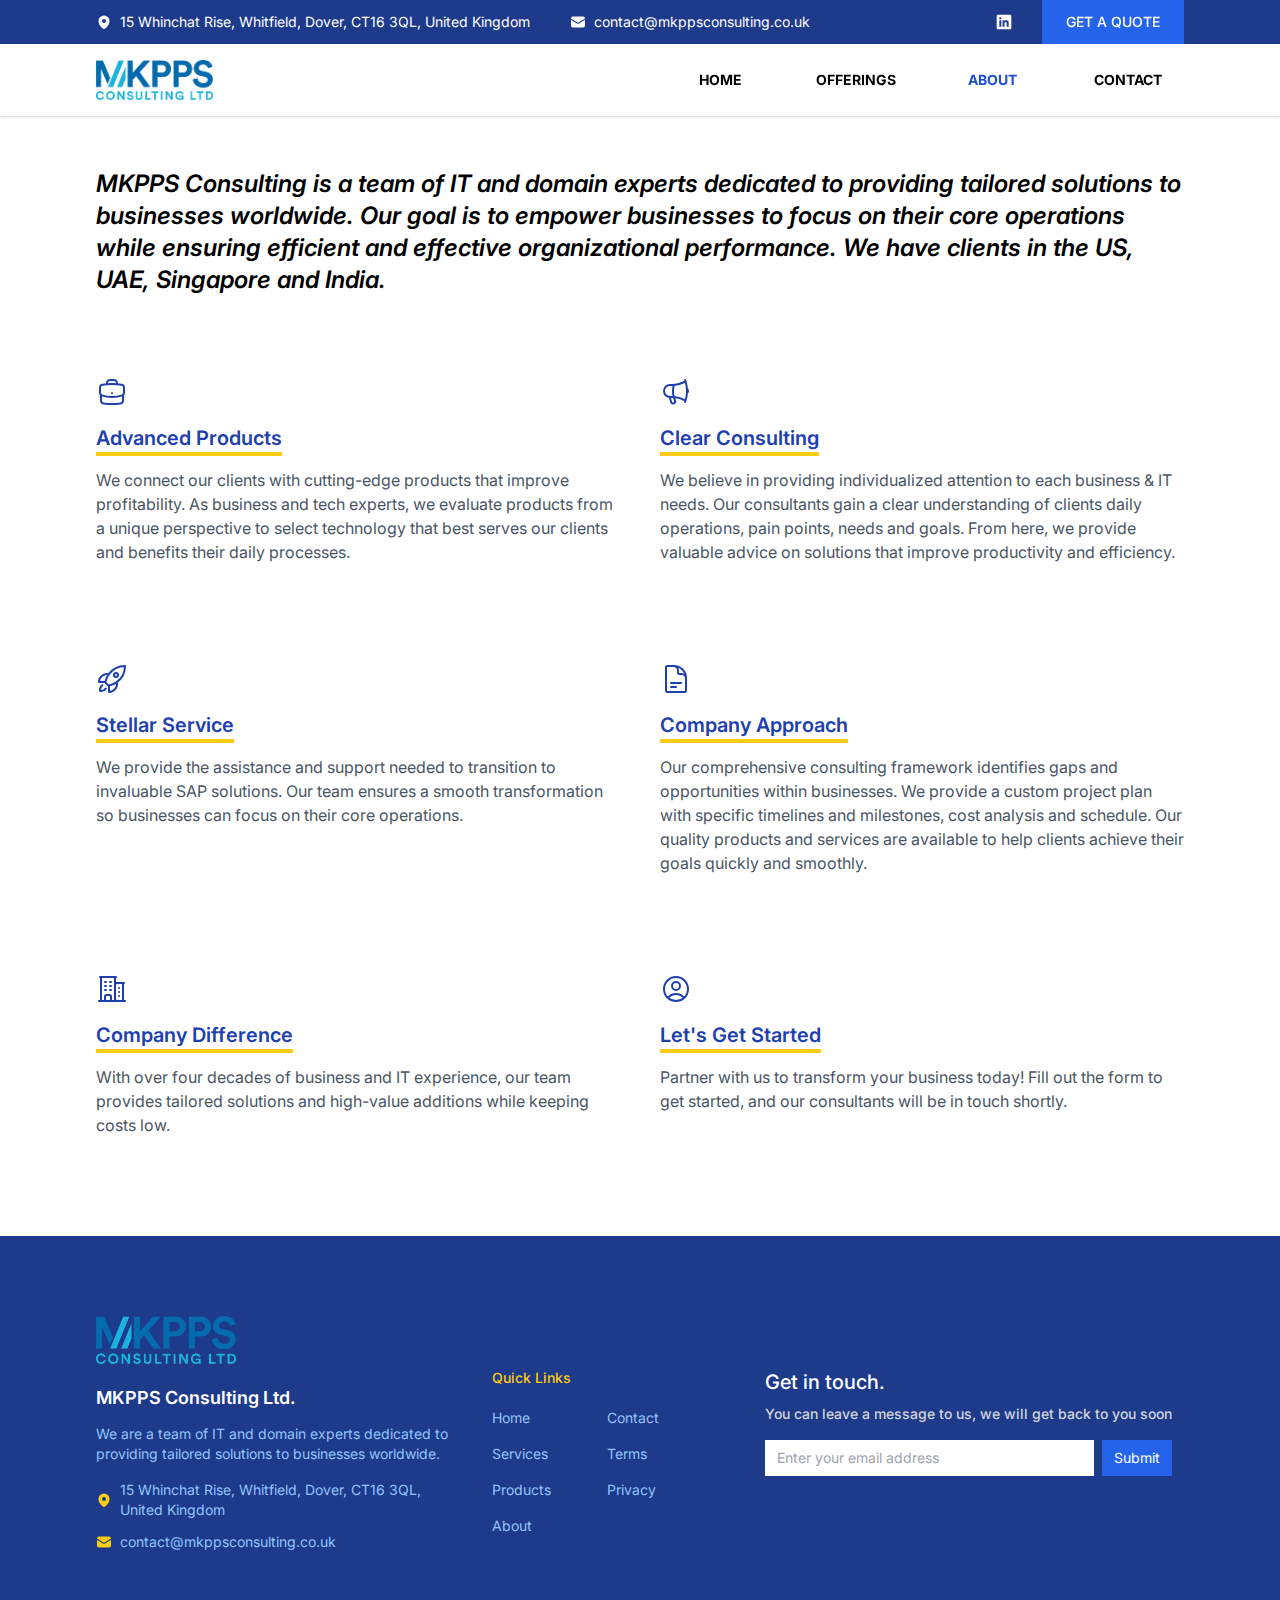
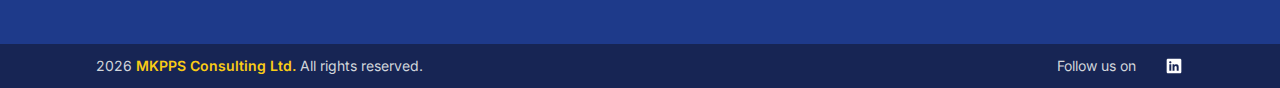
<file: about/index.html>
<!DOCTYPE html>
<html lang="en">
<head>
    <meta charset="UTF-8">
    <meta name="viewport" content="width=device-width, initial-scale=1.0">
    <title>About - MKPPS Consulting Ltd.</title>
    <link rel="stylesheet" type="text/css" href="../style.css"/>
    <link rel="icon" type="image/png" href="../assets/img/favicon.png">
    <!-- HTML Meta Tags -->
    <title>About - MKPPS Consulting Ltd. - United Kingdom</title>
    <meta name="description" content="We are a team of IT and domain experts dedicated to providing tailored solutions to businesses worldwide.">

    <!-- Facebook Meta Tags -->
    <meta property="og:url" content="https://www.mkppsconsulting.co.uk/about">
    <meta property="og:type" content="website">
    <meta property="og:title" content="About - MKPPS Consulting Ltd. - United Kingdom">
    <meta property="og:description" content="We are a team of IT and domain experts dedicated to providing tailored solutions to businesses worldwide.">
    <meta property="og:image" content="https://www.mkppsconsulting.co.uk/assets/img/og.png">

    <!-- Twitter Meta Tags -->
    <meta name="twitter:card" content="summary_large_image">
    <meta property="twitter:domain" content="mkppsconsulting.co.uk">
    <meta property="twitter:url" content="https://www.mkppsconsulting.co.uk/about">
    <meta name="twitter:title" content="About - MKPPS Consulting Ltd. - United Kingdom">
    <meta name="twitter:description" content="We are a team of IT and domain experts dedicated to providing tailored solutions to businesses worldwide.">
    <meta name="twitter:image" content="https://www.mkppsconsulting.co.uk/assets/img/og.png">

    <!-- Meta Tags Generated via https://www.opengraph.xyz -->
</head>
<body class="relative">

    <header class="w-full z-30 fixed top-0 shadow-sm">
        <div id="header__top" class="w-full px-6 lg:px-24 flex items-center justify-between bg-blue-900 text-white">
            
            <div class="mr-2 lg:mr-0 lg:w-full flex items-center lg:py-3">
                <div class="flex items-center">
                    <svg xmlns="http://www.w3.org/2000/svg" viewBox="0 0 24 24" fill="currentColor" width="16" height="16" class="w-5 h-5 lg:w-4 lg:h-4 text-white">
                        <path fill-rule="evenodd" d="M11.54 22.351l.07.04.028.016a.76.76 0 00.723 0l.028-.015.071-.041a16.975 16.975 0 001.144-.742 19.58 19.58 0 002.683-2.282c1.944-1.99 3.963-4.98 3.963-8.827a8.25 8.25 0 00-16.5 0c0 3.846 2.02 6.837 3.963 8.827a19.58 19.58 0 002.682 2.282 16.975 16.975 0 001.145.742zM12 13.5a3 3 0 100-6 3 3 0 000 6z" clip-rule="evenodd" />
                    </svg>              
                    <a title="Company Address" href="#" class="hidden lg:block decoration-none text-white text-sm px-2">
                        15 Whinchat Rise, Whitfield, Dover, CT16 3QL, United Kingdom
                    </a>
                </div>
                <div class="flex items-center px-4 lg:px-8">
                    <svg xmlns="http://www.w3.org/2000/svg" viewBox="0 0 24 24" fill="currentColor" width="16" height="16" class="w-5 h-5 lg:w-4 lg:h-4 text-white">
                        <path d="M1.5 8.67v8.58a3 3 0 003 3h15a3 3 0 003-3V8.67l-8.928 5.493a3 3 0 01-3.144 0L1.5 8.67z" />
                        <path d="M22.5 6.908V6.75a3 3 0 00-3-3h-15a3 3 0 00-3 3v.158l9.714 5.978a1.5 1.5 0 001.572 0L22.5 6.908z" />
                    </svg>
                    <a title="Contact Email" href="mailto:contact@mkppsconsulting.co.uk" class="hidden lg:block decoration-none text-white text-sm px-2">
                        contact@mkppsconsulting.co.uk
                    </a>
                </div>
                <!-- <div class="flex items-center">
                    <svg xmlns="http://www.w3.org/2000/svg" viewBox="0 0 24 24" fill="currentColor" width="16" height="16" class="w-5 h-5 lg:w-4 lg:h-4 text-white">
                        <path fill-rule="evenodd" d="M1.5 4.5a3 3 0 013-3h1.372c.86 0 1.61.586 1.819 1.42l1.105 4.423a1.875 1.875 0 01-.694 1.955l-1.293.97c-.135.101-.164.249-.126.352a11.285 11.285 0 006.697 6.697c.103.038.25.009.352-.126l.97-1.293a1.875 1.875 0 011.955-.694l4.423 1.105c.834.209 1.42.959 1.42 1.82V19.5a3 3 0 01-3 3h-2.25C8.552 22.5 1.5 15.448 1.5 6.75V4.5z" clip-rule="evenodd" />
                    </svg>              
                    <a href="#" title="Contact Phone" class="hidden lg:block decoration-none text-white text-sm px-2">
                        001-1234-88888
                    </a>
                </div> -->
            </div>

            <div class="hidden lg:grid grid-cols-1 gap-2">
                <!-- <div title="Facebook" class="py-3 mx-3 w-full h-full cursor-pointer hover:bg-blue-800 flex items-center justify-center">
                    <a href="https://facebook.com">
                        <svg xmlns="http://www.w3.org/2000/svg" x="0px" y="0px" fill="currentColor" width="16" height="16" class="lg:w-4 lg:h-4 w-6 h-6 text-white" viewBox="0 0 24 24">
                            <path d="M12,2C6.477,2,2,6.477,2,12c0,5.013,3.693,9.153,8.505,9.876V14.65H8.031v-2.629h2.474v-1.749 c0-2.896,1.411-4.167,3.818-4.167c1.153,0,1.762,0.085,2.051,0.124v2.294h-1.642c-1.022,0-1.379,0.969-1.379,2.061v1.437h2.995 l-0.406,2.629h-2.588v7.247C18.235,21.236,22,17.062,22,12C22,6.477,17.523,2,12,2z"></path>
                        </svg>
                    </a>
                </div>
                <div title="Twitter" class="py-3 mx-3 w-full h-full cursor-pointer hover:bg-blue-800 flex items-center justify-center">
                    <a href="https://x.com">
                        <svg xmlns="http://www.w3.org/2000/svg" x="0px" y="0px" fill="currentColor" width="16" height="16" class="lg:w-4 lg:h-4 w-6 h-6 text-white" viewBox="0 0 30 30">
                            <path d="M26.37,26l-8.795-12.822l0.015,0.012L25.52,4h-2.65l-6.46,7.48L11.28,4H4.33l8.211,11.971L12.54,15.97L3.88,26h2.65 l7.182-8.322L19.42,26H26.37z M10.23,6l12.34,18h-2.1L8.12,6H10.23z"></path>
                        </svg>
                    </a>
                </div> -->
                <div title="LinkedIn" class="py-3 mx-3 w-full h-full cursor-pointer hover:bg-blue-800 flex items-center justify-center">
                    <a href="https://www.linkedin.com/company/mkpps-consulting-ltd/">
                        <svg xmlns="http://www.w3.org/2000/svg" x="0px" y="0px" fill="currentColor" width="16" height="16" class="lg:w-5 w-6 lg:h-5 h-6 text-white" viewBox="0 0 30 30">
                            <path d="M24,4H6C4.895,4,4,4.895,4,6v18c0,1.105,0.895,2,2,2h18c1.105,0,2-0.895,2-2V6C26,4.895,25.105,4,24,4z M10.954,22h-2.95 v-9.492h2.95V22z M9.449,11.151c-0.951,0-1.72-0.771-1.72-1.72c0-0.949,0.77-1.719,1.72-1.719c0.948,0,1.719,0.771,1.719,1.719 C11.168,10.38,10.397,11.151,9.449,11.151z M22.004,22h-2.948v-4.616c0-1.101-0.02-2.517-1.533-2.517 c-1.535,0-1.771,1.199-1.771,2.437V22h-2.948v-9.492h2.83v1.297h0.04c0.394-0.746,1.356-1.533,2.791-1.533 c2.987,0,3.539,1.966,3.539,4.522V22z"></path>
                        </svg>
                    </a>
                </div>
            </div>

            <button onclick="javascript:location.replace('/contact')" class="hover:bg-blue-700  ml-8 px-6 flex whitespace-nowrap py-3 text-sm font-medium text-center text-white items-center justify-center bg-blue-600">
                <span class="hidden lg:block">GET A QUOTE</span>
                <svg xmlns="http://www.w3.org/2000/svg" viewBox="0 0 20 20" fill="currentColor" class="w-5 h-5 text-white lg:hidden">
                <path d="M3.105 2.289a.75.75 0 00-.826.95l1.414 4.925A1.5 1.5 0 005.135 9.25h6.115a.75.75 0 010 1.5H5.135a1.5 1.5 0 00-1.442 1.086l-1.414 4.926a.75.75 0 00.826.95 28.896 28.896 0 0015.293-7.154.75.75 0 000-1.115A28.897 28.897 0 003.105 2.289z" />
                </svg>
            </button>

        </div>
        <div class="shadow w-full px-6 lg:px-24 flex items-center justify-between bg-white bg-opacity-100 py-2 lg:py-4">
            <div class="flex items-center">
                <span class="mr-3 block lg:hidden" onclick="openMobileMenu()">
                    <svg xmlns="http://www.w3.org/2000/svg" fill="none" viewBox="0 0 24 24" stroke-width="2" stroke="currentColor" class="w-8 h-8 text-black lg:hidden">
                    <path stroke-linecap="round" stroke-linejoin="round" d="M3.75 6.75h16.5M3.75 12h16.5m-16.5 5.25H12" />
                    </svg>
                </span>
                <a href="/"><img src="../assets/img/logo.png" class="h-10 contain" /></a>
                <!-- <div class="px-20 py-6 bg-gray-300"></div> -->
            </div>
            <div class="hidden lg:grid grid-cols-4 gap-6">
                <div class="px-4 flex items-center justify-center nav__item">
                    <a href="/" class="hover:text-blue-700 text-sm font-bold">
                        HOME
                    </a>
                </div>
                <div class="px-4 flex items-center justify-center nav__item">
                    <a href="/offerings#services" class="hover:text-blue-700 text-sm font-bold">
                        OFFERINGS
                    </a>
                </div>
                <div class="px-4 flex items-center justify-center nav__item">
                    <a href="/about" class="hover:text-blue-700 text-sm font-bold">
                        ABOUT
                    </a>
                </div>
                <div class="px-4 flex items-center justify-center nav__item">
                    <a href="/contact" class="hover:text-blue-700 text-sm font-bold">
                        CONTACT
                    </a>
                </div>
            </div>
        </div>
        <div id="mobile__menu__container" class="h-screen absolute top-0 left-0 right-0 w-full bg-white hidden flex-col items-center p-3">
            <div onclick="closeMobileMenu()" id="mobile__menu__closer" class="cursor-pointer w-full flex items-center justify-end">
                <svg xmlns="http://www.w3.org/2000/svg" fill="none" viewBox="0 0 24 24" stroke-width="2" stroke="currentColor" class="w-8 h-8 text-black mr-1">
                <path stroke-linecap="round" stroke-linejoin="round" d="M6 18L18 6M6 6l12 12" />
                </svg>
            </div>
            <div class="w-full flex flex-col items-center h-full py-3 overflow-y-auto">
                <div class="px-4 flex items-center justify-center nav__item py-3">
                    <a href="/" class="hover:text-blue-700 text-md font-bold">
                        HOME
                    </a>
                </div>
                <div class="px-4 flex items-center justify-center nav__item py-3">
                    <a href="/offerings#services" class="hover:text-blue-700 text-md font-bold">
                        OFFERINGS
                    </a>
                </div>
                <div class="px-4 flex items-center justify-center nav__item py-3">
                    <a href="/about" class="hover:text-blue-700 text-md font-bold">
                        ABOUT
                    </a>
                </div>
                <div class="px-4 flex items-center justify-center nav__item py-3">
                    <a href="/contact" class="hover:text-blue-700 text-md font-bold">
                        CONTACT
                    </a>
                </div>
            </div>
        </div>
    </header>

    <main class="pt-32 min-h-screen bg-white">
        <section class="w-full px-8 lg:px-24 py-8 lg:py-10 flex flex-col items-start">
            <!-- <img
                src="../assets/img/avatar.jpg" 
                class="object-cover w-40 h-40 rounded-full mb-4"
            /> -->
            <h2 class="w-full text-left italic text-black font-semibold text-xl lg:text-2xl leading-loose">
                MKPPS Consulting is a team of IT and domain experts dedicated to providing tailored solutions to businesses worldwide. Our goal is to empower businesses to focus on their core operations while ensuring efficient and effective organizational performance. We have clients in the US, UAE, Singapore and India.
            </h2>
        </section>
        <section class="w-full px-8 lg:px-24 py-8 lg:py-10 min-h-screen grid grid-cols-1 lg:grid-cols-2 gap-10">
            <div class="w-full bg-white flex flex-col items-start">
                <svg xmlns="http://www.w3.org/2000/svg" fill="none" viewBox="0 0 24 24" stroke-width="1.5" stroke="currentColor" class="w-8 h-8 mb-4 text-blue-800">
                <path stroke-linecap="round" stroke-linejoin="round" d="M20.25 14.15v4.25c0 1.094-.787 2.036-1.872 2.18-2.087.277-4.216.42-6.378.42s-4.291-.143-6.378-.42c-1.085-.144-1.872-1.086-1.872-2.18v-4.25m16.5 0a2.18 2.18 0 00.75-1.661V8.706c0-1.081-.768-2.015-1.837-2.175a48.114 48.114 0 00-3.413-.387m4.5 8.006c-.194.165-.42.295-.673.38A23.978 23.978 0 0112 15.75c-2.648 0-5.195-.429-7.577-1.22a2.016 2.016 0 01-.673-.38m0 0A2.18 2.18 0 013 12.489V8.706c0-1.081.768-2.015 1.837-2.175a48.111 48.111 0 013.413-.387m7.5 0V5.25A2.25 2.25 0 0013.5 3h-3a2.25 2.25 0 00-2.25 2.25v.894m7.5 0a48.667 48.667 0 00-7.5 0M12 12.75h.008v.008H12v-.008z" />
                </svg>
                <h1 class="text-left text-blue-800 font-semibold text-xl mb-3 border-b-4 border-yellow-400">Advanced Products</h1>
                <p class="w-full text-left text-md text-gray-600">
                    We connect our clients with cutting-edge products that improve profitability. As business and tech experts, we evaluate products from a unique perspective to select technology that best serves our clients and benefits their daily processes.
                </p>
            </div>
            <div class="w-full bg-white flex flex-col items-start">
                <svg xmlns="http://www.w3.org/2000/svg" fill="none" viewBox="0 0 24 24" stroke-width="1.5" stroke="currentColor" class="w-8 h-8 mb-4 text-blue-800">
                <path stroke-linecap="round" stroke-linejoin="round" d="M10.34 15.84c-.688-.06-1.386-.09-2.09-.09H7.5a4.5 4.5 0 110-9h.75c.704 0 1.402-.03 2.09-.09m0 9.18c.253.962.584 1.892.985 2.783.247.55.06 1.21-.463 1.511l-.657.38c-.551.318-1.26.117-1.527-.461a20.845 20.845 0 01-1.44-4.282m3.102.069a18.03 18.03 0 01-.59-4.59c0-1.586.205-3.124.59-4.59m0 9.18a23.848 23.848 0 018.835 2.535M10.34 6.66a23.847 23.847 0 008.835-2.535m0 0A23.74 23.74 0 0018.795 3m.38 1.125a23.91 23.91 0 011.014 5.395m-1.014 8.855c-.118.38-.245.754-.38 1.125m.38-1.125a23.91 23.91 0 001.014-5.395m0-3.46c.495.413.811 1.035.811 1.73 0 .695-.316 1.317-.811 1.73m0-3.46a24.347 24.347 0 010 3.46" />
                </svg>
                <h1 class="text-left text-blue-800 font-semibold text-xl mb-3 border-b-4 border-yellow-400">Clear Consulting</h1>
                <p class="w-full text-left text-md text-gray-600">
                    We believe in providing individualized attention to each business & IT needs. Our consultants gain a clear understanding of clients daily operations, pain points, needs and goals. From here, we provide valuable advice on solutions that improve productivity and efficiency.
                </p>
            </div>
            <div class="w-full bg-white flex flex-col items-start">
                <svg xmlns="http://www.w3.org/2000/svg" fill="none" viewBox="0 0 24 24" stroke-width="1.5" stroke="currentColor" class="w-8 h-8 mb-4 text-blue-800">
                <path stroke-linecap="round" stroke-linejoin="round" d="M15.59 14.37a6 6 0 01-5.84 7.38v-4.8m5.84-2.58a14.98 14.98 0 006.16-12.12A14.98 14.98 0 009.631 8.41m5.96 5.96a14.926 14.926 0 01-5.841 2.58m-.119-8.54a6 6 0 00-7.381 5.84h4.8m2.581-5.84a14.927 14.927 0 00-2.58 5.84m2.699 2.7c-.103.021-.207.041-.311.06a15.09 15.09 0 01-2.448-2.448 14.9 14.9 0 01.06-.312m-2.24 2.39a4.493 4.493 0 00-1.757 4.306 4.493 4.493 0 004.306-1.758M16.5 9a1.5 1.5 0 11-3 0 1.5 1.5 0 013 0z" />
                </svg>
                <h1 class="text-left text-blue-800 font-semibold text-xl mb-3 border-b-4 border-yellow-400">Stellar Service</h1>
                <p class="w-full text-left text-md text-gray-600">
                    We provide the assistance and support needed to transition to invaluable SAP solutions. Our team ensures a smooth transformation so businesses can focus on their core operations.
                </p>
            </div>
            <div class="w-full bg-white flex flex-col items-start">
                <svg xmlns="http://www.w3.org/2000/svg" fill="none" viewBox="0 0 24 24" stroke-width="1.5" stroke="currentColor" class="w-8 h-8 mb-4 text-blue-800">
                <path stroke-linecap="round" stroke-linejoin="round" d="M19.5 14.25v-2.625a3.375 3.375 0 00-3.375-3.375h-1.5A1.125 1.125 0 0113.5 7.125v-1.5a3.375 3.375 0 00-3.375-3.375H8.25m0 12.75h7.5m-7.5 3H12M10.5 2.25H5.625c-.621 0-1.125.504-1.125 1.125v17.25c0 .621.504 1.125 1.125 1.125h12.75c.621 0 1.125-.504 1.125-1.125V11.25a9 9 0 00-9-9z" />
                </svg>
                <h1 class="text-left text-blue-800 font-semibold text-xl mb-3 border-b-4 border-yellow-400">Company Approach</h1>
                <p class="w-full text-left text-md text-gray-600">
                    Our comprehensive consulting framework identifies gaps and opportunities within businesses. We provide a custom project plan with specific timelines and milestones, cost analysis and schedule. Our quality products and services are available to help clients achieve their goals quickly and smoothly.
                </p>
            </div>
            <div class="w-full bg-white flex flex-col items-start">
                <svg xmlns="http://www.w3.org/2000/svg" fill="none" viewBox="0 0 24 24" stroke-width="1.5" stroke="currentColor" class="w-8 h-8 mb-4 text-blue-800">
                <path stroke-linecap="round" stroke-linejoin="round" d="M2.25 21h19.5m-18-18v18m10.5-18v18m6-13.5V21M6.75 6.75h.75m-.75 3h.75m-.75 3h.75m3-6h.75m-.75 3h.75m-.75 3h.75M6.75 21v-3.375c0-.621.504-1.125 1.125-1.125h2.25c.621 0 1.125.504 1.125 1.125V21M3 3h12m-.75 4.5H21m-3.75 3.75h.008v.008h-.008v-.008zm0 3h.008v.008h-.008v-.008zm0 3h.008v.008h-.008v-.008z" />
                </svg>
                <h1 class="text-left text-blue-800 font-semibold text-xl mb-3 border-b-4 border-yellow-400">Company Difference</h1>
                <p class="w-full text-left text-md text-gray-600">
                    With over four decades of business and IT experience, our team provides tailored solutions and high-value additions while keeping costs low.
                </p>
            </div>
            <div class="w-full bg-white flex flex-col items-start">
                <svg xmlns="http://www.w3.org/2000/svg" fill="none" viewBox="0 0 24 24" stroke-width="1.5" stroke="currentColor" class="w-8 h-8 mb-4 text-blue-800">
                <path stroke-linecap="round" stroke-linejoin="round" d="M17.982 18.725A7.488 7.488 0 0012 15.75a7.488 7.488 0 00-5.982 2.975m11.963 0a9 9 0 10-11.963 0m11.963 0A8.966 8.966 0 0112 21a8.966 8.966 0 01-5.982-2.275M15 9.75a3 3 0 11-6 0 3 3 0 016 0z" />
                </svg>
                <h1 class="text-left text-blue-800 font-semibold text-xl mb-3 border-b-4 border-yellow-400">Let's Get Started</h1>
                <p class="w-full text-left text-md text-gray-600">
                    Partner with us to transform your business today! Fill out the form to get started, and our consultants will be in touch shortly.
                </p>
            </div>
        </section>
    </main>

    <footer class="w-full bg-blue-900 flex flex-col items-center">
        <div class="w-full bg-blue-900 flex flex-col lg:flex-row items-center justify-between px-8 py-10 lg:px-24 lg:py-20">
            <div class="flex flex-col items-start w-full lg:max-w-sm">
                <!-- <div class="px-20 py-6 bg-blue-950 mb-3">BRAND</div> -->
                <img src="../assets/img/logo.png" class="h-12 mb-3 contain" />
                <h2 class="text-left text-lg font-semibold text-white py-2">MKPPS Consulting Ltd.</h2>
                <p class="text-left text-sm text-blue-300 py-1 mb-3">
                    We are a team of IT and domain experts dedicated to providing tailored solutions to businesses worldwide.
                </p>
                <div class="w-full flex flex-col items-start">
                    <div class="flex items-center mb-3">
                        <svg xmlns="http://www.w3.org/2000/svg" viewBox="0 0 24 24" fill="currentColor" width="16" height="16" class="w-4 h-4 text-yellow-400">
                            <path fill-rule="evenodd" d="M11.54 22.351l.07.04.028.016a.76.76 0 00.723 0l.028-.015.071-.041a16.975 16.975 0 001.144-.742 19.58 19.58 0 002.683-2.282c1.944-1.99 3.963-4.98 3.963-8.827a8.25 8.25 0 00-16.5 0c0 3.846 2.02 6.837 3.963 8.827a19.58 19.58 0 002.682 2.282 16.975 16.975 0 001.145.742zM12 13.5a3 3 0 100-6 3 3 0 000 6z" clip-rule="evenodd" />
                        </svg>              
                        <a title="Company Address" href="#" class="decoration-none text-blue-300 text-sm px-2">
                            15 Whinchat Rise, Whitfield, Dover, CT16 3QL,<br/> United Kingdom
                        </a>
                    </div>
                    <div class="flex items-center mb-3">
                        <svg xmlns="http://www.w3.org/2000/svg" viewBox="0 0 24 24" fill="currentColor" width="16" height="16" class="w-4 h-4 text-yellow-400">
                            <path d="M1.5 8.67v8.58a3 3 0 003 3h15a3 3 0 003-3V8.67l-8.928 5.493a3 3 0 01-3.144 0L1.5 8.67z" />
                            <path d="M22.5 6.908V6.75a3 3 0 00-3-3h-15a3 3 0 00-3 3v.158l9.714 5.978a1.5 1.5 0 001.572 0L22.5 6.908z" />
                        </svg>
                        <a title="Contact Email" href="mailto:contact@mkppsconsulting.co.uk" class="decoration-none text-blue-300 text-sm px-2">
                            contact@mkppsconsulting.co.uk
                        </a>
                    </div>
                    <!-- <div class="flex items-center">
                        <svg xmlns="http://www.w3.org/2000/svg" viewBox="0 0 24 24" fill="currentColor" width="16" height="16" class="w-4 h-4 text-yellow-400">
                            <path fill-rule="evenodd" d="M1.5 4.5a3 3 0 013-3h1.372c.86 0 1.61.586 1.819 1.42l1.105 4.423a1.875 1.875 0 01-.694 1.955l-1.293.97c-.135.101-.164.249-.126.352a11.285 11.285 0 006.697 6.697c.103.038.25.009.352-.126l.97-1.293a1.875 1.875 0 011.955-.694l4.423 1.105c.834.209 1.42.959 1.42 1.82V19.5a3 3 0 01-3 3h-2.25C8.552 22.5 1.5 15.448 1.5 6.75V4.5z" clip-rule="evenodd" />
                        </svg>              
                        <a href="#" title="Contact Phone" class="decoration-none text-blue-300 text-sm px-2">
                            001-1234-88888
                        </a>
                    </div> -->
                </div>
            </div>
            <div class="w-full lg:max-w-4xl flex flex-col lg:flex-row items-start justify-between">
                <div class="grid grid-cols-2 gap-6">
                    <div class="flex flex-col items-start pl-0 pr-3 lg:px-3">
                        <div class="py-4"></div>
                        <p class="w-full text-left text-sm font-medium text-yellow-400 mb-3">
                            Quick Links
                        </p>
                        <a href="/" class="text-blue-300 text-left hover:text-white py-2 text-sm">Home</a>
                        <a href="/offerings/#services" class="text-blue-300 text-left hover:text-white py-2 text-sm">Services</a>
                        <a href="/offerings/#products" class="text-blue-300 text-left hover:text-white py-2 text-sm">Products</a>
                        <a href="/about" class="text-blue-300 text-left hover:text-white py-2 text-sm">About</a>
                    </div>
                    <div class="flex flex-col items-start">
                        <div class="py-4"></div>
                        <p class="w-full text-left text-sm font-medium text-white py-4">
                            
                        </p>
                        <a href="/contact" class="text-blue-300 text-left hover:text-white py-2 text-sm">Contact</a>
                        <!-- <a href="/careers" class="text-blue-300 text-left hover:text-white py-2 text-sm">Careers</a> -->
                        <a href="/terms" class="text-blue-300 text-left hover:text-white py-2 text-sm">Terms</a>
                        <a href="/privacy" class="text-blue-300 text-left hover:text-white py-2 text-sm">Privacy</a>
                    </div>
                </div>
                <div class="flex flex-col items-start pl-0 pr-3 lg:px-3">
                    <div class="py-4"></div>
                    <p class="w-full text-left text-xl font-medium text-white mb-2">
                        Get in touch.
                    </p>
                    <p class="w-full text-left text-sm font-medium text-gray-300 mb-4">
                        You can leave a message to us, we will get back to you soon
                    </p>
                    <div class="w-full flex items-center justify-between">
                        <input 
                            type="email"
                            required
                            class="w-full px-3 py-2 outline-none text-sm"
                            placeholder="Enter your email address" 
                            name="email"
                        />
                        <button onclick="javascript:location.replace('/contact')" class="ml-2 bg-blue-600 px-3 py-2 text-white hover:bg-blue-700 shadow-sm text-sm">
                            Submit
                        </button>
                    </div>
                </div>
            </div>
        </div>
        <div class="w-full bg-blue-950 flex flex-col lg:flex-row items-center justify-between px-8 lg:px-24 lg:py-0 py-2">
            <p class="w-auto text-left text-gray-300 py-3 text-sm"><span id="currentYear"></span> <span class="text-yellow-400 font-semibold">MKPPS Consulting Ltd.</span> All rights reserved.</p>
            <div class="flex items-center">
                <p class="text-center px-3 text-sm text-gray-300">Follow us on</p>
                <div class="grid grid-cols-1 gap-2">
                    <!-- <div title="Facebook" class="mx-2 py-3 w-full h-full cursor-pointer hover:bg-blue-800 flex items-center justify-center">
                        <a href="https://facebook.com">
                            <svg xmlns="http://www.w3.org/2000/svg" x="0px" y="0px" fill="currentColor" width="16" height="16" class="w-4 h-4 text-white" viewBox="0 0 24 24">
                                <path d="M12,2C6.477,2,2,6.477,2,12c0,5.013,3.693,9.153,8.505,9.876V14.65H8.031v-2.629h2.474v-1.749 c0-2.896,1.411-4.167,3.818-4.167c1.153,0,1.762,0.085,2.051,0.124v2.294h-1.642c-1.022,0-1.379,0.969-1.379,2.061v1.437h2.995 l-0.406,2.629h-2.588v7.247C18.235,21.236,22,17.062,22,12C22,6.477,17.523,2,12,2z"></path>
                            </svg>
                        </a>
                    </div>
                    <div title="Twitter" class="mx-2 py-3 w-full h-full cursor-pointer hover:bg-blue-800 flex items-center justify-center">
                        <a href="https://x.com">
                            <svg xmlns="http://www.w3.org/2000/svg" x="0px" y="0px" fill="currentColor" width="16" height="16" class="w-4 h-4 text-white" viewBox="0 0 30 30">
                                <path d="M26.37,26l-8.795-12.822l0.015,0.012L25.52,4h-2.65l-6.46,7.48L11.28,4H4.33l8.211,11.971L12.54,15.97L3.88,26h2.65 l7.182-8.322L19.42,26H26.37z M10.23,6l12.34,18h-2.1L8.12,6H10.23z"></path>
                            </svg>
                        </a>
                    </div> -->
                    <div title="LinkedIn" class="mx-2 py-3 w-full h-full cursor-pointer hover:bg-blue-800 flex items-center justify-center">
                        <a href="https://www.linkedin.com/company/mkpps-consulting-ltd/">
                            <svg xmlns="http://www.w3.org/2000/svg" x="0px" y="0px" fill="currentColor" width="16" height="16" class="w-5 h-5 text-white" viewBox="0 0 30 30">
                                <path d="M24,4H6C4.895,4,4,4.895,4,6v18c0,1.105,0.895,2,2,2h18c1.105,0,2-0.895,2-2V6C26,4.895,25.105,4,24,4z M10.954,22h-2.95 v-9.492h2.95V22z M9.449,11.151c-0.951,0-1.72-0.771-1.72-1.72c0-0.949,0.77-1.719,1.72-1.719c0.948,0,1.719,0.771,1.719,1.719 C11.168,10.38,10.397,11.151,9.449,11.151z M22.004,22h-2.948v-4.616c0-1.101-0.02-2.517-1.533-2.517 c-1.535,0-1.771,1.199-1.771,2.437V22h-2.948v-9.492h2.83v1.297h0.04c0.394-0.746,1.356-1.533,2.791-1.533 c2.987,0,3.539,1.966,3.539,4.522V22z"></path>
                            </svg>
                        </a>
                    </div>
                </div>
            </div>
        </div>
    </footer>
    
</body>
<script src="../tailwindcss.js"></script>
<script src="../index.js"></script>
</html>
</file>
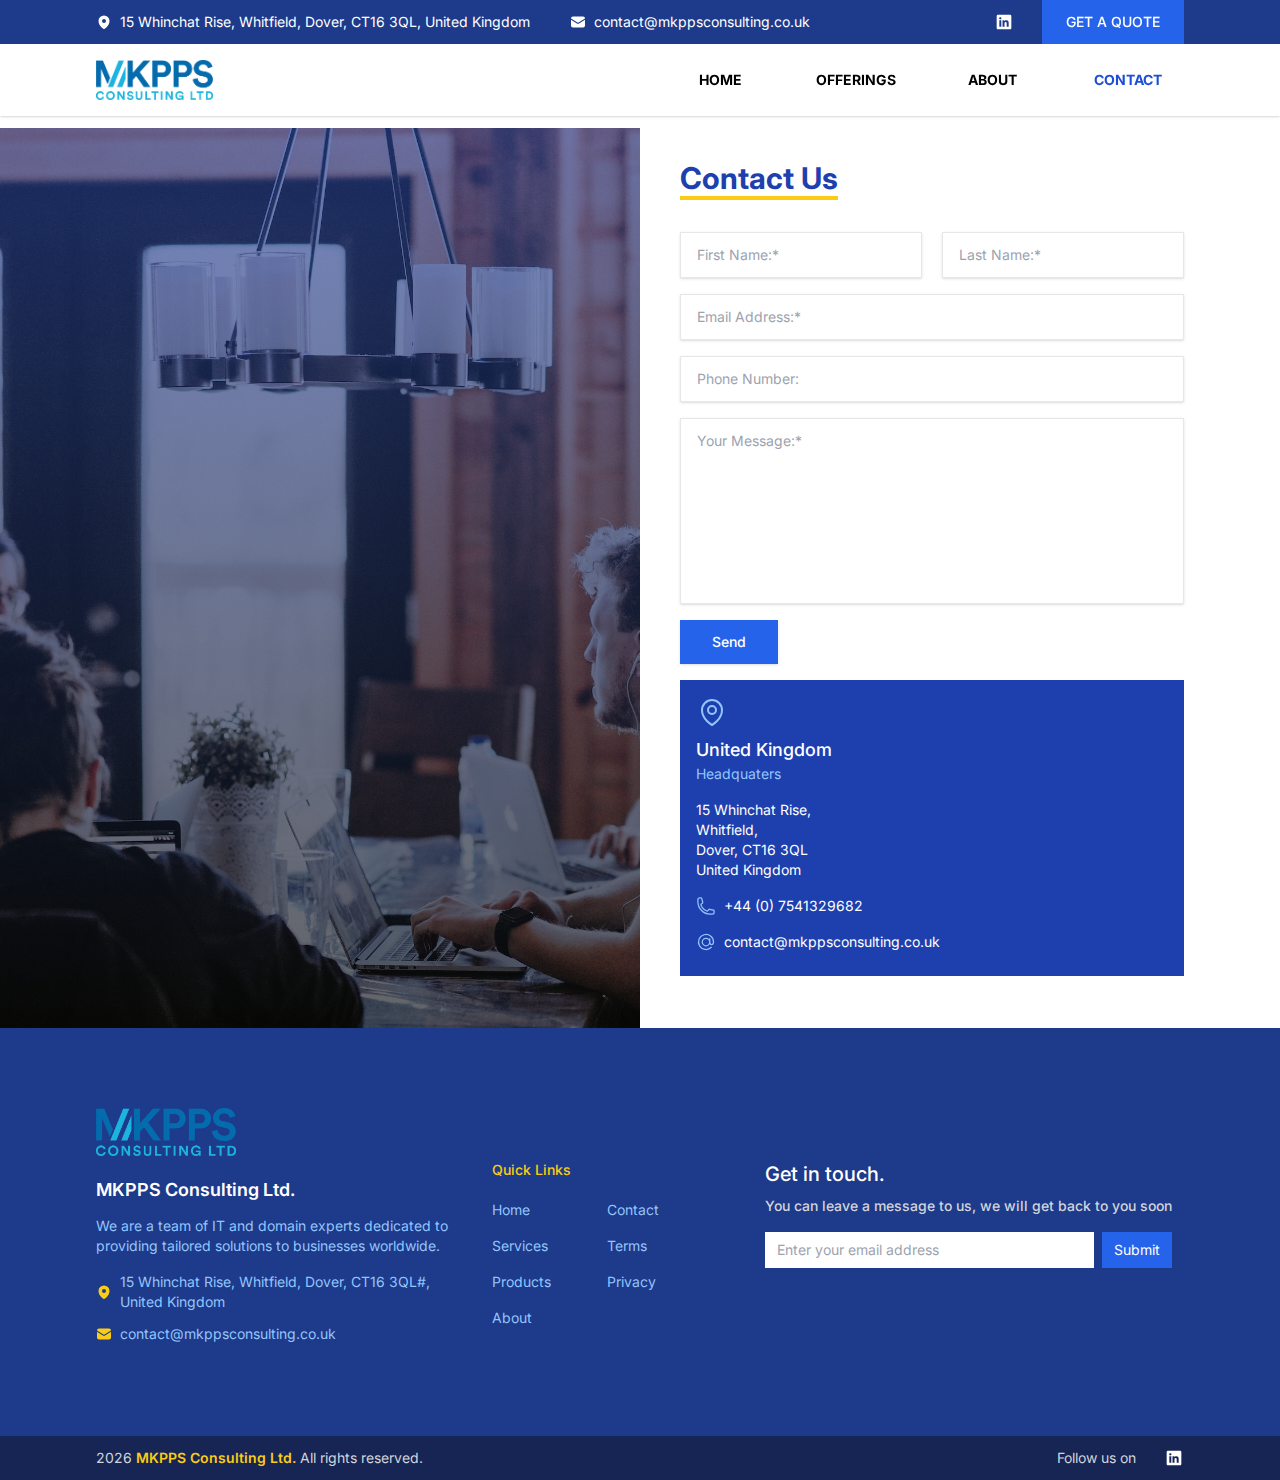
<file: contact/index.html>
<!DOCTYPE html>
<html lang="en">
<head>
    <meta charset="UTF-8">
    <meta name="viewport" content="width=device-width, initial-scale=1.0">
    <title>Contact  - MKPPS Consulting Ltd.</title>
    <link rel="stylesheet" type="text/css" href="../style.css"/>
    <link rel="icon" type="image/png" href="../assets/img/favicon.png">
    <!-- HTML Meta Tags -->
    <title>Contact  - MKPPS Consulting Ltd.</title>
    <meta name="description" content="We are a team of IT and domain experts dedicated to providing tailored solutions to businesses worldwide.">

    <!-- Facebook Meta Tags -->
    <meta property="og:url" content="https://www.mkppsconsulting.co.uk/contact">
    <meta property="og:type" content="website">
    <meta property="og:title" content="Contact  - MKPPS Consulting Ltd.">
    <meta property="og:description" content="We are a team of IT and domain experts dedicated to providing tailored solutions to businesses worldwide.">
    <meta property="og:image" content="https://www.mkppsconsulting.co.uk/assets/img/og.png">

    <!-- Twitter Meta Tags -->
    <meta name="twitter:card" content="summary_large_image">
    <meta property="twitter:domain" content="mkppsconsulting.co.uk">
    <meta property="twitter:url" content="https://www.mkppsconsulting.co.uk/contact">
    <meta name="twitter:title" content="Contact  - MKPPS Consulting Ltd.">
    <meta name="twitter:description" content="We are a team of IT and domain experts dedicated to providing tailored solutions to businesses worldwide.">
    <meta name="twitter:image" content="https://www.mkppsconsulting.co.uk/assets/img/og.png">

    <!-- Meta Tags Generated via https://www.opengraph.xyz -->
</head>
<body class="relative">

    <header class="w-full z-30 fixed top-0 shadow-sm">
        <div id="header__top" class="w-full px-6 lg:px-24 flex items-center justify-between bg-blue-900 text-white">
            
            <div class="mr-2 lg:mr-0 lg:w-full flex items-center lg:py-3">
                <div class="flex items-center">
                    <svg xmlns="http://www.w3.org/2000/svg" viewBox="0 0 24 24" fill="currentColor" width="16" height="16" class="w-5 h-5 lg:w-4 lg:h-4 text-white">
                        <path fill-rule="evenodd" d="M11.54 22.351l.07.04.028.016a.76.76 0 00.723 0l.028-.015.071-.041a16.975 16.975 0 001.144-.742 19.58 19.58 0 002.683-2.282c1.944-1.99 3.963-4.98 3.963-8.827a8.25 8.25 0 00-16.5 0c0 3.846 2.02 6.837 3.963 8.827a19.58 19.58 0 002.682 2.282 16.975 16.975 0 001.145.742zM12 13.5a3 3 0 100-6 3 3 0 000 6z" clip-rule="evenodd" />
                    </svg>              
                    <a title="Company Address" href="#" class="hidden lg:block decoration-none text-white text-sm px-2">
                        15 Whinchat Rise, Whitfield, Dover, CT16 3QL, United Kingdom
                    </a>
                </div>
                <div class="flex items-center px-4 lg:px-8">
                    <svg xmlns="http://www.w3.org/2000/svg" viewBox="0 0 24 24" fill="currentColor" width="16" height="16" class="w-5 h-5 lg:w-4 lg:h-4 text-white">
                        <path d="M1.5 8.67v8.58a3 3 0 003 3h15a3 3 0 003-3V8.67l-8.928 5.493a3 3 0 01-3.144 0L1.5 8.67z" />
                        <path d="M22.5 6.908V6.75a3 3 0 00-3-3h-15a3 3 0 00-3 3v.158l9.714 5.978a1.5 1.5 0 001.572 0L22.5 6.908z" />
                    </svg>
                    <a title="Contact Email" href="mailto:contact@mkppsconsulting.co.uk" class="hidden lg:block decoration-none text-white text-sm px-2">
                        contact@mkppsconsulting.co.uk
                    </a>
                </div>
                <!-- <div class="flex items-center">
                    <svg xmlns="http://www.w3.org/2000/svg" viewBox="0 0 24 24" fill="currentColor" width="16" height="16" class="w-5 h-5 lg:w-4 lg:h-4 text-white">
                        <path fill-rule="evenodd" d="M1.5 4.5a3 3 0 013-3h1.372c.86 0 1.61.586 1.819 1.42l1.105 4.423a1.875 1.875 0 01-.694 1.955l-1.293.97c-.135.101-.164.249-.126.352a11.285 11.285 0 006.697 6.697c.103.038.25.009.352-.126l.97-1.293a1.875 1.875 0 011.955-.694l4.423 1.105c.834.209 1.42.959 1.42 1.82V19.5a3 3 0 01-3 3h-2.25C8.552 22.5 1.5 15.448 1.5 6.75V4.5z" clip-rule="evenodd" />
                    </svg>              
                    <a href="#" title="Contact Phone" class="hidden lg:block decoration-none text-white text-sm px-2">
                        001-1234-88888
                    </a>
                </div> -->
            </div>

            <div class="hidden lg:grid grid-cols-1 gap-2">
                <!-- <div title="Facebook" class="py-3 mx-3 w-full h-full cursor-pointer hover:bg-blue-800 flex items-center justify-center">
                    <a href="https://facebook.com">
                        <svg xmlns="http://www.w3.org/2000/svg" x="0px" y="0px" fill="currentColor" width="16" height="16" class="lg:w-4 lg:h-4 w-6 h-6 text-white" viewBox="0 0 24 24">
                            <path d="M12,2C6.477,2,2,6.477,2,12c0,5.013,3.693,9.153,8.505,9.876V14.65H8.031v-2.629h2.474v-1.749 c0-2.896,1.411-4.167,3.818-4.167c1.153,0,1.762,0.085,2.051,0.124v2.294h-1.642c-1.022,0-1.379,0.969-1.379,2.061v1.437h2.995 l-0.406,2.629h-2.588v7.247C18.235,21.236,22,17.062,22,12C22,6.477,17.523,2,12,2z"></path>
                        </svg>
                    </a>
                </div>
                <div title="Twitter" class="py-3 mx-3 w-full h-full cursor-pointer hover:bg-blue-800 flex items-center justify-center">
                    <a href="https://x.com">
                        <svg xmlns="http://www.w3.org/2000/svg" x="0px" y="0px" fill="currentColor" width="16" height="16" class="lg:w-4 lg:h-4 w-6 h-6 text-white" viewBox="0 0 30 30">
                            <path d="M26.37,26l-8.795-12.822l0.015,0.012L25.52,4h-2.65l-6.46,7.48L11.28,4H4.33l8.211,11.971L12.54,15.97L3.88,26h2.65 l7.182-8.322L19.42,26H26.37z M10.23,6l12.34,18h-2.1L8.12,6H10.23z"></path>
                        </svg>
                    </a>
                </div> -->
                <div title="LinkedIn" class="py-3 mx-3 w-full h-full cursor-pointer hover:bg-blue-800 flex items-center justify-center">
                    <a href="https://www.linkedin.com/company/mkpps-consulting-ltd/">
                        <svg xmlns="http://www.w3.org/2000/svg" x="0px" y="0px" fill="currentColor" width="16" height="16" class="lg:w-5 w-6 lg:h-5 h-6 text-white" viewBox="0 0 30 30">
                            <path d="M24,4H6C4.895,4,4,4.895,4,6v18c0,1.105,0.895,2,2,2h18c1.105,0,2-0.895,2-2V6C26,4.895,25.105,4,24,4z M10.954,22h-2.95 v-9.492h2.95V22z M9.449,11.151c-0.951,0-1.72-0.771-1.72-1.72c0-0.949,0.77-1.719,1.72-1.719c0.948,0,1.719,0.771,1.719,1.719 C11.168,10.38,10.397,11.151,9.449,11.151z M22.004,22h-2.948v-4.616c0-1.101-0.02-2.517-1.533-2.517 c-1.535,0-1.771,1.199-1.771,2.437V22h-2.948v-9.492h2.83v1.297h0.04c0.394-0.746,1.356-1.533,2.791-1.533 c2.987,0,3.539,1.966,3.539,4.522V22z"></path>
                        </svg>
                    </a>
                </div>
            </div>

            <button onclick="javascript:location.replace('/contact')" class="hover:bg-blue-700  ml-8 px-6 flex whitespace-nowrap py-3 text-sm font-medium text-center text-white items-center justify-center bg-blue-600">
                <span class="hidden lg:block">GET A QUOTE</span>
                <svg xmlns="http://www.w3.org/2000/svg" viewBox="0 0 20 20" fill="currentColor" class="w-5 h-5 text-white lg:hidden">
                <path d="M3.105 2.289a.75.75 0 00-.826.95l1.414 4.925A1.5 1.5 0 005.135 9.25h6.115a.75.75 0 010 1.5H5.135a1.5 1.5 0 00-1.442 1.086l-1.414 4.926a.75.75 0 00.826.95 28.896 28.896 0 0015.293-7.154.75.75 0 000-1.115A28.897 28.897 0 003.105 2.289z" />
                </svg>
            </button>

        </div>
        <div class="shadow w-full px-6 lg:px-24 flex items-center justify-between bg-white bg-opacity-100 py-2 lg:py-4">
            <div class="flex items-center">
                <span class="mr-3 block lg:hidden" onclick="openMobileMenu()">
                    <svg xmlns="http://www.w3.org/2000/svg" fill="none" viewBox="0 0 24 24" stroke-width="2" stroke="currentColor" class="w-8 h-8 text-black lg:hidden">
                    <path stroke-linecap="round" stroke-linejoin="round" d="M3.75 6.75h16.5M3.75 12h16.5m-16.5 5.25H12" />
                    </svg>
                </span>
                <a href="/"><img src="../assets/img/logo.png" class="h-10 contain" /></a>
                <!-- <div class="px-20 py-6 bg-gray-300"></div> -->
            </div>
            <div class="hidden lg:grid grid-cols-4 gap-6">
                <div class="px-4 flex items-center justify-center nav__item">
                    <a href="/" class="hover:text-blue-700 text-sm font-bold">
                        HOME
                    </a>
                </div>
                <div class="px-4 flex items-center justify-center nav__item">
                    <a href="/offerings#services" class="hover:text-blue-700 text-sm font-bold">
                        OFFERINGS
                    </a>
                </div>
                <div class="px-4 flex items-center justify-center nav__item">
                    <a href="/about" class="hover:text-blue-700 text-sm font-bold">
                        ABOUT
                    </a>
                </div>
                <div class="px-4 flex items-center justify-center nav__item">
                    <a href="/contact" class="hover:text-blue-700 text-sm font-bold">
                        CONTACT
                    </a>
                </div>
            </div>
        </div>
        <div id="mobile__menu__container" class="h-screen absolute top-0 left-0 right-0 w-full bg-white hidden flex-col items-center p-3">
            <div onclick="closeMobileMenu()" id="mobile__menu__closer" class="cursor-pointer w-full flex items-center justify-end">
                <svg xmlns="http://www.w3.org/2000/svg" fill="none" viewBox="0 0 24 24" stroke-width="2" stroke="currentColor" class="w-8 h-8 text-black mr-1">
                <path stroke-linecap="round" stroke-linejoin="round" d="M6 18L18 6M6 6l12 12" />
                </svg>
            </div>
            <div class="w-full flex flex-col items-center h-full py-3 overflow-y-auto">
                <div class="px-4 flex items-center justify-center nav__item py-3">
                    <a href="/" class="hover:text-blue-700 text-md font-bold">
                        HOME
                    </a>
                </div>
                <div class="px-4 flex items-center justify-center nav__item py-3">
                    <a href="/offerings#services" class="hover:text-blue-700 text-md font-bold">
                        OFFERINGS
                    </a>
                </div>
                <div class="px-4 flex items-center justify-center nav__item py-3">
                    <a href="/about" class="hover:text-blue-700 text-md font-bold">
                        ABOUT
                    </a>
                </div>
                <div class="px-4 flex items-center justify-center nav__item py-3">
                    <a href="/contact" class="hover:text-blue-700 text-md font-bold">
                        CONTACT
                    </a>
                </div>
            </div>
        </div>
    </header>

    <main class="pt-32 min-h-screen flex bg-white">
       <section class="w-full flex flex-row items-center justify-between">
        <div class="w-1/2 h-full bg-black hidden lg:flex items-start justify-center contact__bg"></div>
        <div class="w-full lg:w-1/2 min-h-screen px-4 lg:pl-10 lg:pr-24 py-8 flex flex-col items-start">
            <h1 class="text-blue-800 border-b-4 border-yellow-400 text-2xl lg:text-3xl font-bold mb-8">
                Contact Us
            </h1>
            <form method="post" action="https://formspree.io/f/mvoekrzk" class="w-full flex flex-col items-start">
                <div class="w-full grid grid-cols-1 lg:grid-cols-2 gap-5 mb-4">
                    <input
                        type="text"
                        name="first_name"
                        class="w-full shadow bg-white px-4 py-3 text-sm text-black border focus:outline-blue-800"
                        placeholder="First Name:*"
                        required
                        maxlength="30"
                    />
                    <input
                        type="text"
                        name="last_name"
                        class="w-full shadow bg-white px-4 py-3 text-sm text-black border focus:outline-blue-800"
                        placeholder="Last Name:*"
                        required
                        maxlength="30"
                    />
                </div>
                <input
                    name="email"
                    type="email"
                    class="mb-4 w-full shadow bg-white px-4 py-3 text-sm text-black border focus:outline-blue-800"
                    placeholder="Email Address:*"
                    required
                />
                <input
                    name="phone"
                    type="tel"
                    class="mb-4 w-full shadow bg-white px-4 py-3 text-sm text-black border focus:outline-blue-800"
                    placeholder="Phone Number:"
                    required
                    maxlength="10"
                    max="10"
                />
                <textarea
                    name="message"
                    class="mb-4 w-full resize-none shadow bg-white px-4 py-3 text-sm text-black border focus:outline-blue-800"
                    maxlength="3000"
                    rows="8"
                    placeholder="Your Message:*"
                    required
                ></textarea>
                <button type="submit" class="shadow hover:bg-blue-700 px-8 flex whitespace-nowrap py-3 text-sm font-medium text-center text-white bg-blue-600">
                    Send
                </button>
            </form>
            <div class="bg-blue-800 w-full lg:max-w-xl p-4 my-4 flex flex-col items-start">
                <svg xmlns="http://www.w3.org/2000/svg" fill="none" viewBox="0 0 24 24" stroke-width="1.5" stroke="currentColor" class="mb-2 w-8 h-8 text-blue-300">
                <path stroke-linecap="round" stroke-linejoin="round" d="M15 10.5a3 3 0 11-6 0 3 3 0 016 0z" />
                <path stroke-linecap="round" stroke-linejoin="round" d="M19.5 10.5c0 7.142-7.5 11.25-7.5 11.25S4.5 17.642 4.5 10.5a7.5 7.5 0 1115 0z" />
                </svg>
                <p class="w-full text-left text-white text-lg font-medium">
                    United Kingdom
                </p>
                <p class="w-full text-left text-blue-300 text-sm mb-2">Headquaters</p>
                <p class="w-full text-left text-white text-sm py-2">
                    15 Whinchat Rise,<br/>Whitfield,<br/>Dover, CT16 3QL<br/>United Kingdom
                </p>
                <a href="tel:+447541329682" class="w-full text-left flex items-center py-2">
                    <svg xmlns="http://www.w3.org/2000/svg" fill="none" viewBox="0 0 24 24" stroke-width="1.5" stroke="currentColor" class="w-5 h-5 text-blue-300">
                    <path stroke-linecap="round" stroke-linejoin="round" d="M2.25 6.75c0 8.284 6.716 15 15 15h2.25a2.25 2.25 0 002.25-2.25v-1.372c0-.516-.351-.966-.852-1.091l-4.423-1.106c-.44-.11-.902.055-1.173.417l-.97 1.293c-.282.376-.769.542-1.21.38a12.035 12.035 0 01-7.143-7.143c-.162-.441.004-.928.38-1.21l1.293-.97c.363-.271.527-.734.417-1.173L6.963 3.102a1.125 1.125 0 00-1.091-.852H4.5A2.25 2.25 0 002.25 4.5v2.25z" />
                    </svg>
                    <p class="text-left px-2 text-sm text-white">
                        +44 (0) 7541329682
                    </p>
                </a>
                <a href="mailto:contact@mkppsconsulting.co.uk" class="w-full text-left flex items-center py-2">
                    <svg xmlns="http://www.w3.org/2000/svg" fill="none" viewBox="0 0 24 24" stroke-width="1.5" stroke="currentColor" class="w-5 h-5 text-blue-300">
                    <path stroke-linecap="round" d="M16.5 12a4.5 4.5 0 11-9 0 4.5 4.5 0 019 0zm0 0c0 1.657 1.007 3 2.25 3S21 13.657 21 12a9 9 0 10-2.636 6.364M16.5 12V8.25" />
                    </svg>
                    <p class="text-left px-2 text-sm text-white">
                        contact@mkppsconsulting.co.uk
                    </p>
                </a>
            </div>
        </div>
       </section>
    </main>

    <footer class="w-full bg-blue-900 flex flex-col items-center">
        <div class="w-full bg-blue-900 flex flex-col lg:flex-row items-center justify-between px-8 py-10 lg:px-24 lg:py-20">
            <div class="flex flex-col items-start w-full lg:max-w-sm">
                <!-- <div class="px-20 py-6 bg-blue-950 mb-3">BRAND</div> -->
                <img src="../assets/img/logo.png" class="h-12 mb-3 contain" />
                <h2 class="text-left text-lg font-semibold text-white py-2">MKPPS Consulting Ltd.</h2>
                <p class="text-left text-sm text-blue-300 py-1 mb-3">
                    We are a team of IT and domain experts dedicated to providing tailored solutions to businesses worldwide.
                </p>
                <div class="w-full flex flex-col items-start">
                    <div class="flex items-center mb-3">
                        <svg xmlns="http://www.w3.org/2000/svg" viewBox="0 0 24 24" fill="currentColor" width="16" height="16" class="w-4 h-4 text-yellow-400">
                            <path fill-rule="evenodd" d="M11.54 22.351l.07.04.028.016a.76.76 0 00.723 0l.028-.015.071-.041a16.975 16.975 0 001.144-.742 19.58 19.58 0 002.683-2.282c1.944-1.99 3.963-4.98 3.963-8.827a8.25 8.25 0 00-16.5 0c0 3.846 2.02 6.837 3.963 8.827a19.58 19.58 0 002.682 2.282 16.975 16.975 0 001.145.742zM12 13.5a3 3 0 100-6 3 3 0 000 6z" clip-rule="evenodd" />
                        </svg>              
                        <a title="Company Address" href="#" class="decoration-none text-blue-300 text-sm px-2">
                            15 Whinchat Rise, Whitfield, Dover, CT16 3QL#,<br/> United Kingdom
                        </a>
                    </div>
                    <div class="flex items-center mb-3">
                        <svg xmlns="http://www.w3.org/2000/svg" viewBox="0 0 24 24" fill="currentColor" width="16" height="16" class="w-4 h-4 text-yellow-400">
                            <path d="M1.5 8.67v8.58a3 3 0 003 3h15a3 3 0 003-3V8.67l-8.928 5.493a3 3 0 01-3.144 0L1.5 8.67z" />
                            <path d="M22.5 6.908V6.75a3 3 0 00-3-3h-15a3 3 0 00-3 3v.158l9.714 5.978a1.5 1.5 0 001.572 0L22.5 6.908z" />
                        </svg>
                        <a title="Contact Email" href="mailto:contact@mkppsconsulting.co.uk" class="decoration-none text-blue-300 text-sm px-2">
                            contact@mkppsconsulting.co.uk
                        </a>
                    </div>
                    <!-- <div class="flex items-center">
                        <svg xmlns="http://www.w3.org/2000/svg" viewBox="0 0 24 24" fill="currentColor" width="16" height="16" class="w-4 h-4 text-yellow-400">
                            <path fill-rule="evenodd" d="M1.5 4.5a3 3 0 013-3h1.372c.86 0 1.61.586 1.819 1.42l1.105 4.423a1.875 1.875 0 01-.694 1.955l-1.293.97c-.135.101-.164.249-.126.352a11.285 11.285 0 006.697 6.697c.103.038.25.009.352-.126l.97-1.293a1.875 1.875 0 011.955-.694l4.423 1.105c.834.209 1.42.959 1.42 1.82V19.5a3 3 0 01-3 3h-2.25C8.552 22.5 1.5 15.448 1.5 6.75V4.5z" clip-rule="evenodd" />
                        </svg>              
                        <a href="#" title="Contact Phone" class="decoration-none text-blue-300 text-sm px-2">
                            001-1234-88888
                        </a>
                    </div> -->
                </div>
            </div>
            <div class="w-full lg:max-w-4xl flex flex-col lg:flex-row items-start justify-between">
                <div class="grid grid-cols-2 gap-6">
                    <div class="flex flex-col items-start pl-0 pr-3 lg:px-3">
                        <div class="py-4"></div>
                        <p class="w-full text-left text-sm font-medium text-yellow-400 mb-3">
                            Quick Links
                        </p>
                        <a href="/" class="text-blue-300 text-left hover:text-white py-2 text-sm">Home</a>
                        <a href="/offerings/#services" class="text-blue-300 text-left hover:text-white py-2 text-sm">Services</a>
                        <a href="/offerings/#products" class="text-blue-300 text-left hover:text-white py-2 text-sm">Products</a>
                        <a href="/about" class="text-blue-300 text-left hover:text-white py-2 text-sm">About</a>
                    </div>
                    <div class="flex flex-col items-start">
                        <div class="py-4"></div>
                        <p class="w-full text-left text-sm font-medium text-white py-4">
                            
                        </p>
                        <a href="/contact" class="text-blue-300 text-left hover:text-white py-2 text-sm">Contact</a>
                        <!-- <a href="/careers" class="text-blue-300 text-left hover:text-white py-2 text-sm">Careers</a> -->
                        <a href="/terms" class="text-blue-300 text-left hover:text-white py-2 text-sm">Terms</a>
                        <a href="/privacy" class="text-blue-300 text-left hover:text-white py-2 text-sm">Privacy</a>
                    </div>
                </div>
                <div class="flex flex-col items-start pl-0 pr-3 lg:px-3">
                    <div class="py-4"></div>
                    <p class="w-full text-left text-xl font-medium text-white mb-2">
                        Get in touch.
                    </p>
                    <p class="w-full text-left text-sm font-medium text-gray-300 mb-4">
                        You can leave a message to us, we will get back to you soon
                    </p>
                    <div class="w-full flex items-center justify-between">
                        <input 
                            type="email"
                            required
                            class="w-full px-3 py-2 outline-none text-sm"
                            placeholder="Enter your email address" 
                        />
                        <button onclick="javascript:location.replace('/contact')" class="ml-2 bg-blue-600 px-3 py-2 text-white hover:bg-blue-700 shadow-sm text-sm">
                            Submit
                        </button>
                    </div>
                </div>
            </div>
        </div>
        <div class="w-full bg-blue-950 flex flex-col lg:flex-row items-center justify-between px-8 lg:px-24 lg:py-0 py-2">
            <p class="w-auto text-left text-gray-300 py-3 text-sm"><span id="currentYear"></span> <span class="text-yellow-400 font-semibold">MKPPS Consulting Ltd.</span> All rights reserved.</p>
            <div class="flex items-center">
                <p class="text-center px-3 text-sm text-gray-300">Follow us on</p>
                <div class="grid grid-cols-1 gap-2">
                    <!-- <div title="Facebook" class="mx-2 py-3 w-full h-full cursor-pointer hover:bg-blue-800 flex items-center justify-center">
                        <a href="https://facebook.com">
                            <svg xmlns="http://www.w3.org/2000/svg" x="0px" y="0px" fill="currentColor" width="16" height="16" class="w-4 h-4 text-white" viewBox="0 0 24 24">
                                <path d="M12,2C6.477,2,2,6.477,2,12c0,5.013,3.693,9.153,8.505,9.876V14.65H8.031v-2.629h2.474v-1.749 c0-2.896,1.411-4.167,3.818-4.167c1.153,0,1.762,0.085,2.051,0.124v2.294h-1.642c-1.022,0-1.379,0.969-1.379,2.061v1.437h2.995 l-0.406,2.629h-2.588v7.247C18.235,21.236,22,17.062,22,12C22,6.477,17.523,2,12,2z"></path>
                            </svg>
                        </a>
                    </div>
                    <div title="Twitter" class="mx-2 py-3 w-full h-full cursor-pointer hover:bg-blue-800 flex items-center justify-center">
                        <a href="https://x.com">
                            <svg xmlns="http://www.w3.org/2000/svg" x="0px" y="0px" fill="currentColor" width="16" height="16" class="w-4 h-4 text-white" viewBox="0 0 30 30">
                                <path d="M26.37,26l-8.795-12.822l0.015,0.012L25.52,4h-2.65l-6.46,7.48L11.28,4H4.33l8.211,11.971L12.54,15.97L3.88,26h2.65 l7.182-8.322L19.42,26H26.37z M10.23,6l12.34,18h-2.1L8.12,6H10.23z"></path>
                            </svg>
                        </a>
                    </div> -->
                    <div title="LinkedIn" class="mx-2 py-3 w-full h-full cursor-pointer hover:bg-blue-800 flex items-center justify-center">
                        <a href="https://www.linkedin.com/company/mkpps-consulting-ltd/">
                            <svg xmlns="http://www.w3.org/2000/svg" x="0px" y="0px" fill="currentColor" width="16" height="16" class="w-5 h-5 text-white" viewBox="0 0 30 30">
                                <path d="M24,4H6C4.895,4,4,4.895,4,6v18c0,1.105,0.895,2,2,2h18c1.105,0,2-0.895,2-2V6C26,4.895,25.105,4,24,4z M10.954,22h-2.95 v-9.492h2.95V22z M9.449,11.151c-0.951,0-1.72-0.771-1.72-1.72c0-0.949,0.77-1.719,1.72-1.719c0.948,0,1.719,0.771,1.719,1.719 C11.168,10.38,10.397,11.151,9.449,11.151z M22.004,22h-2.948v-4.616c0-1.101-0.02-2.517-1.533-2.517 c-1.535,0-1.771,1.199-1.771,2.437V22h-2.948v-9.492h2.83v1.297h0.04c0.394-0.746,1.356-1.533,2.791-1.533 c2.987,0,3.539,1.966,3.539,4.522V22z"></path>
                            </svg>
                        </a>
                    </div>
                </div>
            </div>
        </div>
    </footer>
    
</body>
<script src="../tailwindcss.js"></script>
<script src="../index.js"></script>
</html>
</file>
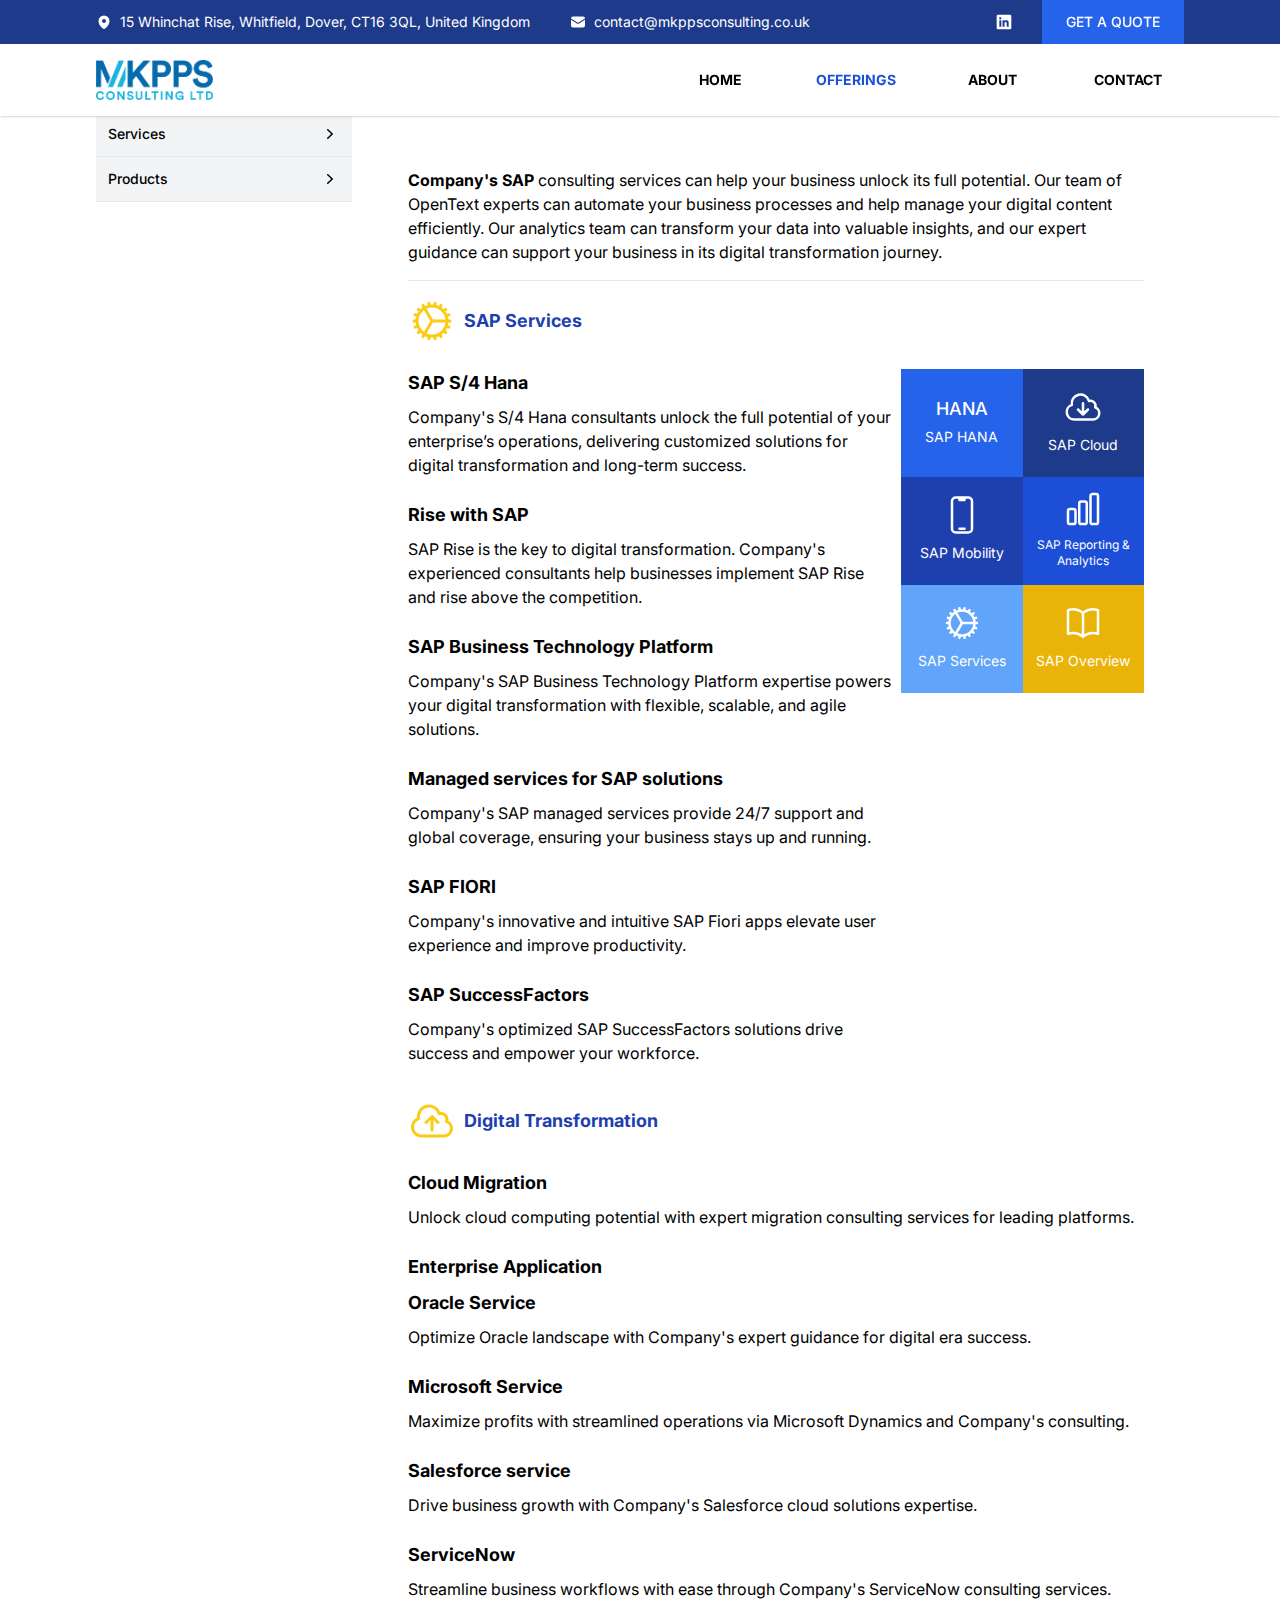
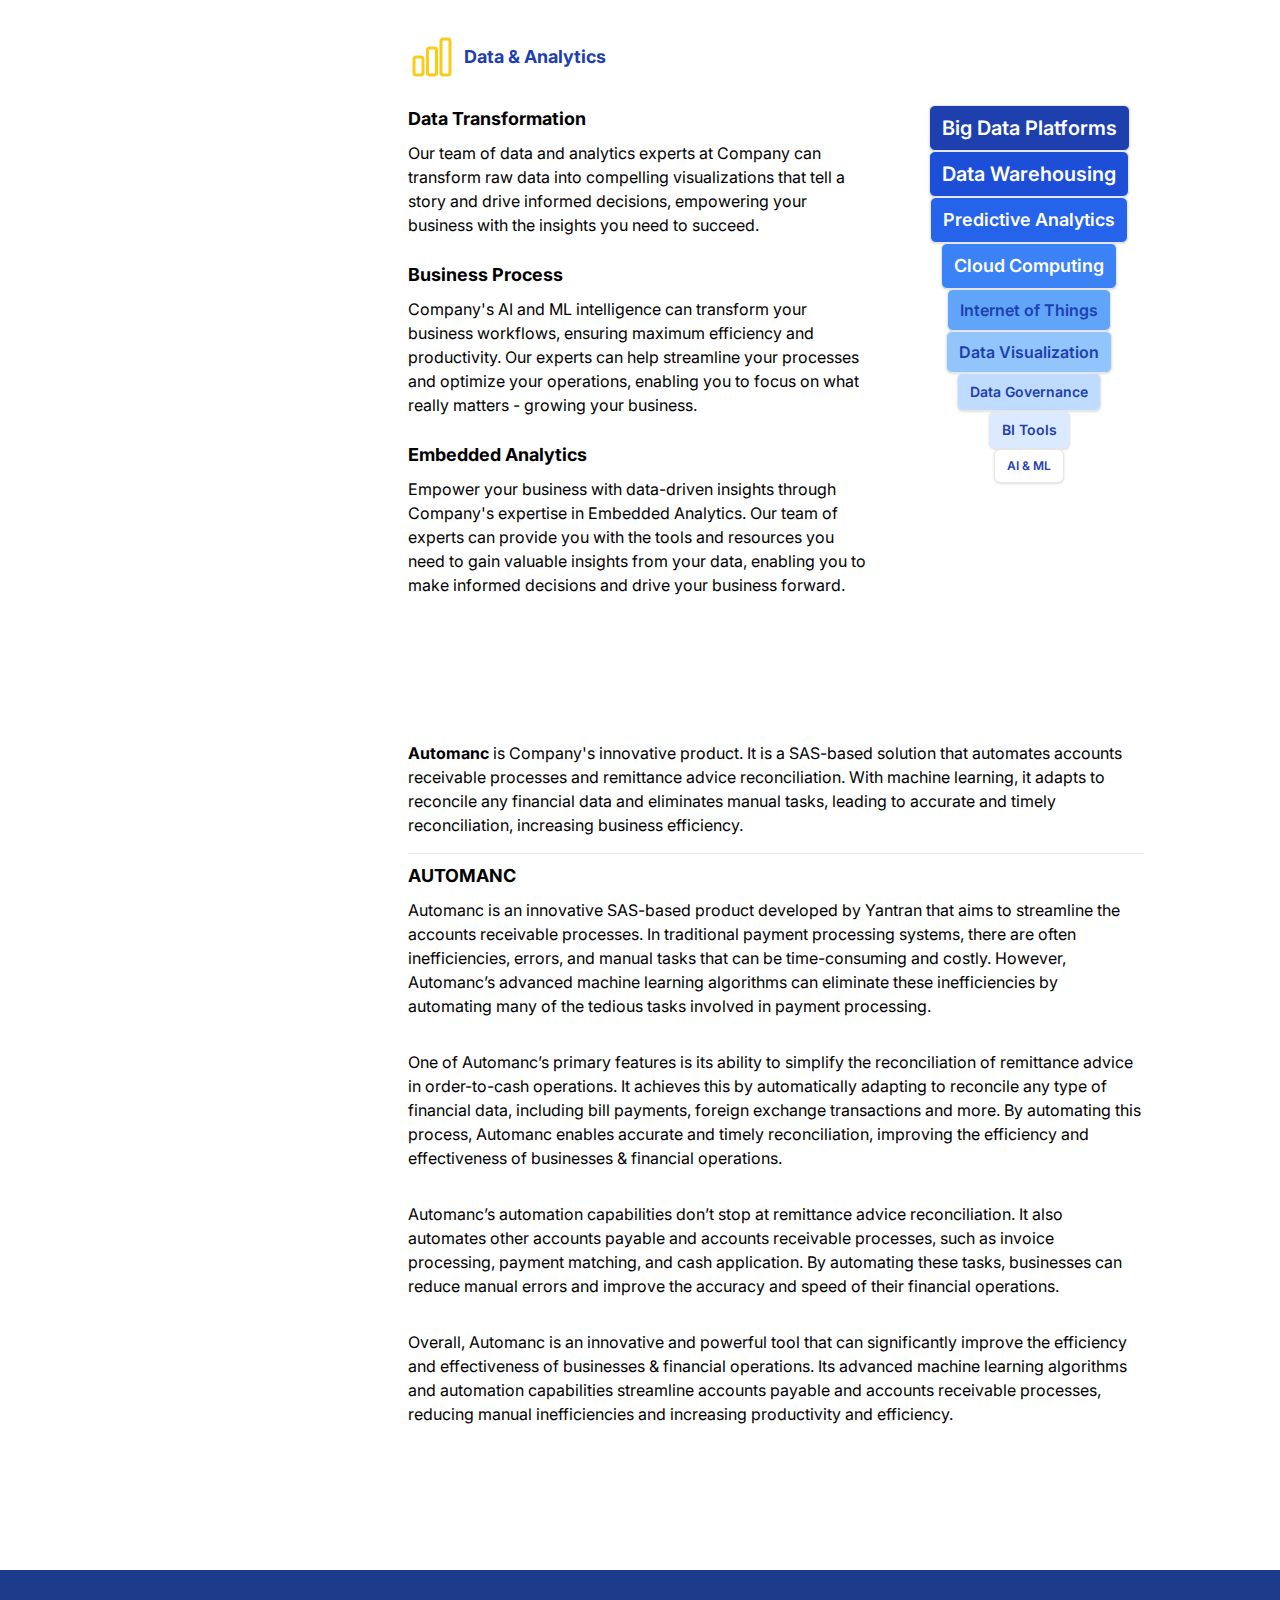
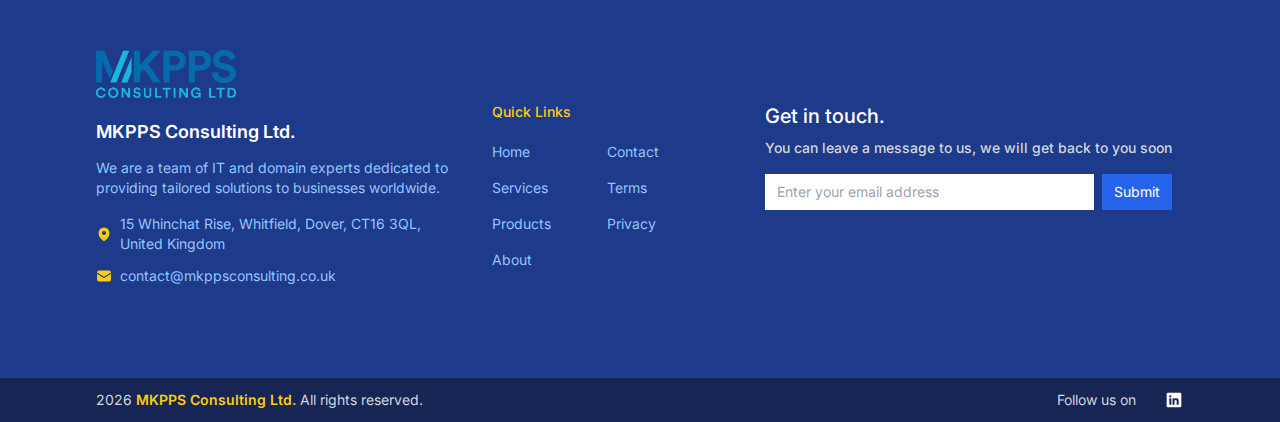
<file: offerings/index.html>
<!DOCTYPE html>
<html lang="en">
<head>
    <meta charset="UTF-8">
    <meta name="viewport" content="width=device-width, initial-scale=1.0">
    <title>Offerings - MKPPS Consulting Ltd.</title>
    <link rel="stylesheet" type="text/css" href="../style.css"/>
    <link rel="icon" type="image/png" href="../assets/img/favicon.png">
    <!-- HTML Meta Tags -->
    <title>Offerings - MKPPS Consulting Ltd. - United Kingdom</title>
    <meta name="description" content="We are a team of IT and domain experts dedicated to providing tailored solutions to businesses worldwide.">

    <!-- Facebook Meta Tags -->
    <meta property="og:url" content="https://www.mkppsconsulting.co.uk/offerings">
    <meta property="og:type" content="website">
    <meta property="og:title" content="Offerings - MKPPS Consulting Ltd. - United Kingdom">
    <meta property="og:description" content="We are a team of IT and domain experts dedicated to providing tailored solutions to businesses worldwide.">
    <meta property="og:image" content="https://www.mkppsconsulting.co.uk/assets/img/og.png">

    <!-- Twitter Meta Tags -->
    <meta name="twitter:card" content="summary_large_image">
    <meta property="twitter:domain" content="mkppsconsulting.co.uk">
    <meta property="twitter:url" content="https://www.mkppsconsulting.co.uk/offerings">
    <meta name="twitter:title" content="Offerings - MKPPS Consulting Ltd. - United Kingdom">
    <meta name="twitter:description" content="We are a team of IT and domain experts dedicated to providing tailored solutions to businesses worldwide.">
    <meta name="twitter:image" content="https://www.mkppsconsulting.co.uk/assets/img/og.png">

    <!-- Meta Tags Generated via https://www.opengraph.xyz -->
</head>
<body class="relative">
    
    <header class="w-full z-30 fixed top-0 shadow-sm">
        <div id="header__top" class="w-full px-6 lg:px-24 flex items-center justify-between bg-blue-900 text-white">
            
            <div class="mr-2 lg:mr-0 lg:w-full flex items-center lg:py-3">
                <div class="flex items-center">
                    <svg xmlns="http://www.w3.org/2000/svg" viewBox="0 0 24 24" fill="currentColor" width="16" height="16" class="w-5 h-5 lg:w-4 lg:h-4 text-white">
                        <path fill-rule="evenodd" d="M11.54 22.351l.07.04.028.016a.76.76 0 00.723 0l.028-.015.071-.041a16.975 16.975 0 001.144-.742 19.58 19.58 0 002.683-2.282c1.944-1.99 3.963-4.98 3.963-8.827a8.25 8.25 0 00-16.5 0c0 3.846 2.02 6.837 3.963 8.827a19.58 19.58 0 002.682 2.282 16.975 16.975 0 001.145.742zM12 13.5a3 3 0 100-6 3 3 0 000 6z" clip-rule="evenodd" />
                    </svg>              
                    <a title="Company Address" href="#" class="hidden lg:block decoration-none text-white text-sm px-2">
                        15 Whinchat Rise, Whitfield, Dover, CT16 3QL, United Kingdom
                    </a>
                </div>
                <div class="flex items-center px-4 lg:px-8">
                    <svg xmlns="http://www.w3.org/2000/svg" viewBox="0 0 24 24" fill="currentColor" width="16" height="16" class="w-5 h-5 lg:w-4 lg:h-4 text-white">
                        <path d="M1.5 8.67v8.58a3 3 0 003 3h15a3 3 0 003-3V8.67l-8.928 5.493a3 3 0 01-3.144 0L1.5 8.67z" />
                        <path d="M22.5 6.908V6.75a3 3 0 00-3-3h-15a3 3 0 00-3 3v.158l9.714 5.978a1.5 1.5 0 001.572 0L22.5 6.908z" />
                    </svg>
                    <a title="Contact Email" href="mailto:contact@mkppsconsulting.co.uk" class="hidden lg:block decoration-none text-white text-sm px-2">
                        contact@mkppsconsulting.co.uk
                    </a>
                </div>
                <!-- <div class="flex items-center">
                    <svg xmlns="http://www.w3.org/2000/svg" viewBox="0 0 24 24" fill="currentColor" width="16" height="16" class="w-5 h-5 lg:w-4 lg:h-4 text-white">
                        <path fill-rule="evenodd" d="M1.5 4.5a3 3 0 013-3h1.372c.86 0 1.61.586 1.819 1.42l1.105 4.423a1.875 1.875 0 01-.694 1.955l-1.293.97c-.135.101-.164.249-.126.352a11.285 11.285 0 006.697 6.697c.103.038.25.009.352-.126l.97-1.293a1.875 1.875 0 011.955-.694l4.423 1.105c.834.209 1.42.959 1.42 1.82V19.5a3 3 0 01-3 3h-2.25C8.552 22.5 1.5 15.448 1.5 6.75V4.5z" clip-rule="evenodd" />
                    </svg>              
                    <a href="#" title="Contact Phone" class="hidden lg:block decoration-none text-white text-sm px-2">
                        001-1234-88888
                    </a>
                </div> -->
            </div>

            <div class="hidden lg:grid grid-cols-1 gap-2">
                <!-- <div title="Facebook" class="py-3 mx-3 w-full h-full cursor-pointer hover:bg-blue-800 flex items-center justify-center">
                    <a href="https://facebook.com">
                        <svg xmlns="http://www.w3.org/2000/svg" x="0px" y="0px" fill="currentColor" width="16" height="16" class="lg:w-4 lg:h-4 w-6 h-6 text-white" viewBox="0 0 24 24">
                            <path d="M12,2C6.477,2,2,6.477,2,12c0,5.013,3.693,9.153,8.505,9.876V14.65H8.031v-2.629h2.474v-1.749 c0-2.896,1.411-4.167,3.818-4.167c1.153,0,1.762,0.085,2.051,0.124v2.294h-1.642c-1.022,0-1.379,0.969-1.379,2.061v1.437h2.995 l-0.406,2.629h-2.588v7.247C18.235,21.236,22,17.062,22,12C22,6.477,17.523,2,12,2z"></path>
                        </svg>
                    </a>
                </div>
                <div title="Twitter" class="py-3 mx-3 w-full h-full cursor-pointer hover:bg-blue-800 flex items-center justify-center">
                    <a href="https://x.com">
                        <svg xmlns="http://www.w3.org/2000/svg" x="0px" y="0px" fill="currentColor" width="16" height="16" class="lg:w-4 lg:h-4 w-6 h-6 text-white" viewBox="0 0 30 30">
                            <path d="M26.37,26l-8.795-12.822l0.015,0.012L25.52,4h-2.65l-6.46,7.48L11.28,4H4.33l8.211,11.971L12.54,15.97L3.88,26h2.65 l7.182-8.322L19.42,26H26.37z M10.23,6l12.34,18h-2.1L8.12,6H10.23z"></path>
                        </svg>
                    </a>
                </div> -->
                <div title="LinkedIn" class="py-3 mx-3 w-full h-full cursor-pointer hover:bg-blue-800 flex items-center justify-center">
                    <a href="https://www.linkedin.com/company/mkpps-consulting-ltd/">
                        <svg xmlns="http://www.w3.org/2000/svg" x="0px" y="0px" fill="currentColor" width="16" height="16" class="lg:w-5 w-6 lg:h-5 h-6 text-white" viewBox="0 0 30 30">
                            <path d="M24,4H6C4.895,4,4,4.895,4,6v18c0,1.105,0.895,2,2,2h18c1.105,0,2-0.895,2-2V6C26,4.895,25.105,4,24,4z M10.954,22h-2.95 v-9.492h2.95V22z M9.449,11.151c-0.951,0-1.72-0.771-1.72-1.72c0-0.949,0.77-1.719,1.72-1.719c0.948,0,1.719,0.771,1.719,1.719 C11.168,10.38,10.397,11.151,9.449,11.151z M22.004,22h-2.948v-4.616c0-1.101-0.02-2.517-1.533-2.517 c-1.535,0-1.771,1.199-1.771,2.437V22h-2.948v-9.492h2.83v1.297h0.04c0.394-0.746,1.356-1.533,2.791-1.533 c2.987,0,3.539,1.966,3.539,4.522V22z"></path>
                        </svg>
                    </a>
                </div>
            </div>

            <button onclick="javascript:location.replace('/contact')" class="hover:bg-blue-700  ml-8 px-6 flex whitespace-nowrap py-3 text-sm font-medium text-center text-white items-center justify-center bg-blue-600">
                <span class="hidden lg:block">GET A QUOTE</span>
                <svg xmlns="http://www.w3.org/2000/svg" viewBox="0 0 20 20" fill="currentColor" class="w-5 h-5 text-white lg:hidden">
                <path d="M3.105 2.289a.75.75 0 00-.826.95l1.414 4.925A1.5 1.5 0 005.135 9.25h6.115a.75.75 0 010 1.5H5.135a1.5 1.5 0 00-1.442 1.086l-1.414 4.926a.75.75 0 00.826.95 28.896 28.896 0 0015.293-7.154.75.75 0 000-1.115A28.897 28.897 0 003.105 2.289z" />
                </svg>
            </button>

        </div>
        <div class="shadow w-full px-6 lg:px-24 flex items-center justify-between bg-white bg-opacity-100 py-2 lg:py-4">
            <div class="flex items-center">
                <span class="mr-3 block lg:hidden" onclick="openMobileMenu()">
                    <svg xmlns="http://www.w3.org/2000/svg" fill="none" viewBox="0 0 24 24" stroke-width="2" stroke="currentColor" class="w-8 h-8 text-black lg:hidden">
                    <path stroke-linecap="round" stroke-linejoin="round" d="M3.75 6.75h16.5M3.75 12h16.5m-16.5 5.25H12" />
                    </svg>
                </span>
                <a href="/"><img src="../assets/img/logo.png" class="h-10 contain" /></a>
                <!-- <div class="px-20 py-6 bg-gray-300"></div> -->
            </div>
            <div class="hidden lg:grid grid-cols-4 gap-6">
                <div class="px-4 flex items-center justify-center nav__item">
                    <a href="/" class="hover:text-blue-700 text-sm font-bold">
                        HOME
                    </a>
                </div>
                <div class="px-4 flex items-center justify-center nav__item">
                    <a href="/offerings#services" class="hover:text-blue-700 text-sm font-bold">
                        OFFERINGS
                    </a>
                </div>
                <div class="px-4 flex items-center justify-center nav__item">
                    <a href="/about" class="hover:text-blue-700 text-sm font-bold">
                        ABOUT
                    </a>
                </div>
                <div class="px-4 flex items-center justify-center nav__item">
                    <a href="/contact" class="hover:text-blue-700 text-sm font-bold">
                        CONTACT
                    </a>
                </div>
            </div>
        </div>
        <div id="mobile__menu__container" class="h-screen absolute top-0 left-0 right-0 w-full bg-white hidden flex-col items-center p-3">
            <div onclick="closeMobileMenu()" id="mobile__menu__closer" class="cursor-pointer w-full flex items-center justify-end">
                <svg xmlns="http://www.w3.org/2000/svg" fill="none" viewBox="0 0 24 24" stroke-width="2" stroke="currentColor" class="w-8 h-8 text-black mr-1">
                <path stroke-linecap="round" stroke-linejoin="round" d="M6 18L18 6M6 6l12 12" />
                </svg>
            </div>
            <div class="w-full flex flex-col items-center h-full py-3 overflow-y-auto">
                <div class="px-4 flex items-center justify-center nav__item py-3">
                    <a href="/" class="hover:text-blue-700 text-md font-bold">
                        HOME
                    </a>
                </div>
                <div class="px-4 flex items-center justify-center nav__item py-3">
                    <a href="/offerings#services" class="hover:text-blue-700 text-md font-bold">
                        OFFERINGS
                    </a>
                </div>
                <div class="px-4 flex items-center justify-center nav__item py-3">
                    <a href="/about" class="hover:text-blue-700 text-md font-bold">
                        ABOUT
                    </a>
                </div>
                <div class="px-4 flex items-center justify-center nav__item py-3">
                    <a href="/contact" class="hover:text-blue-700 text-md font-bold">
                        CONTACT
                    </a>
                </div>
            </div>
        </div>
    </header>

    <main class="pt-32 min-h-screen flex bg-white">
        <section class="px-4 lg:px-24 relative w-full h-full flex flex-row items-end justify-end py-8 lg:py-10">
            <ul id="offerings__nav__container" class="w-1/5 hidden lg:flex flex-row flex-col items-start bg-gray-100 top-28 fixed left-24">
                <li onclick="highlightActiveNavItemForOfferings(true, '#services')" class="offerings__nav__item w-full border-b p-3 font-medium text-sm flex flex-row items-center justify-between hover:bg-blue-800 hover:text-white cursor-pointer">
                    <a href="#services" class="w-full flex items-center justify-between">
                        Services
                        <svg xmlns="http://www.w3.org/2000/svg" viewBox="0 0 20 20" fill="currentColor" class="w-5 h-5">
                            <path fill-rule="evenodd" d="M7.21 14.77a.75.75 0 01.02-1.06L11.168 10 7.23 6.29a.75.75 0 111.04-1.08l4.5 4.25a.75.75 0 010 1.08l-4.5 4.25a.75.75 0 01-1.06-.02z" clip-rule="evenodd" />
                        </svg>
                    </a>
                </li>
                <li onclick="highlightActiveNavItemForOfferings(true, '#products')" class="offerings__nav__item w-full border-b p-3 font-medium text-sm flex flex-row items-center justify-between hover:bg-blue-800 hover:text-white cursor-pointer">
                    <a href="#products" class="w-full flex items-center justify-between">
                        Products
                        <svg xmlns="http://www.w3.org/2000/svg" viewBox="0 0 20 20" fill="currentColor" class="w-5 h-5">
                            <path fill-rule="evenodd" d="M7.21 14.77a.75.75 0 01.02-1.06L11.168 10 7.23 6.29a.75.75 0 111.04-1.08l4.5 4.25a.75.75 0 010 1.08l-4.5 4.25a.75.75 0 01-1.06-.02z" clip-rule="evenodd" />
                        </svg>
                    </a>
                </li>
            </ul>
            <div class="w-full lg:w-9/12 h-full flex flex-col items-start overflow-y-auto lg:px-10">
                <div id="services" class="w-full h-full flex flex-col items-center mb-20">
                    <p class="w-full text-md text-left text-black mb-2 border-b pb-4">
                        <b>Company's SAP</b> consulting services can help your business unlock its full potential. Our team of OpenText experts can automate your business processes and help manage your digital content efficiently. Our analytics team can transform your data into valuable insights, and our expert guidance can support your business in its digital transformation journey.
                    </p>
                    <div class="w-full py-2 flex flex-row items-center mb-4">
                        <svg xmlns="http://www.w3.org/2000/svg" fill="none" viewBox="0 0 24 24" stroke-width="1.5" stroke="currentColor" class="w-12 h-12 text-yellow-400">
                            <path stroke-linecap="round" stroke-linejoin="round" d="M4.5 12a7.5 7.5 0 0015 0m-15 0a7.5 7.5 0 1115 0m-15 0H3m16.5 0H21m-1.5 0H12m-8.457 3.077l1.41-.513m14.095-5.13l1.41-.513M5.106 17.785l1.15-.964m11.49-9.642l1.149-.964M7.501 19.795l.75-1.3m7.5-12.99l.75-1.3m-6.063 16.658l.26-1.477m2.605-14.772l.26-1.477m0 17.726l-.26-1.477M10.698 4.614l-.26-1.477M16.5 19.794l-.75-1.299M7.5 4.205L12 12m6.894 5.785l-1.149-.964M6.256 7.178l-1.15-.964m15.352 8.864l-1.41-.513M4.954 9.435l-1.41-.514M12.002 12l-3.75 6.495" />
                        </svg>                      
                        <h3 class="px-2 text-lg font-bold text-blue-800 text-center py-2">
                            SAP Services
                        </h3>
                    </div>
                    <div class="w-full flex flex-col lg:flex-row items-start justify-between lg:mb-0 mb-4">
                        <div class="w-full flex flex-col items-start">
                            <h3 class="w-full font-bold text-black text-left text-lg">
                                SAP S/4 Hana
                            </h3>
                            <p class="w-full text-black text-left py-2 text-md mb-4">
                                Company's S/4 Hana consultants unlock the full potential of your enterprise’s operations, delivering customized solutions for digital transformation and long-term success.
                            </p>
                            <h3 class="w-full font-bold text-black text-left text-lg">
                                Rise with SAP
                            </h3>
                            <p class="w-full text-black text-left py-2 text-md mb-4">
                                SAP Rise is the key to digital transformation. Company's experienced consultants help businesses implement SAP Rise and rise above the competition.
                            </p>
                            <h3 class="w-full font-bold text-black text-left text-lg">
                                SAP Business Technology Platform
                            </h3>
                            <p class="w-full text-black text-left py-2 text-md mb-4">
                                Company's SAP Business Technology Platform expertise powers your digital transformation with flexible, scalable, and agile solutions.
                            </p>
                            <h3 class="w-full font-bold text-black text-left text-lg">
                                Managed services for SAP solutions
                            </h3>
                            <p class="w-full text-black text-left py-2 text-md mb-4">
                                Company's SAP managed services provide 24/7 support and global coverage, ensuring your business stays up and running.
                            </p>
                            <h3 class="w-full font-bold text-black text-left text-lg">
                                SAP FIORI
                            </h3>
                            <p class="w-full text-black text-left py-2 text-md mb-4">
                                Company's innovative and intuitive SAP Fiori apps elevate user experience and improve productivity.
                            </p>
                            <h3 class="w-full font-bold text-black text-left text-lg">
                                SAP SuccessFactors
                            </h3>
                            <p class="w-full text-black text-left py-2 text-md mb-4">
                                Company's optimized SAP SuccessFactors solutions drive success and empower your workforce.
                            </p>
                        </div>
                        <div class="lg:w-1/2 w-full ml-0 lg:ml-2">
                            <div class="w-full grid grid-cols-2 grid-rows-3 gap-0">
                                <div class="w-full flex flex-col items-center justify-center bg-blue-600 p-3">
                                    <p class="w-full text-center font-medium text-white text-lg">HANA</p>
                                    <p class="w-full py-1 text-center text-sm text-white">SAP HANA</p>
                                </div>
                                <div class="w-full flex flex-col items-center justify-center bg-blue-900 p-3">
                                    <svg xmlns="http://www.w3.org/2000/svg" fill="none" viewBox="0 0 24 24" stroke-width="1.5" stroke="currentColor" class="w-10 h-10 text-white mb-1">
                                    <path stroke-linecap="round" stroke-linejoin="round" d="M12 9.75v6.75m0 0l-3-3m3 3l3-3m-8.25 6a4.5 4.5 0 01-1.41-8.775 5.25 5.25 0 0110.233-2.33 3 3 0 013.758 3.848A3.752 3.752 0 0118 19.5H6.75z" />
                                    </svg>
                                    <p class="w-full py-1 text-center text-sm text-white">SAP Cloud</p>
                                </div>
                                <div class="w-full flex flex-col items-center justify-center bg-blue-800 p-3">
                                    <svg xmlns="http://www.w3.org/2000/svg" fill="none" viewBox="0 0 24 24" stroke-width="1.5" stroke="currentColor" class="w-10 h-10 text-white mb-1">
                                    <path stroke-linecap="round" stroke-linejoin="round" d="M10.5 1.5H8.25A2.25 2.25 0 006 3.75v16.5a2.25 2.25 0 002.25 2.25h7.5A2.25 2.25 0 0018 20.25V3.75a2.25 2.25 0 00-2.25-2.25H13.5m-3 0V3h3V1.5m-3 0h3m-3 18.75h3" />
                                    </svg>
                                    <p class="w-full py-1 text-center text-sm text-white">SAP Mobility</p>
                                </div>
                                <div class="w-full flex flex-col items-center justify-center bg-blue-700 p-3">
                                    <svg xmlns="http://www.w3.org/2000/svg" fill="none" viewBox="0 0 24 24" stroke-width="1.5" stroke="currentColor" class="w-10 h-10 text-white mb-1">
                                    <path stroke-linecap="round" stroke-linejoin="round" d="M3 13.125C3 12.504 3.504 12 4.125 12h2.25c.621 0 1.125.504 1.125 1.125v6.75C7.5 20.496 6.996 21 6.375 21h-2.25A1.125 1.125 0 013 19.875v-6.75zM9.75 8.625c0-.621.504-1.125 1.125-1.125h2.25c.621 0 1.125.504 1.125 1.125v11.25c0 .621-.504 1.125-1.125 1.125h-2.25a1.125 1.125 0 01-1.125-1.125V8.625zM16.5 4.125c0-.621.504-1.125 1.125-1.125h2.25C20.496 3 21 3.504 21 4.125v15.75c0 .621-.504 1.125-1.125 1.125h-2.25a1.125 1.125 0 01-1.125-1.125V4.125z" />
                                    </svg>
                                    <p class="w-full py-1 text-center text-xs text-white">SAP Reporting & Analytics</p>
                                </div>
                                <div class="w-full flex flex-col items-center justify-center bg-blue-400 p-3">
                                   <svg xmlns="http://www.w3.org/2000/svg" fill="none" viewBox="0 0 24 24" stroke-width="1.5" stroke="currentColor" class="w-10 h-10 text-white mb-1">
                                    <path stroke-linecap="round" stroke-linejoin="round" d="M4.5 12a7.5 7.5 0 0015 0m-15 0a7.5 7.5 0 1115 0m-15 0H3m16.5 0H21m-1.5 0H12m-8.457 3.077l1.41-.513m14.095-5.13l1.41-.513M5.106 17.785l1.15-.964m11.49-9.642l1.149-.964M7.501 19.795l.75-1.3m7.5-12.99l.75-1.3m-6.063 16.658l.26-1.477m2.605-14.772l.26-1.477m0 17.726l-.26-1.477M10.698 4.614l-.26-1.477M16.5 19.794l-.75-1.299M7.5 4.205L12 12m6.894 5.785l-1.149-.964M6.256 7.178l-1.15-.964m15.352 8.864l-1.41-.513M4.954 9.435l-1.41-.514M12.002 12l-3.75 6.495" />
                                    </svg>
                                    <p class="w-full py-1 text-center text-sm text-white">SAP Services</p>
                                </div>
                                <div class="w-full flex flex-col items-center justify-center bg-yellow-500 p-3">
                                    <svg xmlns="http://www.w3.org/2000/svg" fill="none" viewBox="0 0 24 24" stroke-width="1.5" stroke="currentColor" class="w-10 h-10 text-white mb-1">
                                    <path stroke-linecap="round" stroke-linejoin="round" d="M12 6.042A8.967 8.967 0 006 3.75c-1.052 0-2.062.18-3 .512v14.25A8.987 8.987 0 016 18c2.305 0 4.408.867 6 2.292m0-14.25a8.966 8.966 0 016-2.292c1.052 0 2.062.18 3 .512v14.25A8.987 8.987 0 0018 18a8.967 8.967 0 00-6 2.292m0-14.25v14.25" />
                                    </svg>
                                    <p class="w-full py-1 text-center text-sm text-white">SAP Overview</p>
                                </div>
                            </div>
                        </div>
                    </div>
                    <!-- <div class="w-full py-2 flex flex-row items-center mb-4">
                        <svg xmlns="http://www.w3.org/2000/svg" fill="none" viewBox="0 0 24 24" stroke-width="1.5" stroke="currentColor" class="w-12 h-12 text-yellow-400">
                            <path stroke-linecap="round" stroke-linejoin="round" d="M19.5 14.25v-2.625a3.375 3.375 0 00-3.375-3.375h-1.5A1.125 1.125 0 0113.5 7.125v-1.5a3.375 3.375 0 00-3.375-3.375H8.25m0 12.75h7.5m-7.5 3H12M10.5 2.25H5.625c-.621 0-1.125.504-1.125 1.125v17.25c0 .621.504 1.125 1.125 1.125h12.75c.621 0 1.125-.504 1.125-1.125V11.25a9 9 0 00-9-9z" />
                        </svg>                      
                        <h3 class="px-2 text-lg font-bold text-blue-800 text-center py-2">
                            OpenText Services
                        </h3>
                    </div> -->
                    <div class="w-full flex flex-col lg:flex-row items-start justify-between">
                        <!-- <div class="w-full flex flex-col items-start">
                            <h3 class="w-full font-bold text-black text-left text-lg">
                                OpenText Vendor Invoice Management for Invoices
                            </h3>
                            <p class="w-full text-black text-left py-2 text-md mb-4">
                                OpenText’s VIM solution streamlines invoice management for businesses, making it a smart choice for efficient operations.
                            </p>
                            <h3 class="w-full font-bold text-black text-left text-lg">
                                OpenText Vendor Invoice Management for Beyond Invoices
                            </h3>
                            <p class="w-full text-black text-left py-2 text-md mb-4">
                                Company's advanced OpenText expert can empower your business by streamlining the processing of sales orders, remittance advice, order confirmation, and delivery note confirmation.
                            </p>
                            <h3 class="w-full font-bold text-black text-left text-lg">
                                OpenText Document access for SAP
                            </h3>
                            <p class="w-full text-black text-left py-2 text-md mb-4">
                                Company's experts can help businesses access, share, and secure their content easily with OpenText Document Access solution, simplifying document management for the modern business
                            </p>
                            <h3 class="w-full font-bold text-black text-left text-lg">
                                OpenText xECM for SAP
                            </h3>
                            <p class="w-full text-black text-left py-2 text-md mb-4">
                            Company's xECM experts can help businesses experience the ultimate synergy of SAP and OpenText by managing their content-offering effectively, intelligently, and seamlessly.
                            </p>
                            <h3 class="w-full font-bold text-black text-left text-lg">
                                OpenText xECM for SuccessFactors
                            </h3>
                            <p class="w-full text-black text-left py-2 text-md mb-4">
                                Company's xECM for SuccessFactors experts offer the ultimate solution for managing, securing, and accessing HR content-offering, elevating HR processes to new heights.
                            </p>
                            <h3 class="w-full font-bold text-black text-left text-lg">
                                Managed services for OpenText solutions
                            </h3>
                            <p class="w-full text-black text-left py-2 text-md mb-4">
                            Company's comprehensive managed services for OpenText solutions offer businesses peace of mind with seamless support and maintenance, including upgrades and production maintenance available 24/7.
                            </p>
                        </div> -->
                        <!-- <div class="w-full lg:w-1/2 ml-0 lg:ml-12 flex flex-col items-center justify-center relative lg:mb-0 mb-8"> -->
                            <!-- <div class="w-60 h-60 bg-blue-800 rounded-full flex items-center justify-center"> -->
                                <!-- <svg xmlns="http://www.w3.org/2000/svg" fill="none" viewBox="0 0 24 24" stroke-width="1.5" stroke="currentColor" class="w-16 h-16 text-white">
                                    <path stroke-linecap="round" stroke-linejoin="round" d="M12 18v-5.25m0 0a6.01 6.01 0 001.5-.189m-1.5.189a6.01 6.01 0 01-1.5-.189m3.75 7.478a12.06 12.06 0 01-4.5 0m3.75 2.383a14.406 14.406 0 01-3 0M14.25 18v-.192c0-.983.658-1.823 1.508-2.316a7.5 7.5 0 10-7.517 0c.85.493 1.509 1.333 1.509 2.316V18" />
                                </svg> -->
                            <!-- </div> -->
                            <!-- <div class="absolute -left-4 top-32 bg-white w-auto px-3 py-2 border border-blue-800 rounded-md flex items-center justify-center shadow-md">
                                <p class="w-full text-center text-blue-800 font-semibold uppercase text-xs">opentext vim <br/>for invoices</p>
                            </div>
                            <div class="absolute -bottom-4 bg-white w-auto px-3 py-2 border border-blue-800 rounded-md flex items-center justify-center shadow-md">
                                <p class="w-full text-center text-blue-800 font-semibold uppercase text-xs">opentext vim for <br/>beyond invoices</p>
                            </div>
                            <div class="absolute -left-10 top-14 bg-white w-auto px-3 py-2 border border-blue-800 rounded-md flex items-center justify-center shadow-md">
                                <p class="w-full text-center text-blue-800 font-semibold uppercase text-xs">opentext document <br/>access for sap</p>
                            </div>
                            <div class="absolute top-0 bg-white w-auto px-3 py-2 border border-blue-800 rounded-md flex items-center justify-center shadow-md">
                                <p class="w-full text-center text-blue-800 font-semibold uppercase text-xs">opentext xecm for sap</p>
                            </div>
                            <div class="absolute -right-10 bottom-12 bg-white w-auto px-3 py-2 border border-blue-800 rounded-md flex items-center justify-center shadow-md">
                                <p class="w-full text-center text-blue-800 font-semibold uppercase text-xs">opentext xecm <br/>for successfactors</p>
                            </div>
                            <div class="absolute -right-10 top-14 bg-white w-auto px-3 py-2 border border-blue-800 rounded-md flex items-center justify-center shadow-md">
                                <p class="w-full text-center text-blue-800 font-semibold uppercase text-xs">manages service for <br/>opentext solutions</p>
                            </div> -->
                        <!-- </div> -->
                    </div>
                    <div class="w-full py-2 flex flex-row items-center mb-4">
                        <svg xmlns="http://www.w3.org/2000/svg" fill="none" viewBox="0 0 24 24" stroke-width="1.5" stroke="currentColor" class="w-12 h-12 text-yellow-400">
                            <path stroke-linecap="round" stroke-linejoin="round" d="M12 16.5V9.75m0 0l3 3m-3-3l-3 3M6.75 19.5a4.5 4.5 0 01-1.41-8.775 5.25 5.25 0 0110.233-2.33 3 3 0 013.758 3.848A3.752 3.752 0 0118 19.5H6.75z" />
                        </svg>                    
                        <h3 class="px-2 text-lg font-bold text-blue-800 text-center py-2">
                            Digital Transformation
                        </h3>
                    </div>
                    <h3 class="w-full font-bold text-black text-left text-lg">
                        Cloud Migration
                    </h3>
                    <p class="w-full text-black text-left py-2 text-md mb-4">
                       Unlock cloud computing potential with expert migration consulting services for leading platforms.
                    </p>
                    <h3 class="w-full font-bold text-black text-left text-lg mb-2">
                        Enterprise Application
                    </h3>
                    <h3 class="w-full font-bold text-black text-left text-lg">
                        Oracle Service
                    </h3>
                    <p class="w-full text-black text-left py-2 text-md mb-4">
                       Optimize Oracle landscape with Company's expert guidance for digital era success.
                    </p>
                    <h3 class="w-full font-bold text-black text-left text-lg">
                        Microsoft Service
                    </h3>
                    <p class="w-full text-black text-left py-2 text-md mb-4">
                       Maximize profits with streamlined operations via Microsoft Dynamics and Company's consulting.
                    </p>
                    <h3 class="w-full font-bold text-black text-left text-lg">
                        Salesforce service
                    </h3>
                    <p class="w-full text-black text-left py-2 text-md mb-4">
                       Drive business growth with Company's Salesforce cloud solutions expertise.
                    </p>
                    <h3 class="w-full font-bold text-black text-left text-lg">
                        ServiceNow
                    </h3>
                    <p class="w-full text-black text-left py-2 text-md mb-4">
                        Streamline business workflows with ease through Company's ServiceNow consulting services.
                    </p>
                    <div class="w-full py-2 flex flex-row items-center mb-4">
                        <svg xmlns="http://www.w3.org/2000/svg" fill="none" viewBox="0 0 24 24" stroke-width="1.5" stroke="currentColor" class="w-12 h-12 text-yellow-400">
                            <path stroke-linecap="round" stroke-linejoin="round" d="M3 13.125C3 12.504 3.504 12 4.125 12h2.25c.621 0 1.125.504 1.125 1.125v6.75C7.5 20.496 6.996 21 6.375 21h-2.25A1.125 1.125 0 013 19.875v-6.75zM9.75 8.625c0-.621.504-1.125 1.125-1.125h2.25c.621 0 1.125.504 1.125 1.125v11.25c0 .621-.504 1.125-1.125 1.125h-2.25a1.125 1.125 0 01-1.125-1.125V8.625zM16.5 4.125c0-.621.504-1.125 1.125-1.125h2.25C20.496 3 21 3.504 21 4.125v15.75c0 .621-.504 1.125-1.125 1.125h-2.25a1.125 1.125 0 01-1.125-1.125V4.125z" />
                        </svg>                
                        <h3 class="px-2 text-lg font-bold text-blue-800 text-center py-2">
                            Data &amp; Analytics
                        </h3>
                    </div>
                    <div class="w-full flex flex-col lg:flex-row items-start justify-between">
                        <div class="w-full flex flex-col items-start">
                            <h3 class="w-full font-bold text-black text-left text-lg">
                                Data Transformation
                            </h3>
                            <p class="w-full text-black text-left py-2 text-md mb-4">
                                Our team of data and analytics experts at Company can transform raw data into compelling visualizations that tell a story and drive informed decisions, empowering your business with the insights you need to succeed.
                            </p>
                            <h3 class="w-full font-bold text-black text-left text-lg">
                                Business Process
                            </h3>
                            <p class="w-full text-black text-left py-2 text-md mb-4">
                                Company's AI and ML intelligence can transform your business workflows, ensuring maximum efficiency and productivity. Our experts can help streamline your processes and optimize your operations, enabling you to focus on what really matters - growing your business.
                            </p>
                            <h3 class="w-full font-bold text-black text-left text-lg">
                                Embedded Analytics
                            </h3>
                            <p class="w-full text-black text-left py-2 text-md mb-4">
                                Empower your business with data-driven insights through Company's expertise in Embedded Analytics. Our team of experts can provide you with the tools and resources you need to gain valuable insights from your data, enabling you to make informed decisions and drive your business forward.
                            </p>
                        </div>
                        <div class="w-full ml-0 lg:w-1/2 lg:ml-12 flex flex-col items-center justify-center relative">
                            <p class="w-auto bg-blue-800 border text-white font-semibold shadow text-xl rounded-md py-2 px-3">Big Data Platforms</p>
                            <p class="w-auto bg-blue-700 border text-white font-semibold shadow text-xl rounded-md py-2 px-3">Data Warehousing</p>
                            <p class="w-auto bg-blue-600 border text-white font-semibold shadow text-lg rounded-md py-2 px-3">Predictive Analytics</p>
                            <p class="w-auto bg-blue-500 border text-white font-semibold shadow text-lg rounded-md py-2 px-3">Cloud Computing</p>
                            <p class="w-auto bg-blue-400 border text-blue-800 font-semibold shadow text-md rounded-md py-2 px-3">Internet of Things</p>
                            <p class="w-auto bg-blue-300 border text-blue-800 font-semibold shadow text-md rounded-md py-2 px-3">Data Visualization</p>
                            <p class="w-auto bg-blue-200 border text-blue-800 font-semibold shadow text-sm rounded-md py-2 px-3">Data Governance</p>
                            <p class="w-auto bg-blue-100 border text-blue-800 font-semibold shadow text-sm rounded-md py-2 px-3">BI Tools</p>
                            <p class="w-auto bg-white border text-blue-800 font-semibold shadow text-xs rounded-md py-2 px-3">AI &amp; ML</p>
                        </div>
                    </div>
                </div>
                <div id="products" class="w-full h-full flex flex-col items-center mb-20 pt-10">
                    <p class="w-full text-md text-left text-black mb-2 border-b pb-4">
                        <b>Automanc</b> is Company's innovative product. It is a SAS-based solution that automates accounts receivable processes and remittance advice reconciliation. With machine learning, it adapts to reconcile any financial data and eliminates manual tasks, leading to accurate and timely reconciliation, increasing business efficiency.
                    </p>
                    <h3 class="w-full font-bold text-black text-left text-lg">
                        AUTOMANC
                    </h3>
                    <p class="w-full text-black text-left py-2 text-md mb-4">
                        Automanc is an innovative SAS-based product developed by Yantran that aims to streamline the accounts receivable processes. In traditional payment processing systems, there are often inefficiencies, errors, and manual tasks that can be time-consuming and costly. However, Automanc’s advanced machine learning algorithms can eliminate these inefficiencies by automating many of the tedious tasks involved in payment processing.
                    </p>
                    <p class="w-full text-black text-left py-2 text-md mb-4">
                        One of Automanc’s primary features is its ability to simplify the reconciliation of remittance advice in order-to-cash operations. It achieves this by automatically adapting to reconcile any type of financial data, including bill payments, foreign exchange transactions and more. By automating this process, Automanc enables accurate and timely reconciliation, improving the efficiency and effectiveness of businesses & financial operations.
                    </p>
                    <p class="w-full text-black text-left py-2 text-md mb-4">
                        Automanc’s automation capabilities don’t stop at remittance advice reconciliation. It also automates other accounts payable and accounts receivable processes, such as invoice processing, payment matching, and cash application. By automating these tasks, businesses can reduce manual errors and improve the accuracy and speed of their financial operations.
                    </p>
                    <p class="w-full text-black text-left py-2 text-md mb-4">
                        Overall, Automanc is an innovative and powerful tool that can significantly improve the efficiency and effectiveness of businesses & financial operations. Its advanced machine learning algorithms and automation capabilities streamline accounts payable and accounts receivable processes, reducing manual inefficiencies and increasing productivity and efficiency.
                    </p>
                </div>
            </div>
        </section>
    </main>

    <footer class="w-full bg-blue-900 flex flex-col items-center">
        <div class="w-full bg-blue-900 flex flex-col lg:flex-row items-center justify-between px-8 py-10 lg:px-24 lg:py-20">
            <div class="flex flex-col items-start w-full lg:max-w-sm">
                <!-- <div class="px-20 py-6 bg-blue-950 mb-3">BRAND</div> -->
                <img src="../assets/img/logo.png" class="h-12 mb-3 contain" />
                <h2 class="text-left text-lg font-semibold text-white py-2">MKPPS Consulting Ltd.</h2>
                <p class="text-left text-sm text-blue-300 py-1 mb-3">
                    We are a team of IT and domain experts dedicated to providing tailored solutions to businesses worldwide.
                </p>
                <div class="w-full flex flex-col items-start">
                    <div class="flex items-center mb-3">
                        <svg xmlns="http://www.w3.org/2000/svg" viewBox="0 0 24 24" fill="currentColor" width="16" height="16" class="w-4 h-4 text-yellow-400">
                            <path fill-rule="evenodd" d="M11.54 22.351l.07.04.028.016a.76.76 0 00.723 0l.028-.015.071-.041a16.975 16.975 0 001.144-.742 19.58 19.58 0 002.683-2.282c1.944-1.99 3.963-4.98 3.963-8.827a8.25 8.25 0 00-16.5 0c0 3.846 2.02 6.837 3.963 8.827a19.58 19.58 0 002.682 2.282 16.975 16.975 0 001.145.742zM12 13.5a3 3 0 100-6 3 3 0 000 6z" clip-rule="evenodd" />
                        </svg>              
                        <a title="Company Address" href="#" class="decoration-none text-blue-300 text-sm px-2">
                            15 Whinchat Rise, Whitfield, Dover, CT16 3QL,<br/> United Kingdom
                        </a>
                    </div>
                    <div class="flex items-center mb-3">
                        <svg xmlns="http://www.w3.org/2000/svg" viewBox="0 0 24 24" fill="currentColor" width="16" height="16" class="w-4 h-4 text-yellow-400">
                            <path d="M1.5 8.67v8.58a3 3 0 003 3h15a3 3 0 003-3V8.67l-8.928 5.493a3 3 0 01-3.144 0L1.5 8.67z" />
                            <path d="M22.5 6.908V6.75a3 3 0 00-3-3h-15a3 3 0 00-3 3v.158l9.714 5.978a1.5 1.5 0 001.572 0L22.5 6.908z" />
                        </svg>
                        <a title="Contact Email" href="mailto:contact@mkppsconsulting.co.uk" class="decoration-none text-blue-300 text-sm px-2">
                            contact@mkppsconsulting.co.uk
                        </a>
                    </div>
                    <!-- <div class="flex items-center">
                        <svg xmlns="http://www.w3.org/2000/svg" viewBox="0 0 24 24" fill="currentColor" width="16" height="16" class="w-4 h-4 text-yellow-400">
                            <path fill-rule="evenodd" d="M1.5 4.5a3 3 0 013-3h1.372c.86 0 1.61.586 1.819 1.42l1.105 4.423a1.875 1.875 0 01-.694 1.955l-1.293.97c-.135.101-.164.249-.126.352a11.285 11.285 0 006.697 6.697c.103.038.25.009.352-.126l.97-1.293a1.875 1.875 0 011.955-.694l4.423 1.105c.834.209 1.42.959 1.42 1.82V19.5a3 3 0 01-3 3h-2.25C8.552 22.5 1.5 15.448 1.5 6.75V4.5z" clip-rule="evenodd" />
                        </svg>              
                        <a href="#" title="Contact Phone" class="decoration-none text-blue-300 text-sm px-2">
                            001-1234-88888
                        </a>
                    </div> -->
                </div>
            </div>
            <div class="w-full lg:max-w-4xl flex flex-col lg:flex-row items-start justify-between">
                <div class="grid grid-cols-2 gap-6">
                    <div class="flex flex-col items-start pl-0 pr-3 lg:px-3">
                        <div class="py-4"></div>
                        <p class="w-full text-left text-sm font-medium text-yellow-400 mb-3">
                            Quick Links
                        </p>
                        <a href="/" class="text-blue-300 text-left hover:text-white py-2 text-sm">Home</a>
                        <a href="/offerings/#services" class="text-blue-300 text-left hover:text-white py-2 text-sm">Services</a>
                        <a href="/offerings/#products" class="text-blue-300 text-left hover:text-white py-2 text-sm">Products</a>
                        <a href="/about" class="text-blue-300 text-left hover:text-white py-2 text-sm">About</a>
                    </div>
                    <div class="flex flex-col items-start">
                        <div class="py-4"></div>
                        <p class="w-full text-left text-sm font-medium text-white py-4">
                            
                        </p>
                        <a href="/contact" class="text-blue-300 text-left hover:text-white py-2 text-sm">Contact</a>
                        <!-- <a href="/careers" class="text-blue-300 text-left hover:text-white py-2 text-sm">Careers</a> -->
                        <a href="/terms" class="text-blue-300 text-left hover:text-white py-2 text-sm">Terms</a>
                        <a href="/privacy" class="text-blue-300 text-left hover:text-white py-2 text-sm">Privacy</a>
                    </div>
                </div>
                <div class="flex flex-col items-start pl-0 pr-3 lg:px-3">
                    <div class="py-4"></div>
                    <p class="w-full text-left text-xl font-medium text-white mb-2">
                        Get in touch.
                    </p>
                    <p class="w-full text-left text-sm font-medium text-gray-300 mb-4">
                        You can leave a message to us, we will get back to you soon
                    </p>
                    <div class="w-full flex items-center justify-between">
                        <input 
                            type="email"
                            required
                            class="w-full px-3 py-2 outline-none text-sm"
                            placeholder="Enter your email address" 
                            name="email"
                        />
                        <button onclick="javascript:location.replace('/contact')" class="ml-2 bg-blue-600 px-3 py-2 text-white hover:bg-blue-700 shadow-sm text-sm">
                            Submit
                        </button>
                    </div>
                </div>
            </div>
        </div>
        <div class="w-full bg-blue-950 flex flex-col lg:flex-row items-center justify-between px-8 lg:px-24 lg:py-0 py-2">
            <p class="w-auto text-left text-gray-300 py-3 text-sm"><span id="currentYear"></span> <span class="text-yellow-400 font-semibold">MKPPS Consulting Ltd.</span> All rights reserved.</p>
            <div class="flex items-center">
                <p class="text-center px-3 text-sm text-gray-300">Follow us on</p>
                <div class="grid grid-cols-1 gap-2">
                    <!-- <div title="Facebook" class="mx-2 py-3 w-full h-full cursor-pointer hover:bg-blue-800 flex items-center justify-center">
                        <a href="https://facebook.com">
                            <svg xmlns="http://www.w3.org/2000/svg" x="0px" y="0px" fill="currentColor" width="16" height="16" class="w-4 h-4 text-white" viewBox="0 0 24 24">
                                <path d="M12,2C6.477,2,2,6.477,2,12c0,5.013,3.693,9.153,8.505,9.876V14.65H8.031v-2.629h2.474v-1.749 c0-2.896,1.411-4.167,3.818-4.167c1.153,0,1.762,0.085,2.051,0.124v2.294h-1.642c-1.022,0-1.379,0.969-1.379,2.061v1.437h2.995 l-0.406,2.629h-2.588v7.247C18.235,21.236,22,17.062,22,12C22,6.477,17.523,2,12,2z"></path>
                            </svg>
                        </a>
                    </div>
                    <div title="Twitter" class="mx-2 py-3 w-full h-full cursor-pointer hover:bg-blue-800 flex items-center justify-center">
                        <a href="https://x.com">
                            <svg xmlns="http://www.w3.org/2000/svg" x="0px" y="0px" fill="currentColor" width="16" height="16" class="w-4 h-4 text-white" viewBox="0 0 30 30">
                                <path d="M26.37,26l-8.795-12.822l0.015,0.012L25.52,4h-2.65l-6.46,7.48L11.28,4H4.33l8.211,11.971L12.54,15.97L3.88,26h2.65 l7.182-8.322L19.42,26H26.37z M10.23,6l12.34,18h-2.1L8.12,6H10.23z"></path>
                            </svg>
                        </a>
                    </div> -->
                    <div title="LinkedIn" class="mx-2 py-3 w-full h-full cursor-pointer hover:bg-blue-800 flex items-center justify-center">
                        <a href="https://www.linkedin.com/company/mkpps-consulting-ltd/">
                            <svg xmlns="http://www.w3.org/2000/svg" x="0px" y="0px" fill="currentColor" width="16" height="16" class="w-5 h-5 text-white" viewBox="0 0 30 30">
                                <path d="M24,4H6C4.895,4,4,4.895,4,6v18c0,1.105,0.895,2,2,2h18c1.105,0,2-0.895,2-2V6C26,4.895,25.105,4,24,4z M10.954,22h-2.95 v-9.492h2.95V22z M9.449,11.151c-0.951,0-1.72-0.771-1.72-1.72c0-0.949,0.77-1.719,1.72-1.719c0.948,0,1.719,0.771,1.719,1.719 C11.168,10.38,10.397,11.151,9.449,11.151z M22.004,22h-2.948v-4.616c0-1.101-0.02-2.517-1.533-2.517 c-1.535,0-1.771,1.199-1.771,2.437V22h-2.948v-9.492h2.83v1.297h0.04c0.394-0.746,1.356-1.533,2.791-1.533 c2.987,0,3.539,1.966,3.539,4.522V22z"></path>
                            </svg>
                        </a>
                    </div>
                </div>
            </div>
        </div>
    </footer>

</body>
<script src="../tailwindcss.js"></script>
<script src="../index.js"></script>
</html>
</file>
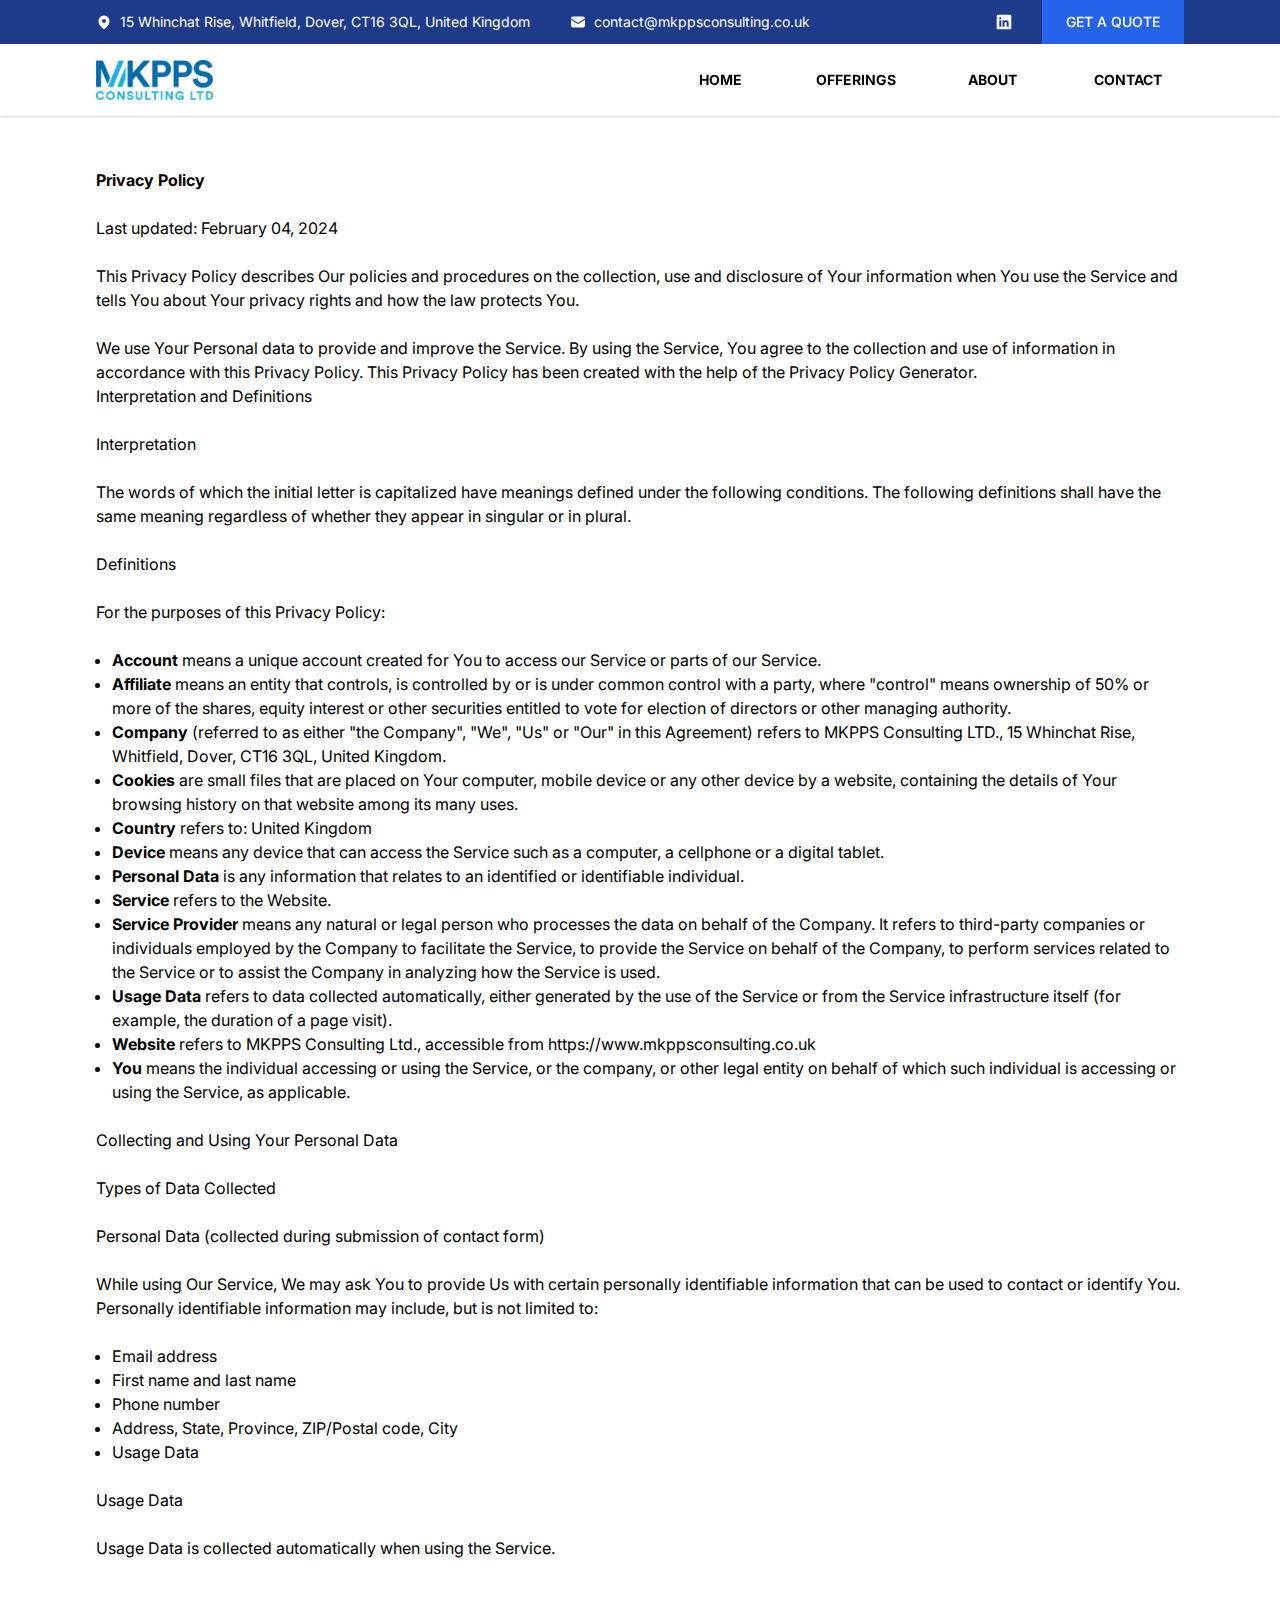
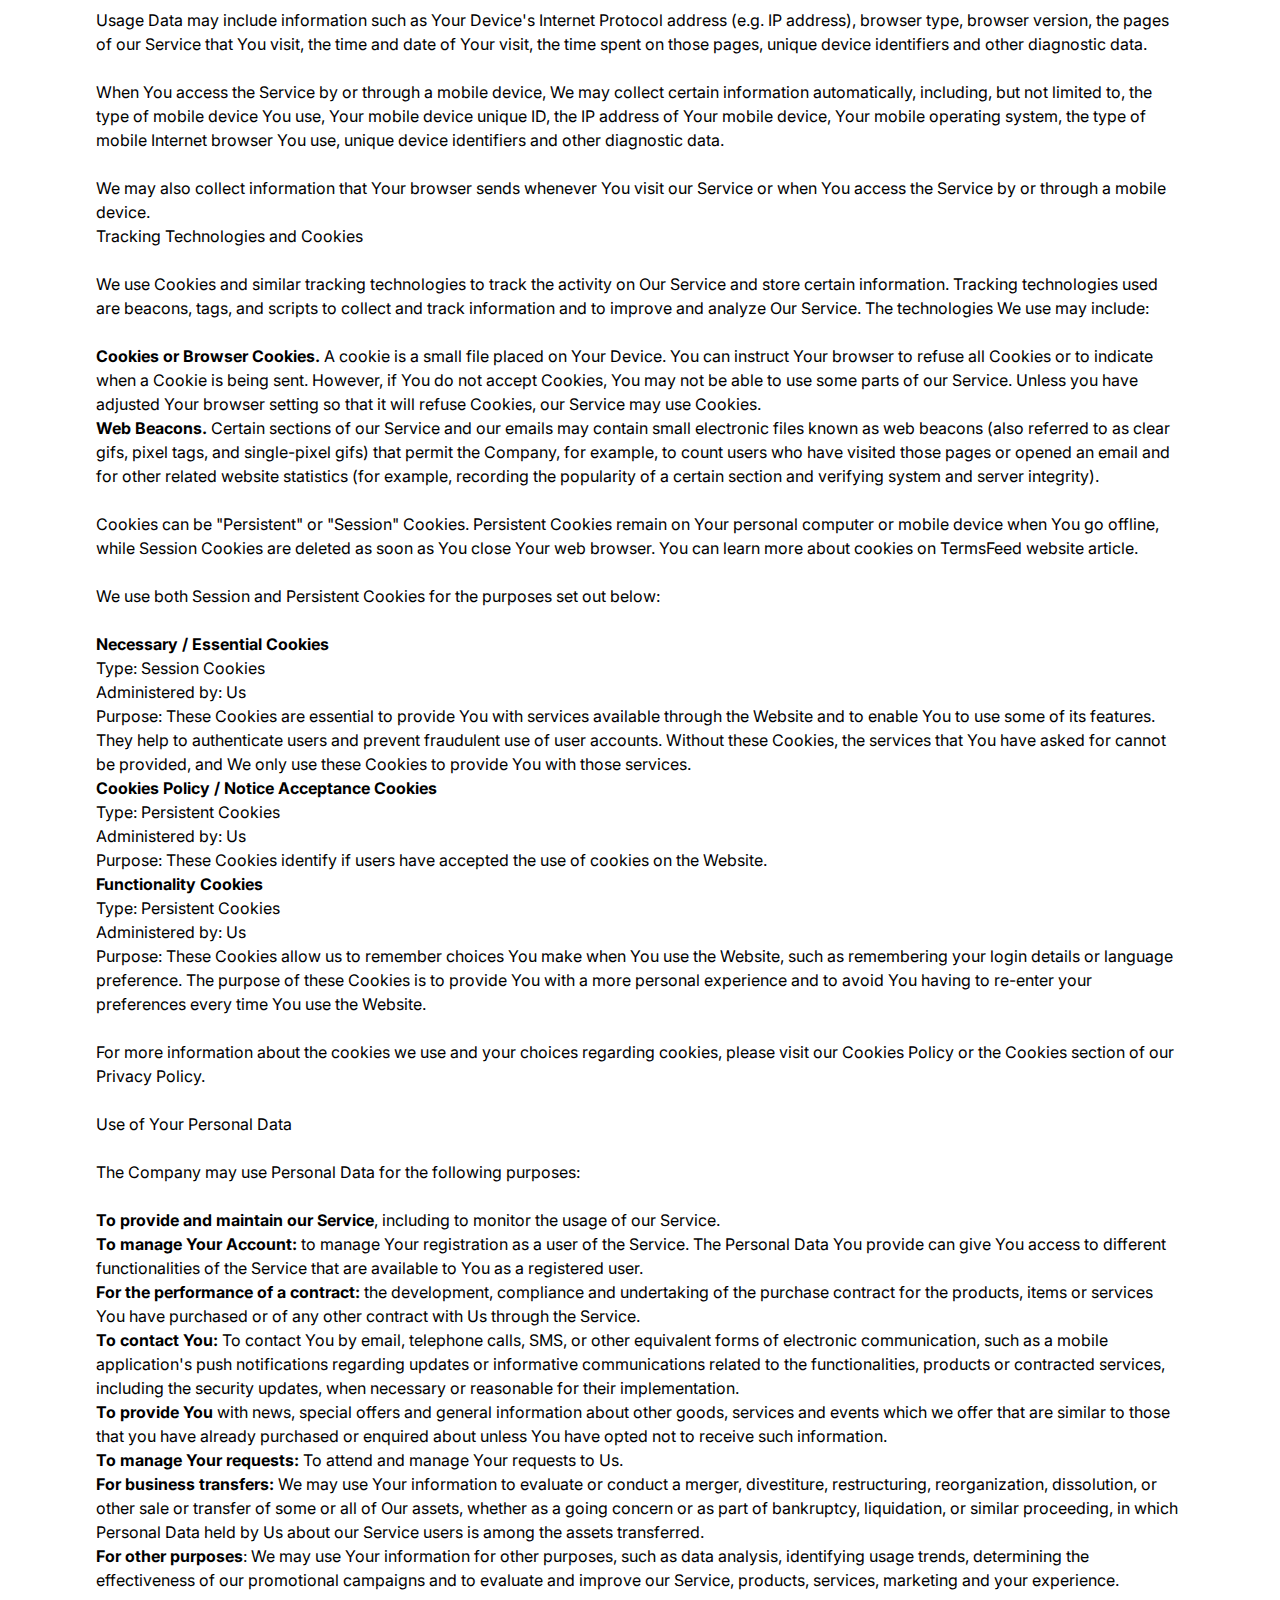
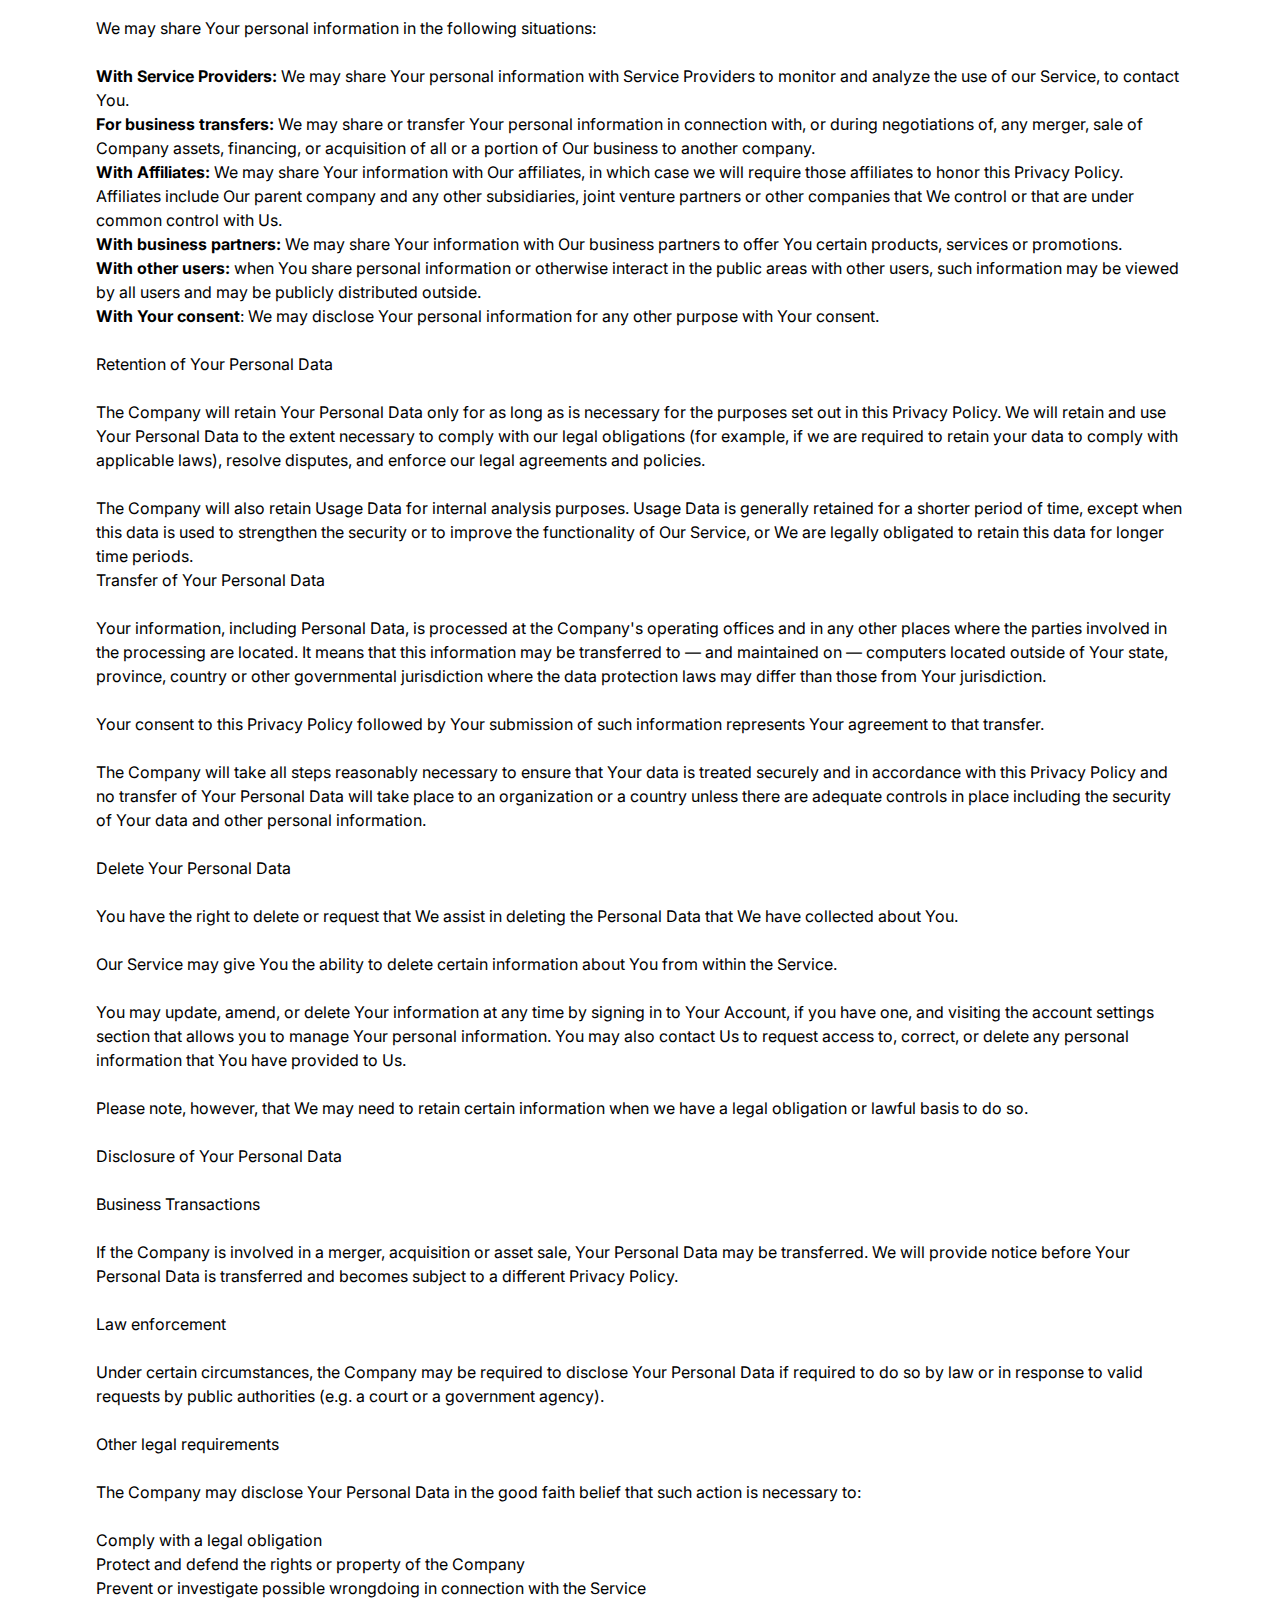
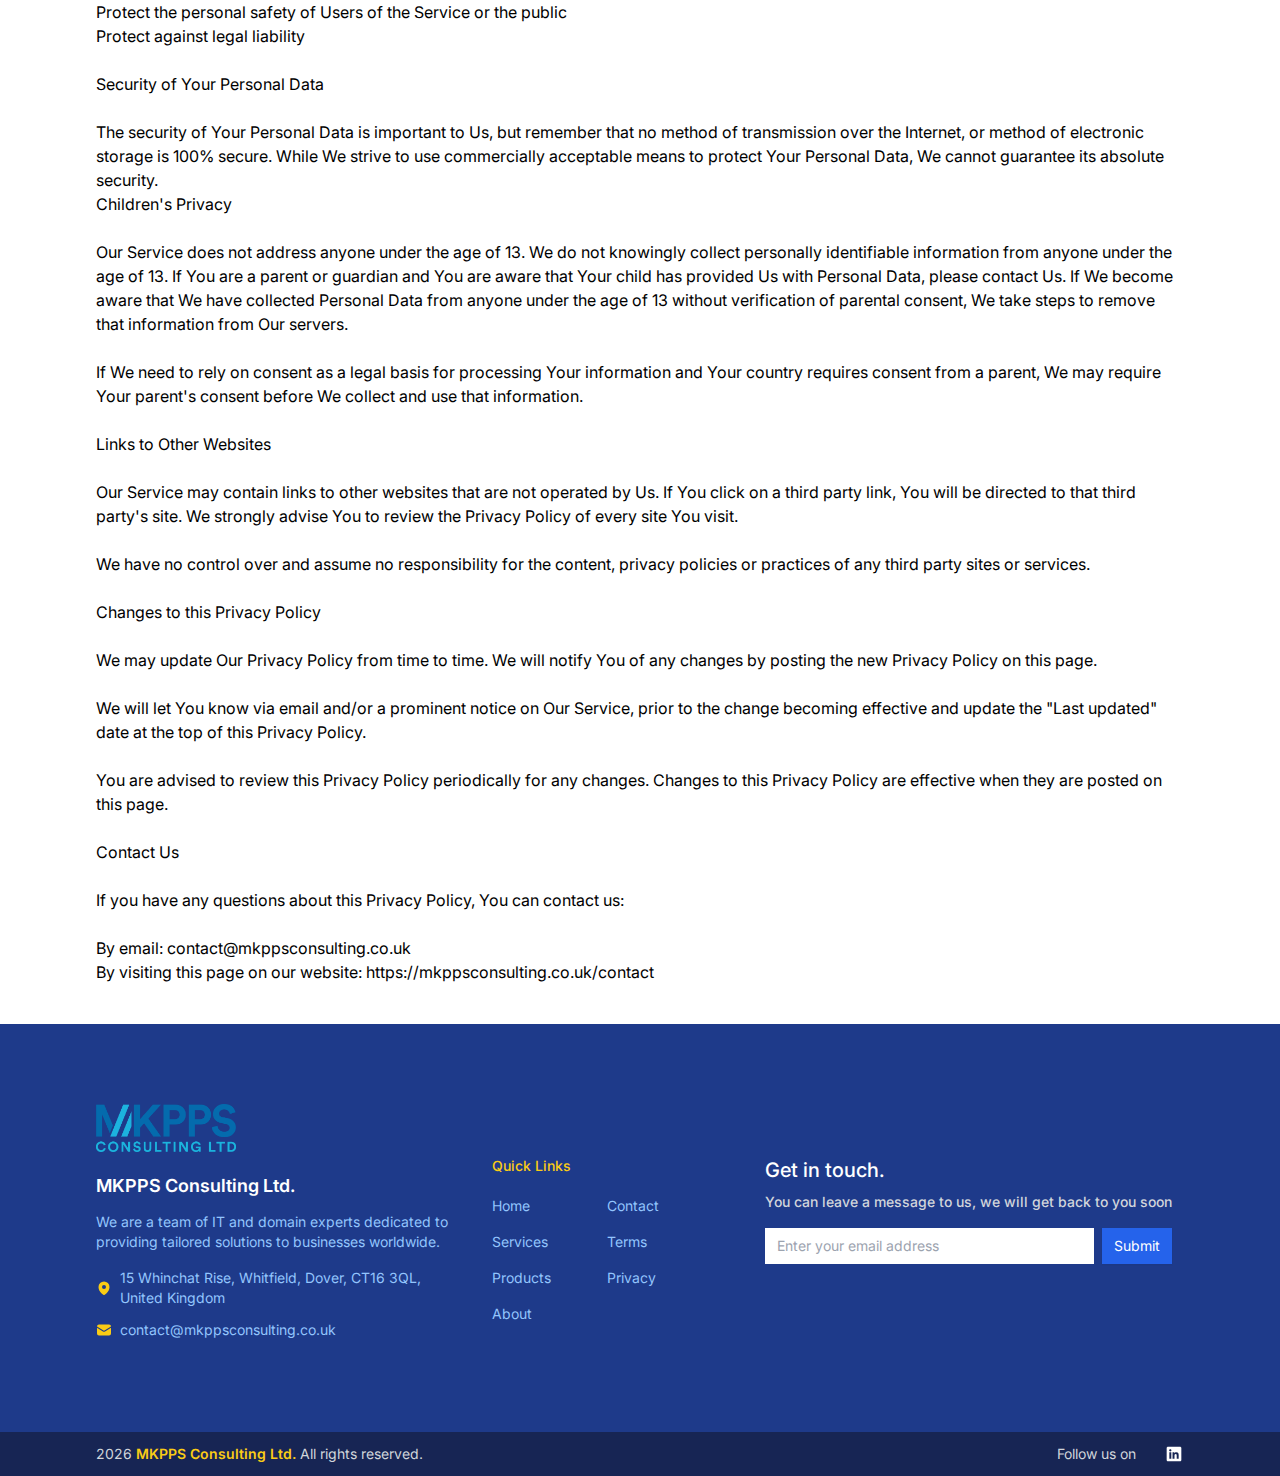
<file: privacy/index.html>
<!DOCTYPE html>
<html lang="en">
<head>
    <meta charset="UTF-8">
    <meta name="viewport" content="width=device-width, initial-scale=1.0">
    <title>Privacy Policy - MKPPS Consulting Ltd.</title>
    <link rel="stylesheet" type="text/css" href="../style.css"/>
    <link rel="icon" type="image/png" href="../assets/img/favicon.png">
    <!-- HTML Meta Tags -->
    <title>Privacy Policy - MKPPS Consulting Ltd. - United Kingdom</title>
    <meta name="description" content="We are a team of IT and domain experts dedicated to providing tailored solutions to businesses worldwide.">

    <!-- Facebook Meta Tags -->
    <meta property="og:url" content="https://www.mkppsconsulting.co.uk/offerings">
    <meta property="og:type" content="website">
    <meta property="og:title" content="Privacy Policy - MKPPS Consulting Ltd. - United Kingdom">
    <meta property="og:description" content="We are a team of IT and domain experts dedicated to providing tailored solutions to businesses worldwide.">
    <meta property="og:image" content="https://www.mkppsconsulting.co.uk/assets/img/og.png">

    <!-- Twitter Meta Tags -->
    <meta name="twitter:card" content="summary_large_image">
    <meta property="twitter:domain" content="mkppsconsulting.co.uk">
    <meta property="twitter:url" content="https://www.mkppsconsulting.co.uk/offerings">
    <meta name="twitter:title" content="Privacy Policy - MKPPS Consulting Ltd. - United Kingdom">
    <meta name="twitter:description" content="We are a team of IT and domain experts dedicated to providing tailored solutions to businesses worldwide.">
    <meta name="twitter:image" content="https://www.mkppsconsulting.co.uk/assets/img/og.png">

    <!-- Meta Tags Generated via https://www.opengraph.xyz -->
</head>
<body class="relative">

    <header class="w-full z-30 fixed top-0 shadow-sm">
        <div id="header__top" class="w-full px-6 lg:px-24 flex items-center justify-between bg-blue-900 text-white">
            
            <div class="mr-2 lg:mr-0 lg:w-full flex items-center lg:py-3">
                <div class="flex items-center">
                    <svg xmlns="http://www.w3.org/2000/svg" viewBox="0 0 24 24" fill="currentColor" width="16" height="16" class="w-5 h-5 lg:w-4 lg:h-4 text-white">
                        <path fill-rule="evenodd" d="M11.54 22.351l.07.04.028.016a.76.76 0 00.723 0l.028-.015.071-.041a16.975 16.975 0 001.144-.742 19.58 19.58 0 002.683-2.282c1.944-1.99 3.963-4.98 3.963-8.827a8.25 8.25 0 00-16.5 0c0 3.846 2.02 6.837 3.963 8.827a19.58 19.58 0 002.682 2.282 16.975 16.975 0 001.145.742zM12 13.5a3 3 0 100-6 3 3 0 000 6z" clip-rule="evenodd" />
                    </svg>              
                    <a title="Company Address" href="#" class="hidden lg:block decoration-none text-white text-sm px-2">
                        15 Whinchat Rise, Whitfield, Dover, CT16 3QL, United Kingdom
                    </a>
                </div>
                <div class="flex items-center px-4 lg:px-8">
                    <svg xmlns="http://www.w3.org/2000/svg" viewBox="0 0 24 24" fill="currentColor" width="16" height="16" class="w-5 h-5 lg:w-4 lg:h-4 text-white">
                        <path d="M1.5 8.67v8.58a3 3 0 003 3h15a3 3 0 003-3V8.67l-8.928 5.493a3 3 0 01-3.144 0L1.5 8.67z" />
                        <path d="M22.5 6.908V6.75a3 3 0 00-3-3h-15a3 3 0 00-3 3v.158l9.714 5.978a1.5 1.5 0 001.572 0L22.5 6.908z" />
                    </svg>
                    <a title="Contact Email" href="mailto:contact@mkppsconsulting.co.uk" class="hidden lg:block decoration-none text-white text-sm px-2">
                        contact@mkppsconsulting.co.uk
                    </a>
                </div>
                <!-- <div class="flex items-center">
                    <svg xmlns="http://www.w3.org/2000/svg" viewBox="0 0 24 24" fill="currentColor" width="16" height="16" class="w-5 h-5 lg:w-4 lg:h-4 text-white">
                        <path fill-rule="evenodd" d="M1.5 4.5a3 3 0 013-3h1.372c.86 0 1.61.586 1.819 1.42l1.105 4.423a1.875 1.875 0 01-.694 1.955l-1.293.97c-.135.101-.164.249-.126.352a11.285 11.285 0 006.697 6.697c.103.038.25.009.352-.126l.97-1.293a1.875 1.875 0 011.955-.694l4.423 1.105c.834.209 1.42.959 1.42 1.82V19.5a3 3 0 01-3 3h-2.25C8.552 22.5 1.5 15.448 1.5 6.75V4.5z" clip-rule="evenodd" />
                    </svg>              
                    <a href="#" title="Contact Phone" class="hidden lg:block decoration-none text-white text-sm px-2">
                        001-1234-88888
                    </a>
                </div> -->
            </div>

            <div class="hidden lg:grid grid-cols-1 gap-2">
                <!-- <div title="Facebook" class="py-3 mx-3 w-full h-full cursor-pointer hover:bg-blue-800 flex items-center justify-center">
                    <a href="https://facebook.com">
                        <svg xmlns="http://www.w3.org/2000/svg" x="0px" y="0px" fill="currentColor" width="16" height="16" class="lg:w-4 lg:h-4 w-6 h-6 text-white" viewBox="0 0 24 24">
                            <path d="M12,2C6.477,2,2,6.477,2,12c0,5.013,3.693,9.153,8.505,9.876V14.65H8.031v-2.629h2.474v-1.749 c0-2.896,1.411-4.167,3.818-4.167c1.153,0,1.762,0.085,2.051,0.124v2.294h-1.642c-1.022,0-1.379,0.969-1.379,2.061v1.437h2.995 l-0.406,2.629h-2.588v7.247C18.235,21.236,22,17.062,22,12C22,6.477,17.523,2,12,2z"></path>
                        </svg>
                    </a>
                </div>
                <div title="Twitter" class="py-3 mx-3 w-full h-full cursor-pointer hover:bg-blue-800 flex items-center justify-center">
                    <a href="https://x.com">
                        <svg xmlns="http://www.w3.org/2000/svg" x="0px" y="0px" fill="currentColor" width="16" height="16" class="lg:w-4 lg:h-4 w-6 h-6 text-white" viewBox="0 0 30 30">
                            <path d="M26.37,26l-8.795-12.822l0.015,0.012L25.52,4h-2.65l-6.46,7.48L11.28,4H4.33l8.211,11.971L12.54,15.97L3.88,26h2.65 l7.182-8.322L19.42,26H26.37z M10.23,6l12.34,18h-2.1L8.12,6H10.23z"></path>
                        </svg>
                    </a>
                </div> -->
                <div title="LinkedIn" class="py-3 mx-3 w-full h-full cursor-pointer hover:bg-blue-800 flex items-center justify-center">
                    <a href="https://www.linkedin.com/company/mkpps-consulting-ltd/">
                        <svg xmlns="http://www.w3.org/2000/svg" x="0px" y="0px" fill="currentColor" width="16" height="16" class="lg:w-5 w-6 lg:h-5 h-6 text-white" viewBox="0 0 30 30">
                            <path d="M24,4H6C4.895,4,4,4.895,4,6v18c0,1.105,0.895,2,2,2h18c1.105,0,2-0.895,2-2V6C26,4.895,25.105,4,24,4z M10.954,22h-2.95 v-9.492h2.95V22z M9.449,11.151c-0.951,0-1.72-0.771-1.72-1.72c0-0.949,0.77-1.719,1.72-1.719c0.948,0,1.719,0.771,1.719,1.719 C11.168,10.38,10.397,11.151,9.449,11.151z M22.004,22h-2.948v-4.616c0-1.101-0.02-2.517-1.533-2.517 c-1.535,0-1.771,1.199-1.771,2.437V22h-2.948v-9.492h2.83v1.297h0.04c0.394-0.746,1.356-1.533,2.791-1.533 c2.987,0,3.539,1.966,3.539,4.522V22z"></path>
                        </svg>
                    </a>
                </div>
            </div>

            <button onclick="javascript:location.replace('/contact')" class="hover:bg-blue-700  ml-8 px-6 flex whitespace-nowrap py-3 text-sm font-medium text-center text-white items-center justify-center bg-blue-600">
                <span class="hidden lg:block">GET A QUOTE</span>
                <svg xmlns="http://www.w3.org/2000/svg" viewBox="0 0 20 20" fill="currentColor" class="w-5 h-5 text-white lg:hidden">
                <path d="M3.105 2.289a.75.75 0 00-.826.95l1.414 4.925A1.5 1.5 0 005.135 9.25h6.115a.75.75 0 010 1.5H5.135a1.5 1.5 0 00-1.442 1.086l-1.414 4.926a.75.75 0 00.826.95 28.896 28.896 0 0015.293-7.154.75.75 0 000-1.115A28.897 28.897 0 003.105 2.289z" />
                </svg>
            </button>

        </div>
        <div class="shadow w-full px-6 lg:px-24 flex items-center justify-between bg-white bg-opacity-100 py-2 lg:py-4">
            <div class="flex items-center">
                <span class="mr-3 block lg:hidden" onclick="openMobileMenu()">
                    <svg xmlns="http://www.w3.org/2000/svg" fill="none" viewBox="0 0 24 24" stroke-width="2" stroke="currentColor" class="w-8 h-8 text-black lg:hidden">
                    <path stroke-linecap="round" stroke-linejoin="round" d="M3.75 6.75h16.5M3.75 12h16.5m-16.5 5.25H12" />
                    </svg>
                </span>
                <a href="/"><img src="../assets/img/logo.png" class="h-10 contain" /></a>
                <!-- <div class="px-20 py-6 bg-gray-300"></div> -->
            </div>
            <div class="hidden lg:grid grid-cols-4 gap-6">
                <div class="px-4 flex items-center justify-center nav__item">
                    <a href="/" class="hover:text-blue-700 text-sm font-bold">
                        HOME
                    </a>
                </div>
                <div class="px-4 flex items-center justify-center nav__item">
                    <a href="/offerings#services" class="hover:text-blue-700 text-sm font-bold">
                        OFFERINGS
                    </a>
                </div>
                <div class="px-4 flex items-center justify-center nav__item">
                    <a href="/about" class="hover:text-blue-700 text-sm font-bold">
                        ABOUT
                    </a>
                </div>
                <div class="px-4 flex items-center justify-center nav__item">
                    <a href="/contact" class="hover:text-blue-700 text-sm font-bold">
                        CONTACT
                    </a>
                </div>
            </div>
        </div>
        <div id="mobile__menu__container" class="h-screen absolute top-0 left-0 right-0 w-full bg-white hidden flex-col items-center p-3">
            <div onclick="closeMobileMenu()" id="mobile__menu__closer" class="cursor-pointer w-full flex items-center justify-end">
                <svg xmlns="http://www.w3.org/2000/svg" fill="none" viewBox="0 0 24 24" stroke-width="2" stroke="currentColor" class="w-8 h-8 text-black mr-1">
                <path stroke-linecap="round" stroke-linejoin="round" d="M6 18L18 6M6 6l12 12" />
                </svg>
            </div>
            <div class="w-full flex flex-col items-center h-full py-3 overflow-y-auto">
                <div class="px-4 flex items-center justify-center nav__item py-3">
                    <a href="/" class="hover:text-blue-700 text-md font-bold">
                        HOME
                    </a>
                </div>
                <div class="px-4 flex items-center justify-center nav__item py-3">
                    <a href="/offerings#services" class="hover:text-blue-700 text-md font-bold">
                        OFFERINGS
                    </a>
                </div>
                <div class="px-4 flex items-center justify-center nav__item py-3">
                    <a href="/about" class="hover:text-blue-700 text-md font-bold">
                        ABOUT
                    </a>
                </div>
                <div class="px-4 flex items-center justify-center nav__item py-3">
                    <a href="/contact" class="hover:text-blue-700 text-md font-bold">
                        CONTACT
                    </a>
                </div>
            </div>
        </div>
    </header>

    <main class="pt-32 min-h-screen bg-white">
        <section class="w-full px-8 lg:px-24 py-8 lg:py-10 min-h-screen">
            <h1><strong>Privacy Policy</strong></h1><br/>
            <p>Last updated: February 04, 2024</p><br/>
            <p>This Privacy Policy describes Our policies and procedures on the collection, use and disclosure of Your information when You use the Service and tells You about Your privacy rights and how the law protects You.</p>
            <br/><p>We use Your Personal data to provide and improve the Service. By using the Service, You agree to the collection and use of information in accordance with this Privacy Policy. This Privacy Policy has been created with the help of the <a href="https://www.termsfeed.com/privacy-policy-generator/" target="_blank">Privacy Policy Generator</a>.</p>
            <h2>Interpretation and Definitions</h2><br/>
            <h3>Interpretation</h3><br/>
            <p>The words of which the initial letter is capitalized have meanings defined under the following conditions. The following definitions shall have the same meaning regardless of whether they appear in singular or in plural.</p>
            <br/><h3>Definitions</h3><br/>
            <p>For the purposes of this Privacy Policy:</p><br/>
            <ul class="list-disc pl-4">
            <li>
            <p><strong>Account</strong> means a unique account created for You to access our Service or parts of our Service.</p>
            </li>
            <li>
            <p><strong>Affiliate</strong> means an entity that controls, is controlled by or is under common control with a party, where &quot;control&quot; means ownership of 50% or more of the shares, equity interest or other securities entitled to vote for election of directors or other managing authority.</p>
            </li>
            <li>
            <p><strong>Company</strong> (referred to as either &quot;the Company&quot;, &quot;We&quot;, &quot;Us&quot; or &quot;Our&quot; in this Agreement) refers to MKPPS Consulting LTD., 15 Whinchat Rise, Whitfield, Dover, CT16 3QL, United Kingdom.</p>
            </li>
            <li>
            <p><strong>Cookies</strong> are small files that are placed on Your computer, mobile device or any other device by a website, containing the details of Your browsing history on that website among its many uses.</p>
            </li>
            <li>
            <p><strong>Country</strong> refers to:  United Kingdom</p>
            </li>
            <li>
            <p><strong>Device</strong> means any device that can access the Service such as a computer, a cellphone or a digital tablet.</p>
            </li>
            <li>
            <p><strong>Personal Data</strong> is any information that relates to an identified or identifiable individual.</p>
            </li>
            <li>
            <p><strong>Service</strong> refers to the Website.</p>
            </li>
            <li>
            <p><strong>Service Provider</strong> means any natural or legal person who processes the data on behalf of the Company. It refers to third-party companies or individuals employed by the Company to facilitate the Service, to provide the Service on behalf of the Company, to perform services related to the Service or to assist the Company in analyzing how the Service is used.</p>
            </li>
            <li>
            <p><strong>Usage Data</strong> refers to data collected automatically, either generated by the use of the Service or from the Service infrastructure itself (for example, the duration of a page visit).</p>
            </li>
            <li>
            <p><strong>Website</strong> refers to MKPPS Consulting Ltd., accessible from <a href="https://www.mkppsconsulting.co.uk" rel="external nofollow noopener" target="_blank">https://www.mkppsconsulting.co.uk</a></p>
            </li>
            <li>
            <p><strong>You</strong> means the individual accessing or using the Service, or the company, or other legal entity on behalf of which such individual is accessing or using the Service, as applicable.</p>
            </li>
            </ul><br/>
            <h2>Collecting and Using Your Personal Data</h2><br/>
            <h3>Types of Data Collected</h3><br/>
            <h4>Personal Data (collected during submission of contact form)</h4><br/>
            <p>While using Our Service, We may ask You to provide Us with certain personally identifiable information that can be used to contact or identify You. Personally identifiable information may include, but is not limited to:</p>
            <br/><ul class="list-disc pl-4">
            <li>
            <p>Email address</p>
            </li>
            <li>
            <p>First name and last name</p>
            </li>
            <li>
            <p>Phone number</p>
            </li>
            <li>
            <p>Address, State, Province, ZIP/Postal code, City</p>
            </li>
            <li>
            <p>Usage Data</p>
            </li>
            </ul><br/>
            <h4>Usage Data</h4><br/>
            <p>Usage Data is collected automatically when using the Service.</p><br/>
            <br/><p>Usage Data may include information such as Your Device's Internet Protocol address (e.g. IP address), browser type, browser version, the pages of our Service that You visit, the time and date of Your visit, the time spent on those pages, unique device identifiers and other diagnostic data.</p>
            <br/><p>When You access the Service by or through a mobile device, We may collect certain information automatically, including, but not limited to, the type of mobile device You use, Your mobile device unique ID, the IP address of Your mobile device, Your mobile operating system, the type of mobile Internet browser You use, unique device identifiers and other diagnostic data.</p>
            <br/><p>We may also collect information that Your browser sends whenever You visit our Service or when You access the Service by or through a mobile device.</p>
            <h4>Tracking Technologies and Cookies</h4><br/>
            <p>We use Cookies and similar tracking technologies to track the activity on Our Service and store certain information. Tracking technologies used are beacons, tags, and scripts to collect and track information and to improve and analyze Our Service. The technologies We use may include:</p>
            <br/><ul>
            <li><strong>Cookies or Browser Cookies.</strong> A cookie is a small file placed on Your Device. You can instruct Your browser to refuse all Cookies or to indicate when a Cookie is being sent. However, if You do not accept Cookies, You may not be able to use some parts of our Service. Unless you have adjusted Your browser setting so that it will refuse Cookies, our Service may use Cookies.</li>
            <li><strong>Web Beacons.</strong> Certain sections of our Service and our emails may contain small electronic files known as web beacons (also referred to as clear gifs, pixel tags, and single-pixel gifs) that permit the Company, for example, to count users who have visited those pages or opened an email and for other related website statistics (for example, recording the popularity of a certain section and verifying system and server integrity).</li>
            </ul>
            <br/><p>Cookies can be &quot;Persistent&quot; or &quot;Session&quot; Cookies. Persistent Cookies remain on Your personal computer or mobile device when You go offline, while Session Cookies are deleted as soon as You close Your web browser. You can learn more about cookies on <a href="https://www.termsfeed.com/blog/cookies/#What_Are_Cookies" target="_blank">TermsFeed website</a> article.</p>
            <br/><p>We use both Session and Persistent Cookies for the purposes set out below:</p>
            <br/><ul>
            <li>
            <p><strong>Necessary / Essential Cookies</strong></p>
            <p>Type: Session Cookies</p>
            <p>Administered by: Us</p>
            <p>Purpose: These Cookies are essential to provide You with services available through the Website and to enable You to use some of its features. They help to authenticate users and prevent fraudulent use of user accounts. Without these Cookies, the services that You have asked for cannot be provided, and We only use these Cookies to provide You with those services.</p>
            </li>
            <li>
            <p><strong>Cookies Policy / Notice Acceptance Cookies</strong></p>
            <p>Type: Persistent Cookies</p>
            <p>Administered by: Us</p>
            <p>Purpose: These Cookies identify if users have accepted the use of cookies on the Website.</p>
            </li>
            <li>
            <p><strong>Functionality Cookies</strong></p>
            <p>Type: Persistent Cookies</p>
            <p>Administered by: Us</p>
            <p>Purpose: These Cookies allow us to remember choices You make when You use the Website, such as remembering your login details or language preference. The purpose of these Cookies is to provide You with a more personal experience and to avoid You having to re-enter your preferences every time You use the Website.</p>
            </li>
            </ul>
            <br/><p>For more information about the cookies we use and your choices regarding cookies, please visit our Cookies Policy or the Cookies section of our Privacy Policy.</p>
            <br/><h3>Use of Your Personal Data</h3>
            <br/><p>The Company may use Personal Data for the following purposes:</p>
            <br/><ul>
            <li>
            <p><strong>To provide and maintain our Service</strong>, including to monitor the usage of our Service.</p>
            </li>
            <li>
            <p><strong>To manage Your Account:</strong> to manage Your registration as a user of the Service. The Personal Data You provide can give You access to different functionalities of the Service that are available to You as a registered user.</p>
            </li>
            <li>
            <p><strong>For the performance of a contract:</strong> the development, compliance and undertaking of the purchase contract for the products, items or services You have purchased or of any other contract with Us through the Service.</p>
            </li>
            <li>
            <p><strong>To contact You:</strong> To contact You by email, telephone calls, SMS, or other equivalent forms of electronic communication, such as a mobile application's push notifications regarding updates or informative communications related to the functionalities, products or contracted services, including the security updates, when necessary or reasonable for their implementation.</p>
            </li>
            <li>
            <p><strong>To provide You</strong> with news, special offers and general information about other goods, services and events which we offer that are similar to those that you have already purchased or enquired about unless You have opted not to receive such information.</p>
            </li>
            <li>
            <p><strong>To manage Your requests:</strong> To attend and manage Your requests to Us.</p>
            </li>
            <li>
            <p><strong>For business transfers:</strong> We may use Your information to evaluate or conduct a merger, divestiture, restructuring, reorganization, dissolution, or other sale or transfer of some or all of Our assets, whether as a going concern or as part of bankruptcy, liquidation, or similar proceeding, in which Personal Data held by Us about our Service users is among the assets transferred.</p>
            </li>
            <li>
            <p><strong>For other purposes</strong>: We may use Your information for other purposes, such as data analysis, identifying usage trends, determining the effectiveness of our promotional campaigns and to evaluate and improve our Service, products, services, marketing and your experience.</p>
            </li>
            </ul>
            <br/><p>We may share Your personal information in the following situations:</p>
            <br/><ul>
            <li><strong>With Service Providers:</strong> We may share Your personal information with Service Providers to monitor and analyze the use of our Service,  to contact You.</li>
            <li><strong>For business transfers:</strong> We may share or transfer Your personal information in connection with, or during negotiations of, any merger, sale of Company assets, financing, or acquisition of all or a portion of Our business to another company.</li>
            <li><strong>With Affiliates:</strong> We may share Your information with Our affiliates, in which case we will require those affiliates to honor this Privacy Policy. Affiliates include Our parent company and any other subsidiaries, joint venture partners or other companies that We control or that are under common control with Us.</li>
            <li><strong>With business partners:</strong> We may share Your information with Our business partners to offer You certain products, services or promotions.</li>
            <li><strong>With other users:</strong> when You share personal information or otherwise interact in the public areas with other users, such information may be viewed by all users and may be publicly distributed outside.</li>
            <li><strong>With Your consent</strong>: We may disclose Your personal information for any other purpose with Your consent.</li>
            </ul>
            <br/><h3>Retention of Your Personal Data</h3>
            <br/><p>The Company will retain Your Personal Data only for as long as is necessary for the purposes set out in this Privacy Policy. We will retain and use Your Personal Data to the extent necessary to comply with our legal obligations (for example, if we are required to retain your data to comply with applicable laws), resolve disputes, and enforce our legal agreements and policies.</p>
            <br/><p>The Company will also retain Usage Data for internal analysis purposes. Usage Data is generally retained for a shorter period of time, except when this data is used to strengthen the security or to improve the functionality of Our Service, or We are legally obligated to retain this data for longer time periods.</p>
            <h3>Transfer of Your Personal Data</h3>
            <br/><p>Your information, including Personal Data, is processed at the Company's operating offices and in any other places where the parties involved in the processing are located. It means that this information may be transferred to — and maintained on — computers located outside of Your state, province, country or other governmental jurisdiction where the data protection laws may differ than those from Your jurisdiction.</p>
            <br/><p>Your consent to this Privacy Policy followed by Your submission of such information represents Your agreement to that transfer.</p>
            <br/><p>The Company will take all steps reasonably necessary to ensure that Your data is treated securely and in accordance with this Privacy Policy and no transfer of Your Personal Data will take place to an organization or a country unless there are adequate controls in place including the security of Your data and other personal information.</p>
            <br/><h3>Delete Your Personal Data</h3>
            <br/><p>You have the right to delete or request that We assist in deleting the Personal Data that We have collected about You.</p>
            <br/><p>Our Service may give You the ability to delete certain information about You from within the Service.</p>
            <br/><p>You may update, amend, or delete Your information at any time by signing in to Your Account, if you have one, and visiting the account settings section that allows you to manage Your personal information. You may also contact Us to request access to, correct, or delete any personal information that You have provided to Us.</p>
            <br/><p>Please note, however, that We may need to retain certain information when we have a legal obligation or lawful basis to do so.</p>
            <br/><h3>Disclosure of Your Personal Data</h3>
            <br/><h4>Business Transactions</h4>
            <br/><p>If the Company is involved in a merger, acquisition or asset sale, Your Personal Data may be transferred. We will provide notice before Your Personal Data is transferred and becomes subject to a different Privacy Policy.</p>
            <br/><h4>Law enforcement</h4>
            <br/><p>Under certain circumstances, the Company may be required to disclose Your Personal Data if required to do so by law or in response to valid requests by public authorities (e.g. a court or a government agency).</p>
            <br/><h4>Other legal requirements</h4>
            <br/><p>The Company may disclose Your Personal Data in the good faith belief that such action is necessary to:</p>
            <br/><ul>
            <li>Comply with a legal obligation</li>
            <li>Protect and defend the rights or property of the Company</li>
            <li>Prevent or investigate possible wrongdoing in connection with the Service</li>
            <li>Protect the personal safety of Users of the Service or the public</li>
            <li>Protect against legal liability</li>
            </ul>
            <br/><h3>Security of Your Personal Data</h3>
            <br/><p>The security of Your Personal Data is important to Us, but remember that no method of transmission over the Internet, or method of electronic storage is 100% secure. While We strive to use commercially acceptable means to protect Your Personal Data, We cannot guarantee its absolute security.</p>
            <h2>Children's Privacy</h2>
            <br/><p>Our Service does not address anyone under the age of 13. We do not knowingly collect personally identifiable information from anyone under the age of 13. If You are a parent or guardian and You are aware that Your child has provided Us with Personal Data, please contact Us. If We become aware that We have collected Personal Data from anyone under the age of 13 without verification of parental consent, We take steps to remove that information from Our servers.</p>
            <br/><p>If We need to rely on consent as a legal basis for processing Your information and Your country requires consent from a parent, We may require Your parent's consent before We collect and use that information.</p>
            <br/><h2>Links to Other Websites</h2>
            <br/><p>Our Service may contain links to other websites that are not operated by Us. If You click on a third party link, You will be directed to that third party's site. We strongly advise You to review the Privacy Policy of every site You visit.</p>
            <br/><p>We have no control over and assume no responsibility for the content, privacy policies or practices of any third party sites or services.</p>
            <br/><h2>Changes to this Privacy Policy</h2>
            <br/><p>We may update Our Privacy Policy from time to time. We will notify You of any changes by posting the new Privacy Policy on this page.</p>
            <br/><p>We will let You know via email and/or a prominent notice on Our Service, prior to the change becoming effective and update the &quot;Last updated&quot; date at the top of this Privacy Policy.</p>
            <br/><p>You are advised to review this Privacy Policy periodically for any changes. Changes to this Privacy Policy are effective when they are posted on this page.</p>
            <br/><h2>Contact Us</h2>
            <br/><p>If you have any questions about this Privacy Policy, You can contact us:</p>
            <br/><ul>
            <li>
            <p>By email: contact@mkppsconsulting.co.uk</p>
            </li>
            <li>
            <p>By visiting this page on our website: <a href="https://mkppsconsulting.co.uk/contact" rel="external nofollow noopener" target="_blank">https://mkppsconsulting.co.uk/contact</a></p>
            </li>
            </ul>
        </section>
    </main>

    <footer class="w-full bg-blue-900 flex flex-col items-center">
        <div class="w-full bg-blue-900 flex flex-col lg:flex-row items-center justify-between px-8 py-10 lg:px-24 lg:py-20">
            <div class="flex flex-col items-start w-full lg:max-w-sm">
                <!-- <div class="px-20 py-6 bg-blue-950 mb-3">BRAND</div> -->
                <img src="../assets/img/logo.png" class="h-12 mb-3 contain" />
                <h2 class="text-left text-lg font-semibold text-white py-2">MKPPS Consulting Ltd.</h2>
                <p class="text-left text-sm text-blue-300 py-1 mb-3">
                    We are a team of IT and domain experts dedicated to providing tailored solutions to businesses worldwide.
                </p>
                <div class="w-full flex flex-col items-start">
                    <div class="flex items-center mb-3">
                        <svg xmlns="http://www.w3.org/2000/svg" viewBox="0 0 24 24" fill="currentColor" width="16" height="16" class="w-4 h-4 text-yellow-400">
                            <path fill-rule="evenodd" d="M11.54 22.351l.07.04.028.016a.76.76 0 00.723 0l.028-.015.071-.041a16.975 16.975 0 001.144-.742 19.58 19.58 0 002.683-2.282c1.944-1.99 3.963-4.98 3.963-8.827a8.25 8.25 0 00-16.5 0c0 3.846 2.02 6.837 3.963 8.827a19.58 19.58 0 002.682 2.282 16.975 16.975 0 001.145.742zM12 13.5a3 3 0 100-6 3 3 0 000 6z" clip-rule="evenodd" />
                        </svg>              
                        <a title="Company Address" href="#" class="decoration-none text-blue-300 text-sm px-2">
                            15 Whinchat Rise, Whitfield, Dover, CT16 3QL,<br/> United Kingdom
                        </a>
                    </div>
                    <div class="flex items-center mb-3">
                        <svg xmlns="http://www.w3.org/2000/svg" viewBox="0 0 24 24" fill="currentColor" width="16" height="16" class="w-4 h-4 text-yellow-400">
                            <path d="M1.5 8.67v8.58a3 3 0 003 3h15a3 3 0 003-3V8.67l-8.928 5.493a3 3 0 01-3.144 0L1.5 8.67z" />
                            <path d="M22.5 6.908V6.75a3 3 0 00-3-3h-15a3 3 0 00-3 3v.158l9.714 5.978a1.5 1.5 0 001.572 0L22.5 6.908z" />
                        </svg>
                        <a title="Contact Email" href="mailto:contact@mkppsconsulting.co.uk" class="decoration-none text-blue-300 text-sm px-2">
                            contact@mkppsconsulting.co.uk
                        </a>
                    </div>
                    <!-- <div class="flex items-center">
                        <svg xmlns="http://www.w3.org/2000/svg" viewBox="0 0 24 24" fill="currentColor" width="16" height="16" class="w-4 h-4 text-yellow-400">
                            <path fill-rule="evenodd" d="M1.5 4.5a3 3 0 013-3h1.372c.86 0 1.61.586 1.819 1.42l1.105 4.423a1.875 1.875 0 01-.694 1.955l-1.293.97c-.135.101-.164.249-.126.352a11.285 11.285 0 006.697 6.697c.103.038.25.009.352-.126l.97-1.293a1.875 1.875 0 011.955-.694l4.423 1.105c.834.209 1.42.959 1.42 1.82V19.5a3 3 0 01-3 3h-2.25C8.552 22.5 1.5 15.448 1.5 6.75V4.5z" clip-rule="evenodd" />
                        </svg>              
                        <a href="#" title="Contact Phone" class="decoration-none text-blue-300 text-sm px-2">
                            001-1234-88888
                        </a>
                    </div> -->
                </div>
            </div>
            <div class="w-full lg:max-w-4xl flex flex-col lg:flex-row items-start justify-between">
                <div class="grid grid-cols-2 gap-6">
                    <div class="flex flex-col items-start pl-0 pr-3 lg:px-3">
                        <div class="py-4"></div>
                        <p class="w-full text-left text-sm font-medium text-yellow-400 mb-3">
                            Quick Links
                        </p>
                        <a href="/" class="text-blue-300 text-left hover:text-white py-2 text-sm">Home</a>
                        <a href="/offerings/#services" class="text-blue-300 text-left hover:text-white py-2 text-sm">Services</a>
                        <a href="/offerings/#products" class="text-blue-300 text-left hover:text-white py-2 text-sm">Products</a>
                        <a href="/about" class="text-blue-300 text-left hover:text-white py-2 text-sm">About</a>
                    </div>
                    <div class="flex flex-col items-start">
                        <div class="py-4"></div>
                        <p class="w-full text-left text-sm font-medium text-white py-4">
                            
                        </p>
                        <a href="/contact" class="text-blue-300 text-left hover:text-white py-2 text-sm">Contact</a>
                        <!-- <a href="/careers" class="text-blue-300 text-left hover:text-white py-2 text-sm">Careers</a> -->
                        <a href="/terms" class="text-blue-300 text-left hover:text-white py-2 text-sm">Terms</a>
                        <a href="/privacy" class="text-blue-300 text-left hover:text-white py-2 text-sm">Privacy</a>
                    </div>
                </div>
                <div class="flex flex-col items-start pl-0 pr-3 lg:px-3">
                    <div class="py-4"></div>
                    <p class="w-full text-left text-xl font-medium text-white mb-2">
                        Get in touch.
                    </p>
                    <p class="w-full text-left text-sm font-medium text-gray-300 mb-4">
                        You can leave a message to us, we will get back to you soon
                    </p>
                    <div class="w-full flex items-center justify-between">
                        <input 
                            type="email"
                            required
                            class="w-full px-3 py-2 outline-none text-sm"
                            placeholder="Enter your email address" 
                            name="email"
                        />
                        <button onclick="javascript:location.replace('/contact')" class="ml-2 bg-blue-600 px-3 py-2 text-white hover:bg-blue-700 shadow-sm text-sm">
                            Submit
                        </button>
                    </div>
                </div>
            </div>
        </div>
        <div class="w-full bg-blue-950 flex flex-col lg:flex-row items-center justify-between px-8 lg:px-24 lg:py-0 py-2">
            <p class="w-auto text-left text-gray-300 py-3 text-sm"><span id="currentYear"></span> <span class="text-yellow-400 font-semibold">MKPPS Consulting Ltd.</span> All rights reserved.</p>
            <div class="flex items-center">
                <p class="text-center px-3 text-sm text-gray-300">Follow us on</p>
                <div class="grid grid-cols-1 gap-2">
                    <!-- <div title="Facebook" class="mx-2 py-3 w-full h-full cursor-pointer hover:bg-blue-800 flex items-center justify-center">
                        <a href="https://facebook.com">
                            <svg xmlns="http://www.w3.org/2000/svg" x="0px" y="0px" fill="currentColor" width="16" height="16" class="w-4 h-4 text-white" viewBox="0 0 24 24">
                                <path d="M12,2C6.477,2,2,6.477,2,12c0,5.013,3.693,9.153,8.505,9.876V14.65H8.031v-2.629h2.474v-1.749 c0-2.896,1.411-4.167,3.818-4.167c1.153,0,1.762,0.085,2.051,0.124v2.294h-1.642c-1.022,0-1.379,0.969-1.379,2.061v1.437h2.995 l-0.406,2.629h-2.588v7.247C18.235,21.236,22,17.062,22,12C22,6.477,17.523,2,12,2z"></path>
                            </svg>
                        </a>
                    </div>
                    <div title="Twitter" class="mx-2 py-3 w-full h-full cursor-pointer hover:bg-blue-800 flex items-center justify-center">
                        <a href="https://x.com">
                            <svg xmlns="http://www.w3.org/2000/svg" x="0px" y="0px" fill="currentColor" width="16" height="16" class="w-4 h-4 text-white" viewBox="0 0 30 30">
                                <path d="M26.37,26l-8.795-12.822l0.015,0.012L25.52,4h-2.65l-6.46,7.48L11.28,4H4.33l8.211,11.971L12.54,15.97L3.88,26h2.65 l7.182-8.322L19.42,26H26.37z M10.23,6l12.34,18h-2.1L8.12,6H10.23z"></path>
                            </svg>
                        </a>
                    </div> -->
                    <div title="LinkedIn" class="mx-2 py-3 w-full h-full cursor-pointer hover:bg-blue-800 flex items-center justify-center">
                        <a href="https://www.linkedin.com/company/mkpps-consulting-ltd/">
                            <svg xmlns="http://www.w3.org/2000/svg" x="0px" y="0px" fill="currentColor" width="16" height="16" class="w-5 h-5 text-white" viewBox="0 0 30 30">
                                <path d="M24,4H6C4.895,4,4,4.895,4,6v18c0,1.105,0.895,2,2,2h18c1.105,0,2-0.895,2-2V6C26,4.895,25.105,4,24,4z M10.954,22h-2.95 v-9.492h2.95V22z M9.449,11.151c-0.951,0-1.72-0.771-1.72-1.72c0-0.949,0.77-1.719,1.72-1.719c0.948,0,1.719,0.771,1.719,1.719 C11.168,10.38,10.397,11.151,9.449,11.151z M22.004,22h-2.948v-4.616c0-1.101-0.02-2.517-1.533-2.517 c-1.535,0-1.771,1.199-1.771,2.437V22h-2.948v-9.492h2.83v1.297h0.04c0.394-0.746,1.356-1.533,2.791-1.533 c2.987,0,3.539,1.966,3.539,4.522V22z"></path>
                            </svg>
                        </a>
                    </div>
                </div>
            </div>
        </div>
    </footer>
    
</body>
<script src="../tailwindcss.js"></script>
<script src="../index.js"></script>
</html>
</file>
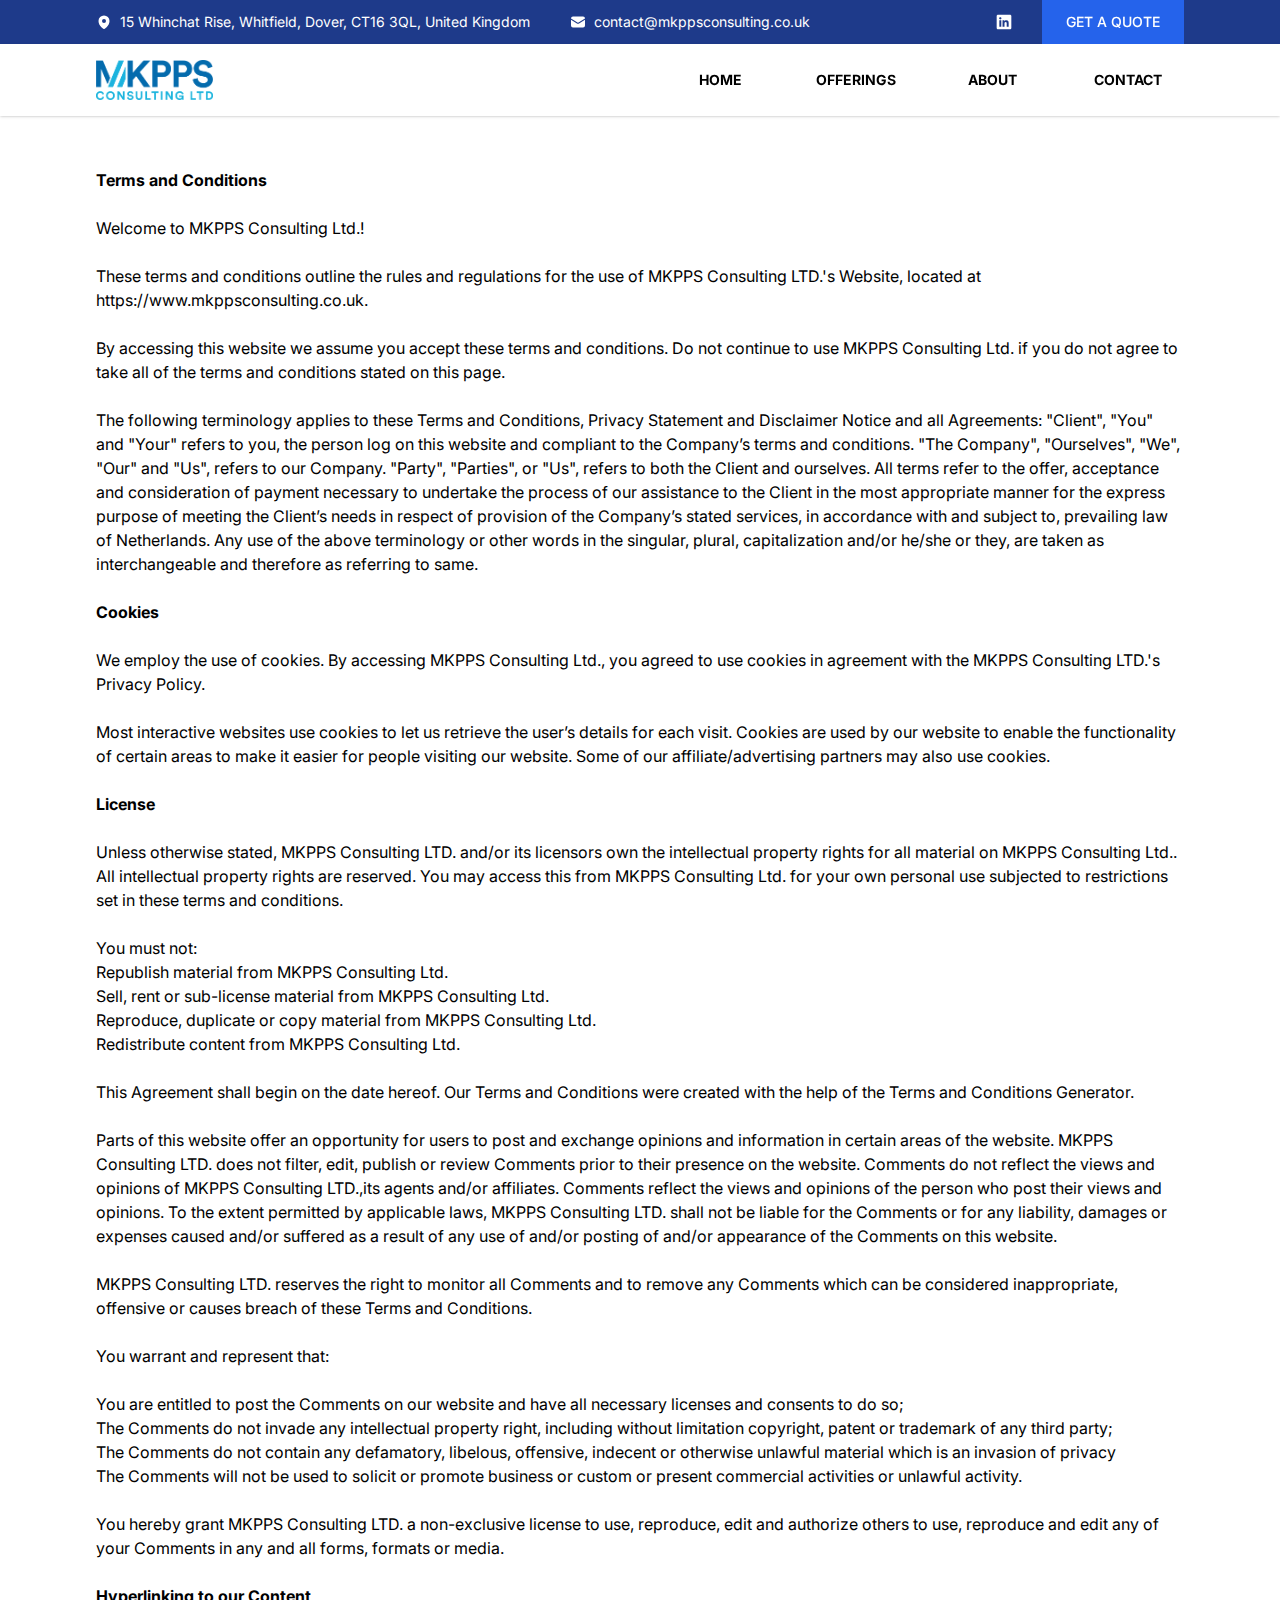
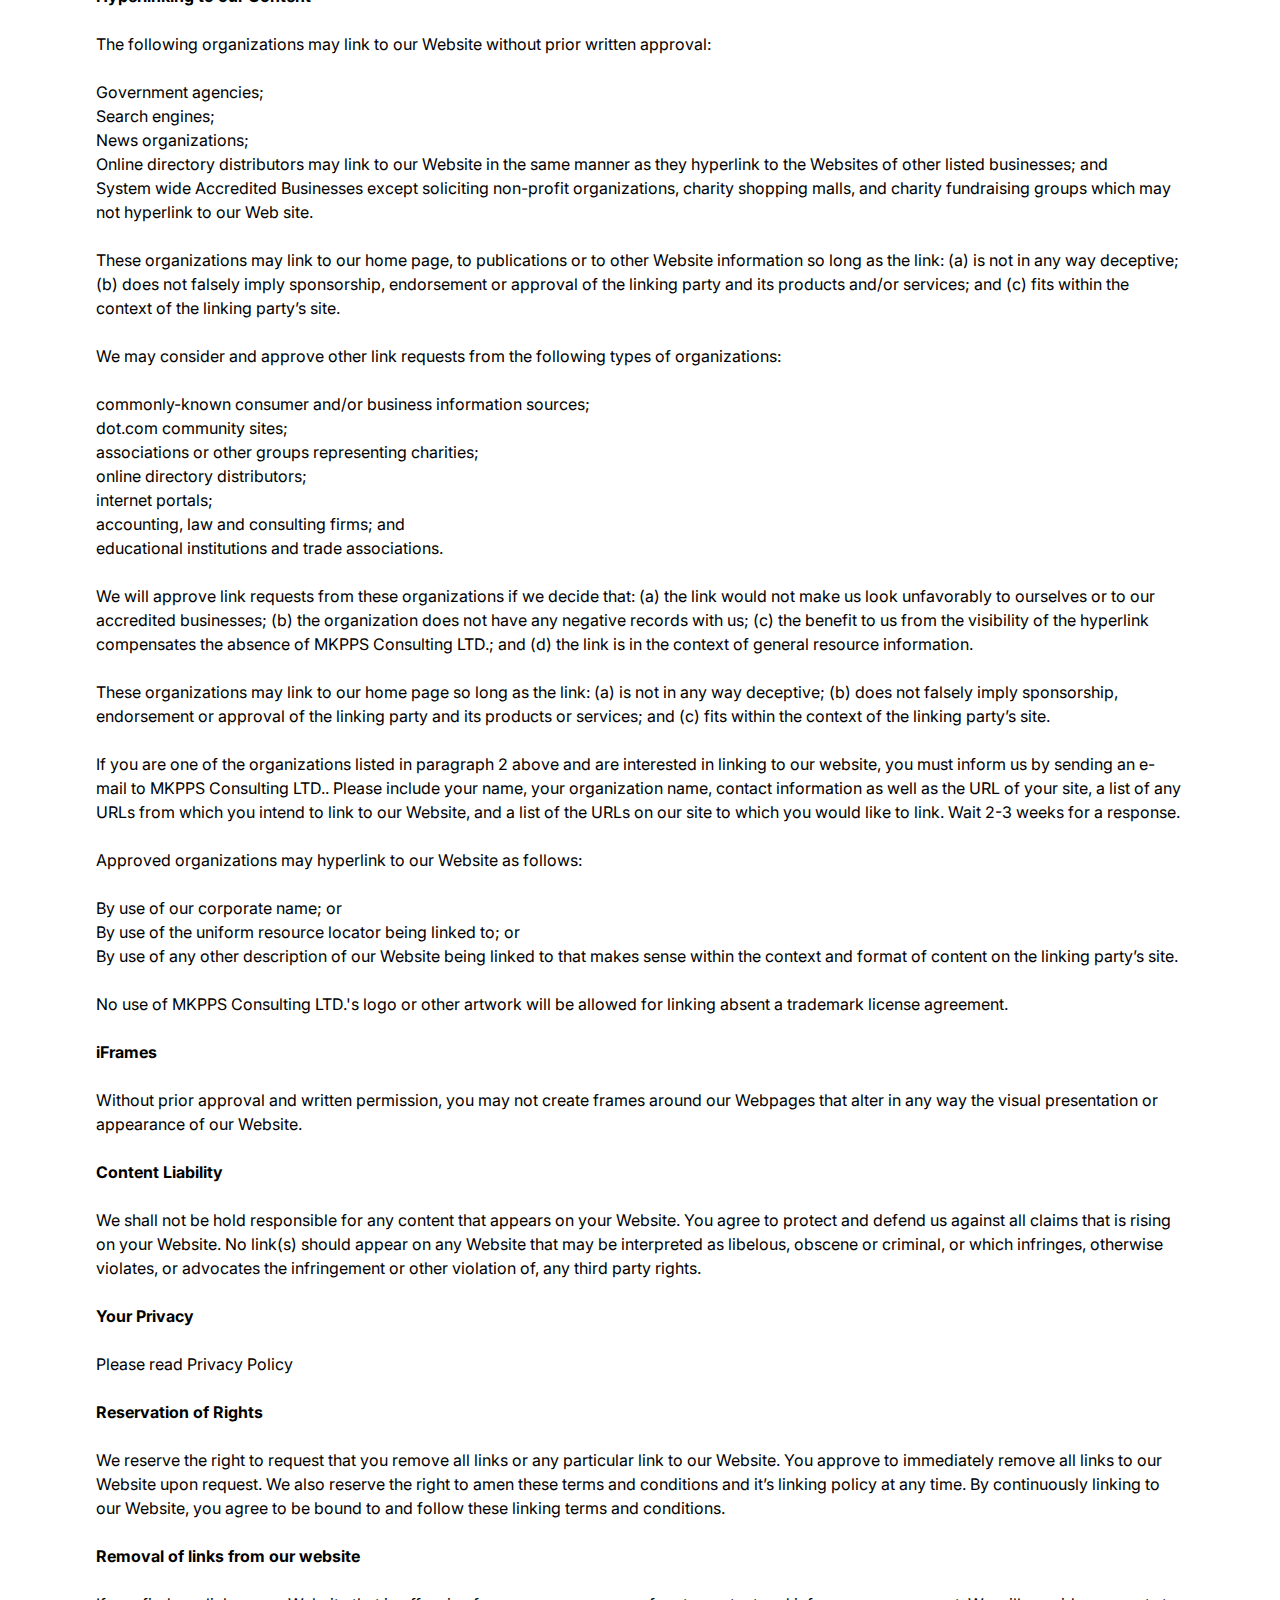
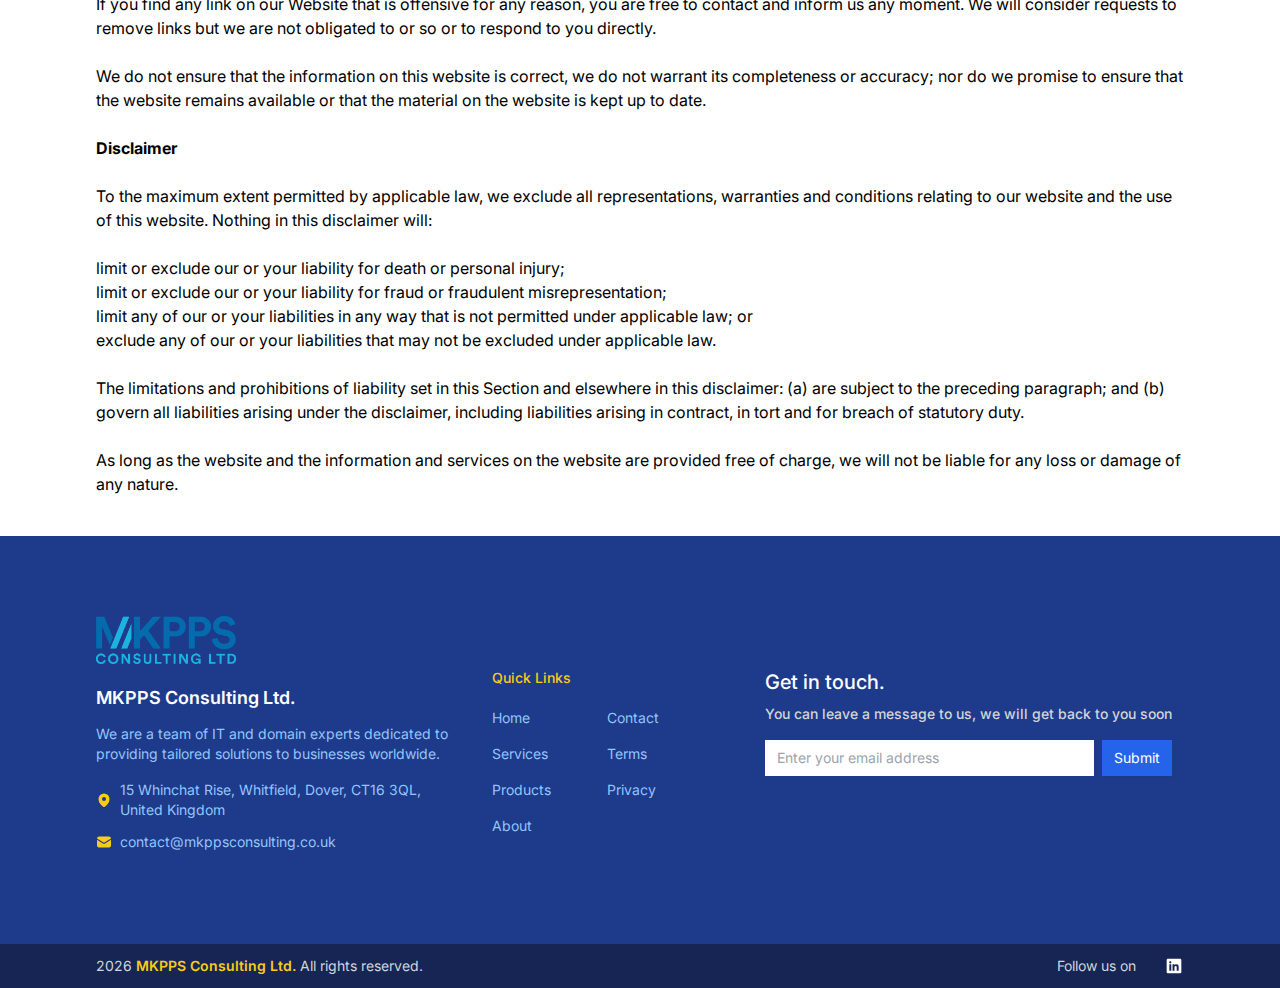
<file: terms/index.html>
<!DOCTYPE html>
<html lang="en">
<head>
    <meta charset="UTF-8">
    <meta name="viewport" content="width=device-width, initial-scale=1.0">
    <title>Terms and Conditions - MKPPS Consulting Ltd.</title>
    <link rel="stylesheet" type="text/css" href="../style.css"/>
    <link rel="icon" type="image/png" href="../assets/img/favicon.png">
    <!-- HTML Meta Tags -->
    <title>Terms and Conditions - MKPPS Consulting Ltd. - United Kingdom</title>
    <meta name="description" content="We are a team of IT and domain experts dedicated to providing tailored solutions to businesses worldwide.">

    <!-- Facebook Meta Tags -->
    <meta property="og:url" content="https://www.mkppsconsulting.co.uk/offerings">
    <meta property="og:type" content="website">
    <meta property="og:title" content="Terms and Conditions - MKPPS Consulting Ltd. - United Kingdom">
    <meta property="og:description" content="We are a team of IT and domain experts dedicated to providing tailored solutions to businesses worldwide.">
    <meta property="og:image" content="https://www.mkppsconsulting.co.uk/assets/img/og.png">

    <!-- Twitter Meta Tags -->
    <meta name="twitter:card" content="summary_large_image">
    <meta property="twitter:domain" content="mkppsconsulting.co.uk">
    <meta property="twitter:url" content="https://www.mkppsconsulting.co.uk/offerings">
    <meta name="twitter:title" content="Terms and Conditions - MKPPS Consulting Ltd. - United Kingdom">
    <meta name="twitter:description" content="We are a team of IT and domain experts dedicated to providing tailored solutions to businesses worldwide.">
    <meta name="twitter:image" content="https://www.mkppsconsulting.co.uk/assets/img/og.png">

    <!-- Meta Tags Generated via https://www.opengraph.xyz -->
</head>
<body class="relative">

    <header class="w-full z-30 fixed top-0 shadow-sm">
        <div id="header__top" class="w-full px-6 lg:px-24 flex items-center justify-between bg-blue-900 text-white">
            
            <div class="mr-2 lg:mr-0 lg:w-full flex items-center lg:py-3">
                <div class="flex items-center">
                    <svg xmlns="http://www.w3.org/2000/svg" viewBox="0 0 24 24" fill="currentColor" width="16" height="16" class="w-5 h-5 lg:w-4 lg:h-4 text-white">
                        <path fill-rule="evenodd" d="M11.54 22.351l.07.04.028.016a.76.76 0 00.723 0l.028-.015.071-.041a16.975 16.975 0 001.144-.742 19.58 19.58 0 002.683-2.282c1.944-1.99 3.963-4.98 3.963-8.827a8.25 8.25 0 00-16.5 0c0 3.846 2.02 6.837 3.963 8.827a19.58 19.58 0 002.682 2.282 16.975 16.975 0 001.145.742zM12 13.5a3 3 0 100-6 3 3 0 000 6z" clip-rule="evenodd" />
                    </svg>              
                    <a title="Company Address" href="#" class="hidden lg:block decoration-none text-white text-sm px-2">
                        15 Whinchat Rise, Whitfield, Dover, CT16 3QL, United Kingdom
                    </a>
                </div>
                <div class="flex items-center px-4 lg:px-8">
                    <svg xmlns="http://www.w3.org/2000/svg" viewBox="0 0 24 24" fill="currentColor" width="16" height="16" class="w-5 h-5 lg:w-4 lg:h-4 text-white">
                        <path d="M1.5 8.67v8.58a3 3 0 003 3h15a3 3 0 003-3V8.67l-8.928 5.493a3 3 0 01-3.144 0L1.5 8.67z" />
                        <path d="M22.5 6.908V6.75a3 3 0 00-3-3h-15a3 3 0 00-3 3v.158l9.714 5.978a1.5 1.5 0 001.572 0L22.5 6.908z" />
                    </svg>
                    <a title="Contact Email" href="mailto:contact@mkppsconsulting.co.uk" class="hidden lg:block decoration-none text-white text-sm px-2">
                        contact@mkppsconsulting.co.uk
                    </a>
                </div>
                <!-- <div class="flex items-center">
                    <svg xmlns="http://www.w3.org/2000/svg" viewBox="0 0 24 24" fill="currentColor" width="16" height="16" class="w-5 h-5 lg:w-4 lg:h-4 text-white">
                        <path fill-rule="evenodd" d="M1.5 4.5a3 3 0 013-3h1.372c.86 0 1.61.586 1.819 1.42l1.105 4.423a1.875 1.875 0 01-.694 1.955l-1.293.97c-.135.101-.164.249-.126.352a11.285 11.285 0 006.697 6.697c.103.038.25.009.352-.126l.97-1.293a1.875 1.875 0 011.955-.694l4.423 1.105c.834.209 1.42.959 1.42 1.82V19.5a3 3 0 01-3 3h-2.25C8.552 22.5 1.5 15.448 1.5 6.75V4.5z" clip-rule="evenodd" />
                    </svg>              
                    <a href="#" title="Contact Phone" class="hidden lg:block decoration-none text-white text-sm px-2">
                        001-1234-88888
                    </a>
                </div> -->
            </div>

            <div class="hidden lg:grid grid-cols-1 gap-2">
                <!-- <div title="Facebook" class="py-3 mx-3 w-full h-full cursor-pointer hover:bg-blue-800 flex items-center justify-center">
                    <a href="https://facebook.com">
                        <svg xmlns="http://www.w3.org/2000/svg" x="0px" y="0px" fill="currentColor" width="16" height="16" class="lg:w-4 lg:h-4 w-6 h-6 text-white" viewBox="0 0 24 24">
                            <path d="M12,2C6.477,2,2,6.477,2,12c0,5.013,3.693,9.153,8.505,9.876V14.65H8.031v-2.629h2.474v-1.749 c0-2.896,1.411-4.167,3.818-4.167c1.153,0,1.762,0.085,2.051,0.124v2.294h-1.642c-1.022,0-1.379,0.969-1.379,2.061v1.437h2.995 l-0.406,2.629h-2.588v7.247C18.235,21.236,22,17.062,22,12C22,6.477,17.523,2,12,2z"></path>
                        </svg>
                    </a>
                </div>
                <div title="Twitter" class="py-3 mx-3 w-full h-full cursor-pointer hover:bg-blue-800 flex items-center justify-center">
                    <a href="https://x.com">
                        <svg xmlns="http://www.w3.org/2000/svg" x="0px" y="0px" fill="currentColor" width="16" height="16" class="lg:w-4 lg:h-4 w-6 h-6 text-white" viewBox="0 0 30 30">
                            <path d="M26.37,26l-8.795-12.822l0.015,0.012L25.52,4h-2.65l-6.46,7.48L11.28,4H4.33l8.211,11.971L12.54,15.97L3.88,26h2.65 l7.182-8.322L19.42,26H26.37z M10.23,6l12.34,18h-2.1L8.12,6H10.23z"></path>
                        </svg>
                    </a>
                </div> -->
                <div title="LinkedIn" class="py-3 mx-3 w-full h-full cursor-pointer hover:bg-blue-800 flex items-center justify-center">
                    <a href="https://www.linkedin.com/company/mkpps-consulting-ltd/">
                        <svg xmlns="http://www.w3.org/2000/svg" x="0px" y="0px" fill="currentColor" width="16" height="16" class="lg:w-5 w-6 lg:h-5 h-6 text-white" viewBox="0 0 30 30">
                            <path d="M24,4H6C4.895,4,4,4.895,4,6v18c0,1.105,0.895,2,2,2h18c1.105,0,2-0.895,2-2V6C26,4.895,25.105,4,24,4z M10.954,22h-2.95 v-9.492h2.95V22z M9.449,11.151c-0.951,0-1.72-0.771-1.72-1.72c0-0.949,0.77-1.719,1.72-1.719c0.948,0,1.719,0.771,1.719,1.719 C11.168,10.38,10.397,11.151,9.449,11.151z M22.004,22h-2.948v-4.616c0-1.101-0.02-2.517-1.533-2.517 c-1.535,0-1.771,1.199-1.771,2.437V22h-2.948v-9.492h2.83v1.297h0.04c0.394-0.746,1.356-1.533,2.791-1.533 c2.987,0,3.539,1.966,3.539,4.522V22z"></path>
                        </svg>
                    </a>
                </div>
            </div>

            <button onclick="javascript:location.replace('/contact')" class="hover:bg-blue-700  ml-8 px-6 flex whitespace-nowrap py-3 text-sm font-medium text-center text-white items-center justify-center bg-blue-600">
                <span class="hidden lg:block">GET A QUOTE</span>
                <svg xmlns="http://www.w3.org/2000/svg" viewBox="0 0 20 20" fill="currentColor" class="w-5 h-5 text-white lg:hidden">
                <path d="M3.105 2.289a.75.75 0 00-.826.95l1.414 4.925A1.5 1.5 0 005.135 9.25h6.115a.75.75 0 010 1.5H5.135a1.5 1.5 0 00-1.442 1.086l-1.414 4.926a.75.75 0 00.826.95 28.896 28.896 0 0015.293-7.154.75.75 0 000-1.115A28.897 28.897 0 003.105 2.289z" />
                </svg>
            </button>

        </div>
        <div class="shadow w-full px-6 lg:px-24 flex items-center justify-between bg-white bg-opacity-100 py-2 lg:py-4">
            <div class="flex items-center">
                <span class="mr-3 block lg:hidden" onclick="openMobileMenu()">
                    <svg xmlns="http://www.w3.org/2000/svg" fill="none" viewBox="0 0 24 24" stroke-width="2" stroke="currentColor" class="w-8 h-8 text-black lg:hidden">
                    <path stroke-linecap="round" stroke-linejoin="round" d="M3.75 6.75h16.5M3.75 12h16.5m-16.5 5.25H12" />
                    </svg>
                </span>
                <a href="/"><img src="../assets/img/logo.png" class="h-10 contain" /></a>
                <!-- <div class="px-20 py-6 bg-gray-300"></div> -->
            </div>
            <div class="hidden lg:grid grid-cols-4 gap-6">
                <div class="px-4 flex items-center justify-center nav__item">
                    <a href="/" class="hover:text-blue-700 text-sm font-bold">
                        HOME
                    </a>
                </div>
                <div class="px-4 flex items-center justify-center nav__item">
                    <a href="/offerings#services" class="hover:text-blue-700 text-sm font-bold">
                        OFFERINGS
                    </a>
                </div>
                <div class="px-4 flex items-center justify-center nav__item">
                    <a href="/about" class="hover:text-blue-700 text-sm font-bold">
                        ABOUT
                    </a>
                </div>
                <div class="px-4 flex items-center justify-center nav__item">
                    <a href="/contact" class="hover:text-blue-700 text-sm font-bold">
                        CONTACT
                    </a>
                </div>
            </div>
        </div>
        <div id="mobile__menu__container" class="h-screen absolute top-0 left-0 right-0 w-full bg-white hidden flex-col items-center p-3">
            <div onclick="closeMobileMenu()" id="mobile__menu__closer" class="cursor-pointer w-full flex items-center justify-end">
                <svg xmlns="http://www.w3.org/2000/svg" fill="none" viewBox="0 0 24 24" stroke-width="2" stroke="currentColor" class="w-8 h-8 text-black mr-1">
                <path stroke-linecap="round" stroke-linejoin="round" d="M6 18L18 6M6 6l12 12" />
                </svg>
            </div>
            <div class="w-full flex flex-col items-center h-full py-3 overflow-y-auto">
                <div class="px-4 flex items-center justify-center nav__item py-3">
                    <a href="/" class="hover:text-blue-700 text-md font-bold">
                        HOME
                    </a>
                </div>
                <div class="px-4 flex items-center justify-center nav__item py-3">
                    <a href="/offerings#services" class="hover:text-blue-700 text-md font-bold">
                        OFFERINGS
                    </a>
                </div>
                <div class="px-4 flex items-center justify-center nav__item py-3">
                    <a href="/about" class="hover:text-blue-700 text-md font-bold">
                        ABOUT
                    </a>
                </div>
                <div class="px-4 flex items-center justify-center nav__item py-3">
                    <a href="/contact" class="hover:text-blue-700 text-md font-bold">
                        CONTACT
                    </a>
                </div>
            </div>
        </div>
    </header>

    <main class="pt-32 min-h-screen bg-white">
        <section class="w-full px-8 lg:px-24 py-8 lg:py-10 min-h-screen">
            <h1><strong>Terms and Conditions</strong></h1><br/>

            <p>Welcome to MKPPS Consulting Ltd.!</p><br/>

            <p>These terms and conditions outline the rules and regulations for the use of MKPPS Consulting LTD.'s Website, located at https://www.mkppsconsulting.co.uk.</p>
            <br/>
            <p>By accessing this website we assume you accept these terms and conditions. Do not continue to use MKPPS Consulting Ltd. if you do not agree to take all of the terms and conditions stated on this page.</p>
            <br/>
            <p>The following terminology applies to these Terms and Conditions, Privacy Statement and Disclaimer Notice and all Agreements: "Client", "You" and "Your" refers to you, the person log on this website and compliant to the Company’s terms and conditions. "The Company", "Ourselves", "We", "Our" and "Us", refers to our Company. "Party", "Parties", or "Us", refers to both the Client and ourselves. All terms refer to the offer, acceptance and consideration of payment necessary to undertake the process of our assistance to the Client in the most appropriate manner for the express purpose of meeting the Client’s needs in respect of provision of the Company’s stated services, in accordance with and subject to, prevailing law of Netherlands. Any use of the above terminology or other words in the singular, plural, capitalization and/or he/she or they, are taken as interchangeable and therefore as referring to same.</p>
            <br/>
            <h3><strong>Cookies</strong></h3>
            <br/>
            <p>We employ the use of cookies. By accessing MKPPS Consulting Ltd., you agreed to use cookies in agreement with the MKPPS Consulting LTD.'s Privacy Policy. </p>
            <br/>
            <p>Most interactive websites use cookies to let us retrieve the user’s details for each visit. Cookies are used by our website to enable the functionality of certain areas to make it easier for people visiting our website. Some of our affiliate/advertising partners may also use cookies.</p>
            <br/>
            <h3><strong>License</strong></h3>
            <br/>
            <p>Unless otherwise stated, MKPPS Consulting LTD. and/or its licensors own the intellectual property rights for all material on MKPPS Consulting Ltd.. All intellectual property rights are reserved. You may access this from MKPPS Consulting Ltd. for your own personal use subjected to restrictions set in these terms and conditions.</p>
            <br/>
            <p>You must not:</p>
            <ul>
                <li>Republish material from MKPPS Consulting Ltd.</li>
                <li>Sell, rent or sub-license material from MKPPS Consulting Ltd.</li>
                <li>Reproduce, duplicate or copy material from MKPPS Consulting Ltd.</li>
                <li>Redistribute content from MKPPS Consulting Ltd.</li>
            </ul>
            <br/>
            <p>This Agreement shall begin on the date hereof. Our Terms and Conditions were created with the help of the <a href="https://seomagnifier.com/">Terms and Conditions Generator</a>.</p>
            <br/>
            <p>Parts of this website offer an opportunity for users to post and exchange opinions and information in certain areas of the website. MKPPS Consulting LTD. does not filter, edit, publish or review Comments prior to their presence on the website. Comments do not reflect the views and opinions of MKPPS Consulting LTD.,its agents and/or affiliates. Comments reflect the views and opinions of the person who post their views and opinions. To the extent permitted by applicable laws, MKPPS Consulting LTD. shall not be liable for the Comments or for any liability, damages or expenses caused and/or suffered as a result of any use of and/or posting of and/or appearance of the Comments on this website.</p>
            <br/>
            <p>MKPPS Consulting LTD. reserves the right to monitor all Comments and to remove any Comments which can be considered inappropriate, offensive or causes breach of these Terms and Conditions.</p>
            <br/>
            <p>You warrant and represent that:</p>
            <br/>
            <ul>
                <li>You are entitled to post the Comments on our website and have all necessary licenses and consents to do so;</li>
                <li>The Comments do not invade any intellectual property right, including without limitation copyright, patent or trademark of any third party;</li>
                <li>The Comments do not contain any defamatory, libelous, offensive, indecent or otherwise unlawful material which is an invasion of privacy</li>
                <li>The Comments will not be used to solicit or promote business or custom or present commercial activities or unlawful activity.</li>
            </ul>
            <br/>
            <p>You hereby grant MKPPS Consulting LTD. a non-exclusive license to use, reproduce, edit and authorize others to use, reproduce and edit any of your Comments in any and all forms, formats or media.</p>
            <br/>
            <h3><strong>Hyperlinking to our Content</strong></h3>
            <br/>
            <p>The following organizations may link to our Website without prior written approval:</p>
            <br/>
            <ul>
                <li>Government agencies;</li>
                <li>Search engines;</li>
                <li>News organizations;</li>
                <li>Online directory distributors may link to our Website in the same manner as they hyperlink to the Websites of other listed businesses; and</li>
                <li>System wide Accredited Businesses except soliciting non-profit organizations, charity shopping malls, and charity fundraising groups which may not hyperlink to our Web site.</li>
            </ul>
            <br/>
            <p>These organizations may link to our home page, to publications or to other Website information so long as the link: (a) is not in any way deceptive; (b) does not falsely imply sponsorship, endorsement or approval of the linking party and its products and/or services; and (c) fits within the context of the linking party’s site.</p>
            <br/>
            <p>We may consider and approve other link requests from the following types of organizations:</p>
            <br/>
            <ul>
                <li>commonly-known consumer and/or business information sources;</li>
                <li>dot.com community sites;</li>
                <li>associations or other groups representing charities;</li>
                <li>online directory distributors;</li>
                <li>internet portals;</li>
                <li>accounting, law and consulting firms; and</li>
                <li>educational institutions and trade associations.</li>
            </ul>
            <br/>
            <p>We will approve link requests from these organizations if we decide that: (a) the link would not make us look unfavorably to ourselves or to our accredited businesses; (b) the organization does not have any negative records with us; (c) the benefit to us from the visibility of the hyperlink compensates the absence of MKPPS Consulting LTD.; and (d) the link is in the context of general resource information.</p>
            <br/>
            <p>These organizations may link to our home page so long as the link: (a) is not in any way deceptive; (b) does not falsely imply sponsorship, endorsement or approval of the linking party and its products or services; and (c) fits within the context of the linking party’s site.</p>
            <br/>
            <p>If you are one of the organizations listed in paragraph 2 above and are interested in linking to our website, you must inform us by sending an e-mail to MKPPS Consulting LTD.. Please include your name, your organization name, contact information as well as the URL of your site, a list of any URLs from which you intend to link to our Website, and a list of the URLs on our site to which you would like to link. Wait 2-3 weeks for a response.</p>
            <br/>
            <p>Approved organizations may hyperlink to our Website as follows:</p>
            <br/>
            <ul>
                <li>By use of our corporate name; or</li>
                <li>By use of the uniform resource locator being linked to; or</li>
                <li>By use of any other description of our Website being linked to that makes sense within the context and format of content on the linking party’s site.</li>
            </ul>
            <br/>
            <p>No use of MKPPS Consulting LTD.'s logo or other artwork will be allowed for linking absent a trademark license agreement.</p>
            <br/>
            <h3><strong>iFrames</strong></h3>
            <br/>
            <p>Without prior approval and written permission, you may not create frames around our Webpages that alter in any way the visual presentation or appearance of our Website.</p>
            <br/>
            <h3><strong>Content Liability</strong></h3>
            <br/>
            <p>We shall not be hold responsible for any content that appears on your Website. You agree to protect and defend us against all claims that is rising on your Website. No link(s) should appear on any Website that may be interpreted as libelous, obscene or criminal, or which infringes, otherwise violates, or advocates the infringement or other violation of, any third party rights.</p>
            <br/>
            <h3><strong>Your Privacy</strong></h3>
            <br/>
            <p>Please read Privacy Policy</p>
            <br/>
            <h3><strong>Reservation of Rights</strong></h3>
            <br/>
            <p>We reserve the right to request that you remove all links or any particular link to our Website. You approve to immediately remove all links to our Website upon request. We also reserve the right to amen these terms and conditions and it’s linking policy at any time. By continuously linking to our Website, you agree to be bound to and follow these linking terms and conditions.</p>
            <br/>
            <h3><strong>Removal of links from our website</strong></h3>
            <br/>
            <p>If you find any link on our Website that is offensive for any reason, you are free to contact and inform us any moment. We will consider requests to remove links but we are not obligated to or so or to respond to you directly.</p>
            <br/>
            <p>We do not ensure that the information on this website is correct, we do not warrant its completeness or accuracy; nor do we promise to ensure that the website remains available or that the material on the website is kept up to date.</p>
            <br/>
            <h3><strong>Disclaimer</strong></h3>
            <br/>
            <p>To the maximum extent permitted by applicable law, we exclude all representations, warranties and conditions relating to our website and the use of this website. Nothing in this disclaimer will:</p>
            <br/>
            <ul>
                <li>limit or exclude our or your liability for death or personal injury;</li>
                <li>limit or exclude our or your liability for fraud or fraudulent misrepresentation;</li>
                <li>limit any of our or your liabilities in any way that is not permitted under applicable law; or</li>
                <li>exclude any of our or your liabilities that may not be excluded under applicable law.</li>
            </ul>
            <br/>
            <p>The limitations and prohibitions of liability set in this Section and elsewhere in this disclaimer: (a) are subject to the preceding paragraph; and (b) govern all liabilities arising under the disclaimer, including liabilities arising in contract, in tort and for breach of statutory duty.</p>
            <br/>
            <p>As long as the website and the information and services on the website are provided free of charge, we will not be liable for any loss or damage of any nature.</p>
        </section>
    </main>

    <footer class="w-full bg-blue-900 flex flex-col items-center">
        <div class="w-full bg-blue-900 flex flex-col lg:flex-row items-center justify-between px-8 py-10 lg:px-24 lg:py-20">
            <div class="flex flex-col items-start w-full lg:max-w-sm">
                <!-- <div class="px-20 py-6 bg-blue-950 mb-3">BRAND</div> -->
                <img src="../assets/img/logo.png" class="h-12 mb-3 contain" />
                <h2 class="text-left text-lg font-semibold text-white py-2">MKPPS Consulting Ltd.</h2>
                <p class="text-left text-sm text-blue-300 py-1 mb-3">
                    We are a team of IT and domain experts dedicated to providing tailored solutions to businesses worldwide.
                </p>
                <div class="w-full flex flex-col items-start">
                    <div class="flex items-center mb-3">
                        <svg xmlns="http://www.w3.org/2000/svg" viewBox="0 0 24 24" fill="currentColor" width="16" height="16" class="w-4 h-4 text-yellow-400">
                            <path fill-rule="evenodd" d="M11.54 22.351l.07.04.028.016a.76.76 0 00.723 0l.028-.015.071-.041a16.975 16.975 0 001.144-.742 19.58 19.58 0 002.683-2.282c1.944-1.99 3.963-4.98 3.963-8.827a8.25 8.25 0 00-16.5 0c0 3.846 2.02 6.837 3.963 8.827a19.58 19.58 0 002.682 2.282 16.975 16.975 0 001.145.742zM12 13.5a3 3 0 100-6 3 3 0 000 6z" clip-rule="evenodd" />
                        </svg>              
                        <a title="Company Address" href="#" class="decoration-none text-blue-300 text-sm px-2">
                            15 Whinchat Rise, Whitfield, Dover, CT16 3QL,<br/> United Kingdom
                        </a>
                    </div>
                    <div class="flex items-center mb-3">
                        <svg xmlns="http://www.w3.org/2000/svg" viewBox="0 0 24 24" fill="currentColor" width="16" height="16" class="w-4 h-4 text-yellow-400">
                            <path d="M1.5 8.67v8.58a3 3 0 003 3h15a3 3 0 003-3V8.67l-8.928 5.493a3 3 0 01-3.144 0L1.5 8.67z" />
                            <path d="M22.5 6.908V6.75a3 3 0 00-3-3h-15a3 3 0 00-3 3v.158l9.714 5.978a1.5 1.5 0 001.572 0L22.5 6.908z" />
                        </svg>
                        <a title="Contact Email" href="mailto:contact@mkppsconsulting.co.uk" class="decoration-none text-blue-300 text-sm px-2">
                            contact@mkppsconsulting.co.uk
                        </a>
                    </div>
                    <!-- <div class="flex items-center">
                        <svg xmlns="http://www.w3.org/2000/svg" viewBox="0 0 24 24" fill="currentColor" width="16" height="16" class="w-4 h-4 text-yellow-400">
                            <path fill-rule="evenodd" d="M1.5 4.5a3 3 0 013-3h1.372c.86 0 1.61.586 1.819 1.42l1.105 4.423a1.875 1.875 0 01-.694 1.955l-1.293.97c-.135.101-.164.249-.126.352a11.285 11.285 0 006.697 6.697c.103.038.25.009.352-.126l.97-1.293a1.875 1.875 0 011.955-.694l4.423 1.105c.834.209 1.42.959 1.42 1.82V19.5a3 3 0 01-3 3h-2.25C8.552 22.5 1.5 15.448 1.5 6.75V4.5z" clip-rule="evenodd" />
                        </svg>              
                        <a href="#" title="Contact Phone" class="decoration-none text-blue-300 text-sm px-2">
                            001-1234-88888
                        </a>
                    </div> -->
                </div>
            </div>
            <div class="w-full lg:max-w-4xl flex flex-col lg:flex-row items-start justify-between">
                <div class="grid grid-cols-2 gap-6">
                    <div class="flex flex-col items-start pl-0 pr-3 lg:px-3">
                        <div class="py-4"></div>
                        <p class="w-full text-left text-sm font-medium text-yellow-400 mb-3">
                            Quick Links
                        </p>
                        <a href="/" class="text-blue-300 text-left hover:text-white py-2 text-sm">Home</a>
                        <a href="/offerings/#services" class="text-blue-300 text-left hover:text-white py-2 text-sm">Services</a>
                        <a href="/offerings/#products" class="text-blue-300 text-left hover:text-white py-2 text-sm">Products</a>
                        <a href="/about" class="text-blue-300 text-left hover:text-white py-2 text-sm">About</a>
                    </div>
                    <div class="flex flex-col items-start">
                        <div class="py-4"></div>
                        <p class="w-full text-left text-sm font-medium text-white py-4">
                            
                        </p>
                        <a href="/contact" class="text-blue-300 text-left hover:text-white py-2 text-sm">Contact</a>
                        <!-- <a href="/careers" class="text-blue-300 text-left hover:text-white py-2 text-sm">Careers</a> -->
                        <a href="/terms" class="text-blue-300 text-left hover:text-white py-2 text-sm">Terms</a>
                        <a href="/privacy" class="text-blue-300 text-left hover:text-white py-2 text-sm">Privacy</a>
                    </div>
                </div>
                <div class="flex flex-col items-start pl-0 pr-3 lg:px-3">
                    <div class="py-4"></div>
                    <p class="w-full text-left text-xl font-medium text-white mb-2">
                        Get in touch.
                    </p>
                    <p class="w-full text-left text-sm font-medium text-gray-300 mb-4">
                        You can leave a message to us, we will get back to you soon
                    </p>
                    <div class="w-full flex items-center justify-between">
                        <input 
                            type="email"
                            required
                            class="w-full px-3 py-2 outline-none text-sm"
                            placeholder="Enter your email address" 
                            name="email"
                        />
                        <button onclick="javascript:location.replace('/contact')" class="ml-2 bg-blue-600 px-3 py-2 text-white hover:bg-blue-700 shadow-sm text-sm">
                            Submit
                        </button>
                    </div>
                </div>
            </div>
        </div>
        <div class="w-full bg-blue-950 flex flex-col lg:flex-row items-center justify-between px-8 lg:px-24 lg:py-0 py-2">
            <p class="w-auto text-left text-gray-300 py-3 text-sm"><span id="currentYear"></span> <span class="text-yellow-400 font-semibold">MKPPS Consulting Ltd.</span> All rights reserved.</p>
            <div class="flex items-center">
                <p class="text-center px-3 text-sm text-gray-300">Follow us on</p>
                <div class="grid grid-cols-1 gap-2">
                    <!-- <div title="Facebook" class="mx-2 py-3 w-full h-full cursor-pointer hover:bg-blue-800 flex items-center justify-center">
                        <a href="https://facebook.com">
                            <svg xmlns="http://www.w3.org/2000/svg" x="0px" y="0px" fill="currentColor" width="16" height="16" class="w-4 h-4 text-white" viewBox="0 0 24 24">
                                <path d="M12,2C6.477,2,2,6.477,2,12c0,5.013,3.693,9.153,8.505,9.876V14.65H8.031v-2.629h2.474v-1.749 c0-2.896,1.411-4.167,3.818-4.167c1.153,0,1.762,0.085,2.051,0.124v2.294h-1.642c-1.022,0-1.379,0.969-1.379,2.061v1.437h2.995 l-0.406,2.629h-2.588v7.247C18.235,21.236,22,17.062,22,12C22,6.477,17.523,2,12,2z"></path>
                            </svg>
                        </a>
                    </div>
                    <div title="Twitter" class="mx-2 py-3 w-full h-full cursor-pointer hover:bg-blue-800 flex items-center justify-center">
                        <a href="https://x.com">
                            <svg xmlns="http://www.w3.org/2000/svg" x="0px" y="0px" fill="currentColor" width="16" height="16" class="w-4 h-4 text-white" viewBox="0 0 30 30">
                                <path d="M26.37,26l-8.795-12.822l0.015,0.012L25.52,4h-2.65l-6.46,7.48L11.28,4H4.33l8.211,11.971L12.54,15.97L3.88,26h2.65 l7.182-8.322L19.42,26H26.37z M10.23,6l12.34,18h-2.1L8.12,6H10.23z"></path>
                            </svg>
                        </a>
                    </div> -->
                    <div title="LinkedIn" class="mx-2 py-3 w-full h-full cursor-pointer hover:bg-blue-800 flex items-center justify-center">
                        <a href="https://www.linkedin.com/company/mkpps-consulting-ltd/">
                            <svg xmlns="http://www.w3.org/2000/svg" x="0px" y="0px" fill="currentColor" width="16" height="16" class="w-5 h-5 text-white" viewBox="0 0 30 30">
                                <path d="M24,4H6C4.895,4,4,4.895,4,6v18c0,1.105,0.895,2,2,2h18c1.105,0,2-0.895,2-2V6C26,4.895,25.105,4,24,4z M10.954,22h-2.95 v-9.492h2.95V22z M9.449,11.151c-0.951,0-1.72-0.771-1.72-1.72c0-0.949,0.77-1.719,1.72-1.719c0.948,0,1.719,0.771,1.719,1.719 C11.168,10.38,10.397,11.151,9.449,11.151z M22.004,22h-2.948v-4.616c0-1.101-0.02-2.517-1.533-2.517 c-1.535,0-1.771,1.199-1.771,2.437V22h-2.948v-9.492h2.83v1.297h0.04c0.394-0.746,1.356-1.533,2.791-1.533 c2.987,0,3.539,1.966,3.539,4.522V22z"></path>
                            </svg>
                        </a>
                    </div>
                </div>
            </div>
        </div>
    </footer>
    
</body>
<script src="../tailwindcss.js"></script>
<script src="../index.js"></script>
</html>
</file>
<file: style.css>
@import url('https://fonts.googleapis.com/css2?family=Inter:wght@100;300;400;500;600;700;800;900&family=Poppins:wght@300;400;500;600;700;800;900&display=swap');

*{
    margin: 0;
    font-family: 'Inter', sans-serif;
}

.slides-container {
    /* max-width: 1000px; */
	-ms-overflow-style: none; /* Internet Explorer 10+ */
	scrollbar-width: none; /* Firefox */
}
.slides-container::-webkit-scrollbar {
	display: none; /* Safari and Chrome */
}

.hero__img__1 {
    background-image: url('./assets/img/hero-img-1.jpg');
    background-position: center center;
    background-repeat: no-repeat;
    background-size: cover;
}

.hero__img__2 {
    background-image: url('./assets/img/hero-img-2.jpg') ;
    background-position: center center;
    background-repeat: no-repeat;
    background-size: cover;
}

.hero__img__3 {
    background-image: url('./assets/img/hero-img-3.jpg');
    background-position: center center;
    background-repeat: no-repeat;
    background-size: cover;
}

.contact__bg {
  background-image: linear-gradient(rgba(30,64,175,0.5), rgba(0 0,0,0.5)), url('./assets/img/hero-img-3.jpg');
  background-position: center center;
  background-repeat: no-repeat;
  background-size: cover;
}

#header__top {
    animation: fade_in_show 0.5s ease-in-out;
}

#backToTop__btn {
  display: none;
  animation: fade_in_show 0.5s ease-in-out;
}

.callback__bg {
  background-image: linear-gradient(rgba(30,64,175,0.9), rgba(0 0,0,0.8)),url('./assets/img/callback.jpg');
  background-position: center center;
  background-repeat: no-repeat;
  background-size: cover;
}

.grayscale {
    filter: grayscale(100%);
    -webkit-filter: grayscale(100%);
    filter: gray; 
    -webkit-filter: grayscale(1); /* Old WebKit */
}

.tag__list {
    width: 70vw;
    max-width: 90vw;
    display: flex;
    flex-shrink: 0;
    flex-direction: column;
    gap: 1rem 0;
    position: relative;
    padding: 1.5rem 0;
    overflow: hidden;
}

.loop__slider .inner {
  display: flex;
  align-items: center;
  width: fit-content;
  animation-name: loop__tags;
  animation-duration: 20s;
  animation-timing-function: linear;
  animation-iteration-count: infinite;
  /* animation-direction: alternate; */
}

.inner:hover {
  animation-play-state: paused;
}

@keyframes loop__tags {
  0%, 100% {
      transform: translateX(0);
  }
  100% {
      transform: translateX(-100%);
  }
}

@keyframes fade_in_show {
     0% {
          opacity: 0;
     }

     100% {
          opacity: 1;
     }
}

.cloud__bg {
  background-position: center center;
  background-repeat: no-repeat;
  background-size: cover;
  background-image: url("data:image/svg+xml,%3csvg xmlns='http://www.w3.org/2000/svg' version='1.1' xmlns:xlink='http://www.w3.org/1999/xlink' xmlns:svgjs='http://svgjs.dev/svgjs' width='1440' height='560' preserveAspectRatio='none' viewBox='0 0 1440 560'%3e%3cg mask='url(%26quot%3b%23SvgjsMask1027%26quot%3b)' fill='none'%3e%3cpath d='M1464 560L0 560 L0 350.18Q38.94 317.12%2c 72 356.06Q107.46 271.52%2c 192 06.99Q220.02 263.01%2c 264 291.04Q315.32 270.36%2c 336 321.68Q425.84 291.52%2c 456 381.37Q471.1 324.47%2c 528 339.56Q561.46 253.02%2c 648 286.48Q715.51 233.99%2c 768 301.5Q825.13 286.63%2c 840 343.75Q914.41 298.16%2c 960 372.57Q993.75 286.32%2c 1080 320.07Q1103.27 271.34%2c 1152 294.61Q1208.34 278.94%2c 1224 335.28Q1305.8 297.08%2c 1344 378.88Q1369.41 284.29%2c 1464 309.7z' fill='rgba(30%2c 64%2c 175%2c 1)'%3e%3c/path%3e%3cpath d='M1512 560L0 560 L0 439.75Q8.52 376.27%2c 72 384.79Q123.2 315.99%2c 192 367.19Q269.1 324.29%2c 312 401.4Q325.04 342.44%2c 384 355.47Q453.48 304.95%2c 504 374.43Q573.44 371.87%2c 576 441.31Q597.23 390.53%2c 648 411.76Q675.83 367.59%2c 720 395.41Q737.51 340.93%2c 792 358.44Q839.7 334.14%2c 864 381.84Q917.27 363.11%2c 936 416.38Q1008.93 369.31%2c 1056 442.24Q1064.81 379.05%2c 1128 387.86Q1195.18 335.05%2c 1248 402.23Q1331.39 365.63%2c 1368 449.02Q1375.04 384.06%2c 1440 391.1Q1470.67 349.77%2c 1512 380.45z' fill='%2325467d'%3e%3c/path%3e%3cpath d='M1488 560L0 560 L0 481.27Q73.08 434.35%2c 120 507.43Q125.75 441.18%2c 192 446.92Q243.32 378.24%2c 312 429.56Q399.48 397.04%2c 432 484.53Q475.87 408.4%2c 552 452.27Q575.46 403.73%2c 624 427.19Q719.59 402.78%2c 744 498.37Q776.11 410.48%2c 864 442.58Q911.21 417.79%2c 936 465Q1021.48 430.48%2c 1056 515.95Q1074.82 414.77%2c 1176 433.59Q1247.55 385.13%2c 1296 456.68Q1361.16 449.85%2c 1368 515.01Q1407.23 434.24%2c 1488 473.47z' fill='%23356cb1'%3e%3c/path%3e%3cpath d='M1512 560L0 560 L0 567.07Q25.45 472.52%2c 120 497.97Q163.18 469.15%2c 192 512.32Q262.7 511.02%2c 264 581.72Q273.38 519.11%2c 336 528.49Q378.19 498.68%2c 408 540.88Q446.02 458.9%2c 528 496.93Q616.21 465.14%2c 648 553.36Q661.19 494.55%2c 720 507.73Q794.91 462.64%2c 840 537.56Q907.84 485.39%2c 960 553.23Q989.12 462.35%2c 1080 491.47Q1147.14 438.61%2c 1200 505.75Q1269.64 455.39%2c 1320 525.03Q1392.66 477.69%2c 1440 550.35Q1453.3 491.65%2c 1512 504.96z' fill='white'%3e%3c/path%3e%3c/g%3e%3cdefs%3e%3cmask id='SvgjsMask1027'%3e%3crect width='1440' height='560' fill='white'%3e%3c/rect%3e%3c/mask%3e%3c/defs%3e%3c/svg%3e");
}

.cloud__bg__hero__section {
  top: 0;
  left: 0;
  right: 0;
  bottom: 0;
  opacity: 0.2;
  position: absolute;
  background-position: center center;
  background-repeat: no-repeat;
  background-size: cover;
  background-image: url("data:image/svg+xml,%3csvg xmlns='http://www.w3.org/2000/svg' version='1.1' xmlns:xlink='http://www.w3.org/1999/xlink' xmlns:svgjs='http://svgjs.dev/svgjs' width='1440' height='560' preserveAspectRatio='none' viewBox='0 0 1440 560'%3e%3cg mask='url(%26quot%3b%23SvgjsMask1008%26quot%3b)' fill='none'%3e%3cpath d='M1560 560L0 560 L0 330.25Q48.37 306.63%2c 72 355Q137.31 300.31%2c 192 365.63Q222.28 275.91%2c 312 306.19Q358.84 281.03%2c 384 327.88Q465.86 289.74%2c 504 371.6Q509.29 304.89%2c 576 310.18Q601.35 263.52%2c 648 288.87Q689.44 258.31%2c 720 299.75Q796.56 304.31%2c 792 380.87Q846.99 315.86%2c 912 370.85Q938.49 325.34%2c 984 351.83Q988.31 284.14%2c 1056 288.45Q1123.47 235.92%2c 1176 303.39Q1248.99 304.38%2c 1248 377.36Q1241.09 298.45%2c 1320 291.54Q1404.97 256.51%2c 1440 341.49Q1489.52 271.01%2c 1560 320.53z' fill='rgba(96%2c 165%2c 250%2c 1)'%3e%3c/path%3e%3cpath d='M1488 560L0 560 L0 411.16Q20.64 359.8%2c 72 380.44Q116.2 352.64%2c 144 396.84Q206 386.84%2c 216 448.84Q262.83 375.67%2c 336 422.51Q349.72 364.23%2c 408 377.95Q436.7 334.65%2c 480 363.36Q533.61 344.97%2c 552 398.57Q600.72 375.29%2c 624 424.02Q635.42 363.44%2c 696 374.87Q740.82 347.69%2c 768 392.5Q841.91 346.41%2c 888 420.33Q901.78 362.11%2c 960 375.89Q988.06 331.95%2c 1032 360.02Q1132.24 340.26%2c 1152 440.5Q1194.59 363.09%2c 1272 405.68Q1315.36 377.04%2c 1344 420.4Q1389.38 393.78%2c 1416 439.17Q1435.64 386.81%2c 1488 406.45z' fill='rgba(147%2c 197%2c 253%2c 1)'%3e%3c/path%3e%3cpath d='M1560 560L0 560 L0 482.02Q41.18 451.2%2c 72 492.38Q103.89 404.26%2c 192 436.15Q234.04 406.19%2c 264 448.22Q341.01 405.23%2c 384 482.24Q433.04 459.28%2c 456 508.32Q481.17 413.49%2c 576 438.65Q623.86 414.5%2c 648 462.36Q729.43 423.79%2c 768 505.22Q768.02 433.25%2c 840 433.27Q882.97 404.24%2c 912 447.21Q953.28 416.49%2c 984 457.77Q1028.39 430.16%2c 1056 474.55Q1128.7 427.25%2c 1176 499.95Q1205.39 457.35%2c 1248 486.74Q1281.2 399.94%2c 1368 433.14Q1412.12 405.25%2c 1440 449.37Q1528.47 417.84%2c 1560 506.3z' fill='rgba(191%2c 219%2c 254%2c 1)'%3e%3c/path%3e%3cpath d='M1464 560L0 560 L0 563.2Q29.53 472.74%2c 120 502.27Q187.69 449.96%2c 240 517.65Q309.31 514.96%2c 312 584.27Q350.19 502.46%2c 432 540.66Q503.19 491.85%2c 552 563.04Q593.88 484.92%2c 672 526.8Q715.45 450.25%2c 792 493.7Q858.63 440.34%2c 912 506.97Q987.82 462.79%2c 1032 538.61Q1083.25 469.86%2c 1152 521.11Q1203.07 500.18%2c 1224 551.26Q1294.38 501.64%2c 1344 572.03Q1382.56 490.59%2c 1464 529.15z' fill='rgba(219%2c 234%2c 254%2c 1)'%3e%3c/path%3e%3c/g%3e%3cdefs%3e%3cmask id='SvgjsMask1008'%3e%3crect width='1440' height='560' fill='white'%3e%3c/rect%3e%3c/mask%3e%3c/defs%3e%3c/svg%3e");
}

.blobs__hero__section {
  background-image: url("data:image/svg+xml,%3csvg xmlns='http://www.w3.org/2000/svg' version='1.1' xmlns:xlink='http://www.w3.org/1999/xlink' xmlns:svgjs='http://svgjs.dev/svgjs' width='1440' height='560' preserveAspectRatio='none' viewBox='0 0 1440 560'%3e%3cg mask='url(%26quot%3b%23SvgjsMask1011%26quot%3b)' fill='none'%3e%3cpath d='M-71.04 -3.62 a67.42 67.42 0 1 0 134.84 0 a67.42 67.42 0 1 0 -134.84 0z' fill='rgba(147%2c 197%2c 253%2c 0.4)' class='triangle-float1'%3e%3c/path%3e%3cpath d='M49.021%2c130.345C75.371%2c128.377%2c90.851%2c103.68%2c103.79%2c80.642C116.352%2c58.276%2c128.952%2c32.487%2c116.615%2c9.996C103.964%2c-13.068%2c75.283%2c-20.727%2c49.021%2c-19.207C25.431%2c-17.842%2c6.626%2c-2.702%2c-6.256%2c17.107C-20.788%2c39.454%2c-33.715%2c66.082%2c-22.021%2c90.037C-9.22%2c116.26%2c19.921%2c132.518%2c49.021%2c130.345' fill='rgba(147%2c 197%2c 253%2c 0.4)' class='triangle-float2'%3e%3c/path%3e%3cpath d='M-83.86 9.19 a93.05 93.05 0 1 0 186.1 0 a93.05 93.05 0 1 0 -186.1 0z' fill='rgba(147%2c 197%2c 253%2c 0.4)' class='triangle-float3'%3e%3c/path%3e%3cpath d='M1383.644%2c147.443C1416.104%2c150.184%2c1445.955%2c129.234%2c1462.065%2c100.92C1478%2c72.915%2c1478.724%2c37.92%2c1461.43%2c10.734C1445.22%2c-14.747%2c1413.79%2c-24.161%2c1383.644%2c-22.355C1356.686%2c-20.74%2c1332.998%2c-4.754%2c1320.486%2c19.179C1308.842%2c41.451%2c1314.135%2c66.818%2c1325.237%2c89.365C1338.237%2c115.765%2c1354.321%2c144.967%2c1383.644%2c147.443' fill='rgba(147%2c 197%2c 253%2c 0.4)' class='triangle-float1'%3e%3c/path%3e%3cpath d='M1207.24 46.1 a166.86 166.86 0 1 0 333.72 0 a166.86 166.86 0 1 0 -333.72 0z' fill='rgba(147%2c 197%2c 253%2c 0.4)' class='triangle-float2'%3e%3c/path%3e%3cpath d='M1277.43 -24.11 a26.46 26.46 0 1 0 52.92 0 a26.46 26.46 0 1 0 -52.92 0z' fill='rgba(147%2c 197%2c 253%2c 0.4)' class='triangle-float1'%3e%3c/path%3e%3cpath d='M104.66%2c684.974C148.567%2c682.404%2c181.24%2c647.57%2c200.924%2c608.238C218.414%2c573.289%2c215.587%2c533.686%2c197.784%2c498.895C177.933%2c460.101%2c148.164%2c422.65%2c104.66%2c420.118C57.548%2c417.376%2c14.579%2c446.161%2c-9.34%2c486.842C-33.604%2c528.109%2c-37.197%2c579.283%2c-13.322%2c620.777C10.61%2c662.37%2c56.755%2c687.778%2c104.66%2c684.974' fill='rgba(147%2c 197%2c 253%2c 0.4)' class='triangle-float1'%3e%3c/path%3e%3cpath d='M69.602%2c622.812C106.558%2c623.345%2c139.745%2c600.768%2c157.591%2c568.402C174.838%2c537.124%2c173.936%2c498.567%2c154.707%2c468.467C136.797%2c440.432%2c102.82%2c428.846%2c69.602%2c430.674C39.566%2c432.327%2c15.136%2c451.438%2c-0.694%2c477.017C-17.599%2c504.333%2c-28.053%2c536.992%2c-14.101%2c565.928C1.602%2c598.496%2c33.45%2c622.291%2c69.602%2c622.812' fill='rgba(147%2c 197%2c 253%2c 0.4)' class='triangle-float2'%3e%3c/path%3e%3cpath d='M142.411%2c753.316C202.621%2c756.13%2c264.657%2c730.554%2c293.082%2c677.401C320.316%2c626.476%2c301.467%2c565.022%2c268.443%2c517.646C240.235%2c477.178%2c191.71%2c462.956%2c142.411%2c461.249C88.953%2c459.398%2c28.831%2c463.117%2c0.297%2c508.361C-29.556%2c555.696%2c-13.777%2c615.967%2c14.306%2c664.372C42.266%2c712.566%2c86.755%2c750.715%2c142.411%2c753.316' fill='rgba(147%2c 197%2c 253%2c 0.4)' class='triangle-float2'%3e%3c/path%3e%3cpath d='M1446.287%2c685.223C1493.963%2c686.049%2c1545.394%2c678.495%2c1571.295%2c638.46C1599.065%2c595.535%2c1594.377%2c539.82%2c1569.109%2c495.376C1543.532%2c450.389%2c1498.035%2c419.071%2c1446.287%2c418.587C1393.734%2c418.095%2c1344.597%2c446.909%2c1319.417%2c493.039C1295.194%2c537.415%2c1300.714%2c592.061%2c1328.567%2c634.253C1353.816%2c672.501%2c1400.464%2c684.429%2c1446.287%2c685.223' fill='rgba(147%2c 197%2c 253%2c 0.4)' class='triangle-float1'%3e%3c/path%3e%3cpath d='M1436.598%2c697.118C1483.337%2c697.553%2c1517.596%2c657.275%2c1539.046%2c615.746C1558.534%2c578.017%2c1562.178%2c533.114%2c1540.019%2c496.889C1518.714%2c462.06%2c1477.422%2c447.708%2c1436.598%2c448.268C1396.871%2c448.813%2c1358.392%2c465.574%2c1337.975%2c499.658C1317.006%2c534.663%2c1319.167%2c577.366%2c1337.4%2c613.871C1358.073%2c655.262%2c1390.334%2c696.688%2c1436.598%2c697.118' fill='rgba(147%2c 197%2c 253%2c 0.4)' class='triangle-float2'%3e%3c/path%3e%3cpath d='M1370.027%2c551.708C1392.541%2c551.088%2c1413.157%2c540.875%2c1425.731%2c522.188C1440.166%2c500.735%2c1451.198%2c473.016%2c1437.896%2c450.843C1424.811%2c429.031%2c1395.372%2c427.176%2c1370.027%2c429.33C1348.84%2c431.13%2c1331.006%2c442.97%2c1319.572%2c460.897C1307.005%2c480.6%2c1297.395%2c504.979%2c1308.745%2c525.408C1320.316%2c546.234%2c1346.211%2c552.364%2c1370.027%2c551.708' fill='rgba(147%2c 197%2c 253%2c 0.4)' class='triangle-float3'%3e%3c/path%3e%3c/g%3e%3cdefs%3e%3cmask id='SvgjsMask1011'%3e%3crect width='1440' height='560' fill='white'%3e%3c/rect%3e%3c/mask%3e%3cstyle%3e %40keyframes float1 %7b 0%25%7btransform: translate(0%2c 0)%7d 50%25%7btransform: translate(-10px%2c 0)%7d 100%25%7btransform: translate(0%2c 0)%7d %7d .triangle-float1 %7b animation: float1 5s infinite%3b %7d %40keyframes float2 %7b 0%25%7btransform: translate(0%2c 0)%7d 50%25%7btransform: translate(-5px%2c -5px)%7d 100%25%7btransform: translate(0%2c 0)%7d %7d .triangle-float2 %7b animation: float2 4s infinite%3b %7d %40keyframes float3 %7b 0%25%7btransform: translate(0%2c 0)%7d 50%25%7btransform: translate(0%2c -10px)%7d 100%25%7btransform: translate(0%2c 0)%7d %7d .triangle-float3 %7b animation: float3 6s infinite%3b %7d %3c/style%3e%3c/defs%3e%3c/svg%3e");
  background-position: center center;
  background-repeat: no-repeat;
  background-size: cover;
}

.cloud__bg__light {
  position: relative;
  
  max-width: 90%;
}

.cloud__bg__light__img {
  position: absolute;
  background-image: url("data:image/svg+xml,%3csvg xmlns='http://www.w3.org/2000/svg' version='1.1' xmlns:xlink='http://www.w3.org/1999/xlink' xmlns:svgjs='http://svgjs.dev/svgjs' width='1440' height='560' preserveAspectRatio='none' viewBox='0 0 1440 560'%3e%3cg mask='url(%26quot%3b%23SvgjsMask1006%26quot%3b)' fill='none'%3e%3cpath d='M1560 560L0 560 L0 313.24Q78.29 271.53%2c 120 349.83Q124.25 282.07%2c 192 286.32Q254.07 276.39%2c 264 338.46Q336.27 290.73%2c 384 362.99Q409.17 268.16%2c 504 293.33Q583.5 252.82%2c 624 332.32Q680.48 316.8%2c 696 373.28Q724.7 281.98%2c 816 310.67Q900.22 274.89%2c 936 359.12Q979.14 282.26%2c 1056 325.4Q1100.04 249.44%2c 1176 293.48Q1217.34 262.82%2c 1248 304.16Q1333.1 269.25%2c 1368 354.35Q1372.41 286.76%2c 1440 291.18Q1505.99 237.18%2c 1560 303.17z' fill='rgba(192%2c 201%2c 230%2c 1)'%3e%3c/path%3e%3cpath d='M1512 560L0 560 L0 445.88Q0.94 374.82%2c 72 375.77Q101.2 332.97%2c 144 362.16Q218.06 316.22%2c 264 390.27Q310.53 364.8%2c 336 411.33Q377.2 332.53%2c 456 373.74Q546.78 344.52%2c 576 435.3Q619.22 406.52%2c 648 449.75Q649.13 378.88%2c 720 380Q812.11 352.11%2c 840 444.21Q855.6 387.8%2c 912 403.4Q924.18 343.58%2c 984 355.77Q1061.63 313.4%2c 1104 391.03Q1160.49 375.52%2c 1176 432.01Q1177.75 361.76%2c 1248 363.51Q1309.49 353%2c 1320 414.5Q1369.42 391.93%2c 1392 441.35Q1419.26 348.61%2c 1512 375.87z' fill='rgba(190%2c 211%2c 246%2c 1)'%3e%3c/path%3e%3cpath d='M1488 560L0 560 L0 496.53Q55.52 432.05%2c 120 487.58Q195.32 442.9%2c 240 518.22Q277.1 435.32%2c 360 472.41Q436.97 429.38%2c 480 506.35Q507.39 413.75%2c 600 441.14Q666.38 387.51%2c 720 453.89Q797.68 411.57%2c 840 489.25Q886.16 463.41%2c 912 509.57Q934.36 411.92%2c 1032 434.28Q1076.96 407.24%2c 1104 452.2Q1194.41 422.61%2c 1224 513.02Q1245.18 462.2%2c 1296 483.39Q1346.45 413.84%2c 1416 464.29Q1436.2 412.49%2c 1488 432.69z' fill='rgba(234%2c 237%2c 241%2c 1)'%3e%3c/path%3e%3cpath d='M1536 560L0 560 L0 504.7Q92.29 476.99%2c 120 569.28Q147.49 524.76%2c 192 552.25Q205.86 494.11%2c 264 507.97Q308.64 480.62%2c 336 525.26Q400.41 517.67%2c 408 582.09Q437.75 539.85%2c 480 569.6Q521.89 491.49%2c 600 533.38Q673.08 486.46%2c 720 559.54Q736.41 503.95%2c 792 520.37Q842.65 451.02%2c 912 501.68Q1009.91 479.6%2c 1032 577.51Q1038.48 511.99%2c 1104 518.47Q1152.83 447.3%2c 1224 496.13Q1278.84 478.96%2c 1296 533.8Q1342.79 460.59%2c 1416 507.37Q1503.76 475.13%2c 1536 562.89z' fill='white'%3e%3c/path%3e%3c/g%3e%3cdefs%3e%3cmask id='SvgjsMask1006'%3e%3crect width='1440' height='560' fill='white'%3e%3c/rect%3e%3c/mask%3e%3c/defs%3e%3c/svg%3e");
  background-position: bottom;
  background-repeat: no-repeat;
  background-size: cover;
  top: 0;
  left: 0;
  right: 0;
  bottom: 0;
  opacity: 0.3;
}

.cloud__bg__light__img::before {
  background: linear-gradient(to right, rgba(255, 255, 255, 1), rgba(255, 255, 255, 0) );
  bottom: 0;
  content: '';
  left: 0;
  position: absolute;
  top: 0;
  width: 100px;
  z-index: 1;
}

.cloud__bg__light__img::after {
  background: linear-gradient(to left, rgba(255, 255, 255, 1), rgba(255, 255, 255, 0) );
  bottom: 0;
  content: '';
  right: 0;
  position: absolute;
  top: 0;
  width: 100px;
  z-index: 1;
}

@media screen and (prefers-reduced-motion: no-preference) {
  html {
    scroll-behavior: smooth;
  }
}

.masonry__layout {
  display: grid;
  grid-template-columns: repeat(3, 1fr);
  grid-gap: 1rem 3rem;
  grid-template-rows: masonry;
}

.review__flow__wrap {
  height: 700px;
  overflow: hidden;
}

.review__flow {
  display: block;
  position: relative;
  height: 500px;
  animation: scroll 24s linear infinite;
  padding:3px;
}

.review__flow__reverse {
  display: block;
  position: relative;
  height: 500px;
  animation: scroll_reverse 24s linear infinite;
  padding:3px;
}

.review__flow:hover, .review__flow__reverse:hover {
  animation-play-state: paused;
}

@keyframes scroll{
  0% {top: 600px;}
  100% {top:-50%;}
}

@keyframes scroll_reverse{
  0% {bottom: 600px;}
  100% {bottom:-50%;}
}
</file>
